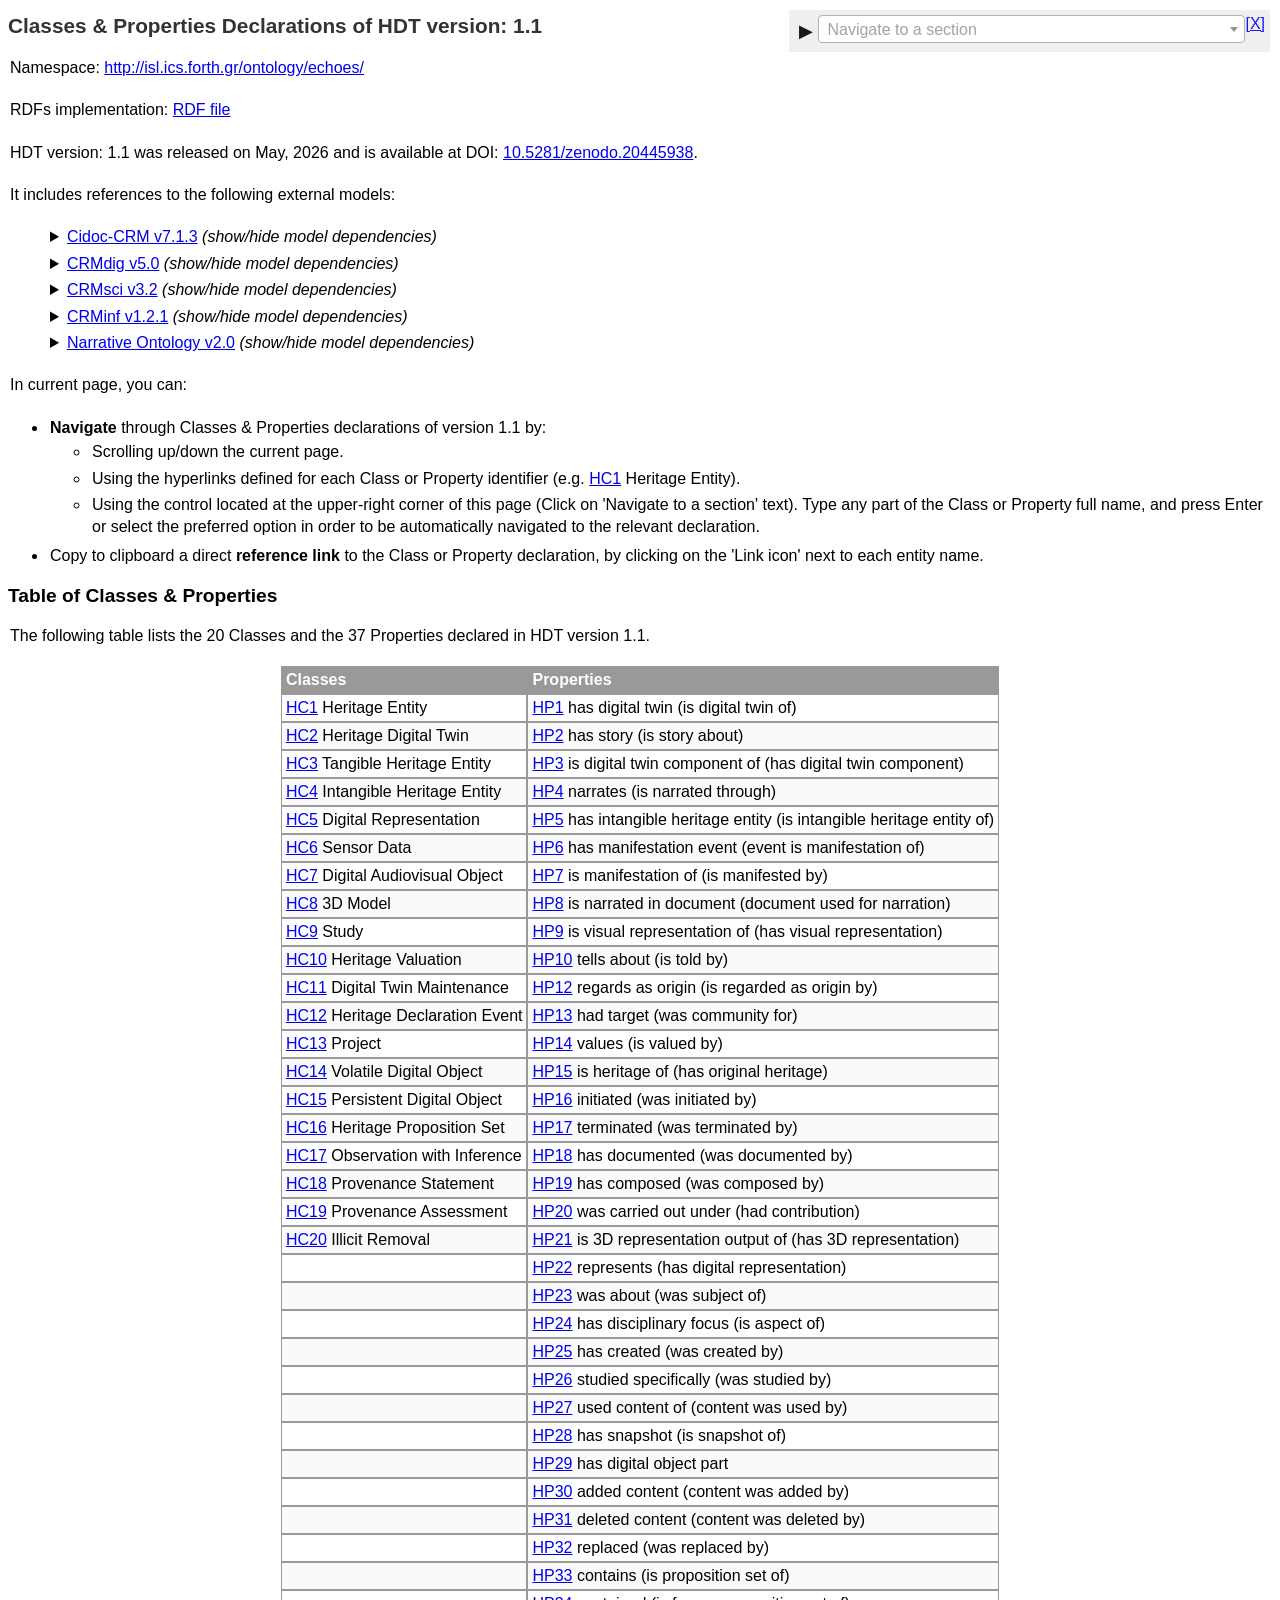
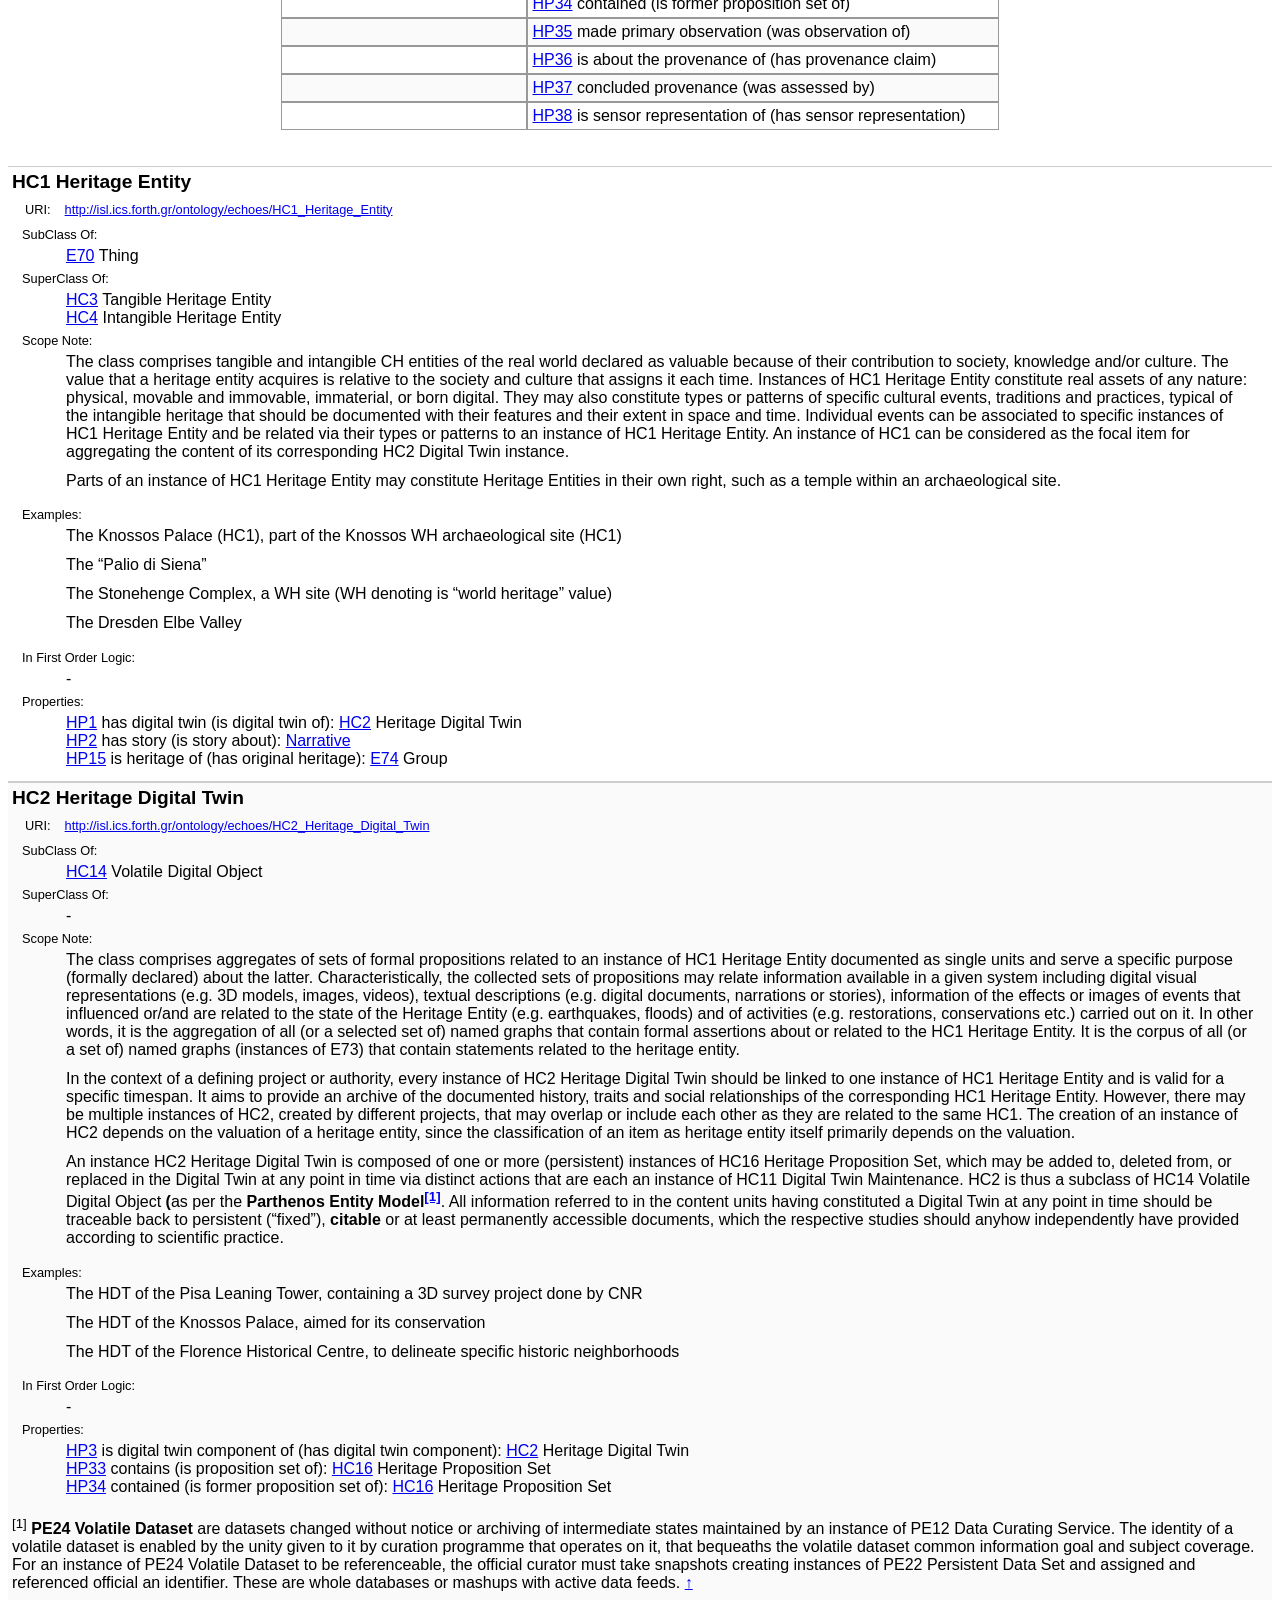
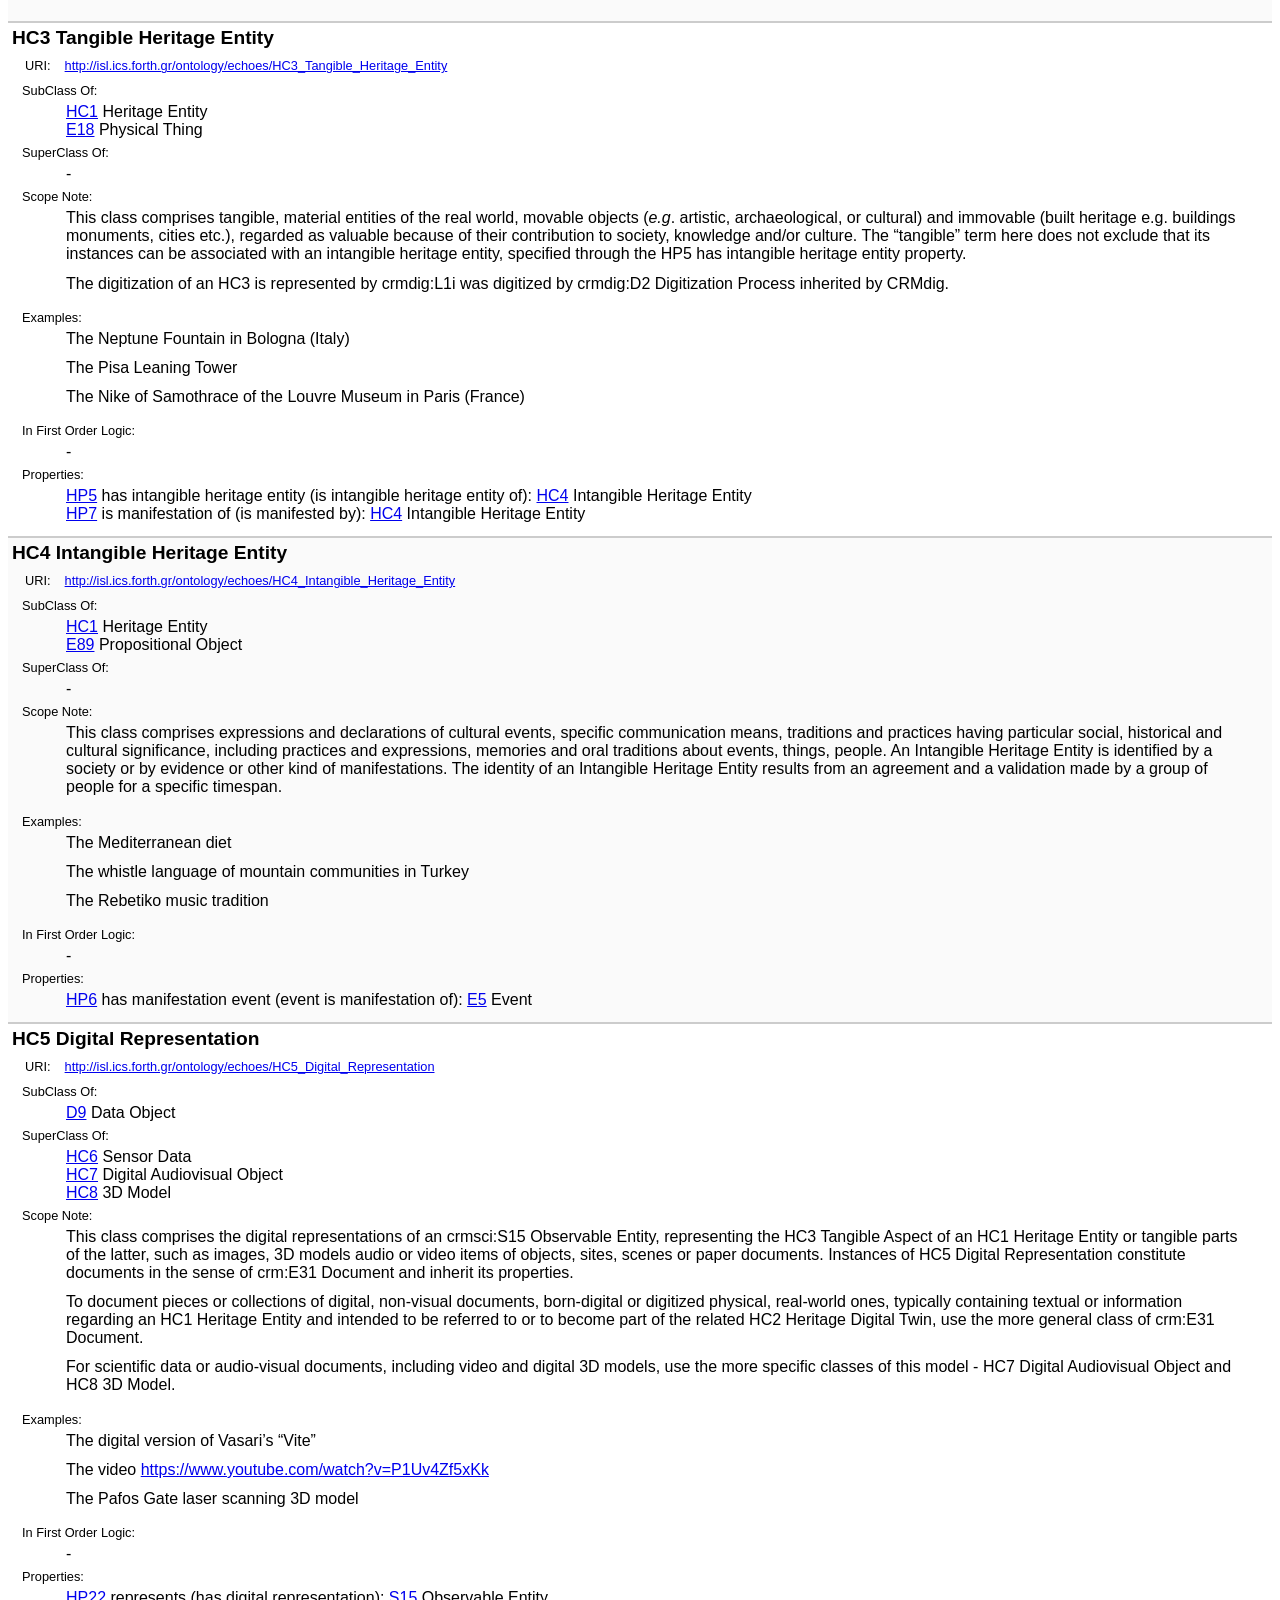
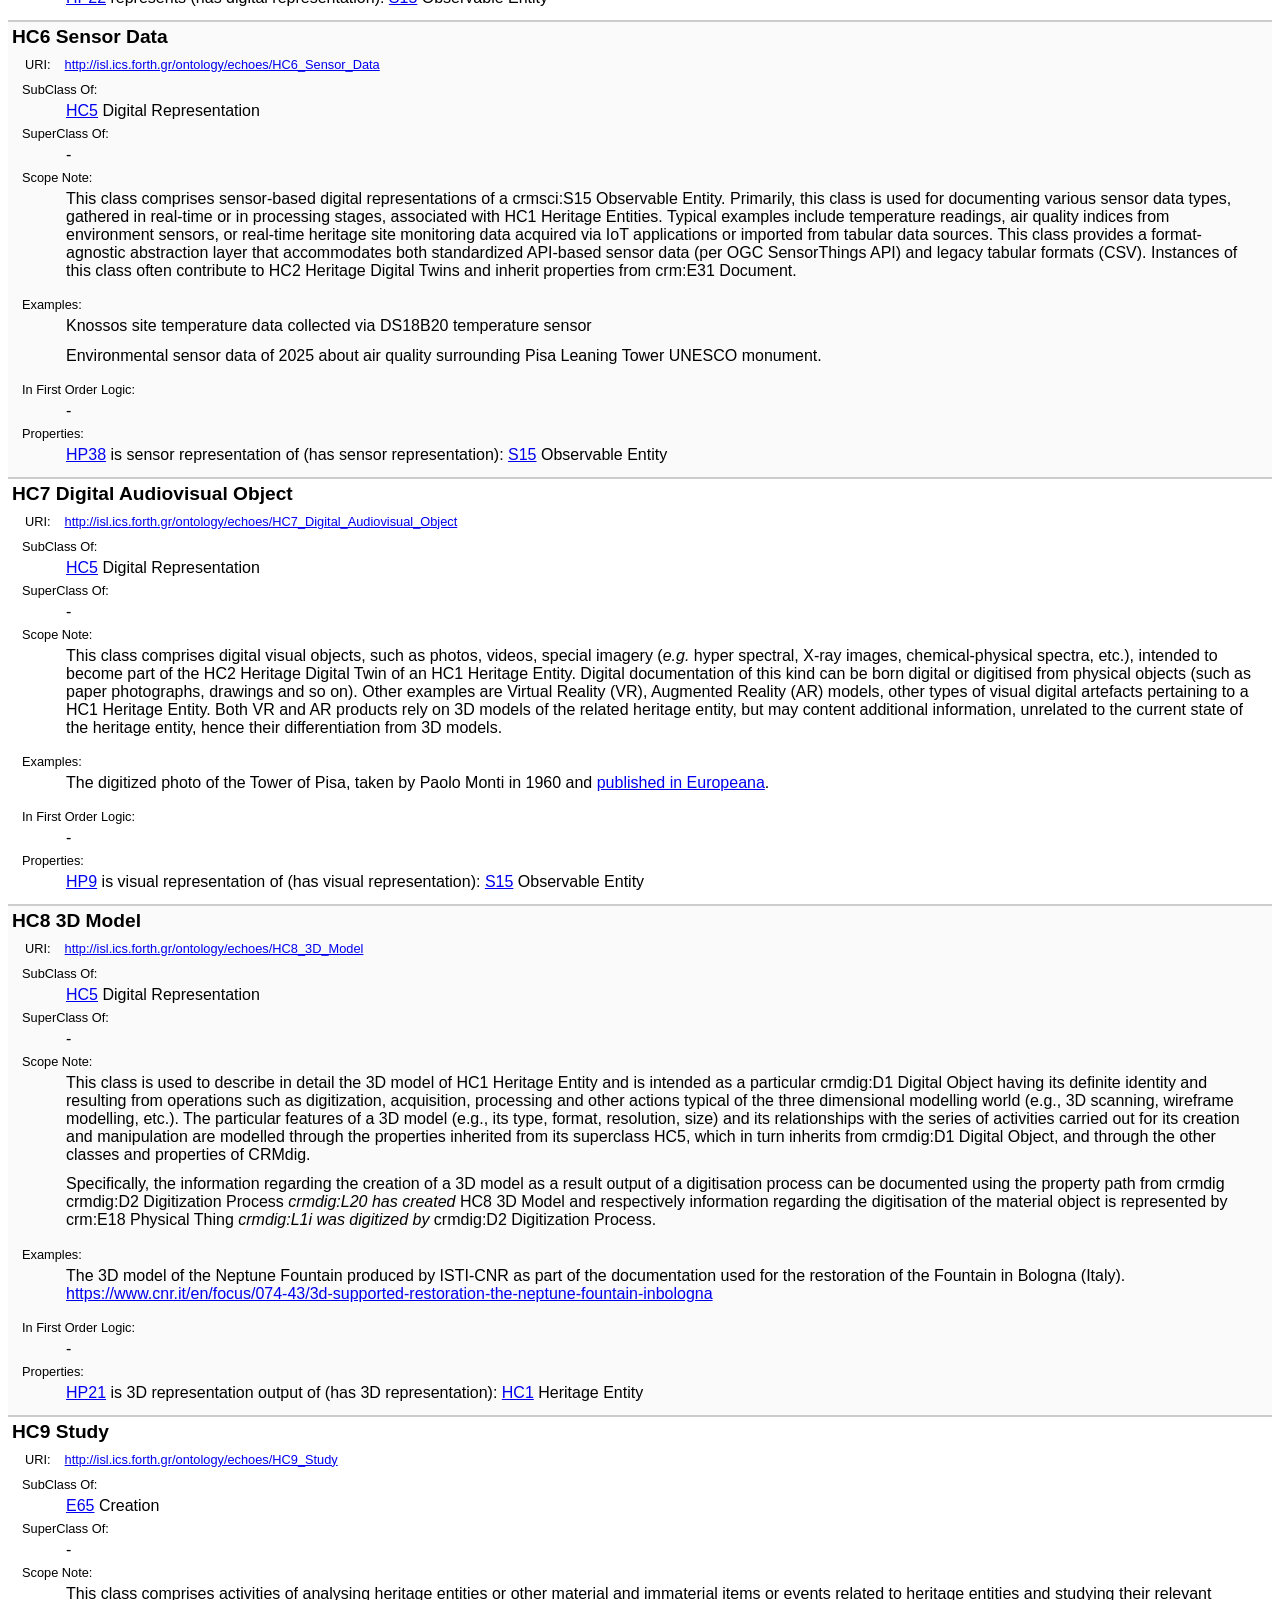
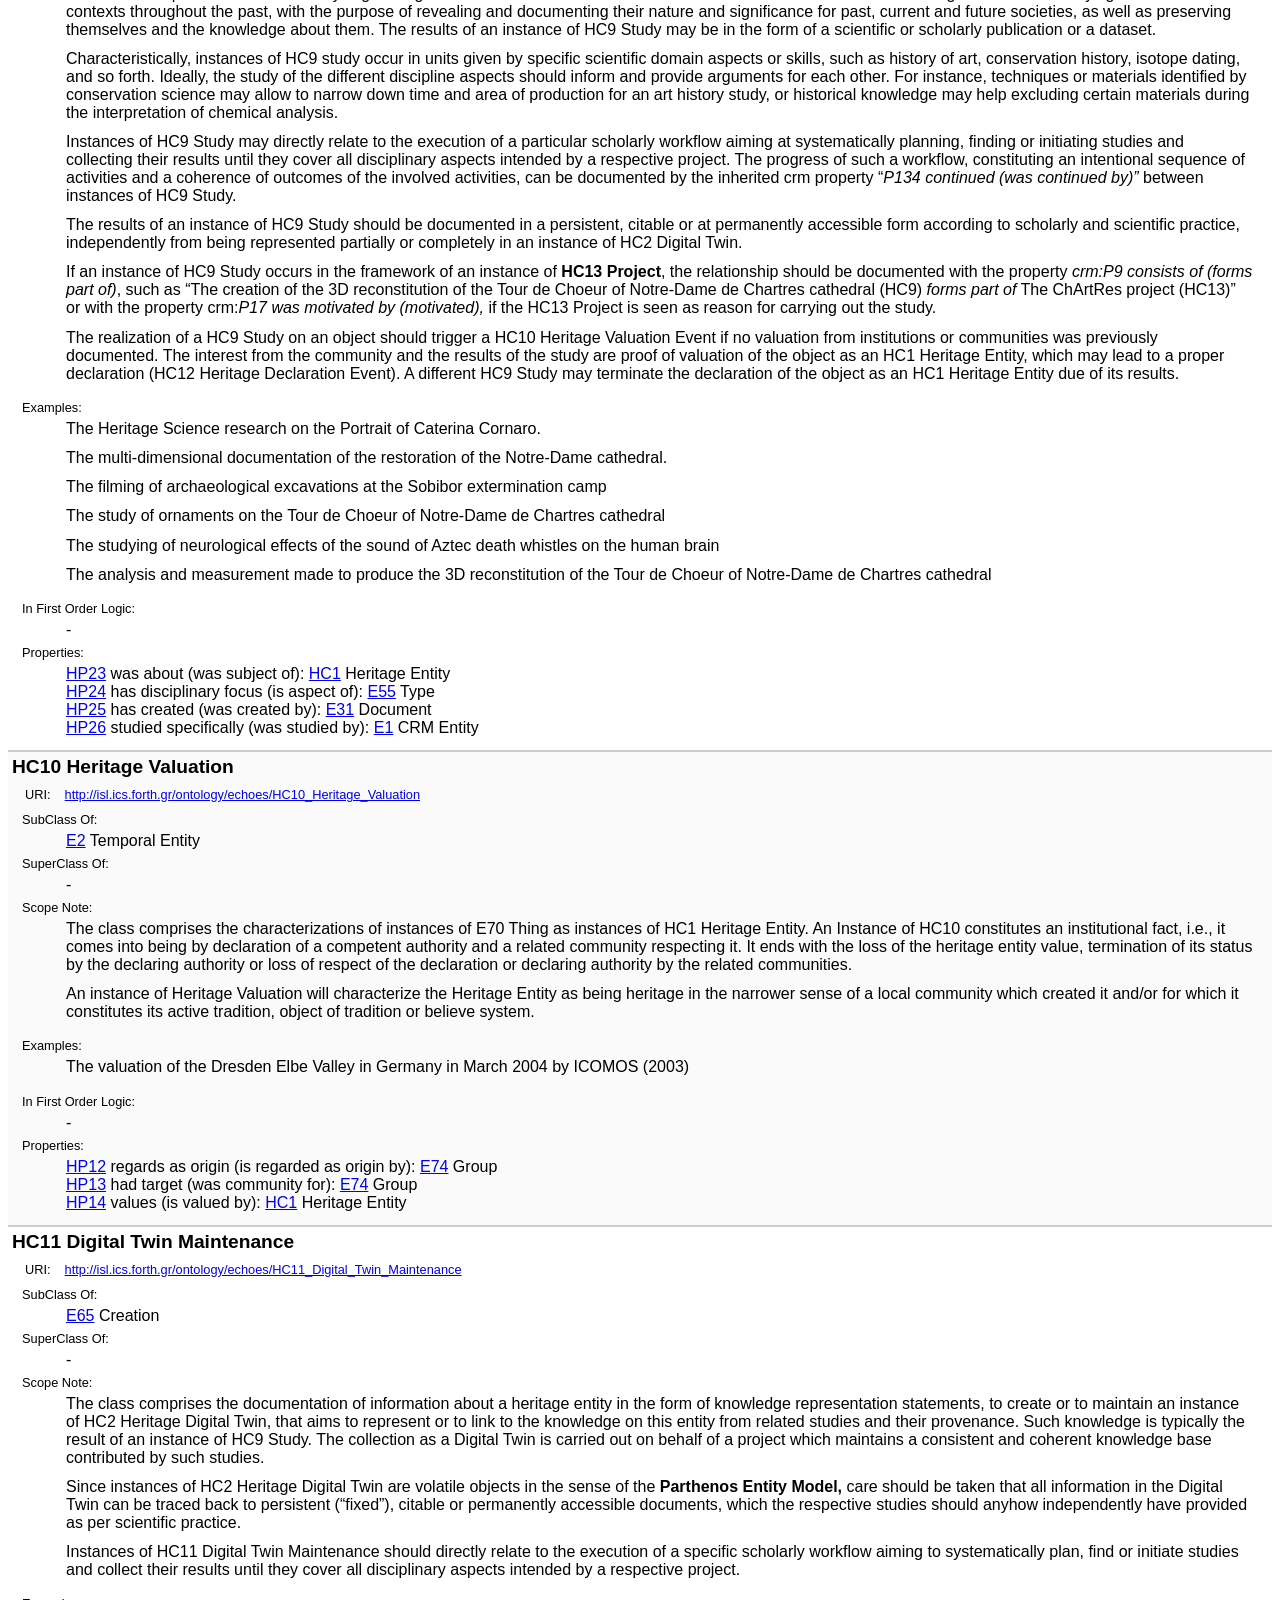
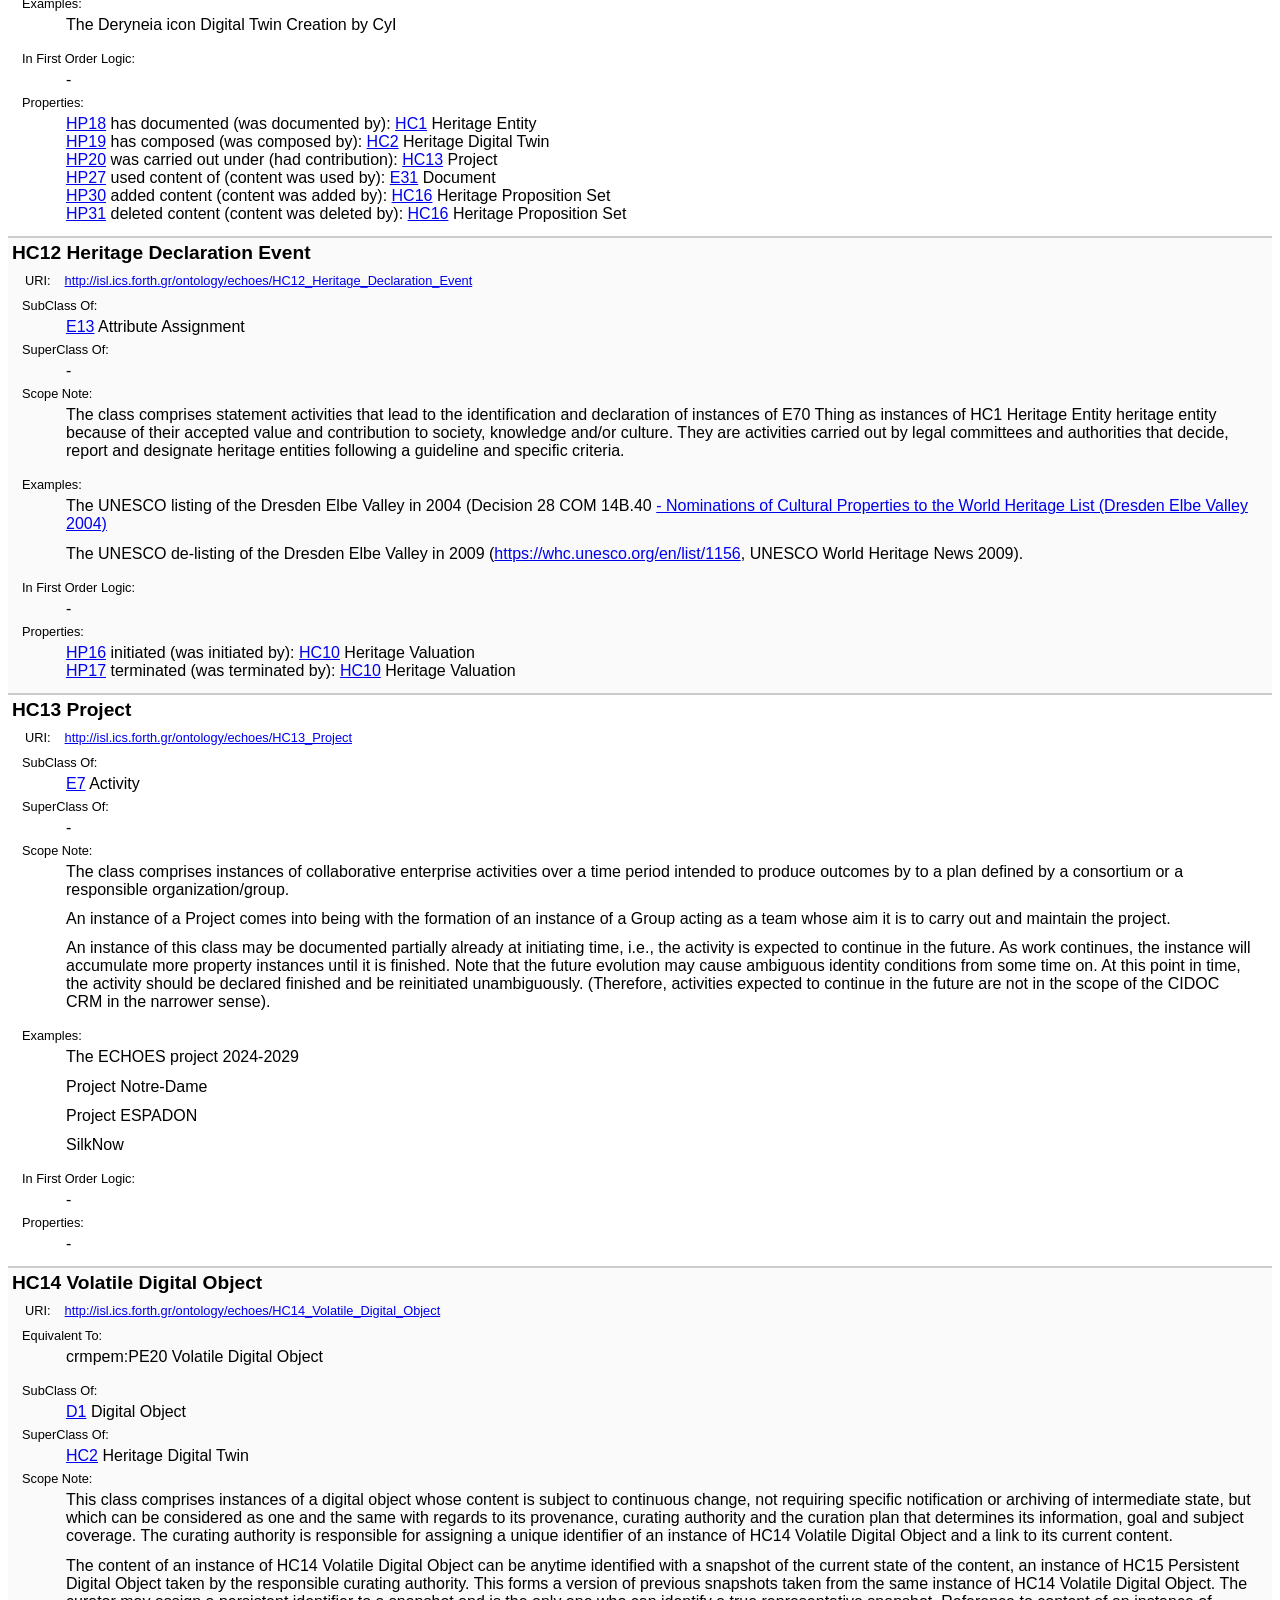
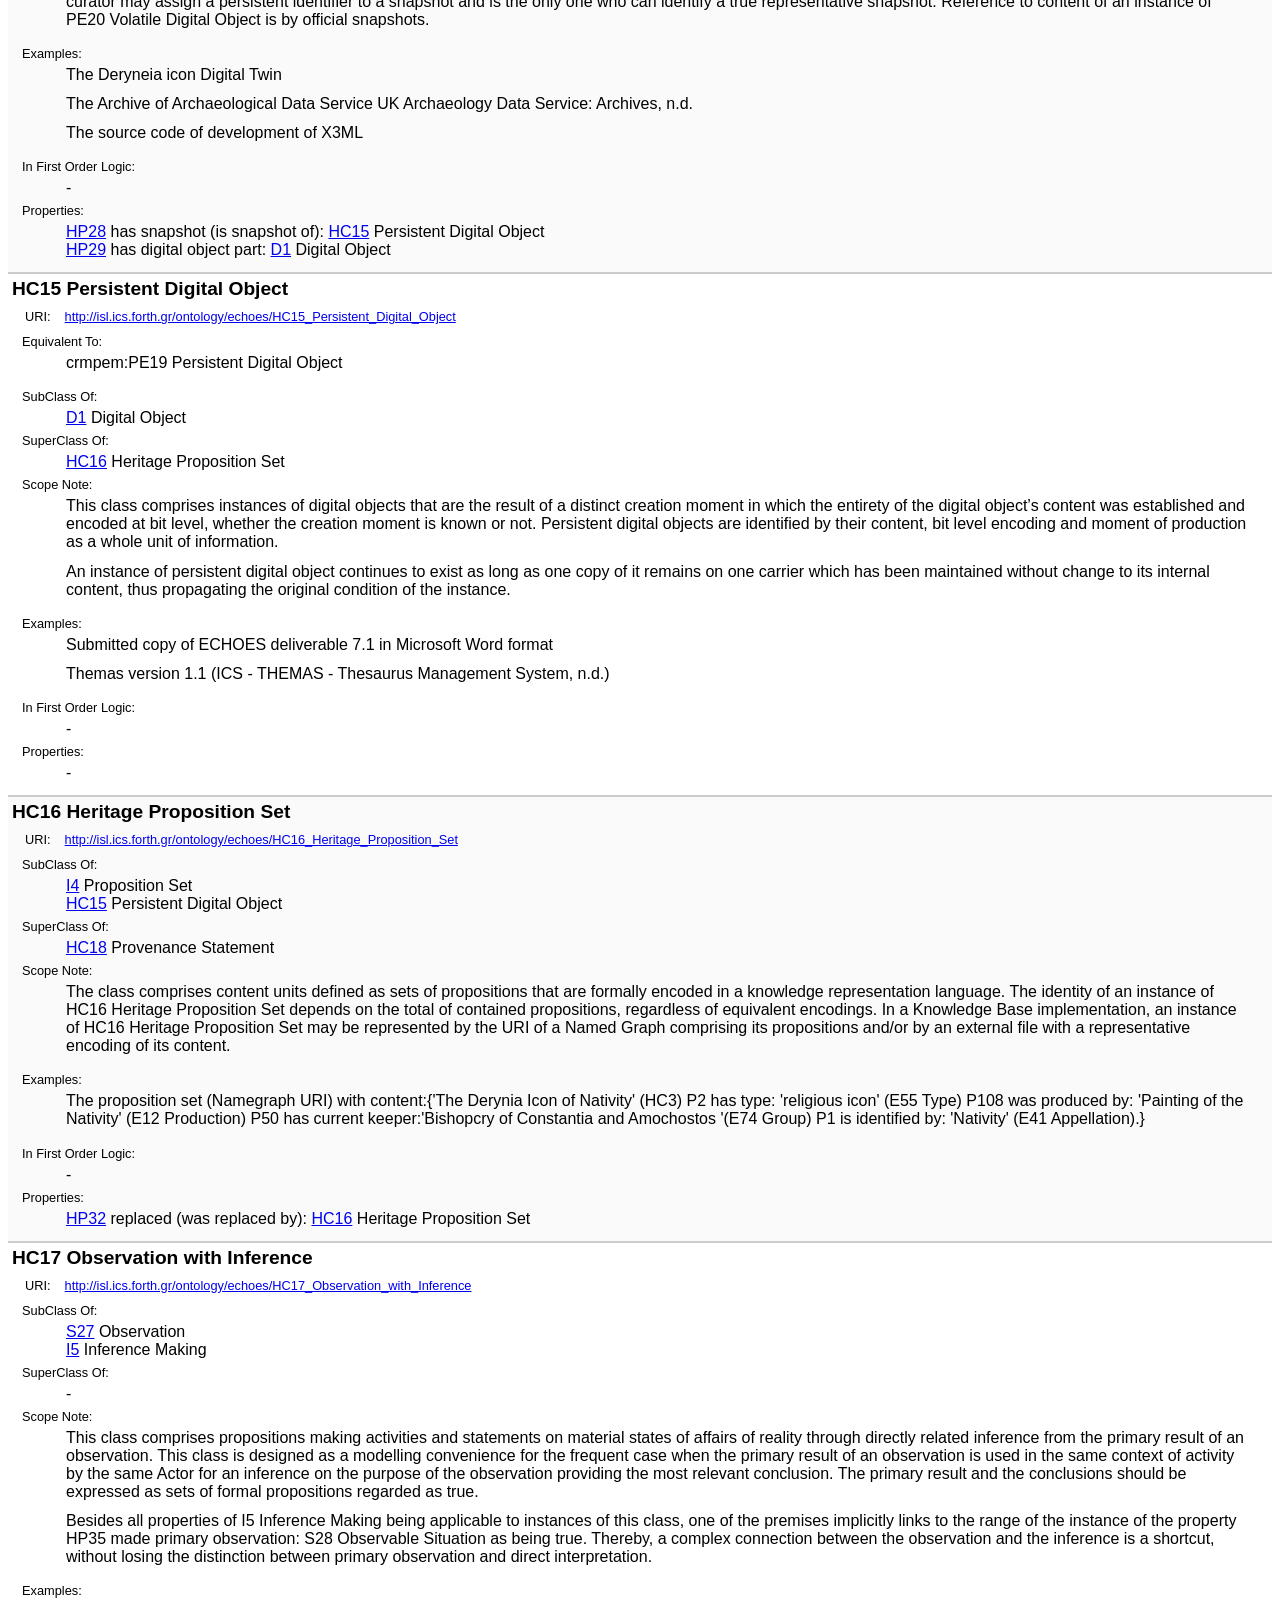
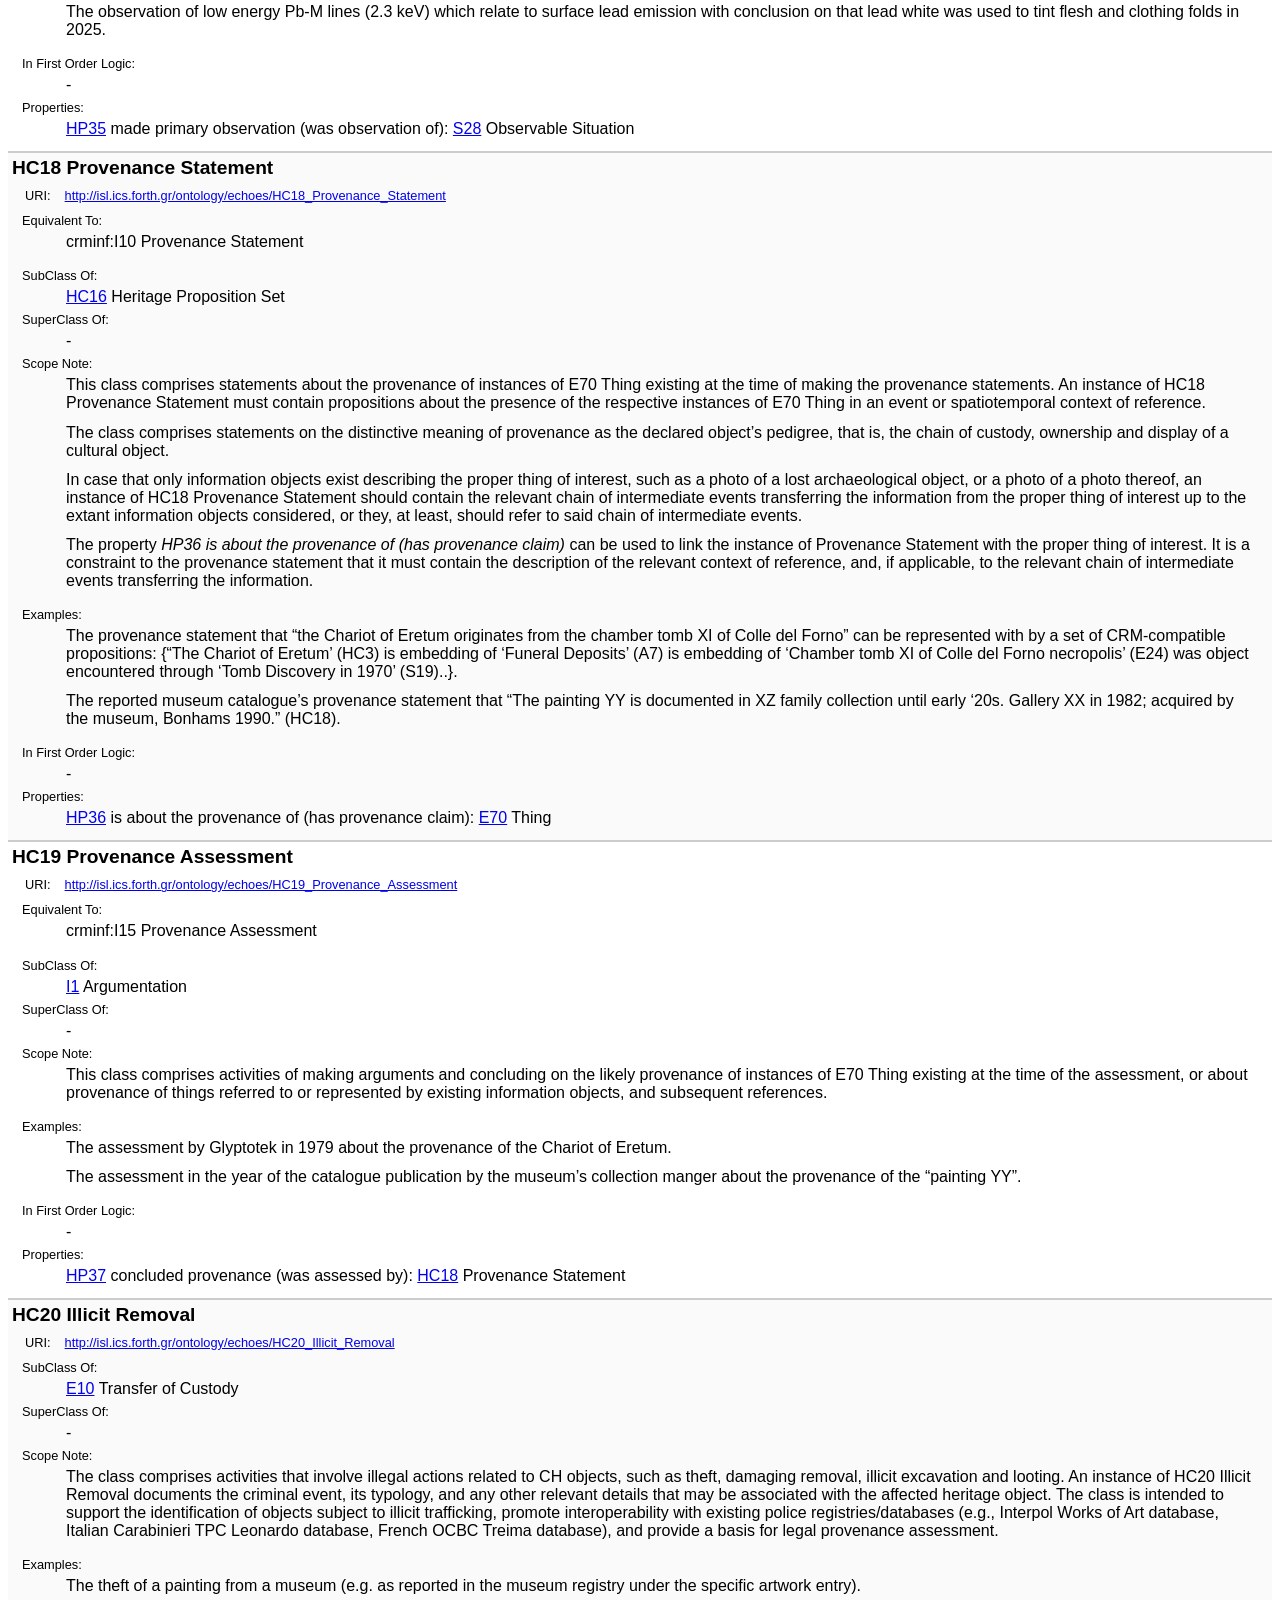
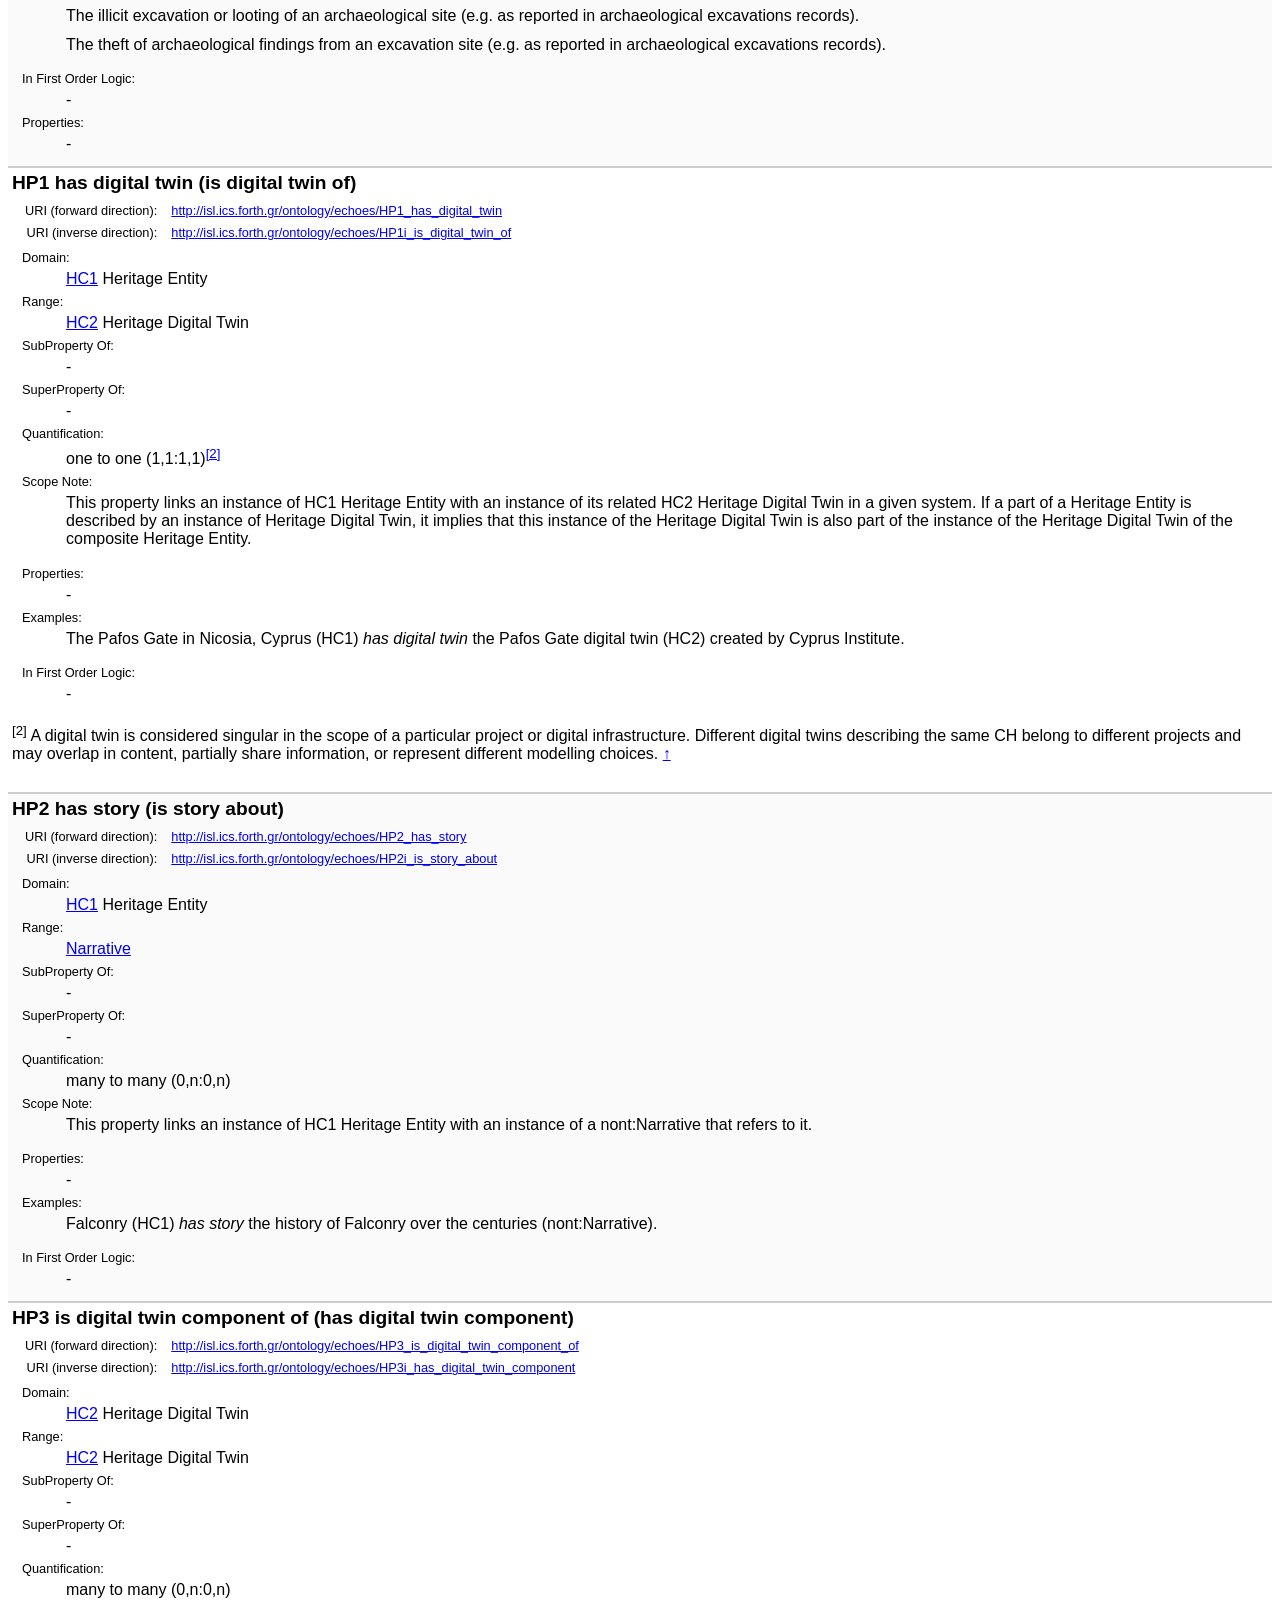
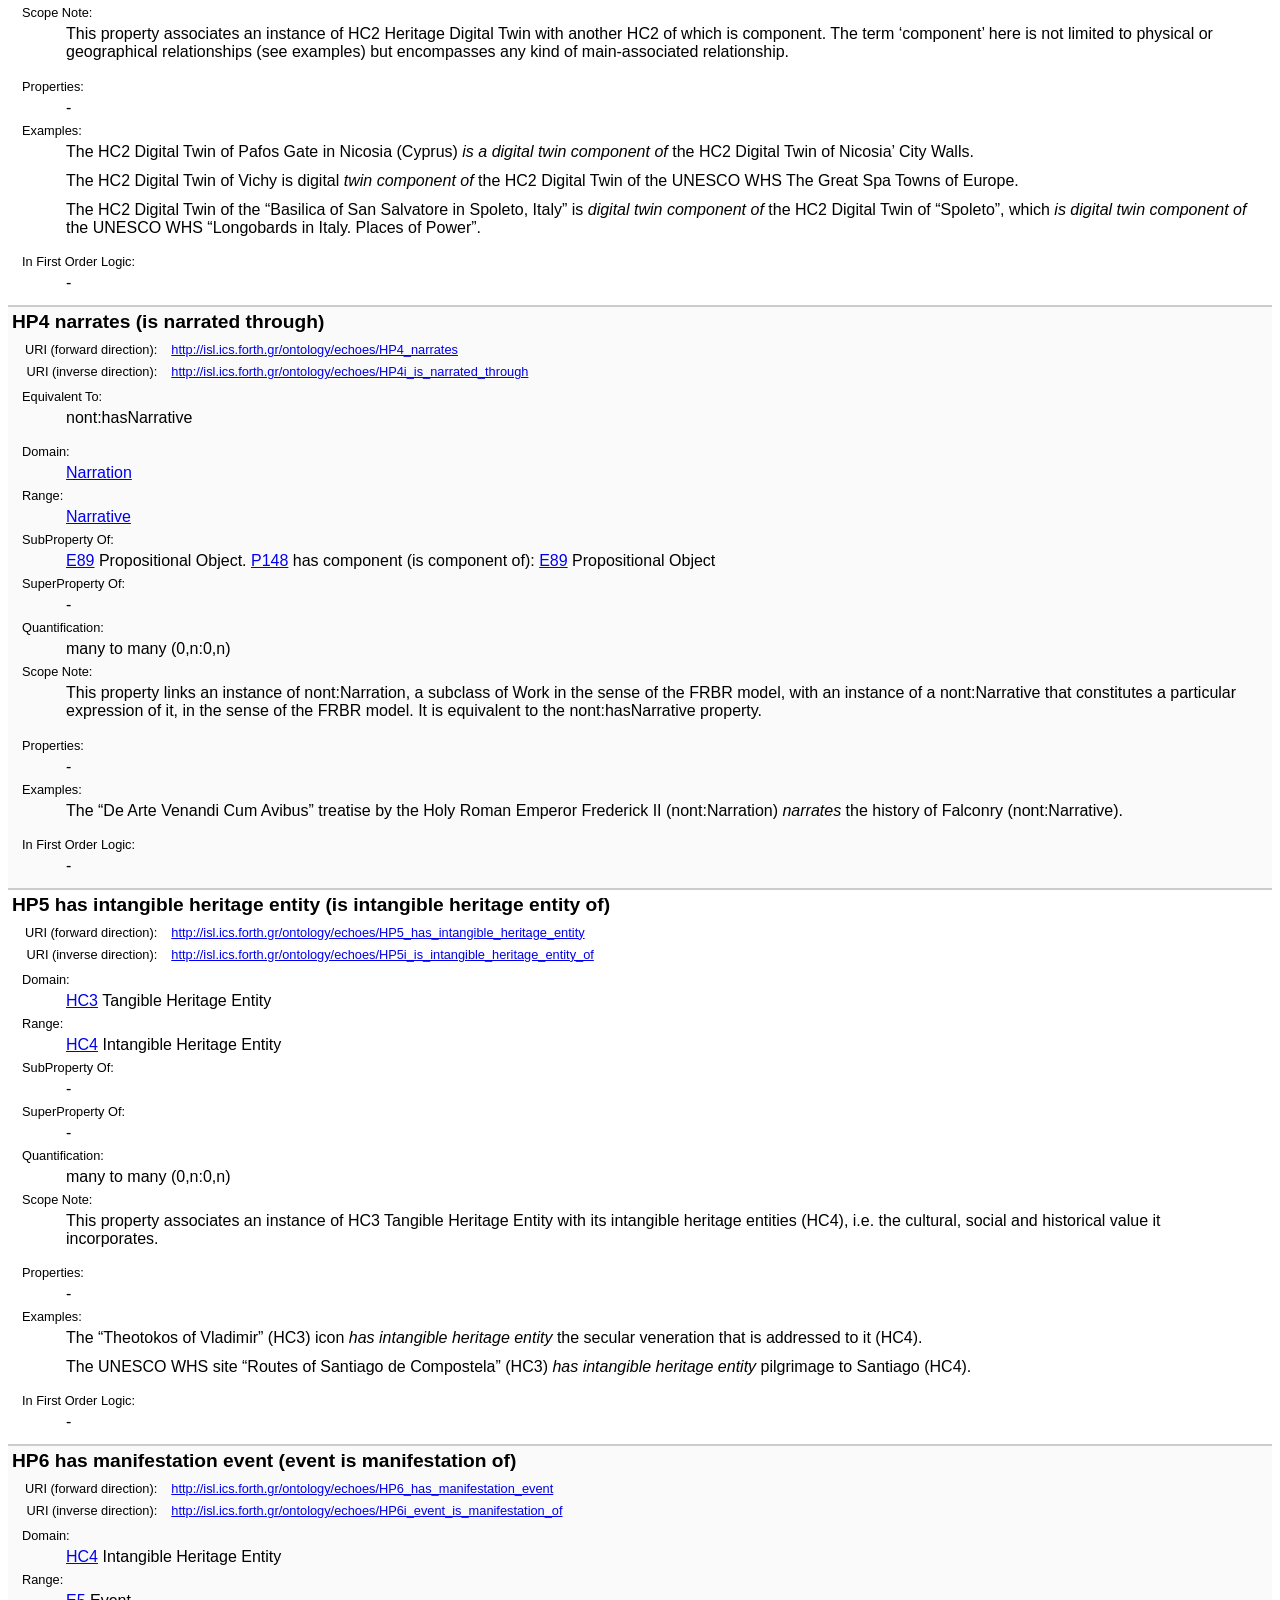
<file: index.html>
<!DOCTYPE html>
<html>
<head>
    <script>
        window.location.replace("html/HDT_v1.1.html");
    </script>
</head>
<body>
    Redirecting to the latest version of the HDTO ontology...
</body>
</html>
</file>
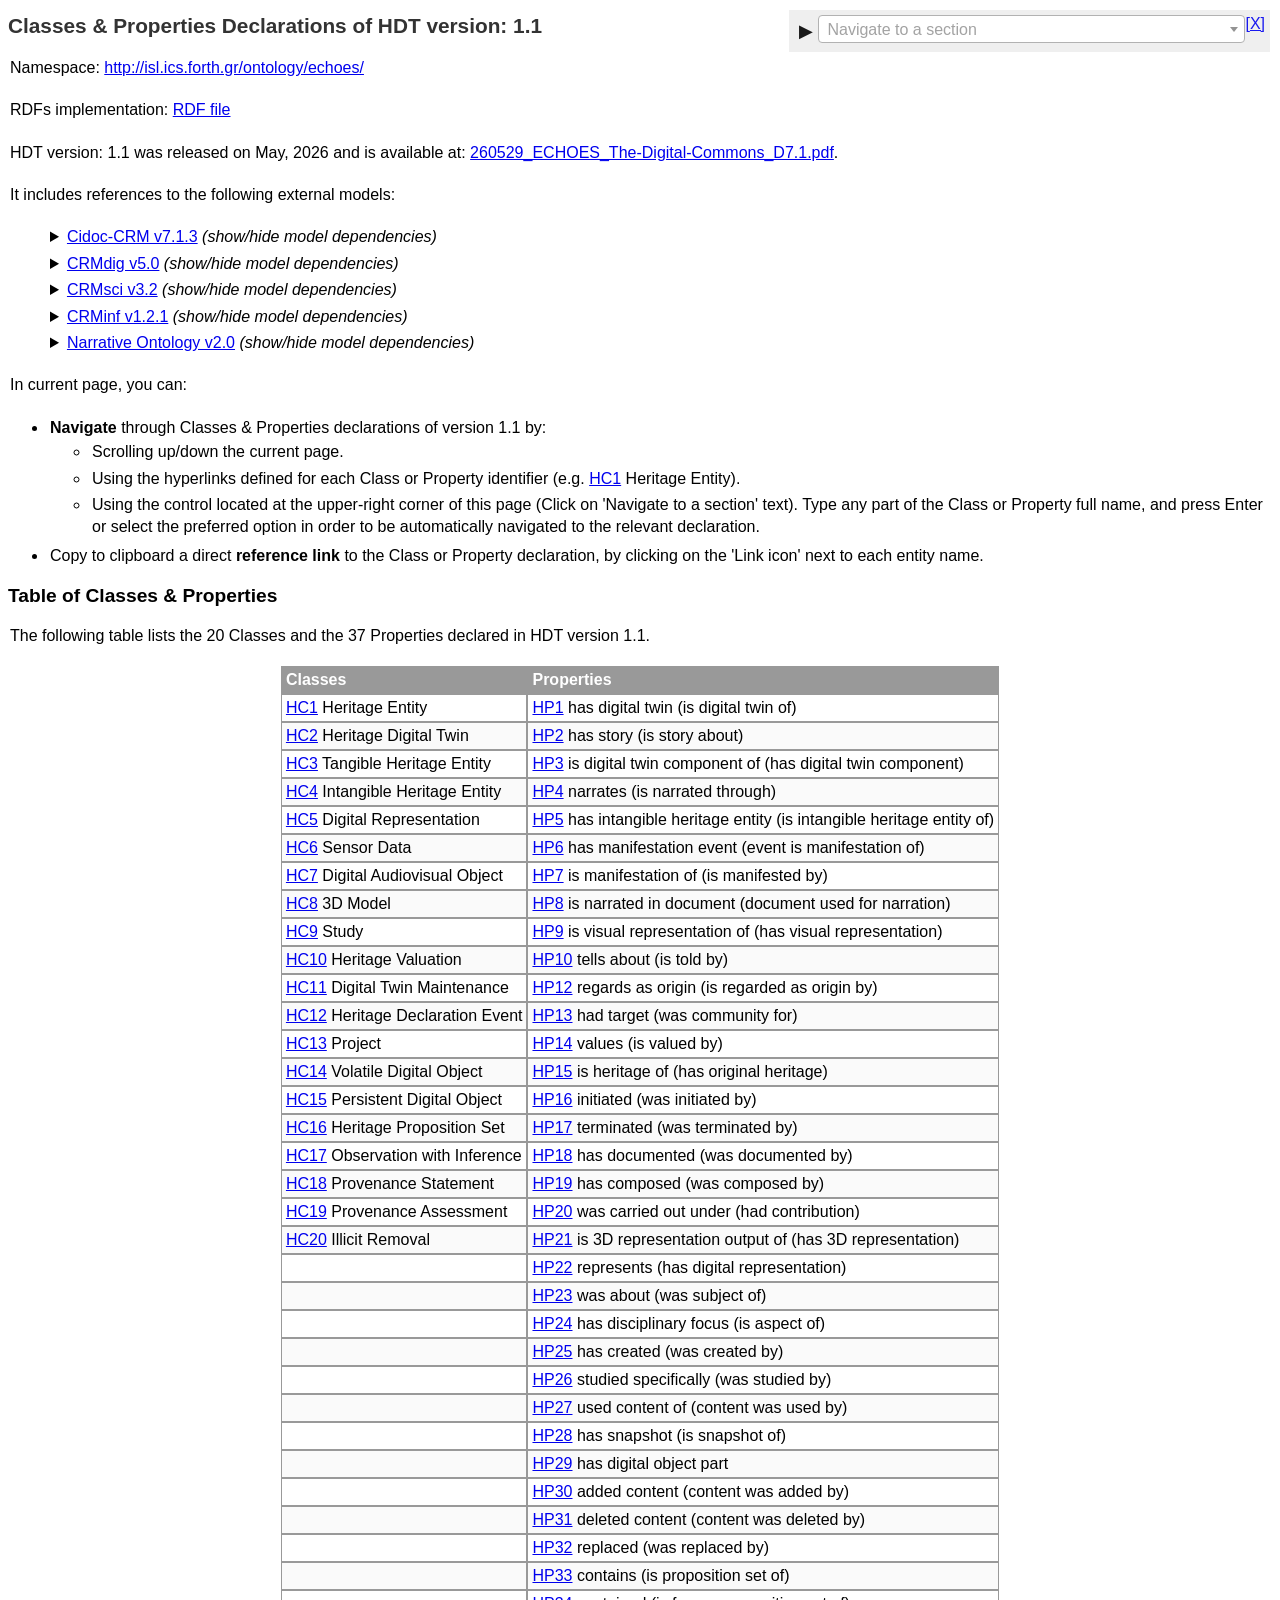
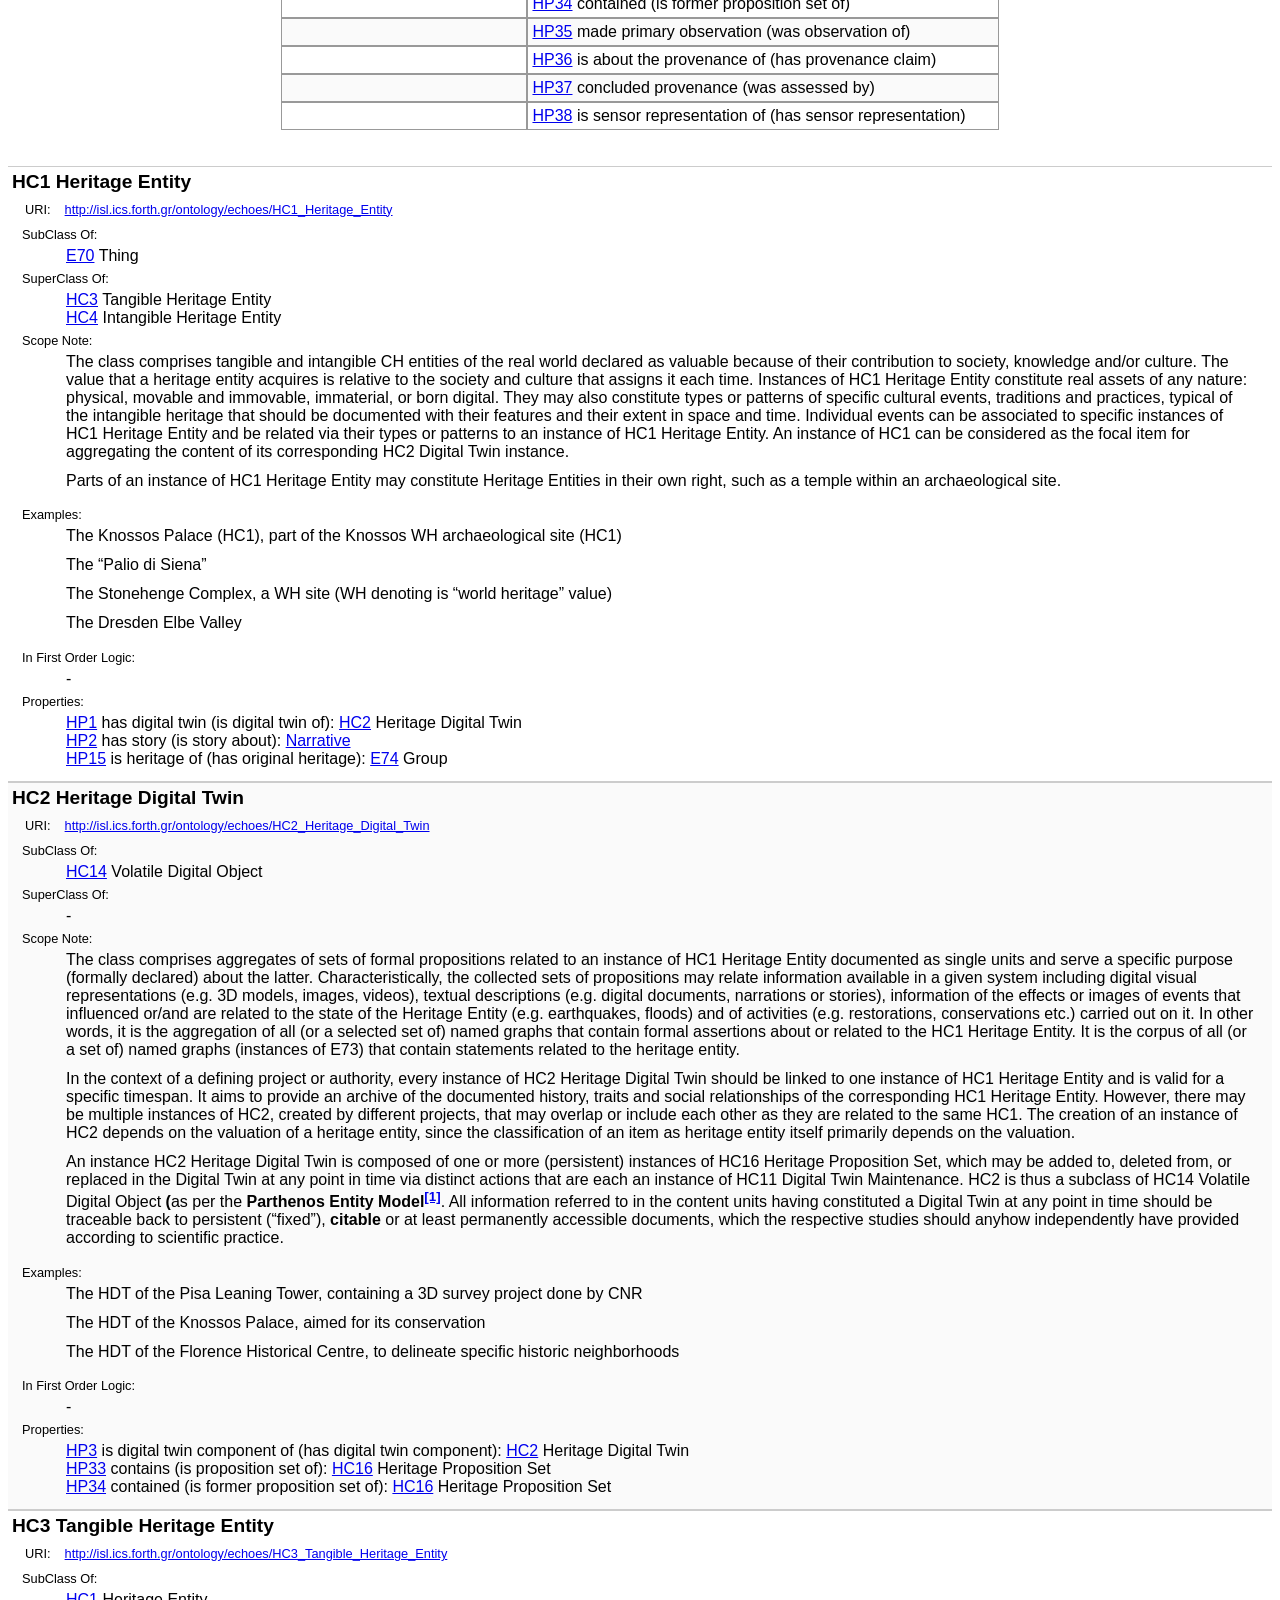
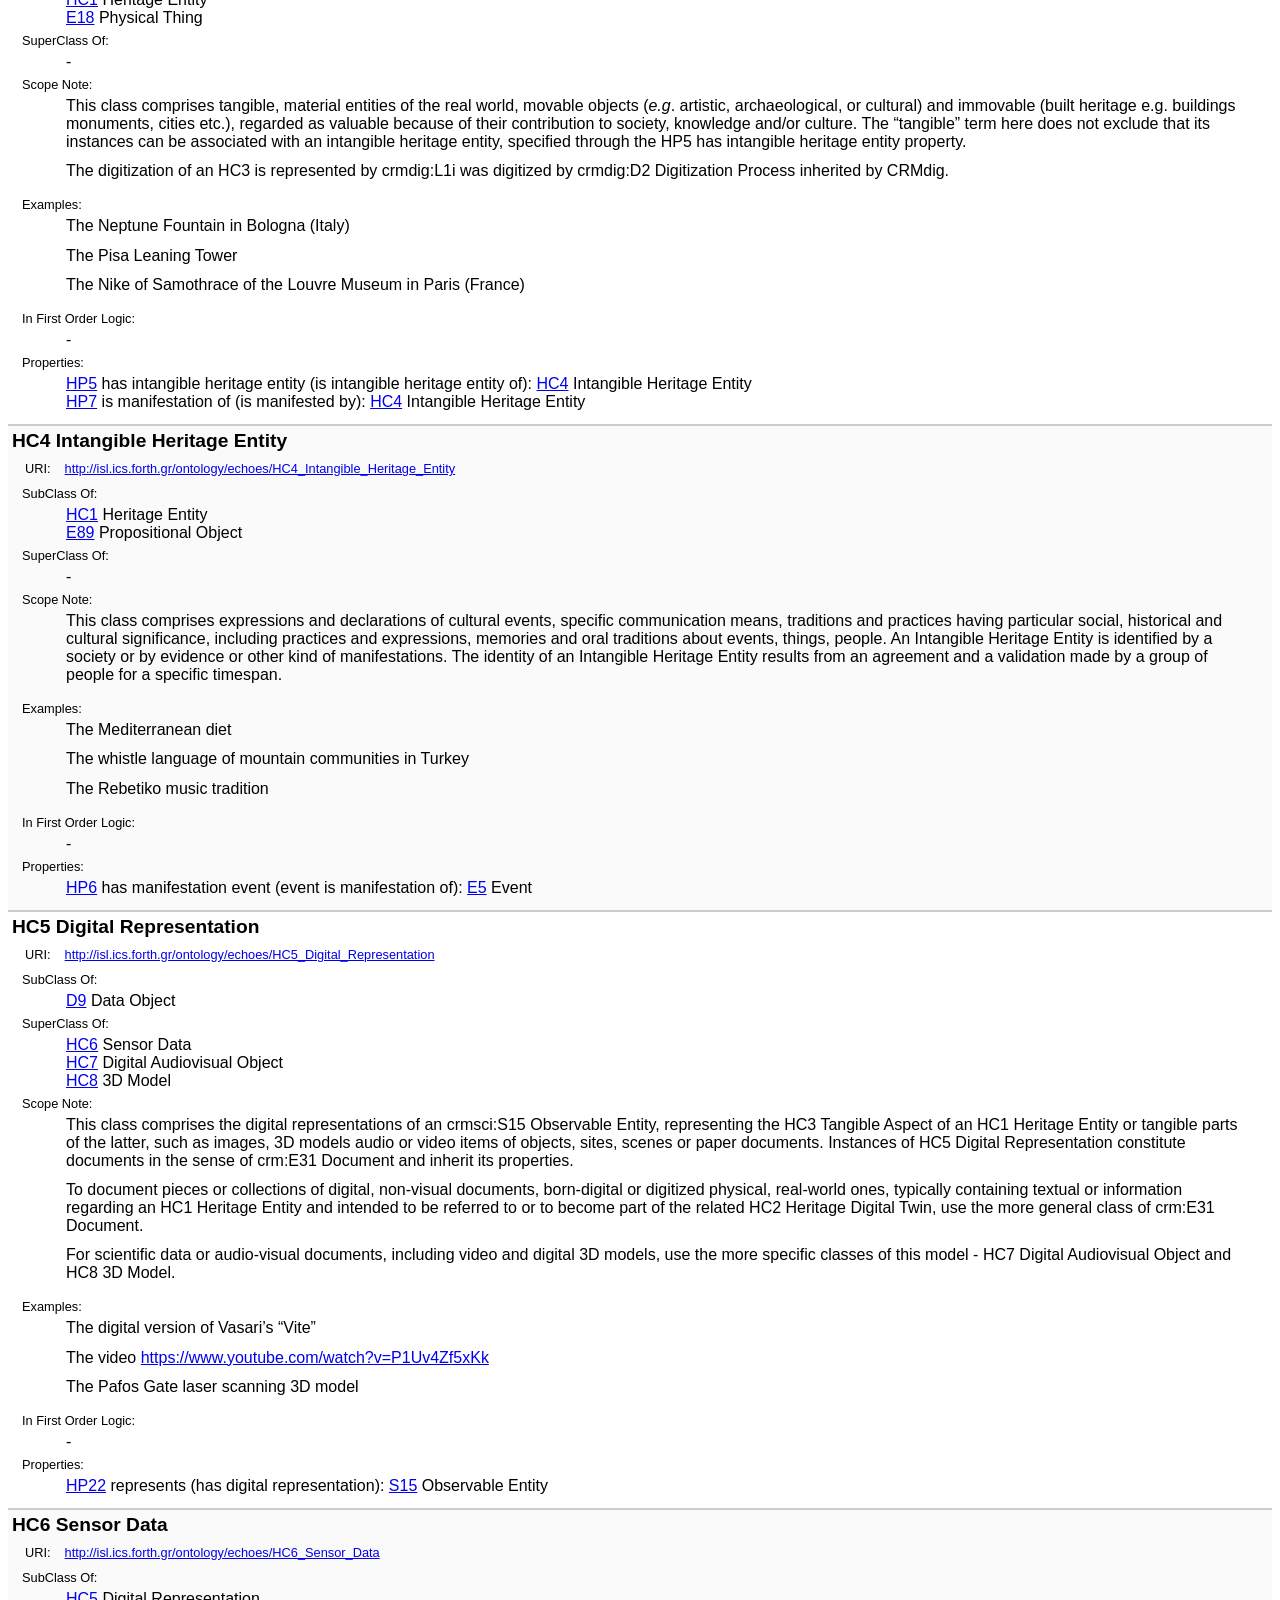
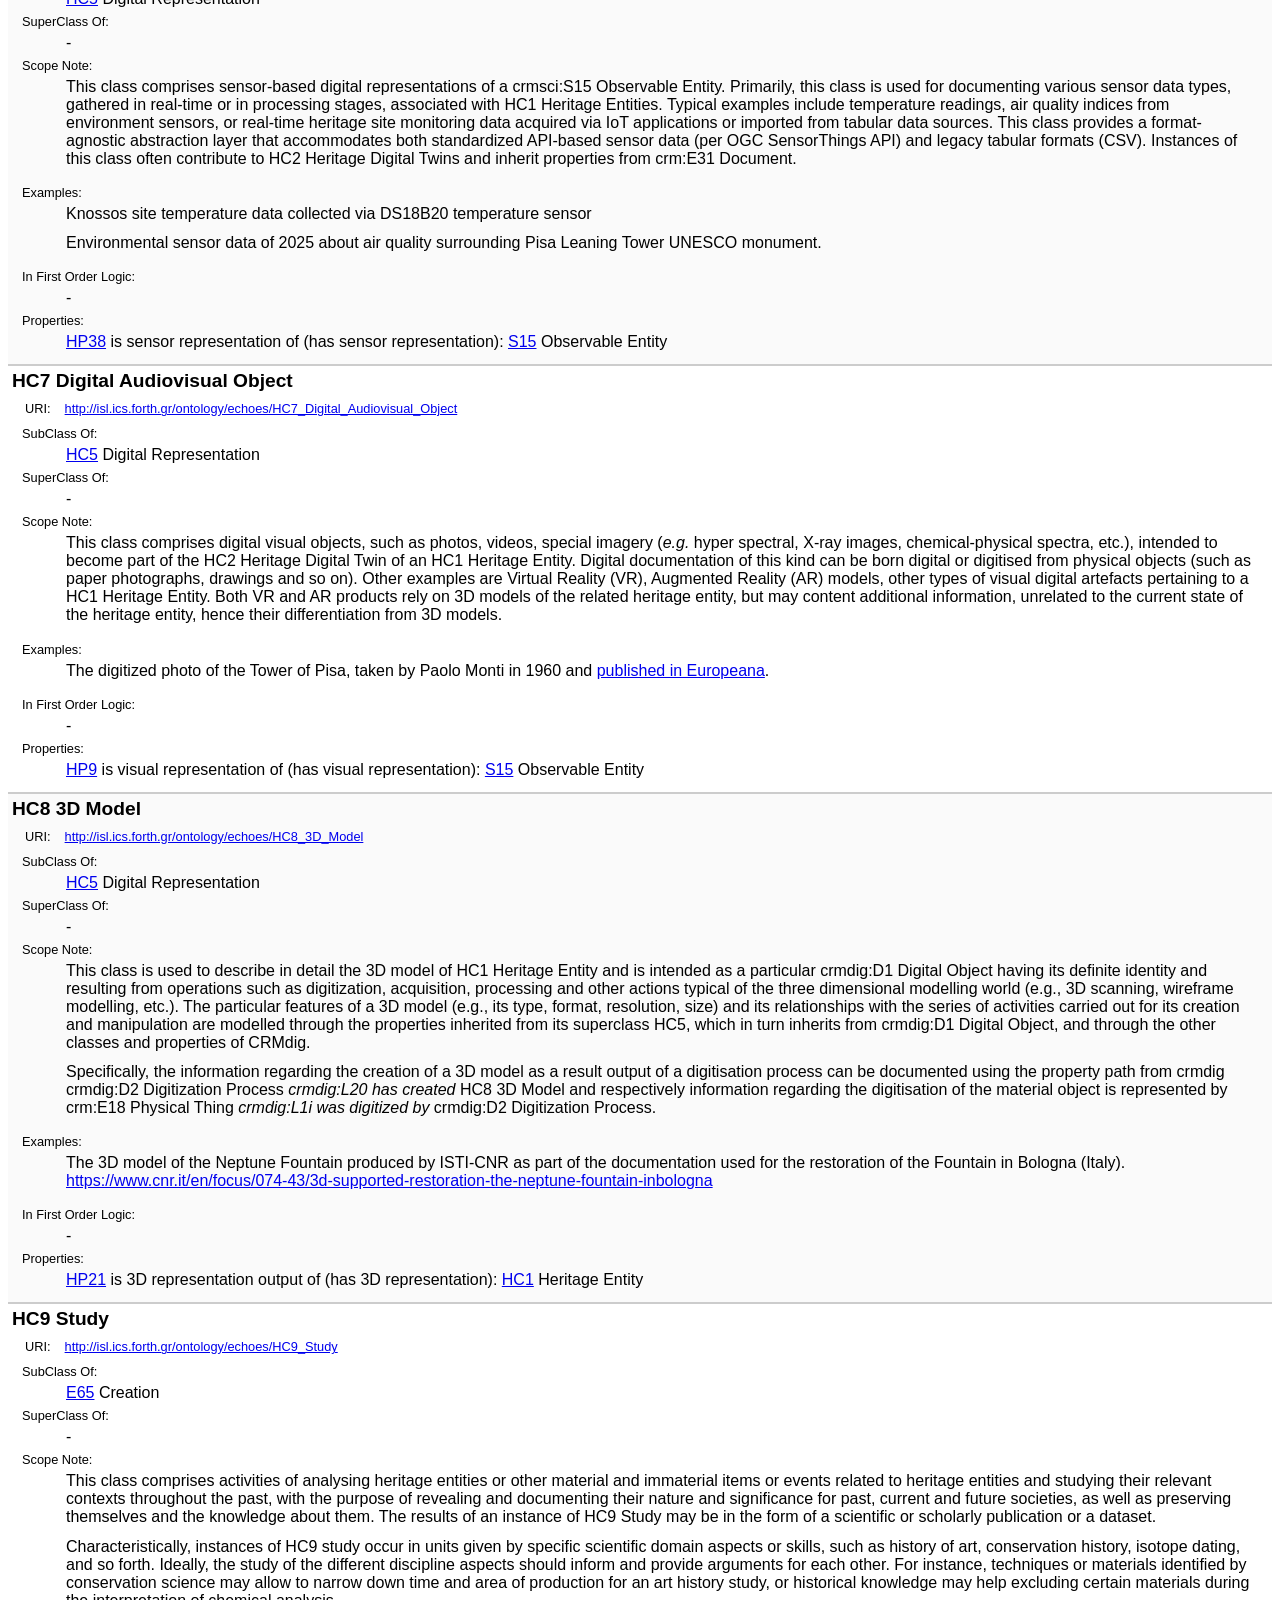
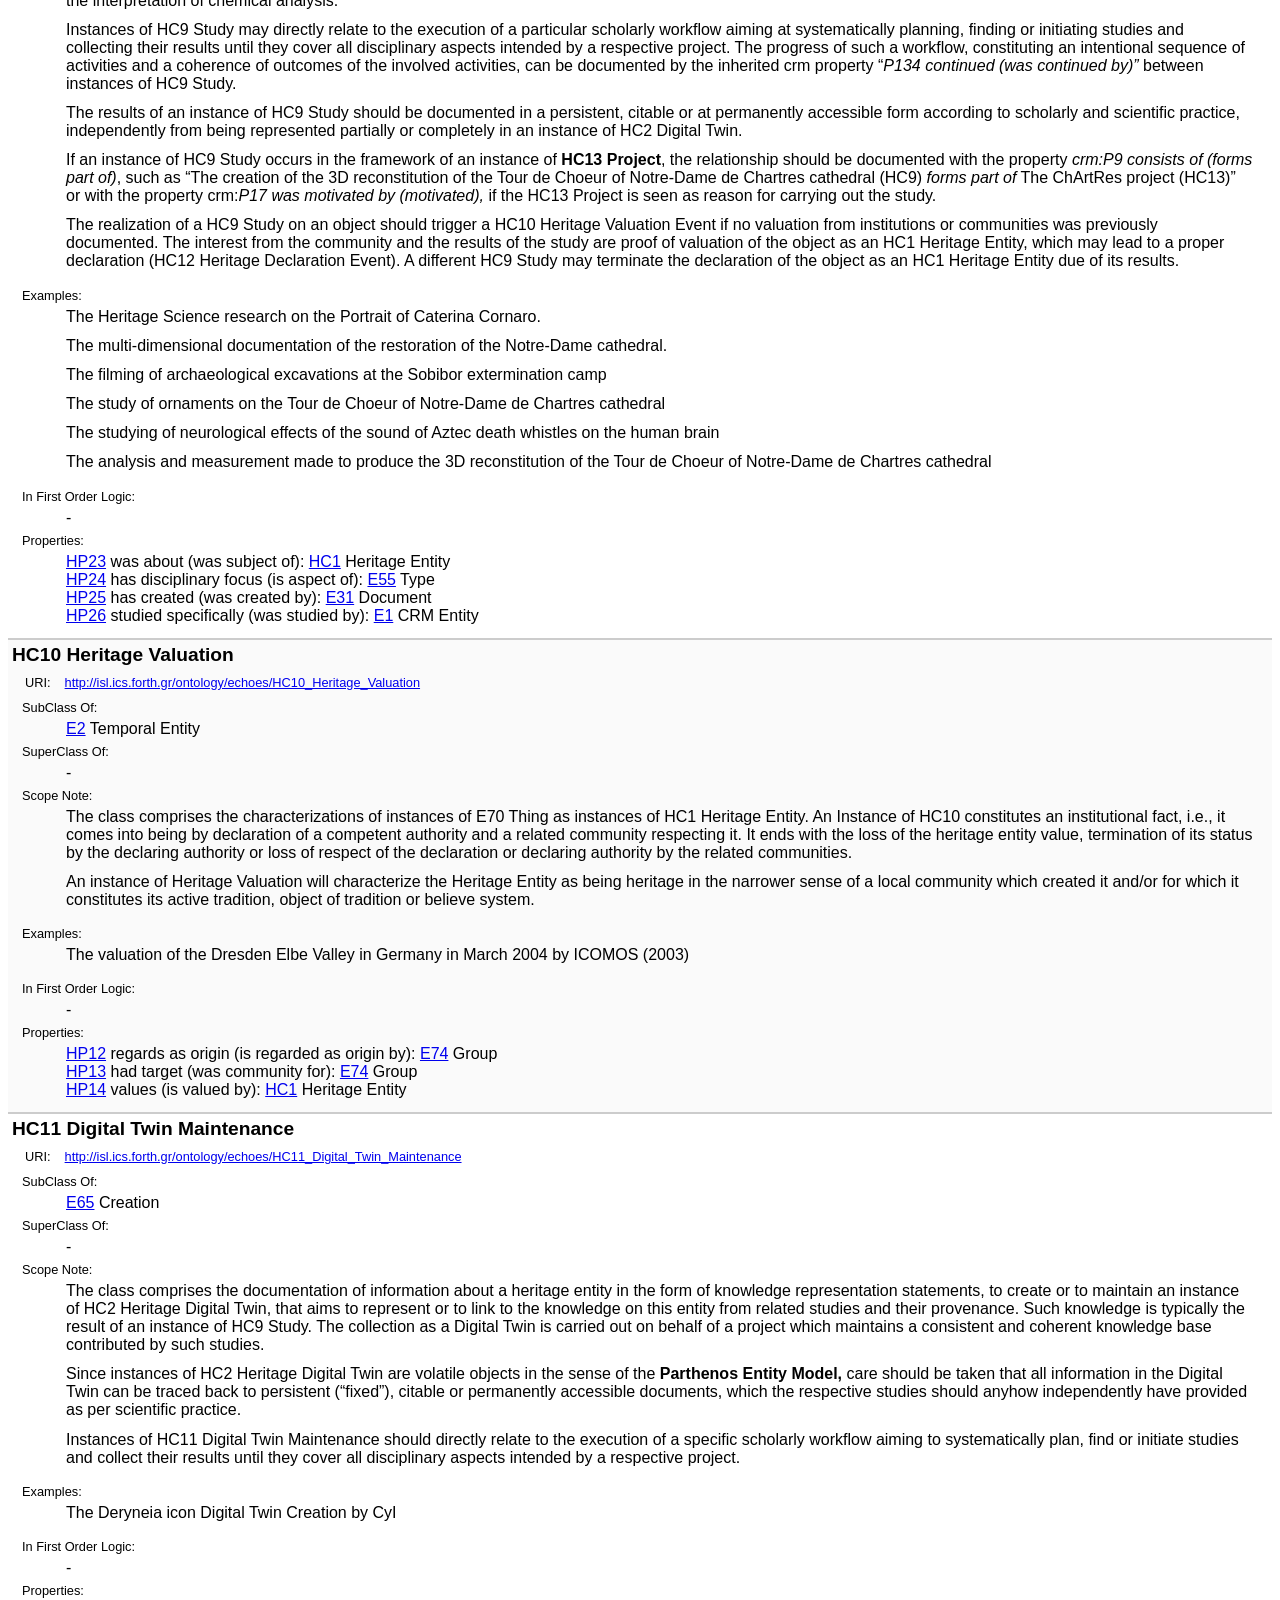
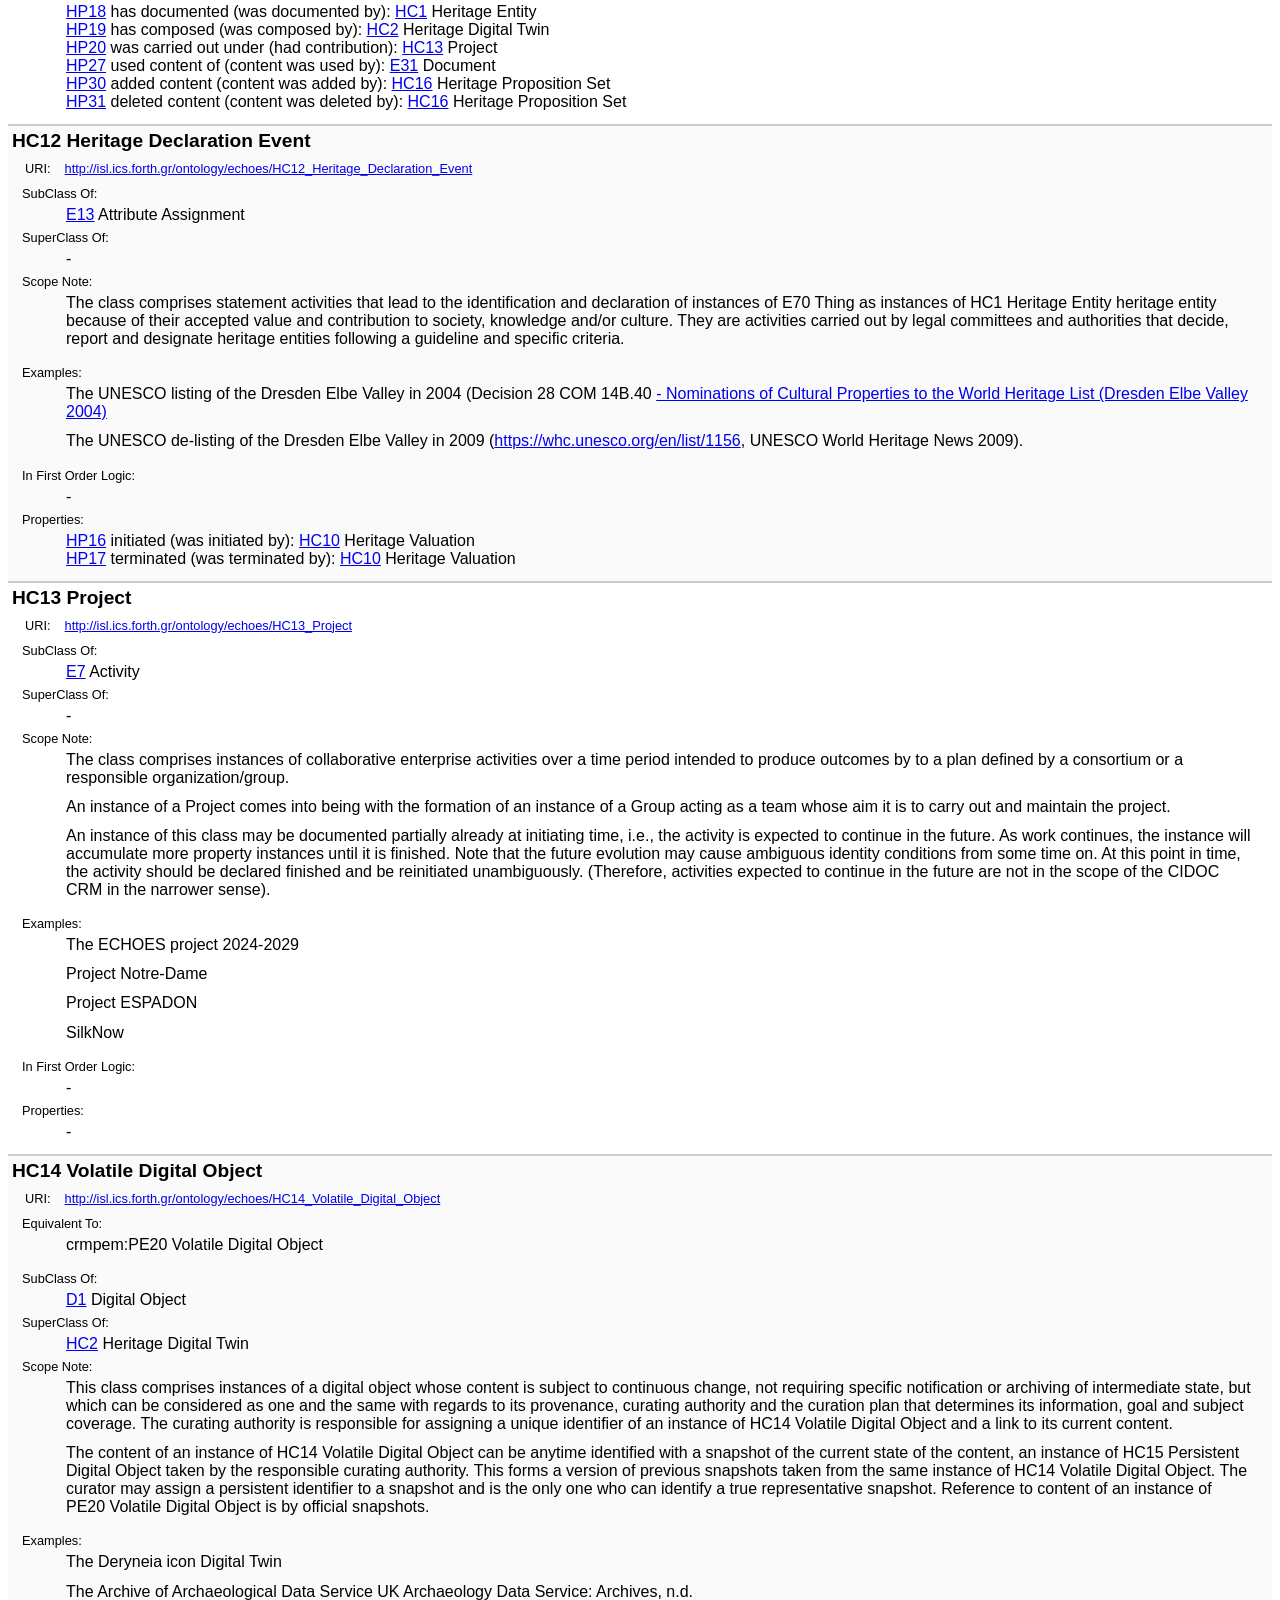
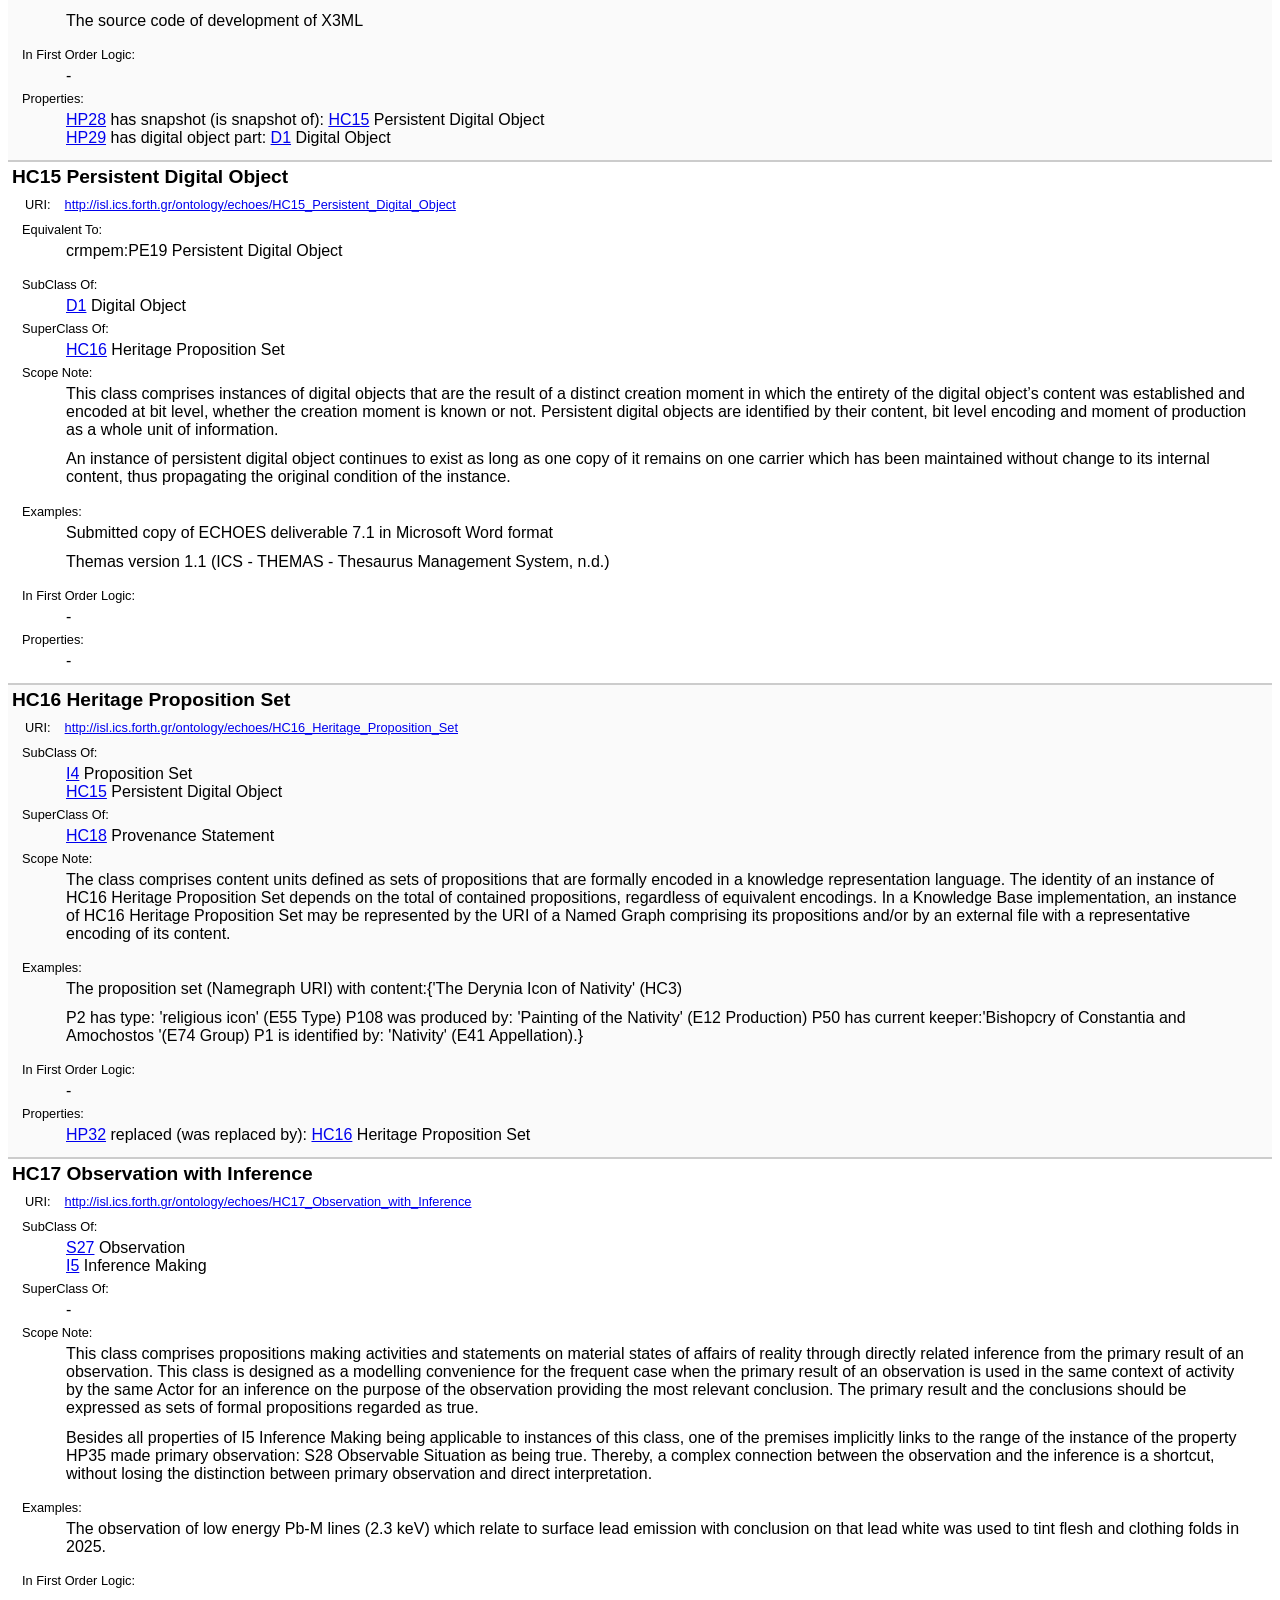
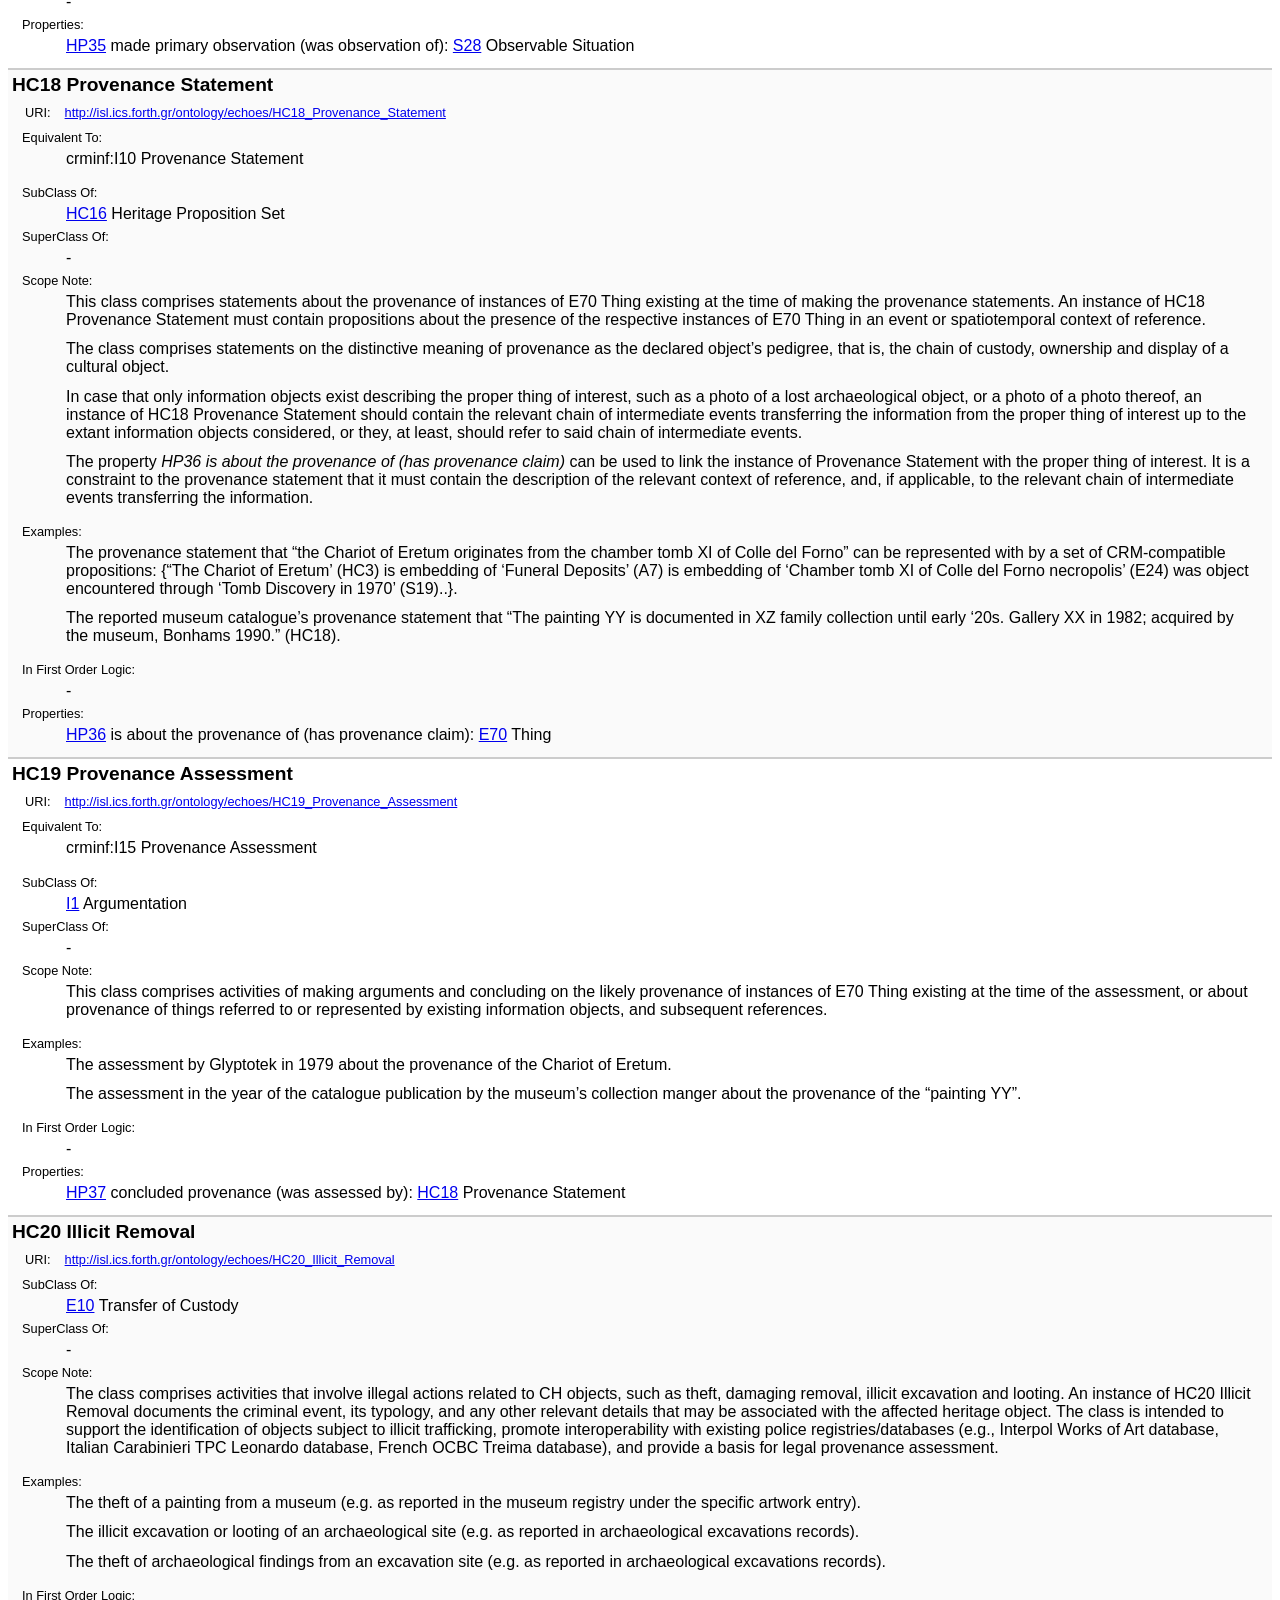
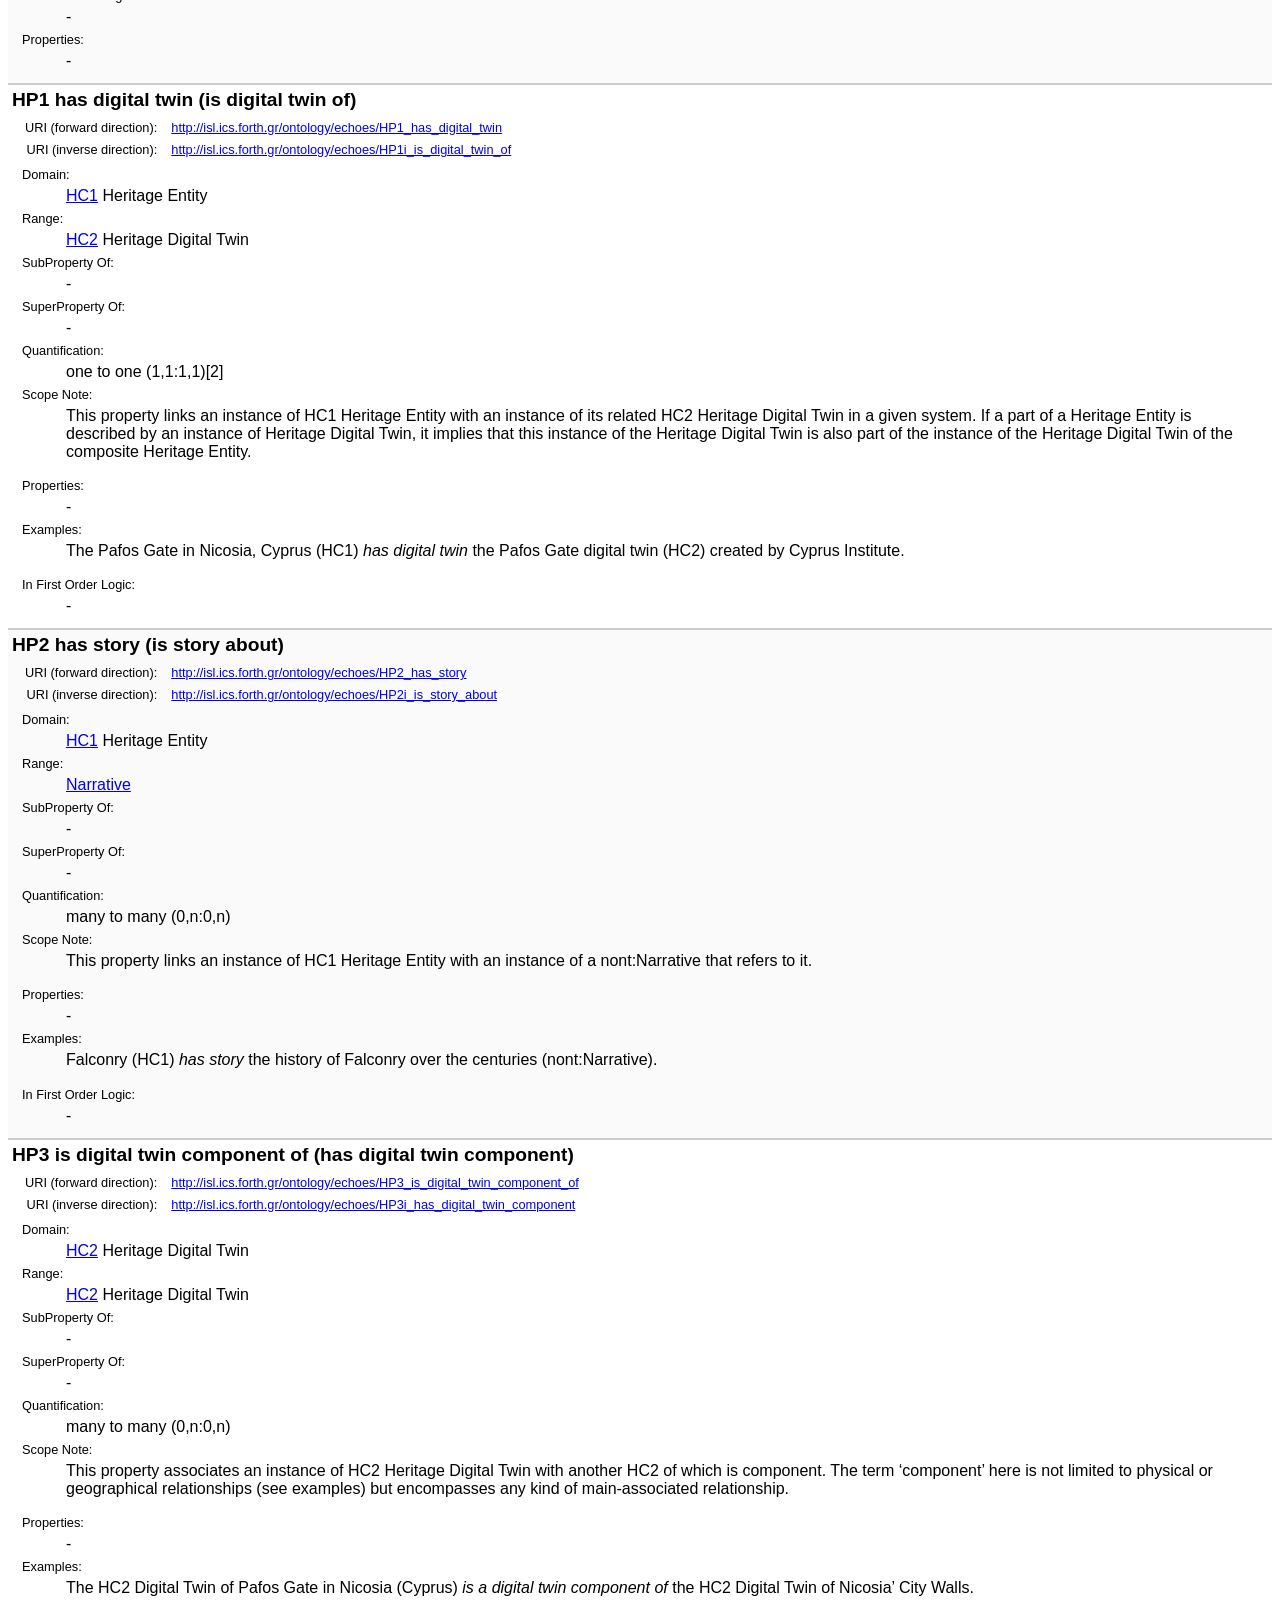
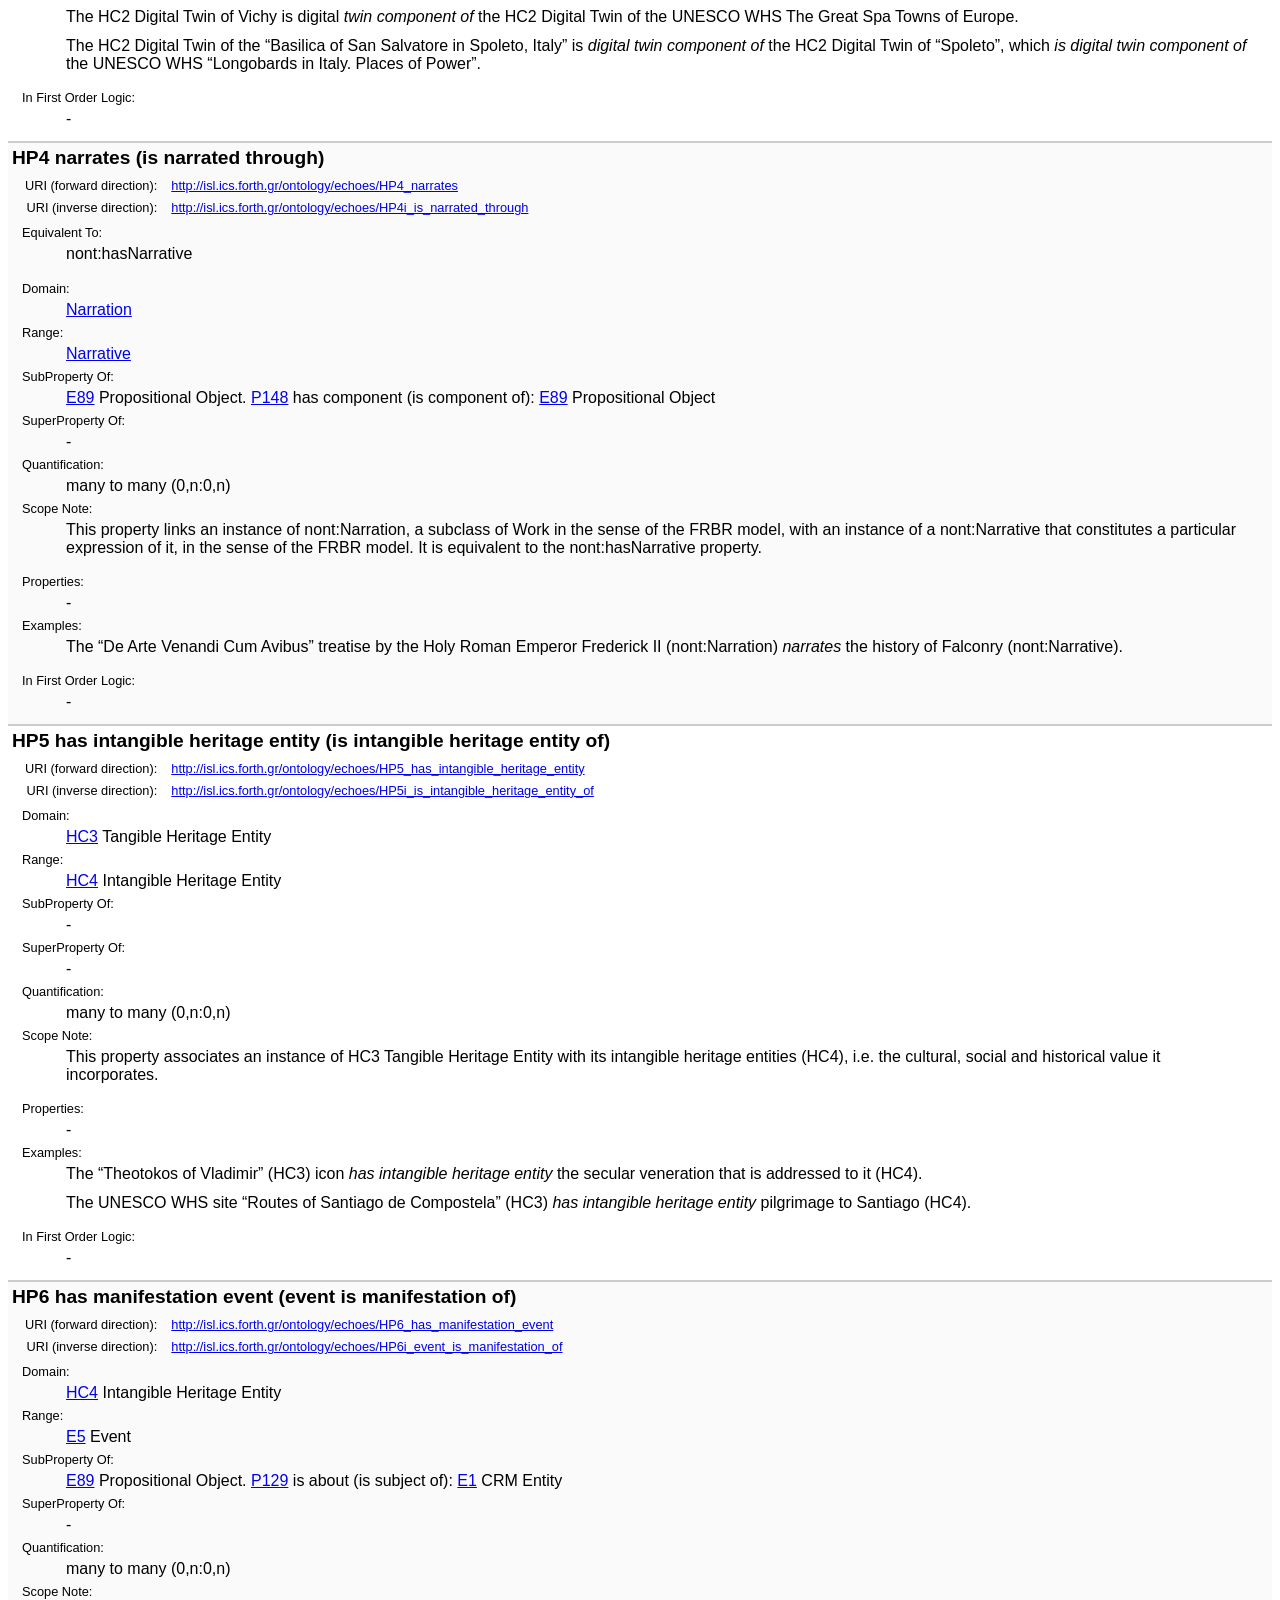
<file: docs/HDT_v1.1.html>
<!DOCTYPE html>
<html>

<head>
  <meta charset="utf-8" />
  <meta name="viewport" content="initial-scale=1.0, maximum-scale=1.0, width=device-width, user-scalable=no" />
  <title>Classes &amp; Properties Declarations of HDT version: 1.1</title>

  <link href="./common/select2/4.1.0-rc0/select2.min.css?v=20240229" rel="stylesheet" />



  <script src="./common/fontawesome/d933bfdcd9.js?v=20240229"></script>
  <script src="./common/jquery/3.6.0/jquery-3.6.0.min.js?v=20240229"></script>
  <script src="./common/select2/4.1.0-rc0/select2.min.js?v=20240229"></script>
  <script src="./common/cytoscape/3.19.0/cytoscape.min.js?v=20240229"></script>
  <link href="./common/cidoc_styles.css?v=20240229" rel="stylesheet" />
  <script src="./common/cidoc_scripts.js?v=20240229"></script>

</head>

<body>
  <!--
HDT XML/HTML representation.

Created by FORTH - ICS Thursday, February 29, 2024
-->
  <div id="modalbackground" class="modal">
    <div id="graphcontainer">
      <div id="graphlegend"><a href="javascript:void(0)" onclick="closeModals();" style="float:right;">Close
          [x]</a><span class="legend">
          <ul>
            <li><strong>Click</strong> on a node to navigate in version
              1.1</li>
            <li><strong>Right Click</strong> on a node to close graph and navigate to its definition. Click <a
                id="goToCurrent" href="javascript:void(0)" onclick="closeModals();">here</a> for <span
                id="currentGraphNode"> </span></li>
            <li><strong>Drag</strong> nodes in order to rearrange
            </li>
            <li><strong>Zoom out/in</strong> using e.g. mouse wheel
            </li>
            <li>
              Press <strong>Escape</strong> key, tap on a non graph area, or click <a href="javascript:void(0)"
                onclick="closeModals();">here</a> to exit.
            </li>
          </ul>
        </span></div>
      <div id="graph"> </div>
    </div>
    <div id="propertiesContainer"> </div>
  </div>
  <div id="translationsDiv" class="expanded">
    <div class="expandIcon">▶</div><select id="selectEntity">
      <option value="" />
      <option value="tableOfClassesAndProperties"><a href="tableOfClassesAndProperties">Table of Classes &amp;
          Properties</a></option>
      <option value="HC1"><a href="#HC1">HC1 Heritage Entity</a></option>
      <option value="HC2"><a href="#HC2">HC2 Heritage Digital Twin</a></option>
      <option value="HC3"><a href="#HC3">HC3 Tangible Heritage Entity</a></option>
      <option value="HC4"><a href="#HC4">HC4 Intangible Heritage Entity</a></option>
      <option value="HC5"><a href="#HC5">HC5 Digital Representation</a></option>
      <option value="HC6"><a href="#HC6">HC6 Sensor Data</a></option>
      <option value="HC7"><a href="#HC7">HC7 Digital Audiovisual Object</a></option>
      <option value="HC8"><a href="#HC8">HC8 3D Model</a></option>
      <option value="HC9"><a href="#HC9">HC9 Study</a></option>
      <option value="HC10"><a href="#HC10">HC10 Heritage Valuation</a></option>
      <option value="HC11"><a href="#HC11">HC11 Digital Twin Maintenance</a></option>
      <option value="HC12"><a href="#HC12">HC12 Heritage Declaration Event</a></option>
      <option value="HC13"><a href="#HC13">HC13 Project</a></option>
      <option value="HC14"><a href="#HC14">HC14 Volatile Digital Object</a></option>
      <option value="HC15"><a href="#HC15">HC15 Persistent Digital Object</a></option>
      <option value="HC16"><a href="#HC16">HC16 Heritage Proposition Set</a></option>
      <option value="HC17"><a href="#HC17">HC17 Observation with Inference</a></option>
      <option value="HC18"><a href="#HC18">HC18 Provenance Statement</a></option>
      <option value="HC19"><a href="#HC19">HC19 Provenance Assessment</a></option>
      <option value="HC20"><a href="#HC20">HC20 Illicit Removal</a></option>
      <option value="HP1"><a href="#HP1">HP1 has digital twin (is digital twin of)</a></option>
      <option value="HP2"><a href="#HP2">HP2 has story (is story about)</a></option>
      <option value="HP3"><a href="#HP3">HP3 is digital twin component of (has digital twin component)</a></option>
      <option value="HP4"><a href="#HP4">HP4 narrates (is narrated through)</a></option>
      <option value="HP5"><a href="#HP5">HP5 has intangible heritage entity (is intangible heritage entity of)</a>
      </option>
      <option value="HP6"><a href="#HP6">HP6 has manifestation event (event is manifestation of)</a></option>
      <option value="HP7"><a href="#HP7">HP7 is manifestation of (is manifested by)</a></option>
      <option value="HP8"><a href="#HP8">HP8 is narrated in document (document used for narration)</a></option>
      <option value="HP9"><a href="#HP9">HP9 is visual representation of (has visual representation)</a></option>
      <option value="HP10"><a href="#HP10">HP10 tells about (is told by)</a></option>
      <option value="HP12"><a href="#HP12">HP12 regards as origin (is regarded as origin by)</a></option>
      <option value="HP13"><a href="#HP13">HP13 had target (was community for)</a></option>
      <option value="HP14"><a href="#HP14">HP14 values (is valued by)</a></option>
      <option value="HP15"><a href="#HP15">HP15 is heritage of (has original heritage)</a></option>
      <option value="HP16"><a href="#HP16">HP16 initiated (was initiated by)</a></option>
      <option value="HP17"><a href="#HP17">HP17 terminated (was terminated by)</a></option>
      <option value="HP18"><a href="#HP18">HP18 has documented (was documented by)</a></option>
      <option value="HP19"><a href="#HP19">HP19 has composed (was composed by)</a></option>
      <option value="HP20"><a href="#HP20">HP20 was carried out under (had contribution)</a></option>
      <option value="HP21"><a href="#HP21">HP21 is 3D representation output of (has 3D representation)</a></option>
      <option value="HP22"><a href="#HP22">HP22 represents (has digital representation)</a></option>
      <option value="HP23"><a href="#HP23">HP23 was about (was subject of)</a></option>
      <option value="HP24"><a href="#HP24">HP24 has disciplinary focus (is aspect of)</a></option>
      <option value="HP25"><a href="#HP25">HP25 has created (was created by)</a></option>
      <option value="HP26"><a href="#HP26">HP26 studied specifically (was studied by)</a></option>
      <option value="HP27"><a href="#HP27">HP27 used content of (content was used by)</a></option>
      <option value="HP28"><a href="#HP28">HP28 has snapshot (is snapshot of)</a></option>
      <option value="HP29"><a href="#HP29">HP29 has digital object part</a></option>
      <option value="HP30"><a href="#HP30">HP30 added content (content was added by)</a></option>
      <option value="HP31"><a href="#HP31">HP31 deleted content (content was deleted by)</a></option>
      <option value="HP32"><a href="#HP32">HP32 replaced (was replaced by)</a></option>
      <option value="HP33"><a href="#HP33">HP33 contains (is proposition set of)</a></option>
      <option value="HP34"><a href="#HP34">HP34 contained (is former proposition set of)</a></option>
      <option value="HP35"><a href="#HP35">HP35 made primary observation (was observation of)</a></option>
      <option value="HP36"><a href="#HP36">HP36 is about the provenance of (has provenance claim)</a></option>
      <option value="HP37"><a href="#HP37">HP37 concluded provenance (was assessed by)</a></option>
      <option value="HP38"><a href="#HP38">HP38 is sensor representation of (has sensor representation)</a></option>
    </select><a id="closeSelectionBox" href="javascript:void(0)"
      title="Hide this navigation control - in order to make visible again refresh current page"
      onclick="hideNavigationControl();">[X]</a>
  </div>
  <h1>Classes &amp; Properties Declarations of HDT version: <span id="currentVersion">1.1</span></h1>
  <p class="pageIntro">Namespace: <a
      href="http://isl.ics.forth.gr/ontology/echoes/">http://isl.ics.forth.gr/ontology/echoes/</a></p>
  <p class="pageIntro">RDFs implementation: <a href="./HDT_v1.1.rdf">
      RDF file
    </a></p>
  <p class="pageIntro">HDT version: 1.1 was released on May, 2026 and is available at: <a
      href="https://zenodo.org/records/20445938">260529_ECHOES_The-Digital-Commons_D7.1.pdf</a>.</p>
  <p class="pageIntro">It includes references to the following external models:
  <ul class="pageIntro" style="list-style-type: none;">
    <li>
      <details>
        <summary><a href="http://www.cidoc-crm.org/cidoc-crm/">Cidoc-CRM v7.1.3</a><em> (show/hide model
            dependencies)</em></summary>
        <ul>
          <li><a href="http://www.cidoc-crm.org/cidoc-crm/E1_CRM_Entity">E1 CRM Entity</a></li>
          <li><a href="http://www.cidoc-crm.org/cidoc-crm/E2_Temporal_Entity">E2 Temporal Entity</a></li>
          <li><a href="http://www.cidoc-crm.org/cidoc-crm/E4_Period">E4 Period</a></li>
          <li><a href="http://www.cidoc-crm.org/cidoc-crm/E5_Event">E5 Event</a></li>
          <li><a href="http://www.cidoc-crm.org/cidoc-crm/E7_Activity">E7 Activity</a></li>
          <li><a href="http://www.cidoc-crm.org/cidoc-crm/E10_Transfer_of_Custody">E10 Transfer of Custody</a></li>
          <li><a href="http://www.cidoc-crm.org/cidoc-crm/E13_Attribute_Assignment">E13 Attribute Assignment</a></li>
          <li><a href="http://www.cidoc-crm.org/cidoc-crm/E18_Physical_Thing">E18 Physical Thing</a></li>
          <li><a href="http://www.cidoc-crm.org/cidoc-crm/E28_Conceptual_Object">E28 Conceptual Object</a></li>
          <li><a href="http://www.cidoc-crm.org/cidoc-crm/E31_Document">E31 Document</a></li>
          <li><a href="http://www.cidoc-crm.org/cidoc-crm/E36_Visual_Item">E36 Visual Item</a></li>
          <li><a href="http://www.cidoc-crm.org/cidoc-crm/E55_Type">E55 Type</a></li>
          <li><a href="http://www.cidoc-crm.org/cidoc-crm/E65_Creation">E65 Creation</a></li>
          <li><a href="http://www.cidoc-crm.org/cidoc-crm/E70_Thing">E70 Thing</a></li>
          <li><a href="http://www.cidoc-crm.org/cidoc-crm/E74_Group">E74 Group</a></li>
          <li><a href="http://www.cidoc-crm.org/cidoc-crm/E89_Propositional_Object">E89 Propositional Object</a></li>
          <li><a href="http://www.cidoc-crm.org/cidoc-crm/E90_Symbolic_Object">E90 Symbolic Object</a></li>
          <li><a href="http://www.cidoc-crm.org/cidoc-crm/P2_has_type">P2 has type (is type of)</a></li>
          <li><a href="http://www.cidoc-crm.org/cidoc-crm/P9i_forms_part_of">P9i forms part of (consists of)</a></li>
          <li><a href="http://www.cidoc-crm.org/cidoc-crm/P16_used_specific_object">P16 used specific object (was used
              for)</a></li>
          <li><a href="http://www.cidoc-crm.org/cidoc-crm/P94_has_created">P94 has created (was created by)</a></li>
          <li><a href="http://www.cidoc-crm.org/cidoc-crm/P106_is_composed_of">P106 is composed of (forms part of)</a>
          </li>
          <li><a href="http://www.cidoc-crm.org/cidoc-crm/P129_is_about">P129 is about (is subject of)</a></li>
          <li><a href="http://www.cidoc-crm.org/cidoc-crm/P130_shows_features_of">P130 shows features of (features are
              also found on)</a></li>
          <li><a href="http://www.cidoc-crm.org/cidoc-crm/P138_represents">P138 represents (has representation)</a></li>
          <li><a href="http://www.cidoc-crm.org/cidoc-crm/P148_has_component">P148 has component (is component of)</a>
          </li>
        </ul>
      </details>
    </li>
    <li>
      <details>
        <summary><a href="http://www.cidoc-crm.org/extensions/crmdig/">CRMdig v5.0</a><em> (show/hide model
            dependencies)</em></summary>
        <ul>
          <li><a href="http://www.cidoc-crm.org/extensions/crmdig/D1_Digital_Object">D1 Digital Object</a></li>
          <li><a href="http://www.cidoc-crm.org/extensions/crmdig/D9_Data_Object">D9 Data Object</a></li>
        </ul>
      </details>
    </li>
    <li>
      <details>
        <summary><a href="http://www.cidoc-crm.org/extensions/crmsci/">CRMsci v3.2</a><em> (show/hide model
            dependencies)</em></summary>
        <ul>
          <li><a href="http://www.cidoc-crm.org/extensions/crmsci/O36_expressed_the_observed_as">O36 expressed the
              observed as (was the expression of)</a></li>
          <li><a href="http://www.cidoc-crm.org/extensions/crmsci/S15_Observable_Entity">S15 Observable Entity</a></li>
          <li><a href="http://www.cidoc-crm.org/extensions/crmsci/S27_Observation">S27 Observation</a></li>
          <li><a href="http://www.cidoc-crm.org/extensions/crmsci/S28_Observable_Situation">S28 Observable Situation</a>
          </li>
        </ul>
      </details>
    </li>
    <li>
      <details>
        <summary><a href="http://www.cidoc-crm.org/extensions/crminf/">CRMinf v1.2.1</a><em> (show/hide model
            dependencies)</em></summary>
        <ul>
          <li><a href="http://www.cidoc-crm.org/extensions/crminf/I1_Argumentation">I1 Argumentation</a></li>
          <li><a href="http://www.cidoc-crm.org/extensions/crminf/I4_Proposition_Set">I4 Proposition Set</a></li>
          <li><a href="http://www.cidoc-crm.org/extensions/crminf/I5_Inference_Making">I5 Inference Making</a></li>
        </ul>
      </details>
    </li>
    <li>
      <details>
        <summary><a href="https://dlnarratives.eu/ontology#">Narrative Ontology v2.0</a><em> (show/hide model
            dependencies)</em></summary>
        <ul>
          <li><a href="https://dlnarratives.eu/ontology#Narrative">Narrative</a></li>
          <li><a href="https://dlnarratives.eu/ontology#Narration">Narration</a></li>
        </ul>
      </details>
    </li>
  </ul>
  </p>
  <p class="pageIntro">In current page, you can:</p>
  <ul class="pageIntro">
    <li><strong>Navigate</strong> through Classes &amp; Properties declarations of version 1.1 by:
      <ul>
        <li>Scrolling up/down the current page.</li>
        <li>Using the hyperlinks defined for each Class or Property identifier (e.g. <span><a href="#HC1">HC1</a>
            Heritage Entity</span>).</li>
        <li>Using the control located at the upper-right corner of this page (Click on 'Navigate to a section' text).
          Type any part of the Class or Property full name, and press Enter or select the preferred option in order to
          be automatically navigated to the relevant declaration.</li>
      </ul>
    </li>
    <li>
      Copy to clipboard a direct <strong>reference link</strong> to the Class or Property declaration, by clicking on
      the 'Link icon' <i class="fas fa-link"> </i> next to each entity name.
    </li>
  </ul><span class="tableReference" id="tableOfClassesAndProperties">Table of Classes &amp; Properties<a
      href="javascript:void(0)" class="refLink" id="refIdLinkFortableOfClassesAndProperties"
      title="Copy reference link to clipboard" onclick="copyToClipboard('tableOfClassesAndProperties');"><i
        class="fas fa-link"> </i>
      <div class="referenceUriTooltip" id="refIdTooltipLinkFortableOfClassesAndProperties">
        <div id="refIdTooltipTxtFortableOfClassesAndProperties" style="margin:5px;"> </div>
      </div>
    </a></span>
  <p class="pageIntro">The following table lists the 20 Classes and the 37 Properties declared in HDT version 1.1.</p>
  <table class="entitiesTable">
    <thead>
      <tr>
        <th>Classes</th>
        <th>Properties</th>
      </tr>
    </thead>
    <tbody>
      <tr>
        <td><span><a href="#HC1">HC1</a> Heritage Entity</span></td>
        <td><a href="#HP1">HP1</a> has digital twin (is digital twin of)</td>
      </tr>
      <tr>
        <td><span><a href="#HC2">HC2</a> Heritage Digital Twin</span></td>
        <td><a href="#HP2">HP2</a> has story (is story about)</td>
      </tr>
      <tr>
        <td><span><a href="#HC3">HC3</a> Tangible Heritage Entity</span></td>
        <td><a href="#HP3">HP3</a> is digital twin component of (has digital twin component)</td>
      </tr>
      <tr>
        <td><span><a href="#HC4">HC4</a> Intangible Heritage Entity</span></td>
        <td><a href="#HP4">HP4</a> narrates (is narrated through)</td>
      </tr>
      <tr>
        <td><span><a href="#HC5">HC5</a> Digital Representation</span></td>
        <td><a href="#HP5">HP5</a> has intangible heritage entity (is intangible heritage entity of)</td>
      </tr>
      <tr>
        <td><span><a href="#HC6">HC6</a> Sensor Data</span></td>
        <td><a href="#HP6">HP6</a> has manifestation event (event is manifestation of)</td>
      </tr>
      <tr>
        <td><span><a href="#HC7">HC7</a> Digital Audiovisual Object</span></td>
        <td><a href="#HP7">HP7</a> is manifestation of (is manifested by)</td>
      </tr>
      <tr>
        <td><span><a href="#HC8">HC8</a> 3D Model</span></td>
        <td><a href="#HP8">HP8</a> is narrated in document (document used for narration)</td>
      </tr>
      <tr>
        <td><span><a href="#HC9">HC9</a> Study</span></td>
        <td><a href="#HP9">HP9</a> is visual representation of (has visual representation)</td>
      </tr>
      <tr>
        <td><span><a href="#HC10">HC10</a> Heritage Valuation</span></td>
        <td><a href="#HP10">HP10</a> tells about (is told by)</td>
      </tr>
      <tr>
        <td><span><a href="#HC11">HC11</a> Digital Twin Maintenance</span></td>
        <td><a href="#HP12">HP12</a> regards as origin (is regarded as origin by)</td>
      </tr>
      <tr>
        <td><span><a href="#HC12">HC12</a> Heritage Declaration Event</span></td>
        <td><a href="#HP13">HP13</a> had target (was community for)</td>
      </tr>
      <tr>
        <td><span><a href="#HC13">HC13</a> Project</span></td>
        <td><a href="#HP14">HP14</a> values (is valued by)</td>
      </tr>
      <tr>
        <td><span><a href="#HC14">HC14</a> Volatile Digital Object</span></td>
        <td><a href="#HP15">HP15</a> is heritage of (has original heritage)</td>
      </tr>
      <tr>
        <td><span><a href="#HC15">HC15</a> Persistent Digital Object</span></td>
        <td><a href="#HP16">HP16</a> initiated (was initiated by)</td>
      </tr>
      <tr>
        <td><span><a href="#HC16">HC16</a> Heritage Proposition Set</span></td>
        <td><a href="#HP17">HP17</a> terminated (was terminated by)</td>
      </tr>
      <tr>
        <td><span><a href="#HC17">HC17</a> Observation with Inference</span></td>
        <td><a href="#HP18">HP18</a> has documented (was documented by)</td>
      </tr>
      <tr>
        <td><span><a href="#HC18">HC18</a> Provenance Statement</span></td>
        <td><a href="#HP19">HP19</a> has composed (was composed by)</td>
      </tr>
      <tr>
        <td><span><a href="#HC19">HC19</a> Provenance Assessment</span></td>
        <td><a href="#HP20">HP20</a> was carried out under (had contribution)</td>
      </tr>
      <tr>
        <td><span><a href="#HC20">HC20</a> Illicit Removal</span></td>
        <td><a href="#HP21">HP21</a> is 3D representation output of (has 3D representation)</td>
      </tr>
      <tr>
        <td />
        <td><a href="#HP22">HP22</a> represents (has digital representation)</td>
      </tr>
      <tr>
        <td />
        <td><a href="#HP23">HP23</a> was about (was subject of)</td>
      </tr>
      <tr>
        <td />
        <td><a href="#HP24">HP24</a> has disciplinary focus (is aspect of)</td>
      </tr>
      <tr>
        <td />
        <td><a href="#HP25">HP25</a> has created (was created by)</td>
      </tr>
      <tr>
        <td />
        <td><a href="#HP26">HP26</a> studied specifically (was studied by)</td>
      </tr>
      <tr>
        <td />
        <td><a href="#HP27">HP27</a> used content of (content was used by)</td>
      </tr>
      <tr>
        <td />
        <td><a href="#HP28">HP28</a> has snapshot (is snapshot of)</td>
      </tr>
      <tr>
        <td />
        <td><a href="#HP29">HP29</a> has digital object part</td>
      </tr>
      <tr>
        <td />
        <td><a href="#HP30">HP30</a> added content (content was added by)</td>
      </tr>
      <tr>
        <td />
        <td><a href="#HP31">HP31</a> deleted content (content was deleted by)</td>
      </tr>
      <tr>
        <td />
        <td><a href="#HP32">HP32</a> replaced (was replaced by)</td>
      </tr>
      <tr>
        <td />
        <td><a href="#HP33">HP33</a> contains (is proposition set of)</td>
      </tr>
      <tr>
        <td />
        <td><a href="#HP34">HP34</a> contained (is former proposition set of)</td>
      </tr>
      <tr>
        <td />
        <td><a href="#HP35">HP35</a> made primary observation (was observation of)</td>
      </tr>
      <tr>
        <td />
        <td><a href="#HP36">HP36</a> is about the provenance of (has provenance claim)</td>
      </tr>
      <tr>
        <td />
        <td><a href="#HP37">HP37</a> concluded provenance (was assessed by)</td>
      </tr>
      <tr>
        <td />
        <td><a href="#HP38">HP38</a> is sensor representation of (has sensor representation)</td>
      </tr>
    </tbody>
  </table><br><br>
  <table class="declarationsTable">
    <tr class="entity">
      <td>
        <table style="border: none;">
          <tbody>
            <tr>
              <td colspan="3" class="entity-first-cell"><span class="cls" id="HC1">HC1 Heritage Entity<a
                    href="javascript:void(0)" class="refLink" id="refIdLinkForHC1"
                    title="Copy reference link to clipboard" onclick="copyToClipboard('HC1');"><i class="fas fa-link">
                    </i>
                    <div class="referenceUriTooltip" id="refIdTooltipLinkForHC1">
                      <div style="margin:5px" id="refIdTooltipTxtForHC1"> </div>
                    </div>
                  </a></span></td>
            </tr>
            <tr>
              <td colspan="2">
                <table style="border:none;">
                  <tr>
                    <td style="text-align:right;"><span class="cardLabel">URI:</span></td>
                    <td><span class="cardLabel"><a
                          href="http://isl.ics.forth.gr/ontology/echoes/HC1_Heritage_Entity">http://isl.ics.forth.gr/ontology/echoes/HC1_Heritage_Entity</a><a
                          href="javascript:void(0)" class="refLink" title="Copy URI to clipboard"
                          onclick="copyURIToClipboard('Class URI', 'http://isl.ics.forth.gr/ontology/echoes/HC1_Heritage_Entity', 'HC1');"><i
                            class="fas fa-link"> </i>
                          <div class="referenceUriTooltip" id="refURITooltipLinkForHC1">
                            <div style="margin:5px" id="refURITooltipTxtForHC1"> </div>
                          </div>
                        </a></span></td>
                  </tr>
                </table>
              </td>
            </tr>
            <tr>
              <td colspan="2"><span class="cardLabel">SubClass Of:</span></td>
            </tr>
            <tr>
              <td class="col1" />
              <td class="col2"><span><a href="http://www.cidoc-crm.org/cidoc-crm/E70_Thing">E70</a> Thing</span></td>
              <td class="col3"><a href="#E70">E70</a> </td>
            </tr>
            <tr>
              <td colspan="2"><span class="cardLabel">SuperClass Of:</span></td>
            </tr>
            <tr>
              <td class="col1" />
              <td class="col2"><span><a href="#HC3">HC3</a> Tangible Heritage Entity</span><br><span><a
                    href="#HC4">HC4</a> Intangible Heritage Entity</span></td>
              <td class="col3"><a href="#HC3">HC3</a> <br><a href="#HC4">HC4</a> </td>
            </tr>
            <tr>
              <td colspan="2"><span class="cardLabel">Scope Note:</span></td>
            </tr>
            <tr>
              <td class="col1" />
              <td class="col2">
                <p>The class comprises tangible and intangible CH entities of the real world declared as valuable
                  because of their contribution to society, knowledge and/or culture. The value that a heritage entity
                  acquires is relative to the society and culture that assigns it each time. Instances of HC1 Heritage
                  Entity constitute real assets of any nature: physical, movable and immovable, immaterial, or born
                  digital. They may also constitute types or patterns of specific cultural events, traditions and
                  practices, typical of the intangible heritage that should be documented with their features and their
                  extent in space and time. Individual events can be associated to specific instances of HC1 Heritage
                  Entity and be related via their types or patterns to an instance of HC1 Heritage Entity. An instance
                  of HC1 can be considered as the focal item for aggregating the content of its corresponding HC2
                  Digital Twin instance.</p>
                <p>Parts of an instance of HC1 Heritage Entity may constitute Heritage Entities in their own right, such
                  as a temple within an archaeological site.</p>
              </td>
              <td class="col3" />
            </tr>
            <tr>
              <td colspan="2"><span class="cardLabel">Examples:</span></td>
            </tr>
            <tr>
              <td class="col1" />
              <td class="col2">
                <p>The Knossos Palace (HC1), part of the Knossos WH archaeological site (HC1)</p>
                <p>The “Palio di Siena”</p>
                <p>The Stonehenge Complex, a WH site (WH denoting is “world heritage” value)</p>
                <p>The Dresden Elbe Valley</p>
              </td>
              <td class="col3" />
            </tr>
            <tr>
              <td colspan="2"><span class="cardLabel">In First Order Logic:</span></td>
            </tr>
            <tr>
              <td class="col1" />
              <td class="col2" colspan="2"> - </td>
            </tr>
            <tr>
              <td colspan="2"><span class="cardLabel">Properties:</span></td>
            </tr>
            <tr>
              <td class="col1" />
              <td class="col2" colspan="2"><a href="#HP1">HP1</a> has digital twin (is digital twin of): <span><a
                    href="#HC2">HC2</a> Heritage Digital Twin</span><br><a href="#HP2">HP2</a> has story (is story
                about): <span><a href="https://dlnarratives.eu/ontology#Narrative">Narrative</a> </span><br><a
                  href="#HP15">HP15</a> is heritage of (has original heritage): <span><a
                    href="http://www.cidoc-crm.org/cidoc-crm/E74_Group">E74</a> Group</span></td>
            </tr>
          </tbody>
        </table>
      </td>
    </tr>
    <tr class="entity">
      <td>
        <table style="border: none;">
          <tbody>
            <tr>
              <td colspan="3" class="entity-first-cell"><span class="cls" id="HC2">HC2 Heritage Digital Twin<a
                    href="javascript:void(0)" class="refLink" id="refIdLinkForHC2"
                    title="Copy reference link to clipboard" onclick="copyToClipboard('HC2');"><i class="fas fa-link">
                    </i>
                    <div class="referenceUriTooltip" id="refIdTooltipLinkForHC2">
                      <div style="margin:5px" id="refIdTooltipTxtForHC2"> </div>
                    </div>
                  </a></span></td>
            </tr>
            <tr>
              <td colspan="2">
                <table style="border:none;">
                  <tr>
                    <td style="text-align:right;"><span class="cardLabel">URI:</span></td>
                    <td><span class="cardLabel"><a
                          href="http://isl.ics.forth.gr/ontology/echoes/HC2_Heritage_Digital_Twin">http://isl.ics.forth.gr/ontology/echoes/HC2_Heritage_Digital_Twin</a><a
                          href="javascript:void(0)" class="refLink" title="Copy URI to clipboard"
                          onclick="copyURIToClipboard('Class URI', 'http://isl.ics.forth.gr/ontology/echoes/HC2_Heritage_Digital_Twin', 'HC2');"><i
                            class="fas fa-link"> </i>
                          <div class="referenceUriTooltip" id="refURITooltipLinkForHC2">
                            <div style="margin:5px" id="refURITooltipTxtForHC2"> </div>
                          </div>
                        </a></span></td>
                  </tr>
                </table>
              </td>
            </tr>
            <tr>
              <td colspan="2"><span class="cardLabel">SubClass Of:</span></td>
            </tr>
            <tr>
              <td class="col1" />
              <td class="col2"><span><a href="#HC14">HC14</a> Volatile Digital Object</span></td>
              <td class="col3"><a href="#HC14">HC14</a> </td>
            </tr>
            <tr>
              <td colspan="2"><span class="cardLabel">SuperClass Of:</span></td>
            </tr>
            <tr>
              <td class="col1" />
              <td class="col2"> - </td>
              <td class="col3"> - </td>
            </tr>
            <tr>
              <td colspan="2"><span class="cardLabel">Scope Note:</span></td>
            </tr>
            <tr>
              <td class="col1" />
              <td class="col2">
                <p>The class comprises aggregates of sets of formal propositions related to an instance of HC1 Heritage
                  Entity documented as single units and serve a specific purpose (formally declared) about the latter.
                  Characteristically, the collected sets of propositions may relate information available in a given
                  system including digital visual representations (e.g. 3D models, images, videos), textual descriptions
                  (e.g. digital documents, narrations or stories), information of the effects or images of events that
                  influenced or/and are related to the state of the Heritage Entity (e.g. earthquakes, floods) and of
                  activities (e.g. restorations, conservations etc.) carried out on it. In other words, it is the
                  aggregation of all (or a selected set of) named graphs that contain formal assertions about or related
                  to the HC1 Heritage Entity. It is the corpus of all (or a set of) named graphs (instances of E73) that
                  contain statements related to the heritage entity.</p>
                <p>In the context of a defining project or authority, every instance of HC2 Heritage Digital Twin should
                  be linked to one instance of HC1 Heritage Entity and is valid for a specific timespan. It aims to
                  provide an archive of the documented history, traits and social relationships of the corresponding HC1
                  Heritage Entity. However, there may be multiple instances of HC2, created by different projects, that
                  may overlap or include each other as they are related to the same HC1. The creation of an instance of
                  HC2 depends on the valuation of a heritage entity, since the classification of an item as heritage
                  entity itself primarily depends on the valuation.</p>
                <p>An instance HC2 Heritage Digital Twin is composed of one or more (persistent) instances of HC16
                  Heritage Proposition Set, which may be added to, deleted from, or replaced in the Digital Twin at any
                  point in time via distinct actions that are each an instance of HC11 Digital Twin Maintenance. HC2 is
                  thus a subclass of HC14 Volatile Digital Object <strong>(</strong>as per the <strong>Parthenos Entity
                    Model<sup><a href="#footnote-1" id="footnote-ref-1">[1]</a></sup></strong>. All information referred
                  to in the content units having constituted a Digital Twin at any point in time should be traceable
                  back to persistent (“fixed”), <strong>citable</strong> or at least permanently accessible documents,
                  which the respective studies should anyhow independently have provided according to scientific
                  practice.</p>
              </td>
              <td class="col3" />
            </tr>
            <tr>
              <td colspan="2"><span class="cardLabel">Examples:</span></td>
            </tr>
            <tr>
              <td class="col1" />
              <td class="col2">
                <p>The HDT of the Pisa Leaning Tower, containing a 3D survey project done by CNR</p>
                <p>The HDT of the Knossos Palace, aimed for its conservation</p>
                <p>The HDT of the Florence Historical Centre, to delineate specific historic neighborhoods</p>
              </td>
              <td class="col3" />
            </tr>
            <tr>
              <td colspan="2"><span class="cardLabel">In First Order Logic:</span></td>
            </tr>
            <tr>
              <td class="col1" />
              <td class="col2" colspan="2"> - </td>
            </tr>
            <tr>
              <td colspan="2"><span class="cardLabel">Properties:</span></td>
            </tr>
            <tr>
              <td class="col1" />
              <td class="col2" colspan="2"><a href="#HP3">HP3</a> is digital twin component of (has digital twin
                component): <span><a href="#HC2">HC2</a> Heritage Digital Twin</span><br><a href="#HP33">HP33</a>
                contains (is proposition set of): <span><a href="#HC16">HC16</a> Heritage Proposition Set</span><br><a
                  href="#HP34">HP34</a> contained (is former proposition set of): <span><a href="#HC16">HC16</a>
                  Heritage Proposition Set</span></td>
            </tr>
          </tbody>
        </table>
      </td>
    </tr>
    <tr class="entity">
      <td>
        <table style="border: none;">
          <tbody>
            <tr>
              <td colspan="3" class="entity-first-cell"><span class="cls" id="HC3">HC3 Tangible Heritage Entity<a
                    href="javascript:void(0)" class="refLink" id="refIdLinkForHC3"
                    title="Copy reference link to clipboard" onclick="copyToClipboard('HC3');"><i class="fas fa-link">
                    </i>
                    <div class="referenceUriTooltip" id="refIdTooltipLinkForHC3">
                      <div style="margin:5px" id="refIdTooltipTxtForHC3"> </div>
                    </div>
                  </a></span></td>
            </tr>
            <tr>
              <td colspan="2">
                <table style="border:none;">
                  <tr>
                    <td style="text-align:right;"><span class="cardLabel">URI:</span></td>
                    <td><span class="cardLabel"><a
                          href="http://isl.ics.forth.gr/ontology/echoes/HC3_Tangible_Heritage_Entity">http://isl.ics.forth.gr/ontology/echoes/HC3_Tangible_Heritage_Entity</a><a
                          href="javascript:void(0)" class="refLink" title="Copy URI to clipboard"
                          onclick="copyURIToClipboard('Class URI', 'http://isl.ics.forth.gr/ontology/echoes/HC3_Tangible_Heritage_Entity', 'HC3');"><i
                            class="fas fa-link"> </i>
                          <div class="referenceUriTooltip" id="refURITooltipLinkForHC3">
                            <div style="margin:5px" id="refURITooltipTxtForHC3"> </div>
                          </div>
                        </a></span></td>
                  </tr>
                </table>
              </td>
            </tr>
            <tr>
              <td colspan="2"><span class="cardLabel">SubClass Of:</span></td>
            </tr>
            <tr>
              <td class="col1" />
              <td class="col2"><span><a href="#HC1">HC1</a> Heritage Entity</span><br><span><a
                    href="http://www.cidoc-crm.org/cidoc-crm/E18_Physical_Thing">E18</a> Physical Thing</span></td>
              <td class="col3"><a href="#HC1">HC1</a> <br><a href="#E18">E18</a> </td>
            </tr>
            <tr>
              <td colspan="2"><span class="cardLabel">SuperClass Of:</span></td>
            </tr>
            <tr>
              <td class="col1" />
              <td class="col2"> - </td>
              <td class="col3"> - </td>
            </tr>
            <tr>
              <td colspan="2"><span class="cardLabel">Scope Note:</span></td>
            </tr>
            <tr>
              <td class="col1" />
              <td class="col2">
                <p>This class comprises tangible, material entities of the real world, movable objects (<em>e.g</em>.
                  artistic, archaeological, or cultural) and immovable (built heritage e.g. buildings monuments, cities
                  etc.), regarded as valuable because of their contribution to society, knowledge and/or culture. The
                  “tangible” term here does not exclude that its instances can be associated with an intangible heritage
                  entity, specified through the HP5 has intangible heritage entity property.</p>
                <p>The digitization of an HC3 is represented by crmdig:L1i was digitized by crmdig:D2 Digitization
                  Process inherited by CRMdig.</p>
              </td>
              <td class="col3" />
            </tr>
            <tr>
              <td colspan="2"><span class="cardLabel">Examples:</span></td>
            </tr>
            <tr>
              <td class="col1" />
              <td class="col2">
                <p>The Neptune Fountain in Bologna (Italy)</p>
                <p>The Pisa Leaning Tower</p>
                <p>The Nike of Samothrace of the Louvre Museum in Paris (France)</p>
              </td>
              <td class="col3" />
            </tr>
            <tr>
              <td colspan="2"><span class="cardLabel">In First Order Logic:</span></td>
            </tr>
            <tr>
              <td class="col1" />
              <td class="col2" colspan="2"> - </td>
            </tr>
            <tr>
              <td colspan="2"><span class="cardLabel">Properties:</span></td>
            </tr>
            <tr>
              <td class="col1" />
              <td class="col2" colspan="2"><a href="#HP5">HP5</a> has intangible heritage entity (is intangible heritage
                entity of): <span><a href="#HC4">HC4</a> Intangible Heritage Entity</span><br><a href="#HP7">HP7</a> is
                manifestation of (is manifested by): <span><a href="#HC4">HC4</a> Intangible Heritage Entity</span></td>
            </tr>
          </tbody>
        </table>
      </td>
    </tr>
    <tr class="entity">
      <td>
        <table style="border: none;">
          <tbody>
            <tr>
              <td colspan="3" class="entity-first-cell"><span class="cls" id="HC4">HC4 Intangible Heritage Entity<a
                    href="javascript:void(0)" class="refLink" id="refIdLinkForHC4"
                    title="Copy reference link to clipboard" onclick="copyToClipboard('HC4');"><i class="fas fa-link">
                    </i>
                    <div class="referenceUriTooltip" id="refIdTooltipLinkForHC4">
                      <div style="margin:5px" id="refIdTooltipTxtForHC4"> </div>
                    </div>
                  </a></span></td>
            </tr>
            <tr>
              <td colspan="2">
                <table style="border:none;">
                  <tr>
                    <td style="text-align:right;"><span class="cardLabel">URI:</span></td>
                    <td><span class="cardLabel"><a
                          href="http://isl.ics.forth.gr/ontology/echoes/HC4_Intangible_Heritage_Entity">http://isl.ics.forth.gr/ontology/echoes/HC4_Intangible_Heritage_Entity</a><a
                          href="javascript:void(0)" class="refLink" title="Copy URI to clipboard"
                          onclick="copyURIToClipboard('Class URI', 'http://isl.ics.forth.gr/ontology/echoes/HC4_Intangible_Heritage_Entity', 'HC4');"><i
                            class="fas fa-link"> </i>
                          <div class="referenceUriTooltip" id="refURITooltipLinkForHC4">
                            <div style="margin:5px" id="refURITooltipTxtForHC4"> </div>
                          </div>
                        </a></span></td>
                  </tr>
                </table>
              </td>
            </tr>
            <tr>
              <td colspan="2"><span class="cardLabel">SubClass Of:</span></td>
            </tr>
            <tr>
              <td class="col1" />
              <td class="col2"><span><a href="#HC1">HC1</a> Heritage Entity</span><br><span><a
                    href="http://www.cidoc-crm.org/cidoc-crm/E89_Propositional_Object">E89</a> Propositional
                  Object</span></td>
              <td class="col3"><a href="#HC1">HC1</a> <br><a href="#E89">E89</a> </td>
            </tr>
            <tr>
              <td colspan="2"><span class="cardLabel">SuperClass Of:</span></td>
            </tr>
            <tr>
              <td class="col1" />
              <td class="col2"> - </td>
              <td class="col3"> - </td>
            </tr>
            <tr>
              <td colspan="2"><span class="cardLabel">Scope Note:</span></td>
            </tr>
            <tr>
              <td class="col1" />
              <td class="col2">
                <p>This class comprises expressions and declarations of cultural events, specific communication means,
                  traditions and practices having particular social, historical and cultural significance, including
                  practices and expressions, memories and oral traditions about events, things, people. An Intangible
                  Heritage Entity is identified by a society or by evidence or other kind of manifestations. The
                  identity of an Intangible Heritage Entity results from an agreement and a validation made by a group
                  of people for a specific timespan.</p>
              </td>
              <td class="col3" />
            </tr>
            <tr>
              <td colspan="2"><span class="cardLabel">Examples:</span></td>
            </tr>
            <tr>
              <td class="col1" />
              <td class="col2">
                <p>The Mediterranean diet</p>
                <p>The whistle language of mountain communities in Turkey</p>
                <p>The Rebetiko music tradition</p>
              </td>
              <td class="col3" />
            </tr>
            <tr>
              <td colspan="2"><span class="cardLabel">In First Order Logic:</span></td>
            </tr>
            <tr>
              <td class="col1" />
              <td class="col2" colspan="2"> - </td>
            </tr>
            <tr>
              <td colspan="2"><span class="cardLabel">Properties:</span></td>
            </tr>
            <tr>
              <td class="col1" />
              <td class="col2" colspan="2"><a href="#HP6">HP6</a> has manifestation event (event is manifestation of):
                <span><a href="http://www.cidoc-crm.org/cidoc-crm/E5_Event">E5</a> Event</span></td>
            </tr>
          </tbody>
        </table>
      </td>
    </tr>
    <tr class="entity">
      <td>
        <table style="border: none;">
          <tbody>
            <tr>
              <td colspan="3" class="entity-first-cell"><span class="cls" id="HC5">HC5 Digital Representation<a
                    href="javascript:void(0)" class="refLink" id="refIdLinkForHC5"
                    title="Copy reference link to clipboard" onclick="copyToClipboard('HC5');"><i class="fas fa-link">
                    </i>
                    <div class="referenceUriTooltip" id="refIdTooltipLinkForHC5">
                      <div style="margin:5px" id="refIdTooltipTxtForHC5"> </div>
                    </div>
                  </a></span></td>
            </tr>
            <tr>
              <td colspan="2">
                <table style="border:none;">
                  <tr>
                    <td style="text-align:right;"><span class="cardLabel">URI:</span></td>
                    <td><span class="cardLabel"><a
                          href="http://isl.ics.forth.gr/ontology/echoes/HC5_Digital_Representation">http://isl.ics.forth.gr/ontology/echoes/HC5_Digital_Representation</a><a
                          href="javascript:void(0)" class="refLink" title="Copy URI to clipboard"
                          onclick="copyURIToClipboard('Class URI', 'http://isl.ics.forth.gr/ontology/echoes/HC5_Digital_Representation', 'HC5');"><i
                            class="fas fa-link"> </i>
                          <div class="referenceUriTooltip" id="refURITooltipLinkForHC5">
                            <div style="margin:5px" id="refURITooltipTxtForHC5"> </div>
                          </div>
                        </a></span></td>
                  </tr>
                </table>
              </td>
            </tr>
            <tr>
              <td colspan="2"><span class="cardLabel">SubClass Of:</span></td>
            </tr>
            <tr>
              <td class="col1" />
              <td class="col2"><span><a href="http://www.cidoc-crm.org/extensions/crmdig/D9_Data_Object">D9</a> Data
                  Object</span></td>
              <td class="col3"><a href="#D9">D9</a> </td>
            </tr>
            <tr>
              <td colspan="2"><span class="cardLabel">SuperClass Of:</span></td>
            </tr>
            <tr>
              <td class="col1" />
              <td class="col2"><span><a href="#HC6">HC6</a> Sensor Data</span><br><span><a href="#HC7">HC7</a> Digital
                  Audiovisual Object</span><br><span><a href="#HC8">HC8</a> 3D Model</span></td>
              <td class="col3"><a href="#HC6">HC6</a> <br><a href="#HC7">HC7</a> <br><a href="#HC8">HC8</a> </td>
            </tr>
            <tr>
              <td colspan="2"><span class="cardLabel">Scope Note:</span></td>
            </tr>
            <tr>
              <td class="col1" />
              <td class="col2">
                <p>This class comprises the digital representations of an crmsci:S15 Observable Entity, representing the
                  HC3 Tangible Aspect of an HC1 Heritage Entity or tangible parts of the latter, such as images, 3D
                  models audio or video items of objects, sites, scenes or paper documents. Instances of HC5 Digital
                  Representation constitute documents in the sense of crm:E31 Document and inherit its properties.</p>
                <p>To document pieces or collections of digital, non-visual documents, born-digital or digitized
                  physical, real-world ones, typically containing textual or information regarding an HC1 Heritage
                  Entity and intended to be referred to or to become part of the related HC2 Heritage Digital Twin, use
                  the more general class of crm:E31 Document.</p>
                <p>For scientific data or audio-visual documents, including video and digital 3D models, use the more
                  specific classes of this model - HC7 Digital Audiovisual Object and HC8 3D Model.</p>
              </td>
              <td class="col3" />
            </tr>
            <tr>
              <td colspan="2"><span class="cardLabel">Examples:</span></td>
            </tr>
            <tr>
              <td class="col1" />
              <td class="col2">
                <p>The digital version of Vasari’s “Vite”</p>
                <p>The video <a
                    href="https://www.youtube.com/watch?v=P1Uv4Zf5xKk">https://www.youtube.com/watch?v=P1Uv4Zf5xKk</a>
                </p>
                <p>The Pafos Gate laser scanning 3D model</p>
              </td>
              <td class="col3" />
            </tr>
            <tr>
              <td colspan="2"><span class="cardLabel">In First Order Logic:</span></td>
            </tr>
            <tr>
              <td class="col1" />
              <td class="col2" colspan="2"> - </td>
            </tr>
            <tr>
              <td colspan="2"><span class="cardLabel">Properties:</span></td>
            </tr>
            <tr>
              <td class="col1" />
              <td class="col2" colspan="2"><a href="#HP22">HP22</a> represents (has digital representation): <span><a
                    href="http://www.cidoc-crm.org/extensions/crmsci/S15_Observable_Entity">S15</a> Observable
                  Entity</span></td>
            </tr>
          </tbody>
        </table>
      </td>
    </tr>
    <tr class="entity">
      <td>
        <table style="border: none;">
          <tbody>
            <tr>
              <td colspan="3" class="entity-first-cell"><span class="cls" id="HC6">HC6 Sensor Data<a
                    href="javascript:void(0)" class="refLink" id="refIdLinkForHC6"
                    title="Copy reference link to clipboard" onclick="copyToClipboard('HC6');"><i class="fas fa-link">
                    </i>
                    <div class="referenceUriTooltip" id="refIdTooltipLinkForHC6">
                      <div style="margin:5px" id="refIdTooltipTxtForHC6"> </div>
                    </div>
                  </a></span></td>
            </tr>
            <tr>
              <td colspan="2">
                <table style="border:none;">
                  <tr>
                    <td style="text-align:right;"><span class="cardLabel">URI:</span></td>
                    <td><span class="cardLabel"><a
                          href="http://isl.ics.forth.gr/ontology/echoes/HC6_Sensor_Data">http://isl.ics.forth.gr/ontology/echoes/HC6_Sensor_Data</a><a
                          href="javascript:void(0)" class="refLink" title="Copy URI to clipboard"
                          onclick="copyURIToClipboard('Class URI', 'http://isl.ics.forth.gr/ontology/echoes/HC6_Sensor_Data', 'HC6');"><i
                            class="fas fa-link"> </i>
                          <div class="referenceUriTooltip" id="refURITooltipLinkForHC6">
                            <div style="margin:5px" id="refURITooltipTxtForHC6"> </div>
                          </div>
                        </a></span></td>
                  </tr>
                </table>
              </td>
            </tr>
            <tr>
              <td colspan="2"><span class="cardLabel">SubClass Of:</span></td>
            </tr>
            <tr>
              <td class="col1" />
              <td class="col2"><span><a href="#HC5">HC5</a> Digital Representation</span></td>
              <td class="col3"><a href="#HC5">HC5</a> </td>
            </tr>
            <tr>
              <td colspan="2"><span class="cardLabel">SuperClass Of:</span></td>
            </tr>
            <tr>
              <td class="col1" />
              <td class="col2"> - </td>
              <td class="col3"> - </td>
            </tr>
            <tr>
              <td colspan="2"><span class="cardLabel">Scope Note:</span></td>
            </tr>
            <tr>
              <td class="col1" />
              <td class="col2">
                <p>This class comprises sensor-based digital representations of a crmsci:S15 Observable Entity.
                  Primarily, this class is used for documenting various sensor data types, gathered in real-time or in
                  processing stages, associated with HC1 Heritage Entities. Typical examples include temperature
                  readings, air quality indices from environment sensors, or real-time heritage site monitoring data
                  acquired via IoT applications or imported from tabular data sources. This class provides a
                  format-agnostic abstraction layer that accommodates both standardized API-based sensor data (per OGC
                  SensorThings API) and legacy tabular formats (CSV). Instances of this class often contribute to HC2
                  Heritage Digital Twins and inherit properties from crm:E31 Document.</p>
              </td>
              <td class="col3" />
            </tr>
            <tr>
              <td colspan="2"><span class="cardLabel">Examples:</span></td>
            </tr>
            <tr>
              <td class="col1" />
              <td class="col2">
                <p>Knossos site temperature data collected via DS18B20 temperature sensor</p>
                <p>Environmental sensor data of 2025 about air quality surrounding Pisa Leaning Tower UNESCO monument.
                </p>
              </td>
              <td class="col3" />
            </tr>
            <tr>
              <td colspan="2"><span class="cardLabel">In First Order Logic:</span></td>
            </tr>
            <tr>
              <td class="col1" />
              <td class="col2" colspan="2"> - </td>
            </tr>
            <tr>
              <td colspan="2"><span class="cardLabel">Properties:</span></td>
            </tr>
            <tr>
              <td class="col1" />
              <td class="col2" colspan="2"><a href="#HP38">HP38</a> is sensor representation of (has sensor
                representation): <span><a
                    href="http://www.cidoc-crm.org/extensions/crmsci/S15_Observable_Entity">S15</a> Observable
                  Entity</span></td>
            </tr>
          </tbody>
        </table>
      </td>
    </tr>
    <tr class="entity">
      <td>
        <table style="border: none;">
          <tbody>
            <tr>
              <td colspan="3" class="entity-first-cell"><span class="cls" id="HC7">HC7 Digital Audiovisual Object<a
                    href="javascript:void(0)" class="refLink" id="refIdLinkForHC7"
                    title="Copy reference link to clipboard" onclick="copyToClipboard('HC7');"><i class="fas fa-link">
                    </i>
                    <div class="referenceUriTooltip" id="refIdTooltipLinkForHC7">
                      <div style="margin:5px" id="refIdTooltipTxtForHC7"> </div>
                    </div>
                  </a></span></td>
            </tr>
            <tr>
              <td colspan="2">
                <table style="border:none;">
                  <tr>
                    <td style="text-align:right;"><span class="cardLabel">URI:</span></td>
                    <td><span class="cardLabel"><a
                          href="http://isl.ics.forth.gr/ontology/echoes/HC7_Digital_Audiovisual_Object">http://isl.ics.forth.gr/ontology/echoes/HC7_Digital_Audiovisual_Object</a><a
                          href="javascript:void(0)" class="refLink" title="Copy URI to clipboard"
                          onclick="copyURIToClipboard('Class URI', 'http://isl.ics.forth.gr/ontology/echoes/HC7_Digital_Audiovisual_Object', 'HC7');"><i
                            class="fas fa-link"> </i>
                          <div class="referenceUriTooltip" id="refURITooltipLinkForHC7">
                            <div style="margin:5px" id="refURITooltipTxtForHC7"> </div>
                          </div>
                        </a></span></td>
                  </tr>
                </table>
              </td>
            </tr>
            <tr>
              <td colspan="2"><span class="cardLabel">SubClass Of:</span></td>
            </tr>
            <tr>
              <td class="col1" />
              <td class="col2"><span><a href="#HC5">HC5</a> Digital Representation</span></td>
              <td class="col3"><a href="#HC5">HC5</a> </td>
            </tr>
            <tr>
              <td colspan="2"><span class="cardLabel">SuperClass Of:</span></td>
            </tr>
            <tr>
              <td class="col1" />
              <td class="col2"> - </td>
              <td class="col3"> - </td>
            </tr>
            <tr>
              <td colspan="2"><span class="cardLabel">Scope Note:</span></td>
            </tr>
            <tr>
              <td class="col1" />
              <td class="col2">
                <p>This class comprises digital visual objects, such as photos, videos, special imagery (<em>e.g. </em>
                  hyper spectral, X-ray images, chemical-physical spectra, etc.), intended to become part of the HC2
                  Heritage Digital Twin of an HC1 Heritage Entity. Digital documentation of this kind can be born
                  digital or digitised from physical objects (such as paper photographs, drawings and so on). Other
                  examples are Virtual Reality (VR), Augmented Reality (AR) models, other types of visual digital
                  artefacts pertaining to a HC1 Heritage Entity. Both VR and AR products rely on 3D models of the
                  related heritage entity, but may content additional information, unrelated to the current state of the
                  heritage entity, hence their differentiation from 3D models.</p>
              </td>
              <td class="col3" />
            </tr>
            <tr>
              <td colspan="2"><span class="cardLabel">Examples:</span></td>
            </tr>
            <tr>
              <td class="col1" />
              <td class="col2">
                <p>The digitized photo of the Tower of Pisa, taken by Paolo Monti in 1960 and <a
                    href="https://api.europeana.eu/thumbnail/v2/url.json?uri=http%3A%2F%2Fatena.beic.it%2Fwebclient%2FDeliveryManager%3Fpid%3D6363979%26custom_att_2%3Ddeeplink&amp;type=IMAGE">published
                    in Europeana</a>.</p>
              </td>
              <td class="col3" />
            </tr>
            <tr>
              <td colspan="2"><span class="cardLabel">In First Order Logic:</span></td>
            </tr>
            <tr>
              <td class="col1" />
              <td class="col2" colspan="2"> - </td>
            </tr>
            <tr>
              <td colspan="2"><span class="cardLabel">Properties:</span></td>
            </tr>
            <tr>
              <td class="col1" />
              <td class="col2" colspan="2"><a href="#HP9">HP9</a> is visual representation of (has visual
                representation): <span><a
                    href="http://www.cidoc-crm.org/extensions/crmsci/S15_Observable_Entity">S15</a> Observable
                  Entity</span></td>
            </tr>
          </tbody>
        </table>
      </td>
    </tr>
    <tr class="entity">
      <td>
        <table style="border: none;">
          <tbody>
            <tr>
              <td colspan="3" class="entity-first-cell"><span class="cls" id="HC8">HC8 3D Model<a
                    href="javascript:void(0)" class="refLink" id="refIdLinkForHC8"
                    title="Copy reference link to clipboard" onclick="copyToClipboard('HC8');"><i class="fas fa-link">
                    </i>
                    <div class="referenceUriTooltip" id="refIdTooltipLinkForHC8">
                      <div style="margin:5px" id="refIdTooltipTxtForHC8"> </div>
                    </div>
                  </a></span></td>
            </tr>
            <tr>
              <td colspan="2">
                <table style="border:none;">
                  <tr>
                    <td style="text-align:right;"><span class="cardLabel">URI:</span></td>
                    <td><span class="cardLabel"><a
                          href="http://isl.ics.forth.gr/ontology/echoes/HC8_3D_Model">http://isl.ics.forth.gr/ontology/echoes/HC8_3D_Model</a><a
                          href="javascript:void(0)" class="refLink" title="Copy URI to clipboard"
                          onclick="copyURIToClipboard('Class URI', 'http://isl.ics.forth.gr/ontology/echoes/HC8_3D_Model', 'HC8');"><i
                            class="fas fa-link"> </i>
                          <div class="referenceUriTooltip" id="refURITooltipLinkForHC8">
                            <div style="margin:5px" id="refURITooltipTxtForHC8"> </div>
                          </div>
                        </a></span></td>
                  </tr>
                </table>
              </td>
            </tr>
            <tr>
              <td colspan="2"><span class="cardLabel">SubClass Of:</span></td>
            </tr>
            <tr>
              <td class="col1" />
              <td class="col2"><span><a href="#HC5">HC5</a> Digital Representation</span></td>
              <td class="col3"><a href="#HC5">HC5</a> </td>
            </tr>
            <tr>
              <td colspan="2"><span class="cardLabel">SuperClass Of:</span></td>
            </tr>
            <tr>
              <td class="col1" />
              <td class="col2"> - </td>
              <td class="col3"> - </td>
            </tr>
            <tr>
              <td colspan="2"><span class="cardLabel">Scope Note:</span></td>
            </tr>
            <tr>
              <td class="col1" />
              <td class="col2">
                <p>This class is used to describe in detail the 3D model of HC1 Heritage Entity and is intended as a
                  particular crmdig:D1 Digital Object having its definite identity and resulting from operations such as
                  digitization, acquisition, processing and other actions typical of the three dimensional modelling
                  world (e.g., 3D scanning, wireframe modelling, etc.). The particular features of a 3D model (e.g., its
                  type, format, resolution, size) and its relationships with the series of activities carried out for
                  its creation and manipulation are modelled through the properties inherited from its superclass HC5,
                  which in turn inherits from crmdig:D1 Digital Object, and through the other classes and properties of
                  CRMdig.</p>
                <p>Specifically, the information regarding the creation of a 3D model as a result output of a
                  digitisation process can be documented using the property path from crmdig crmdig:D2 Digitization
                  Process <em>crmdig:L20 has created</em> HC8 3D Model and respectively information regarding the
                  digitisation of the material object is represented by crm:E18 Physical Thing <em>crmdig:L1i was
                    digitized by</em> crmdig:D2 Digitization Process.</p>
              </td>
              <td class="col3" />
            </tr>
            <tr>
              <td colspan="2"><span class="cardLabel">Examples:</span></td>
            </tr>
            <tr>
              <td class="col1" />
              <td class="col2">
                <p>The 3D model of the Neptune Fountain produced by ISTI-CNR as part of the documentation used for the
                  restoration of the Fountain in Bologna (Italy). <a
                    href="https://www.cnr.it/en/focus/074-43/3d-supported-restoration-the-neptune-fountain-inbologna">https://www.cnr.it/en/focus/074-43/3d-supported-restoration-the-neptune-fountain-inbologna</a>
                </p>
              </td>
              <td class="col3" />
            </tr>
            <tr>
              <td colspan="2"><span class="cardLabel">In First Order Logic:</span></td>
            </tr>
            <tr>
              <td class="col1" />
              <td class="col2" colspan="2"> - </td>
            </tr>
            <tr>
              <td colspan="2"><span class="cardLabel">Properties:</span></td>
            </tr>
            <tr>
              <td class="col1" />
              <td class="col2" colspan="2"><a href="#HP21">HP21</a> is 3D representation output of (has 3D
                representation): <span><a href="#HC1">HC1</a> Heritage Entity</span></td>
            </tr>
          </tbody>
        </table>
      </td>
    </tr>
    <tr class="entity">
      <td>
        <table style="border: none;">
          <tbody>
            <tr>
              <td colspan="3" class="entity-first-cell"><span class="cls" id="HC9">HC9 Study<a href="javascript:void(0)"
                    class="refLink" id="refIdLinkForHC9" title="Copy reference link to clipboard"
                    onclick="copyToClipboard('HC9');"><i class="fas fa-link"> </i>
                    <div class="referenceUriTooltip" id="refIdTooltipLinkForHC9">
                      <div style="margin:5px" id="refIdTooltipTxtForHC9"> </div>
                    </div>
                  </a></span></td>
            </tr>
            <tr>
              <td colspan="2">
                <table style="border:none;">
                  <tr>
                    <td style="text-align:right;"><span class="cardLabel">URI:</span></td>
                    <td><span class="cardLabel"><a
                          href="http://isl.ics.forth.gr/ontology/echoes/HC9_Study">http://isl.ics.forth.gr/ontology/echoes/HC9_Study</a><a
                          href="javascript:void(0)" class="refLink" title="Copy URI to clipboard"
                          onclick="copyURIToClipboard('Class URI', 'http://isl.ics.forth.gr/ontology/echoes/HC9_Study', 'HC9');"><i
                            class="fas fa-link"> </i>
                          <div class="referenceUriTooltip" id="refURITooltipLinkForHC9">
                            <div style="margin:5px" id="refURITooltipTxtForHC9"> </div>
                          </div>
                        </a></span></td>
                  </tr>
                </table>
              </td>
            </tr>
            <tr>
              <td colspan="2"><span class="cardLabel">SubClass Of:</span></td>
            </tr>
            <tr>
              <td class="col1" />
              <td class="col2"><span><a href="http://www.cidoc-crm.org/cidoc-crm/E65_Creation">E65</a> Creation</span>
              </td>
              <td class="col3"><a href="#E65">E65</a> </td>
            </tr>
            <tr>
              <td colspan="2"><span class="cardLabel">SuperClass Of:</span></td>
            </tr>
            <tr>
              <td class="col1" />
              <td class="col2"> - </td>
              <td class="col3"> - </td>
            </tr>
            <tr>
              <td colspan="2"><span class="cardLabel">Scope Note:</span></td>
            </tr>
            <tr>
              <td class="col1" />
              <td class="col2">
                <p>This class comprises activities of analysing heritage entities or other material and immaterial items
                  or events related to heritage entities and studying their relevant contexts throughout the past, with
                  the purpose of revealing and documenting their nature and significance for past, current and future
                  societies, as well as preserving themselves and the knowledge about them. The results of an instance
                  of HC9 Study may be in the form of a scientific or scholarly publication or a dataset.</p>
                <p>Characteristically, instances of HC9 study occur in units given by specific scientific domain aspects
                  or skills, such as history of art, conservation history, isotope dating, and so forth. Ideally, the
                  study of the different discipline aspects should inform and provide arguments for each other. For
                  instance, techniques or materials identified by conservation science may allow to narrow down time and
                  area of production for an art history study, or historical knowledge may help excluding certain
                  materials during the interpretation of chemical analysis.</p>
                <p>Instances of HC9 Study may directly relate to the execution of a particular scholarly workflow aiming
                  at systematically planning, finding or initiating studies and collecting their results until they
                  cover all disciplinary aspects intended by a respective project. The progress of such a workflow,
                  constituting an intentional sequence of activities and a coherence of outcomes of the involved
                  activities, can be documented by the inherited crm property “<em>P134 continued (was continued by)”
                  </em>between instances of HC9 Study.</p>
                <p>The results of an instance of HC9 Study should be documented in a persistent, citable or at
                  permanently accessible form according to scholarly and scientific practice, independently from being
                  represented partially or completely in an instance of HC2 Digital Twin.</p>
                <p>If an instance of HC9 Study occurs in the framework of an instance of <strong>HC13 Project</strong>,
                  the relationship should be documented with the property <em>crm:P9 consists of (forms part of)</em>,
                  such as “The creation of the 3D reconstitution of the Tour de Choeur of Notre-Dame de Chartres
                  cathedral (HC9) <em>forms part of</em> The ChArtRes project (HC13)” or with the property crm:<em>P17
                    was motivated by (motivated), </em>if the HC13 Project is seen as reason for carrying out the study.
                </p>
                <p>The realization of a HC9 Study on an object should trigger a HC10 Heritage Valuation Event if no
                  valuation from institutions or communities was previously documented. The interest from the community
                  and the results of the study are proof of valuation of the object as an HC1 Heritage Entity, which may
                  lead to a proper declaration (HC12 Heritage Declaration Event). A different HC9 Study may terminate
                  the declaration of the object as an HC1 Heritage Entity due of its results.</p>
              </td>
              <td class="col3" />
            </tr>
            <tr>
              <td colspan="2"><span class="cardLabel">Examples:</span></td>
            </tr>
            <tr>
              <td class="col1" />
              <td class="col2">
                <p>The Heritage Science research on the Portrait of Caterina Cornaro.</p>
                <p>The multi-dimensional documentation of the restoration of the Notre-Dame cathedral.</p>
                <p>The filming of archaeological excavations at the Sobibor extermination camp</p>
                <p>The study of ornaments on the Tour de Choeur of Notre-Dame de Chartres cathedral</p>
                <p>The studying of neurological effects of the sound of Aztec death whistles on the human brain</p>
                <p>The analysis and measurement made to produce the 3D reconstitution of the Tour de Choeur of
                  Notre-Dame de Chartres cathedral</p>
              </td>
              <td class="col3" />
            </tr>
            <tr>
              <td colspan="2"><span class="cardLabel">In First Order Logic:</span></td>
            </tr>
            <tr>
              <td class="col1" />
              <td class="col2" colspan="2"> - </td>
            </tr>
            <tr>
              <td colspan="2"><span class="cardLabel">Properties:</span></td>
            </tr>
            <tr>
              <td class="col1" />
              <td class="col2" colspan="2"><a href="#HP23">HP23</a> was about (was subject of): <span><a
                    href="#HC1">HC1</a> Heritage Entity</span><br><a href="#HP24">HP24</a> has disciplinary focus (is
                aspect of): <span><a href="http://www.cidoc-crm.org/cidoc-crm/E55_Type">E55</a> Type</span><br><a
                  href="#HP25">HP25</a> has created (was created by): <span><a
                    href="http://www.cidoc-crm.org/cidoc-crm/E31_Document">E31</a> Document</span><br><a
                  href="#HP26">HP26</a> studied specifically (was studied by): <span><a
                    href="http://www.cidoc-crm.org/cidoc-crm/E1_CRM_Entity">E1</a> CRM Entity</span></td>
            </tr>
          </tbody>
        </table>
      </td>
    </tr>
    <tr class="entity">
      <td>
        <table style="border: none;">
          <tbody>
            <tr>
              <td colspan="3" class="entity-first-cell"><span class="cls" id="HC10">HC10 Heritage Valuation<a
                    href="javascript:void(0)" class="refLink" id="refIdLinkForHC10"
                    title="Copy reference link to clipboard" onclick="copyToClipboard('HC10');"><i class="fas fa-link">
                    </i>
                    <div class="referenceUriTooltip" id="refIdTooltipLinkForHC10">
                      <div style="margin:5px" id="refIdTooltipTxtForHC10"> </div>
                    </div>
                  </a></span></td>
            </tr>
            <tr>
              <td colspan="2">
                <table style="border:none;">
                  <tr>
                    <td style="text-align:right;"><span class="cardLabel">URI:</span></td>
                    <td><span class="cardLabel"><a
                          href="http://isl.ics.forth.gr/ontology/echoes/HC10_Heritage_Valuation">http://isl.ics.forth.gr/ontology/echoes/HC10_Heritage_Valuation</a><a
                          href="javascript:void(0)" class="refLink" title="Copy URI to clipboard"
                          onclick="copyURIToClipboard('Class URI', 'http://isl.ics.forth.gr/ontology/echoes/HC10_Heritage_Valuation', 'HC10');"><i
                            class="fas fa-link"> </i>
                          <div class="referenceUriTooltip" id="refURITooltipLinkForHC10">
                            <div style="margin:5px" id="refURITooltipTxtForHC10"> </div>
                          </div>
                        </a></span></td>
                  </tr>
                </table>
              </td>
            </tr>
            <tr>
              <td colspan="2"><span class="cardLabel">SubClass Of:</span></td>
            </tr>
            <tr>
              <td class="col1" />
              <td class="col2"><span><a href="http://www.cidoc-crm.org/cidoc-crm/E2_Temporal_Entity">E2</a> Temporal
                  Entity</span></td>
              <td class="col3"><a href="#E2">E2</a> </td>
            </tr>
            <tr>
              <td colspan="2"><span class="cardLabel">SuperClass Of:</span></td>
            </tr>
            <tr>
              <td class="col1" />
              <td class="col2"> - </td>
              <td class="col3"> - </td>
            </tr>
            <tr>
              <td colspan="2"><span class="cardLabel">Scope Note:</span></td>
            </tr>
            <tr>
              <td class="col1" />
              <td class="col2">
                <p>The class comprises the characterizations of instances of E70 Thing as instances of HC1 Heritage
                  Entity. An Instance of HC10 constitutes an institutional fact, i.e., it comes into being by
                  declaration of a competent authority and a related community respecting it. It ends with the loss of
                  the heritage entity value, termination of its status by the declaring authority or loss of respect of
                  the declaration or declaring authority by the related communities.</p>
                <p>An instance of Heritage Valuation will characterize the Heritage Entity as being heritage in the
                  narrower sense of a local community which created it and/or for which it constitutes its active
                  tradition, object of tradition or believe system.</p>
              </td>
              <td class="col3" />
            </tr>
            <tr>
              <td colspan="2"><span class="cardLabel">Examples:</span></td>
            </tr>
            <tr>
              <td class="col1" />
              <td class="col2">
                <p>The valuation of the Dresden Elbe Valley in Germany in March 2004 by ICOMOS (2003)</p>
              </td>
              <td class="col3" />
            </tr>
            <tr>
              <td colspan="2"><span class="cardLabel">In First Order Logic:</span></td>
            </tr>
            <tr>
              <td class="col1" />
              <td class="col2" colspan="2"> - </td>
            </tr>
            <tr>
              <td colspan="2"><span class="cardLabel">Properties:</span></td>
            </tr>
            <tr>
              <td class="col1" />
              <td class="col2" colspan="2"><a href="#HP12">HP12</a> regards as origin (is regarded as origin by):
                <span><a href="http://www.cidoc-crm.org/cidoc-crm/E74_Group">E74</a> Group</span><br><a
                  href="#HP13">HP13</a> had target (was community for): <span><a
                    href="http://www.cidoc-crm.org/cidoc-crm/E74_Group">E74</a> Group</span><br><a href="#HP14">HP14</a>
                values (is valued by): <span><a href="#HC1">HC1</a> Heritage Entity</span></td>
            </tr>
          </tbody>
        </table>
      </td>
    </tr>
    <tr class="entity">
      <td>
        <table style="border: none;">
          <tbody>
            <tr>
              <td colspan="3" class="entity-first-cell"><span class="cls" id="HC11">HC11 Digital Twin Maintenance<a
                    href="javascript:void(0)" class="refLink" id="refIdLinkForHC11"
                    title="Copy reference link to clipboard" onclick="copyToClipboard('HC11');"><i class="fas fa-link">
                    </i>
                    <div class="referenceUriTooltip" id="refIdTooltipLinkForHC11">
                      <div style="margin:5px" id="refIdTooltipTxtForHC11"> </div>
                    </div>
                  </a></span></td>
            </tr>
            <tr>
              <td colspan="2">
                <table style="border:none;">
                  <tr>
                    <td style="text-align:right;"><span class="cardLabel">URI:</span></td>
                    <td><span class="cardLabel"><a
                          href="http://isl.ics.forth.gr/ontology/echoes/HC11_Digital_Twin_Maintenance">http://isl.ics.forth.gr/ontology/echoes/HC11_Digital_Twin_Maintenance</a><a
                          href="javascript:void(0)" class="refLink" title="Copy URI to clipboard"
                          onclick="copyURIToClipboard('Class URI', 'http://isl.ics.forth.gr/ontology/echoes/HC11_Digital_Twin_Maintenance', 'HC11');"><i
                            class="fas fa-link"> </i>
                          <div class="referenceUriTooltip" id="refURITooltipLinkForHC11">
                            <div style="margin:5px" id="refURITooltipTxtForHC11"> </div>
                          </div>
                        </a></span></td>
                  </tr>
                </table>
              </td>
            </tr>
            <tr>
              <td colspan="2"><span class="cardLabel">SubClass Of:</span></td>
            </tr>
            <tr>
              <td class="col1" />
              <td class="col2"><span><a href="http://www.cidoc-crm.org/cidoc-crm/E65_Creation">E65</a> Creation</span>
              </td>
              <td class="col3"><a href="#E65">E65</a> </td>
            </tr>
            <tr>
              <td colspan="2"><span class="cardLabel">SuperClass Of:</span></td>
            </tr>
            <tr>
              <td class="col1" />
              <td class="col2"> - </td>
              <td class="col3"> - </td>
            </tr>
            <tr>
              <td colspan="2"><span class="cardLabel">Scope Note:</span></td>
            </tr>
            <tr>
              <td class="col1" />
              <td class="col2">
                <p>The class comprises the documentation of information about a heritage entity in the form of knowledge
                  representation statements, to create or to maintain an instance of HC2 Heritage Digital Twin, that
                  aims to represent or to link to the knowledge on this entity from related studies and their
                  provenance. Such knowledge is typically the result of an instance of HC9 Study. The collection as a
                  Digital Twin is carried out on behalf of a project which maintains a consistent and coherent knowledge
                  base contributed by such studies.</p>
                <p>Since instances of HC2 Heritage Digital Twin are volatile objects in the sense of the
                  <strong>Parthenos Entity Model, </strong>care should be<strong> </strong>taken that all information in
                  the Digital Twin can be traced back to persistent (“fixed”), citable or permanently accessible
                  documents, which the respective studies should anyhow independently have provided as per scientific
                  practice.</p>
                <p>Instances of HC11 Digital Twin Maintenance should directly relate to the execution of a specific
                  scholarly workflow aiming to systematically plan, find or initiate studies and collect their results
                  until they cover all disciplinary aspects intended by a respective project.</p>
              </td>
              <td class="col3" />
            </tr>
            <tr>
              <td colspan="2"><span class="cardLabel">Examples:</span></td>
            </tr>
            <tr>
              <td class="col1" />
              <td class="col2">
                <p>The Deryneia icon Digital Twin Creation by CyI</p>
              </td>
              <td class="col3" />
            </tr>
            <tr>
              <td colspan="2"><span class="cardLabel">In First Order Logic:</span></td>
            </tr>
            <tr>
              <td class="col1" />
              <td class="col2" colspan="2"> - </td>
            </tr>
            <tr>
              <td colspan="2"><span class="cardLabel">Properties:</span></td>
            </tr>
            <tr>
              <td class="col1" />
              <td class="col2" colspan="2"><a href="#HP18">HP18</a> has documented (was documented by): <span><a
                    href="#HC1">HC1</a> Heritage Entity</span><br><a href="#HP19">HP19</a> has composed (was composed
                by): <span><a href="#HC2">HC2</a> Heritage Digital Twin</span><br><a href="#HP20">HP20</a> was carried
                out under (had contribution): <span><a href="#HC13">HC13</a> Project</span><br><a href="#HP27">HP27</a>
                used content of (content was used by): <span><a
                    href="http://www.cidoc-crm.org/cidoc-crm/E31_Document">E31</a> Document</span><br><a
                  href="#HP30">HP30</a> added content (content was added by): <span><a href="#HC16">HC16</a> Heritage
                  Proposition Set</span><br><a href="#HP31">HP31</a> deleted content (content was deleted by): <span><a
                    href="#HC16">HC16</a> Heritage Proposition Set</span></td>
            </tr>
          </tbody>
        </table>
      </td>
    </tr>
    <tr class="entity">
      <td>
        <table style="border: none;">
          <tbody>
            <tr>
              <td colspan="3" class="entity-first-cell"><span class="cls" id="HC12">HC12 Heritage Declaration Event<a
                    href="javascript:void(0)" class="refLink" id="refIdLinkForHC12"
                    title="Copy reference link to clipboard" onclick="copyToClipboard('HC12');"><i class="fas fa-link">
                    </i>
                    <div class="referenceUriTooltip" id="refIdTooltipLinkForHC12">
                      <div style="margin:5px" id="refIdTooltipTxtForHC12"> </div>
                    </div>
                  </a></span></td>
            </tr>
            <tr>
              <td colspan="2">
                <table style="border:none;">
                  <tr>
                    <td style="text-align:right;"><span class="cardLabel">URI:</span></td>
                    <td><span class="cardLabel"><a
                          href="http://isl.ics.forth.gr/ontology/echoes/HC12_Heritage_Declaration_Event">http://isl.ics.forth.gr/ontology/echoes/HC12_Heritage_Declaration_Event</a><a
                          href="javascript:void(0)" class="refLink" title="Copy URI to clipboard"
                          onclick="copyURIToClipboard('Class URI', 'http://isl.ics.forth.gr/ontology/echoes/HC12_Heritage_Declaration_Event', 'HC12');"><i
                            class="fas fa-link"> </i>
                          <div class="referenceUriTooltip" id="refURITooltipLinkForHC12">
                            <div style="margin:5px" id="refURITooltipTxtForHC12"> </div>
                          </div>
                        </a></span></td>
                  </tr>
                </table>
              </td>
            </tr>
            <tr>
              <td colspan="2"><span class="cardLabel">SubClass Of:</span></td>
            </tr>
            <tr>
              <td class="col1" />
              <td class="col2"><span><a href="http://www.cidoc-crm.org/cidoc-crm/E13_Attribute_Assignment">E13</a>
                  Attribute Assignment</span></td>
              <td class="col3"><a href="#E13">E13</a> </td>
            </tr>
            <tr>
              <td colspan="2"><span class="cardLabel">SuperClass Of:</span></td>
            </tr>
            <tr>
              <td class="col1" />
              <td class="col2"> - </td>
              <td class="col3"> - </td>
            </tr>
            <tr>
              <td colspan="2"><span class="cardLabel">Scope Note:</span></td>
            </tr>
            <tr>
              <td class="col1" />
              <td class="col2">
                <p>The class comprises statement activities that lead to the identification and declaration of instances
                  of E70 Thing as instances of HC1 Heritage Entity heritage entity because of their accepted value and
                  contribution to society, knowledge and/or culture. They are activities carried out by legal committees
                  and authorities that decide, report and designate heritage entities following a guideline and specific
                  criteria.</p>
              </td>
              <td class="col3" />
            </tr>
            <tr>
              <td colspan="2"><span class="cardLabel">Examples:</span></td>
            </tr>
            <tr>
              <td class="col1" />
              <td class="col2">
                <p>The UNESCO listing of the Dresden Elbe Valley in 2004 (Decision 28 COM 14B.40 <a
                    href="https://whc.unesco.org/en/decisions/123">- Nominations of Cultural Properties to the World
                    Heritage List (Dresden Elbe Valley 2004)</a></p>
                <p>The UNESCO de-listing of the Dresden Elbe Valley in 2009 (<a
                    href="https://whc.unesco.org/en/list/1156">https://whc.unesco.org/en/list/1156</a>, UNESCO World
                  Heritage News 2009).</p>
              </td>
              <td class="col3" />
            </tr>
            <tr>
              <td colspan="2"><span class="cardLabel">In First Order Logic:</span></td>
            </tr>
            <tr>
              <td class="col1" />
              <td class="col2" colspan="2"> - </td>
            </tr>
            <tr>
              <td colspan="2"><span class="cardLabel">Properties:</span></td>
            </tr>
            <tr>
              <td class="col1" />
              <td class="col2" colspan="2"><a href="#HP16">HP16</a> initiated (was initiated by): <span><a
                    href="#HC10">HC10</a> Heritage Valuation</span><br><a href="#HP17">HP17</a> terminated (was
                terminated by): <span><a href="#HC10">HC10</a> Heritage Valuation</span></td>
            </tr>
          </tbody>
        </table>
      </td>
    </tr>
    <tr class="entity">
      <td>
        <table style="border: none;">
          <tbody>
            <tr>
              <td colspan="3" class="entity-first-cell"><span class="cls" id="HC13">HC13 Project<a
                    href="javascript:void(0)" class="refLink" id="refIdLinkForHC13"
                    title="Copy reference link to clipboard" onclick="copyToClipboard('HC13');"><i class="fas fa-link">
                    </i>
                    <div class="referenceUriTooltip" id="refIdTooltipLinkForHC13">
                      <div style="margin:5px" id="refIdTooltipTxtForHC13"> </div>
                    </div>
                  </a></span></td>
            </tr>
            <tr>
              <td colspan="2">
                <table style="border:none;">
                  <tr>
                    <td style="text-align:right;"><span class="cardLabel">URI:</span></td>
                    <td><span class="cardLabel"><a
                          href="http://isl.ics.forth.gr/ontology/echoes/HC13_Project">http://isl.ics.forth.gr/ontology/echoes/HC13_Project</a><a
                          href="javascript:void(0)" class="refLink" title="Copy URI to clipboard"
                          onclick="copyURIToClipboard('Class URI', 'http://isl.ics.forth.gr/ontology/echoes/HC13_Project', 'HC13');"><i
                            class="fas fa-link"> </i>
                          <div class="referenceUriTooltip" id="refURITooltipLinkForHC13">
                            <div style="margin:5px" id="refURITooltipTxtForHC13"> </div>
                          </div>
                        </a></span></td>
                  </tr>
                </table>
              </td>
            </tr>
            <tr>
              <td colspan="2"><span class="cardLabel">SubClass Of:</span></td>
            </tr>
            <tr>
              <td class="col1" />
              <td class="col2"><span><a href="http://www.cidoc-crm.org/cidoc-crm/E7_Activity">E7</a> Activity</span>
              </td>
              <td class="col3"><a href="#E7">E7</a> </td>
            </tr>
            <tr>
              <td colspan="2"><span class="cardLabel">SuperClass Of:</span></td>
            </tr>
            <tr>
              <td class="col1" />
              <td class="col2"> - </td>
              <td class="col3"> - </td>
            </tr>
            <tr>
              <td colspan="2"><span class="cardLabel">Scope Note:</span></td>
            </tr>
            <tr>
              <td class="col1" />
              <td class="col2">
                <p>The class comprises instances of collaborative enterprise activities over a time period intended to
                  produce outcomes by to a plan defined by a consortium or a responsible organization/group.</p>
                <p>An instance of a Project comes into being with the formation of an instance of a Group acting as a
                  team whose aim it is to carry out and maintain the project.</p>
                <p>An instance of this class may be documented partially already at initiating time, i.e., the activity
                  is expected to continue in the future. As work continues, the instance will accumulate more property
                  instances until it is finished. Note that the future evolution may cause ambiguous identity conditions
                  from some time on. At this point in time, the activity should be declared finished and be reinitiated
                  unambiguously. (Therefore, activities expected to continue in the future are not in the scope of the
                  CIDOC CRM in the narrower sense).</p>
              </td>
              <td class="col3" />
            </tr>
            <tr>
              <td colspan="2"><span class="cardLabel">Examples:</span></td>
            </tr>
            <tr>
              <td class="col1" />
              <td class="col2">
                <p>The ECHOES project 2024-2029</p>
                <p>Project Notre-Dame</p>
                <p>Project ESPADON</p>
                <p>SilkNow</p>
              </td>
              <td class="col3" />
            </tr>
            <tr>
              <td colspan="2"><span class="cardLabel">In First Order Logic:</span></td>
            </tr>
            <tr>
              <td class="col1" />
              <td class="col2" colspan="2"> - </td>
            </tr>
            <tr>
              <td colspan="2"><span class="cardLabel">Properties:</span></td>
            </tr>
            <tr>
              <td class="col1" />
              <td class="col2" colspan="2"> - </td>
            </tr>
          </tbody>
        </table>
      </td>
    </tr>
    <tr class="entity">
      <td>
        <table style="border: none;">
          <tbody>
            <tr>
              <td colspan="3" class="entity-first-cell"><span class="cls" id="HC14">HC14 Volatile Digital Object<a
                    href="javascript:void(0)" class="refLink" id="refIdLinkForHC14"
                    title="Copy reference link to clipboard" onclick="copyToClipboard('HC14');"><i class="fas fa-link">
                    </i>
                    <div class="referenceUriTooltip" id="refIdTooltipLinkForHC14">
                      <div style="margin:5px" id="refIdTooltipTxtForHC14"> </div>
                    </div>
                  </a></span></td>
            </tr>
            <tr>
              <td colspan="2">
                <table style="border:none;">
                  <tr>
                    <td style="text-align:right;"><span class="cardLabel">URI:</span></td>
                    <td><span class="cardLabel"><a
                          href="http://isl.ics.forth.gr/ontology/echoes/HC14_Volatile_Digital_Object">http://isl.ics.forth.gr/ontology/echoes/HC14_Volatile_Digital_Object</a><a
                          href="javascript:void(0)" class="refLink" title="Copy URI to clipboard"
                          onclick="copyURIToClipboard('Class URI', 'http://isl.ics.forth.gr/ontology/echoes/HC14_Volatile_Digital_Object', 'HC14');"><i
                            class="fas fa-link"> </i>
                          <div class="referenceUriTooltip" id="refURITooltipLinkForHC14">
                            <div style="margin:5px" id="refURITooltipTxtForHC14"> </div>
                          </div>
                        </a></span></td>
                  </tr>
                </table>
              </td>
            </tr>
            <tr>
              <td colspan="2"><span class="cardLabel">Equivalent To:</span></td>
            </tr>
            <tr>
              <td class="col1" />
              <td class="col2">crmpem:PE20 Volatile Digital Object</p>
              </td>
              <td class="col3" />
            </tr>
            <tr>
              <td colspan="2"><span class="cardLabel">SubClass Of:</span></td>
            </tr>
            <tr>
              <td class="col1" />
              <td class="col2"><span><a href="http://www.cidoc-crm.org/extensions/crmdig/D1_Digital_Object">D1</a>
                  Digital Object</span></td>
              <td class="col3"><a href="#D1">D1</a> </td>
            </tr>
            <tr>
              <td colspan="2"><span class="cardLabel">SuperClass Of:</span></td>
            </tr>
            <tr>
              <td class="col1" />
              <td class="col2"><span><a href="#HC2">HC2</a> Heritage Digital Twin</span></td>
              <td class="col3"><a href="#HC2">HC2</a> </td>
            </tr>
            <tr>
              <td colspan="2"><span class="cardLabel">Scope Note:</span></td>
            </tr>
            <tr>
              <td class="col1" />
              <td class="col2">
                <p>This class comprises instances of a digital object whose content is subject to continuous change, not
                  requiring specific notification or archiving of intermediate state, but which can be considered as one
                  and the same with regards to its provenance, curating authority and the curation plan that determines
                  its information, goal and subject coverage. The curating authority is responsible for assigning a
                  unique identifier of an instance of HC14 Volatile Digital Object and a link to its current content.
                </p>
                <p>The content of an instance of HC14 Volatile Digital Object can be anytime identified with a snapshot
                  of the current state of the content, an instance of HC15<strong> </strong>Persistent Digital Object
                  taken by the responsible curating authority. This forms a version of previous snapshots taken from the
                  same instance of HC14 Volatile Digital Object. The curator may assign a persistent identifier to a
                  snapshot and is the only one who can identify a true representative snapshot. Reference to content of
                  an instance of PE20 Volatile Digital Object is by official snapshots.</p>
              </td>
              <td class="col3" />
            </tr>
            <tr>
              <td colspan="2"><span class="cardLabel">Examples:</span></td>
            </tr>
            <tr>
              <td class="col1" />
              <td class="col2">
                <p>The Deryneia icon Digital Twin</p>
                <p>The Archive of Archaeological Data Service UK Archaeology Data Service: Archives, n.d.</p>
                <p>The source code of development of X3ML</p>
              </td>
              <td class="col3" />
            </tr>
            <tr>
              <td colspan="2"><span class="cardLabel">In First Order Logic:</span></td>
            </tr>
            <tr>
              <td class="col1" />
              <td class="col2" colspan="2"> - </td>
            </tr>
            <tr>
              <td colspan="2"><span class="cardLabel">Properties:</span></td>
            </tr>
            <tr>
              <td class="col1" />
              <td class="col2" colspan="2"><a href="#HP28">HP28</a> has snapshot (is snapshot of): <span><a
                    href="#HC15">HC15</a> Persistent Digital Object</span><br><a href="#HP29">HP29</a> has digital
                object part: <span><a href="http://www.cidoc-crm.org/extensions/crmdig/D1_Digital_Object">D1</a> Digital
                  Object</span></td>
            </tr>
          </tbody>
        </table>
      </td>
    </tr>
    <tr class="entity">
      <td>
        <table style="border: none;">
          <tbody>
            <tr>
              <td colspan="3" class="entity-first-cell"><span class="cls" id="HC15">HC15 Persistent Digital Object<a
                    href="javascript:void(0)" class="refLink" id="refIdLinkForHC15"
                    title="Copy reference link to clipboard" onclick="copyToClipboard('HC15');"><i class="fas fa-link">
                    </i>
                    <div class="referenceUriTooltip" id="refIdTooltipLinkForHC15">
                      <div style="margin:5px" id="refIdTooltipTxtForHC15"> </div>
                    </div>
                  </a></span></td>
            </tr>
            <tr>
              <td colspan="2">
                <table style="border:none;">
                  <tr>
                    <td style="text-align:right;"><span class="cardLabel">URI:</span></td>
                    <td><span class="cardLabel"><a
                          href="http://isl.ics.forth.gr/ontology/echoes/HC15_Persistent_Digital_Object">http://isl.ics.forth.gr/ontology/echoes/HC15_Persistent_Digital_Object</a><a
                          href="javascript:void(0)" class="refLink" title="Copy URI to clipboard"
                          onclick="copyURIToClipboard('Class URI', 'http://isl.ics.forth.gr/ontology/echoes/HC15_Persistent_Digital_Object', 'HC15');"><i
                            class="fas fa-link"> </i>
                          <div class="referenceUriTooltip" id="refURITooltipLinkForHC15">
                            <div style="margin:5px" id="refURITooltipTxtForHC15"> </div>
                          </div>
                        </a></span></td>
                  </tr>
                </table>
              </td>
            </tr>
            <tr>
              <td colspan="2"><span class="cardLabel">Equivalent To:</span></td>
            </tr>
            <tr>
              <td class="col1" />
              <td class="col2">crmpem:PE19 Persistent Digital Object</p>
              </td>
              <td class="col3" />
            </tr>
            <tr>
              <td colspan="2"><span class="cardLabel">SubClass Of:</span></td>
            </tr>
            <tr>
              <td class="col1" />
              <td class="col2"><span><a href="http://www.cidoc-crm.org/extensions/crmdig/D1_Digital_Object">D1</a>
                  Digital Object</span></td>
              <td class="col3"><a href="#D1">D1</a> </td>
            </tr>
            <tr>
              <td colspan="2"><span class="cardLabel">SuperClass Of:</span></td>
            </tr>
            <tr>
              <td class="col1" />
              <td class="col2"><span><a href="#HC16">HC16</a> Heritage Proposition Set</span></td>
              <td class="col3"><a href="#HC16">HC16</a> </td>
            </tr>
            <tr>
              <td colspan="2"><span class="cardLabel">Scope Note:</span></td>
            </tr>
            <tr>
              <td class="col1" />
              <td class="col2">
                <p>This class comprises instances of digital objects that are the result of a distinct creation moment
                  in which the entirety of the digital object’s content was established and encoded at bit level,
                  whether the creation moment is known or not. Persistent digital objects are identified by their
                  content, bit level encoding and moment of production as a whole unit of information.</p>
                <p>An instance of persistent digital object continues to exist as long as one copy of it remains on one
                  carrier which has been maintained without change to its internal content, thus propagating the
                  original condition of the instance.</p>
              </td>
              <td class="col3" />
            </tr>
            <tr>
              <td colspan="2"><span class="cardLabel">Examples:</span></td>
            </tr>
            <tr>
              <td class="col1" />
              <td class="col2">
                <p>Submitted copy of ECHOES deliverable 7.1 in Microsoft Word format</p>
                <p>Themas version 1.1 (ICS - THEMAS - Thesaurus Management System, n.d.)</p>
              </td>
              <td class="col3" />
            </tr>
            <tr>
              <td colspan="2"><span class="cardLabel">In First Order Logic:</span></td>
            </tr>
            <tr>
              <td class="col1" />
              <td class="col2" colspan="2"> - </td>
            </tr>
            <tr>
              <td colspan="2"><span class="cardLabel">Properties:</span></td>
            </tr>
            <tr>
              <td class="col1" />
              <td class="col2" colspan="2"> - </td>
            </tr>
          </tbody>
        </table>
      </td>
    </tr>
    <tr class="entity">
      <td>
        <table style="border: none;">
          <tbody>
            <tr>
              <td colspan="3" class="entity-first-cell"><span class="cls" id="HC16">HC16 Heritage Proposition Set<a
                    href="javascript:void(0)" class="refLink" id="refIdLinkForHC16"
                    title="Copy reference link to clipboard" onclick="copyToClipboard('HC16');"><i class="fas fa-link">
                    </i>
                    <div class="referenceUriTooltip" id="refIdTooltipLinkForHC16">
                      <div style="margin:5px" id="refIdTooltipTxtForHC16"> </div>
                    </div>
                  </a></span></td>
            </tr>
            <tr>
              <td colspan="2">
                <table style="border:none;">
                  <tr>
                    <td style="text-align:right;"><span class="cardLabel">URI:</span></td>
                    <td><span class="cardLabel"><a
                          href="http://isl.ics.forth.gr/ontology/echoes/HC16_Heritage_Proposition_Set">http://isl.ics.forth.gr/ontology/echoes/HC16_Heritage_Proposition_Set</a><a
                          href="javascript:void(0)" class="refLink" title="Copy URI to clipboard"
                          onclick="copyURIToClipboard('Class URI', 'http://isl.ics.forth.gr/ontology/echoes/HC16_Heritage_Proposition_Set', 'HC16');"><i
                            class="fas fa-link"> </i>
                          <div class="referenceUriTooltip" id="refURITooltipLinkForHC16">
                            <div style="margin:5px" id="refURITooltipTxtForHC16"> </div>
                          </div>
                        </a></span></td>
                  </tr>
                </table>
              </td>
            </tr>
            <tr>
              <td colspan="2"><span class="cardLabel">SubClass Of:</span></td>
            </tr>
            <tr>
              <td class="col1" />
              <td class="col2"><span><a href="http://www.cidoc-crm.org/extensions/crminf/I4_Proposition_Set">I4</a>
                  Proposition Set</span><br><span><a href="#HC15">HC15</a> Persistent Digital Object</span></td>
              <td class="col3"><a href="#I4">I4</a> <br><a href="#HC15">HC15</a> </td>
            </tr>
            <tr>
              <td colspan="2"><span class="cardLabel">SuperClass Of:</span></td>
            </tr>
            <tr>
              <td class="col1" />
              <td class="col2"><span><a href="#HC18">HC18</a> Provenance Statement</span></td>
              <td class="col3"><a href="#HC18">HC18</a> </td>
            </tr>
            <tr>
              <td colspan="2"><span class="cardLabel">Scope Note:</span></td>
            </tr>
            <tr>
              <td class="col1" />
              <td class="col2">
                <p>The class comprises content units defined as sets of propositions that are formally encoded in a
                  knowledge representation language. The identity of an instance of HC16 Heritage Proposition Set
                  depends on the total of contained propositions, regardless of equivalent encodings. In a Knowledge
                  Base implementation, an instance of HC16 Heritage Proposition Set may be represented by the URI of a
                  Named Graph comprising its propositions and/or by an external file with a representative encoding of
                  its content.</p>
              </td>
              <td class="col3" />
            </tr>
            <tr>
              <td colspan="2"><span class="cardLabel">Examples:</span></td>
            </tr>
            <tr>
              <td class="col1" />
              <td class="col2">
                <p>The proposition set (Namegraph URI) with content:{'The Derynia Icon of Nativity' (HC3)</p>
                <p>P2 has type: 'religious icon' (E55 Type) P108 was produced by: 'Painting of the Nativity' (E12
                  Production) P50 has current keeper:'Bishopcry of Constantia and Amochostos '(E74 Group) P1 is
                  identified by: 'Nativity' (E41 Appellation).}</p>
              </td>
              <td class="col3" />
            </tr>
            <tr>
              <td colspan="2"><span class="cardLabel">In First Order Logic:</span></td>
            </tr>
            <tr>
              <td class="col1" />
              <td class="col2" colspan="2"> - </td>
            </tr>
            <tr>
              <td colspan="2"><span class="cardLabel">Properties:</span></td>
            </tr>
            <tr>
              <td class="col1" />
              <td class="col2" colspan="2"><a href="#HP32">HP32</a> replaced (was replaced by): <span><a
                    href="#HC16">HC16</a> Heritage Proposition Set</span></td>
            </tr>
          </tbody>
        </table>
      </td>
    </tr>
    <tr class="entity">
      <td>
        <table style="border: none;">
          <tbody>
            <tr>
              <td colspan="3" class="entity-first-cell"><span class="cls" id="HC17">HC17 Observation with Inference<a
                    href="javascript:void(0)" class="refLink" id="refIdLinkForHC17"
                    title="Copy reference link to clipboard" onclick="copyToClipboard('HC17');"><i class="fas fa-link">
                    </i>
                    <div class="referenceUriTooltip" id="refIdTooltipLinkForHC17">
                      <div style="margin:5px" id="refIdTooltipTxtForHC17"> </div>
                    </div>
                  </a></span></td>
            </tr>
            <tr>
              <td colspan="2">
                <table style="border:none;">
                  <tr>
                    <td style="text-align:right;"><span class="cardLabel">URI:</span></td>
                    <td><span class="cardLabel"><a
                          href="http://isl.ics.forth.gr/ontology/echoes/HC17_Observation_with_Inference">http://isl.ics.forth.gr/ontology/echoes/HC17_Observation_with_Inference</a><a
                          href="javascript:void(0)" class="refLink" title="Copy URI to clipboard"
                          onclick="copyURIToClipboard('Class URI', 'http://isl.ics.forth.gr/ontology/echoes/HC17_Observation_with_Inference', 'HC17');"><i
                            class="fas fa-link"> </i>
                          <div class="referenceUriTooltip" id="refURITooltipLinkForHC17">
                            <div style="margin:5px" id="refURITooltipTxtForHC17"> </div>
                          </div>
                        </a></span></td>
                  </tr>
                </table>
              </td>
            </tr>
            <tr>
              <td colspan="2"><span class="cardLabel">SubClass Of:</span></td>
            </tr>
            <tr>
              <td class="col1" />
              <td class="col2"><span><a href="http://www.cidoc-crm.org/extensions/crmsci/S27_Observation">S27</a>
                  Observation</span><br><span><a
                    href="http://www.cidoc-crm.org/extensions/crminf/I5_Inference_Making">I5</a> Inference Making</span>
              </td>
              <td class="col3"><a href="#S27">S27</a> <br><a href="#I5">I5</a> </td>
            </tr>
            <tr>
              <td colspan="2"><span class="cardLabel">SuperClass Of:</span></td>
            </tr>
            <tr>
              <td class="col1" />
              <td class="col2"> - </td>
              <td class="col3"> - </td>
            </tr>
            <tr>
              <td colspan="2"><span class="cardLabel">Scope Note:</span></td>
            </tr>
            <tr>
              <td class="col1" />
              <td class="col2">
                <p>This class comprises propositions making activities and statements on material states of affairs of
                  reality through directly related inference from the primary result of an observation. This class is
                  designed as a modelling convenience for the frequent case when the primary result of an observation is
                  used in the same context of activity by the same Actor for an inference on the purpose of the
                  observation providing the most relevant conclusion. The primary result and the conclusions should be
                  expressed as sets of formal propositions regarded as true.</p>
                <p>Besides all properties of I5 Inference Making being applicable to instances of this class, one of the
                  premises implicitly links to the range of the instance of the property HP35 made primary observation:
                  S28 Observable Situation as being true. Thereby, a complex connection between the observation and the
                  inference is a shortcut, without losing the distinction between primary observation and direct
                  interpretation.</p>
              </td>
              <td class="col3" />
            </tr>
            <tr>
              <td colspan="2"><span class="cardLabel">Examples:</span></td>
            </tr>
            <tr>
              <td class="col1" />
              <td class="col2">
                <p>The observation of low energy Pb-M lines (2.3 keV) which relate to surface lead emission with
                  conclusion on that lead white was used to tint flesh and clothing folds in 2025.</p>
              </td>
              <td class="col3" />
            </tr>
            <tr>
              <td colspan="2"><span class="cardLabel">In First Order Logic:</span></td>
            </tr>
            <tr>
              <td class="col1" />
              <td class="col2" colspan="2"> - </td>
            </tr>
            <tr>
              <td colspan="2"><span class="cardLabel">Properties:</span></td>
            </tr>
            <tr>
              <td class="col1" />
              <td class="col2" colspan="2"><a href="#HP35">HP35</a> made primary observation (was observation of):
                <span><a href="http://www.cidoc-crm.org/extensions/crmsci/S28_Observable_Situation">S28</a> Observable
                  Situation</span></td>
            </tr>
          </tbody>
        </table>
      </td>
    </tr>
    <tr class="entity">
      <td>
        <table style="border: none;">
          <tbody>
            <tr>
              <td colspan="3" class="entity-first-cell"><span class="cls" id="HC18">HC18 Provenance Statement<a
                    href="javascript:void(0)" class="refLink" id="refIdLinkForHC18"
                    title="Copy reference link to clipboard" onclick="copyToClipboard('HC18');"><i class="fas fa-link">
                    </i>
                    <div class="referenceUriTooltip" id="refIdTooltipLinkForHC18">
                      <div style="margin:5px" id="refIdTooltipTxtForHC18"> </div>
                    </div>
                  </a></span></td>
            </tr>
            <tr>
              <td colspan="2">
                <table style="border:none;">
                  <tr>
                    <td style="text-align:right;"><span class="cardLabel">URI:</span></td>
                    <td><span class="cardLabel"><a
                          href="http://isl.ics.forth.gr/ontology/echoes/HC18_Provenance_Statement">http://isl.ics.forth.gr/ontology/echoes/HC18_Provenance_Statement</a><a
                          href="javascript:void(0)" class="refLink" title="Copy URI to clipboard"
                          onclick="copyURIToClipboard('Class URI', 'http://isl.ics.forth.gr/ontology/echoes/HC18_Provenance_Statement', 'HC18');"><i
                            class="fas fa-link"> </i>
                          <div class="referenceUriTooltip" id="refURITooltipLinkForHC18">
                            <div style="margin:5px" id="refURITooltipTxtForHC18"> </div>
                          </div>
                        </a></span></td>
                  </tr>
                </table>
              </td>
            </tr>
            <tr>
              <td colspan="2"><span class="cardLabel">Equivalent To:</span></td>
            </tr>
            <tr>
              <td class="col1" />
              <td class="col2">crminf:I10 Provenance Statement</p>
              </td>
              <td class="col3" />
            </tr>
            <tr>
              <td colspan="2"><span class="cardLabel">SubClass Of:</span></td>
            </tr>
            <tr>
              <td class="col1" />
              <td class="col2"><span><a href="#HC16">HC16</a> Heritage Proposition Set</span></td>
              <td class="col3"><a href="#HC16">HC16</a> </td>
            </tr>
            <tr>
              <td colspan="2"><span class="cardLabel">SuperClass Of:</span></td>
            </tr>
            <tr>
              <td class="col1" />
              <td class="col2"> - </td>
              <td class="col3"> - </td>
            </tr>
            <tr>
              <td colspan="2"><span class="cardLabel">Scope Note:</span></td>
            </tr>
            <tr>
              <td class="col1" />
              <td class="col2">
                <p>This class comprises statements about the provenance of instances of E70 Thing existing at the time
                  of making the provenance statements. An instance of HC18 Provenance Statement must contain
                  propositions about the presence of the respective instances of E70 Thing in an event or spatiotemporal
                  context of reference.</p>
                <p>The class comprises statements on the distinctive meaning of provenance as the declared object’s
                  pedigree, that is, the chain of custody, ownership and display of a cultural object.</p>
                <p>In case that only information objects exist describing the proper thing of interest, such as a photo
                  of a lost archaeological object, or a photo of a photo thereof, an instance of HC18 Provenance
                  Statement should contain the relevant chain of intermediate events transferring the information from
                  the proper thing of interest up to the extant information objects considered, or they, at least,
                  should refer to said chain of intermediate events.</p>
                <p>The property <em>HP36</em> <em>is about the provenance of (has provenance claim)</em> can be used to
                  link the instance of Provenance Statement with the proper thing of interest. It is a constraint to the
                  provenance statement that it must contain the description of the relevant context of reference, and,
                  if applicable, to the relevant chain of intermediate events transferring the information.</p>
              </td>
              <td class="col3" />
            </tr>
            <tr>
              <td colspan="2"><span class="cardLabel">Examples:</span></td>
            </tr>
            <tr>
              <td class="col1" />
              <td class="col2">
                <p>The provenance statement that “the Chariot of Eretum originates from the chamber tomb XI of Colle del
                  Forno” can be represented with by a set of CRM-compatible propositions: {“The Chariot of Eretum’ (HC3)
                  is embedding of ‘Funeral Deposits’ (A7) is embedding of ‘Chamber tomb XI of Colle del Forno
                  necropolis’ (E24) was object encountered through ‘Tomb Discovery in 1970’ (S19)..}.</p>
                <p>The reported museum catalogue’s provenance statement that “The painting YY is documented in XZ family
                  collection until early ‘20s. Gallery XX in 1982; acquired by the museum, Bonhams 1990.” (HC18).</p>
              </td>
              <td class="col3" />
            </tr>
            <tr>
              <td colspan="2"><span class="cardLabel">In First Order Logic:</span></td>
            </tr>
            <tr>
              <td class="col1" />
              <td class="col2" colspan="2"> - </td>
            </tr>
            <tr>
              <td colspan="2"><span class="cardLabel">Properties:</span></td>
            </tr>
            <tr>
              <td class="col1" />
              <td class="col2" colspan="2"><a href="#HP36">HP36</a> is about the provenance of (has provenance claim):
                <span><a href="http://www.cidoc-crm.org/cidoc-crm/E70_Thing">E70</a> Thing</span></td>
            </tr>
          </tbody>
        </table>
      </td>
    </tr>
    <tr class="entity">
      <td>
        <table style="border: none;">
          <tbody>
            <tr>
              <td colspan="3" class="entity-first-cell"><span class="cls" id="HC19">HC19 Provenance Assessment<a
                    href="javascript:void(0)" class="refLink" id="refIdLinkForHC19"
                    title="Copy reference link to clipboard" onclick="copyToClipboard('HC19');"><i class="fas fa-link">
                    </i>
                    <div class="referenceUriTooltip" id="refIdTooltipLinkForHC19">
                      <div style="margin:5px" id="refIdTooltipTxtForHC19"> </div>
                    </div>
                  </a></span></td>
            </tr>
            <tr>
              <td colspan="2">
                <table style="border:none;">
                  <tr>
                    <td style="text-align:right;"><span class="cardLabel">URI:</span></td>
                    <td><span class="cardLabel"><a
                          href="http://isl.ics.forth.gr/ontology/echoes/HC19_Provenance_Assessment">http://isl.ics.forth.gr/ontology/echoes/HC19_Provenance_Assessment</a><a
                          href="javascript:void(0)" class="refLink" title="Copy URI to clipboard"
                          onclick="copyURIToClipboard('Class URI', 'http://isl.ics.forth.gr/ontology/echoes/HC19_Provenance_Assessment', 'HC19');"><i
                            class="fas fa-link"> </i>
                          <div class="referenceUriTooltip" id="refURITooltipLinkForHC19">
                            <div style="margin:5px" id="refURITooltipTxtForHC19"> </div>
                          </div>
                        </a></span></td>
                  </tr>
                </table>
              </td>
            </tr>
            <tr>
              <td colspan="2"><span class="cardLabel">Equivalent To:</span></td>
            </tr>
            <tr>
              <td class="col1" />
              <td class="col2">crminf:I15 Provenance Assessment</p>
              </td>
              <td class="col3" />
            </tr>
            <tr>
              <td colspan="2"><span class="cardLabel">SubClass Of:</span></td>
            </tr>
            <tr>
              <td class="col1" />
              <td class="col2"><span><a href="http://www.cidoc-crm.org/extensions/crminf/I1_Argumentation">I1</a>
                  Argumentation</span></td>
              <td class="col3"><a href="#I1">I1</a> </td>
            </tr>
            <tr>
              <td colspan="2"><span class="cardLabel">SuperClass Of:</span></td>
            </tr>
            <tr>
              <td class="col1" />
              <td class="col2"> - </td>
              <td class="col3"> - </td>
            </tr>
            <tr>
              <td colspan="2"><span class="cardLabel">Scope Note:</span></td>
            </tr>
            <tr>
              <td class="col1" />
              <td class="col2">
                <p>This class comprises activities of making arguments and concluding on the likely provenance of
                  instances of E70 Thing existing at the time of the assessment, or about provenance of things referred
                  to or represented by existing information objects, and subsequent references.</p>
              </td>
              <td class="col3" />
            </tr>
            <tr>
              <td colspan="2"><span class="cardLabel">Examples:</span></td>
            </tr>
            <tr>
              <td class="col1" />
              <td class="col2">
                <p>The assessment by Glyptotek in 1979 about the provenance of the Chariot of Eretum.</p>
                <p>The assessment in the year of the catalogue publication by the museum’s collection manger about the
                  provenance of the “painting YY”.</p>
              </td>
              <td class="col3" />
            </tr>
            <tr>
              <td colspan="2"><span class="cardLabel">In First Order Logic:</span></td>
            </tr>
            <tr>
              <td class="col1" />
              <td class="col2" colspan="2"> - </td>
            </tr>
            <tr>
              <td colspan="2"><span class="cardLabel">Properties:</span></td>
            </tr>
            <tr>
              <td class="col1" />
              <td class="col2" colspan="2"><a href="#HP37">HP37</a> concluded provenance (was assessed by): <span><a
                    href="#HC18">HC18</a> Provenance Statement</span></td>
            </tr>
          </tbody>
        </table>
      </td>
    </tr>
    <tr class="entity">
      <td>
        <table style="border: none;">
          <tbody>
            <tr>
              <td colspan="3" class="entity-first-cell"><span class="cls" id="HC20">HC20 Illicit Removal<a
                    href="javascript:void(0)" class="refLink" id="refIdLinkForHC20"
                    title="Copy reference link to clipboard" onclick="copyToClipboard('HC20');"><i class="fas fa-link">
                    </i>
                    <div class="referenceUriTooltip" id="refIdTooltipLinkForHC20">
                      <div style="margin:5px" id="refIdTooltipTxtForHC20"> </div>
                    </div>
                  </a></span></td>
            </tr>
            <tr>
              <td colspan="2">
                <table style="border:none;">
                  <tr>
                    <td style="text-align:right;"><span class="cardLabel">URI:</span></td>
                    <td><span class="cardLabel"><a
                          href="http://isl.ics.forth.gr/ontology/echoes/HC20_Illicit_Removal">http://isl.ics.forth.gr/ontology/echoes/HC20_Illicit_Removal</a><a
                          href="javascript:void(0)" class="refLink" title="Copy URI to clipboard"
                          onclick="copyURIToClipboard('Class URI', 'http://isl.ics.forth.gr/ontology/echoes/HC20_Illicit_Removal', 'HC20');"><i
                            class="fas fa-link"> </i>
                          <div class="referenceUriTooltip" id="refURITooltipLinkForHC20">
                            <div style="margin:5px" id="refURITooltipTxtForHC20"> </div>
                          </div>
                        </a></span></td>
                  </tr>
                </table>
              </td>
            </tr>
            <tr>
              <td colspan="2"><span class="cardLabel">SubClass Of:</span></td>
            </tr>
            <tr>
              <td class="col1" />
              <td class="col2"><span><a href="http://www.cidoc-crm.org/cidoc-crm/E10_Transfer_of_Custody">E10</a>
                  Transfer of Custody</span></td>
              <td class="col3"><a href="#E10">E10</a> </td>
            </tr>
            <tr>
              <td colspan="2"><span class="cardLabel">SuperClass Of:</span></td>
            </tr>
            <tr>
              <td class="col1" />
              <td class="col2"> - </td>
              <td class="col3"> - </td>
            </tr>
            <tr>
              <td colspan="2"><span class="cardLabel">Scope Note:</span></td>
            </tr>
            <tr>
              <td class="col1" />
              <td class="col2">
                <p>The class comprises activities that involve illegal actions related to CH objects, such as theft,
                  damaging removal, illicit excavation and looting. An instance of HC20 Illicit Removal documents the
                  criminal event, its typology, and any other relevant details that may be associated with the affected
                  heritage object. The class is intended to support the identification of objects subject to illicit
                  trafficking, promote interoperability with existing police registries/databases (e.g., Interpol Works
                  of Art database, Italian Carabinieri TPC Leonardo database, French OCBC Treima database), and provide
                  a basis for legal provenance assessment.</p>
              </td>
              <td class="col3" />
            </tr>
            <tr>
              <td colspan="2"><span class="cardLabel">Examples:</span></td>
            </tr>
            <tr>
              <td class="col1" />
              <td class="col2">
                <p>The theft of a painting from a museum (e.g. as reported in the museum registry under the specific
                  artwork entry).</p>
                <p>The illicit excavation or looting of an archaeological site (e.g. as reported in archaeological
                  excavations records).</p>
                <p>The theft of archaeological findings from an excavation site (e.g. as reported in archaeological
                  excavations records).</p>
              </td>
              <td class="col3" />
            </tr>
            <tr>
              <td colspan="2"><span class="cardLabel">In First Order Logic:</span></td>
            </tr>
            <tr>
              <td class="col1" />
              <td class="col2" colspan="2"> - </td>
            </tr>
            <tr>
              <td colspan="2"><span class="cardLabel">Properties:</span></td>
            </tr>
            <tr>
              <td class="col1" />
              <td class="col2" colspan="2"> - </td>
            </tr>
          </tbody>
        </table>
      </td>
    </tr>
    <tr class="entity">
      <td>
        <table style="border: none;">
          <tbody>
            <tr>
              <td colspan="3" class="entity-first-cell"><span class="prop" id="HP1">HP1 has digital twin (is digital
                  twin of)<a href="javascript:void(0)" class="refLink" id="refIdLinkForHP1"
                    title="Copy reference link to clipboard" onclick="copyToClipboard('HP1');"><i class="fas fa-link">
                    </i>
                    <div class="referenceUriTooltip" id="refIdTooltipLinkForHP1">
                      <div style="margin:5px" id="refIdTooltipTxtForHP1"> </div>
                    </div>
                  </a></span></td>
            </tr>
            <tr>
              <td colspan="2">
                <table style="border:none;">
                  <tr>
                    <td style="text-align:right;"><span class="cardLabel">URI (forward direction):</span></td>
                    <td><span class="cardLabel"><a
                          href="http://isl.ics.forth.gr/ontology/echoes/HP1_has_digital_twin">http://isl.ics.forth.gr/ontology/echoes/HP1_has_digital_twin</a><a
                          href="javascript:void(0)" class="refLink" title="Copy URI to clipboard"
                          onclick="copyURIToClipboard('Forward Direction URI', 'http://isl.ics.forth.gr/ontology/echoes/HP1_has_digital_twin', 'HP1');"><i
                            class="fas fa-link"> </i>
                          <div class="referenceUriTooltip" id="refURITooltipLinkForHP1">
                            <div style="margin:5px" id="refURITooltipTxtForHP1"> </div>
                          </div>
                        </a></span></td>
                  </tr>
                  <tr>
                    <td style="text-align:right;"><span class="cardLabel">URI (inverse direction):</span></td>
                    <td><span class="cardLabel"><a
                          href="http://isl.ics.forth.gr/ontology/echoes/HP1i_is_digital_twin_of">http://isl.ics.forth.gr/ontology/echoes/HP1i_is_digital_twin_of</a><a
                          href="javascript:void(0)" class="refLink" title="Copy URI to clipboard"
                          onclick="copyURIToClipboard('Inverse Direction URI', 'http://isl.ics.forth.gr/ontology/echoes/HP1i_is_digital_twin_of', 'HP1i');"><i
                            class="fas fa-link"> </i>
                          <div class="referenceUriTooltip" id="refURITooltipLinkForHP1i">
                            <div style="margin:5px" id="refURITooltipTxtForHP1i"> </div>
                          </div>
                        </a></span></td>
                  </tr>
                </table>
              </td>
            </tr>
            <tr>
              <td colspan="2"><span class="cardLabel">Domain:</span></td>
            </tr>
            <tr>
              <td class="col1" />
              <td class="col2"><span><a href="#HC1">HC1</a> Heritage Entity</span></td>
              <td class="col3"><a href="#HC1">HC1</a> </td>
            </tr>
            <tr>
              <td colspan="2"><span class="cardLabel">Range:</span></td>
            </tr>
            <tr>
              <td class="col1" />
              <td class="col2"><span><a href="#HC2">HC2</a> Heritage Digital Twin</span></td>
              <td class="col3"><a href="#HC2">HC2</a> </td>
            </tr>
            <tr>
              <td colspan="2"><span class="cardLabel">SubProperty Of:</span></td>
            </tr>
            <tr>
              <td class="col1" />
              <td class="col2"> - </td>
              <td class="col3"> - </td>
            </tr>
            <tr>
              <td colspan="2"><span class="cardLabel">SuperProperty Of:</span></td>
            </tr>
            <tr>
              <td class="col1" />
              <td class="col2"> - </td>
              <td class="col3"> - </td>
            </tr>
            <tr class="uniqueCount">
              <td colspan="2"><span class="cardLabel">Quantification:</span></td>
            </tr>
            <tr class="uniqueCount">
              <td class="col1" />
              <td class="col2 uniqueCount">one to one (1,1:1,1)[2]</td>
              <td class="col3" />
            </tr>
            <tr>
              <td colspan="2"><span class="cardLabel">Scope Note:</span></td>
            </tr>
            <tr>
              <td class="col1" />
              <td class="col2">
                <p>This property links an instance of HC1 Heritage Entity with an instance of its related HC2 Heritage
                  Digital Twin in a given system. If a part of a Heritage Entity is described by an instance of Heritage
                  Digital Twin, it implies that this instance of the Heritage Digital Twin is also part of the instance
                  of the Heritage Digital Twin of the composite Heritage Entity.</p>
              </td>
              <td class="col3" />
            </tr>
            <tr>
              <td colspan="2"><span class="cardLabel">Properties:</span></td>
            </tr>
            <tr>
              <td class="col1" />
              <td class="col2"> - </td>
              <td class="col3" />
            </tr>
            <tr>
              <td colspan="2"><span class="cardLabel">Examples:</span></td>
            </tr>
            <tr>
              <td class="col1" />
              <td class="col2">
                <p>The Pafos Gate in Nicosia, Cyprus (HC1) <em>has digital twin </em>the Pafos Gate digital twin (HC2)
                  created by Cyprus Institute.</p>
              </td>
              <td class="col3" />
            </tr>
            <tr>
              <td colspan="2"><span class="cardLabel">In First Order Logic:</span></td>
            </tr>
            <tr>
              <td class="col1" />
              <td class="col2" colspan="2"> - </td>
            </tr>
          </tbody>
        </table>
      </td>
    </tr>
    <tr class="entity">
      <td>
        <table style="border: none;">
          <tbody>
            <tr>
              <td colspan="3" class="entity-first-cell"><span class="prop" id="HP2">HP2 has story (is story about)<a
                    href="javascript:void(0)" class="refLink" id="refIdLinkForHP2"
                    title="Copy reference link to clipboard" onclick="copyToClipboard('HP2');"><i class="fas fa-link">
                    </i>
                    <div class="referenceUriTooltip" id="refIdTooltipLinkForHP2">
                      <div style="margin:5px" id="refIdTooltipTxtForHP2"> </div>
                    </div>
                  </a></span></td>
            </tr>
            <tr>
              <td colspan="2">
                <table style="border:none;">
                  <tr>
                    <td style="text-align:right;"><span class="cardLabel">URI (forward direction):</span></td>
                    <td><span class="cardLabel"><a
                          href="http://isl.ics.forth.gr/ontology/echoes/HP2_has_story">http://isl.ics.forth.gr/ontology/echoes/HP2_has_story</a><a
                          href="javascript:void(0)" class="refLink" title="Copy URI to clipboard"
                          onclick="copyURIToClipboard('Forward Direction URI', 'http://isl.ics.forth.gr/ontology/echoes/HP2_has_story', 'HP2');"><i
                            class="fas fa-link"> </i>
                          <div class="referenceUriTooltip" id="refURITooltipLinkForHP2">
                            <div style="margin:5px" id="refURITooltipTxtForHP2"> </div>
                          </div>
                        </a></span></td>
                  </tr>
                  <tr>
                    <td style="text-align:right;"><span class="cardLabel">URI (inverse direction):</span></td>
                    <td><span class="cardLabel"><a
                          href="http://isl.ics.forth.gr/ontology/echoes/HP2i_is_story_about">http://isl.ics.forth.gr/ontology/echoes/HP2i_is_story_about</a><a
                          href="javascript:void(0)" class="refLink" title="Copy URI to clipboard"
                          onclick="copyURIToClipboard('Inverse Direction URI', 'http://isl.ics.forth.gr/ontology/echoes/HP2i_is_story_about', 'HP2i');"><i
                            class="fas fa-link"> </i>
                          <div class="referenceUriTooltip" id="refURITooltipLinkForHP2i">
                            <div style="margin:5px" id="refURITooltipTxtForHP2i"> </div>
                          </div>
                        </a></span></td>
                  </tr>
                </table>
              </td>
            </tr>
            <tr>
              <td colspan="2"><span class="cardLabel">Domain:</span></td>
            </tr>
            <tr>
              <td class="col1" />
              <td class="col2"><span><a href="#HC1">HC1</a> Heritage Entity</span></td>
              <td class="col3"><a href="#HC1">HC1</a> </td>
            </tr>
            <tr>
              <td colspan="2"><span class="cardLabel">Range:</span></td>
            </tr>
            <tr>
              <td class="col1" />
              <td class="col2"><span><a href="https://dlnarratives.eu/ontology#Narrative">Narrative</a> </span></td>
              <td class="col3"><a href="#Narrative">Narrative</a> </td>
            </tr>
            <tr>
              <td colspan="2"><span class="cardLabel">SubProperty Of:</span></td>
            </tr>
            <tr>
              <td class="col1" />
              <td class="col2"> - </td>
              <td class="col3"> - </td>
            </tr>
            <tr>
              <td colspan="2"><span class="cardLabel">SuperProperty Of:</span></td>
            </tr>
            <tr>
              <td class="col1" />
              <td class="col2"> - </td>
              <td class="col3"> - </td>
            </tr>
            <tr class="uniqueCount">
              <td colspan="2"><span class="cardLabel">Quantification:</span></td>
            </tr>
            <tr class="uniqueCount">
              <td class="col1" />
              <td class="col2 uniqueCount">many to many (0,n:0,n)</td>
              <td class="col3" />
            </tr>
            <tr>
              <td colspan="2"><span class="cardLabel">Scope Note:</span></td>
            </tr>
            <tr>
              <td class="col1" />
              <td class="col2">
                <p>This property links an instance of HC1 Heritage Entity with an instance of a nont:Narrative that
                  refers to it.</p>
              </td>
              <td class="col3" />
            </tr>
            <tr>
              <td colspan="2"><span class="cardLabel">Properties:</span></td>
            </tr>
            <tr>
              <td class="col1" />
              <td class="col2"> - </td>
              <td class="col3" />
            </tr>
            <tr>
              <td colspan="2"><span class="cardLabel">Examples:</span></td>
            </tr>
            <tr>
              <td class="col1" />
              <td class="col2">
                <p>Falconry (HC1) <em>has story </em>the history of Falconry over the centuries (nont:Narrative).</p>
              </td>
              <td class="col3" />
            </tr>
            <tr>
              <td colspan="2"><span class="cardLabel">In First Order Logic:</span></td>
            </tr>
            <tr>
              <td class="col1" />
              <td class="col2" colspan="2"> - </td>
            </tr>
          </tbody>
        </table>
      </td>
    </tr>
    <tr class="entity">
      <td>
        <table style="border: none;">
          <tbody>
            <tr>
              <td colspan="3" class="entity-first-cell"><span class="prop" id="HP3">HP3 is digital twin component of
                  (has digital twin component)<a href="javascript:void(0)" class="refLink" id="refIdLinkForHP3"
                    title="Copy reference link to clipboard" onclick="copyToClipboard('HP3');"><i class="fas fa-link">
                    </i>
                    <div class="referenceUriTooltip" id="refIdTooltipLinkForHP3">
                      <div style="margin:5px" id="refIdTooltipTxtForHP3"> </div>
                    </div>
                  </a></span></td>
            </tr>
            <tr>
              <td colspan="2">
                <table style="border:none;">
                  <tr>
                    <td style="text-align:right;"><span class="cardLabel">URI (forward direction):</span></td>
                    <td><span class="cardLabel"><a
                          href="http://isl.ics.forth.gr/ontology/echoes/HP3_is_digital_twin_component_of">http://isl.ics.forth.gr/ontology/echoes/HP3_is_digital_twin_component_of</a><a
                          href="javascript:void(0)" class="refLink" title="Copy URI to clipboard"
                          onclick="copyURIToClipboard('Forward Direction URI', 'http://isl.ics.forth.gr/ontology/echoes/HP3_is_digital_twin_component_of', 'HP3');"><i
                            class="fas fa-link"> </i>
                          <div class="referenceUriTooltip" id="refURITooltipLinkForHP3">
                            <div style="margin:5px" id="refURITooltipTxtForHP3"> </div>
                          </div>
                        </a></span></td>
                  </tr>
                  <tr>
                    <td style="text-align:right;"><span class="cardLabel">URI (inverse direction):</span></td>
                    <td><span class="cardLabel"><a
                          href="http://isl.ics.forth.gr/ontology/echoes/HP3i_has_digital_twin_component">http://isl.ics.forth.gr/ontology/echoes/HP3i_has_digital_twin_component</a><a
                          href="javascript:void(0)" class="refLink" title="Copy URI to clipboard"
                          onclick="copyURIToClipboard('Inverse Direction URI', 'http://isl.ics.forth.gr/ontology/echoes/HP3i_has_digital_twin_component', 'HP3i');"><i
                            class="fas fa-link"> </i>
                          <div class="referenceUriTooltip" id="refURITooltipLinkForHP3i">
                            <div style="margin:5px" id="refURITooltipTxtForHP3i"> </div>
                          </div>
                        </a></span></td>
                  </tr>
                </table>
              </td>
            </tr>
            <tr>
              <td colspan="2"><span class="cardLabel">Domain:</span></td>
            </tr>
            <tr>
              <td class="col1" />
              <td class="col2"><span><a href="#HC2">HC2</a> Heritage Digital Twin</span></td>
              <td class="col3"><a href="#HC2">HC2</a> </td>
            </tr>
            <tr>
              <td colspan="2"><span class="cardLabel">Range:</span></td>
            </tr>
            <tr>
              <td class="col1" />
              <td class="col2"><span><a href="#HC2">HC2</a> Heritage Digital Twin</span></td>
              <td class="col3"><a href="#HC2">HC2</a> </td>
            </tr>
            <tr>
              <td colspan="2"><span class="cardLabel">SubProperty Of:</span></td>
            </tr>
            <tr>
              <td class="col1" />
              <td class="col2"> - </td>
              <td class="col3"> - </td>
            </tr>
            <tr>
              <td colspan="2"><span class="cardLabel">SuperProperty Of:</span></td>
            </tr>
            <tr>
              <td class="col1" />
              <td class="col2"> - </td>
              <td class="col3"> - </td>
            </tr>
            <tr class="uniqueCount">
              <td colspan="2"><span class="cardLabel">Quantification:</span></td>
            </tr>
            <tr class="uniqueCount">
              <td class="col1" />
              <td class="col2 uniqueCount">many to many (0,n:0,n)</td>
              <td class="col3" />
            </tr>
            <tr>
              <td colspan="2"><span class="cardLabel">Scope Note:</span></td>
            </tr>
            <tr>
              <td class="col1" />
              <td class="col2">
                <p>This property associates an instance of HC2 Heritage Digital Twin with another HC2 of which is
                  component. The term ‘component’ here is not limited to physical or geographical relationships (see
                  examples) but encompasses any kind of main-associated relationship.</p>
              </td>
              <td class="col3" />
            </tr>
            <tr>
              <td colspan="2"><span class="cardLabel">Properties:</span></td>
            </tr>
            <tr>
              <td class="col1" />
              <td class="col2"> - </td>
              <td class="col3" />
            </tr>
            <tr>
              <td colspan="2"><span class="cardLabel">Examples:</span></td>
            </tr>
            <tr>
              <td class="col1" />
              <td class="col2">
                <p>The HC2 Digital Twin of Pafos Gate in Nicosia (Cyprus) <em>is a digital twin component of </em>the
                  HC2 Digital Twin of Nicosia’ City Walls.</p>
                <p>The HC2 Digital Twin of Vichy is digital<em> twin component of</em> the HC2 Digital Twin of the
                  UNESCO WHS The Great Spa Towns of Europe.</p>
                <p>The HC2 Digital Twin of the “Basilica of San Salvatore in Spoleto, Italy” is <em>digital twin
                    component of</em> the HC2 Digital Twin of “Spoleto”, which <em>is digital twin component of</em> the
                  UNESCO WHS “Longobards in Italy. Places of Power”.</p>
              </td>
              <td class="col3" />
            </tr>
            <tr>
              <td colspan="2"><span class="cardLabel">In First Order Logic:</span></td>
            </tr>
            <tr>
              <td class="col1" />
              <td class="col2" colspan="2"> - </td>
            </tr>
          </tbody>
        </table>
      </td>
    </tr>
    <tr class="entity">
      <td>
        <table style="border: none;">
          <tbody>
            <tr>
              <td colspan="3" class="entity-first-cell"><span class="prop" id="HP4">HP4 narrates (is narrated through)<a
                    href="javascript:void(0)" class="refLink" id="refIdLinkForHP4"
                    title="Copy reference link to clipboard" onclick="copyToClipboard('HP4');"><i class="fas fa-link">
                    </i>
                    <div class="referenceUriTooltip" id="refIdTooltipLinkForHP4">
                      <div style="margin:5px" id="refIdTooltipTxtForHP4"> </div>
                    </div>
                  </a></span></td>
            </tr>
            <tr>
              <td colspan="2">
                <table style="border:none;">
                  <tr>
                    <td style="text-align:right;"><span class="cardLabel">URI (forward direction):</span></td>
                    <td><span class="cardLabel"><a
                          href="http://isl.ics.forth.gr/ontology/echoes/HP4_narrates">http://isl.ics.forth.gr/ontology/echoes/HP4_narrates</a><a
                          href="javascript:void(0)" class="refLink" title="Copy URI to clipboard"
                          onclick="copyURIToClipboard('Forward Direction URI', 'http://isl.ics.forth.gr/ontology/echoes/HP4_narrates', 'HP4');"><i
                            class="fas fa-link"> </i>
                          <div class="referenceUriTooltip" id="refURITooltipLinkForHP4">
                            <div style="margin:5px" id="refURITooltipTxtForHP4"> </div>
                          </div>
                        </a></span></td>
                  </tr>
                  <tr>
                    <td style="text-align:right;"><span class="cardLabel">URI (inverse direction):</span></td>
                    <td><span class="cardLabel"><a
                          href="http://isl.ics.forth.gr/ontology/echoes/HP4i_is_narrated_through">http://isl.ics.forth.gr/ontology/echoes/HP4i_is_narrated_through</a><a
                          href="javascript:void(0)" class="refLink" title="Copy URI to clipboard"
                          onclick="copyURIToClipboard('Inverse Direction URI', 'http://isl.ics.forth.gr/ontology/echoes/HP4i_is_narrated_through', 'HP4i');"><i
                            class="fas fa-link"> </i>
                          <div class="referenceUriTooltip" id="refURITooltipLinkForHP4i">
                            <div style="margin:5px" id="refURITooltipTxtForHP4i"> </div>
                          </div>
                        </a></span></td>
                  </tr>
                </table>
              </td>
            </tr>
            <tr>
              <td colspan="2"><span class="cardLabel">Equivalent To:</span></td>
            </tr>
            <tr>
              <td class="col1" />
              <td class="col2">nont:hasNarrative</p>
              </td>
              <td class="col3" />
            </tr>
            <tr>
              <td colspan="2"><span class="cardLabel">Domain:</span></td>
            </tr>
            <tr>
              <td class="col1" />
              <td class="col2"><span><a href="https://dlnarratives.eu/ontology#Narration">Narration</a> </span></td>
              <td class="col3"><a href="#Narration">Narration</a> </td>
            </tr>
            <tr>
              <td colspan="2"><span class="cardLabel">Range:</span></td>
            </tr>
            <tr>
              <td class="col1" />
              <td class="col2"><span><a href="https://dlnarratives.eu/ontology#Narrative">Narrative</a> </span></td>
              <td class="col3"><a href="#Narrative">Narrative</a> </td>
            </tr>
            <tr>
              <td colspan="2"><span class="cardLabel">SubProperty Of:</span></td>
            </tr>
            <tr>
              <td class="col1" />
              <td class="col2"><span><a href="http://www.cidoc-crm.org/cidoc-crm/E89_Propositional_Object">E89</a>
                  Propositional Object</span>. <span><a
                    href="http://www.cidoc-crm.org/cidoc-crm/P148_has_component">P148</a> has component (is component
                  of)</span>: <span><a href="http://www.cidoc-crm.org/cidoc-crm/E89_Propositional_Object">E89</a>
                  Propositional Object</span></td>
              <td class="col3"><span class="error">Error: </span><span class="errorText"> not found property reference
                  P148</span></td>
            </tr>
            <tr>
              <td colspan="2"><span class="cardLabel">SuperProperty Of:</span></td>
            </tr>
            <tr>
              <td class="col1" />
              <td class="col2"> - </td>
              <td class="col3"> - </td>
            </tr>
            <tr class="uniqueCount">
              <td colspan="2"><span class="cardLabel">Quantification:</span></td>
            </tr>
            <tr class="uniqueCount">
              <td class="col1" />
              <td class="col2 uniqueCount">many to many (0,n:0,n)</td>
              <td class="col3" />
            </tr>
            <tr>
              <td colspan="2"><span class="cardLabel">Scope Note:</span></td>
            </tr>
            <tr>
              <td class="col1" />
              <td class="col2">
                <p>This property links an instance of nont:Narration, a subclass of Work in the sense of the FRBR model,
                  with an instance of a nont:Narrative that constitutes a particular expression of it, in the sense of
                  the FRBR model. It is equivalent to the nont:hasNarrative property.</p>
              </td>
              <td class="col3" />
            </tr>
            <tr>
              <td colspan="2"><span class="cardLabel">Properties:</span></td>
            </tr>
            <tr>
              <td class="col1" />
              <td class="col2"> - </td>
              <td class="col3" />
            </tr>
            <tr>
              <td colspan="2"><span class="cardLabel">Examples:</span></td>
            </tr>
            <tr>
              <td class="col1" />
              <td class="col2">
                <p>The “De Arte Venandi Cum Avibus” treatise by the Holy Roman Emperor Frederick II (nont:Narration)
                  <em>narrates </em>the history of Falconry (nont:Narrative).</p>
              </td>
              <td class="col3" />
            </tr>
            <tr>
              <td colspan="2"><span class="cardLabel">In First Order Logic:</span></td>
            </tr>
            <tr>
              <td class="col1" />
              <td class="col2" colspan="2"> - </td>
            </tr>
          </tbody>
        </table>
      </td>
    </tr>
    <tr class="entity">
      <td>
        <table style="border: none;">
          <tbody>
            <tr>
              <td colspan="3" class="entity-first-cell"><span class="prop" id="HP5">HP5 has intangible heritage entity
                  (is intangible heritage entity of)<a href="javascript:void(0)" class="refLink" id="refIdLinkForHP5"
                    title="Copy reference link to clipboard" onclick="copyToClipboard('HP5');"><i class="fas fa-link">
                    </i>
                    <div class="referenceUriTooltip" id="refIdTooltipLinkForHP5">
                      <div style="margin:5px" id="refIdTooltipTxtForHP5"> </div>
                    </div>
                  </a></span></td>
            </tr>
            <tr>
              <td colspan="2">
                <table style="border:none;">
                  <tr>
                    <td style="text-align:right;"><span class="cardLabel">URI (forward direction):</span></td>
                    <td><span class="cardLabel"><a
                          href="http://isl.ics.forth.gr/ontology/echoes/HP5_has_intangible_heritage_entity">http://isl.ics.forth.gr/ontology/echoes/HP5_has_intangible_heritage_entity</a><a
                          href="javascript:void(0)" class="refLink" title="Copy URI to clipboard"
                          onclick="copyURIToClipboard('Forward Direction URI', 'http://isl.ics.forth.gr/ontology/echoes/HP5_has_intangible_heritage_entity', 'HP5');"><i
                            class="fas fa-link"> </i>
                          <div class="referenceUriTooltip" id="refURITooltipLinkForHP5">
                            <div style="margin:5px" id="refURITooltipTxtForHP5"> </div>
                          </div>
                        </a></span></td>
                  </tr>
                  <tr>
                    <td style="text-align:right;"><span class="cardLabel">URI (inverse direction):</span></td>
                    <td><span class="cardLabel"><a
                          href="http://isl.ics.forth.gr/ontology/echoes/HP5i_is_intangible_heritage_entity_of">http://isl.ics.forth.gr/ontology/echoes/HP5i_is_intangible_heritage_entity_of</a><a
                          href="javascript:void(0)" class="refLink" title="Copy URI to clipboard"
                          onclick="copyURIToClipboard('Inverse Direction URI', 'http://isl.ics.forth.gr/ontology/echoes/HP5i_is_intangible_heritage_entity_of', 'HP5i');"><i
                            class="fas fa-link"> </i>
                          <div class="referenceUriTooltip" id="refURITooltipLinkForHP5i">
                            <div style="margin:5px" id="refURITooltipTxtForHP5i"> </div>
                          </div>
                        </a></span></td>
                  </tr>
                </table>
              </td>
            </tr>
            <tr>
              <td colspan="2"><span class="cardLabel">Domain:</span></td>
            </tr>
            <tr>
              <td class="col1" />
              <td class="col2"><span><a href="#HC3">HC3</a> Tangible Heritage Entity</span></td>
              <td class="col3"><a href="#HC3">HC3</a> </td>
            </tr>
            <tr>
              <td colspan="2"><span class="cardLabel">Range:</span></td>
            </tr>
            <tr>
              <td class="col1" />
              <td class="col2"><span><a href="#HC4">HC4</a> Intangible Heritage Entity</span></td>
              <td class="col3"><a href="#HC4">HC4</a> </td>
            </tr>
            <tr>
              <td colspan="2"><span class="cardLabel">SubProperty Of:</span></td>
            </tr>
            <tr>
              <td class="col1" />
              <td class="col2"> - </td>
              <td class="col3"> - </td>
            </tr>
            <tr>
              <td colspan="2"><span class="cardLabel">SuperProperty Of:</span></td>
            </tr>
            <tr>
              <td class="col1" />
              <td class="col2"> - </td>
              <td class="col3"> - </td>
            </tr>
            <tr class="uniqueCount">
              <td colspan="2"><span class="cardLabel">Quantification:</span></td>
            </tr>
            <tr class="uniqueCount">
              <td class="col1" />
              <td class="col2 uniqueCount">many to many (0,n:0,n)</td>
              <td class="col3" />
            </tr>
            <tr>
              <td colspan="2"><span class="cardLabel">Scope Note:</span></td>
            </tr>
            <tr>
              <td class="col1" />
              <td class="col2">
                <p>This property associates an instance of HC3 Tangible Heritage Entity with its intangible heritage
                  entities (HC4), i.e. the cultural, social and historical value it incorporates.</p>
              </td>
              <td class="col3" />
            </tr>
            <tr>
              <td colspan="2"><span class="cardLabel">Properties:</span></td>
            </tr>
            <tr>
              <td class="col1" />
              <td class="col2"> - </td>
              <td class="col3" />
            </tr>
            <tr>
              <td colspan="2"><span class="cardLabel">Examples:</span></td>
            </tr>
            <tr>
              <td class="col1" />
              <td class="col2">
                <p>The “Theotokos of Vladimir” (HC3) icon <em>has intangible heritage entity </em>the secular veneration
                  that is addressed to it (HC4).</p>
                <p>The UNESCO WHS site “Routes of Santiago de Compostela” (HC3) <em>has intangible heritage entity
                  </em>pilgrimage to Santiago (HC4).</p>
              </td>
              <td class="col3" />
            </tr>
            <tr>
              <td colspan="2"><span class="cardLabel">In First Order Logic:</span></td>
            </tr>
            <tr>
              <td class="col1" />
              <td class="col2" colspan="2"> - </td>
            </tr>
          </tbody>
        </table>
      </td>
    </tr>
    <tr class="entity">
      <td>
        <table style="border: none;">
          <tbody>
            <tr>
              <td colspan="3" class="entity-first-cell"><span class="prop" id="HP6">HP6 has manifestation event (event
                  is manifestation of)<a href="javascript:void(0)" class="refLink" id="refIdLinkForHP6"
                    title="Copy reference link to clipboard" onclick="copyToClipboard('HP6');"><i class="fas fa-link">
                    </i>
                    <div class="referenceUriTooltip" id="refIdTooltipLinkForHP6">
                      <div style="margin:5px" id="refIdTooltipTxtForHP6"> </div>
                    </div>
                  </a></span></td>
            </tr>
            <tr>
              <td colspan="2">
                <table style="border:none;">
                  <tr>
                    <td style="text-align:right;"><span class="cardLabel">URI (forward direction):</span></td>
                    <td><span class="cardLabel"><a
                          href="http://isl.ics.forth.gr/ontology/echoes/HP6_has_manifestation_event">http://isl.ics.forth.gr/ontology/echoes/HP6_has_manifestation_event</a><a
                          href="javascript:void(0)" class="refLink" title="Copy URI to clipboard"
                          onclick="copyURIToClipboard('Forward Direction URI', 'http://isl.ics.forth.gr/ontology/echoes/HP6_has_manifestation_event', 'HP6');"><i
                            class="fas fa-link"> </i>
                          <div class="referenceUriTooltip" id="refURITooltipLinkForHP6">
                            <div style="margin:5px" id="refURITooltipTxtForHP6"> </div>
                          </div>
                        </a></span></td>
                  </tr>
                  <tr>
                    <td style="text-align:right;"><span class="cardLabel">URI (inverse direction):</span></td>
                    <td><span class="cardLabel"><a
                          href="http://isl.ics.forth.gr/ontology/echoes/HP6i_event_is_manifestation_of">http://isl.ics.forth.gr/ontology/echoes/HP6i_event_is_manifestation_of</a><a
                          href="javascript:void(0)" class="refLink" title="Copy URI to clipboard"
                          onclick="copyURIToClipboard('Inverse Direction URI', 'http://isl.ics.forth.gr/ontology/echoes/HP6i_event_is_manifestation_of', 'HP6i');"><i
                            class="fas fa-link"> </i>
                          <div class="referenceUriTooltip" id="refURITooltipLinkForHP6i">
                            <div style="margin:5px" id="refURITooltipTxtForHP6i"> </div>
                          </div>
                        </a></span></td>
                  </tr>
                </table>
              </td>
            </tr>
            <tr>
              <td colspan="2"><span class="cardLabel">Domain:</span></td>
            </tr>
            <tr>
              <td class="col1" />
              <td class="col2"><span><a href="#HC4">HC4</a> Intangible Heritage Entity</span></td>
              <td class="col3"><a href="#HC4">HC4</a> </td>
            </tr>
            <tr>
              <td colspan="2"><span class="cardLabel">Range:</span></td>
            </tr>
            <tr>
              <td class="col1" />
              <td class="col2"><span><a href="http://www.cidoc-crm.org/cidoc-crm/E5_Event">E5</a> Event</span></td>
              <td class="col3"><a href="#E5">E5</a> </td>
            </tr>
            <tr>
              <td colspan="2"><span class="cardLabel">SubProperty Of:</span></td>
            </tr>
            <tr>
              <td class="col1" />
              <td class="col2"><span><a href="http://www.cidoc-crm.org/cidoc-crm/E89_Propositional_Object">E89</a>
                  Propositional Object</span>. <span><a href="http://www.cidoc-crm.org/cidoc-crm/P129_is_about">P129</a>
                  is about (is subject of)</span>: <span><a
                    href="http://www.cidoc-crm.org/cidoc-crm/E1_CRM_Entity">E1</a> CRM Entity</span></td>
              <td class="col3"><span class="error">Error: </span><span class="errorText"> not found property reference
                  P129</span></td>
            </tr>
            <tr>
              <td colspan="2"><span class="cardLabel">SuperProperty Of:</span></td>
            </tr>
            <tr>
              <td class="col1" />
              <td class="col2"> - </td>
              <td class="col3"> - </td>
            </tr>
            <tr class="uniqueCount">
              <td colspan="2"><span class="cardLabel">Quantification:</span></td>
            </tr>
            <tr class="uniqueCount">
              <td class="col1" />
              <td class="col2 uniqueCount">many to many (0,n:0,n)</td>
              <td class="col3" />
            </tr>
            <tr>
              <td colspan="2"><span class="cardLabel">Scope Note:</span></td>
            </tr>
            <tr>
              <td class="col1" />
              <td class="col2">
                <p>This property associates an instance of HC4 Intangible Heritage Entity with the instances of the
                  crm:E5 Event (or of the unique and specific crm:E5 Event) through which the intangible entity
                  manifests itself in the physical world.</p>
              </td>
              <td class="col3" />
            </tr>
            <tr>
              <td colspan="2"><span class="cardLabel">Properties:</span></td>
            </tr>
            <tr>
              <td class="col1" />
              <td class="col2"> - </td>
              <td class="col3" />
            </tr>
            <tr>
              <td colspan="2"><span class="cardLabel">Examples:</span></td>
            </tr>
            <tr>
              <td class="col1" />
              <td class="col2">
                <p>The Palio di Siena (HC4) <em>has manifestation event </em>the historical horse race held in Siena on
                  17/8/2022 (E5).</p>
              </td>
              <td class="col3" />
            </tr>
            <tr>
              <td colspan="2"><span class="cardLabel">In First Order Logic:</span></td>
            </tr>
            <tr>
              <td class="col1" />
              <td class="col2" colspan="2"> - </td>
            </tr>
          </tbody>
        </table>
      </td>
    </tr>
    <tr class="entity">
      <td>
        <table style="border: none;">
          <tbody>
            <tr>
              <td colspan="3" class="entity-first-cell"><span class="prop" id="HP7">HP7 is manifestation of (is
                  manifested by)<a href="javascript:void(0)" class="refLink" id="refIdLinkForHP7"
                    title="Copy reference link to clipboard" onclick="copyToClipboard('HP7');"><i class="fas fa-link">
                    </i>
                    <div class="referenceUriTooltip" id="refIdTooltipLinkForHP7">
                      <div style="margin:5px" id="refIdTooltipTxtForHP7"> </div>
                    </div>
                  </a></span></td>
            </tr>
            <tr>
              <td colspan="2">
                <table style="border:none;">
                  <tr>
                    <td style="text-align:right;"><span class="cardLabel">URI (forward direction):</span></td>
                    <td><span class="cardLabel"><a
                          href="http://isl.ics.forth.gr/ontology/echoes/HP7_is_manifestation_of">http://isl.ics.forth.gr/ontology/echoes/HP7_is_manifestation_of</a><a
                          href="javascript:void(0)" class="refLink" title="Copy URI to clipboard"
                          onclick="copyURIToClipboard('Forward Direction URI', 'http://isl.ics.forth.gr/ontology/echoes/HP7_is_manifestation_of', 'HP7');"><i
                            class="fas fa-link"> </i>
                          <div class="referenceUriTooltip" id="refURITooltipLinkForHP7">
                            <div style="margin:5px" id="refURITooltipTxtForHP7"> </div>
                          </div>
                        </a></span></td>
                  </tr>
                  <tr>
                    <td style="text-align:right;"><span class="cardLabel">URI (inverse direction):</span></td>
                    <td><span class="cardLabel"><a
                          href="http://isl.ics.forth.gr/ontology/echoes/HP7i_is_manifested_by">http://isl.ics.forth.gr/ontology/echoes/HP7i_is_manifested_by</a><a
                          href="javascript:void(0)" class="refLink" title="Copy URI to clipboard"
                          onclick="copyURIToClipboard('Inverse Direction URI', 'http://isl.ics.forth.gr/ontology/echoes/HP7i_is_manifested_by', 'HP7i');"><i
                            class="fas fa-link"> </i>
                          <div class="referenceUriTooltip" id="refURITooltipLinkForHP7i">
                            <div style="margin:5px" id="refURITooltipTxtForHP7i"> </div>
                          </div>
                        </a></span></td>
                  </tr>
                </table>
              </td>
            </tr>
            <tr>
              <td colspan="2"><span class="cardLabel">Domain:</span></td>
            </tr>
            <tr>
              <td class="col1" />
              <td class="col2"><span><a href="#HC3">HC3</a> Tangible Heritage Entity</span></td>
              <td class="col3"><a href="#HC3">HC3</a> </td>
            </tr>
            <tr>
              <td colspan="2"><span class="cardLabel">Range:</span></td>
            </tr>
            <tr>
              <td class="col1" />
              <td class="col2"><span><a href="#HC4">HC4</a> Intangible Heritage Entity</span></td>
              <td class="col3"><a href="#HC4">HC4</a> </td>
            </tr>
            <tr>
              <td colspan="2"><span class="cardLabel">SubProperty Of:</span></td>
            </tr>
            <tr>
              <td class="col1" />
              <td class="col2"> - </td>
              <td class="col3"> - </td>
            </tr>
            <tr>
              <td colspan="2"><span class="cardLabel">SuperProperty Of:</span></td>
            </tr>
            <tr>
              <td class="col1" />
              <td class="col2"> - </td>
              <td class="col3"> - </td>
            </tr>
            <tr class="uniqueCount">
              <td colspan="2"><span class="cardLabel">Quantification:</span></td>
            </tr>
            <tr class="uniqueCount">
              <td class="col1" />
              <td class="col2 uniqueCount">many to many (0,n:0,n)</td>
              <td class="col3" />
            </tr>
            <tr>
              <td colspan="2"><span class="cardLabel">Scope Note:</span></td>
            </tr>
            <tr>
              <td class="col1" />
              <td class="col2">
                <p>This property associates instances of HC3 Tangible Heritage Entity with the HC4 Intangible Heritage
                  Entity of which they are the manifestation in the physical world.</p>
              </td>
              <td class="col3" />
            </tr>
            <tr>
              <td colspan="2"><span class="cardLabel">Properties:</span></td>
            </tr>
            <tr>
              <td class="col1" />
              <td class="col2"> - </td>
              <td class="col3" />
            </tr>
            <tr>
              <td colspan="2"><span class="cardLabel">Examples:</span></td>
            </tr>
            <tr>
              <td class="col1" />
              <td class="col2">
                <p>The set of graffiti engraved on the walls of the Church of the Holy Sepulchre in Jerusalem (HC3)
                  <em>is manifestation of </em>the pilgrimage of which the church is the destination (HC4).</p>
              </td>
              <td class="col3" />
            </tr>
            <tr>
              <td colspan="2"><span class="cardLabel">In First Order Logic:</span></td>
            </tr>
            <tr>
              <td class="col1" />
              <td class="col2" colspan="2"> - </td>
            </tr>
          </tbody>
        </table>
      </td>
    </tr>
    <tr class="entity">
      <td>
        <table style="border: none;">
          <tbody>
            <tr>
              <td colspan="3" class="entity-first-cell"><span class="prop" id="HP8">HP8 is narrated in document
                  (document used for narration)<a href="javascript:void(0)" class="refLink" id="refIdLinkForHP8"
                    title="Copy reference link to clipboard" onclick="copyToClipboard('HP8');"><i class="fas fa-link">
                    </i>
                    <div class="referenceUriTooltip" id="refIdTooltipLinkForHP8">
                      <div style="margin:5px" id="refIdTooltipTxtForHP8"> </div>
                    </div>
                  </a></span></td>
            </tr>
            <tr>
              <td colspan="2">
                <table style="border:none;">
                  <tr>
                    <td style="text-align:right;"><span class="cardLabel">URI (forward direction):</span></td>
                    <td><span class="cardLabel"><a
                          href="http://isl.ics.forth.gr/ontology/echoes/HP8_is_narrated_in_document">http://isl.ics.forth.gr/ontology/echoes/HP8_is_narrated_in_document</a><a
                          href="javascript:void(0)" class="refLink" title="Copy URI to clipboard"
                          onclick="copyURIToClipboard('Forward Direction URI', 'http://isl.ics.forth.gr/ontology/echoes/HP8_is_narrated_in_document', 'HP8');"><i
                            class="fas fa-link"> </i>
                          <div class="referenceUriTooltip" id="refURITooltipLinkForHP8">
                            <div style="margin:5px" id="refURITooltipTxtForHP8"> </div>
                          </div>
                        </a></span></td>
                  </tr>
                  <tr>
                    <td style="text-align:right;"><span class="cardLabel">URI (inverse direction):</span></td>
                    <td><span class="cardLabel"><a
                          href="http://isl.ics.forth.gr/ontology/echoes/HP8i_document_used_for_narration">http://isl.ics.forth.gr/ontology/echoes/HP8i_document_used_for_narration</a><a
                          href="javascript:void(0)" class="refLink" title="Copy URI to clipboard"
                          onclick="copyURIToClipboard('Inverse Direction URI', 'http://isl.ics.forth.gr/ontology/echoes/HP8i_document_used_for_narration', 'HP8i');"><i
                            class="fas fa-link"> </i>
                          <div class="referenceUriTooltip" id="refURITooltipLinkForHP8i">
                            <div style="margin:5px" id="refURITooltipTxtForHP8i"> </div>
                          </div>
                        </a></span></td>
                  </tr>
                </table>
              </td>
            </tr>
            <tr>
              <td colspan="2"><span class="cardLabel">Equivalent To:</span></td>
            </tr>
            <tr>
              <td class="col1" />
              <td class="col2">nont:hasText</p>
              </td>
              <td class="col3" />
            </tr>
            <tr>
              <td colspan="2"><span class="cardLabel">Domain:</span></td>
            </tr>
            <tr>
              <td class="col1" />
              <td class="col2"><span><a href="https://dlnarratives.eu/ontology#Narrative">Narrative</a> </span></td>
              <td class="col3"><a href="#Narrative">Narrative</a> </td>
            </tr>
            <tr>
              <td colspan="2"><span class="cardLabel">Range:</span></td>
            </tr>
            <tr>
              <td class="col1" />
              <td class="col2"><span><a href="http://www.cidoc-crm.org/cidoc-crm/E90_Symbolic_Object">E90</a> Symbolic
                  Object</span></td>
              <td class="col3"><a href="#E90">E90</a> </td>
            </tr>
            <tr>
              <td colspan="2"><span class="cardLabel">SubProperty Of:</span></td>
            </tr>
            <tr>
              <td class="col1" />
              <td class="col2"> - </td>
              <td class="col3"> - </td>
            </tr>
            <tr>
              <td colspan="2"><span class="cardLabel">SuperProperty Of:</span></td>
            </tr>
            <tr>
              <td class="col1" />
              <td class="col2"> - </td>
              <td class="col3"> - </td>
            </tr>
            <tr class="uniqueCount">
              <td colspan="2"><span class="cardLabel">Quantification:</span></td>
            </tr>
            <tr class="uniqueCount">
              <td class="col1" />
              <td class="col2 uniqueCount">many to many (0,n:0,n)</td>
              <td class="col3" />
            </tr>
            <tr>
              <td colspan="2"><span class="cardLabel">Scope Note:</span></td>
            </tr>
            <tr>
              <td class="col1" />
              <td class="col2">
                <p>This property associates an instance of nont:Narrative with instances of E90 Symbolic Object that
                  constitutes a particular version of it.</p>
              </td>
              <td class="col3" />
            </tr>
            <tr>
              <td colspan="2"><span class="cardLabel">Properties:</span></td>
            </tr>
            <tr>
              <td class="col1" />
              <td class="col2"> - </td>
              <td class="col3" />
            </tr>
            <tr>
              <td colspan="2"><span class="cardLabel">Examples:</span></td>
            </tr>
            <tr>
              <td class="col1" />
              <td class="col2">
                <p>The “De Arte Venandi Cum Avibus” treatise by the Holy Roman Emperor Frederick II (nont:Narrative)
                  <em>is narrated in document </em>the “MS. Lat. 419” manuscript, now in the library of the University
                  of Bologna (crm:E31).</p>
              </td>
              <td class="col3" />
            </tr>
            <tr>
              <td colspan="2"><span class="cardLabel">In First Order Logic:</span></td>
            </tr>
            <tr>
              <td class="col1" />
              <td class="col2" colspan="2"> - </td>
            </tr>
          </tbody>
        </table>
      </td>
    </tr>
    <tr class="entity">
      <td>
        <table style="border: none;">
          <tbody>
            <tr>
              <td colspan="3" class="entity-first-cell"><span class="prop" id="HP9">HP9 is visual representation of (has
                  visual representation)<a href="javascript:void(0)" class="refLink" id="refIdLinkForHP9"
                    title="Copy reference link to clipboard" onclick="copyToClipboard('HP9');"><i class="fas fa-link">
                    </i>
                    <div class="referenceUriTooltip" id="refIdTooltipLinkForHP9">
                      <div style="margin:5px" id="refIdTooltipTxtForHP9"> </div>
                    </div>
                  </a></span></td>
            </tr>
            <tr>
              <td colspan="2">
                <table style="border:none;">
                  <tr>
                    <td style="text-align:right;"><span class="cardLabel">URI (forward direction):</span></td>
                    <td><span class="cardLabel"><a
                          href="http://isl.ics.forth.gr/ontology/echoes/HP9_is_visual_representation_of">http://isl.ics.forth.gr/ontology/echoes/HP9_is_visual_representation_of</a><a
                          href="javascript:void(0)" class="refLink" title="Copy URI to clipboard"
                          onclick="copyURIToClipboard('Forward Direction URI', 'http://isl.ics.forth.gr/ontology/echoes/HP9_is_visual_representation_of', 'HP9');"><i
                            class="fas fa-link"> </i>
                          <div class="referenceUriTooltip" id="refURITooltipLinkForHP9">
                            <div style="margin:5px" id="refURITooltipTxtForHP9"> </div>
                          </div>
                        </a></span></td>
                  </tr>
                  <tr>
                    <td style="text-align:right;"><span class="cardLabel">URI (inverse direction):</span></td>
                    <td><span class="cardLabel"><a
                          href="http://isl.ics.forth.gr/ontology/echoes/HP9i_has_visual_representation">http://isl.ics.forth.gr/ontology/echoes/HP9i_has_visual_representation</a><a
                          href="javascript:void(0)" class="refLink" title="Copy URI to clipboard"
                          onclick="copyURIToClipboard('Inverse Direction URI', 'http://isl.ics.forth.gr/ontology/echoes/HP9i_has_visual_representation', 'HP9i');"><i
                            class="fas fa-link"> </i>
                          <div class="referenceUriTooltip" id="refURITooltipLinkForHP9i">
                            <div style="margin:5px" id="refURITooltipTxtForHP9i"> </div>
                          </div>
                        </a></span></td>
                  </tr>
                </table>
              </td>
            </tr>
            <tr>
              <td colspan="2"><span class="cardLabel">Domain:</span></td>
            </tr>
            <tr>
              <td class="col1" />
              <td class="col2"><span><a href="#HC7">HC7</a> Digital Audiovisual Object</span></td>
              <td class="col3"><a href="#HC7">HC7</a> </td>
            </tr>
            <tr>
              <td colspan="2"><span class="cardLabel">Range:</span></td>
            </tr>
            <tr>
              <td class="col1" />
              <td class="col2"><span><a href="http://www.cidoc-crm.org/extensions/crmsci/S15_Observable_Entity">S15</a>
                  Observable Entity</span></td>
              <td class="col3"><a href="#S15">S15</a> </td>
            </tr>
            <tr>
              <td colspan="2"><span class="cardLabel">SubProperty Of:</span></td>
            </tr>
            <tr>
              <td class="col1" />
              <td class="col2"><span><a href="#HC5">HC5</a> Digital Representation</span>. <a href="#HP22">HP22</a>
                represents (has digital representation): <span><a
                    href="http://www.cidoc-crm.org/extensions/crmsci/S15_Observable_Entity">S15</a> Observable
                  Entity</span></td>
              <td class="col3"><a href="#HP22">HP22</a> </td>
            </tr>
            <tr>
              <td colspan="2"><span class="cardLabel">SuperProperty Of:</span></td>
            </tr>
            <tr>
              <td class="col1" />
              <td class="col2"> - </td>
              <td class="col3"> - </td>
            </tr>
            <tr class="uniqueCount">
              <td colspan="2"><span class="cardLabel">Quantification:</span></td>
            </tr>
            <tr class="uniqueCount">
              <td class="col1" />
              <td class="col2 uniqueCount">many to many (0,n:0,n)</td>
              <td class="col3" />
            </tr>
            <tr>
              <td colspan="2"><span class="cardLabel">Scope Note:</span></td>
            </tr>
            <tr>
              <td class="col1" />
              <td class="col2">
                <p>This property associates an instance of crmsci:S15 Observable Entity with instances of HC7 Digital
                  Audiovisual Object in which it is visually represented.</p>
                <p>This property expresses the digitisation of the heritage entity by the use of techniques such as
                  digital photography, flatbed or infrared scanning.</p>
              </td>
              <td class="col3" />
            </tr>
            <tr>
              <td colspan="2"><span class="cardLabel">Properties:</span></td>
            </tr>
            <tr>
              <td class="col1" />
              <td class="col2"> - </td>
              <td class="col3" />
            </tr>
            <tr>
              <td colspan="2"><span class="cardLabel">Examples:</span></td>
            </tr>
            <tr>
              <td class="col1" />
              <td class="col2">
                <p>The Pisa Leaning Tower (S15) <em>has visual representation </em>the Europeana digital version of the
                  paper picture of the Pisa Leaning Tower taken by Paolo Monti in 1960 (HC7)</p>
                <p>(<a
                    href="https://www.europeana.eu/it/item/9200369/webclient_DeliveryManager_pid_6363979_c%20ustom_att_2_simple_viewer">https://www.europeana.eu/it/item/9200369/webclient_DeliveryManager_pid_6363979_c
                    ustom_att_2_simple_viewer</a>).</p>
              </td>
              <td class="col3" />
            </tr>
            <tr>
              <td colspan="2"><span class="cardLabel">In First Order Logic:</span></td>
            </tr>
            <tr>
              <td class="col1" />
              <td class="col2" colspan="2"> - </td>
            </tr>
          </tbody>
        </table>
      </td>
    </tr>
    <tr class="entity">
      <td>
        <table style="border: none;">
          <tbody>
            <tr>
              <td colspan="3" class="entity-first-cell"><span class="prop" id="HP10">HP10 tells about (is told by)<a
                    href="javascript:void(0)" class="refLink" id="refIdLinkForHP10"
                    title="Copy reference link to clipboard" onclick="copyToClipboard('HP10');"><i class="fas fa-link">
                    </i>
                    <div class="referenceUriTooltip" id="refIdTooltipLinkForHP10">
                      <div style="margin:5px" id="refIdTooltipTxtForHP10"> </div>
                    </div>
                  </a></span></td>
            </tr>
            <tr>
              <td colspan="2">
                <table style="border:none;">
                  <tr>
                    <td style="text-align:right;"><span class="cardLabel">URI (forward direction):</span></td>
                    <td><span class="cardLabel"><a
                          href="http://isl.ics.forth.gr/ontology/echoes/HP10_tells_about">http://isl.ics.forth.gr/ontology/echoes/HP10_tells_about</a><a
                          href="javascript:void(0)" class="refLink" title="Copy URI to clipboard"
                          onclick="copyURIToClipboard('Forward Direction URI', 'http://isl.ics.forth.gr/ontology/echoes/HP10_tells_about', 'HP10');"><i
                            class="fas fa-link"> </i>
                          <div class="referenceUriTooltip" id="refURITooltipLinkForHP10">
                            <div style="margin:5px" id="refURITooltipTxtForHP10"> </div>
                          </div>
                        </a></span></td>
                  </tr>
                  <tr>
                    <td style="text-align:right;"><span class="cardLabel">URI (inverse direction):</span></td>
                    <td><span class="cardLabel"><a
                          href="http://isl.ics.forth.gr/ontology/echoes/HP10i_is_told_by">http://isl.ics.forth.gr/ontology/echoes/HP10i_is_told_by</a><a
                          href="javascript:void(0)" class="refLink" title="Copy URI to clipboard"
                          onclick="copyURIToClipboard('Inverse Direction URI', 'http://isl.ics.forth.gr/ontology/echoes/HP10i_is_told_by', 'HP10i');"><i
                            class="fas fa-link"> </i>
                          <div class="referenceUriTooltip" id="refURITooltipLinkForHP10i">
                            <div style="margin:5px" id="refURITooltipTxtForHP10i"> </div>
                          </div>
                        </a></span></td>
                  </tr>
                </table>
              </td>
            </tr>
            <tr>
              <td colspan="2"><span class="cardLabel">Equivalent To:</span></td>
            </tr>
            <tr>
              <td class="col1" />
              <td class="col2">nont:hasEvent (inverse of nont:partOfNarrative)</p>
              </td>
              <td class="col3" />
            </tr>
            <tr>
              <td colspan="2"><span class="cardLabel">Domain:</span></td>
            </tr>
            <tr>
              <td class="col1" />
              <td class="col2"><span><a href="https://dlnarratives.eu/ontology#Narrative">Narrative</a> </span></td>
              <td class="col3"><a href="#Narrative">Narrative</a> </td>
            </tr>
            <tr>
              <td colspan="2"><span class="cardLabel">Range:</span></td>
            </tr>
            <tr>
              <td class="col1" />
              <td class="col2"><span><a href="http://www.cidoc-crm.org/cidoc-crm/E5_Event">E5</a> Event</span></td>
              <td class="col3"><a href="#E5">E5</a> </td>
            </tr>
            <tr>
              <td colspan="2"><span class="cardLabel">SubProperty Of:</span></td>
            </tr>
            <tr>
              <td class="col1" />
              <td class="col2"><span><a href="http://www.cidoc-crm.org/cidoc-crm/E89_Propositional_Object">E89</a>
                  Propositional Object</span>. <span><a href="http://www.cidoc-crm.org/cidoc-crm/P129_is_about">P129</a>
                  is about (is subject of)</span>: <span><a
                    href="http://www.cidoc-crm.org/cidoc-crm/E1_CRM_Entity">E1</a> CRM Entity</span></td>
              <td class="col3"><span class="error">Error: </span><span class="errorText"> not found property reference
                  P129</span></td>
            </tr>
            <tr>
              <td colspan="2"><span class="cardLabel">SuperProperty Of:</span></td>
            </tr>
            <tr>
              <td class="col1" />
              <td class="col2"> - </td>
              <td class="col3"> - </td>
            </tr>
            <tr class="uniqueCount">
              <td colspan="2"><span class="cardLabel">Quantification:</span></td>
            </tr>
            <tr class="uniqueCount">
              <td class="col1" />
              <td class="col2 uniqueCount">many to many (0,n:0,n)</td>
              <td class="col3" />
            </tr>
            <tr>
              <td colspan="2"><span class="cardLabel">Scope Note:</span></td>
            </tr>
            <tr>
              <td class="col1" />
              <td class="col2">
                <p>This property associates an instance of nont:Narrative with a specific, real or potentially real
                  event that is reported in it. Mythical events constitute instances of crm:E89 Propositional Objects
                  that have no well-defined identity in all their parts, but rather are represented by individual
                  versions, according to each narrative, around a core of common propositions.</p>
              </td>
              <td class="col3" />
            </tr>
            <tr>
              <td colspan="2"><span class="cardLabel">Properties:</span></td>
            </tr>
            <tr>
              <td class="col1" />
              <td class="col2"> - </td>
              <td class="col3" />
            </tr>
            <tr>
              <td colspan="2"><span class="cardLabel">Examples:</span></td>
            </tr>
            <tr>
              <td class="col1" />
              <td class="col2">
                <p>“The history of Falconry (nont:Narrative) <em>tells about </em>the writing of “De Arte Venandi Cum
                  Avibus” treatise by the Holy Roman Emperor Frederick II (E5).</p>
              </td>
              <td class="col3" />
            </tr>
            <tr>
              <td colspan="2"><span class="cardLabel">In First Order Logic:</span></td>
            </tr>
            <tr>
              <td class="col1" />
              <td class="col2" colspan="2"> - </td>
            </tr>
          </tbody>
        </table>
      </td>
    </tr>
    <tr class="entity">
      <td>
        <table style="border: none;">
          <tbody>
            <tr>
              <td colspan="3" class="entity-first-cell"><span class="prop" id="HP12">HP12 regards as origin (is regarded
                  as origin by)<a href="javascript:void(0)" class="refLink" id="refIdLinkForHP12"
                    title="Copy reference link to clipboard" onclick="copyToClipboard('HP12');"><i class="fas fa-link">
                    </i>
                    <div class="referenceUriTooltip" id="refIdTooltipLinkForHP12">
                      <div style="margin:5px" id="refIdTooltipTxtForHP12"> </div>
                    </div>
                  </a></span></td>
            </tr>
            <tr>
              <td colspan="2">
                <table style="border:none;">
                  <tr>
                    <td style="text-align:right;"><span class="cardLabel">URI (forward direction):</span></td>
                    <td><span class="cardLabel"><a
                          href="http://isl.ics.forth.gr/ontology/echoes/HP12_regards_as_origin">http://isl.ics.forth.gr/ontology/echoes/HP12_regards_as_origin</a><a
                          href="javascript:void(0)" class="refLink" title="Copy URI to clipboard"
                          onclick="copyURIToClipboard('Forward Direction URI', 'http://isl.ics.forth.gr/ontology/echoes/HP12_regards_as_origin', 'HP12');"><i
                            class="fas fa-link"> </i>
                          <div class="referenceUriTooltip" id="refURITooltipLinkForHP12">
                            <div style="margin:5px" id="refURITooltipTxtForHP12"> </div>
                          </div>
                        </a></span></td>
                  </tr>
                  <tr>
                    <td style="text-align:right;"><span class="cardLabel">URI (inverse direction):</span></td>
                    <td><span class="cardLabel"><a
                          href="http://isl.ics.forth.gr/ontology/echoes/HP12i_is_regarded_as_origin_by">http://isl.ics.forth.gr/ontology/echoes/HP12i_is_regarded_as_origin_by</a><a
                          href="javascript:void(0)" class="refLink" title="Copy URI to clipboard"
                          onclick="copyURIToClipboard('Inverse Direction URI', 'http://isl.ics.forth.gr/ontology/echoes/HP12i_is_regarded_as_origin_by', 'HP12i');"><i
                            class="fas fa-link"> </i>
                          <div class="referenceUriTooltip" id="refURITooltipLinkForHP12i">
                            <div style="margin:5px" id="refURITooltipTxtForHP12i"> </div>
                          </div>
                        </a></span></td>
                  </tr>
                </table>
              </td>
            </tr>
            <tr>
              <td colspan="2"><span class="cardLabel">Domain:</span></td>
            </tr>
            <tr>
              <td class="col1" />
              <td class="col2"><span><a href="#HC10">HC10</a> Heritage Valuation</span></td>
              <td class="col3"><a href="#HC10">HC10</a> </td>
            </tr>
            <tr>
              <td colspan="2"><span class="cardLabel">Range:</span></td>
            </tr>
            <tr>
              <td class="col1" />
              <td class="col2"><span><a href="http://www.cidoc-crm.org/cidoc-crm/E74_Group">E74</a> Group</span></td>
              <td class="col3"><a href="#E74">E74</a> </td>
            </tr>
            <tr>
              <td colspan="2"><span class="cardLabel">SubProperty Of:</span></td>
            </tr>
            <tr>
              <td class="col1" />
              <td class="col2"> - </td>
              <td class="col3"> - </td>
            </tr>
            <tr>
              <td colspan="2"><span class="cardLabel">SuperProperty Of:</span></td>
            </tr>
            <tr>
              <td class="col1" />
              <td class="col2"> - </td>
              <td class="col3"> - </td>
            </tr>
            <tr class="uniqueCount">
              <td colspan="2"><span class="cardLabel">Quantification:</span></td>
            </tr>
            <tr class="uniqueCount">
              <td class="col1" />
              <td class="col2 uniqueCount">many to many (0,n:0,n)</td>
              <td class="col3" />
            </tr>
            <tr>
              <td colspan="2"><span class="cardLabel">Scope Note:</span></td>
            </tr>
            <tr>
              <td class="col1" />
              <td class="col2">
                <p>This property links an instance of HC10 Heritage Valuation with an instance of E74 Group for which
                  the valued Heritage Entity is regarded to constitute direct heritage, by originating, being created,
                  valued and/or maintained in this Group.</p>
              </td>
              <td class="col3" />
            </tr>
            <tr>
              <td colspan="2"><span class="cardLabel">Properties:</span></td>
            </tr>
            <tr>
              <td class="col1" />
              <td class="col2"> - </td>
              <td class="col3" />
            </tr>
            <tr>
              <td colspan="2"><span class="cardLabel">Examples:</span></td>
            </tr>
            <tr>
              <td class="col1" />
              <td class="col2">
                <p>The valuation of the Al Aksa Mosque (HC10) <em>regards as origin </em>Muslim worshippers (crm:E74
                  Group).</p>
              </td>
              <td class="col3" />
            </tr>
            <tr>
              <td colspan="2"><span class="cardLabel">In First Order Logic:</span></td>
            </tr>
            <tr>
              <td class="col1" />
              <td class="col2" colspan="2"> - </td>
            </tr>
          </tbody>
        </table>
      </td>
    </tr>
    <tr class="entity">
      <td>
        <table style="border: none;">
          <tbody>
            <tr>
              <td colspan="3" class="entity-first-cell"><span class="prop" id="HP13">HP13 had target (was community
                  for)<a href="javascript:void(0)" class="refLink" id="refIdLinkForHP13"
                    title="Copy reference link to clipboard" onclick="copyToClipboard('HP13');"><i class="fas fa-link">
                    </i>
                    <div class="referenceUriTooltip" id="refIdTooltipLinkForHP13">
                      <div style="margin:5px" id="refIdTooltipTxtForHP13"> </div>
                    </div>
                  </a></span></td>
            </tr>
            <tr>
              <td colspan="2">
                <table style="border:none;">
                  <tr>
                    <td style="text-align:right;"><span class="cardLabel">URI (forward direction):</span></td>
                    <td><span class="cardLabel"><a
                          href="http://isl.ics.forth.gr/ontology/echoes/HP13_had_target">http://isl.ics.forth.gr/ontology/echoes/HP13_had_target</a><a
                          href="javascript:void(0)" class="refLink" title="Copy URI to clipboard"
                          onclick="copyURIToClipboard('Forward Direction URI', 'http://isl.ics.forth.gr/ontology/echoes/HP13_had_target', 'HP13');"><i
                            class="fas fa-link"> </i>
                          <div class="referenceUriTooltip" id="refURITooltipLinkForHP13">
                            <div style="margin:5px" id="refURITooltipTxtForHP13"> </div>
                          </div>
                        </a></span></td>
                  </tr>
                  <tr>
                    <td style="text-align:right;"><span class="cardLabel">URI (inverse direction):</span></td>
                    <td><span class="cardLabel"><a
                          href="http://isl.ics.forth.gr/ontology/echoes/HP13i_was_community_for">http://isl.ics.forth.gr/ontology/echoes/HP13i_was_community_for</a><a
                          href="javascript:void(0)" class="refLink" title="Copy URI to clipboard"
                          onclick="copyURIToClipboard('Inverse Direction URI', 'http://isl.ics.forth.gr/ontology/echoes/HP13i_was_community_for', 'HP13i');"><i
                            class="fas fa-link"> </i>
                          <div class="referenceUriTooltip" id="refURITooltipLinkForHP13i">
                            <div style="margin:5px" id="refURITooltipTxtForHP13i"> </div>
                          </div>
                        </a></span></td>
                  </tr>
                </table>
              </td>
            </tr>
            <tr>
              <td colspan="2"><span class="cardLabel">Domain:</span></td>
            </tr>
            <tr>
              <td class="col1" />
              <td class="col2"><span><a href="#HC10">HC10</a> Heritage Valuation</span></td>
              <td class="col3"><a href="#HC10">HC10</a> </td>
            </tr>
            <tr>
              <td colspan="2"><span class="cardLabel">Range:</span></td>
            </tr>
            <tr>
              <td class="col1" />
              <td class="col2"><span><a href="http://www.cidoc-crm.org/cidoc-crm/E74_Group">E74</a> Group</span></td>
              <td class="col3"><a href="#E74">E74</a> </td>
            </tr>
            <tr>
              <td colspan="2"><span class="cardLabel">SubProperty Of:</span></td>
            </tr>
            <tr>
              <td class="col1" />
              <td class="col2"> - </td>
              <td class="col3"> - </td>
            </tr>
            <tr>
              <td colspan="2"><span class="cardLabel">SuperProperty Of:</span></td>
            </tr>
            <tr>
              <td class="col1" />
              <td class="col2"> - </td>
              <td class="col3"> - </td>
            </tr>
            <tr class="uniqueCount">
              <td colspan="2"><span class="cardLabel">Quantification:</span></td>
            </tr>
            <tr class="uniqueCount">
              <td class="col1" />
              <td class="col2 uniqueCount">many to many (0,n:0,n)</td>
              <td class="col3" />
            </tr>
            <tr>
              <td colspan="2"><span class="cardLabel">Scope Note:</span></td>
            </tr>
            <tr>
              <td class="col1" />
              <td class="col2">
                <p>This property links an instance of HC10 Heritage Valuation with an instance of E74 Group which is
                  expected to value the respective entity as Heritage Entity following the declaration, in the case of
                  UNESCO the nations under the UNO.</p>
              </td>
              <td class="col3" />
            </tr>
            <tr>
              <td colspan="2"><span class="cardLabel">Properties:</span></td>
            </tr>
            <tr>
              <td class="col1" />
              <td class="col2"> - </td>
              <td class="col3" />
            </tr>
            <tr>
              <td colspan="2"><span class="cardLabel">Examples:</span></td>
            </tr>
            <tr>
              <td class="col1" />
              <td class="col2">
                <p>The valuation of the Icon of The Nativity by the Department of Antiquities in Cyprus (HC10) <em>had
                    target </em>the Cyprus and Greek Population (E74).</p>
              </td>
              <td class="col3" />
            </tr>
            <tr>
              <td colspan="2"><span class="cardLabel">In First Order Logic:</span></td>
            </tr>
            <tr>
              <td class="col1" />
              <td class="col2" colspan="2"> - </td>
            </tr>
          </tbody>
        </table>
      </td>
    </tr>
    <tr class="entity">
      <td>
        <table style="border: none;">
          <tbody>
            <tr>
              <td colspan="3" class="entity-first-cell"><span class="prop" id="HP14">HP14 values (is valued by)<a
                    href="javascript:void(0)" class="refLink" id="refIdLinkForHP14"
                    title="Copy reference link to clipboard" onclick="copyToClipboard('HP14');"><i class="fas fa-link">
                    </i>
                    <div class="referenceUriTooltip" id="refIdTooltipLinkForHP14">
                      <div style="margin:5px" id="refIdTooltipTxtForHP14"> </div>
                    </div>
                  </a></span></td>
            </tr>
            <tr>
              <td colspan="2">
                <table style="border:none;">
                  <tr>
                    <td style="text-align:right;"><span class="cardLabel">URI (forward direction):</span></td>
                    <td><span class="cardLabel"><a
                          href="http://isl.ics.forth.gr/ontology/echoes/HP14_values">http://isl.ics.forth.gr/ontology/echoes/HP14_values</a><a
                          href="javascript:void(0)" class="refLink" title="Copy URI to clipboard"
                          onclick="copyURIToClipboard('Forward Direction URI', 'http://isl.ics.forth.gr/ontology/echoes/HP14_values', 'HP14');"><i
                            class="fas fa-link"> </i>
                          <div class="referenceUriTooltip" id="refURITooltipLinkForHP14">
                            <div style="margin:5px" id="refURITooltipTxtForHP14"> </div>
                          </div>
                        </a></span></td>
                  </tr>
                  <tr>
                    <td style="text-align:right;"><span class="cardLabel">URI (inverse direction):</span></td>
                    <td><span class="cardLabel"><a
                          href="http://isl.ics.forth.gr/ontology/echoes/HP14i_is_valued_by">http://isl.ics.forth.gr/ontology/echoes/HP14i_is_valued_by</a><a
                          href="javascript:void(0)" class="refLink" title="Copy URI to clipboard"
                          onclick="copyURIToClipboard('Inverse Direction URI', 'http://isl.ics.forth.gr/ontology/echoes/HP14i_is_valued_by', 'HP14i');"><i
                            class="fas fa-link"> </i>
                          <div class="referenceUriTooltip" id="refURITooltipLinkForHP14i">
                            <div style="margin:5px" id="refURITooltipTxtForHP14i"> </div>
                          </div>
                        </a></span></td>
                  </tr>
                </table>
              </td>
            </tr>
            <tr>
              <td colspan="2"><span class="cardLabel">Domain:</span></td>
            </tr>
            <tr>
              <td class="col1" />
              <td class="col2"><span><a href="#HC10">HC10</a> Heritage Valuation</span></td>
              <td class="col3"><a href="#HC10">HC10</a> </td>
            </tr>
            <tr>
              <td colspan="2"><span class="cardLabel">Range:</span></td>
            </tr>
            <tr>
              <td class="col1" />
              <td class="col2"><span><a href="#HC1">HC1</a> Heritage Entity</span></td>
              <td class="col3"><a href="#HC1">HC1</a> </td>
            </tr>
            <tr>
              <td colspan="2"><span class="cardLabel">SubProperty Of:</span></td>
            </tr>
            <tr>
              <td class="col1" />
              <td class="col2"> - </td>
              <td class="col3"> - </td>
            </tr>
            <tr>
              <td colspan="2"><span class="cardLabel">SuperProperty Of:</span></td>
            </tr>
            <tr>
              <td class="col1" />
              <td class="col2"> - </td>
              <td class="col3"> - </td>
            </tr>
            <tr class="uniqueCount">
              <td colspan="2"><span class="cardLabel">Quantification:</span></td>
            </tr>
            <tr class="uniqueCount">
              <td class="col1" />
              <td class="col2 uniqueCount">many to one (1,1:0,n)</td>
              <td class="col3" />
            </tr>
            <tr>
              <td colspan="2"><span class="cardLabel">Scope Note:</span></td>
            </tr>
            <tr>
              <td class="col1" />
              <td class="col2">
                <p>This property links an instance of HC10 Heritage Valuation with an instance of a Heritage Entity the
                  valuation is about.</p>
              </td>
              <td class="col3" />
            </tr>
            <tr>
              <td colspan="2"><span class="cardLabel">Properties:</span></td>
            </tr>
            <tr>
              <td class="col1" />
              <td class="col2"> - </td>
              <td class="col3" />
            </tr>
            <tr>
              <td colspan="2"><span class="cardLabel">Examples:</span></td>
            </tr>
            <tr>
              <td class="col1" />
              <td class="col2">
                <p>The valuation of the Dresden Elbe Valley in March 2004 by ICOMOS (HC10) <em>values </em>the Dresden
                  Elbe Valley (HC1) (ICOMOS, 2003).</p>
              </td>
              <td class="col3" />
            </tr>
            <tr>
              <td colspan="2"><span class="cardLabel">In First Order Logic:</span></td>
            </tr>
            <tr>
              <td class="col1" />
              <td class="col2" colspan="2"> - </td>
            </tr>
          </tbody>
        </table>
      </td>
    </tr>
    <tr class="entity">
      <td>
        <table style="border: none;">
          <tbody>
            <tr>
              <td colspan="3" class="entity-first-cell"><span class="prop" id="HP15">HP15 is heritage of (has original
                  heritage)<a href="javascript:void(0)" class="refLink" id="refIdLinkForHP15"
                    title="Copy reference link to clipboard" onclick="copyToClipboard('HP15');"><i class="fas fa-link">
                    </i>
                    <div class="referenceUriTooltip" id="refIdTooltipLinkForHP15">
                      <div style="margin:5px" id="refIdTooltipTxtForHP15"> </div>
                    </div>
                  </a></span></td>
            </tr>
            <tr>
              <td colspan="2">
                <table style="border:none;">
                  <tr>
                    <td style="text-align:right;"><span class="cardLabel">URI (forward direction):</span></td>
                    <td><span class="cardLabel"><a
                          href="http://isl.ics.forth.gr/ontology/echoes/HP15_is_heritage_of">http://isl.ics.forth.gr/ontology/echoes/HP15_is_heritage_of</a><a
                          href="javascript:void(0)" class="refLink" title="Copy URI to clipboard"
                          onclick="copyURIToClipboard('Forward Direction URI', 'http://isl.ics.forth.gr/ontology/echoes/HP15_is_heritage_of', 'HP15');"><i
                            class="fas fa-link"> </i>
                          <div class="referenceUriTooltip" id="refURITooltipLinkForHP15">
                            <div style="margin:5px" id="refURITooltipTxtForHP15"> </div>
                          </div>
                        </a></span></td>
                  </tr>
                  <tr>
                    <td style="text-align:right;"><span class="cardLabel">URI (inverse direction):</span></td>
                    <td><span class="cardLabel"><a
                          href="http://isl.ics.forth.gr/ontology/echoes/HP15i_has_original_heritage">http://isl.ics.forth.gr/ontology/echoes/HP15i_has_original_heritage</a><a
                          href="javascript:void(0)" class="refLink" title="Copy URI to clipboard"
                          onclick="copyURIToClipboard('Inverse Direction URI', 'http://isl.ics.forth.gr/ontology/echoes/HP15i_has_original_heritage', 'HP15i');"><i
                            class="fas fa-link"> </i>
                          <div class="referenceUriTooltip" id="refURITooltipLinkForHP15i">
                            <div style="margin:5px" id="refURITooltipTxtForHP15i"> </div>
                          </div>
                        </a></span></td>
                  </tr>
                </table>
              </td>
            </tr>
            <tr>
              <td colspan="2"><span class="cardLabel">Domain:</span></td>
            </tr>
            <tr>
              <td class="col1" />
              <td class="col2"><span><a href="#HC1">HC1</a> Heritage Entity</span></td>
              <td class="col3"><a href="#HC1">HC1</a> </td>
            </tr>
            <tr>
              <td colspan="2"><span class="cardLabel">Range:</span></td>
            </tr>
            <tr>
              <td class="col1" />
              <td class="col2"><span><a href="http://www.cidoc-crm.org/cidoc-crm/E74_Group">E74</a> Group</span></td>
              <td class="col3"><a href="#E74">E74</a> </td>
            </tr>
            <tr>
              <td colspan="2"><span class="cardLabel">SubProperty Of:</span></td>
            </tr>
            <tr>
              <td class="col1" />
              <td class="col2"> - </td>
              <td class="col3"> - </td>
            </tr>
            <tr>
              <td colspan="2"><span class="cardLabel">SuperProperty Of:</span></td>
            </tr>
            <tr>
              <td class="col1" />
              <td class="col2"> - </td>
              <td class="col3"> - </td>
            </tr>
            <tr class="uniqueCount">
              <td colspan="2"><span class="cardLabel">Quantification:</span></td>
            </tr>
            <tr class="uniqueCount">
              <td class="col1" />
              <td class="col2 uniqueCount">many to many (0,n:0,n)</td>
              <td class="col3" />
            </tr>
            <tr>
              <td colspan="2"><span class="cardLabel">Scope Note:</span></td>
            </tr>
            <tr>
              <td class="col1" />
              <td class="col2">
                <p>This property links an instance of HC1 Heritage Entity with an instance of E74 Group for which the
                  valued Heritage Entity is regarded to constitute heritage, by originating, being created, valued
                  and/or maintained in this Group.</p>
                <p>This property is a shortcut for the full path from HC1 Heritage Entity<em> </em>through<em> HP14i is
                    valued by,</em> HC10 Heritage Valuation, <em>HP12i is regarded as origin by </em>to crm:E74 Group.
                </p>
              </td>
              <td class="col3" />
            </tr>
            <tr>
              <td colspan="2"><span class="cardLabel">Properties:</span></td>
            </tr>
            <tr>
              <td class="col1" />
              <td class="col2"> - </td>
              <td class="col3" />
            </tr>
            <tr>
              <td colspan="2"><span class="cardLabel">Examples:</span></td>
            </tr>
            <tr>
              <td class="col1" />
              <td class="col2">
                <p>The Dresden Elbe Valley (HC1) <em>is heritage of </em>the population of Dresden (E74).</p>
                <p>The Pisa Leaning Tower (HC1) <em>is heritage of </em>UNESCO World Heritage Listing.</p>
              </td>
              <td class="col3" />
            </tr>
            <tr>
              <td colspan="2"><span class="cardLabel">In First Order Logic:</span></td>
            </tr>
            <tr>
              <td class="col1" />
              <td class="col2" colspan="2"> - </td>
            </tr>
          </tbody>
        </table>
      </td>
    </tr>
    <tr class="entity">
      <td>
        <table style="border: none;">
          <tbody>
            <tr>
              <td colspan="3" class="entity-first-cell"><span class="prop" id="HP16">HP16 initiated (was initiated by)<a
                    href="javascript:void(0)" class="refLink" id="refIdLinkForHP16"
                    title="Copy reference link to clipboard" onclick="copyToClipboard('HP16');"><i class="fas fa-link">
                    </i>
                    <div class="referenceUriTooltip" id="refIdTooltipLinkForHP16">
                      <div style="margin:5px" id="refIdTooltipTxtForHP16"> </div>
                    </div>
                  </a></span></td>
            </tr>
            <tr>
              <td colspan="2">
                <table style="border:none;">
                  <tr>
                    <td style="text-align:right;"><span class="cardLabel">URI (forward direction):</span></td>
                    <td><span class="cardLabel"><a
                          href="http://isl.ics.forth.gr/ontology/echoes/HP16_initiated">http://isl.ics.forth.gr/ontology/echoes/HP16_initiated</a><a
                          href="javascript:void(0)" class="refLink" title="Copy URI to clipboard"
                          onclick="copyURIToClipboard('Forward Direction URI', 'http://isl.ics.forth.gr/ontology/echoes/HP16_initiated', 'HP16');"><i
                            class="fas fa-link"> </i>
                          <div class="referenceUriTooltip" id="refURITooltipLinkForHP16">
                            <div style="margin:5px" id="refURITooltipTxtForHP16"> </div>
                          </div>
                        </a></span></td>
                  </tr>
                  <tr>
                    <td style="text-align:right;"><span class="cardLabel">URI (inverse direction):</span></td>
                    <td><span class="cardLabel"><a
                          href="http://isl.ics.forth.gr/ontology/echoes/HP16i_was_initiated_by">http://isl.ics.forth.gr/ontology/echoes/HP16i_was_initiated_by</a><a
                          href="javascript:void(0)" class="refLink" title="Copy URI to clipboard"
                          onclick="copyURIToClipboard('Inverse Direction URI', 'http://isl.ics.forth.gr/ontology/echoes/HP16i_was_initiated_by', 'HP16i');"><i
                            class="fas fa-link"> </i>
                          <div class="referenceUriTooltip" id="refURITooltipLinkForHP16i">
                            <div style="margin:5px" id="refURITooltipTxtForHP16i"> </div>
                          </div>
                        </a></span></td>
                  </tr>
                </table>
              </td>
            </tr>
            <tr>
              <td colspan="2"><span class="cardLabel">Domain:</span></td>
            </tr>
            <tr>
              <td class="col1" />
              <td class="col2"><span><a href="#HC12">HC12</a> Heritage Declaration Event</span></td>
              <td class="col3"><a href="#HC12">HC12</a> </td>
            </tr>
            <tr>
              <td colspan="2"><span class="cardLabel">Range:</span></td>
            </tr>
            <tr>
              <td class="col1" />
              <td class="col2"><span><a href="#HC10">HC10</a> Heritage Valuation</span></td>
              <td class="col3"><a href="#HC10">HC10</a> </td>
            </tr>
            <tr>
              <td colspan="2"><span class="cardLabel">SubProperty Of:</span></td>
            </tr>
            <tr>
              <td class="col1" />
              <td class="col2"> - </td>
              <td class="col3"> - </td>
            </tr>
            <tr>
              <td colspan="2"><span class="cardLabel">SuperProperty Of:</span></td>
            </tr>
            <tr>
              <td class="col1" />
              <td class="col2"> - </td>
              <td class="col3"> - </td>
            </tr>
            <tr class="uniqueCount">
              <td colspan="2"><span class="cardLabel">Quantification:</span></td>
            </tr>
            <tr class="uniqueCount">
              <td class="col1" />
              <td class="col2 uniqueCount">one to one (1,1:1,1)</td>
              <td class="col3" />
            </tr>
            <tr>
              <td colspan="2"><span class="cardLabel">Scope Note:</span></td>
            </tr>
            <tr>
              <td class="col1" />
              <td class="col2">
                <p>This property links an instance of HC12 Heritage Declaration Event with an instance of HC10 Heritage
                  Valuation that thereby begins the treatment of the valued entity as being of with heritage value.</p>
              </td>
              <td class="col3" />
            </tr>
            <tr>
              <td colspan="2"><span class="cardLabel">Properties:</span></td>
            </tr>
            <tr>
              <td class="col1" />
              <td class="col2"> - </td>
              <td class="col3" />
            </tr>
            <tr>
              <td colspan="2"><span class="cardLabel">Examples:</span></td>
            </tr>
            <tr>
              <td class="col1" />
              <td class="col2">
                <p>The UNESCO listing of the Dresden Elbe Valley in 2004 (HC12) <em>initiated </em>the valuation of the
                  Dresden Elbe Valley in March 2004 (HC10) (Decision 28 COM 14B.40 - Nominations of Cultural Properties
                  to the World Heritage List (Dresden Elbe Valley 2004).</p>
              </td>
              <td class="col3" />
            </tr>
            <tr>
              <td colspan="2"><span class="cardLabel">In First Order Logic:</span></td>
            </tr>
            <tr>
              <td class="col1" />
              <td class="col2" colspan="2"> - </td>
            </tr>
          </tbody>
        </table>
      </td>
    </tr>
    <tr class="entity">
      <td>
        <table style="border: none;">
          <tbody>
            <tr>
              <td colspan="3" class="entity-first-cell"><span class="prop" id="HP17">HP17 terminated (was terminated
                  by)<a href="javascript:void(0)" class="refLink" id="refIdLinkForHP17"
                    title="Copy reference link to clipboard" onclick="copyToClipboard('HP17');"><i class="fas fa-link">
                    </i>
                    <div class="referenceUriTooltip" id="refIdTooltipLinkForHP17">
                      <div style="margin:5px" id="refIdTooltipTxtForHP17"> </div>
                    </div>
                  </a></span></td>
            </tr>
            <tr>
              <td colspan="2">
                <table style="border:none;">
                  <tr>
                    <td style="text-align:right;"><span class="cardLabel">URI (forward direction):</span></td>
                    <td><span class="cardLabel"><a
                          href="http://isl.ics.forth.gr/ontology/echoes/HP17_terminated">http://isl.ics.forth.gr/ontology/echoes/HP17_terminated</a><a
                          href="javascript:void(0)" class="refLink" title="Copy URI to clipboard"
                          onclick="copyURIToClipboard('Forward Direction URI', 'http://isl.ics.forth.gr/ontology/echoes/HP17_terminated', 'HP17');"><i
                            class="fas fa-link"> </i>
                          <div class="referenceUriTooltip" id="refURITooltipLinkForHP17">
                            <div style="margin:5px" id="refURITooltipTxtForHP17"> </div>
                          </div>
                        </a></span></td>
                  </tr>
                  <tr>
                    <td style="text-align:right;"><span class="cardLabel">URI (inverse direction):</span></td>
                    <td><span class="cardLabel"><a
                          href="http://isl.ics.forth.gr/ontology/echoes/HP17i_was_terminated_by">http://isl.ics.forth.gr/ontology/echoes/HP17i_was_terminated_by</a><a
                          href="javascript:void(0)" class="refLink" title="Copy URI to clipboard"
                          onclick="copyURIToClipboard('Inverse Direction URI', 'http://isl.ics.forth.gr/ontology/echoes/HP17i_was_terminated_by', 'HP17i');"><i
                            class="fas fa-link"> </i>
                          <div class="referenceUriTooltip" id="refURITooltipLinkForHP17i">
                            <div style="margin:5px" id="refURITooltipTxtForHP17i"> </div>
                          </div>
                        </a></span></td>
                  </tr>
                </table>
              </td>
            </tr>
            <tr>
              <td colspan="2"><span class="cardLabel">Domain:</span></td>
            </tr>
            <tr>
              <td class="col1" />
              <td class="col2"><span><a href="#HC12">HC12</a> Heritage Declaration Event</span></td>
              <td class="col3"><a href="#HC12">HC12</a> </td>
            </tr>
            <tr>
              <td colspan="2"><span class="cardLabel">Range:</span></td>
            </tr>
            <tr>
              <td class="col1" />
              <td class="col2"><span><a href="#HC10">HC10</a> Heritage Valuation</span></td>
              <td class="col3"><a href="#HC10">HC10</a> </td>
            </tr>
            <tr>
              <td colspan="2"><span class="cardLabel">SubProperty Of:</span></td>
            </tr>
            <tr>
              <td class="col1" />
              <td class="col2"> - </td>
              <td class="col3"> - </td>
            </tr>
            <tr>
              <td colspan="2"><span class="cardLabel">SuperProperty Of:</span></td>
            </tr>
            <tr>
              <td class="col1" />
              <td class="col2"> - </td>
              <td class="col3"> - </td>
            </tr>
            <tr class="uniqueCount">
              <td colspan="2"><span class="cardLabel">Quantification:</span></td>
            </tr>
            <tr class="uniqueCount">
              <td class="col1" />
              <td class="col2 uniqueCount">one to one (1,1:1,1)</td>
              <td class="col3" />
            </tr>
            <tr>
              <td colspan="2"><span class="cardLabel">Scope Note:</span></td>
            </tr>
            <tr>
              <td class="col1" />
              <td class="col2">
                <p>This property links an instance of HC12 Heritage Declaration Event with an instance of HC10 Heritage
                  Valuation that thereby ends the treatment of the valued entity with a heritage value.</p>
              </td>
              <td class="col3" />
            </tr>
            <tr>
              <td colspan="2"><span class="cardLabel">Properties:</span></td>
            </tr>
            <tr>
              <td class="col1" />
              <td class="col2"> - </td>
              <td class="col3" />
            </tr>
            <tr>
              <td colspan="2"><span class="cardLabel">Examples:</span></td>
            </tr>
            <tr>
              <td class="col1" />
              <td class="col2">
                <p>The UNESCO de-listing of the Dresden Elbe Valley in 2009 (HC12) <em>terminated </em>the valuation of
                  the Dresden Elbe Valley in 2004 (HC10) (https://whc.unesco.org/en/list/1156, UNESCO World Heritage
                  News 2009).</p>
              </td>
              <td class="col3" />
            </tr>
            <tr>
              <td colspan="2"><span class="cardLabel">In First Order Logic:</span></td>
            </tr>
            <tr>
              <td class="col1" />
              <td class="col2" colspan="2"> - </td>
            </tr>
          </tbody>
        </table>
      </td>
    </tr>
    <tr class="entity">
      <td>
        <table style="border: none;">
          <tbody>
            <tr>
              <td colspan="3" class="entity-first-cell"><span class="prop" id="HP18">HP18 has documented (was documented
                  by)<a href="javascript:void(0)" class="refLink" id="refIdLinkForHP18"
                    title="Copy reference link to clipboard" onclick="copyToClipboard('HP18');"><i class="fas fa-link">
                    </i>
                    <div class="referenceUriTooltip" id="refIdTooltipLinkForHP18">
                      <div style="margin:5px" id="refIdTooltipTxtForHP18"> </div>
                    </div>
                  </a></span></td>
            </tr>
            <tr>
              <td colspan="2">
                <table style="border:none;">
                  <tr>
                    <td style="text-align:right;"><span class="cardLabel">URI (forward direction):</span></td>
                    <td><span class="cardLabel"><a
                          href="http://isl.ics.forth.gr/ontology/echoes/HP18_has_documented">http://isl.ics.forth.gr/ontology/echoes/HP18_has_documented</a><a
                          href="javascript:void(0)" class="refLink" title="Copy URI to clipboard"
                          onclick="copyURIToClipboard('Forward Direction URI', 'http://isl.ics.forth.gr/ontology/echoes/HP18_has_documented', 'HP18');"><i
                            class="fas fa-link"> </i>
                          <div class="referenceUriTooltip" id="refURITooltipLinkForHP18">
                            <div style="margin:5px" id="refURITooltipTxtForHP18"> </div>
                          </div>
                        </a></span></td>
                  </tr>
                  <tr>
                    <td style="text-align:right;"><span class="cardLabel">URI (inverse direction):</span></td>
                    <td><span class="cardLabel"><a
                          href="http://isl.ics.forth.gr/ontology/echoes/HP18i_was_documented_by">http://isl.ics.forth.gr/ontology/echoes/HP18i_was_documented_by</a><a
                          href="javascript:void(0)" class="refLink" title="Copy URI to clipboard"
                          onclick="copyURIToClipboard('Inverse Direction URI', 'http://isl.ics.forth.gr/ontology/echoes/HP18i_was_documented_by', 'HP18i');"><i
                            class="fas fa-link"> </i>
                          <div class="referenceUriTooltip" id="refURITooltipLinkForHP18i">
                            <div style="margin:5px" id="refURITooltipTxtForHP18i"> </div>
                          </div>
                        </a></span></td>
                  </tr>
                </table>
              </td>
            </tr>
            <tr>
              <td colspan="2"><span class="cardLabel">Domain:</span></td>
            </tr>
            <tr>
              <td class="col1" />
              <td class="col2"><span><a href="#HC11">HC11</a> Digital Twin Maintenance</span></td>
              <td class="col3"><a href="#HC11">HC11</a> </td>
            </tr>
            <tr>
              <td colspan="2"><span class="cardLabel">Range:</span></td>
            </tr>
            <tr>
              <td class="col1" />
              <td class="col2"><span><a href="#HC1">HC1</a> Heritage Entity</span></td>
              <td class="col3"><a href="#HC1">HC1</a> </td>
            </tr>
            <tr>
              <td colspan="2"><span class="cardLabel">SubProperty Of:</span></td>
            </tr>
            <tr>
              <td class="col1" />
              <td class="col2"><span><a href="http://www.cidoc-crm.org/cidoc-crm/E7_Activity">E7</a> Activity</span>.
                <span><a href="http://www.cidoc-crm.org/cidoc-crm/P16_used_specific_object">P16</a> used specific object
                  (was used for)</span>: <span><a href="http://www.cidoc-crm.org/cidoc-crm/E70_Thing">E70</a>
                  Thing</span></td>
              <td class="col3"><span class="error">Error: </span><span class="errorText"> not found property reference
                  P16</span></td>
            </tr>
            <tr>
              <td colspan="2"><span class="cardLabel">SuperProperty Of:</span></td>
            </tr>
            <tr>
              <td class="col1" />
              <td class="col2"> - </td>
              <td class="col3"> - </td>
            </tr>
            <tr class="uniqueCount">
              <td colspan="2"><span class="cardLabel">Quantification:</span></td>
            </tr>
            <tr class="uniqueCount">
              <td class="col1" />
              <td class="col2 uniqueCount">many to one, necessary (1,1:0,n)</td>
              <td class="col3" />
            </tr>
            <tr>
              <td colspan="2"><span class="cardLabel">Scope Note:</span></td>
            </tr>
            <tr>
              <td class="col1" />
              <td class="col2">
                <p>This property links an instance of HC11 Digital Twin Maintenance with an instance of a Heritage
                  Entity that refers to.</p>
              </td>
              <td class="col3" />
            </tr>
            <tr>
              <td colspan="2"><span class="cardLabel">Properties:</span></td>
            </tr>
            <tr>
              <td class="col1" />
              <td class="col2"> - </td>
              <td class="col3" />
            </tr>
            <tr>
              <td colspan="2"><span class="cardLabel">Examples:</span></td>
            </tr>
            <tr>
              <td class="col1" />
              <td class="col2">
                <p>The ECHOES Project team CNRS Digital Twin Maintenance (HC11) <em>has documented</em> the Pafos Gate
                  in Nicosia (HC1).</p>
              </td>
              <td class="col3" />
            </tr>
            <tr>
              <td colspan="2"><span class="cardLabel">In First Order Logic:</span></td>
            </tr>
            <tr>
              <td class="col1" />
              <td class="col2" colspan="2"> - </td>
            </tr>
          </tbody>
        </table>
      </td>
    </tr>
    <tr class="entity">
      <td>
        <table style="border: none;">
          <tbody>
            <tr>
              <td colspan="3" class="entity-first-cell"><span class="prop" id="HP19">HP19 has composed (was composed
                  by)<a href="javascript:void(0)" class="refLink" id="refIdLinkForHP19"
                    title="Copy reference link to clipboard" onclick="copyToClipboard('HP19');"><i class="fas fa-link">
                    </i>
                    <div class="referenceUriTooltip" id="refIdTooltipLinkForHP19">
                      <div style="margin:5px" id="refIdTooltipTxtForHP19"> </div>
                    </div>
                  </a></span></td>
            </tr>
            <tr>
              <td colspan="2">
                <table style="border:none;">
                  <tr>
                    <td style="text-align:right;"><span class="cardLabel">URI (forward direction):</span></td>
                    <td><span class="cardLabel"><a
                          href="http://isl.ics.forth.gr/ontology/echoes/HP19_has_composed">http://isl.ics.forth.gr/ontology/echoes/HP19_has_composed</a><a
                          href="javascript:void(0)" class="refLink" title="Copy URI to clipboard"
                          onclick="copyURIToClipboard('Forward Direction URI', 'http://isl.ics.forth.gr/ontology/echoes/HP19_has_composed', 'HP19');"><i
                            class="fas fa-link"> </i>
                          <div class="referenceUriTooltip" id="refURITooltipLinkForHP19">
                            <div style="margin:5px" id="refURITooltipTxtForHP19"> </div>
                          </div>
                        </a></span></td>
                  </tr>
                  <tr>
                    <td style="text-align:right;"><span class="cardLabel">URI (inverse direction):</span></td>
                    <td><span class="cardLabel"><a
                          href="http://isl.ics.forth.gr/ontology/echoes/HP19i_was_composed_by">http://isl.ics.forth.gr/ontology/echoes/HP19i_was_composed_by</a><a
                          href="javascript:void(0)" class="refLink" title="Copy URI to clipboard"
                          onclick="copyURIToClipboard('Inverse Direction URI', 'http://isl.ics.forth.gr/ontology/echoes/HP19i_was_composed_by', 'HP19i');"><i
                            class="fas fa-link"> </i>
                          <div class="referenceUriTooltip" id="refURITooltipLinkForHP19i">
                            <div style="margin:5px" id="refURITooltipTxtForHP19i"> </div>
                          </div>
                        </a></span></td>
                  </tr>
                </table>
              </td>
            </tr>
            <tr>
              <td colspan="2"><span class="cardLabel">Domain:</span></td>
            </tr>
            <tr>
              <td class="col1" />
              <td class="col2"><span><a href="#HC11">HC11</a> Digital Twin Maintenance</span></td>
              <td class="col3"><a href="#HC11">HC11</a> </td>
            </tr>
            <tr>
              <td colspan="2"><span class="cardLabel">Range:</span></td>
            </tr>
            <tr>
              <td class="col1" />
              <td class="col2"><span><a href="#HC2">HC2</a> Heritage Digital Twin</span></td>
              <td class="col3"><a href="#HC2">HC2</a> </td>
            </tr>
            <tr>
              <td colspan="2"><span class="cardLabel">SubProperty Of:</span></td>
            </tr>
            <tr>
              <td class="col1" />
              <td class="col2"><span><a href="http://www.cidoc-crm.org/cidoc-crm/E65_Creation">E65</a> Creation</span>.
                <span><a href="http://www.cidoc-crm.org/cidoc-crm/P94_has_created">P94</a> has created (was created
                  by)</span>: <span><a href="http://www.cidoc-crm.org/cidoc-crm/E28_Conceptual_Object">E28</a>
                  Conceptual Object</span></td>
              <td class="col3"><span class="error">Error: </span><span class="errorText"> not found property reference
                  P94</span></td>
            </tr>
            <tr>
              <td colspan="2"><span class="cardLabel">SuperProperty Of:</span></td>
            </tr>
            <tr>
              <td class="col1" />
              <td class="col2"> - </td>
              <td class="col3"> - </td>
            </tr>
            <tr class="uniqueCount">
              <td colspan="2"><span class="cardLabel">Quantification:</span></td>
            </tr>
            <tr class="uniqueCount">
              <td class="col1" />
              <td class="col2 uniqueCount">many to one, necessary, dependent (1,1:1,n)</td>
              <td class="col3" />
            </tr>
            <tr>
              <td colspan="2"><span class="cardLabel">Scope Note:</span></td>
            </tr>
            <tr>
              <td class="col1" />
              <td class="col2">
                <p>This property links an instance of HC11 Digital Twin Maintenance with an instance of HC2 Digital Twin
                  it has composed or complemented.</p>
              </td>
              <td class="col3" />
            </tr>
            <tr>
              <td colspan="2"><span class="cardLabel">Properties:</span></td>
            </tr>
            <tr>
              <td class="col1" />
              <td class="col2"> - </td>
              <td class="col3" />
            </tr>
            <tr>
              <td colspan="2"><span class="cardLabel">Examples:</span></td>
            </tr>
            <tr>
              <td class="col1" />
              <td class="col2">
                <p>The ECHOES Project team CyI Maintenance (HC11) <em>has composed</em> the HDT of the Pafos Gate in
                  Nicosia (HC2).</p>
              </td>
              <td class="col3" />
            </tr>
            <tr>
              <td colspan="2"><span class="cardLabel">In First Order Logic:</span></td>
            </tr>
            <tr>
              <td class="col1" />
              <td class="col2" colspan="2"> - </td>
            </tr>
          </tbody>
        </table>
      </td>
    </tr>
    <tr class="entity">
      <td>
        <table style="border: none;">
          <tbody>
            <tr>
              <td colspan="3" class="entity-first-cell"><span class="prop" id="HP20">HP20 was carried out under (had
                  contribution)<a href="javascript:void(0)" class="refLink" id="refIdLinkForHP20"
                    title="Copy reference link to clipboard" onclick="copyToClipboard('HP20');"><i class="fas fa-link">
                    </i>
                    <div class="referenceUriTooltip" id="refIdTooltipLinkForHP20">
                      <div style="margin:5px" id="refIdTooltipTxtForHP20"> </div>
                    </div>
                  </a></span></td>
            </tr>
            <tr>
              <td colspan="2">
                <table style="border:none;">
                  <tr>
                    <td style="text-align:right;"><span class="cardLabel">URI (forward direction):</span></td>
                    <td><span class="cardLabel"><a
                          href="http://isl.ics.forth.gr/ontology/echoes/HP20_was_carried_out_under">http://isl.ics.forth.gr/ontology/echoes/HP20_was_carried_out_under</a><a
                          href="javascript:void(0)" class="refLink" title="Copy URI to clipboard"
                          onclick="copyURIToClipboard('Forward Direction URI', 'http://isl.ics.forth.gr/ontology/echoes/HP20_was_carried_out_under', 'HP20');"><i
                            class="fas fa-link"> </i>
                          <div class="referenceUriTooltip" id="refURITooltipLinkForHP20">
                            <div style="margin:5px" id="refURITooltipTxtForHP20"> </div>
                          </div>
                        </a></span></td>
                  </tr>
                  <tr>
                    <td style="text-align:right;"><span class="cardLabel">URI (inverse direction):</span></td>
                    <td><span class="cardLabel"><a
                          href="http://isl.ics.forth.gr/ontology/echoes/HP20i_had_contribution">http://isl.ics.forth.gr/ontology/echoes/HP20i_had_contribution</a><a
                          href="javascript:void(0)" class="refLink" title="Copy URI to clipboard"
                          onclick="copyURIToClipboard('Inverse Direction URI', 'http://isl.ics.forth.gr/ontology/echoes/HP20i_had_contribution', 'HP20i');"><i
                            class="fas fa-link"> </i>
                          <div class="referenceUriTooltip" id="refURITooltipLinkForHP20i">
                            <div style="margin:5px" id="refURITooltipTxtForHP20i"> </div>
                          </div>
                        </a></span></td>
                  </tr>
                </table>
              </td>
            </tr>
            <tr>
              <td colspan="2"><span class="cardLabel">Domain:</span></td>
            </tr>
            <tr>
              <td class="col1" />
              <td class="col2"><span><a href="#HC11">HC11</a> Digital Twin Maintenance</span></td>
              <td class="col3"><a href="#HC11">HC11</a> </td>
            </tr>
            <tr>
              <td colspan="2"><span class="cardLabel">Range:</span></td>
            </tr>
            <tr>
              <td class="col1" />
              <td class="col2"><span><a href="#HC13">HC13</a> Project</span></td>
              <td class="col3"><a href="#HC13">HC13</a> </td>
            </tr>
            <tr>
              <td colspan="2"><span class="cardLabel">SubProperty Of:</span></td>
            </tr>
            <tr>
              <td class="col1" />
              <td class="col2"><span><a href="http://www.cidoc-crm.org/cidoc-crm/E4_Period">E4</a> Period</span>.
                <span><a href="http://www.cidoc-crm.org/cidoc-crm/P9i_forms_part_of">P9i</a> forms part of (consists
                  of)</span>: <span><a href="http://www.cidoc-crm.org/cidoc-crm/E4_Period">E4</a> Period</span></td>
              <td class="col3"><span class="error">Error: </span><span class="errorText"> not found Inverse property
                  reference P9</span></td>
            </tr>
            <tr>
              <td colspan="2"><span class="cardLabel">SuperProperty Of:</span></td>
            </tr>
            <tr>
              <td class="col1" />
              <td class="col2"> - </td>
              <td class="col3"> - </td>
            </tr>
            <tr class="uniqueCount">
              <td colspan="2"><span class="cardLabel">Quantification:</span></td>
            </tr>
            <tr class="uniqueCount">
              <td class="col1" />
              <td class="col2 uniqueCount">many to one, necessary (1,1:0,n)</td>
              <td class="col3" />
            </tr>
            <tr>
              <td colspan="2"><span class="cardLabel">Scope Note:</span></td>
            </tr>
            <tr>
              <td class="col1" />
              <td class="col2">
                <p>This property links an instance of HC11 Digital Twin Maintenance with an instance of HC13 Project on
                  behalf of which the documentation and maintenance was carried out.</p>
              </td>
              <td class="col3" />
            </tr>
            <tr>
              <td colspan="2"><span class="cardLabel">Properties:</span></td>
            </tr>
            <tr>
              <td class="col1" />
              <td class="col2"> - </td>
              <td class="col3" />
            </tr>
            <tr>
              <td colspan="2"><span class="cardLabel">Examples:</span></td>
            </tr>
            <tr>
              <td class="col1" />
              <td class="col2">
                <p>The ECHOES Project team CNRS Maintenance (HC11) <em>was carried out under</em><strong> </strong>the
                  ECHOES project 2024-2029 (HC13).</p>
              </td>
              <td class="col3" />
            </tr>
            <tr>
              <td colspan="2"><span class="cardLabel">In First Order Logic:</span></td>
            </tr>
            <tr>
              <td class="col1" />
              <td class="col2" colspan="2"> - </td>
            </tr>
          </tbody>
        </table>
      </td>
    </tr>
    <tr class="entity">
      <td>
        <table style="border: none;">
          <tbody>
            <tr>
              <td colspan="3" class="entity-first-cell"><span class="prop" id="HP21">HP21 is 3D representation output of
                  (has 3D representation)<a href="javascript:void(0)" class="refLink" id="refIdLinkForHP21"
                    title="Copy reference link to clipboard" onclick="copyToClipboard('HP21');"><i class="fas fa-link">
                    </i>
                    <div class="referenceUriTooltip" id="refIdTooltipLinkForHP21">
                      <div style="margin:5px" id="refIdTooltipTxtForHP21"> </div>
                    </div>
                  </a></span></td>
            </tr>
            <tr>
              <td colspan="2">
                <table style="border:none;">
                  <tr>
                    <td style="text-align:right;"><span class="cardLabel">URI (forward direction):</span></td>
                    <td><span class="cardLabel"><a
                          href="http://isl.ics.forth.gr/ontology/echoes/HP21_is_3D_representation_output_of">http://isl.ics.forth.gr/ontology/echoes/HP21_is_3D_representation_output_of</a><a
                          href="javascript:void(0)" class="refLink" title="Copy URI to clipboard"
                          onclick="copyURIToClipboard('Forward Direction URI', 'http://isl.ics.forth.gr/ontology/echoes/HP21_is_3D_representation_output_of', 'HP21');"><i
                            class="fas fa-link"> </i>
                          <div class="referenceUriTooltip" id="refURITooltipLinkForHP21">
                            <div style="margin:5px" id="refURITooltipTxtForHP21"> </div>
                          </div>
                        </a></span></td>
                  </tr>
                  <tr>
                    <td style="text-align:right;"><span class="cardLabel">URI (inverse direction):</span></td>
                    <td><span class="cardLabel"><a
                          href="http://isl.ics.forth.gr/ontology/echoes/HP21i_has_3D_representation">http://isl.ics.forth.gr/ontology/echoes/HP21i_has_3D_representation</a><a
                          href="javascript:void(0)" class="refLink" title="Copy URI to clipboard"
                          onclick="copyURIToClipboard('Inverse Direction URI', 'http://isl.ics.forth.gr/ontology/echoes/HP21i_has_3D_representation', 'HP21i');"><i
                            class="fas fa-link"> </i>
                          <div class="referenceUriTooltip" id="refURITooltipLinkForHP21i">
                            <div style="margin:5px" id="refURITooltipTxtForHP21i"> </div>
                          </div>
                        </a></span></td>
                  </tr>
                </table>
              </td>
            </tr>
            <tr>
              <td colspan="2"><span class="cardLabel">Domain:</span></td>
            </tr>
            <tr>
              <td class="col1" />
              <td class="col2"><span><a href="#HC8">HC8</a> 3D Model</span></td>
              <td class="col3"><a href="#HC8">HC8</a> </td>
            </tr>
            <tr>
              <td colspan="2"><span class="cardLabel">Range:</span></td>
            </tr>
            <tr>
              <td class="col1" />
              <td class="col2"><span><a href="#HC1">HC1</a> Heritage Entity</span></td>
              <td class="col3"><a href="#HC1">HC1</a> </td>
            </tr>
            <tr>
              <td colspan="2"><span class="cardLabel">SubProperty Of:</span></td>
            </tr>
            <tr>
              <td class="col1" />
              <td class="col2"><span><a href="#HC5">HC5</a> Digital Representation</span>. <a href="#HP22">HP22</a>
                represents (has digital representation): <span><a
                    href="http://www.cidoc-crm.org/extensions/crmsci/S15_Observable_Entity">S15</a> Observable
                  Entity</span></td>
              <td class="col3"><a href="#HP22">HP22</a> </td>
            </tr>
            <tr>
              <td colspan="2"><span class="cardLabel">SuperProperty Of:</span></td>
            </tr>
            <tr>
              <td class="col1" />
              <td class="col2"> - </td>
              <td class="col3"> - </td>
            </tr>
            <tr class="uniqueCount">
              <td colspan="2"><span class="cardLabel">Quantification:</span></td>
            </tr>
            <tr class="uniqueCount">
              <td class="col1" />
              <td class="col2 uniqueCount">many to many (0,n:0,n)</td>
              <td class="col3" />
            </tr>
            <tr>
              <td colspan="2"><span class="cardLabel">Scope Note:</span></td>
            </tr>
            <tr>
              <td class="col1" />
              <td class="col2">
                <p>This property associates an instance of HC1 Heritage Entity with instances of HC8 3D Model in which
                  it is digitised and represented.</p>
              </td>
              <td class="col3" />
            </tr>
            <tr>
              <td colspan="2"><span class="cardLabel">Properties:</span></td>
            </tr>
            <tr>
              <td class="col1" />
              <td class="col2"> - </td>
              <td class="col3" />
            </tr>
            <tr>
              <td colspan="2"><span class="cardLabel">Examples:</span></td>
            </tr>
            <tr>
              <td class="col1" />
              <td class="col2">
                <p>The 3D model of the Neptune Fountain (HC8) <em>is 3D representation output of</em> the Neptune
                  Fountain in Bologna (HC1).</p>
              </td>
              <td class="col3" />
            </tr>
            <tr>
              <td colspan="2"><span class="cardLabel">In First Order Logic:</span></td>
            </tr>
            <tr>
              <td class="col1" />
              <td class="col2" colspan="2"> - </td>
            </tr>
          </tbody>
        </table>
      </td>
    </tr>
    <tr class="entity">
      <td>
        <table style="border: none;">
          <tbody>
            <tr>
              <td colspan="3" class="entity-first-cell"><span class="prop" id="HP22">HP22 represents (has digital
                  representation)<a href="javascript:void(0)" class="refLink" id="refIdLinkForHP22"
                    title="Copy reference link to clipboard" onclick="copyToClipboard('HP22');"><i class="fas fa-link">
                    </i>
                    <div class="referenceUriTooltip" id="refIdTooltipLinkForHP22">
                      <div style="margin:5px" id="refIdTooltipTxtForHP22"> </div>
                    </div>
                  </a></span></td>
            </tr>
            <tr>
              <td colspan="2">
                <table style="border:none;">
                  <tr>
                    <td style="text-align:right;"><span class="cardLabel">URI (forward direction):</span></td>
                    <td><span class="cardLabel"><a
                          href="http://isl.ics.forth.gr/ontology/echoes/HP22_represents">http://isl.ics.forth.gr/ontology/echoes/HP22_represents</a><a
                          href="javascript:void(0)" class="refLink" title="Copy URI to clipboard"
                          onclick="copyURIToClipboard('Forward Direction URI', 'http://isl.ics.forth.gr/ontology/echoes/HP22_represents', 'HP22');"><i
                            class="fas fa-link"> </i>
                          <div class="referenceUriTooltip" id="refURITooltipLinkForHP22">
                            <div style="margin:5px" id="refURITooltipTxtForHP22"> </div>
                          </div>
                        </a></span></td>
                  </tr>
                  <tr>
                    <td style="text-align:right;"><span class="cardLabel">URI (inverse direction):</span></td>
                    <td><span class="cardLabel"><a
                          href="http://isl.ics.forth.gr/ontology/echoes/HP22i_has_digital_representation">http://isl.ics.forth.gr/ontology/echoes/HP22i_has_digital_representation</a><a
                          href="javascript:void(0)" class="refLink" title="Copy URI to clipboard"
                          onclick="copyURIToClipboard('Inverse Direction URI', 'http://isl.ics.forth.gr/ontology/echoes/HP22i_has_digital_representation', 'HP22i');"><i
                            class="fas fa-link"> </i>
                          <div class="referenceUriTooltip" id="refURITooltipLinkForHP22i">
                            <div style="margin:5px" id="refURITooltipTxtForHP22i"> </div>
                          </div>
                        </a></span></td>
                  </tr>
                </table>
              </td>
            </tr>
            <tr>
              <td colspan="2"><span class="cardLabel">Domain:</span></td>
            </tr>
            <tr>
              <td class="col1" />
              <td class="col2"><span><a href="#HC5">HC5</a> Digital Representation</span></td>
              <td class="col3"><a href="#HC5">HC5</a> </td>
            </tr>
            <tr>
              <td colspan="2"><span class="cardLabel">Range:</span></td>
            </tr>
            <tr>
              <td class="col1" />
              <td class="col2"><span><a href="http://www.cidoc-crm.org/extensions/crmsci/S15_Observable_Entity">S15</a>
                  Observable Entity</span></td>
              <td class="col3"><a href="#S15">S15</a> </td>
            </tr>
            <tr>
              <td colspan="2"><span class="cardLabel">SubProperty Of:</span></td>
            </tr>
            <tr>
              <td class="col1" />
              <td class="col2"><span><a href="http://www.cidoc-crm.org/cidoc-crm/E36_Visual_Item">E36</a> Visual
                  Item</span>. <span><a href="http://www.cidoc-crm.org/cidoc-crm/P138_represents">P138</a> represents
                  (has representation)</span>: <span><a href="http://www.cidoc-crm.org/cidoc-crm/E1_CRM_Entity">E1</a>
                  CRM Entity</span></td>
              <td class="col3"><span class="error">Error: </span><span class="errorText"> not found property reference
                  P138</span></td>
            </tr>
            <tr>
              <td colspan="2"><span class="cardLabel">SuperProperty Of:</span></td>
            </tr>
            <tr>
              <td class="col1" />
              <td class="col2"><span><a href="#HC7">HC7</a> Digital Audiovisual Object</span>. <a href="#HP9">HP9</a> is
                visual representation of (has visual representation): <span><a
                    href="http://www.cidoc-crm.org/extensions/crmsci/S15_Observable_Entity">S15</a> Observable
                  Entity</span><br><span><a href="#HC8">HC8</a> 3D Model</span>. <a href="#HP21">HP21</a> is 3D
                representation output of (has 3D representation): <span><a href="#HC1">HC1</a> Heritage Entity</span>
              </td>
              <td class="col3"><a href="#HP9">HP9</a> <br><a href="#HP21">HP21</a> </td>
            </tr>
            <tr class="uniqueCount">
              <td colspan="2"><span class="cardLabel">Quantification:</span></td>
            </tr>
            <tr class="uniqueCount">
              <td class="col1" />
              <td class="col2 uniqueCount">many to many (0,n:0,n)</td>
              <td class="col3" />
            </tr>
            <tr>
              <td colspan="2"><span class="cardLabel">Scope Note:</span></td>
            </tr>
            <tr>
              <td class="col1" />
              <td class="col2">
                <p>This property associates an instance of crmsci:S15 Observable Entity with instances of HC5 Digital
                  Representation in which it is digitally represented.</p>
              </td>
              <td class="col3" />
            </tr>
            <tr>
              <td colspan="2"><span class="cardLabel">Properties:</span></td>
            </tr>
            <tr>
              <td class="col1" />
              <td class="col2"> - </td>
              <td class="col3" />
            </tr>
            <tr>
              <td colspan="2"><span class="cardLabel">Examples:</span></td>
            </tr>
            <tr>
              <td class="col1" />
              <td class="col2">
                <p>The digital version of Vasari’s “Vite” (HC5) <em>represents </em>the 'Vite' of Giorgio Vasari work
                  (S15).</p>
              </td>
              <td class="col3" />
            </tr>
            <tr>
              <td colspan="2"><span class="cardLabel">In First Order Logic:</span></td>
            </tr>
            <tr>
              <td class="col1" />
              <td class="col2" colspan="2"> - </td>
            </tr>
          </tbody>
        </table>
      </td>
    </tr>
    <tr class="entity">
      <td>
        <table style="border: none;">
          <tbody>
            <tr>
              <td colspan="3" class="entity-first-cell"><span class="prop" id="HP23">HP23 was about (was subject of)<a
                    href="javascript:void(0)" class="refLink" id="refIdLinkForHP23"
                    title="Copy reference link to clipboard" onclick="copyToClipboard('HP23');"><i class="fas fa-link">
                    </i>
                    <div class="referenceUriTooltip" id="refIdTooltipLinkForHP23">
                      <div style="margin:5px" id="refIdTooltipTxtForHP23"> </div>
                    </div>
                  </a></span></td>
            </tr>
            <tr>
              <td colspan="2">
                <table style="border:none;">
                  <tr>
                    <td style="text-align:right;"><span class="cardLabel">URI (forward direction):</span></td>
                    <td><span class="cardLabel"><a
                          href="http://isl.ics.forth.gr/ontology/echoes/HP23_was_about">http://isl.ics.forth.gr/ontology/echoes/HP23_was_about</a><a
                          href="javascript:void(0)" class="refLink" title="Copy URI to clipboard"
                          onclick="copyURIToClipboard('Forward Direction URI', 'http://isl.ics.forth.gr/ontology/echoes/HP23_was_about', 'HP23');"><i
                            class="fas fa-link"> </i>
                          <div class="referenceUriTooltip" id="refURITooltipLinkForHP23">
                            <div style="margin:5px" id="refURITooltipTxtForHP23"> </div>
                          </div>
                        </a></span></td>
                  </tr>
                  <tr>
                    <td style="text-align:right;"><span class="cardLabel">URI (inverse direction):</span></td>
                    <td><span class="cardLabel"><a
                          href="http://isl.ics.forth.gr/ontology/echoes/HP23i_was_subject_of">http://isl.ics.forth.gr/ontology/echoes/HP23i_was_subject_of</a><a
                          href="javascript:void(0)" class="refLink" title="Copy URI to clipboard"
                          onclick="copyURIToClipboard('Inverse Direction URI', 'http://isl.ics.forth.gr/ontology/echoes/HP23i_was_subject_of', 'HP23i');"><i
                            class="fas fa-link"> </i>
                          <div class="referenceUriTooltip" id="refURITooltipLinkForHP23i">
                            <div style="margin:5px" id="refURITooltipTxtForHP23i"> </div>
                          </div>
                        </a></span></td>
                  </tr>
                </table>
              </td>
            </tr>
            <tr>
              <td colspan="2"><span class="cardLabel">Domain:</span></td>
            </tr>
            <tr>
              <td class="col1" />
              <td class="col2"><span><a href="#HC9">HC9</a> Study</span></td>
              <td class="col3"><a href="#HC9">HC9</a> </td>
            </tr>
            <tr>
              <td colspan="2"><span class="cardLabel">Range:</span></td>
            </tr>
            <tr>
              <td class="col1" />
              <td class="col2"><span><a href="#HC1">HC1</a> Heritage Entity</span></td>
              <td class="col3"><a href="#HC1">HC1</a> </td>
            </tr>
            <tr>
              <td colspan="2"><span class="cardLabel">SubProperty Of:</span></td>
            </tr>
            <tr>
              <td class="col1" />
              <td class="col2"><span><a href="http://www.cidoc-crm.org/cidoc-crm/E7_Activity">E7</a> Activity</span>.
                <span><a href="http://www.cidoc-crm.org/cidoc-crm/P16_used_specific_object">P16</a> used specific object
                  (was used for)</span>: <span><a href="http://www.cidoc-crm.org/cidoc-crm/E70_Thing">E70</a>
                  Thing</span></td>
              <td class="col3"><span class="error">Error: </span><span class="errorText"> not found property reference
                  P16</span></td>
            </tr>
            <tr>
              <td colspan="2"><span class="cardLabel">SuperProperty Of:</span></td>
            </tr>
            <tr>
              <td class="col1" />
              <td class="col2"> - </td>
              <td class="col3"> - </td>
            </tr>
            <tr class="uniqueCount">
              <td colspan="2"><span class="cardLabel">Quantification:</span></td>
            </tr>
            <tr class="uniqueCount">
              <td class="col1" />
              <td class="col2 uniqueCount">many to many, necessary (1,n:0,n)</td>
              <td class="col3" />
            </tr>
            <tr>
              <td colspan="2"><span class="cardLabel">Scope Note:</span></td>
            </tr>
            <tr>
              <td class="col1" />
              <td class="col2">
                <p>This property associates an instance of HC9 Study with instances of HC1 Heritage Entity (their HC3
                  Tangible Heritage Entity and HC4 Intangible Heritage Entity) which were studied or related in relevant
                  ways to a more specific item the study was actually about.</p>
              </td>
              <td class="col3" />
            </tr>
            <tr>
              <td colspan="2"><span class="cardLabel">Properties:</span></td>
            </tr>
            <tr>
              <td class="col1" />
              <td class="col2"> - </td>
              <td class="col3" />
            </tr>
            <tr>
              <td colspan="2"><span class="cardLabel">Examples:</span></td>
            </tr>
            <tr>
              <td class="col1" />
              <td class="col2">
                <p>The multi-dimensional analysis and the memorization made during the restoration of Notre-Dame
                  cathedral (HC9) <em>was about</em> the Notre-Dame cathedral (HC1).</p>
              </td>
              <td class="col3" />
            </tr>
            <tr>
              <td colspan="2"><span class="cardLabel">In First Order Logic:</span></td>
            </tr>
            <tr>
              <td class="col1" />
              <td class="col2" colspan="2"> - </td>
            </tr>
          </tbody>
        </table>
      </td>
    </tr>
    <tr class="entity">
      <td>
        <table style="border: none;">
          <tbody>
            <tr>
              <td colspan="3" class="entity-first-cell"><span class="prop" id="HP24">HP24 has disciplinary focus (is
                  aspect of)<a href="javascript:void(0)" class="refLink" id="refIdLinkForHP24"
                    title="Copy reference link to clipboard" onclick="copyToClipboard('HP24');"><i class="fas fa-link">
                    </i>
                    <div class="referenceUriTooltip" id="refIdTooltipLinkForHP24">
                      <div style="margin:5px" id="refIdTooltipTxtForHP24"> </div>
                    </div>
                  </a></span></td>
            </tr>
            <tr>
              <td colspan="2">
                <table style="border:none;">
                  <tr>
                    <td style="text-align:right;"><span class="cardLabel">URI (forward direction):</span></td>
                    <td><span class="cardLabel"><a
                          href="http://isl.ics.forth.gr/ontology/echoes/HP24_has_disciplinary_focus">http://isl.ics.forth.gr/ontology/echoes/HP24_has_disciplinary_focus</a><a
                          href="javascript:void(0)" class="refLink" title="Copy URI to clipboard"
                          onclick="copyURIToClipboard('Forward Direction URI', 'http://isl.ics.forth.gr/ontology/echoes/HP24_has_disciplinary_focus', 'HP24');"><i
                            class="fas fa-link"> </i>
                          <div class="referenceUriTooltip" id="refURITooltipLinkForHP24">
                            <div style="margin:5px" id="refURITooltipTxtForHP24"> </div>
                          </div>
                        </a></span></td>
                  </tr>
                  <tr>
                    <td style="text-align:right;"><span class="cardLabel">URI (inverse direction):</span></td>
                    <td><span class="cardLabel"><a
                          href="http://isl.ics.forth.gr/ontology/echoes/HP24i_is_aspect_of">http://isl.ics.forth.gr/ontology/echoes/HP24i_is_aspect_of</a><a
                          href="javascript:void(0)" class="refLink" title="Copy URI to clipboard"
                          onclick="copyURIToClipboard('Inverse Direction URI', 'http://isl.ics.forth.gr/ontology/echoes/HP24i_is_aspect_of', 'HP24i');"><i
                            class="fas fa-link"> </i>
                          <div class="referenceUriTooltip" id="refURITooltipLinkForHP24i">
                            <div style="margin:5px" id="refURITooltipTxtForHP24i"> </div>
                          </div>
                        </a></span></td>
                  </tr>
                </table>
              </td>
            </tr>
            <tr>
              <td colspan="2"><span class="cardLabel">Domain:</span></td>
            </tr>
            <tr>
              <td class="col1" />
              <td class="col2"><span><a href="#HC9">HC9</a> Study</span></td>
              <td class="col3"><a href="#HC9">HC9</a> </td>
            </tr>
            <tr>
              <td colspan="2"><span class="cardLabel">Range:</span></td>
            </tr>
            <tr>
              <td class="col1" />
              <td class="col2"><span><a href="http://www.cidoc-crm.org/cidoc-crm/E55_Type">E55</a> Type</span></td>
              <td class="col3"><a href="#E55">E55</a> </td>
            </tr>
            <tr>
              <td colspan="2"><span class="cardLabel">SubProperty Of:</span></td>
            </tr>
            <tr>
              <td class="col1" />
              <td class="col2"><span><a href="http://www.cidoc-crm.org/cidoc-crm/E1_CRM_Entity">E1</a> CRM
                  Entity</span>. <span><a href="http://www.cidoc-crm.org/cidoc-crm/P2_has_type">P2</a> has type (is type
                  of)</span>: <span><a href="http://www.cidoc-crm.org/cidoc-crm/E55_Type">E55</a> Type</span></td>
              <td class="col3"><span class="error">Error: </span><span class="errorText"> not found property reference
                  P2</span></td>
            </tr>
            <tr>
              <td colspan="2"><span class="cardLabel">SuperProperty Of:</span></td>
            </tr>
            <tr>
              <td class="col1" />
              <td class="col2"> - </td>
              <td class="col3"> - </td>
            </tr>
            <tr class="uniqueCount">
              <td colspan="2"><span class="cardLabel">Quantification:</span></td>
            </tr>
            <tr class="uniqueCount">
              <td class="col1" />
              <td class="col2 uniqueCount">many to many, necessary (1,n:0,n)</td>
              <td class="col3" />
            </tr>
            <tr>
              <td colspan="2"><span class="cardLabel">Scope Note:</span></td>
            </tr>
            <tr>
              <td class="col1" />
              <td class="col2">
                <p>This property associates an instance of HC9 Study with the disciplinary aspect under which it
                  investigated the respective heritage entities or related items, such as art conservation, history of
                  art, C14 dating or anthropology.</p>
              </td>
              <td class="col3" />
            </tr>
            <tr>
              <td colspan="2"><span class="cardLabel">Properties:</span></td>
            </tr>
            <tr>
              <td class="col1" />
              <td class="col2"> - </td>
              <td class="col3" />
            </tr>
            <tr>
              <td colspan="2"><span class="cardLabel">Examples:</span></td>
            </tr>
            <tr>
              <td class="col1" />
              <td class="col2">
                <p>The Heritage Science based Art historical Investigation of the Derynia Icon (HC9) <em>has
                    disciplinary focus </em>Painting Techniques (E55).</p>
              </td>
              <td class="col3" />
            </tr>
            <tr>
              <td colspan="2"><span class="cardLabel">In First Order Logic:</span></td>
            </tr>
            <tr>
              <td class="col1" />
              <td class="col2" colspan="2"> - </td>
            </tr>
          </tbody>
        </table>
      </td>
    </tr>
    <tr class="entity">
      <td>
        <table style="border: none;">
          <tbody>
            <tr>
              <td colspan="3" class="entity-first-cell"><span class="prop" id="HP25">HP25 has created (was created by)<a
                    href="javascript:void(0)" class="refLink" id="refIdLinkForHP25"
                    title="Copy reference link to clipboard" onclick="copyToClipboard('HP25');"><i class="fas fa-link">
                    </i>
                    <div class="referenceUriTooltip" id="refIdTooltipLinkForHP25">
                      <div style="margin:5px" id="refIdTooltipTxtForHP25"> </div>
                    </div>
                  </a></span></td>
            </tr>
            <tr>
              <td colspan="2">
                <table style="border:none;">
                  <tr>
                    <td style="text-align:right;"><span class="cardLabel">URI (forward direction):</span></td>
                    <td><span class="cardLabel"><a
                          href="http://isl.ics.forth.gr/ontology/echoes/HP25_has_created">http://isl.ics.forth.gr/ontology/echoes/HP25_has_created</a><a
                          href="javascript:void(0)" class="refLink" title="Copy URI to clipboard"
                          onclick="copyURIToClipboard('Forward Direction URI', 'http://isl.ics.forth.gr/ontology/echoes/HP25_has_created', 'HP25');"><i
                            class="fas fa-link"> </i>
                          <div class="referenceUriTooltip" id="refURITooltipLinkForHP25">
                            <div style="margin:5px" id="refURITooltipTxtForHP25"> </div>
                          </div>
                        </a></span></td>
                  </tr>
                  <tr>
                    <td style="text-align:right;"><span class="cardLabel">URI (inverse direction):</span></td>
                    <td><span class="cardLabel"><a
                          href="http://isl.ics.forth.gr/ontology/echoes/HP25i_was_created_by">http://isl.ics.forth.gr/ontology/echoes/HP25i_was_created_by</a><a
                          href="javascript:void(0)" class="refLink" title="Copy URI to clipboard"
                          onclick="copyURIToClipboard('Inverse Direction URI', 'http://isl.ics.forth.gr/ontology/echoes/HP25i_was_created_by', 'HP25i');"><i
                            class="fas fa-link"> </i>
                          <div class="referenceUriTooltip" id="refURITooltipLinkForHP25i">
                            <div style="margin:5px" id="refURITooltipTxtForHP25i"> </div>
                          </div>
                        </a></span></td>
                  </tr>
                </table>
              </td>
            </tr>
            <tr>
              <td colspan="2"><span class="cardLabel">Domain:</span></td>
            </tr>
            <tr>
              <td class="col1" />
              <td class="col2"><span><a href="#HC9">HC9</a> Study</span></td>
              <td class="col3"><a href="#HC9">HC9</a> </td>
            </tr>
            <tr>
              <td colspan="2"><span class="cardLabel">Range:</span></td>
            </tr>
            <tr>
              <td class="col1" />
              <td class="col2"><span><a href="http://www.cidoc-crm.org/cidoc-crm/E31_Document">E31</a> Document</span>
              </td>
              <td class="col3"><a href="#E31">E31</a> </td>
            </tr>
            <tr>
              <td colspan="2"><span class="cardLabel">SubProperty Of:</span></td>
            </tr>
            <tr>
              <td class="col1" />
              <td class="col2"><span><a href="http://www.cidoc-crm.org/cidoc-crm/E65_Creation">E65</a> Creation</span>.
                <span><a href="http://www.cidoc-crm.org/cidoc-crm/P94_has_created">P94</a> has created (was created
                  by)</span>: <span><a href="http://www.cidoc-crm.org/cidoc-crm/E28_Conceptual_Object">E28</a>
                  Conceptual Object</span></td>
              <td class="col3"><span class="error">Error: </span><span class="errorText"> not found property reference
                  P94</span></td>
            </tr>
            <tr>
              <td colspan="2"><span class="cardLabel">SuperProperty Of:</span></td>
            </tr>
            <tr>
              <td class="col1" />
              <td class="col2"> - </td>
              <td class="col3"> - </td>
            </tr>
            <tr class="uniqueCount">
              <td colspan="2"><span class="cardLabel">Quantification:</span></td>
            </tr>
            <tr class="uniqueCount">
              <td class="col1" />
              <td class="col2 uniqueCount">one to many, necessary, dependent (1,n:1,1)</td>
              <td class="col3" />
            </tr>
            <tr>
              <td colspan="2"><span class="cardLabel">Scope Note:</span></td>
            </tr>
            <tr>
              <td class="col1" />
              <td class="col2">
                <p>This property associates an instance of HC9 Study with the resulting instance of crm:E31 Document in
                  a persistent (“fixed”), citable or at least permanently accessible form according to scholarly and
                  scientific practice, independently from being represented partially or completely within an instance
                  of HC2 Digital Twin.</p>
              </td>
              <td class="col3" />
            </tr>
            <tr>
              <td colspan="2"><span class="cardLabel">Properties:</span></td>
            </tr>
            <tr>
              <td class="col1" />
              <td class="col2"> - </td>
              <td class="col3" />
            </tr>
            <tr>
              <td colspan="2"><span class="cardLabel">Examples:</span></td>
            </tr>
            <tr>
              <td class="col1" />
              <td class="col2">
                <p>The filming of archaeological activities (HC9) on the remains of the Sobibor extermination camp (HC9)
                  <em>has created</em> the documentary film " Sheol " (HC7 or E31).</p>
                <p>The Heritage Science based Art historical Investigation of the Derynia Icon (HC9) <em>has created
                  </em>the scientific report<em> </em><a
                    href="https://dx.doi.org/10.2139/ssrn.5247574">http://dx.doi.org/10.2139/ssrn.5247574</a> (E31)</p>
              </td>
              <td class="col3" />
            </tr>
            <tr>
              <td colspan="2"><span class="cardLabel">In First Order Logic:</span></td>
            </tr>
            <tr>
              <td class="col1" />
              <td class="col2" colspan="2"> - </td>
            </tr>
          </tbody>
        </table>
      </td>
    </tr>
    <tr class="entity">
      <td>
        <table style="border: none;">
          <tbody>
            <tr>
              <td colspan="3" class="entity-first-cell"><span class="prop" id="HP26">HP26 studied specifically (was
                  studied by)<a href="javascript:void(0)" class="refLink" id="refIdLinkForHP26"
                    title="Copy reference link to clipboard" onclick="copyToClipboard('HP26');"><i class="fas fa-link">
                    </i>
                    <div class="referenceUriTooltip" id="refIdTooltipLinkForHP26">
                      <div style="margin:5px" id="refIdTooltipTxtForHP26"> </div>
                    </div>
                  </a></span></td>
            </tr>
            <tr>
              <td colspan="2">
                <table style="border:none;">
                  <tr>
                    <td style="text-align:right;"><span class="cardLabel">URI (forward direction):</span></td>
                    <td><span class="cardLabel"><a
                          href="http://isl.ics.forth.gr/ontology/echoes/HP26_studied_specifically">http://isl.ics.forth.gr/ontology/echoes/HP26_studied_specifically</a><a
                          href="javascript:void(0)" class="refLink" title="Copy URI to clipboard"
                          onclick="copyURIToClipboard('Forward Direction URI', 'http://isl.ics.forth.gr/ontology/echoes/HP26_studied_specifically', 'HP26');"><i
                            class="fas fa-link"> </i>
                          <div class="referenceUriTooltip" id="refURITooltipLinkForHP26">
                            <div style="margin:5px" id="refURITooltipTxtForHP26"> </div>
                          </div>
                        </a></span></td>
                  </tr>
                  <tr>
                    <td style="text-align:right;"><span class="cardLabel">URI (inverse direction):</span></td>
                    <td><span class="cardLabel"><a
                          href="http://isl.ics.forth.gr/ontology/echoes/HP26i_was_studied_by">http://isl.ics.forth.gr/ontology/echoes/HP26i_was_studied_by</a><a
                          href="javascript:void(0)" class="refLink" title="Copy URI to clipboard"
                          onclick="copyURIToClipboard('Inverse Direction URI', 'http://isl.ics.forth.gr/ontology/echoes/HP26i_was_studied_by', 'HP26i');"><i
                            class="fas fa-link"> </i>
                          <div class="referenceUriTooltip" id="refURITooltipLinkForHP26i">
                            <div style="margin:5px" id="refURITooltipTxtForHP26i"> </div>
                          </div>
                        </a></span></td>
                  </tr>
                </table>
              </td>
            </tr>
            <tr>
              <td colspan="2"><span class="cardLabel">Domain:</span></td>
            </tr>
            <tr>
              <td class="col1" />
              <td class="col2"><span><a href="#HC9">HC9</a> Study</span></td>
              <td class="col3"><a href="#HC9">HC9</a> </td>
            </tr>
            <tr>
              <td colspan="2"><span class="cardLabel">Range:</span></td>
            </tr>
            <tr>
              <td class="col1" />
              <td class="col2"><span><a href="http://www.cidoc-crm.org/cidoc-crm/E1_CRM_Entity">E1</a> CRM Entity</span>
              </td>
              <td class="col3"><a href="#E1">E1</a> </td>
            </tr>
            <tr>
              <td colspan="2"><span class="cardLabel">SubProperty Of:</span></td>
            </tr>
            <tr>
              <td class="col1" />
              <td class="col2"> - </td>
              <td class="col3"> - </td>
            </tr>
            <tr>
              <td colspan="2"><span class="cardLabel">SuperProperty Of:</span></td>
            </tr>
            <tr>
              <td class="col1" />
              <td class="col2"> - </td>
              <td class="col3"> - </td>
            </tr>
            <tr class="uniqueCount">
              <td colspan="2"><span class="cardLabel">Quantification:</span></td>
            </tr>
            <tr class="uniqueCount">
              <td class="col1" />
              <td class="col2 uniqueCount">many to many (0,n:0,n)</td>
              <td class="col3" />
            </tr>
            <tr>
              <td colspan="2"><span class="cardLabel">Scope Note:</span></td>
            </tr>
            <tr>
              <td class="col1" />
              <td class="col2">
                <p>This property associates an instance of HC9 Study with an item that was specifically investigated in
                  this study and related in some way to the instances of HC1 Heritage Entity the study was about, such
                  as instances of crm:E39 Actor or crm:E5 Event. This property should only be used, if the instance of
                  HC1 Heritage Entity documented by the property HP23 was about (was subject of) was not the direct
                  object of investigation.</p>
              </td>
              <td class="col3" />
            </tr>
            <tr>
              <td colspan="2"><span class="cardLabel">Properties:</span></td>
            </tr>
            <tr>
              <td class="col1" />
              <td class="col2"> - </td>
              <td class="col3" />
            </tr>
            <tr>
              <td colspan="2"><span class="cardLabel">Examples:</span></td>
            </tr>
            <tr>
              <td class="col1" />
              <td class="col2">
                <p>The multi-dimensional analysis and the memorization made during the restoration of Notre-Dame
                  cathedral (HC9) <em>studied</em> <em>specifically </em>the Notre-Dame cathedral (HC1).</p>
                <p>The Heritage Science based Art historical Investigation of the Derynia Icon (HC9) <em>studied
                    specifically</em> the icon material composition (E1).</p>
              </td>
              <td class="col3" />
            </tr>
            <tr>
              <td colspan="2"><span class="cardLabel">In First Order Logic:</span></td>
            </tr>
            <tr>
              <td class="col1" />
              <td class="col2" colspan="2"> - </td>
            </tr>
          </tbody>
        </table>
      </td>
    </tr>
    <tr class="entity">
      <td>
        <table style="border: none;">
          <tbody>
            <tr>
              <td colspan="3" class="entity-first-cell"><span class="prop" id="HP27">HP27 used content of (content was
                  used by)<a href="javascript:void(0)" class="refLink" id="refIdLinkForHP27"
                    title="Copy reference link to clipboard" onclick="copyToClipboard('HP27');"><i class="fas fa-link">
                    </i>
                    <div class="referenceUriTooltip" id="refIdTooltipLinkForHP27">
                      <div style="margin:5px" id="refIdTooltipTxtForHP27"> </div>
                    </div>
                  </a></span></td>
            </tr>
            <tr>
              <td colspan="2">
                <table style="border:none;">
                  <tr>
                    <td style="text-align:right;"><span class="cardLabel">URI (forward direction):</span></td>
                    <td><span class="cardLabel"><a
                          href="http://isl.ics.forth.gr/ontology/echoes/HP27_used_content_of">http://isl.ics.forth.gr/ontology/echoes/HP27_used_content_of</a><a
                          href="javascript:void(0)" class="refLink" title="Copy URI to clipboard"
                          onclick="copyURIToClipboard('Forward Direction URI', 'http://isl.ics.forth.gr/ontology/echoes/HP27_used_content_of', 'HP27');"><i
                            class="fas fa-link"> </i>
                          <div class="referenceUriTooltip" id="refURITooltipLinkForHP27">
                            <div style="margin:5px" id="refURITooltipTxtForHP27"> </div>
                          </div>
                        </a></span></td>
                  </tr>
                  <tr>
                    <td style="text-align:right;"><span class="cardLabel">URI (inverse direction):</span></td>
                    <td><span class="cardLabel"><a
                          href="http://isl.ics.forth.gr/ontology/echoes/HP27i_content_was_used_by">http://isl.ics.forth.gr/ontology/echoes/HP27i_content_was_used_by</a><a
                          href="javascript:void(0)" class="refLink" title="Copy URI to clipboard"
                          onclick="copyURIToClipboard('Inverse Direction URI', 'http://isl.ics.forth.gr/ontology/echoes/HP27i_content_was_used_by', 'HP27i');"><i
                            class="fas fa-link"> </i>
                          <div class="referenceUriTooltip" id="refURITooltipLinkForHP27i">
                            <div style="margin:5px" id="refURITooltipTxtForHP27i"> </div>
                          </div>
                        </a></span></td>
                  </tr>
                </table>
              </td>
            </tr>
            <tr>
              <td colspan="2"><span class="cardLabel">Domain:</span></td>
            </tr>
            <tr>
              <td class="col1" />
              <td class="col2"><span><a href="#HC11">HC11</a> Digital Twin Maintenance</span></td>
              <td class="col3"><a href="#HC11">HC11</a> </td>
            </tr>
            <tr>
              <td colspan="2"><span class="cardLabel">Range:</span></td>
            </tr>
            <tr>
              <td class="col1" />
              <td class="col2"><span><a href="http://www.cidoc-crm.org/cidoc-crm/E31_Document">E31</a> Document</span>
              </td>
              <td class="col3"><a href="#E31">E31</a> </td>
            </tr>
            <tr>
              <td colspan="2"><span class="cardLabel">SubProperty Of:</span></td>
            </tr>
            <tr>
              <td class="col1" />
              <td class="col2"><span><a href="http://www.cidoc-crm.org/cidoc-crm/E7_Activity">E7</a> Activity</span>.
                <span><a href="http://www.cidoc-crm.org/cidoc-crm/P16_used_specific_object">P16</a> used specific object
                  (was used for)</span>: <span><a href="http://www.cidoc-crm.org/cidoc-crm/E70_Thing">E70</a>
                  Thing</span></td>
              <td class="col3"><span class="error">Error: </span><span class="errorText"> not found property reference
                  P16</span></td>
            </tr>
            <tr>
              <td colspan="2"><span class="cardLabel">SuperProperty Of:</span></td>
            </tr>
            <tr>
              <td class="col1" />
              <td class="col2"> - </td>
              <td class="col3"> - </td>
            </tr>
            <tr class="uniqueCount">
              <td colspan="2"><span class="cardLabel">Quantification:</span></td>
            </tr>
            <tr class="uniqueCount">
              <td class="col1" />
              <td class="col2 uniqueCount">many to many, necessary (1,n:0,n)</td>
              <td class="col3" />
            </tr>
            <tr>
              <td colspan="2"><span class="cardLabel">Scope Note:</span></td>
            </tr>
            <tr>
              <td class="col1" />
              <td class="col2">
                <p>This property associates an instance of HC11 Digital Twin Maintenance with an instance of crm:E31
                  Document, typically results of an instance of HC9 Study, that were used for composing or complementing
                  an instance of HC2 Heritage Digital Twin.</p>
              </td>
              <td class="col3" />
            </tr>
            <tr>
              <td colspan="2"><span class="cardLabel">Properties:</span></td>
            </tr>
            <tr>
              <td class="col1" />
              <td class="col2"> - </td>
              <td class="col3" />
            </tr>
            <tr>
              <td colspan="2"><span class="cardLabel">Examples:</span></td>
            </tr>
            <tr>
              <td class="col1" />
              <td class="col2">
                <p>The creation of the HDT of the Tour de Coeur of Chartres cathedral (HC11), through the production of
                  a resource page (HC6) and digital photographs (HC7) <em>used content of </em>the study of the
                  ornaments of the Tour de Coeur of Notre-Dame de Chartres cathedral realised during the ROSER project
                  (E31).</p>
                <p>The Deryneia icon Digital Twin Creation by CyI (HC11) <em>used content of </em>the scientific
                  report<em> </em><a
                    href="https://dx.doi.org/10.2139/ssrn.5247574">http://dx.doi.org/10.2139/ssrn.5247574</a> (crm:E31).
                </p>
              </td>
              <td class="col3" />
            </tr>
            <tr>
              <td colspan="2"><span class="cardLabel">In First Order Logic:</span></td>
            </tr>
            <tr>
              <td class="col1" />
              <td class="col2" colspan="2"> - </td>
            </tr>
          </tbody>
        </table>
      </td>
    </tr>
    <tr class="entity">
      <td>
        <table style="border: none;">
          <tbody>
            <tr>
              <td colspan="3" class="entity-first-cell"><span class="prop" id="HP28">HP28 has snapshot (is snapshot
                  of)<a href="javascript:void(0)" class="refLink" id="refIdLinkForHP28"
                    title="Copy reference link to clipboard" onclick="copyToClipboard('HP28');"><i class="fas fa-link">
                    </i>
                    <div class="referenceUriTooltip" id="refIdTooltipLinkForHP28">
                      <div style="margin:5px" id="refIdTooltipTxtForHP28"> </div>
                    </div>
                  </a></span></td>
            </tr>
            <tr>
              <td colspan="2">
                <table style="border:none;">
                  <tr>
                    <td style="text-align:right;"><span class="cardLabel">URI (forward direction):</span></td>
                    <td><span class="cardLabel"><a
                          href="http://isl.ics.forth.gr/ontology/echoes/HP28_has_snapshot">http://isl.ics.forth.gr/ontology/echoes/HP28_has_snapshot</a><a
                          href="javascript:void(0)" class="refLink" title="Copy URI to clipboard"
                          onclick="copyURIToClipboard('Forward Direction URI', 'http://isl.ics.forth.gr/ontology/echoes/HP28_has_snapshot', 'HP28');"><i
                            class="fas fa-link"> </i>
                          <div class="referenceUriTooltip" id="refURITooltipLinkForHP28">
                            <div style="margin:5px" id="refURITooltipTxtForHP28"> </div>
                          </div>
                        </a></span></td>
                  </tr>
                  <tr>
                    <td style="text-align:right;"><span class="cardLabel">URI (inverse direction):</span></td>
                    <td><span class="cardLabel"><a
                          href="http://isl.ics.forth.gr/ontology/echoes/HP28i_is_snapshot_of">http://isl.ics.forth.gr/ontology/echoes/HP28i_is_snapshot_of</a><a
                          href="javascript:void(0)" class="refLink" title="Copy URI to clipboard"
                          onclick="copyURIToClipboard('Inverse Direction URI', 'http://isl.ics.forth.gr/ontology/echoes/HP28i_is_snapshot_of', 'HP28i');"><i
                            class="fas fa-link"> </i>
                          <div class="referenceUriTooltip" id="refURITooltipLinkForHP28i">
                            <div style="margin:5px" id="refURITooltipTxtForHP28i"> </div>
                          </div>
                        </a></span></td>
                  </tr>
                </table>
              </td>
            </tr>
            <tr>
              <td colspan="2"><span class="cardLabel">Equivalent To:</span></td>
            </tr>
            <tr>
              <td class="col1" />
              <td class="col2">crmpem:PP17 has snapshot (is snapshot of)</p>
              </td>
              <td class="col3" />
            </tr>
            <tr>
              <td colspan="2"><span class="cardLabel">Domain:</span></td>
            </tr>
            <tr>
              <td class="col1" />
              <td class="col2"><span><a href="#HC14">HC14</a> Volatile Digital Object</span></td>
              <td class="col3"><a href="#HC14">HC14</a> </td>
            </tr>
            <tr>
              <td colspan="2"><span class="cardLabel">Range:</span></td>
            </tr>
            <tr>
              <td class="col1" />
              <td class="col2"><span><a href="#HC15">HC15</a> Persistent Digital Object</span></td>
              <td class="col3"><a href="#HC15">HC15</a> </td>
            </tr>
            <tr>
              <td colspan="2"><span class="cardLabel">SubProperty Of:</span></td>
            </tr>
            <tr>
              <td class="col1" />
              <td class="col2"><span><a href="http://www.cidoc-crm.org/cidoc-crm/E70_Thing">E70</a> Thing</span>.
                <span><a href="http://www.cidoc-crm.org/cidoc-crm/P130_shows_features_of">P130</a> shows features of
                  (features are also found on)</span>: <span><a
                    href="http://www.cidoc-crm.org/cidoc-crm/E70_Thing">E70</a> Thing</span></td>
              <td class="col3"><span class="error">Error: </span><span class="errorText"> not found property reference
                  P130</span></td>
            </tr>
            <tr>
              <td colspan="2"><span class="cardLabel">SuperProperty Of:</span></td>
            </tr>
            <tr>
              <td class="col1" />
              <td class="col2"> - </td>
              <td class="col3"> - </td>
            </tr>
            <tr class="uniqueCount">
              <td colspan="2"><span class="cardLabel">Quantification:</span></td>
            </tr>
            <tr class="uniqueCount">
              <td class="col1" />
              <td class="col2 uniqueCount">many to many (0,n:0,n)</td>
              <td class="col3" />
            </tr>
            <tr>
              <td colspan="2"><span class="cardLabel">Scope Note:</span></td>
            </tr>
            <tr>
              <td class="col1" />
              <td class="col2">
                <p>This property associates an instance of HC14 Volatile Digital Object with an instance of HC15
                  Persistent Digital Object that captured the official content version of the volatile object at a given
                  point in time, which is equal to the time of creation of the associated persistent object (as to be
                  documented via an instance of crm:E65 Creation or a subclass of it and its properties).</p>
              </td>
              <td class="col3" />
            </tr>
            <tr>
              <td colspan="2"><span class="cardLabel">Properties:</span></td>
            </tr>
            <tr>
              <td class="col1" />
              <td class="col2"> - </td>
              <td class="col3" />
            </tr>
            <tr>
              <td colspan="2"><span class="cardLabel">Examples:</span></td>
            </tr>
            <tr>
              <td class="col1" />
              <td class="col2">
                <p>The submitted copy of ECHOES deliverable 7.1 in Microsoft Word format (HC15) is snapshot of the
                  ECHOES deliverable doc (HC14), before its 1st release.</p>
              </td>
              <td class="col3" />
            </tr>
            <tr>
              <td colspan="2"><span class="cardLabel">In First Order Logic:</span></td>
            </tr>
            <tr>
              <td class="col1" />
              <td class="col2" colspan="2"> - </td>
            </tr>
          </tbody>
        </table>
      </td>
    </tr>
    <tr class="entity">
      <td>
        <table style="border: none;">
          <tbody>
            <tr>
              <td colspan="3" class="entity-first-cell"><span class="prop" id="HP29">HP29 has digital object part<a
                    href="javascript:void(0)" class="refLink" id="refIdLinkForHP29"
                    title="Copy reference link to clipboard" onclick="copyToClipboard('HP29');"><i class="fas fa-link">
                    </i>
                    <div class="referenceUriTooltip" id="refIdTooltipLinkForHP29">
                      <div style="margin:5px" id="refIdTooltipTxtForHP29"> </div>
                    </div>
                  </a></span></td>
            </tr>
            <tr>
              <td colspan="2">
                <table style="border:none;">
                  <tr>
                    <td style="text-align:right;"><span class="cardLabel">URI (forward direction):</span></td>
                    <td><span class="cardLabel"><a
                          href="http://isl.ics.forth.gr/ontology/echoes/HP29_has_digital_object_part">http://isl.ics.forth.gr/ontology/echoes/HP29_has_digital_object_part</a><a
                          href="javascript:void(0)" class="refLink" title="Copy URI to clipboard"
                          onclick="copyURIToClipboard('Forward Direction URI', 'http://isl.ics.forth.gr/ontology/echoes/HP29_has_digital_object_part', 'HP29');"><i
                            class="fas fa-link"> </i>
                          <div class="referenceUriTooltip" id="refURITooltipLinkForHP29">
                            <div style="margin:5px" id="refURITooltipTxtForHP29"> </div>
                          </div>
                        </a></span></td>
                  </tr>
                  <tr>
                    <td style="text-align:right;"><span class="cardLabel">URI (inverse direction):</span></td>
                    <td><span class="cardLabel"> - </span></td>
                  </tr>
                </table>
              </td>
            </tr>
            <tr>
              <td colspan="2"><span class="cardLabel">Equivalent To:</span></td>
            </tr>
            <tr>
              <td class="col1" />
              <td class="col2">crmpem:PP18 has digital object part (is digital object part of)</p>
              </td>
              <td class="col3" />
            </tr>
            <tr>
              <td colspan="2"><span class="cardLabel">Domain:</span></td>
            </tr>
            <tr>
              <td class="col1" />
              <td class="col2"><span><a href="#HC14">HC14</a> Volatile Digital Object</span></td>
              <td class="col3"><a href="#HC14">HC14</a> </td>
            </tr>
            <tr>
              <td colspan="2"><span class="cardLabel">Range:</span></td>
            </tr>
            <tr>
              <td class="col1" />
              <td class="col2"><span><a href="http://www.cidoc-crm.org/extensions/crmdig/D1_Digital_Object">D1</a>
                  Digital Object</span></td>
              <td class="col3"><a href="#D1">D1</a> </td>
            </tr>
            <tr>
              <td colspan="2"><span class="cardLabel">SubProperty Of:</span></td>
            </tr>
            <tr>
              <td class="col1" />
              <td class="col2"><span><a href="http://www.cidoc-crm.org/cidoc-crm/E90_Symbolic_Object">E90</a> Symbolic
                  Object</span>. <span><a href="http://www.cidoc-crm.org/cidoc-crm/P106_is_composed_of">P106</a> is
                  composed of (forms part of)</span>: <span><a
                    href="http://www.cidoc-crm.org/cidoc-crm/E90_Symbolic_Object">E90</a> Symbolic Object</span></td>
              <td class="col3"><span class="error">Error: </span><span class="errorText"> not found property reference
                  P106</span></td>
            </tr>
            <tr>
              <td colspan="2"><span class="cardLabel">SuperProperty Of:</span></td>
            </tr>
            <tr>
              <td class="col1" />
              <td class="col2"> - </td>
              <td class="col3"> - </td>
            </tr>
            <tr class="uniqueCount">
              <td colspan="2"><span class="cardLabel">Quantification:</span></td>
            </tr>
            <tr class="uniqueCount">
              <td class="col1" />
              <td class="col2 uniqueCount">many to many (0,n:0,n)</td>
              <td class="col3" />
            </tr>
            <tr>
              <td colspan="2"><span class="cardLabel">Scope Note:</span></td>
            </tr>
            <tr>
              <td class="col1" />
              <td class="col2">
                <p>This property associates an instance of HC14 Volatile Digital Object with a structural part of that
                  instance. This structural part may be another instance of crmdig:D1 Digital object, be it also a HC14
                  Volatile Digital Object or in fact be an instance of HC15 Persistent Digital Object.</p>
              </td>
              <td class="col3" />
            </tr>
            <tr>
              <td colspan="2"><span class="cardLabel">Properties:</span></td>
            </tr>
            <tr>
              <td class="col1" />
              <td class="col2"> - </td>
              <td class="col3" />
            </tr>
            <tr>
              <td colspan="2"><span class="cardLabel">Examples:</span></td>
            </tr>
            <tr>
              <td class="col1" />
              <td class="col2">
                <p>The HDT of the Pisa Leaning Tower (HC2) <em>has digital part</em> a 3D survey project database
                  (crmdig:D1).</p>
              </td>
              <td class="col3" />
            </tr>
            <tr>
              <td colspan="2"><span class="cardLabel">In First Order Logic:</span></td>
            </tr>
            <tr>
              <td class="col1" />
              <td class="col2" colspan="2"> - </td>
            </tr>
          </tbody>
        </table>
      </td>
    </tr>
    <tr class="entity">
      <td>
        <table style="border: none;">
          <tbody>
            <tr>
              <td colspan="3" class="entity-first-cell"><span class="prop" id="HP30">HP30 added content (content was
                  added by)<a href="javascript:void(0)" class="refLink" id="refIdLinkForHP30"
                    title="Copy reference link to clipboard" onclick="copyToClipboard('HP30');"><i class="fas fa-link">
                    </i>
                    <div class="referenceUriTooltip" id="refIdTooltipLinkForHP30">
                      <div style="margin:5px" id="refIdTooltipTxtForHP30"> </div>
                    </div>
                  </a></span></td>
            </tr>
            <tr>
              <td colspan="2">
                <table style="border:none;">
                  <tr>
                    <td style="text-align:right;"><span class="cardLabel">URI (forward direction):</span></td>
                    <td><span class="cardLabel"><a
                          href="http://isl.ics.forth.gr/ontology/echoes/HP30_added_content">http://isl.ics.forth.gr/ontology/echoes/HP30_added_content</a><a
                          href="javascript:void(0)" class="refLink" title="Copy URI to clipboard"
                          onclick="copyURIToClipboard('Forward Direction URI', 'http://isl.ics.forth.gr/ontology/echoes/HP30_added_content', 'HP30');"><i
                            class="fas fa-link"> </i>
                          <div class="referenceUriTooltip" id="refURITooltipLinkForHP30">
                            <div style="margin:5px" id="refURITooltipTxtForHP30"> </div>
                          </div>
                        </a></span></td>
                  </tr>
                  <tr>
                    <td style="text-align:right;"><span class="cardLabel">URI (inverse direction):</span></td>
                    <td><span class="cardLabel"><a
                          href="http://isl.ics.forth.gr/ontology/echoes/HP30i_content_was_added_by">http://isl.ics.forth.gr/ontology/echoes/HP30i_content_was_added_by</a><a
                          href="javascript:void(0)" class="refLink" title="Copy URI to clipboard"
                          onclick="copyURIToClipboard('Inverse Direction URI', 'http://isl.ics.forth.gr/ontology/echoes/HP30i_content_was_added_by', 'HP30i');"><i
                            class="fas fa-link"> </i>
                          <div class="referenceUriTooltip" id="refURITooltipLinkForHP30i">
                            <div style="margin:5px" id="refURITooltipTxtForHP30i"> </div>
                          </div>
                        </a></span></td>
                  </tr>
                </table>
              </td>
            </tr>
            <tr>
              <td colspan="2"><span class="cardLabel">Domain:</span></td>
            </tr>
            <tr>
              <td class="col1" />
              <td class="col2"><span><a href="#HC11">HC11</a> Digital Twin Maintenance</span></td>
              <td class="col3"><a href="#HC11">HC11</a> </td>
            </tr>
            <tr>
              <td colspan="2"><span class="cardLabel">Range:</span></td>
            </tr>
            <tr>
              <td class="col1" />
              <td class="col2"><span><a href="#HC16">HC16</a> Heritage Proposition Set</span></td>
              <td class="col3"><a href="#HC16">HC16</a> </td>
            </tr>
            <tr>
              <td colspan="2"><span class="cardLabel">SubProperty Of:</span></td>
            </tr>
            <tr>
              <td class="col1" />
              <td class="col2"><span><a href="http://www.cidoc-crm.org/cidoc-crm/E7_Activity">E7</a> Activity</span>.
                <span><a href="http://www.cidoc-crm.org/cidoc-crm/P16_used_specific_object">P16</a> used specific object
                  (was used for)</span>: <span><a href="http://www.cidoc-crm.org/cidoc-crm/E70_Thing">E70</a>
                  Thing</span></td>
              <td class="col3"><span class="error">Error: </span><span class="errorText"> not found property reference
                  P16</span></td>
            </tr>
            <tr>
              <td colspan="2"><span class="cardLabel">SuperProperty Of:</span></td>
            </tr>
            <tr>
              <td class="col1" />
              <td class="col2"> - </td>
              <td class="col3"> - </td>
            </tr>
            <tr class="uniqueCount">
              <td colspan="2"><span class="cardLabel">Quantification:</span></td>
            </tr>
            <tr class="uniqueCount">
              <td class="col1" />
              <td class="col2 uniqueCount">many to many, necessary (1,n:0,n)</td>
              <td class="col3" />
            </tr>
            <tr>
              <td colspan="2"><span class="cardLabel">Scope Note:</span></td>
            </tr>
            <tr>
              <td class="col1" />
              <td class="col2">
                <p>This property associates an instance of HC11 Digital Twin Maintenance with an instance of HC16
                  Heritage Proposition Set that it has added to an instance of HC2 Digital Twin. In this way it composes
                  or complements an instance of HC2 Heritage Digital Twin.</p>
              </td>
              <td class="col3" />
            </tr>
            <tr>
              <td colspan="2"><span class="cardLabel">Properties:</span></td>
            </tr>
            <tr>
              <td class="col1" />
              <td class="col2"> - </td>
              <td class="col3" />
            </tr>
            <tr>
              <td colspan="2"><span class="cardLabel">Examples:</span></td>
            </tr>
            <tr>
              <td class="col1" />
              <td class="col2">
                <p>The Deryneia icon Digital Twin Creation by CyI (HC11) <em>added content</em> the proposition set
                  (Namegraph URI) with content:{'The Derynia Icon of Nativity' (HC3) crm:P2 has type: 'religious icon'
                  (crm:E55 Type) crm:P108 was produced by: 'Painting of the Nativity' (crm:E12 Production) P50 has
                  current keeper:'Bishopcry of Constantia and Amochostos '(crm:E74 Group) crm:P1 is identified by:
                  'Nativity' (crm:E41 Appellation)} (HC16).</p>
              </td>
              <td class="col3" />
            </tr>
            <tr>
              <td colspan="2"><span class="cardLabel">In First Order Logic:</span></td>
            </tr>
            <tr>
              <td class="col1" />
              <td class="col2" colspan="2"> - </td>
            </tr>
          </tbody>
        </table>
      </td>
    </tr>
    <tr class="entity">
      <td>
        <table style="border: none;">
          <tbody>
            <tr>
              <td colspan="3" class="entity-first-cell"><span class="prop" id="HP31">HP31 deleted content (content was
                  deleted by)<a href="javascript:void(0)" class="refLink" id="refIdLinkForHP31"
                    title="Copy reference link to clipboard" onclick="copyToClipboard('HP31');"><i class="fas fa-link">
                    </i>
                    <div class="referenceUriTooltip" id="refIdTooltipLinkForHP31">
                      <div style="margin:5px" id="refIdTooltipTxtForHP31"> </div>
                    </div>
                  </a></span></td>
            </tr>
            <tr>
              <td colspan="2">
                <table style="border:none;">
                  <tr>
                    <td style="text-align:right;"><span class="cardLabel">URI (forward direction):</span></td>
                    <td><span class="cardLabel"><a
                          href="http://isl.ics.forth.gr/ontology/echoes/HP31_deleted_content">http://isl.ics.forth.gr/ontology/echoes/HP31_deleted_content</a><a
                          href="javascript:void(0)" class="refLink" title="Copy URI to clipboard"
                          onclick="copyURIToClipboard('Forward Direction URI', 'http://isl.ics.forth.gr/ontology/echoes/HP31_deleted_content', 'HP31');"><i
                            class="fas fa-link"> </i>
                          <div class="referenceUriTooltip" id="refURITooltipLinkForHP31">
                            <div style="margin:5px" id="refURITooltipTxtForHP31"> </div>
                          </div>
                        </a></span></td>
                  </tr>
                  <tr>
                    <td style="text-align:right;"><span class="cardLabel">URI (inverse direction):</span></td>
                    <td><span class="cardLabel"><a
                          href="http://isl.ics.forth.gr/ontology/echoes/HP31i_content_was_deleted_by">http://isl.ics.forth.gr/ontology/echoes/HP31i_content_was_deleted_by</a><a
                          href="javascript:void(0)" class="refLink" title="Copy URI to clipboard"
                          onclick="copyURIToClipboard('Inverse Direction URI', 'http://isl.ics.forth.gr/ontology/echoes/HP31i_content_was_deleted_by', 'HP31i');"><i
                            class="fas fa-link"> </i>
                          <div class="referenceUriTooltip" id="refURITooltipLinkForHP31i">
                            <div style="margin:5px" id="refURITooltipTxtForHP31i"> </div>
                          </div>
                        </a></span></td>
                  </tr>
                </table>
              </td>
            </tr>
            <tr>
              <td colspan="2"><span class="cardLabel">Domain:</span></td>
            </tr>
            <tr>
              <td class="col1" />
              <td class="col2"><span><a href="#HC11">HC11</a> Digital Twin Maintenance</span></td>
              <td class="col3"><a href="#HC11">HC11</a> </td>
            </tr>
            <tr>
              <td colspan="2"><span class="cardLabel">Range:</span></td>
            </tr>
            <tr>
              <td class="col1" />
              <td class="col2"><span><a href="#HC16">HC16</a> Heritage Proposition Set</span></td>
              <td class="col3"><a href="#HC16">HC16</a> </td>
            </tr>
            <tr>
              <td colspan="2"><span class="cardLabel">SubProperty Of:</span></td>
            </tr>
            <tr>
              <td class="col1" />
              <td class="col2"><span><a href="http://www.cidoc-crm.org/cidoc-crm/E7_Activity">E7</a> Activity</span>.
                <span><a href="http://www.cidoc-crm.org/cidoc-crm/P16_used_specific_object">P16</a> used specific object
                  (was used for)</span>: <span><a href="http://www.cidoc-crm.org/cidoc-crm/E70_Thing">E70</a>
                  Thing</span></td>
              <td class="col3"><span class="error">Error: </span><span class="errorText"> not found property reference
                  P16</span></td>
            </tr>
            <tr>
              <td colspan="2"><span class="cardLabel">SuperProperty Of:</span></td>
            </tr>
            <tr>
              <td class="col1" />
              <td class="col2"> - </td>
              <td class="col3"> - </td>
            </tr>
            <tr class="uniqueCount">
              <td colspan="2"><span class="cardLabel">Quantification:</span></td>
            </tr>
            <tr class="uniqueCount">
              <td class="col1" />
              <td class="col2 uniqueCount">many to many, necessary (1,n:0,n)</td>
              <td class="col3" />
            </tr>
            <tr>
              <td colspan="2"><span class="cardLabel">Scope Note:</span></td>
            </tr>
            <tr>
              <td class="col1" />
              <td class="col2">
                <p>This property associates an instance of HC11 Digital Twin Maintenance with an instance of HC16
                  Heritage Proposition Set that it has deleted from. Typically, this is done in a single action with
                  adding one or more proposition sets that supersedes the deleted one. In this way it composes or
                  complements an instance of HC2 Heritage Digital Twin.</p>
                <p>Note that the deletion only means to replace the property <em>HP33 contains (is proposition set
                    of)</em> between the respective instance of HC2 Heritage Digital Twin and the “deleted”
                  <em>proposition set</em> by the property <em>HP34 contained (if former proposition set of), </em>and
                  not that the content unit has been purged from the archives.</p>
              </td>
              <td class="col3" />
            </tr>
            <tr>
              <td colspan="2"><span class="cardLabel">Properties:</span></td>
            </tr>
            <tr>
              <td class="col1" />
              <td class="col2"> - </td>
              <td class="col3" />
            </tr>
            <tr>
              <td colspan="2"><span class="cardLabel">Examples:</span></td>
            </tr>
            <tr>
              <td class="col1" />
              <td class="col2">
                <p>The Deryneia icon Digital Twin Creation by CyI (HC11) <em>deleted content</em> the proposition set
                  (Namegraph URI) with content:{'The Derynia Icon of Nativity' (HC3) crm:P2 has type: 'religious icon'
                  (crm:E55 Type) P108 was produced by: 'Painting of the Nativity' (crm:E12 Production) crm:P50 has
                  current keeper:'Bishopcry of Constantia '(E74 Group)} (HC16).</p>
              </td>
              <td class="col3" />
            </tr>
            <tr>
              <td colspan="2"><span class="cardLabel">In First Order Logic:</span></td>
            </tr>
            <tr>
              <td class="col1" />
              <td class="col2" colspan="2"> - </td>
            </tr>
          </tbody>
        </table>
      </td>
    </tr>
    <tr class="entity">
      <td>
        <table style="border: none;">
          <tbody>
            <tr>
              <td colspan="3" class="entity-first-cell"><span class="prop" id="HP32">HP32 replaced (was replaced by)<a
                    href="javascript:void(0)" class="refLink" id="refIdLinkForHP32"
                    title="Copy reference link to clipboard" onclick="copyToClipboard('HP32');"><i class="fas fa-link">
                    </i>
                    <div class="referenceUriTooltip" id="refIdTooltipLinkForHP32">
                      <div style="margin:5px" id="refIdTooltipTxtForHP32"> </div>
                    </div>
                  </a></span></td>
            </tr>
            <tr>
              <td colspan="2">
                <table style="border:none;">
                  <tr>
                    <td style="text-align:right;"><span class="cardLabel">URI (forward direction):</span></td>
                    <td><span class="cardLabel"><a
                          href="http://isl.ics.forth.gr/ontology/echoes/HP32_replaced">http://isl.ics.forth.gr/ontology/echoes/HP32_replaced</a><a
                          href="javascript:void(0)" class="refLink" title="Copy URI to clipboard"
                          onclick="copyURIToClipboard('Forward Direction URI', 'http://isl.ics.forth.gr/ontology/echoes/HP32_replaced', 'HP32');"><i
                            class="fas fa-link"> </i>
                          <div class="referenceUriTooltip" id="refURITooltipLinkForHP32">
                            <div style="margin:5px" id="refURITooltipTxtForHP32"> </div>
                          </div>
                        </a></span></td>
                  </tr>
                  <tr>
                    <td style="text-align:right;"><span class="cardLabel">URI (inverse direction):</span></td>
                    <td><span class="cardLabel"><a
                          href="http://isl.ics.forth.gr/ontology/echoes/HP32i_was_replaced_by">http://isl.ics.forth.gr/ontology/echoes/HP32i_was_replaced_by</a><a
                          href="javascript:void(0)" class="refLink" title="Copy URI to clipboard"
                          onclick="copyURIToClipboard('Inverse Direction URI', 'http://isl.ics.forth.gr/ontology/echoes/HP32i_was_replaced_by', 'HP32i');"><i
                            class="fas fa-link"> </i>
                          <div class="referenceUriTooltip" id="refURITooltipLinkForHP32i">
                            <div style="margin:5px" id="refURITooltipTxtForHP32i"> </div>
                          </div>
                        </a></span></td>
                  </tr>
                </table>
              </td>
            </tr>
            <tr>
              <td colspan="2"><span class="cardLabel">Domain:</span></td>
            </tr>
            <tr>
              <td class="col1" />
              <td class="col2"><span><a href="#HC16">HC16</a> Heritage Proposition Set</span></td>
              <td class="col3"><a href="#HC16">HC16</a> </td>
            </tr>
            <tr>
              <td colspan="2"><span class="cardLabel">Range:</span></td>
            </tr>
            <tr>
              <td class="col1" />
              <td class="col2"><span><a href="#HC16">HC16</a> Heritage Proposition Set</span></td>
              <td class="col3"><a href="#HC16">HC16</a> </td>
            </tr>
            <tr>
              <td colspan="2"><span class="cardLabel">SubProperty Of:</span></td>
            </tr>
            <tr>
              <td class="col1" />
              <td class="col2"> - </td>
              <td class="col3"> - </td>
            </tr>
            <tr>
              <td colspan="2"><span class="cardLabel">SuperProperty Of:</span></td>
            </tr>
            <tr>
              <td class="col1" />
              <td class="col2"> - </td>
              <td class="col3"> - </td>
            </tr>
            <tr class="uniqueCount">
              <td colspan="2"><span class="cardLabel">Quantification:</span></td>
            </tr>
            <tr class="uniqueCount">
              <td class="col1" />
              <td class="col2 uniqueCount">one to one (1,1:1,1)</td>
              <td class="col3" />
            </tr>
            <tr>
              <td colspan="2"><span class="cardLabel">Scope Note:</span></td>
            </tr>
            <tr>
              <td class="col1" />
              <td class="col2">
                <p>This property associates an instance of HC16 Heritage Proposition Set with an instance of HC16
                  Heritage Proposition Set, that was replaced by it in some instance of HC2 Heritage Digital Twin. In
                  detail, if an instance of HC11 Digital Twin Maintenance added a <em>proposition set</em> via <em>HP30
                    added content (content was added</em>) and deleted another one via <em>HP31 deleted content (content
                    was deleted by)</em> from a Digital Twin, this property allows to document that the deleted one is
                  replaced by the former, i.e., it constitutes a no more valid version.</p>
                <p>This property allows documenting directly a chain of previous versions of some<em> proposition
                    sets</em>, starting from the most recent one. The latter should be associated with the property
                  <em>HP33 contains (is proposition set of)</em> to the respective instance of HC2 Heritage Digital Twin
                  for which it is currently valid. All other <em>proposition set</em> in the same chain of versions
                  should be associated with the property <em>HP34 contained (if former proposition set of)</em> to the
                  respective instance of HC2 Heritage Digital Twin for which they had been previously valid.</p>
              </td>
              <td class="col3" />
            </tr>
            <tr>
              <td colspan="2"><span class="cardLabel">Properties:</span></td>
            </tr>
            <tr>
              <td class="col1" />
              <td class="col2"> - </td>
              <td class="col3" />
            </tr>
            <tr>
              <td colspan="2"><span class="cardLabel">Examples:</span></td>
            </tr>
            <tr>
              <td class="col1" />
              <td class="col2">
                <p>The proposition set with content:{'The Derynia Icon of Nativity' (HC3) crm:P2 has type: 'religious
                  icon' (crm:E55 Type) crm:P108 was produced by: 'Painting of the Nativity' (crm:E12 Production) crm:P50
                  has current keeper:'Bishopcry of Constantia and Amochostos '(crm:E74 Group) P1 is identified by:
                  'Nativity' (crm:E41 Appellation)} (HC16) <em>replaced </em>the proposition set with content:{'The
                  Derynia Icon of Nativity' (HC3) crm:P2 has type: 'icon' (crm:E55 Type) crm:P1 is identified by: 'The
                  Nativity' (crm:E41 Appellation)} (HC16)</p>
              </td>
              <td class="col3" />
            </tr>
            <tr>
              <td colspan="2"><span class="cardLabel">In First Order Logic:</span></td>
            </tr>
            <tr>
              <td class="col1" />
              <td class="col2" colspan="2"> - </td>
            </tr>
          </tbody>
        </table>
      </td>
    </tr>
    <tr class="entity">
      <td>
        <table style="border: none;">
          <tbody>
            <tr>
              <td colspan="3" class="entity-first-cell"><span class="prop" id="HP33">HP33 contains (is proposition set
                  of)<a href="javascript:void(0)" class="refLink" id="refIdLinkForHP33"
                    title="Copy reference link to clipboard" onclick="copyToClipboard('HP33');"><i class="fas fa-link">
                    </i>
                    <div class="referenceUriTooltip" id="refIdTooltipLinkForHP33">
                      <div style="margin:5px" id="refIdTooltipTxtForHP33"> </div>
                    </div>
                  </a></span></td>
            </tr>
            <tr>
              <td colspan="2">
                <table style="border:none;">
                  <tr>
                    <td style="text-align:right;"><span class="cardLabel">URI (forward direction):</span></td>
                    <td><span class="cardLabel"><a
                          href="http://isl.ics.forth.gr/ontology/echoes/HP33_contains">http://isl.ics.forth.gr/ontology/echoes/HP33_contains</a><a
                          href="javascript:void(0)" class="refLink" title="Copy URI to clipboard"
                          onclick="copyURIToClipboard('Forward Direction URI', 'http://isl.ics.forth.gr/ontology/echoes/HP33_contains', 'HP33');"><i
                            class="fas fa-link"> </i>
                          <div class="referenceUriTooltip" id="refURITooltipLinkForHP33">
                            <div style="margin:5px" id="refURITooltipTxtForHP33"> </div>
                          </div>
                        </a></span></td>
                  </tr>
                  <tr>
                    <td style="text-align:right;"><span class="cardLabel">URI (inverse direction):</span></td>
                    <td><span class="cardLabel"><a
                          href="http://isl.ics.forth.gr/ontology/echoes/HP33i_is_proposition_set_of">http://isl.ics.forth.gr/ontology/echoes/HP33i_is_proposition_set_of</a><a
                          href="javascript:void(0)" class="refLink" title="Copy URI to clipboard"
                          onclick="copyURIToClipboard('Inverse Direction URI', 'http://isl.ics.forth.gr/ontology/echoes/HP33i_is_proposition_set_of', 'HP33i');"><i
                            class="fas fa-link"> </i>
                          <div class="referenceUriTooltip" id="refURITooltipLinkForHP33i">
                            <div style="margin:5px" id="refURITooltipTxtForHP33i"> </div>
                          </div>
                        </a></span></td>
                  </tr>
                </table>
              </td>
            </tr>
            <tr>
              <td colspan="2"><span class="cardLabel">Domain:</span></td>
            </tr>
            <tr>
              <td class="col1" />
              <td class="col2"><span><a href="#HC2">HC2</a> Heritage Digital Twin</span></td>
              <td class="col3"><a href="#HC2">HC2</a> </td>
            </tr>
            <tr>
              <td colspan="2"><span class="cardLabel">Range:</span></td>
            </tr>
            <tr>
              <td class="col1" />
              <td class="col2"><span><a href="#HC16">HC16</a> Heritage Proposition Set</span></td>
              <td class="col3"><a href="#HC16">HC16</a> </td>
            </tr>
            <tr>
              <td colspan="2"><span class="cardLabel">SubProperty Of:</span></td>
            </tr>
            <tr>
              <td class="col1" />
              <td class="col2"> - </td>
              <td class="col3"> - </td>
            </tr>
            <tr>
              <td colspan="2"><span class="cardLabel">SuperProperty Of:</span></td>
            </tr>
            <tr>
              <td class="col1" />
              <td class="col2"> - </td>
              <td class="col3"> - </td>
            </tr>
            <tr class="uniqueCount">
              <td colspan="2"><span class="cardLabel">Quantification:</span></td>
            </tr>
            <tr class="uniqueCount">
              <td class="col1" />
              <td class="col2 uniqueCount">one to many, necessary (1,n:0,1)</td>
              <td class="col3" />
            </tr>
            <tr>
              <td colspan="2"><span class="cardLabel">Scope Note:</span></td>
            </tr>
            <tr>
              <td class="col1" />
              <td class="col2">
                <p>This property associates an instance of HC2 Heritage Digital Twin with an instance of HC16 Heritage
                  Proposition Set that constitutes a currently valid part of its content.</p>
              </td>
              <td class="col3" />
            </tr>
            <tr>
              <td colspan="2"><span class="cardLabel">Properties:</span></td>
            </tr>
            <tr>
              <td class="col1" />
              <td class="col2"> - </td>
              <td class="col3" />
            </tr>
            <tr>
              <td colspan="2"><span class="cardLabel">Examples:</span></td>
            </tr>
            <tr>
              <td class="col1" />
              <td class="col2">
                <p>The Deryneia icon Digital Twin (HC2) <em>contains</em> the proposition set with content:{'The Derynia
                  Icon of Nativity' (HC3) crm:P2 has type: 'religious icon' (crm:E55 Type) crm:P108 was produced by:
                  'Painting of the Nativity' (crm:E12 Production) crm:P50 has current keeper:'Bishopcry of Constantia
                  and Amochostos '(crm:E74 Group) crm:P1 is identified by: 'Nativity' (crm:E41 Appellation)} (HC16).</p>
              </td>
              <td class="col3" />
            </tr>
            <tr>
              <td colspan="2"><span class="cardLabel">In First Order Logic:</span></td>
            </tr>
            <tr>
              <td class="col1" />
              <td class="col2" colspan="2"> - </td>
            </tr>
          </tbody>
        </table>
      </td>
    </tr>
    <tr class="entity">
      <td>
        <table style="border: none;">
          <tbody>
            <tr>
              <td colspan="3" class="entity-first-cell"><span class="prop" id="HP34">HP34 contained (is former
                  proposition set of)<a href="javascript:void(0)" class="refLink" id="refIdLinkForHP34"
                    title="Copy reference link to clipboard" onclick="copyToClipboard('HP34');"><i class="fas fa-link">
                    </i>
                    <div class="referenceUriTooltip" id="refIdTooltipLinkForHP34">
                      <div style="margin:5px" id="refIdTooltipTxtForHP34"> </div>
                    </div>
                  </a></span></td>
            </tr>
            <tr>
              <td colspan="2">
                <table style="border:none;">
                  <tr>
                    <td style="text-align:right;"><span class="cardLabel">URI (forward direction):</span></td>
                    <td><span class="cardLabel"><a
                          href="http://isl.ics.forth.gr/ontology/echoes/HP34_contained">http://isl.ics.forth.gr/ontology/echoes/HP34_contained</a><a
                          href="javascript:void(0)" class="refLink" title="Copy URI to clipboard"
                          onclick="copyURIToClipboard('Forward Direction URI', 'http://isl.ics.forth.gr/ontology/echoes/HP34_contained', 'HP34');"><i
                            class="fas fa-link"> </i>
                          <div class="referenceUriTooltip" id="refURITooltipLinkForHP34">
                            <div style="margin:5px" id="refURITooltipTxtForHP34"> </div>
                          </div>
                        </a></span></td>
                  </tr>
                  <tr>
                    <td style="text-align:right;"><span class="cardLabel">URI (inverse direction):</span></td>
                    <td><span class="cardLabel"><a
                          href="http://isl.ics.forth.gr/ontology/echoes/HP34i_is_former_proposition_set_of">http://isl.ics.forth.gr/ontology/echoes/HP34i_is_former_proposition_set_of</a><a
                          href="javascript:void(0)" class="refLink" title="Copy URI to clipboard"
                          onclick="copyURIToClipboard('Inverse Direction URI', 'http://isl.ics.forth.gr/ontology/echoes/HP34i_is_former_proposition_set_of', 'HP34i');"><i
                            class="fas fa-link"> </i>
                          <div class="referenceUriTooltip" id="refURITooltipLinkForHP34i">
                            <div style="margin:5px" id="refURITooltipTxtForHP34i"> </div>
                          </div>
                        </a></span></td>
                  </tr>
                </table>
              </td>
            </tr>
            <tr>
              <td colspan="2"><span class="cardLabel">Domain:</span></td>
            </tr>
            <tr>
              <td class="col1" />
              <td class="col2"><span><a href="#HC2">HC2</a> Heritage Digital Twin</span></td>
              <td class="col3"><a href="#HC2">HC2</a> </td>
            </tr>
            <tr>
              <td colspan="2"><span class="cardLabel">Range:</span></td>
            </tr>
            <tr>
              <td class="col1" />
              <td class="col2"><span><a href="#HC16">HC16</a> Heritage Proposition Set</span></td>
              <td class="col3"><a href="#HC16">HC16</a> </td>
            </tr>
            <tr>
              <td colspan="2"><span class="cardLabel">SubProperty Of:</span></td>
            </tr>
            <tr>
              <td class="col1" />
              <td class="col2"> - </td>
              <td class="col3"> - </td>
            </tr>
            <tr>
              <td colspan="2"><span class="cardLabel">SuperProperty Of:</span></td>
            </tr>
            <tr>
              <td class="col1" />
              <td class="col2"> - </td>
              <td class="col3"> - </td>
            </tr>
            <tr class="uniqueCount">
              <td colspan="2"><span class="cardLabel">Quantification:</span></td>
            </tr>
            <tr class="uniqueCount">
              <td class="col1" />
              <td class="col2 uniqueCount">one to many (0,n:0,1)</td>
              <td class="col3" />
            </tr>
            <tr>
              <td colspan="2"><span class="cardLabel">Scope Note:</span></td>
            </tr>
            <tr>
              <td class="col1" />
              <td class="col2">
                <p>This property associates an instance of HC2 Heritage Digital Twin with an instance of HC16 Heritage
                  Proposition Set that constituted a former, now no more valid part of its content. This property is
                  necessary to maintain referential integrity for scholarly references to previous content of this
                  instance of HC2 Heritage Digital Twin.</p>
              </td>
              <td class="col3" />
            </tr>
            <tr>
              <td colspan="2"><span class="cardLabel">Properties:</span></td>
            </tr>
            <tr>
              <td class="col1" />
              <td class="col2"> - </td>
              <td class="col3" />
            </tr>
            <tr>
              <td colspan="2"><span class="cardLabel">Examples:</span></td>
            </tr>
            <tr>
              <td class="col1" />
              <td class="col2">
                <p>The Deryneia icon Digital Twin (HC2) <em>contained</em> the proposition set with content: {'The
                  Derynia Icon of Nativity' (HC3) crm:P2 has type: 'icon' (crm:E55 Type) crm:P1 is identified by: 'The
                  Nativity' (crm:E41 Appellation)} (HC16).</p>
              </td>
              <td class="col3" />
            </tr>
            <tr>
              <td colspan="2"><span class="cardLabel">In First Order Logic:</span></td>
            </tr>
            <tr>
              <td class="col1" />
              <td class="col2" colspan="2"> - </td>
            </tr>
          </tbody>
        </table>
      </td>
    </tr>
    <tr class="entity">
      <td>
        <table style="border: none;">
          <tbody>
            <tr>
              <td colspan="3" class="entity-first-cell"><span class="prop" id="HP35">HP35 made primary observation (was
                  observation of)<a href="javascript:void(0)" class="refLink" id="refIdLinkForHP35"
                    title="Copy reference link to clipboard" onclick="copyToClipboard('HP35');"><i class="fas fa-link">
                    </i>
                    <div class="referenceUriTooltip" id="refIdTooltipLinkForHP35">
                      <div style="margin:5px" id="refIdTooltipTxtForHP35"> </div>
                    </div>
                  </a></span></td>
            </tr>
            <tr>
              <td colspan="2">
                <table style="border:none;">
                  <tr>
                    <td style="text-align:right;"><span class="cardLabel">URI (forward direction):</span></td>
                    <td><span class="cardLabel"><a
                          href="http://isl.ics.forth.gr/ontology/echoes/HP35_made_primary_observation">http://isl.ics.forth.gr/ontology/echoes/HP35_made_primary_observation</a><a
                          href="javascript:void(0)" class="refLink" title="Copy URI to clipboard"
                          onclick="copyURIToClipboard('Forward Direction URI', 'http://isl.ics.forth.gr/ontology/echoes/HP35_made_primary_observation', 'HP35');"><i
                            class="fas fa-link"> </i>
                          <div class="referenceUriTooltip" id="refURITooltipLinkForHP35">
                            <div style="margin:5px" id="refURITooltipTxtForHP35"> </div>
                          </div>
                        </a></span></td>
                  </tr>
                  <tr>
                    <td style="text-align:right;"><span class="cardLabel">URI (inverse direction):</span></td>
                    <td><span class="cardLabel"><a
                          href="http://isl.ics.forth.gr/ontology/echoes/HP35i_was_observation_of">http://isl.ics.forth.gr/ontology/echoes/HP35i_was_observation_of</a><a
                          href="javascript:void(0)" class="refLink" title="Copy URI to clipboard"
                          onclick="copyURIToClipboard('Inverse Direction URI', 'http://isl.ics.forth.gr/ontology/echoes/HP35i_was_observation_of', 'HP35i');"><i
                            class="fas fa-link"> </i>
                          <div class="referenceUriTooltip" id="refURITooltipLinkForHP35i">
                            <div style="margin:5px" id="refURITooltipTxtForHP35i"> </div>
                          </div>
                        </a></span></td>
                  </tr>
                </table>
              </td>
            </tr>
            <tr>
              <td colspan="2"><span class="cardLabel">Domain:</span></td>
            </tr>
            <tr>
              <td class="col1" />
              <td class="col2"><span><a href="#HC17">HC17</a> Observation with Inference</span></td>
              <td class="col3"><a href="#HC17">HC17</a> </td>
            </tr>
            <tr>
              <td colspan="2"><span class="cardLabel">Range:</span></td>
            </tr>
            <tr>
              <td class="col1" />
              <td class="col2"><span><a
                    href="http://www.cidoc-crm.org/extensions/crmsci/S28_Observable_Situation">S28</a> Observable
                  Situation</span></td>
              <td class="col3"><a href="#S28">S28</a> </td>
            </tr>
            <tr>
              <td colspan="2"><span class="cardLabel">SubProperty Of:</span></td>
            </tr>
            <tr>
              <td class="col1" />
              <td class="col2"><span><a href="http://www.cidoc-crm.org/extensions/crmsci/S27_Observation">S27</a>
                  Observation</span>. <span><a
                    href="http://www.cidoc-crm.org/extensions/crmsci/O36_expressed_the_observed_as">O36</a> expressed
                  the observed as (was the expression of)</span>: <span><a
                    href="http://www.cidoc-crm.org/extensions/crmsci/S28_Observable_Situation">S28</a> Observable
                  Situation</span></td>
              <td class="col3"><span class="error">Error: </span><span class="errorText"> not found property reference
                  O36</span></td>
            </tr>
            <tr>
              <td colspan="2"><span class="cardLabel">SuperProperty Of:</span></td>
            </tr>
            <tr>
              <td class="col1" />
              <td class="col2"> - </td>
              <td class="col3"> - </td>
            </tr>
            <tr class="uniqueCount">
              <td colspan="2"><span class="cardLabel">Quantification:</span></td>
            </tr>
            <tr class="uniqueCount">
              <td class="col1" />
              <td class="col2 uniqueCount">many to one, necessary (1,1:0,n)</td>
              <td class="col3" />
            </tr>
            <tr>
              <td colspan="2"><span class="cardLabel">Scope Note:</span></td>
            </tr>
            <tr>
              <td class="col1" />
              <td class="col2">
                <p>This property associates an instance of HC17 Observation with Inference with an instance of
                  crmsci:S28 Observable Situation that constitutes the expression of the primary observation and premise
                  for the following implicit inference by the actors carrying out the respective activity.</p>
                <p>The alleged timespan of validity of the observed situation must be equal or within the overall
                  timespan of the domain instance used for this property. A narrower timespan of validity for the
                  observed situation can be documented via the property crmsci:S28 Observable Situation.
                  crminf:J24<sup><a href="#footnote-3" id="footnote-ref-3">[3]</a></sup> held at least for (is at least
                  validity of): crm:E52 Timespan.</p>
              </td>
              <td class="col3" />
            </tr>
            <tr>
              <td colspan="2"><span class="cardLabel">Properties:</span></td>
            </tr>
            <tr>
              <td class="col1" />
              <td class="col2"> - </td>
              <td class="col3" />
            </tr>
            <tr>
              <td colspan="2"><span class="cardLabel">Examples:</span></td>
            </tr>
            <tr>
              <td class="col1" />
              <td class="col2">
                <p>The observation of low energy Pb-M lines (2.3 keV) with conclusions on pigments identifications
                  (HC17) <em>made primary observation</em> the situation stated that “Lead white was used to tint flesh
                  and clothing folds. The cave, the star rays, Mary’s mattress edges, have several layers of lead white
                  (blue areas), magenta - a single surface layer” (crmsci:S28). [<em>This statement can be represented
                    by containing a set of CRM-compatible propositions].</em></p>
              </td>
              <td class="col3" />
            </tr>
            <tr>
              <td colspan="2"><span class="cardLabel">In First Order Logic:</span></td>
            </tr>
            <tr>
              <td class="col1" />
              <td class="col2" colspan="2"> - </td>
            </tr>
          </tbody>
        </table>
      </td>
    </tr>
    <tr class="entity">
      <td>
        <table style="border: none;">
          <tbody>
            <tr>
              <td colspan="3" class="entity-first-cell"><span class="prop" id="HP36">HP36 is about the provenance of
                  (has provenance claim)<a href="javascript:void(0)" class="refLink" id="refIdLinkForHP36"
                    title="Copy reference link to clipboard" onclick="copyToClipboard('HP36');"><i class="fas fa-link">
                    </i>
                    <div class="referenceUriTooltip" id="refIdTooltipLinkForHP36">
                      <div style="margin:5px" id="refIdTooltipTxtForHP36"> </div>
                    </div>
                  </a></span></td>
            </tr>
            <tr>
              <td colspan="2">
                <table style="border:none;">
                  <tr>
                    <td style="text-align:right;"><span class="cardLabel">URI (forward direction):</span></td>
                    <td><span class="cardLabel"><a
                          href="http://isl.ics.forth.gr/ontology/echoes/HP36_is_about_the_provenance_of">http://isl.ics.forth.gr/ontology/echoes/HP36_is_about_the_provenance_of</a><a
                          href="javascript:void(0)" class="refLink" title="Copy URI to clipboard"
                          onclick="copyURIToClipboard('Forward Direction URI', 'http://isl.ics.forth.gr/ontology/echoes/HP36_is_about_the_provenance_of', 'HP36');"><i
                            class="fas fa-link"> </i>
                          <div class="referenceUriTooltip" id="refURITooltipLinkForHP36">
                            <div style="margin:5px" id="refURITooltipTxtForHP36"> </div>
                          </div>
                        </a></span></td>
                  </tr>
                  <tr>
                    <td style="text-align:right;"><span class="cardLabel">URI (inverse direction):</span></td>
                    <td><span class="cardLabel"><a
                          href="http://isl.ics.forth.gr/ontology/echoes/HP36i_has_provenance_claim">http://isl.ics.forth.gr/ontology/echoes/HP36i_has_provenance_claim</a><a
                          href="javascript:void(0)" class="refLink" title="Copy URI to clipboard"
                          onclick="copyURIToClipboard('Inverse Direction URI', 'http://isl.ics.forth.gr/ontology/echoes/HP36i_has_provenance_claim', 'HP36i');"><i
                            class="fas fa-link"> </i>
                          <div class="referenceUriTooltip" id="refURITooltipLinkForHP36i">
                            <div style="margin:5px" id="refURITooltipTxtForHP36i"> </div>
                          </div>
                        </a></span></td>
                  </tr>
                </table>
              </td>
            </tr>
            <tr>
              <td colspan="2"><span class="cardLabel">Equivalent To:</span></td>
            </tr>
            <tr>
              <td class="col1" />
              <td class="col2">crminf:J20 is about the provenance of (has provenance claim)</p>
              </td>
              <td class="col3" />
            </tr>
            <tr>
              <td colspan="2"><span class="cardLabel">Domain:</span></td>
            </tr>
            <tr>
              <td class="col1" />
              <td class="col2"><span><a href="#HC18">HC18</a> Provenance Statement</span></td>
              <td class="col3"><a href="#HC18">HC18</a> </td>
            </tr>
            <tr>
              <td colspan="2"><span class="cardLabel">Range:</span></td>
            </tr>
            <tr>
              <td class="col1" />
              <td class="col2"><span><a href="http://www.cidoc-crm.org/cidoc-crm/E70_Thing">E70</a> Thing</span></td>
              <td class="col3"><a href="#E70">E70</a> </td>
            </tr>
            <tr>
              <td colspan="2"><span class="cardLabel">SubProperty Of:</span></td>
            </tr>
            <tr>
              <td class="col1" />
              <td class="col2"> - </td>
              <td class="col3"> - </td>
            </tr>
            <tr>
              <td colspan="2"><span class="cardLabel">SuperProperty Of:</span></td>
            </tr>
            <tr>
              <td class="col1" />
              <td class="col2"> - </td>
              <td class="col3"> - </td>
            </tr>
            <tr class="uniqueCount">
              <td colspan="2"><span class="cardLabel">Quantification:</span></td>
            </tr>
            <tr class="uniqueCount">
              <td class="col1" />
              <td class="col2 uniqueCount">many to many, necessary (1,n:0,n)</td>
              <td class="col3" />
            </tr>
            <tr>
              <td colspan="2"><span class="cardLabel">Scope Note:</span></td>
            </tr>
            <tr>
              <td class="col1" />
              <td class="col2">
                <p>This property associates an instance of HC18 Provenance Statement with an instance of crm:E70 Thing,
                  the provenance of which the statement describes.</p>
              </td>
              <td class="col3" />
            </tr>
            <tr>
              <td colspan="2"><span class="cardLabel">Properties:</span></td>
            </tr>
            <tr>
              <td class="col1" />
              <td class="col2"> - </td>
              <td class="col3" />
            </tr>
            <tr>
              <td colspan="2"><span class="cardLabel">Examples:</span></td>
            </tr>
            <tr>
              <td class="col1" />
              <td class="col2">
                <p>The provenance statement that “the Chariot of Eretum originates from the chamber tomb XI of Colle del
                  Forno” (HC18) <em>is about the provenance of </em>“the Chariot of Eretum (crm:E70).</p>
                <p>The provenance statement by the museum collection manager within the museum catalogue about the
                  provenance of the painting YY (HC19) <em>concluded provenance</em> that “The painting YY is documented
                  in XZ family collection until early ‘20s. Gallery XX in 1982; acquired by the museum, Bonhams 1990.”
                  (HC18).</p>
              </td>
              <td class="col3" />
            </tr>
            <tr>
              <td colspan="2"><span class="cardLabel">In First Order Logic:</span></td>
            </tr>
            <tr>
              <td class="col1" />
              <td class="col2" colspan="2"> - </td>
            </tr>
          </tbody>
        </table>
      </td>
    </tr>
    <tr class="entity">
      <td>
        <table style="border: none;">
          <tbody>
            <tr>
              <td colspan="3" class="entity-first-cell"><span class="prop" id="HP37">HP37 concluded provenance (was
                  assessed by)<a href="javascript:void(0)" class="refLink" id="refIdLinkForHP37"
                    title="Copy reference link to clipboard" onclick="copyToClipboard('HP37');"><i class="fas fa-link">
                    </i>
                    <div class="referenceUriTooltip" id="refIdTooltipLinkForHP37">
                      <div style="margin:5px" id="refIdTooltipTxtForHP37"> </div>
                    </div>
                  </a></span></td>
            </tr>
            <tr>
              <td colspan="2">
                <table style="border:none;">
                  <tr>
                    <td style="text-align:right;"><span class="cardLabel">URI (forward direction):</span></td>
                    <td><span class="cardLabel"><a
                          href="http://isl.ics.forth.gr/ontology/echoes/HP37_concluded_provenance">http://isl.ics.forth.gr/ontology/echoes/HP37_concluded_provenance</a><a
                          href="javascript:void(0)" class="refLink" title="Copy URI to clipboard"
                          onclick="copyURIToClipboard('Forward Direction URI', 'http://isl.ics.forth.gr/ontology/echoes/HP37_concluded_provenance', 'HP37');"><i
                            class="fas fa-link"> </i>
                          <div class="referenceUriTooltip" id="refURITooltipLinkForHP37">
                            <div style="margin:5px" id="refURITooltipTxtForHP37"> </div>
                          </div>
                        </a></span></td>
                  </tr>
                  <tr>
                    <td style="text-align:right;"><span class="cardLabel">URI (inverse direction):</span></td>
                    <td><span class="cardLabel"><a
                          href="http://isl.ics.forth.gr/ontology/echoes/HP37i_was_assessed_by">http://isl.ics.forth.gr/ontology/echoes/HP37i_was_assessed_by</a><a
                          href="javascript:void(0)" class="refLink" title="Copy URI to clipboard"
                          onclick="copyURIToClipboard('Inverse Direction URI', 'http://isl.ics.forth.gr/ontology/echoes/HP37i_was_assessed_by', 'HP37i');"><i
                            class="fas fa-link"> </i>
                          <div class="referenceUriTooltip" id="refURITooltipLinkForHP37i">
                            <div style="margin:5px" id="refURITooltipTxtForHP37i"> </div>
                          </div>
                        </a></span></td>
                  </tr>
                </table>
              </td>
            </tr>
            <tr>
              <td colspan="2"><span class="cardLabel">Equivalent To:</span></td>
            </tr>
            <tr>
              <td class="col1" />
              <td class="col2">crminf:J21 concluded provenance (was assessed by)</p>
              </td>
              <td class="col3" />
            </tr>
            <tr>
              <td colspan="2"><span class="cardLabel">Domain:</span></td>
            </tr>
            <tr>
              <td class="col1" />
              <td class="col2"><span><a href="#HC19">HC19</a> Provenance Assessment</span></td>
              <td class="col3"><a href="#HC19">HC19</a> </td>
            </tr>
            <tr>
              <td colspan="2"><span class="cardLabel">Range:</span></td>
            </tr>
            <tr>
              <td class="col1" />
              <td class="col2"><span><a href="#HC18">HC18</a> Provenance Statement</span></td>
              <td class="col3"><a href="#HC18">HC18</a> </td>
            </tr>
            <tr>
              <td colspan="2"><span class="cardLabel">SubProperty Of:</span></td>
            </tr>
            <tr>
              <td class="col1" />
              <td class="col2"> - </td>
              <td class="col3"> - </td>
            </tr>
            <tr>
              <td colspan="2"><span class="cardLabel">SuperProperty Of:</span></td>
            </tr>
            <tr>
              <td class="col1" />
              <td class="col2"> - </td>
              <td class="col3"> - </td>
            </tr>
            <tr class="uniqueCount">
              <td colspan="2"><span class="cardLabel">Quantification:</span></td>
            </tr>
            <tr class="uniqueCount">
              <td class="col1" />
              <td class="col2 uniqueCount">many to many, necessary (1,n:0,n)</td>
              <td class="col3" />
            </tr>
            <tr>
              <td colspan="2"><span class="cardLabel">Scope Note:</span></td>
            </tr>
            <tr>
              <td class="col1" />
              <td class="col2">
                <p>This property associates an instance of HC18 Provenance Statement that constitutes the conclusion of
                  the provenance.</p>
              </td>
              <td class="col3" />
            </tr>
            <tr>
              <td colspan="2"><span class="cardLabel">Properties:</span></td>
            </tr>
            <tr>
              <td class="col1" />
              <td class="col2"> - </td>
              <td class="col3" />
            </tr>
            <tr>
              <td colspan="2"><span class="cardLabel">Examples:</span></td>
            </tr>
            <tr>
              <td class="col1" />
              <td class="col2">
                <p>The assessment by Glyptotek in 1979 about the provenance of the Chariot of Eretum (HC19)
                  <em>concluded provenance</em> the provenance statement that “the Chariot of Eretum originates from the
                  chamber tomb XI of Colle del Forno” (HC18).</p>
              </td>
              <td class="col3" />
            </tr>
            <tr>
              <td colspan="2"><span class="cardLabel">In First Order Logic:</span></td>
            </tr>
            <tr>
              <td class="col1" />
              <td class="col2" colspan="2"> - </td>
            </tr>
          </tbody>
        </table>
      </td>
    </tr>
    <tr class="entity">
      <td>
        <table style="border: none;">
          <tbody>
            <tr>
              <td colspan="3" class="entity-first-cell"><span class="prop" id="HP38">HP38 is sensor representation of
                  (has sensor representation)<a href="javascript:void(0)" class="refLink" id="refIdLinkForHP38"
                    title="Copy reference link to clipboard" onclick="copyToClipboard('HP38');"><i class="fas fa-link">
                    </i>
                    <div class="referenceUriTooltip" id="refIdTooltipLinkForHP38">
                      <div style="margin:5px" id="refIdTooltipTxtForHP38"> </div>
                    </div>
                  </a></span></td>
            </tr>
            <tr>
              <td colspan="2">
                <table style="border:none;">
                  <tr>
                    <td style="text-align:right;"><span class="cardLabel">URI (forward direction):</span></td>
                    <td><span class="cardLabel"><a
                          href="http://isl.ics.forth.gr/ontology/echoes/HP38_is_sensor_representation_of">http://isl.ics.forth.gr/ontology/echoes/HP38_is_sensor_representation_of</a><a
                          href="javascript:void(0)" class="refLink" title="Copy URI to clipboard"
                          onclick="copyURIToClipboard('Forward Direction URI', 'http://isl.ics.forth.gr/ontology/echoes/HP38_is_sensor_representation_of', 'HP38');"><i
                            class="fas fa-link"> </i>
                          <div class="referenceUriTooltip" id="refURITooltipLinkForHP38">
                            <div style="margin:5px" id="refURITooltipTxtForHP38"> </div>
                          </div>
                        </a></span></td>
                  </tr>
                  <tr>
                    <td style="text-align:right;"><span class="cardLabel">URI (inverse direction):</span></td>
                    <td><span class="cardLabel"><a
                          href="http://isl.ics.forth.gr/ontology/echoes/HP38i_has_sensor_representation">http://isl.ics.forth.gr/ontology/echoes/HP38i_has_sensor_representation</a><a
                          href="javascript:void(0)" class="refLink" title="Copy URI to clipboard"
                          onclick="copyURIToClipboard('Inverse Direction URI', 'http://isl.ics.forth.gr/ontology/echoes/HP38i_has_sensor_representation', 'HP38i');"><i
                            class="fas fa-link"> </i>
                          <div class="referenceUriTooltip" id="refURITooltipLinkForHP38i">
                            <div style="margin:5px" id="refURITooltipTxtForHP38i"> </div>
                          </div>
                        </a></span></td>
                  </tr>
                </table>
              </td>
            </tr>
            <tr>
              <td colspan="2"><span class="cardLabel">Domain:</span></td>
            </tr>
            <tr>
              <td class="col1" />
              <td class="col2"><span><a href="#HC6">HC6</a> Sensor Data</span></td>
              <td class="col3"><a href="#HC6">HC6</a> </td>
            </tr>
            <tr>
              <td colspan="2"><span class="cardLabel">Range:</span></td>
            </tr>
            <tr>
              <td class="col1" />
              <td class="col2"><span><a href="http://www.cidoc-crm.org/extensions/crmsci/S15_Observable_Entity">S15</a>
                  Observable Entity</span></td>
              <td class="col3"><a href="#S15">S15</a> </td>
            </tr>
            <tr>
              <td colspan="2"><span class="cardLabel">SubProperty Of:</span></td>
            </tr>
            <tr>
              <td class="col1" />
              <td class="col2"> - </td>
              <td class="col3"> - </td>
            </tr>
            <tr>
              <td colspan="2"><span class="cardLabel">SuperProperty Of:</span></td>
            </tr>
            <tr>
              <td class="col1" />
              <td class="col2"> - </td>
              <td class="col3"> - </td>
            </tr>
            <tr class="uniqueCount">
              <td colspan="2"><span class="cardLabel">Quantification:</span></td>
            </tr>
            <tr class="uniqueCount">
              <td class="col1" />
              <td class="col2 uniqueCount">many to many (0,n:0,n)</td>
              <td class="col3" />
            </tr>
            <tr>
              <td colspan="2"><span class="cardLabel">Scope Note:</span></td>
            </tr>
            <tr>
              <td class="col1" />
              <td class="col2">
                <p>This property links a SensorThings API representation with a Thing that is being monitored within the
                  SensorThings data model. It establishes the association between a digital sensor representation and
                  the real-world entity (cultural heritage site, object, or system) it observes.</p>
              </td>
              <td class="col3" />
            </tr>
            <tr>
              <td colspan="2"><span class="cardLabel">Properties:</span></td>
            </tr>
            <tr>
              <td class="col1" />
              <td class="col2"> - </td>
              <td class="col3" />
            </tr>
            <tr>
              <td colspan="2"><span class="cardLabel">Examples:</span></td>
            </tr>
            <tr>
              <td class="col1" />
              <td class="col2">
                <p>The data of the Knossos Palace monitoring system (HC6) is sensor representation of the Knossos Palace
                  (S15).</p>
                <ol>
                  <li id="footnote-1">
                    <p><strong>PE24 Volatile Dataset</strong> are datasets changed without notice or archiving of
                      intermediate states maintained by an instance of PE12 Data Curating Service. The identity of a
                      volatile dataset is enabled by the unity given to it by curation programme that operates on it,
                      that bequeaths the volatile dataset common information goal and subject coverage. For an instance
                      of PE24 Volatile Dataset to be referenceable, the official curator must take snapshots creating
                      instances of PE22 Persistent Data Set and assigned and referenced official an identifier. These
                      are whole databases or mashups with active data feeds. <a href="#footnote-ref-1">↑</a></p>
                  </li>
                  <li id="footnote-2">
                    <p>A digital twin is considered singular in the scope of a particular project or digital
                      infrastructure. Different digital twins describing the same CH belong to different projects and
                      may overlap in content, partially share information, or represent different modelling choices. <a
                        href="#footnote-ref-2">↑</a></p>
                  </li>
                  <li id="footnote-3">
                    <p><a
                        href="https://cidoc-crm.org/Issue/ID-691-examples-for-the-property-j24-held-at-least-for">https://cidoc-crm.org/Issue/ID-691-examples-for-the-property-j24-held-at-least-for</a>
                      <a href="#footnote-ref-3">↑</a></p>
                  </li>
                </ol>
              </td>
              <td class="col3" />
            </tr>
            <tr>
              <td colspan="2"><span class="cardLabel">In First Order Logic:</span></td>
            </tr>
            <tr>
              <td class="col1" />
              <td class="col2" colspan="2"> - </td>
            </tr>
          </tbody>
        </table>
      </td>
    </tr>
  </table>
</body>

</html>
</file>
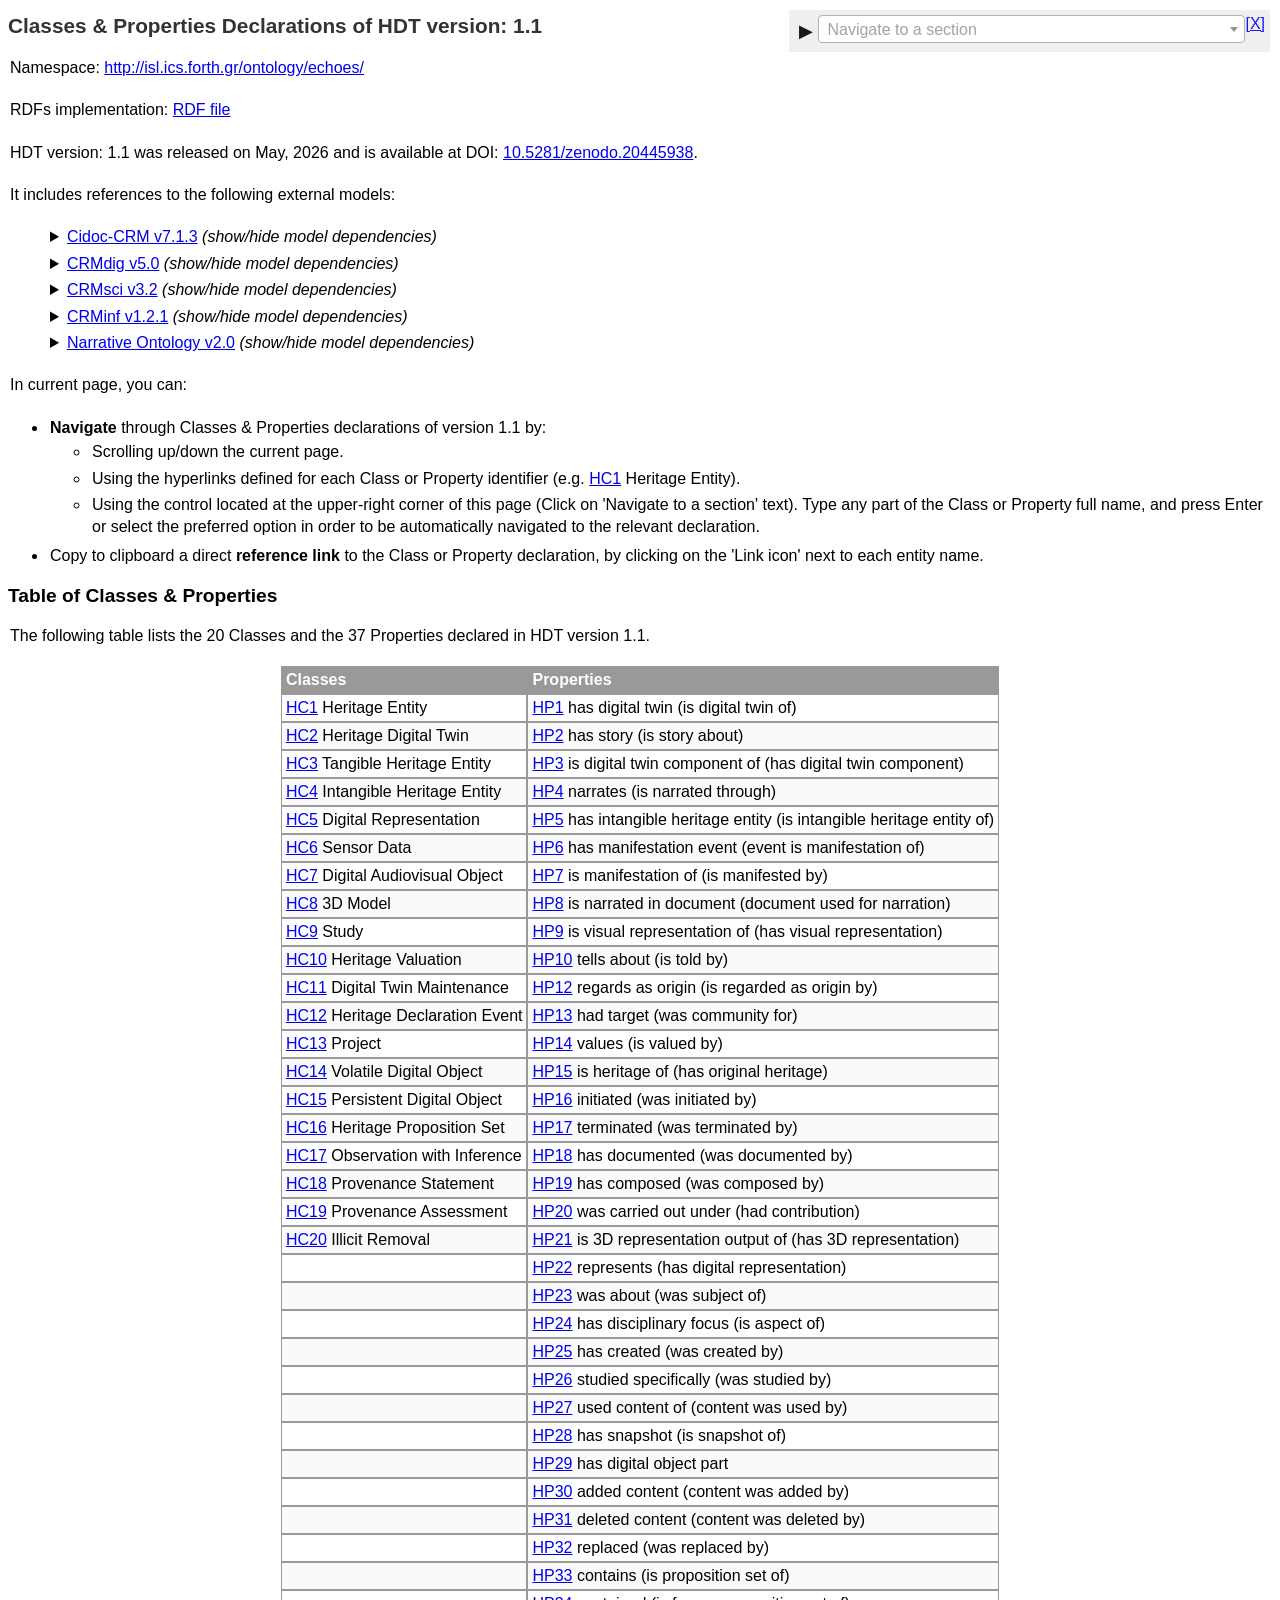
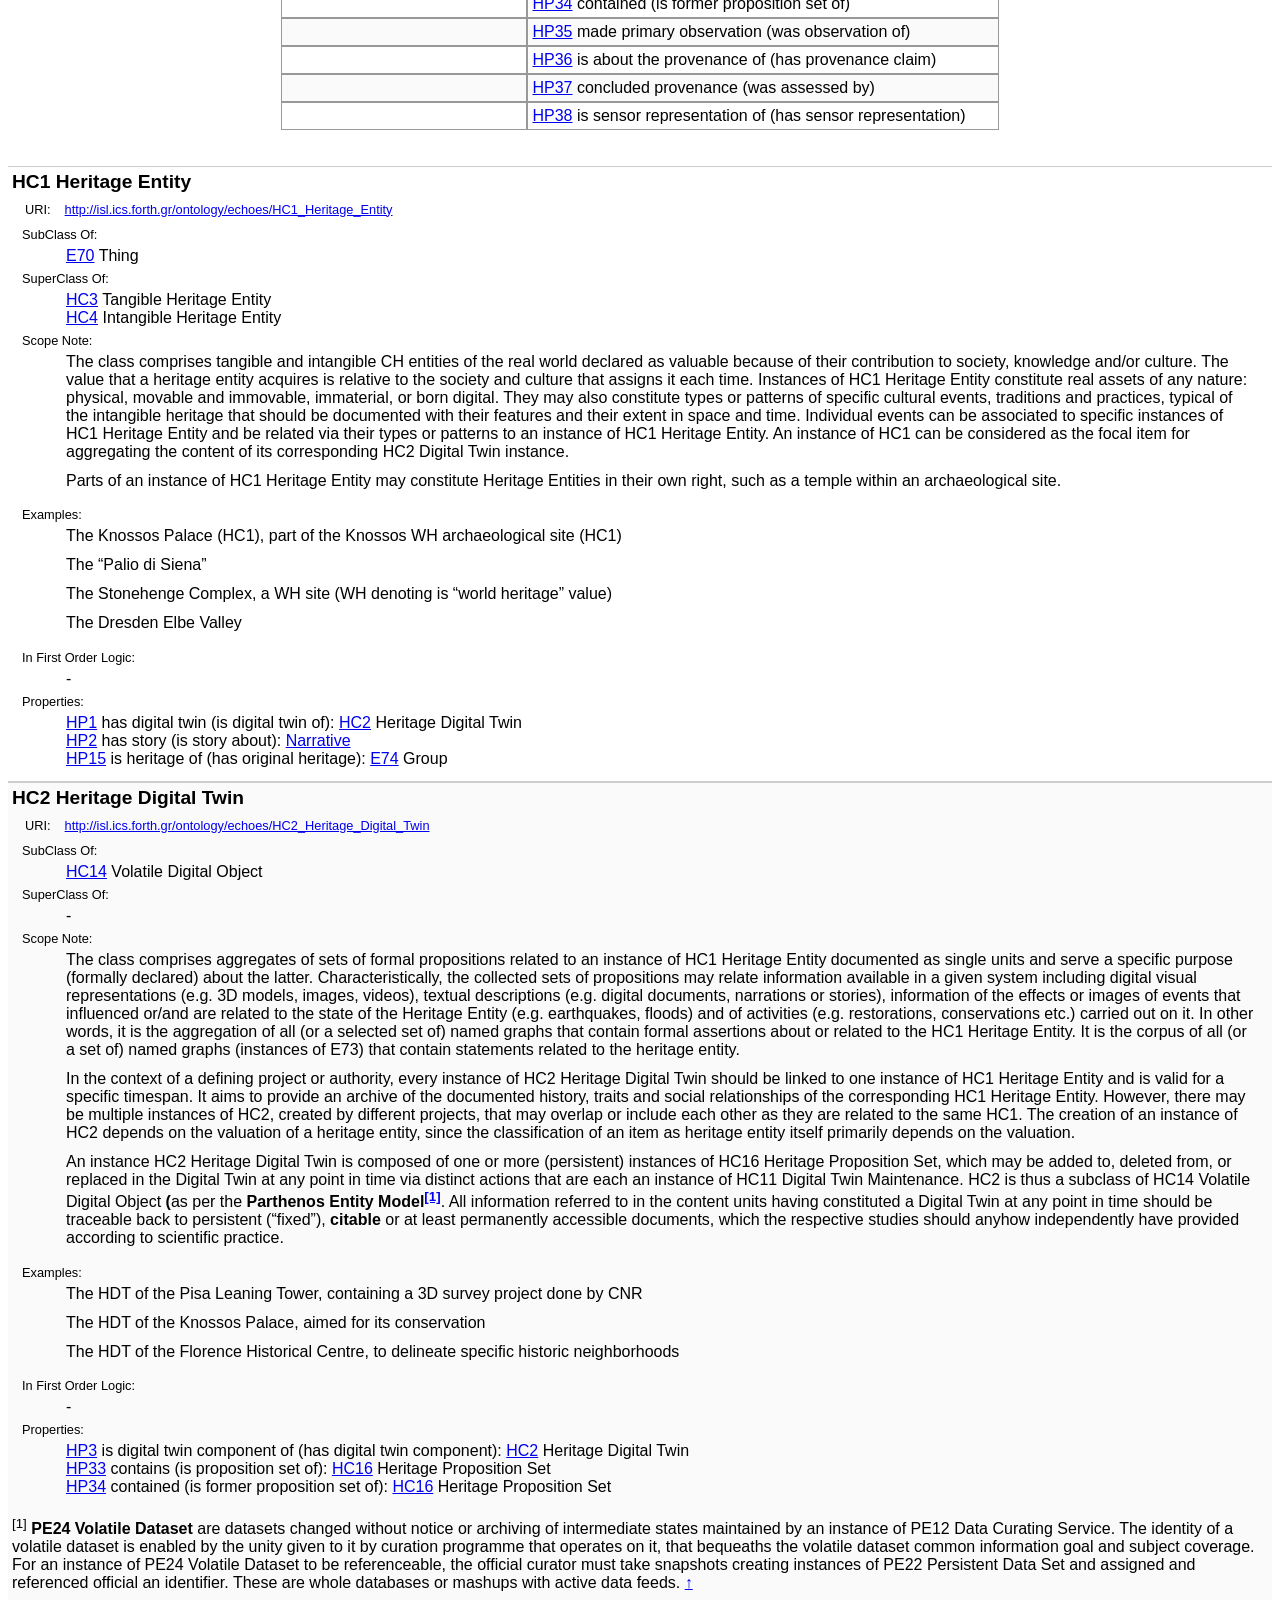
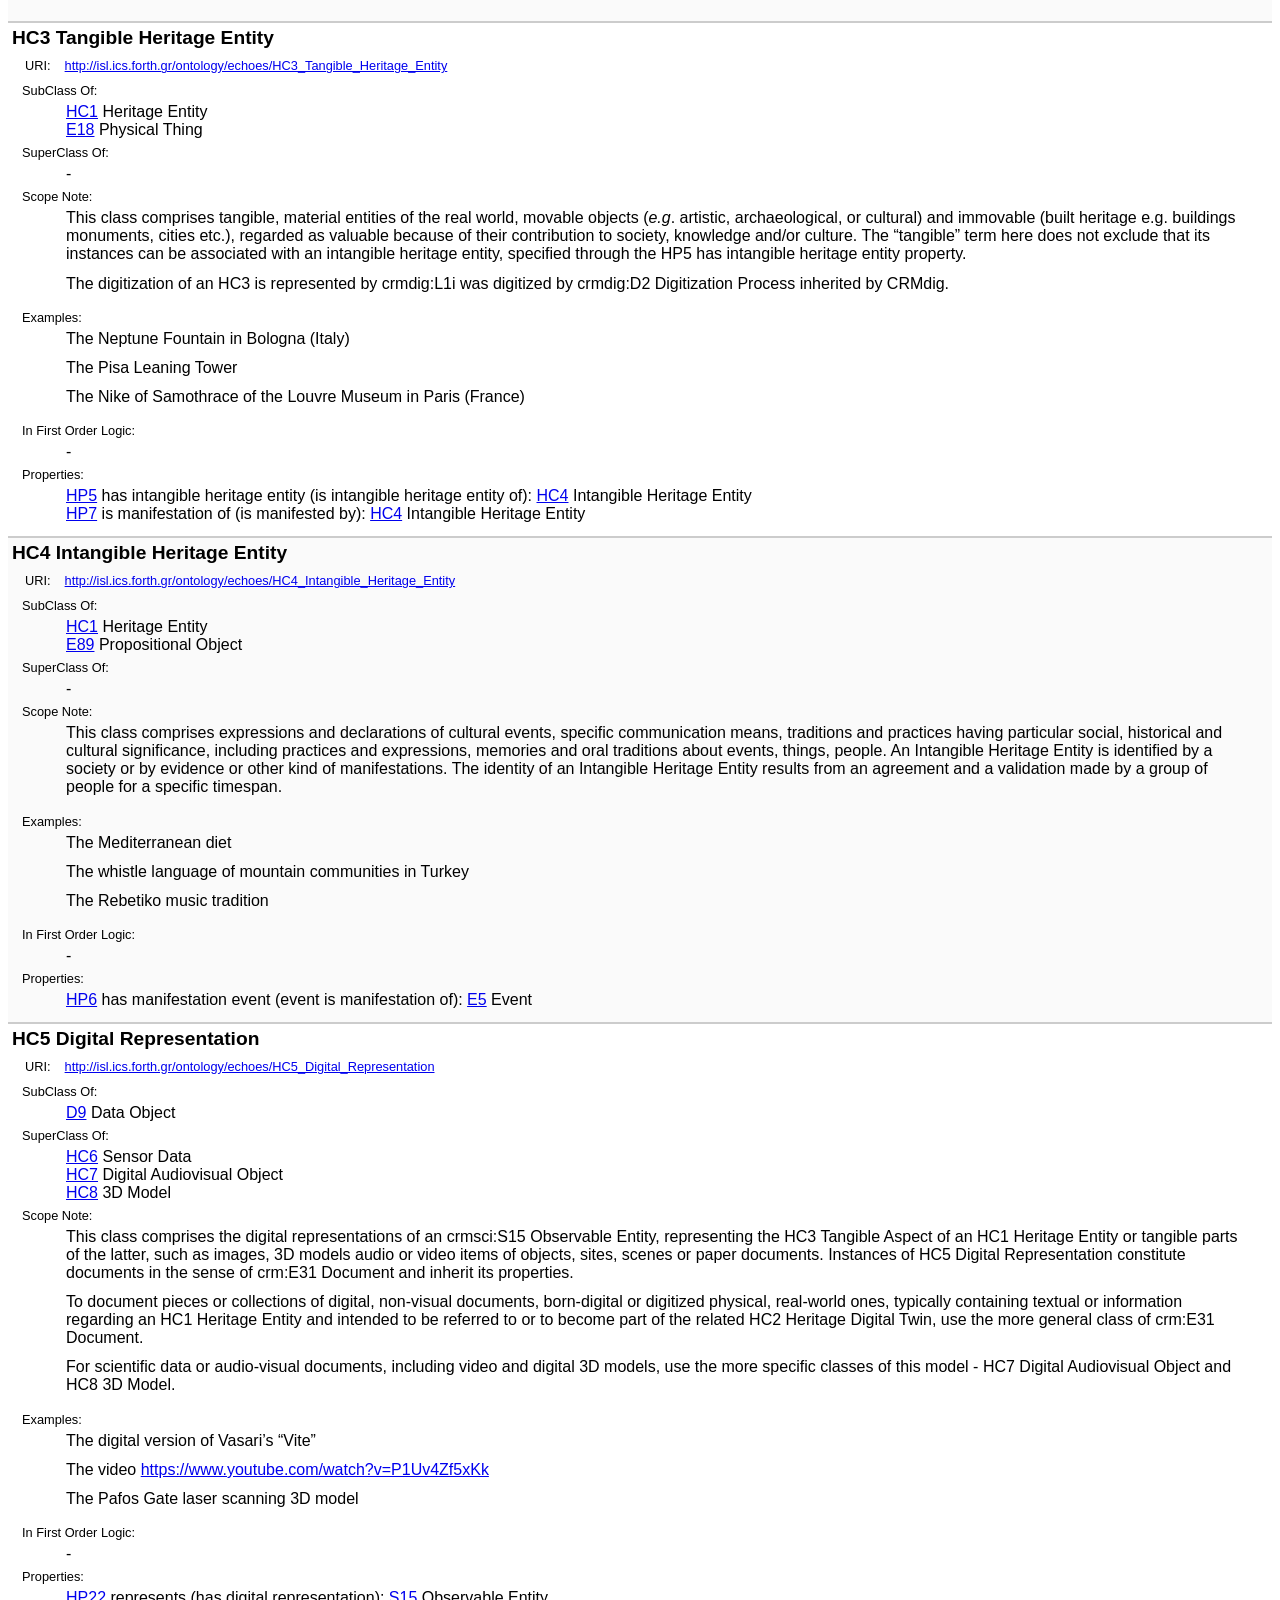
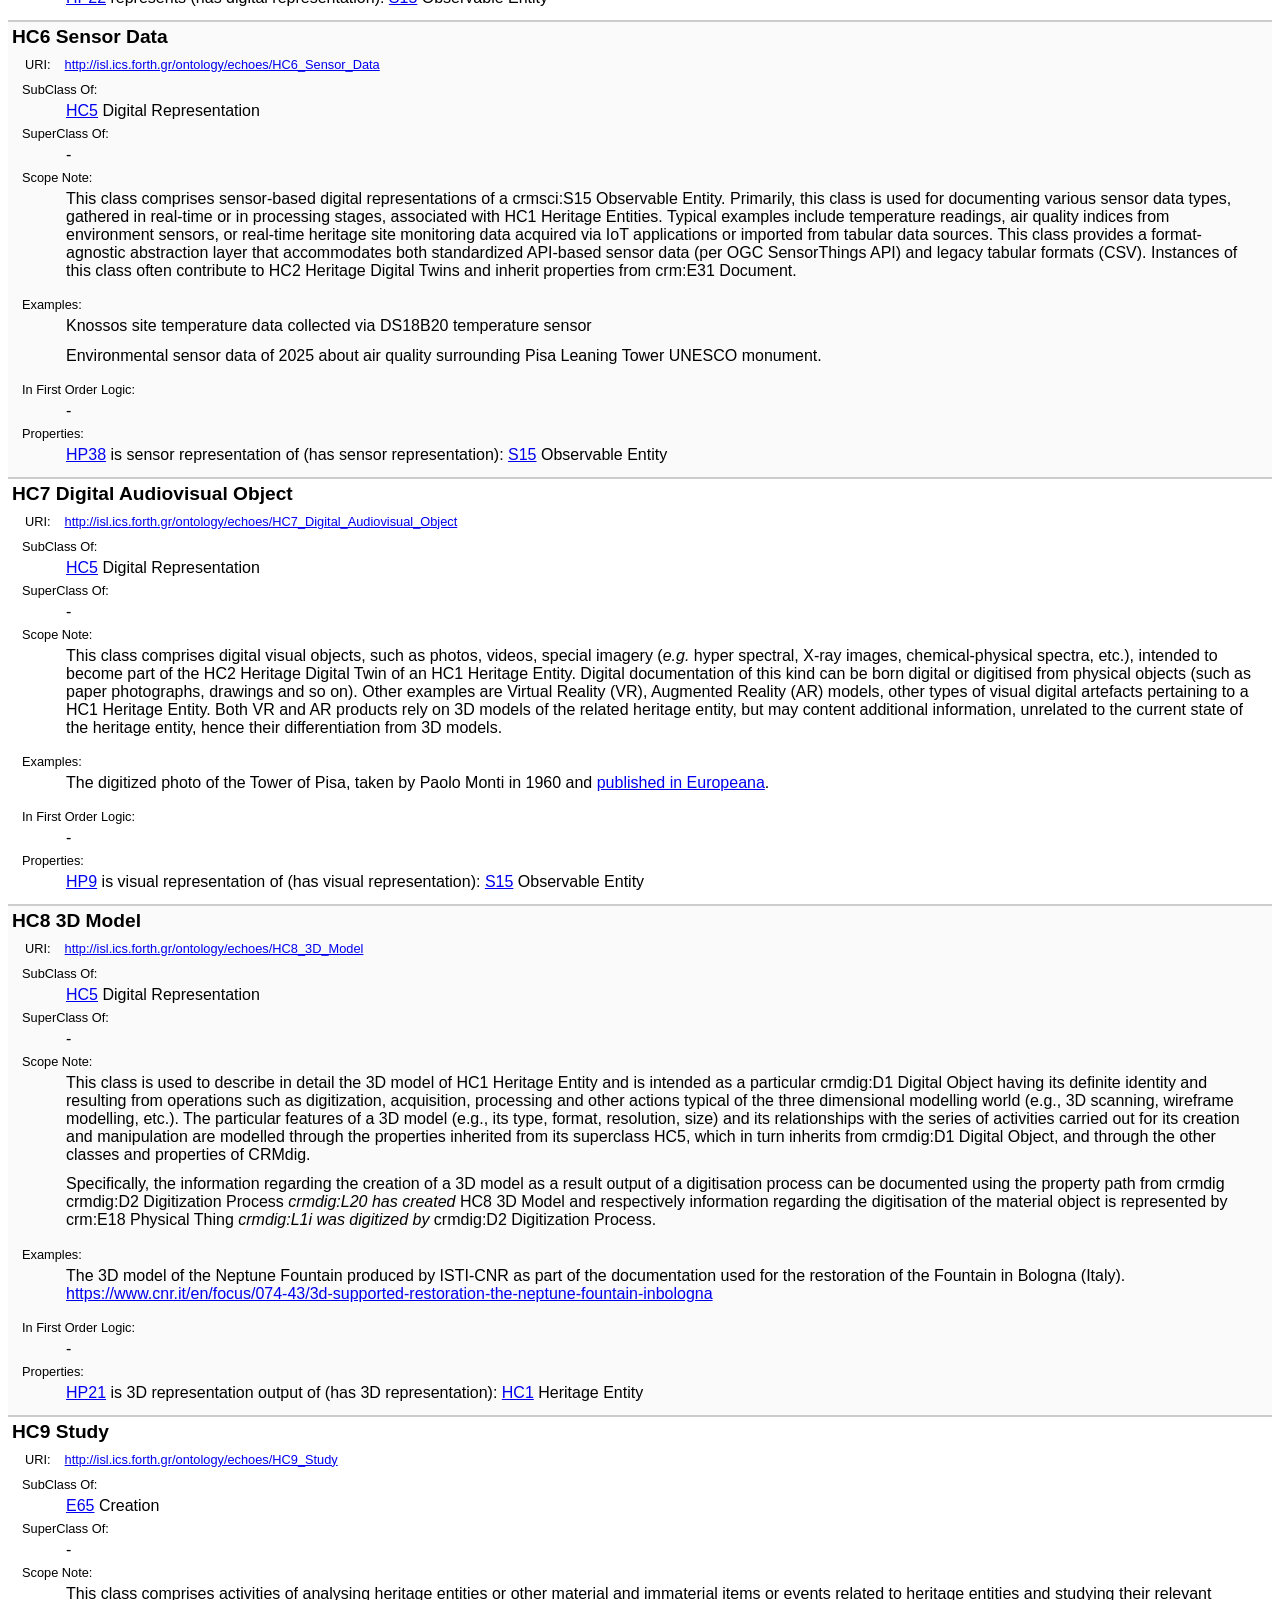
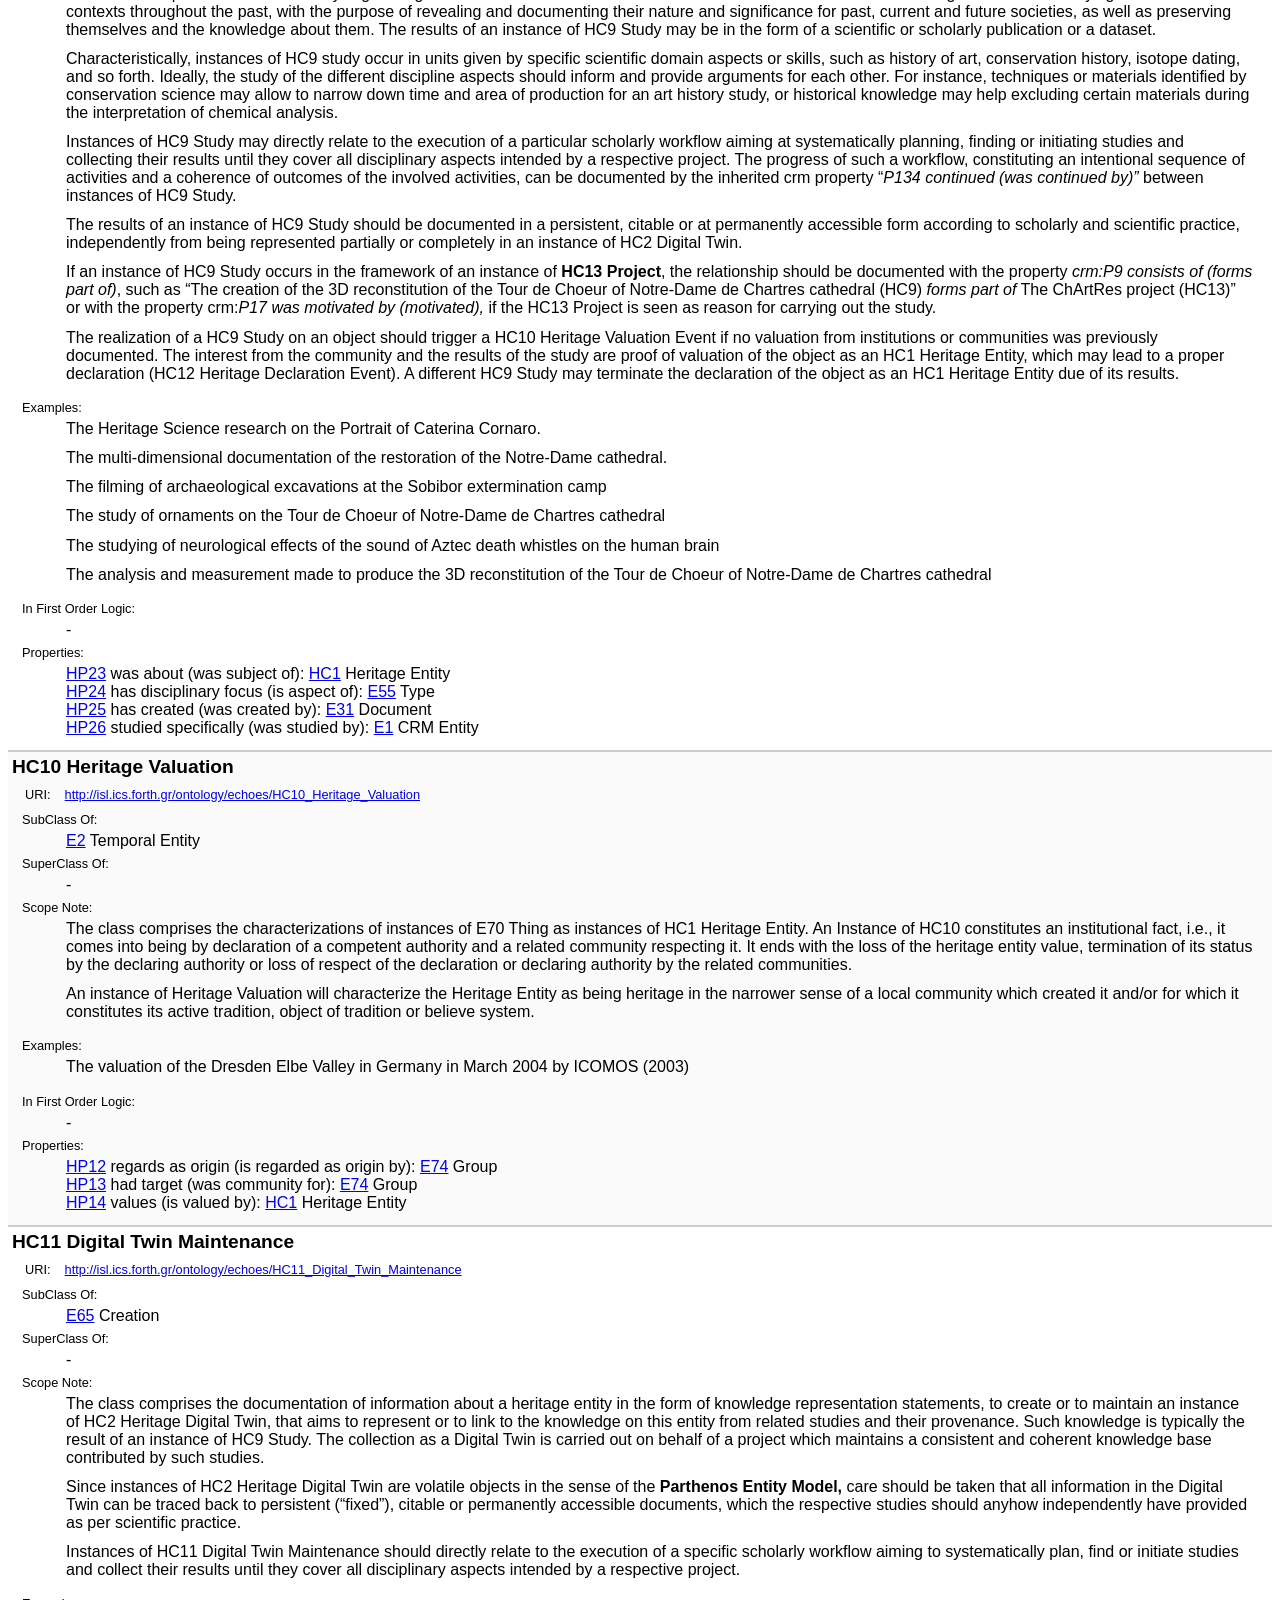
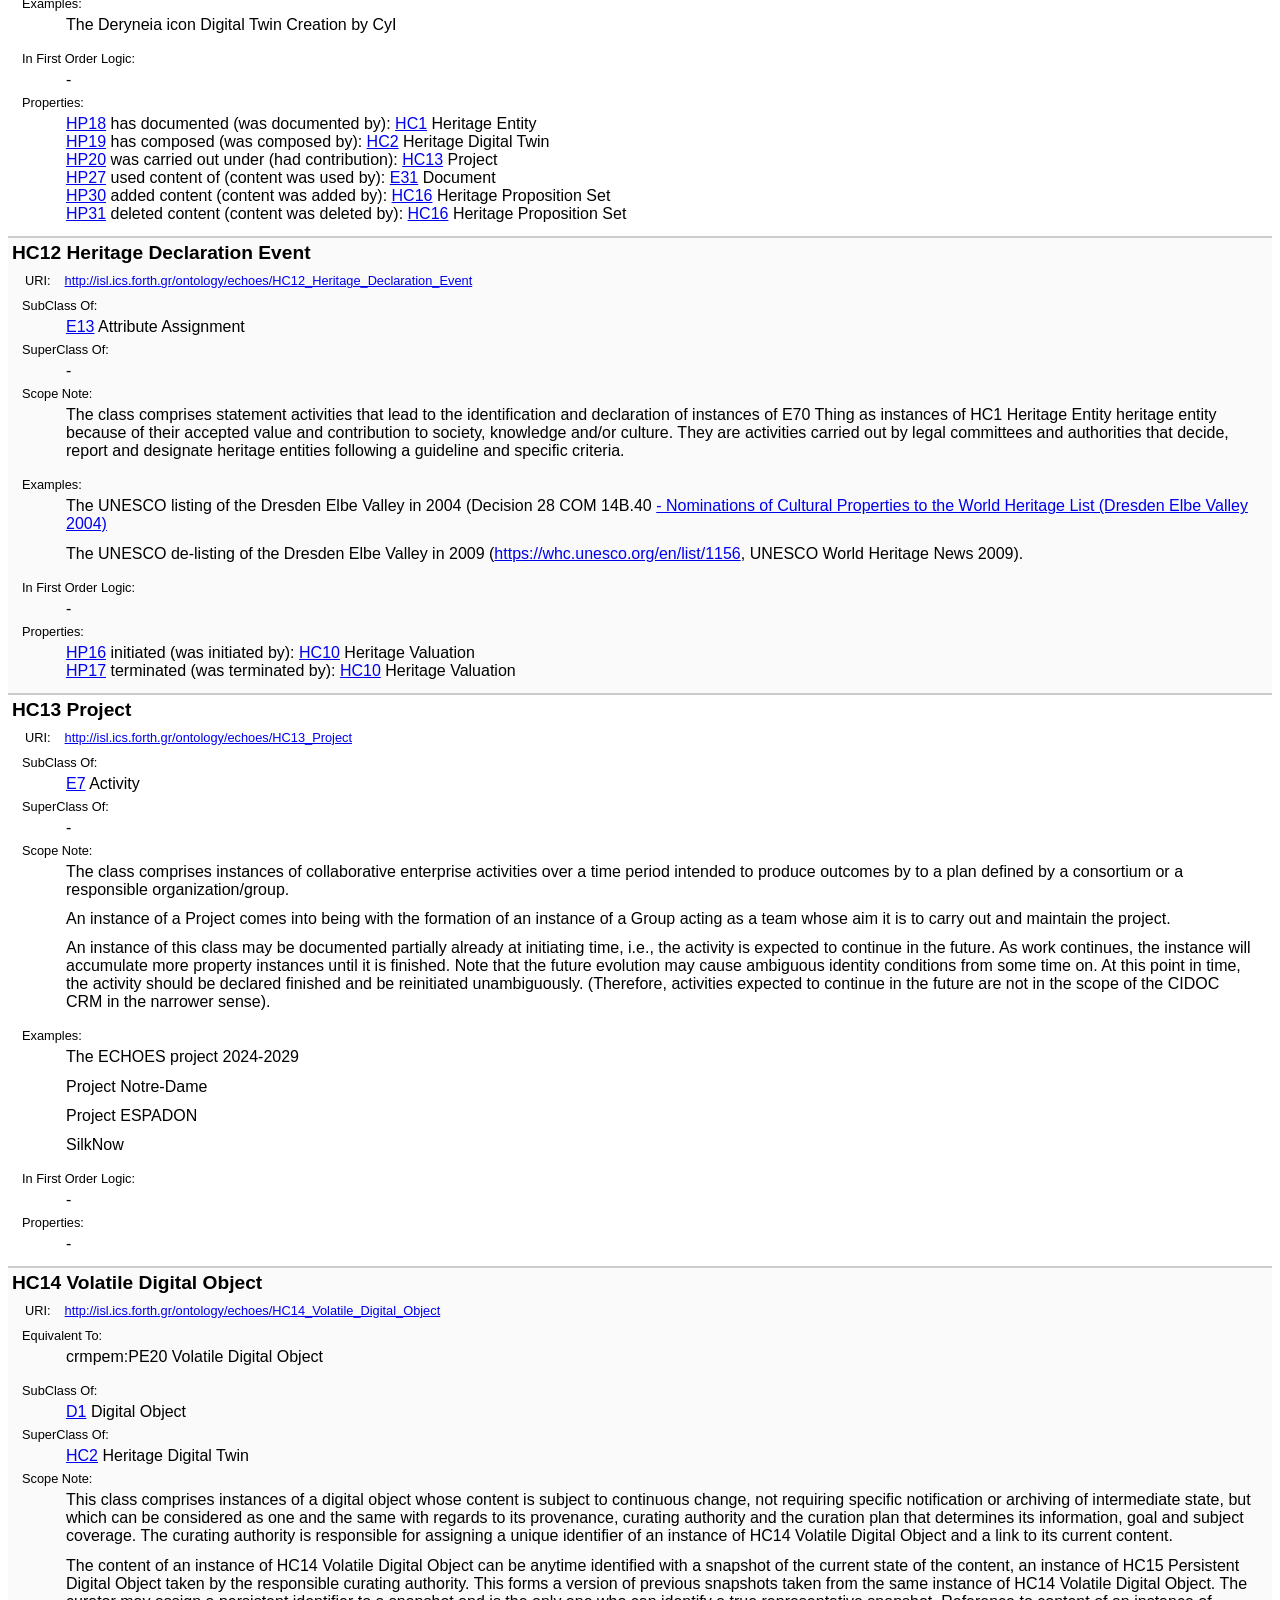
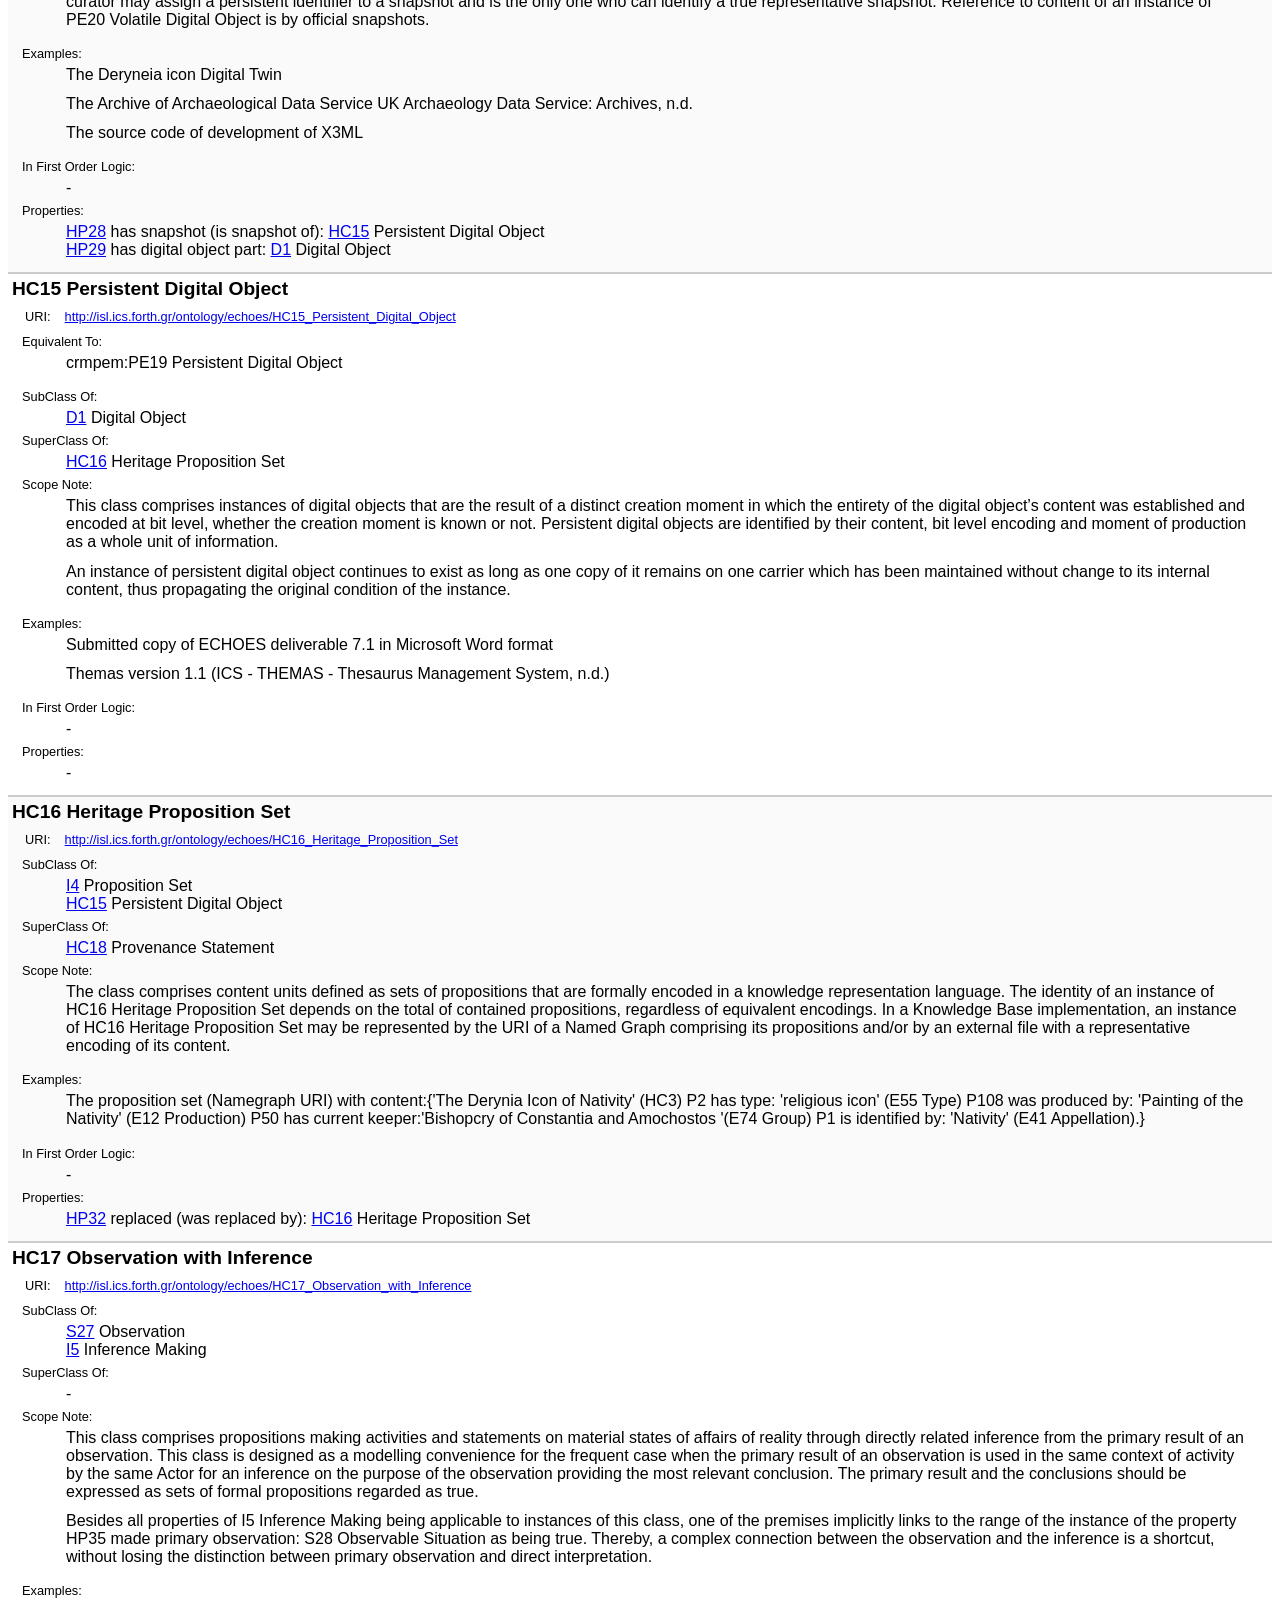
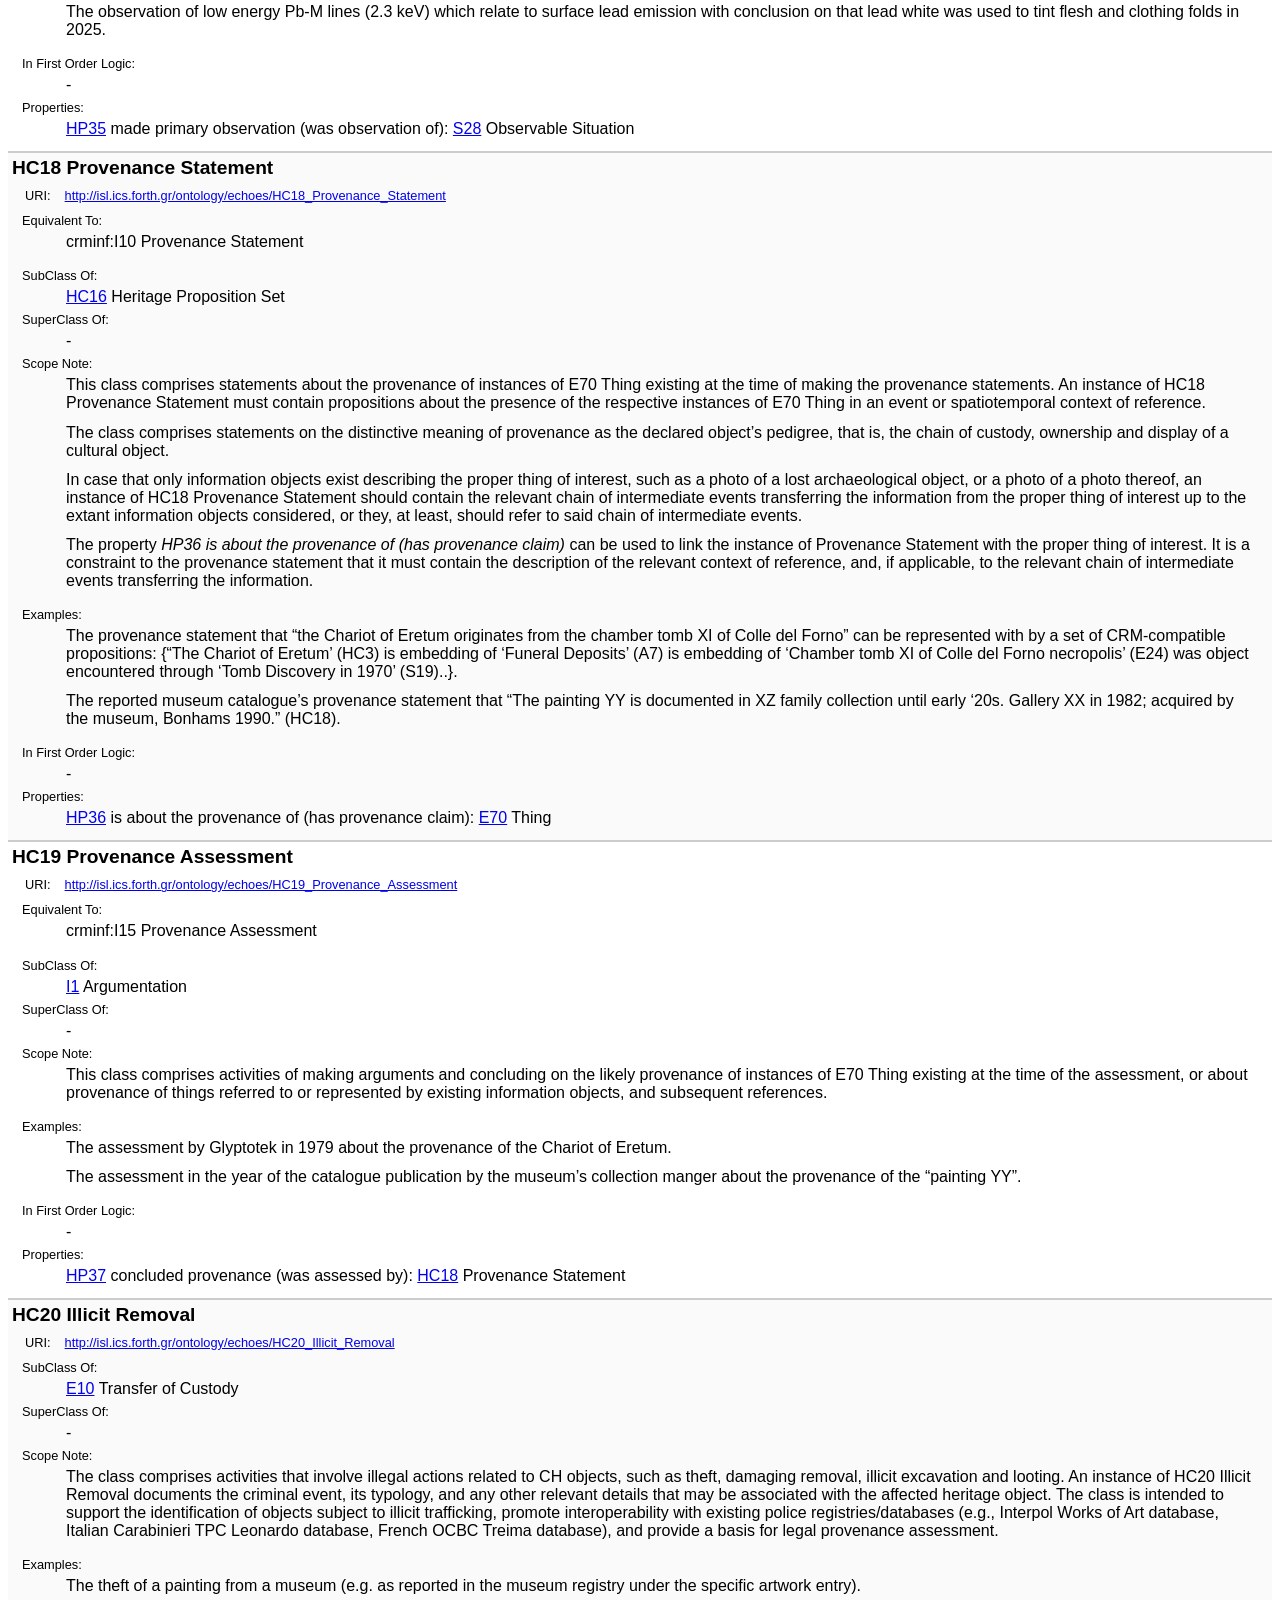
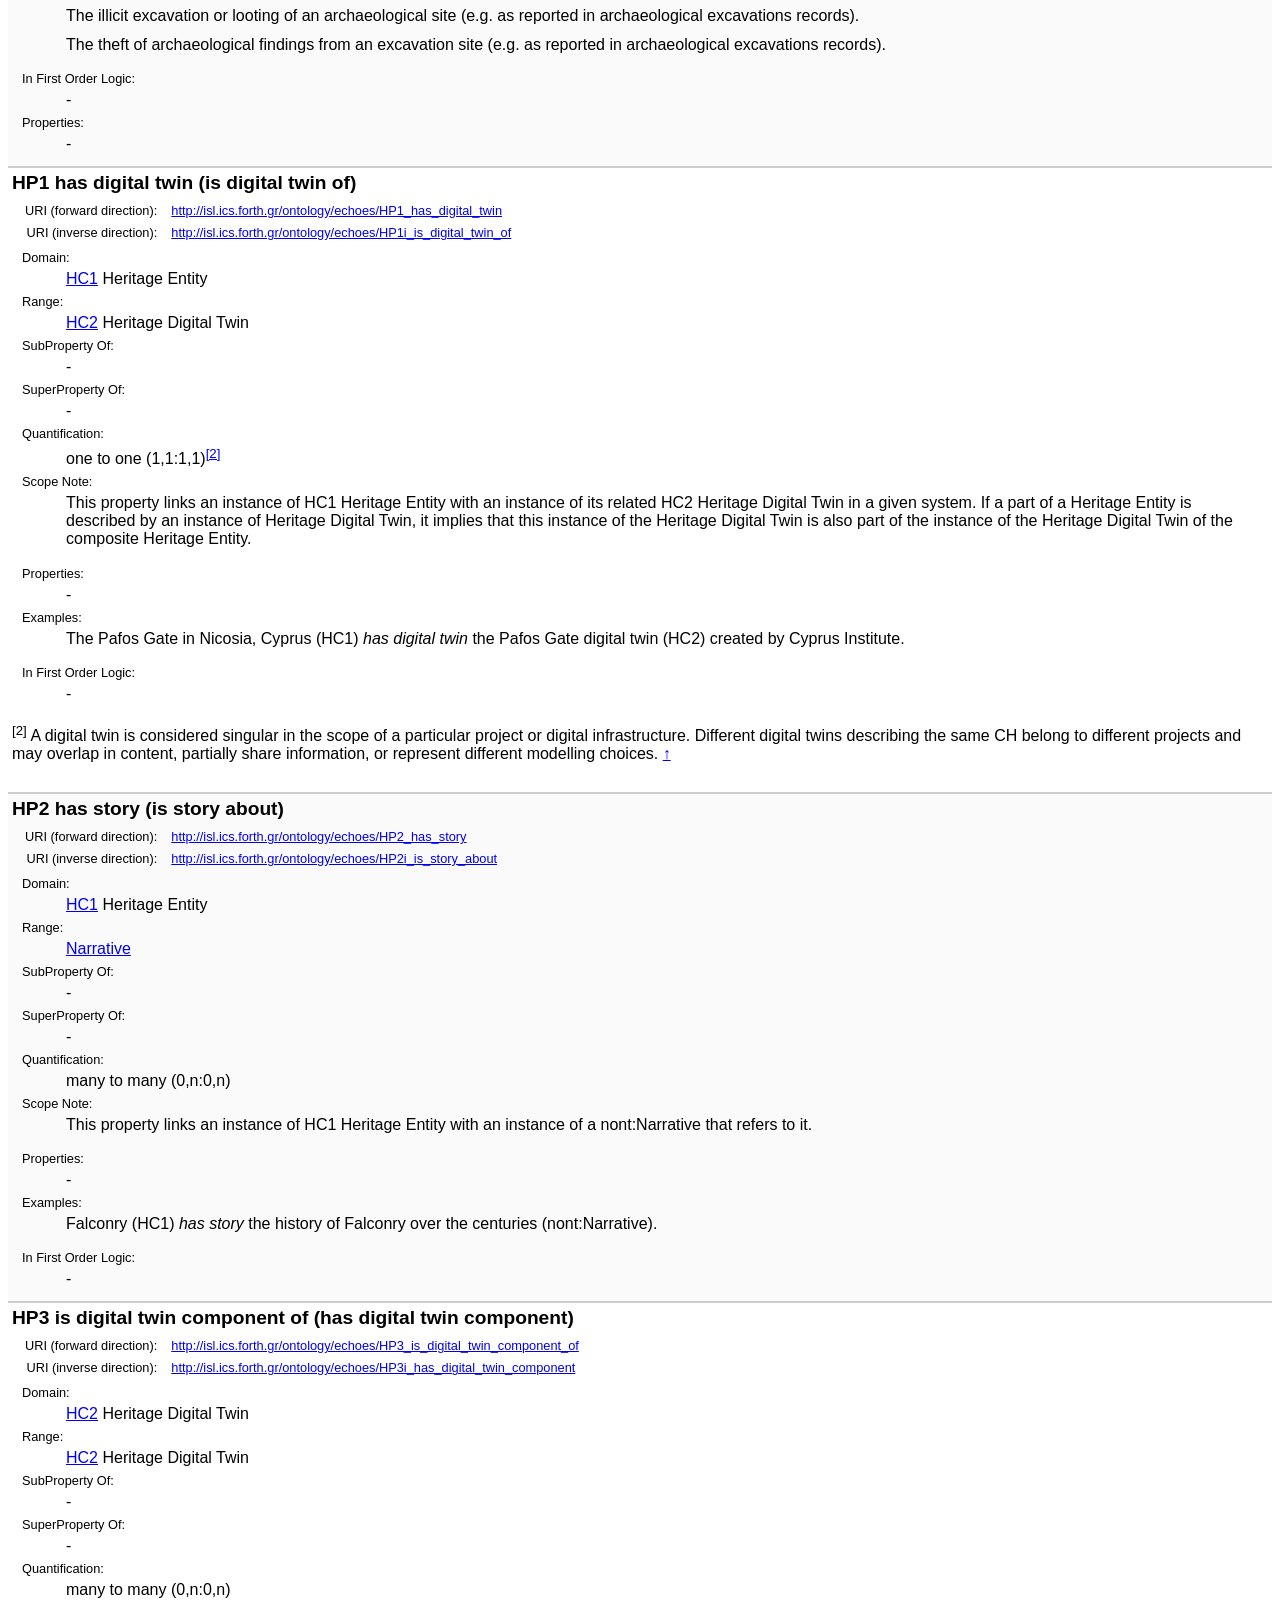
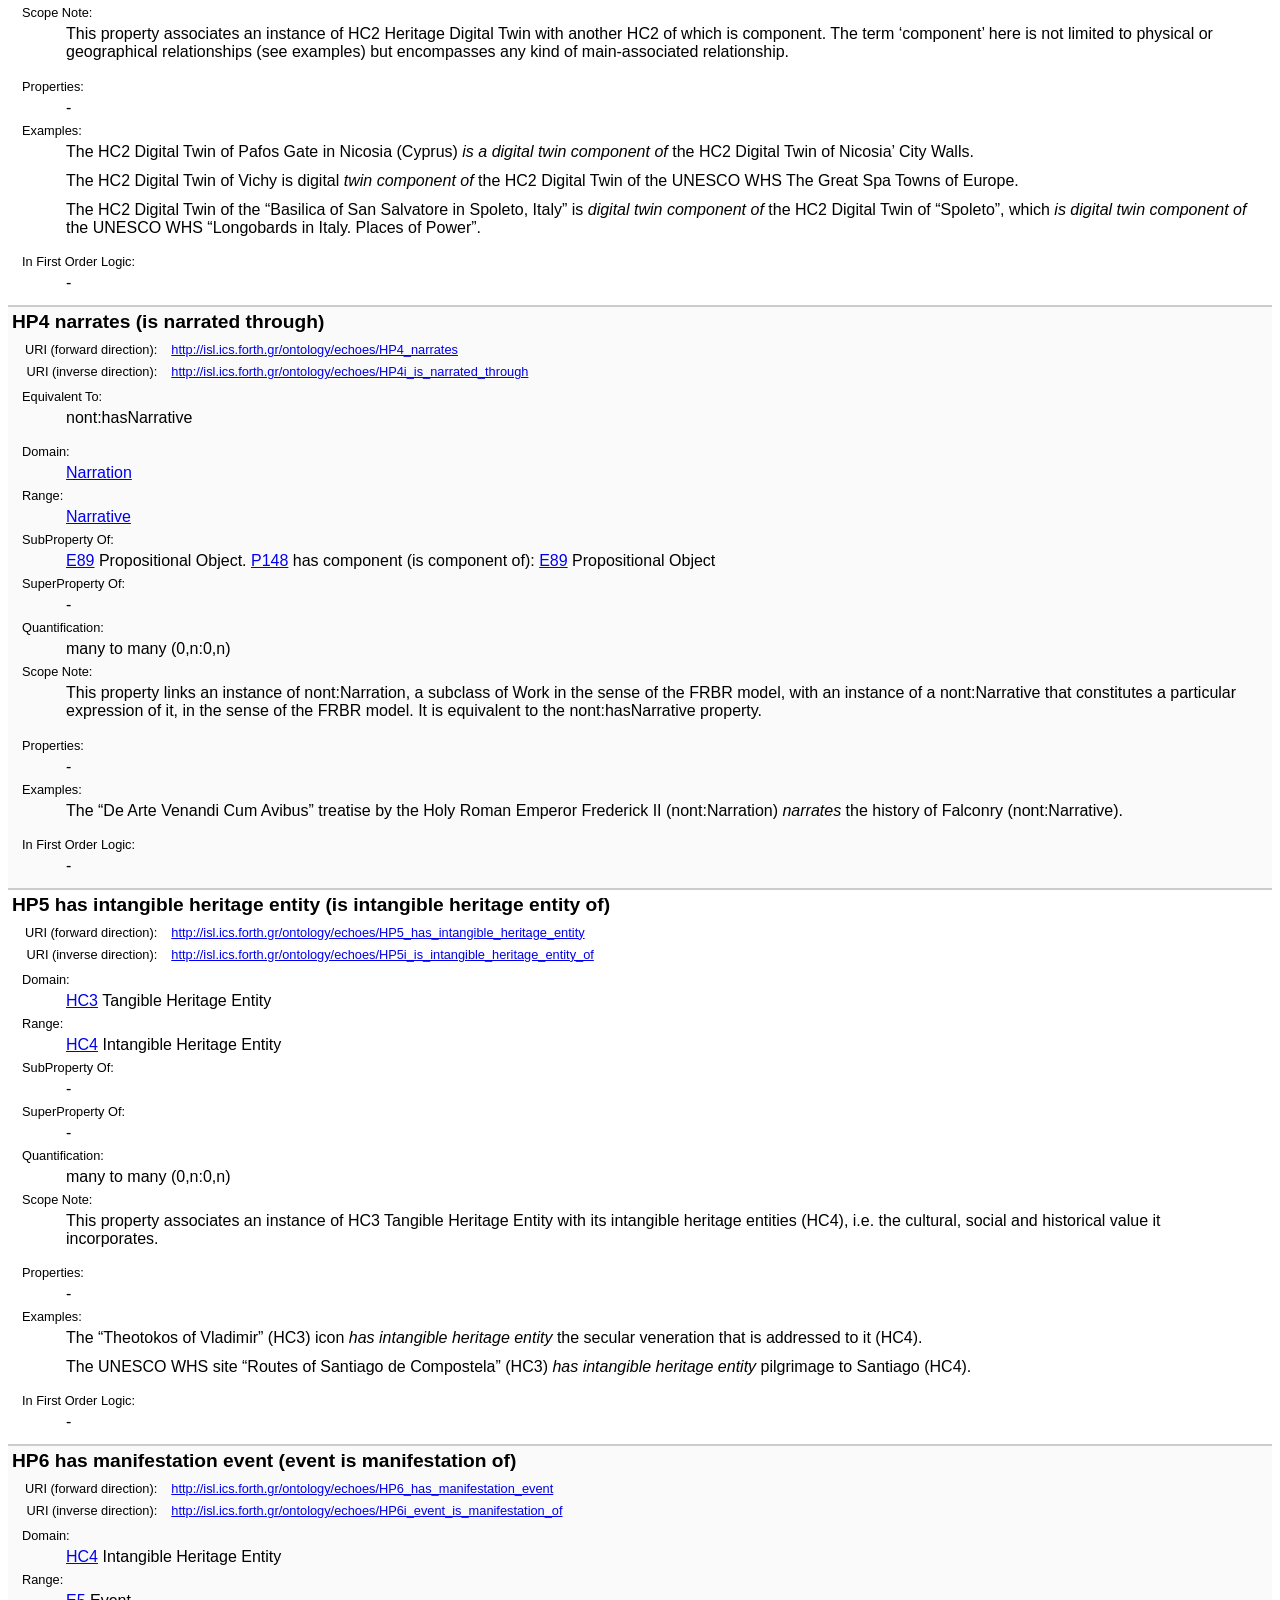
<file: html/HDT_v1.1.html>
<!DOCTYPE html>
<html>

<head>
  <meta charset="utf-8" />
  <meta name="viewport" content="initial-scale=1.0, maximum-scale=1.0, width=device-width, user-scalable=no" />
  <title>Classes &amp; Properties Declarations of HDT version: 1.1</title>

  <link href="./common/select2/4.1.0-rc0/select2.min.css?v=20260724" rel="stylesheet" />



  <script src="./common/fontawesome/d933bfdcd9.js?v=20260724"></script>
  <script src="./common/jquery/3.6.0/jquery-3.6.0.min.js?v=20260724"></script>
  <script src="./common/select2/4.1.0-rc0/select2.min.js?v=20260724"></script>
  <script src="./common/cytoscape/3.19.0/cytoscape.min.js?v=20260724"></script>
  <link href="./common/cidoc_styles.css?v=20260724" rel="stylesheet" />
  <script src="./common/cidoc_scripts.js?v=20260724"></script>

</head>

<body>
  <!--
HDT XML/HTML representation.

Created by FORTH - ICS on Thursday July 24, 2026
-->
  <div id="modalbackground" class="modal">
    <div id="graphcontainer">
      <div id="graphlegend"><a href="javascript:void(0)" onclick="closeModals();" style="float:right;">Close
          [x]</a><span class="legend">
          <ul>
            <li><strong>Click</strong> on a node to navigate in version
              1.1</li>
            <li><strong>Right Click</strong> on a node to close graph and navigate to its definition. Click <a
                id="goToCurrent" href="javascript:void(0)" onclick="closeModals();">here</a> for <span
                id="currentGraphNode"> </span></li>
            <li><strong>Drag</strong> nodes in order to rearrange
            </li>
            <li><strong>Zoom out/in</strong> using e.g. mouse wheel
            </li>
            <li>
              Press <strong>Escape</strong> key, tap on a non graph area, or click <a href="javascript:void(0)"
                onclick="closeModals();">here</a> to exit.
            </li>
          </ul>
        </span></div>
      <div id="graph"> </div>
    </div>
    <div id="propertiesContainer"> </div>
  </div>
  <div id="translationsDiv" class="expanded">
    <div class="expandIcon">▶</div><select id="selectEntity">
      <option value="" />
      <option value="tableOfClassesAndProperties"><a href="tableOfClassesAndProperties">Table of Classes &amp;
          Properties</a></option>
      <option value="HC1"><a href="#HC1">HC1 Heritage Entity</a></option>
      <option value="HC2"><a href="#HC2">HC2 Heritage Digital Twin</a></option>
      <option value="HC3"><a href="#HC3">HC3 Tangible Heritage Entity</a></option>
      <option value="HC4"><a href="#HC4">HC4 Intangible Heritage Entity</a></option>
      <option value="HC5"><a href="#HC5">HC5 Digital Representation</a></option>
      <option value="HC6"><a href="#HC6">HC6 Sensor Data</a></option>
      <option value="HC7"><a href="#HC7">HC7 Digital Audiovisual Object</a></option>
      <option value="HC8"><a href="#HC8">HC8 3D Model</a></option>
      <option value="HC9"><a href="#HC9">HC9 Study</a></option>
      <option value="HC10"><a href="#HC10">HC10 Heritage Valuation</a></option>
      <option value="HC11"><a href="#HC11">HC11 Digital Twin Maintenance</a></option>
      <option value="HC12"><a href="#HC12">HC12 Heritage Declaration Event</a></option>
      <option value="HC13"><a href="#HC13">HC13 Project</a></option>
      <option value="HC14"><a href="#HC14">HC14 Volatile Digital Object</a></option>
      <option value="HC15"><a href="#HC15">HC15 Persistent Digital Object</a></option>
      <option value="HC16"><a href="#HC16">HC16 Heritage Proposition Set</a></option>
      <option value="HC17"><a href="#HC17">HC17 Observation with Inference</a></option>
      <option value="HC18"><a href="#HC18">HC18 Provenance Statement</a></option>
      <option value="HC19"><a href="#HC19">HC19 Provenance Assessment</a></option>
      <option value="HC20"><a href="#HC20">HC20 Illicit Removal</a></option>
      <option value="HP1"><a href="#HP1">HP1 has digital twin (is digital twin of)</a></option>
      <option value="HP2"><a href="#HP2">HP2 has story (is story about)</a></option>
      <option value="HP3"><a href="#HP3">HP3 is digital twin component of (has digital twin component)</a></option>
      <option value="HP4"><a href="#HP4">HP4 narrates (is narrated through)</a></option>
      <option value="HP5"><a href="#HP5">HP5 has intangible heritage entity (is intangible heritage entity of)</a>
      </option>
      <option value="HP6"><a href="#HP6">HP6 has manifestation event (event is manifestation of)</a></option>
      <option value="HP7"><a href="#HP7">HP7 is manifestation of (is manifested by)</a></option>
      <option value="HP8"><a href="#HP8">HP8 is narrated in document (document used for narration)</a></option>
      <option value="HP9"><a href="#HP9">HP9 is visual representation of (has visual representation)</a></option>
      <option value="HP10"><a href="#HP10">HP10 tells about (is told by)</a></option>
      <option value="HP12"><a href="#HP12">HP12 regards as origin (is regarded as origin by)</a></option>
      <option value="HP13"><a href="#HP13">HP13 had target (was community for)</a></option>
      <option value="HP14"><a href="#HP14">HP14 values (is valued by)</a></option>
      <option value="HP15"><a href="#HP15">HP15 is heritage of (has original heritage)</a></option>
      <option value="HP16"><a href="#HP16">HP16 initiated (was initiated by)</a></option>
      <option value="HP17"><a href="#HP17">HP17 terminated (was terminated by)</a></option>
      <option value="HP18"><a href="#HP18">HP18 has documented (was documented by)</a></option>
      <option value="HP19"><a href="#HP19">HP19 has composed (was composed by)</a></option>
      <option value="HP20"><a href="#HP20">HP20 was carried out under (had contribution)</a></option>
      <option value="HP21"><a href="#HP21">HP21 is 3D representation output of (has 3D representation)</a></option>
      <option value="HP22"><a href="#HP22">HP22 represents (has digital representation)</a></option>
      <option value="HP23"><a href="#HP23">HP23 was about (was subject of)</a></option>
      <option value="HP24"><a href="#HP24">HP24 has disciplinary focus (is aspect of)</a></option>
      <option value="HP25"><a href="#HP25">HP25 has created (was created by)</a></option>
      <option value="HP26"><a href="#HP26">HP26 studied specifically (was studied by)</a></option>
      <option value="HP27"><a href="#HP27">HP27 used content of (content was used by)</a></option>
      <option value="HP28"><a href="#HP28">HP28 has snapshot (is snapshot of)</a></option>
      <option value="HP29"><a href="#HP29">HP29 has digital object part</a></option>
      <option value="HP30"><a href="#HP30">HP30 added content (content was added by)</a></option>
      <option value="HP31"><a href="#HP31">HP31 deleted content (content was deleted by)</a></option>
      <option value="HP32"><a href="#HP32">HP32 replaced (was replaced by)</a></option>
      <option value="HP33"><a href="#HP33">HP33 contains (is proposition set of)</a></option>
      <option value="HP34"><a href="#HP34">HP34 contained (is former proposition set of)</a></option>
      <option value="HP35"><a href="#HP35">HP35 made primary observation (was observation of)</a></option>
      <option value="HP36"><a href="#HP36">HP36 is about the provenance of (has provenance claim)</a></option>
      <option value="HP37"><a href="#HP37">HP37 concluded provenance (was assessed by)</a></option>
      <option value="HP38"><a href="#HP38">HP38 is sensor representation of (has sensor representation)</a></option>
    </select><a id="closeSelectionBox" href="javascript:void(0)"
      title="Hide this navigation control - in order to make visible again refresh current page"
      onclick="hideNavigationControl();">[X]</a>
  </div>
  <h1>Classes &amp; Properties Declarations of HDT version: <span id="currentVersion">1.1</span></h1>
  <p class="pageIntro">Namespace: <a
      href="http://isl.ics.forth.gr/ontology/echoes/">http://isl.ics.forth.gr/ontology/echoes/</a></p>
  <p class="pageIntro">RDFs implementation: <a href="../rdfs/HDT_v1.1.rdf">
      RDF file
    </a></p>
  <p class="pageIntro">HDT version: 1.1 was released on May, 2026 and is available at DOI: <a
      href="https://zenodo.org/records/20445938">10.5281/zenodo.20445938</a>.</p>
  <p class="pageIntro">It includes references to the following external models:
  <ul class="pageIntro" style="list-style-type: none;">
    <li>
      <details>
        <summary><a href="http://www.cidoc-crm.org/cidoc-crm/">Cidoc-CRM v7.1.3</a><em> (show/hide model
            dependencies)</em></summary>
        <ul>
          <li><a href="http://www.cidoc-crm.org/cidoc-crm/E1_CRM_Entity">E1 CRM Entity</a></li>
          <li><a href="http://www.cidoc-crm.org/cidoc-crm/E2_Temporal_Entity">E2 Temporal Entity</a></li>
          <li><a href="http://www.cidoc-crm.org/cidoc-crm/E4_Period">E4 Period</a></li>
          <li><a href="http://www.cidoc-crm.org/cidoc-crm/E5_Event">E5 Event</a></li>
          <li><a href="http://www.cidoc-crm.org/cidoc-crm/E7_Activity">E7 Activity</a></li>
          <li><a href="http://www.cidoc-crm.org/cidoc-crm/E10_Transfer_of_Custody">E10 Transfer of Custody</a></li>
          <li><a href="http://www.cidoc-crm.org/cidoc-crm/E13_Attribute_Assignment">E13 Attribute Assignment</a></li>
          <li><a href="http://www.cidoc-crm.org/cidoc-crm/E18_Physical_Thing">E18 Physical Thing</a></li>
          <li><a href="http://www.cidoc-crm.org/cidoc-crm/E28_Conceptual_Object">E28 Conceptual Object</a></li>
          <li><a href="http://www.cidoc-crm.org/cidoc-crm/E31_Document">E31 Document</a></li>
          <li><a href="http://www.cidoc-crm.org/cidoc-crm/E36_Visual_Item">E36 Visual Item</a></li>
          <li><a href="http://www.cidoc-crm.org/cidoc-crm/E55_Type">E55 Type</a></li>
          <li><a href="http://www.cidoc-crm.org/cidoc-crm/E65_Creation">E65 Creation</a></li>
          <li><a href="http://www.cidoc-crm.org/cidoc-crm/E70_Thing">E70 Thing</a></li>
          <li><a href="http://www.cidoc-crm.org/cidoc-crm/E74_Group">E74 Group</a></li>
          <li><a href="http://www.cidoc-crm.org/cidoc-crm/E89_Propositional_Object">E89 Propositional Object</a></li>
          <li><a href="http://www.cidoc-crm.org/cidoc-crm/E90_Symbolic_Object">E90 Symbolic Object</a></li>
          <li><a href="http://www.cidoc-crm.org/cidoc-crm/P2_has_type">P2 has type (is type of)</a></li>
          <li><a href="http://www.cidoc-crm.org/cidoc-crm/P9i_forms_part_of">P9i forms part of (consists of)</a></li>
          <li><a href="http://www.cidoc-crm.org/cidoc-crm/P16_used_specific_object">P16 used specific object (was used
              for)</a></li>
          <li><a href="http://www.cidoc-crm.org/cidoc-crm/P94_has_created">P94 has created (was created by)</a></li>
          <li><a href="http://www.cidoc-crm.org/cidoc-crm/P106_is_composed_of">P106 is composed of (forms part of)</a>
          </li>
          <li><a href="http://www.cidoc-crm.org/cidoc-crm/P129_is_about">P129 is about (is subject of)</a></li>
          <li><a href="http://www.cidoc-crm.org/cidoc-crm/P130_shows_features_of">P130 shows features of (features are
              also found on)</a></li>
          <li><a href="http://www.cidoc-crm.org/cidoc-crm/P138_represents">P138 represents (has representation)</a></li>
          <li><a href="http://www.cidoc-crm.org/cidoc-crm/P148_has_component">P148 has component (is component of)</a>
          </li>
        </ul>
      </details>
    </li>
    <li>
      <details>
        <summary><a href="http://www.cidoc-crm.org/extensions/crmdig/">CRMdig v5.0</a><em> (show/hide model
            dependencies)</em></summary>
        <ul>
          <li><a href="http://www.cidoc-crm.org/extensions/crmdig/D1_Digital_Object">D1 Digital Object</a></li>
          <li><a href="http://www.cidoc-crm.org/extensions/crmdig/D9_Data_Object">D9 Data Object</a></li>
        </ul>
      </details>
    </li>
    <li>
      <details>
        <summary><a href="http://www.cidoc-crm.org/extensions/crmsci/">CRMsci v3.2</a><em> (show/hide model
            dependencies)</em></summary>
        <ul>
          <li><a href="http://www.cidoc-crm.org/extensions/crmsci/O36_expressed_the_observed_as">O36 expressed the
              observed as (was the expression of)</a></li>
          <li><a href="http://www.cidoc-crm.org/extensions/crmsci/S15_Observable_Entity">S15 Observable Entity</a></li>
          <li><a href="http://www.cidoc-crm.org/extensions/crmsci/S27_Observation">S27 Observation</a></li>
          <li><a href="http://www.cidoc-crm.org/extensions/crmsci/S28_Observable_Situation">S28 Observable Situation</a>
          </li>
        </ul>
      </details>
    </li>
    <li>
      <details>
        <summary><a href="http://www.cidoc-crm.org/extensions/crminf/">CRMinf v1.2.1</a><em> (show/hide model
            dependencies)</em></summary>
        <ul>
          <li><a href="http://www.cidoc-crm.org/extensions/crminf/I1_Argumentation">I1 Argumentation</a></li>
          <li><a href="http://www.cidoc-crm.org/extensions/crminf/I4_Proposition_Set">I4 Proposition Set</a></li>
          <li><a href="http://www.cidoc-crm.org/extensions/crminf/I5_Inference_Making">I5 Inference Making</a></li>
        </ul>
      </details>
    </li>
    <li>
      <details>
        <summary><a href="https://dlnarratives.eu/ontology#">Narrative Ontology v2.0</a><em> (show/hide model
            dependencies)</em></summary>
        <ul>
          <li><a href="https://dlnarratives.eu/ontology#Narrative">Narrative</a></li>
          <li><a href="https://dlnarratives.eu/ontology#Narration">Narration</a></li>
        </ul>
      </details>
    </li>
  </ul>
  </p>
  <p class="pageIntro">In current page, you can:</p>
  <ul class="pageIntro">
    <li><strong>Navigate</strong> through Classes &amp; Properties declarations of version 1.1 by:
      <ul>
        <li>Scrolling up/down the current page.</li>
        <li>Using the hyperlinks defined for each Class or Property identifier (e.g. <span><a href="#HC1">HC1</a>
            Heritage Entity</span>).</li>
        <li>Using the control located at the upper-right corner of this page (Click on 'Navigate to a section' text).
          Type any part of the Class or Property full name, and press Enter or select the preferred option in order to
          be automatically navigated to the relevant declaration.</li>
      </ul>
    </li>
    <li>
      Copy to clipboard a direct <strong>reference link</strong> to the Class or Property declaration, by clicking on
      the 'Link icon' <i class="fas fa-link"> </i> next to each entity name.
    </li>
  </ul><span class="tableReference" id="tableOfClassesAndProperties">Table of Classes &amp; Properties<a
      href="javascript:void(0)" class="refLink" id="refIdLinkFortableOfClassesAndProperties"
      title="Copy reference link to clipboard" onclick="copyToClipboard('tableOfClassesAndProperties');"><i
        class="fas fa-link"> </i>
      <div class="referenceUriTooltip" id="refIdTooltipLinkFortableOfClassesAndProperties">
        <div id="refIdTooltipTxtFortableOfClassesAndProperties" style="margin:5px;"> </div>
      </div>
    </a></span>
  <p class="pageIntro">The following table lists the 20 Classes and the 37 Properties declared in HDT version 1.1.</p>
  <table class="entitiesTable">
    <thead>
      <tr>
        <th>Classes</th>
        <th>Properties</th>
      </tr>
    </thead>
    <tbody>
      <tr>
        <td><span><a href="#HC1">HC1</a> Heritage Entity</span></td>
        <td><a href="#HP1">HP1</a> has digital twin (is digital twin of)</td>
      </tr>
      <tr>
        <td><span><a href="#HC2">HC2</a> Heritage Digital Twin</span></td>
        <td><a href="#HP2">HP2</a> has story (is story about)</td>
      </tr>
      <tr>
        <td><span><a href="#HC3">HC3</a> Tangible Heritage Entity</span></td>
        <td><a href="#HP3">HP3</a> is digital twin component of (has digital twin component)</td>
      </tr>
      <tr>
        <td><span><a href="#HC4">HC4</a> Intangible Heritage Entity</span></td>
        <td><a href="#HP4">HP4</a> narrates (is narrated through)</td>
      </tr>
      <tr>
        <td><span><a href="#HC5">HC5</a> Digital Representation</span></td>
        <td><a href="#HP5">HP5</a> has intangible heritage entity (is intangible heritage entity of)</td>
      </tr>
      <tr>
        <td><span><a href="#HC6">HC6</a> Sensor Data</span></td>
        <td><a href="#HP6">HP6</a> has manifestation event (event is manifestation of)</td>
      </tr>
      <tr>
        <td><span><a href="#HC7">HC7</a> Digital Audiovisual Object</span></td>
        <td><a href="#HP7">HP7</a> is manifestation of (is manifested by)</td>
      </tr>
      <tr>
        <td><span><a href="#HC8">HC8</a> 3D Model</span></td>
        <td><a href="#HP8">HP8</a> is narrated in document (document used for narration)</td>
      </tr>
      <tr>
        <td><span><a href="#HC9">HC9</a> Study</span></td>
        <td><a href="#HP9">HP9</a> is visual representation of (has visual representation)</td>
      </tr>
      <tr>
        <td><span><a href="#HC10">HC10</a> Heritage Valuation</span></td>
        <td><a href="#HP10">HP10</a> tells about (is told by)</td>
      </tr>
      <tr>
        <td><span><a href="#HC11">HC11</a> Digital Twin Maintenance</span></td>
        <td><a href="#HP12">HP12</a> regards as origin (is regarded as origin by)</td>
      </tr>
      <tr>
        <td><span><a href="#HC12">HC12</a> Heritage Declaration Event</span></td>
        <td><a href="#HP13">HP13</a> had target (was community for)</td>
      </tr>
      <tr>
        <td><span><a href="#HC13">HC13</a> Project</span></td>
        <td><a href="#HP14">HP14</a> values (is valued by)</td>
      </tr>
      <tr>
        <td><span><a href="#HC14">HC14</a> Volatile Digital Object</span></td>
        <td><a href="#HP15">HP15</a> is heritage of (has original heritage)</td>
      </tr>
      <tr>
        <td><span><a href="#HC15">HC15</a> Persistent Digital Object</span></td>
        <td><a href="#HP16">HP16</a> initiated (was initiated by)</td>
      </tr>
      <tr>
        <td><span><a href="#HC16">HC16</a> Heritage Proposition Set</span></td>
        <td><a href="#HP17">HP17</a> terminated (was terminated by)</td>
      </tr>
      <tr>
        <td><span><a href="#HC17">HC17</a> Observation with Inference</span></td>
        <td><a href="#HP18">HP18</a> has documented (was documented by)</td>
      </tr>
      <tr>
        <td><span><a href="#HC18">HC18</a> Provenance Statement</span></td>
        <td><a href="#HP19">HP19</a> has composed (was composed by)</td>
      </tr>
      <tr>
        <td><span><a href="#HC19">HC19</a> Provenance Assessment</span></td>
        <td><a href="#HP20">HP20</a> was carried out under (had contribution)</td>
      </tr>
      <tr>
        <td><span><a href="#HC20">HC20</a> Illicit Removal</span></td>
        <td><a href="#HP21">HP21</a> is 3D representation output of (has 3D representation)</td>
      </tr>
      <tr>
        <td />
        <td><a href="#HP22">HP22</a> represents (has digital representation)</td>
      </tr>
      <tr>
        <td />
        <td><a href="#HP23">HP23</a> was about (was subject of)</td>
      </tr>
      <tr>
        <td />
        <td><a href="#HP24">HP24</a> has disciplinary focus (is aspect of)</td>
      </tr>
      <tr>
        <td />
        <td><a href="#HP25">HP25</a> has created (was created by)</td>
      </tr>
      <tr>
        <td />
        <td><a href="#HP26">HP26</a> studied specifically (was studied by)</td>
      </tr>
      <tr>
        <td />
        <td><a href="#HP27">HP27</a> used content of (content was used by)</td>
      </tr>
      <tr>
        <td />
        <td><a href="#HP28">HP28</a> has snapshot (is snapshot of)</td>
      </tr>
      <tr>
        <td />
        <td><a href="#HP29">HP29</a> has digital object part</td>
      </tr>
      <tr>
        <td />
        <td><a href="#HP30">HP30</a> added content (content was added by)</td>
      </tr>
      <tr>
        <td />
        <td><a href="#HP31">HP31</a> deleted content (content was deleted by)</td>
      </tr>
      <tr>
        <td />
        <td><a href="#HP32">HP32</a> replaced (was replaced by)</td>
      </tr>
      <tr>
        <td />
        <td><a href="#HP33">HP33</a> contains (is proposition set of)</td>
      </tr>
      <tr>
        <td />
        <td><a href="#HP34">HP34</a> contained (is former proposition set of)</td>
      </tr>
      <tr>
        <td />
        <td><a href="#HP35">HP35</a> made primary observation (was observation of)</td>
      </tr>
      <tr>
        <td />
        <td><a href="#HP36">HP36</a> is about the provenance of (has provenance claim)</td>
      </tr>
      <tr>
        <td />
        <td><a href="#HP37">HP37</a> concluded provenance (was assessed by)</td>
      </tr>
      <tr>
        <td />
        <td><a href="#HP38">HP38</a> is sensor representation of (has sensor representation)</td>
      </tr>
    </tbody>
  </table><br><br>
  <table class="declarationsTable">
    <tr class="entity">
      <td>
        <table style="border: none;">
          <tbody>
            <tr>
              <td colspan="3" class="entity-first-cell"><span class="cls" id="HC1">HC1 Heritage Entity<a
                    href="javascript:void(0)" class="refLink" id="refIdLinkForHC1"
                    title="Copy reference link to clipboard" onclick="copyToClipboard('HC1');"><i class="fas fa-link">
                    </i>
                    <div class="referenceUriTooltip" id="refIdTooltipLinkForHC1">
                      <div style="margin:5px" id="refIdTooltipTxtForHC1"> </div>
                    </div>
                  </a></span></td>
            </tr>
            <tr>
              <td colspan="2">
                <table style="border:none;">
                  <tr>
                    <td style="text-align:right;"><span class="cardLabel">URI:</span></td>
                    <td><span class="cardLabel"><a
                          href="http://isl.ics.forth.gr/ontology/echoes/HC1_Heritage_Entity">http://isl.ics.forth.gr/ontology/echoes/HC1_Heritage_Entity</a><a
                          href="javascript:void(0)" class="refLink" title="Copy URI to clipboard"
                          onclick="copyURIToClipboard('Class URI', 'http://isl.ics.forth.gr/ontology/echoes/HC1_Heritage_Entity', 'HC1');"><i
                            class="fas fa-link"> </i>
                          <div class="referenceUriTooltip" id="refURITooltipLinkForHC1">
                            <div style="margin:5px" id="refURITooltipTxtForHC1"> </div>
                          </div>
                        </a></span></td>
                  </tr>
                </table>
              </td>
            </tr>
            <tr>
              <td colspan="2"><span class="cardLabel">SubClass Of:</span></td>
            </tr>
            <tr>
              <td class="col1" />
              <td class="col2"><span><a href="http://www.cidoc-crm.org/cidoc-crm/E70_Thing">E70</a> Thing</span></td>
              <td class="col3"><a href="#E70">E70</a> </td>
            </tr>
            <tr>
              <td colspan="2"><span class="cardLabel">SuperClass Of:</span></td>
            </tr>
            <tr>
              <td class="col1" />
              <td class="col2"><span><a href="#HC3">HC3</a> Tangible Heritage Entity</span><br><span><a
                    href="#HC4">HC4</a> Intangible Heritage Entity</span></td>
              <td class="col3"><a href="#HC3">HC3</a> <br><a href="#HC4">HC4</a> </td>
            </tr>
            <tr>
              <td colspan="2"><span class="cardLabel">Scope Note:</span></td>
            </tr>
            <tr>
              <td class="col1" />
              <td class="col2">
                <p>The class comprises tangible and intangible CH entities of the real world declared as valuable
                  because of their contribution to society, knowledge and/or culture. The value that a heritage entity
                  acquires is relative to the society and culture that assigns it each time. Instances of HC1 Heritage
                  Entity constitute real assets of any nature: physical, movable and immovable, immaterial, or born
                  digital. They may also constitute types or patterns of specific cultural events, traditions and
                  practices, typical of the intangible heritage that should be documented with their features and their
                  extent in space and time. Individual events can be associated to specific instances of HC1 Heritage
                  Entity and be related via their types or patterns to an instance of HC1 Heritage Entity. An instance
                  of HC1 can be considered as the focal item for aggregating the content of its corresponding HC2
                  Digital Twin instance.</p>
                <p>Parts of an instance of HC1 Heritage Entity may constitute Heritage Entities in their own right, such
                  as a temple within an archaeological site.</p>
              </td>
              <td class="col3" />
            </tr>
            <tr>
              <td colspan="2"><span class="cardLabel">Examples:</span></td>
            </tr>
            <tr>
              <td class="col1" />
              <td class="col2">
                <p>The Knossos Palace (HC1), part of the Knossos WH archaeological site (HC1)</p>
                <p>The “Palio di Siena”</p>
                <p>The Stonehenge Complex, a WH site (WH denoting is “world heritage” value)</p>
                <p>The Dresden Elbe Valley</p>
              </td>
              <td class="col3" />
            </tr>
            <tr>
              <td colspan="2"><span class="cardLabel">In First Order Logic:</span></td>
            </tr>
            <tr>
              <td class="col1" />
              <td class="col2" colspan="2"> - </td>
            </tr>
            <tr>
              <td colspan="2"><span class="cardLabel">Properties:</span></td>
            </tr>
            <tr>
              <td class="col1" />
              <td class="col2" colspan="2"><a href="#HP1">HP1</a> has digital twin (is digital twin of): <span><a
                    href="#HC2">HC2</a> Heritage Digital Twin</span><br><a href="#HP2">HP2</a> has story (is story
                about): <span><a href="https://dlnarratives.eu/ontology#Narrative">Narrative</a> </span><br><a
                  href="#HP15">HP15</a> is heritage of (has original heritage): <span><a
                    href="http://www.cidoc-crm.org/cidoc-crm/E74_Group">E74</a> Group</span></td>
            </tr>
          </tbody>
        </table>
      </td>
    </tr>
    <tr class="entity">
      <td>
        <table style="border: none;">
          <tbody>
            <tr>
              <td colspan="3" class="entity-first-cell"><span class="cls" id="HC2">HC2 Heritage Digital Twin<a
                    href="javascript:void(0)" class="refLink" id="refIdLinkForHC2"
                    title="Copy reference link to clipboard" onclick="copyToClipboard('HC2');"><i class="fas fa-link">
                    </i>
                    <div class="referenceUriTooltip" id="refIdTooltipLinkForHC2">
                      <div style="margin:5px" id="refIdTooltipTxtForHC2"> </div>
                    </div>
                  </a></span></td>
            </tr>
            <tr>
              <td colspan="2">
                <table style="border:none;">
                  <tr>
                    <td style="text-align:right;"><span class="cardLabel">URI:</span></td>
                    <td><span class="cardLabel"><a
                          href="http://isl.ics.forth.gr/ontology/echoes/HC2_Heritage_Digital_Twin">http://isl.ics.forth.gr/ontology/echoes/HC2_Heritage_Digital_Twin</a><a
                          href="javascript:void(0)" class="refLink" title="Copy URI to clipboard"
                          onclick="copyURIToClipboard('Class URI', 'http://isl.ics.forth.gr/ontology/echoes/HC2_Heritage_Digital_Twin', 'HC2');"><i
                            class="fas fa-link"> </i>
                          <div class="referenceUriTooltip" id="refURITooltipLinkForHC2">
                            <div style="margin:5px" id="refURITooltipTxtForHC2"> </div>
                          </div>
                        </a></span></td>
                  </tr>
                </table>
              </td>
            </tr>
            <tr>
              <td colspan="2"><span class="cardLabel">SubClass Of:</span></td>
            </tr>
            <tr>
              <td class="col1" />
              <td class="col2"><span><a href="#HC14">HC14</a> Volatile Digital Object</span></td>
              <td class="col3"><a href="#HC14">HC14</a> </td>
            </tr>
            <tr>
              <td colspan="2"><span class="cardLabel">SuperClass Of:</span></td>
            </tr>
            <tr>
              <td class="col1" />
              <td class="col2"> - </td>
              <td class="col3"> - </td>
            </tr>
            <tr>
              <td colspan="2"><span class="cardLabel">Scope Note:</span></td>
            </tr>
            <tr>
              <td class="col1" />
              <td class="col2">
                <p>The class comprises aggregates of sets of formal propositions related to an instance of HC1 Heritage
                  Entity documented as single units and serve a specific purpose (formally declared) about the latter.
                  Characteristically, the collected sets of propositions may relate information available in a given
                  system including digital visual representations (e.g. 3D models, images, videos), textual descriptions
                  (e.g. digital documents, narrations or stories), information of the effects or images of events that
                  influenced or/and are related to the state of the Heritage Entity (e.g. earthquakes, floods) and of
                  activities (e.g. restorations, conservations etc.) carried out on it. In other words, it is the
                  aggregation of all (or a selected set of) named graphs that contain formal assertions about or related
                  to the HC1 Heritage Entity. It is the corpus of all (or a set of) named graphs (instances of E73) that
                  contain statements related to the heritage entity.</p>
                <p>In the context of a defining project or authority, every instance of HC2 Heritage Digital Twin should
                  be linked to one instance of HC1 Heritage Entity and is valid for a specific timespan. It aims to
                  provide an archive of the documented history, traits and social relationships of the corresponding HC1
                  Heritage Entity. However, there may be multiple instances of HC2, created by different projects, that
                  may overlap or include each other as they are related to the same HC1. The creation of an instance of
                  HC2 depends on the valuation of a heritage entity, since the classification of an item as heritage
                  entity itself primarily depends on the valuation.</p>
                <p>An instance HC2 Heritage Digital Twin is composed of one or more (persistent) instances of HC16
                  Heritage Proposition Set, which may be added to, deleted from, or replaced in the Digital Twin at any
                  point in time via distinct actions that are each an instance of HC11 Digital Twin Maintenance. HC2 is
                  thus a subclass of HC14 Volatile Digital Object <strong>(</strong>as per the <strong>Parthenos Entity
                    Model<sup><a href="#footnote-1" id="footnote-ref-1">[1]</a></sup></strong>. All information referred
                  to in the content units having constituted a Digital Twin at any point in time should be traceable
                  back to persistent (“fixed”), <strong>citable</strong> or at least permanently accessible documents,
                  which the respective studies should anyhow independently have provided according to scientific
                  practice.</p>
              </td>
              <td class="col3" />
            </tr>
            <tr>
              <td colspan="2"><span class="cardLabel">Examples:</span></td>
            </tr>
            <tr>
              <td class="col1" />
              <td class="col2">
                <p>The HDT of the Pisa Leaning Tower, containing a 3D survey project done by CNR</p>
                <p>The HDT of the Knossos Palace, aimed for its conservation</p>
                <p>The HDT of the Florence Historical Centre, to delineate specific historic neighborhoods</p>
              </td>
              <td class="col3" />
            </tr>
            <tr>
              <td colspan="2"><span class="cardLabel">In First Order Logic:</span></td>
            </tr>
            <tr>
              <td class="col1" />
              <td class="col2" colspan="2"> - </td>
            </tr>
            <tr>
              <td colspan="2"><span class="cardLabel">Properties:</span></td>
            </tr>
            <tr>
              <td class="col1" />
              <td class="col2" colspan="2"><a href="#HP3">HP3</a> is digital twin component of (has digital twin
                component): <span><a href="#HC2">HC2</a> Heritage Digital Twin</span><br><a href="#HP33">HP33</a>
                contains (is proposition set of): <span><a href="#HC16">HC16</a> Heritage Proposition Set</span><br><a
                  href="#HP34">HP34</a> contained (is former proposition set of): <span><a href="#HC16">HC16</a>
                  Heritage Proposition Set</span></td>
            </tr>
            <tr>
              <td colspan="3">
                <p><sup><a id="footnote-1">[1]</a></sup> <strong>PE24 Volatile Dataset</strong> are datasets changed
                  without notice or archiving of intermediate states maintained by an instance of PE12 Data Curating
                  Service. The identity of a volatile dataset is enabled by the unity given to it by curation programme
                  that operates on it, that bequeaths the volatile dataset common information goal and subject coverage.
                  For an instance of PE24 Volatile Dataset to be referenceable, the official curator must take snapshots
                  creating instances of PE22 Persistent Data Set and assigned and referenced official an identifier.
                  These are whole databases or mashups with active data feeds. <a href="#footnote-ref-1">↑</a></p>
              </td>
            </tr>
          </tbody>
        </table>
      </td>
    </tr>
    <tr class="entity">
      <td>
        <table style="border: none;">
          <tbody>
            <tr>
              <td colspan="3" class="entity-first-cell"><span class="cls" id="HC3">HC3 Tangible Heritage Entity<a
                    href="javascript:void(0)" class="refLink" id="refIdLinkForHC3"
                    title="Copy reference link to clipboard" onclick="copyToClipboard('HC3');"><i class="fas fa-link">
                    </i>
                    <div class="referenceUriTooltip" id="refIdTooltipLinkForHC3">
                      <div style="margin:5px" id="refIdTooltipTxtForHC3"> </div>
                    </div>
                  </a></span></td>
            </tr>
            <tr>
              <td colspan="2">
                <table style="border:none;">
                  <tr>
                    <td style="text-align:right;"><span class="cardLabel">URI:</span></td>
                    <td><span class="cardLabel"><a
                          href="http://isl.ics.forth.gr/ontology/echoes/HC3_Tangible_Heritage_Entity">http://isl.ics.forth.gr/ontology/echoes/HC3_Tangible_Heritage_Entity</a><a
                          href="javascript:void(0)" class="refLink" title="Copy URI to clipboard"
                          onclick="copyURIToClipboard('Class URI', 'http://isl.ics.forth.gr/ontology/echoes/HC3_Tangible_Heritage_Entity', 'HC3');"><i
                            class="fas fa-link"> </i>
                          <div class="referenceUriTooltip" id="refURITooltipLinkForHC3">
                            <div style="margin:5px" id="refURITooltipTxtForHC3"> </div>
                          </div>
                        </a></span></td>
                  </tr>
                </table>
              </td>
            </tr>
            <tr>
              <td colspan="2"><span class="cardLabel">SubClass Of:</span></td>
            </tr>
            <tr>
              <td class="col1" />
              <td class="col2"><span><a href="#HC1">HC1</a> Heritage Entity</span><br><span><a
                    href="http://www.cidoc-crm.org/cidoc-crm/E18_Physical_Thing">E18</a> Physical Thing</span></td>
              <td class="col3"><a href="#HC1">HC1</a> <br><a href="#E18">E18</a> </td>
            </tr>
            <tr>
              <td colspan="2"><span class="cardLabel">SuperClass Of:</span></td>
            </tr>
            <tr>
              <td class="col1" />
              <td class="col2"> - </td>
              <td class="col3"> - </td>
            </tr>
            <tr>
              <td colspan="2"><span class="cardLabel">Scope Note:</span></td>
            </tr>
            <tr>
              <td class="col1" />
              <td class="col2">
                <p>This class comprises tangible, material entities of the real world, movable objects (<em>e.g</em>.
                  artistic, archaeological, or cultural) and immovable (built heritage e.g. buildings monuments, cities
                  etc.), regarded as valuable because of their contribution to society, knowledge and/or culture. The
                  “tangible” term here does not exclude that its instances can be associated with an intangible heritage
                  entity, specified through the HP5 has intangible heritage entity property.</p>
                <p>The digitization of an HC3 is represented by crmdig:L1i was digitized by crmdig:D2 Digitization
                  Process inherited by CRMdig.</p>
              </td>
              <td class="col3" />
            </tr>
            <tr>
              <td colspan="2"><span class="cardLabel">Examples:</span></td>
            </tr>
            <tr>
              <td class="col1" />
              <td class="col2">
                <p>The Neptune Fountain in Bologna (Italy)</p>
                <p>The Pisa Leaning Tower</p>
                <p>The Nike of Samothrace of the Louvre Museum in Paris (France)</p>
              </td>
              <td class="col3" />
            </tr>
            <tr>
              <td colspan="2"><span class="cardLabel">In First Order Logic:</span></td>
            </tr>
            <tr>
              <td class="col1" />
              <td class="col2" colspan="2"> - </td>
            </tr>
            <tr>
              <td colspan="2"><span class="cardLabel">Properties:</span></td>
            </tr>
            <tr>
              <td class="col1" />
              <td class="col2" colspan="2"><a href="#HP5">HP5</a> has intangible heritage entity (is intangible heritage
                entity of): <span><a href="#HC4">HC4</a> Intangible Heritage Entity</span><br><a href="#HP7">HP7</a> is
                manifestation of (is manifested by): <span><a href="#HC4">HC4</a> Intangible Heritage Entity</span></td>
            </tr>
          </tbody>
        </table>
      </td>
    </tr>
    <tr class="entity">
      <td>
        <table style="border: none;">
          <tbody>
            <tr>
              <td colspan="3" class="entity-first-cell"><span class="cls" id="HC4">HC4 Intangible Heritage Entity<a
                    href="javascript:void(0)" class="refLink" id="refIdLinkForHC4"
                    title="Copy reference link to clipboard" onclick="copyToClipboard('HC4');"><i class="fas fa-link">
                    </i>
                    <div class="referenceUriTooltip" id="refIdTooltipLinkForHC4">
                      <div style="margin:5px" id="refIdTooltipTxtForHC4"> </div>
                    </div>
                  </a></span></td>
            </tr>
            <tr>
              <td colspan="2">
                <table style="border:none;">
                  <tr>
                    <td style="text-align:right;"><span class="cardLabel">URI:</span></td>
                    <td><span class="cardLabel"><a
                          href="http://isl.ics.forth.gr/ontology/echoes/HC4_Intangible_Heritage_Entity">http://isl.ics.forth.gr/ontology/echoes/HC4_Intangible_Heritage_Entity</a><a
                          href="javascript:void(0)" class="refLink" title="Copy URI to clipboard"
                          onclick="copyURIToClipboard('Class URI', 'http://isl.ics.forth.gr/ontology/echoes/HC4_Intangible_Heritage_Entity', 'HC4');"><i
                            class="fas fa-link"> </i>
                          <div class="referenceUriTooltip" id="refURITooltipLinkForHC4">
                            <div style="margin:5px" id="refURITooltipTxtForHC4"> </div>
                          </div>
                        </a></span></td>
                  </tr>
                </table>
              </td>
            </tr>
            <tr>
              <td colspan="2"><span class="cardLabel">SubClass Of:</span></td>
            </tr>
            <tr>
              <td class="col1" />
              <td class="col2"><span><a href="#HC1">HC1</a> Heritage Entity</span><br><span><a
                    href="http://www.cidoc-crm.org/cidoc-crm/E89_Propositional_Object">E89</a> Propositional
                  Object</span></td>
              <td class="col3"><a href="#HC1">HC1</a> <br><a href="#E89">E89</a> </td>
            </tr>
            <tr>
              <td colspan="2"><span class="cardLabel">SuperClass Of:</span></td>
            </tr>
            <tr>
              <td class="col1" />
              <td class="col2"> - </td>
              <td class="col3"> - </td>
            </tr>
            <tr>
              <td colspan="2"><span class="cardLabel">Scope Note:</span></td>
            </tr>
            <tr>
              <td class="col1" />
              <td class="col2">
                <p>This class comprises expressions and declarations of cultural events, specific communication means,
                  traditions and practices having particular social, historical and cultural significance, including
                  practices and expressions, memories and oral traditions about events, things, people. An Intangible
                  Heritage Entity is identified by a society or by evidence or other kind of manifestations. The
                  identity of an Intangible Heritage Entity results from an agreement and a validation made by a group
                  of people for a specific timespan.</p>
              </td>
              <td class="col3" />
            </tr>
            <tr>
              <td colspan="2"><span class="cardLabel">Examples:</span></td>
            </tr>
            <tr>
              <td class="col1" />
              <td class="col2">
                <p>The Mediterranean diet</p>
                <p>The whistle language of mountain communities in Turkey</p>
                <p>The Rebetiko music tradition</p>
              </td>
              <td class="col3" />
            </tr>
            <tr>
              <td colspan="2"><span class="cardLabel">In First Order Logic:</span></td>
            </tr>
            <tr>
              <td class="col1" />
              <td class="col2" colspan="2"> - </td>
            </tr>
            <tr>
              <td colspan="2"><span class="cardLabel">Properties:</span></td>
            </tr>
            <tr>
              <td class="col1" />
              <td class="col2" colspan="2"><a href="#HP6">HP6</a> has manifestation event (event is manifestation of):
                <span><a href="http://www.cidoc-crm.org/cidoc-crm/E5_Event">E5</a> Event</span>
              </td>
            </tr>
          </tbody>
        </table>
      </td>
    </tr>
    <tr class="entity">
      <td>
        <table style="border: none;">
          <tbody>
            <tr>
              <td colspan="3" class="entity-first-cell"><span class="cls" id="HC5">HC5 Digital Representation<a
                    href="javascript:void(0)" class="refLink" id="refIdLinkForHC5"
                    title="Copy reference link to clipboard" onclick="copyToClipboard('HC5');"><i class="fas fa-link">
                    </i>
                    <div class="referenceUriTooltip" id="refIdTooltipLinkForHC5">
                      <div style="margin:5px" id="refIdTooltipTxtForHC5"> </div>
                    </div>
                  </a></span></td>
            </tr>
            <tr>
              <td colspan="2">
                <table style="border:none;">
                  <tr>
                    <td style="text-align:right;"><span class="cardLabel">URI:</span></td>
                    <td><span class="cardLabel"><a
                          href="http://isl.ics.forth.gr/ontology/echoes/HC5_Digital_Representation">http://isl.ics.forth.gr/ontology/echoes/HC5_Digital_Representation</a><a
                          href="javascript:void(0)" class="refLink" title="Copy URI to clipboard"
                          onclick="copyURIToClipboard('Class URI', 'http://isl.ics.forth.gr/ontology/echoes/HC5_Digital_Representation', 'HC5');"><i
                            class="fas fa-link"> </i>
                          <div class="referenceUriTooltip" id="refURITooltipLinkForHC5">
                            <div style="margin:5px" id="refURITooltipTxtForHC5"> </div>
                          </div>
                        </a></span></td>
                  </tr>
                </table>
              </td>
            </tr>
            <tr>
              <td colspan="2"><span class="cardLabel">SubClass Of:</span></td>
            </tr>
            <tr>
              <td class="col1" />
              <td class="col2"><span><a href="http://www.cidoc-crm.org/extensions/crmdig/D9_Data_Object">D9</a> Data
                  Object</span></td>
              <td class="col3"><a href="#D9">D9</a> </td>
            </tr>
            <tr>
              <td colspan="2"><span class="cardLabel">SuperClass Of:</span></td>
            </tr>
            <tr>
              <td class="col1" />
              <td class="col2"><span><a href="#HC6">HC6</a> Sensor Data</span><br><span><a href="#HC7">HC7</a> Digital
                  Audiovisual Object</span><br><span><a href="#HC8">HC8</a> 3D Model</span></td>
              <td class="col3"><a href="#HC6">HC6</a> <br><a href="#HC7">HC7</a> <br><a href="#HC8">HC8</a> </td>
            </tr>
            <tr>
              <td colspan="2"><span class="cardLabel">Scope Note:</span></td>
            </tr>
            <tr>
              <td class="col1" />
              <td class="col2">
                <p>This class comprises the digital representations of an crmsci:S15 Observable Entity, representing the
                  HC3 Tangible Aspect of an HC1 Heritage Entity or tangible parts of the latter, such as images, 3D
                  models audio or video items of objects, sites, scenes or paper documents. Instances of HC5 Digital
                  Representation constitute documents in the sense of crm:E31 Document and inherit its properties.</p>
                <p>To document pieces or collections of digital, non-visual documents, born-digital or digitized
                  physical, real-world ones, typically containing textual or information regarding an HC1 Heritage
                  Entity and intended to be referred to or to become part of the related HC2 Heritage Digital Twin, use
                  the more general class of crm:E31 Document.</p>
                <p>For scientific data or audio-visual documents, including video and digital 3D models, use the more
                  specific classes of this model - HC7 Digital Audiovisual Object and HC8 3D Model.</p>
              </td>
              <td class="col3" />
            </tr>
            <tr>
              <td colspan="2"><span class="cardLabel">Examples:</span></td>
            </tr>
            <tr>
              <td class="col1" />
              <td class="col2">
                <p>The digital version of Vasari’s “Vite”</p>
                <p>The video <a
                    href="https://www.youtube.com/watch?v=P1Uv4Zf5xKk">https://www.youtube.com/watch?v=P1Uv4Zf5xKk</a>
                </p>
                <p>The Pafos Gate laser scanning 3D model</p>
              </td>
              <td class="col3" />
            </tr>
            <tr>
              <td colspan="2"><span class="cardLabel">In First Order Logic:</span></td>
            </tr>
            <tr>
              <td class="col1" />
              <td class="col2" colspan="2"> - </td>
            </tr>
            <tr>
              <td colspan="2"><span class="cardLabel">Properties:</span></td>
            </tr>
            <tr>
              <td class="col1" />
              <td class="col2" colspan="2"><a href="#HP22">HP22</a> represents (has digital representation): <span><a
                    href="http://www.cidoc-crm.org/extensions/crmsci/S15_Observable_Entity">S15</a> Observable
                  Entity</span></td>
            </tr>
          </tbody>
        </table>
      </td>
    </tr>
    <tr class="entity">
      <td>
        <table style="border: none;">
          <tbody>
            <tr>
              <td colspan="3" class="entity-first-cell"><span class="cls" id="HC6">HC6 Sensor Data<a
                    href="javascript:void(0)" class="refLink" id="refIdLinkForHC6"
                    title="Copy reference link to clipboard" onclick="copyToClipboard('HC6');"><i class="fas fa-link">
                    </i>
                    <div class="referenceUriTooltip" id="refIdTooltipLinkForHC6">
                      <div style="margin:5px" id="refIdTooltipTxtForHC6"> </div>
                    </div>
                  </a></span></td>
            </tr>
            <tr>
              <td colspan="2">
                <table style="border:none;">
                  <tr>
                    <td style="text-align:right;"><span class="cardLabel">URI:</span></td>
                    <td><span class="cardLabel"><a
                          href="http://isl.ics.forth.gr/ontology/echoes/HC6_Sensor_Data">http://isl.ics.forth.gr/ontology/echoes/HC6_Sensor_Data</a><a
                          href="javascript:void(0)" class="refLink" title="Copy URI to clipboard"
                          onclick="copyURIToClipboard('Class URI', 'http://isl.ics.forth.gr/ontology/echoes/HC6_Sensor_Data', 'HC6');"><i
                            class="fas fa-link"> </i>
                          <div class="referenceUriTooltip" id="refURITooltipLinkForHC6">
                            <div style="margin:5px" id="refURITooltipTxtForHC6"> </div>
                          </div>
                        </a></span></td>
                  </tr>
                </table>
              </td>
            </tr>
            <tr>
              <td colspan="2"><span class="cardLabel">SubClass Of:</span></td>
            </tr>
            <tr>
              <td class="col1" />
              <td class="col2"><span><a href="#HC5">HC5</a> Digital Representation</span></td>
              <td class="col3"><a href="#HC5">HC5</a> </td>
            </tr>
            <tr>
              <td colspan="2"><span class="cardLabel">SuperClass Of:</span></td>
            </tr>
            <tr>
              <td class="col1" />
              <td class="col2"> - </td>
              <td class="col3"> - </td>
            </tr>
            <tr>
              <td colspan="2"><span class="cardLabel">Scope Note:</span></td>
            </tr>
            <tr>
              <td class="col1" />
              <td class="col2">
                <p>This class comprises sensor-based digital representations of a crmsci:S15 Observable Entity.
                  Primarily, this class is used for documenting various sensor data types, gathered in real-time or in
                  processing stages, associated with HC1 Heritage Entities. Typical examples include temperature
                  readings, air quality indices from environment sensors, or real-time heritage site monitoring data
                  acquired via IoT applications or imported from tabular data sources. This class provides a
                  format-agnostic abstraction layer that accommodates both standardized API-based sensor data (per OGC
                  SensorThings API) and legacy tabular formats (CSV). Instances of this class often contribute to HC2
                  Heritage Digital Twins and inherit properties from crm:E31 Document.</p>
              </td>
              <td class="col3" />
            </tr>
            <tr>
              <td colspan="2"><span class="cardLabel">Examples:</span></td>
            </tr>
            <tr>
              <td class="col1" />
              <td class="col2">
                <p>Knossos site temperature data collected via DS18B20 temperature sensor</p>
                <p>Environmental sensor data of 2025 about air quality surrounding Pisa Leaning Tower UNESCO monument.
                </p>
              </td>
              <td class="col3" />
            </tr>
            <tr>
              <td colspan="2"><span class="cardLabel">In First Order Logic:</span></td>
            </tr>
            <tr>
              <td class="col1" />
              <td class="col2" colspan="2"> - </td>
            </tr>
            <tr>
              <td colspan="2"><span class="cardLabel">Properties:</span></td>
            </tr>
            <tr>
              <td class="col1" />
              <td class="col2" colspan="2"><a href="#HP38">HP38</a> is sensor representation of (has sensor
                representation): <span><a
                    href="http://www.cidoc-crm.org/extensions/crmsci/S15_Observable_Entity">S15</a> Observable
                  Entity</span></td>
            </tr>
          </tbody>
        </table>
      </td>
    </tr>
    <tr class="entity">
      <td>
        <table style="border: none;">
          <tbody>
            <tr>
              <td colspan="3" class="entity-first-cell"><span class="cls" id="HC7">HC7 Digital Audiovisual Object<a
                    href="javascript:void(0)" class="refLink" id="refIdLinkForHC7"
                    title="Copy reference link to clipboard" onclick="copyToClipboard('HC7');"><i class="fas fa-link">
                    </i>
                    <div class="referenceUriTooltip" id="refIdTooltipLinkForHC7">
                      <div style="margin:5px" id="refIdTooltipTxtForHC7"> </div>
                    </div>
                  </a></span></td>
            </tr>
            <tr>
              <td colspan="2">
                <table style="border:none;">
                  <tr>
                    <td style="text-align:right;"><span class="cardLabel">URI:</span></td>
                    <td><span class="cardLabel"><a
                          href="http://isl.ics.forth.gr/ontology/echoes/HC7_Digital_Audiovisual_Object">http://isl.ics.forth.gr/ontology/echoes/HC7_Digital_Audiovisual_Object</a><a
                          href="javascript:void(0)" class="refLink" title="Copy URI to clipboard"
                          onclick="copyURIToClipboard('Class URI', 'http://isl.ics.forth.gr/ontology/echoes/HC7_Digital_Audiovisual_Object', 'HC7');"><i
                            class="fas fa-link"> </i>
                          <div class="referenceUriTooltip" id="refURITooltipLinkForHC7">
                            <div style="margin:5px" id="refURITooltipTxtForHC7"> </div>
                          </div>
                        </a></span></td>
                  </tr>
                </table>
              </td>
            </tr>
            <tr>
              <td colspan="2"><span class="cardLabel">SubClass Of:</span></td>
            </tr>
            <tr>
              <td class="col1" />
              <td class="col2"><span><a href="#HC5">HC5</a> Digital Representation</span></td>
              <td class="col3"><a href="#HC5">HC5</a> </td>
            </tr>
            <tr>
              <td colspan="2"><span class="cardLabel">SuperClass Of:</span></td>
            </tr>
            <tr>
              <td class="col1" />
              <td class="col2"> - </td>
              <td class="col3"> - </td>
            </tr>
            <tr>
              <td colspan="2"><span class="cardLabel">Scope Note:</span></td>
            </tr>
            <tr>
              <td class="col1" />
              <td class="col2">
                <p>This class comprises digital visual objects, such as photos, videos, special imagery (<em>e.g.
                  </em>hyper spectral, X-ray images, chemical-physical spectra, etc.), intended to become part of the
                  HC2 Heritage Digital Twin of an HC1 Heritage Entity. Digital documentation of this kind can be born
                  digital or digitised from physical objects (such as paper photographs, drawings and so on). Other
                  examples are Virtual Reality (VR), Augmented Reality (AR) models, other types of visual digital
                  artefacts pertaining to a HC1 Heritage Entity. Both VR and AR products rely on 3D models of the
                  related heritage entity, but may content additional information, unrelated to the current state of the
                  heritage entity, hence their differentiation from 3D models.</p>
              </td>
              <td class="col3" />
            </tr>
            <tr>
              <td colspan="2"><span class="cardLabel">Examples:</span></td>
            </tr>
            <tr>
              <td class="col1" />
              <td class="col2">
                <p>The digitized photo of the Tower of Pisa, taken by Paolo Monti in 1960 and <a
                    href="https://api.europeana.eu/thumbnail/v2/url.json?uri=http%3A%2F%2Fatena.beic.it%2Fwebclient%2FDeliveryManager%3Fpid%3D6363979%26custom_att_2%3Ddeeplink&amp;type=IMAGE">published
                    in Europeana</a>.</p>
              </td>
              <td class="col3" />
            </tr>
            <tr>
              <td colspan="2"><span class="cardLabel">In First Order Logic:</span></td>
            </tr>
            <tr>
              <td class="col1" />
              <td class="col2" colspan="2"> - </td>
            </tr>
            <tr>
              <td colspan="2"><span class="cardLabel">Properties:</span></td>
            </tr>
            <tr>
              <td class="col1" />
              <td class="col2" colspan="2"><a href="#HP9">HP9</a> is visual representation of (has visual
                representation): <span><a
                    href="http://www.cidoc-crm.org/extensions/crmsci/S15_Observable_Entity">S15</a> Observable
                  Entity</span></td>
            </tr>
          </tbody>
        </table>
      </td>
    </tr>
    <tr class="entity">
      <td>
        <table style="border: none;">
          <tbody>
            <tr>
              <td colspan="3" class="entity-first-cell"><span class="cls" id="HC8">HC8 3D Model<a
                    href="javascript:void(0)" class="refLink" id="refIdLinkForHC8"
                    title="Copy reference link to clipboard" onclick="copyToClipboard('HC8');"><i class="fas fa-link">
                    </i>
                    <div class="referenceUriTooltip" id="refIdTooltipLinkForHC8">
                      <div style="margin:5px" id="refIdTooltipTxtForHC8"> </div>
                    </div>
                  </a></span></td>
            </tr>
            <tr>
              <td colspan="2">
                <table style="border:none;">
                  <tr>
                    <td style="text-align:right;"><span class="cardLabel">URI:</span></td>
                    <td><span class="cardLabel"><a
                          href="http://isl.ics.forth.gr/ontology/echoes/HC8_3D_Model">http://isl.ics.forth.gr/ontology/echoes/HC8_3D_Model</a><a
                          href="javascript:void(0)" class="refLink" title="Copy URI to clipboard"
                          onclick="copyURIToClipboard('Class URI', 'http://isl.ics.forth.gr/ontology/echoes/HC8_3D_Model', 'HC8');"><i
                            class="fas fa-link"> </i>
                          <div class="referenceUriTooltip" id="refURITooltipLinkForHC8">
                            <div style="margin:5px" id="refURITooltipTxtForHC8"> </div>
                          </div>
                        </a></span></td>
                  </tr>
                </table>
              </td>
            </tr>
            <tr>
              <td colspan="2"><span class="cardLabel">SubClass Of:</span></td>
            </tr>
            <tr>
              <td class="col1" />
              <td class="col2"><span><a href="#HC5">HC5</a> Digital Representation</span></td>
              <td class="col3"><a href="#HC5">HC5</a> </td>
            </tr>
            <tr>
              <td colspan="2"><span class="cardLabel">SuperClass Of:</span></td>
            </tr>
            <tr>
              <td class="col1" />
              <td class="col2"> - </td>
              <td class="col3"> - </td>
            </tr>
            <tr>
              <td colspan="2"><span class="cardLabel">Scope Note:</span></td>
            </tr>
            <tr>
              <td class="col1" />
              <td class="col2">
                <p>This class is used to describe in detail the 3D model of HC1 Heritage Entity and is intended as a
                  particular crmdig:D1 Digital Object having its definite identity and resulting from operations such as
                  digitization, acquisition, processing and other actions typical of the three dimensional modelling
                  world (e.g., 3D scanning, wireframe modelling, etc.). The particular features of a 3D model (e.g., its
                  type, format, resolution, size) and its relationships with the series of activities carried out for
                  its creation and manipulation are modelled through the properties inherited from its superclass HC5,
                  which in turn inherits from crmdig:D1 Digital Object, and through the other classes and properties of
                  CRMdig.</p>
                <p>Specifically, the information regarding the creation of a 3D model as a result output of a
                  digitisation process can be documented using the property path from crmdig crmdig:D2 Digitization
                  Process <em>crmdig:L20 has created</em> HC8 3D Model and respectively information regarding the
                  digitisation of the material object is represented by crm:E18 Physical Thing <em>crmdig:L1i was
                    digitized by</em> crmdig:D2 Digitization Process.</p>
              </td>
              <td class="col3" />
            </tr>
            <tr>
              <td colspan="2"><span class="cardLabel">Examples:</span></td>
            </tr>
            <tr>
              <td class="col1" />
              <td class="col2">
                <p>The 3D model of the Neptune Fountain produced by ISTI-CNR as part of the documentation used for the
                  restoration of the Fountain in Bologna (Italy). <a
                    href="https://www.cnr.it/en/focus/074-43/3d-supported-restoration-the-neptune-fountain-inbologna">https://www.cnr.it/en/focus/074-43/3d-supported-restoration-the-neptune-fountain-inbologna</a>
                </p>
              </td>
              <td class="col3" />
            </tr>
            <tr>
              <td colspan="2"><span class="cardLabel">In First Order Logic:</span></td>
            </tr>
            <tr>
              <td class="col1" />
              <td class="col2" colspan="2"> - </td>
            </tr>
            <tr>
              <td colspan="2"><span class="cardLabel">Properties:</span></td>
            </tr>
            <tr>
              <td class="col1" />
              <td class="col2" colspan="2"><a href="#HP21">HP21</a> is 3D representation output of (has 3D
                representation): <span><a href="#HC1">HC1</a> Heritage Entity</span></td>
            </tr>
          </tbody>
        </table>
      </td>
    </tr>
    <tr class="entity">
      <td>
        <table style="border: none;">
          <tbody>
            <tr>
              <td colspan="3" class="entity-first-cell"><span class="cls" id="HC9">HC9 Study<a href="javascript:void(0)"
                    class="refLink" id="refIdLinkForHC9" title="Copy reference link to clipboard"
                    onclick="copyToClipboard('HC9');"><i class="fas fa-link"> </i>
                    <div class="referenceUriTooltip" id="refIdTooltipLinkForHC9">
                      <div style="margin:5px" id="refIdTooltipTxtForHC9"> </div>
                    </div>
                  </a></span></td>
            </tr>
            <tr>
              <td colspan="2">
                <table style="border:none;">
                  <tr>
                    <td style="text-align:right;"><span class="cardLabel">URI:</span></td>
                    <td><span class="cardLabel"><a
                          href="http://isl.ics.forth.gr/ontology/echoes/HC9_Study">http://isl.ics.forth.gr/ontology/echoes/HC9_Study</a><a
                          href="javascript:void(0)" class="refLink" title="Copy URI to clipboard"
                          onclick="copyURIToClipboard('Class URI', 'http://isl.ics.forth.gr/ontology/echoes/HC9_Study', 'HC9');"><i
                            class="fas fa-link"> </i>
                          <div class="referenceUriTooltip" id="refURITooltipLinkForHC9">
                            <div style="margin:5px" id="refURITooltipTxtForHC9"> </div>
                          </div>
                        </a></span></td>
                  </tr>
                </table>
              </td>
            </tr>
            <tr>
              <td colspan="2"><span class="cardLabel">SubClass Of:</span></td>
            </tr>
            <tr>
              <td class="col1" />
              <td class="col2"><span><a href="http://www.cidoc-crm.org/cidoc-crm/E65_Creation">E65</a> Creation</span>
              </td>
              <td class="col3"><a href="#E65">E65</a> </td>
            </tr>
            <tr>
              <td colspan="2"><span class="cardLabel">SuperClass Of:</span></td>
            </tr>
            <tr>
              <td class="col1" />
              <td class="col2"> - </td>
              <td class="col3"> - </td>
            </tr>
            <tr>
              <td colspan="2"><span class="cardLabel">Scope Note:</span></td>
            </tr>
            <tr>
              <td class="col1" />
              <td class="col2">
                <p>This class comprises activities of analysing heritage entities or other material and immaterial items
                  or events related to heritage entities and studying their relevant contexts throughout the past, with
                  the purpose of revealing and documenting their nature and significance for past, current and future
                  societies, as well as preserving themselves and the knowledge about them. The results of an instance
                  of HC9 Study may be in the form of a scientific or scholarly publication or a dataset.</p>
                <p>Characteristically, instances of HC9 study occur in units given by specific scientific domain aspects
                  or skills, such as history of art, conservation history, isotope dating, and so forth. Ideally, the
                  study of the different discipline aspects should inform and provide arguments for each other. For
                  instance, techniques or materials identified by conservation science may allow to narrow down time and
                  area of production for an art history study, or historical knowledge may help excluding certain
                  materials during the interpretation of chemical analysis.</p>
                <p>Instances of HC9 Study may directly relate to the execution of a particular scholarly workflow aiming
                  at systematically planning, finding or initiating studies and collecting their results until they
                  cover all disciplinary aspects intended by a respective project. The progress of such a workflow,
                  constituting an intentional sequence of activities and a coherence of outcomes of the involved
                  activities, can be documented by the inherited crm property “<em>P134 continued (was continued by)”
                  </em>between instances of HC9 Study.</p>
                <p>The results of an instance of HC9 Study should be documented in a persistent, citable or at
                  permanently accessible form according to scholarly and scientific practice, independently from being
                  represented partially or completely in an instance of HC2 Digital Twin.</p>
                <p>If an instance of HC9 Study occurs in the framework of an instance of <strong>HC13 Project</strong>,
                  the relationship should be documented with the property <em>crm:P9 consists of (forms part of)</em>,
                  such as “The creation of the 3D reconstitution of the Tour de Choeur of Notre-Dame de Chartres
                  cathedral (HC9) <em>forms part of</em> The ChArtRes project (HC13)” or with the property crm:<em>P17
                    was motivated by (motivated), </em>if the HC13 Project is seen as reason for carrying out the study.
                </p>
                <p>The realization of a HC9 Study on an object should trigger a HC10 Heritage Valuation Event if no
                  valuation from institutions or communities was previously documented. The interest from the community
                  and the results of the study are proof of valuation of the object as an HC1 Heritage Entity, which may
                  lead to a proper declaration (HC12 Heritage Declaration Event). A different HC9 Study may terminate
                  the declaration of the object as an HC1 Heritage Entity due of its results.</p>
              </td>
              <td class="col3" />
            </tr>
            <tr>
              <td colspan="2"><span class="cardLabel">Examples:</span></td>
            </tr>
            <tr>
              <td class="col1" />
              <td class="col2">
                <p>The Heritage Science research on the Portrait of Caterina Cornaro.</p>
                <p>The multi-dimensional documentation of the restoration of the Notre-Dame cathedral.</p>
                <p>The filming of archaeological excavations at the Sobibor extermination camp</p>
                <p>The study of ornaments on the Tour de Choeur of Notre-Dame de Chartres cathedral</p>
                <p>The studying of neurological effects of the sound of Aztec death whistles on the human brain</p>
                <p>The analysis and measurement made to produce the 3D reconstitution of the Tour de Choeur of
                  Notre-Dame de Chartres cathedral</p>
              </td>
              <td class="col3" />
            </tr>
            <tr>
              <td colspan="2"><span class="cardLabel">In First Order Logic:</span></td>
            </tr>
            <tr>
              <td class="col1" />
              <td class="col2" colspan="2"> - </td>
            </tr>
            <tr>
              <td colspan="2"><span class="cardLabel">Properties:</span></td>
            </tr>
            <tr>
              <td class="col1" />
              <td class="col2" colspan="2"><a href="#HP23">HP23</a> was about (was subject of): <span><a
                    href="#HC1">HC1</a> Heritage Entity</span><br><a href="#HP24">HP24</a> has disciplinary focus (is
                aspect of): <span><a href="http://www.cidoc-crm.org/cidoc-crm/E55_Type">E55</a> Type</span><br><a
                  href="#HP25">HP25</a> has created (was created by): <span><a
                    href="http://www.cidoc-crm.org/cidoc-crm/E31_Document">E31</a> Document</span><br><a
                  href="#HP26">HP26</a> studied specifically (was studied by): <span><a
                    href="http://www.cidoc-crm.org/cidoc-crm/E1_CRM_Entity">E1</a> CRM Entity</span></td>
            </tr>
          </tbody>
        </table>
      </td>
    </tr>
    <tr class="entity">
      <td>
        <table style="border: none;">
          <tbody>
            <tr>
              <td colspan="3" class="entity-first-cell"><span class="cls" id="HC10">HC10 Heritage Valuation<a
                    href="javascript:void(0)" class="refLink" id="refIdLinkForHC10"
                    title="Copy reference link to clipboard" onclick="copyToClipboard('HC10');"><i class="fas fa-link">
                    </i>
                    <div class="referenceUriTooltip" id="refIdTooltipLinkForHC10">
                      <div style="margin:5px" id="refIdTooltipTxtForHC10"> </div>
                    </div>
                  </a></span></td>
            </tr>
            <tr>
              <td colspan="2">
                <table style="border:none;">
                  <tr>
                    <td style="text-align:right;"><span class="cardLabel">URI:</span></td>
                    <td><span class="cardLabel"><a
                          href="http://isl.ics.forth.gr/ontology/echoes/HC10_Heritage_Valuation">http://isl.ics.forth.gr/ontology/echoes/HC10_Heritage_Valuation</a><a
                          href="javascript:void(0)" class="refLink" title="Copy URI to clipboard"
                          onclick="copyURIToClipboard('Class URI', 'http://isl.ics.forth.gr/ontology/echoes/HC10_Heritage_Valuation', 'HC10');"><i
                            class="fas fa-link"> </i>
                          <div class="referenceUriTooltip" id="refURITooltipLinkForHC10">
                            <div style="margin:5px" id="refURITooltipTxtForHC10"> </div>
                          </div>
                        </a></span></td>
                  </tr>
                </table>
              </td>
            </tr>
            <tr>
              <td colspan="2"><span class="cardLabel">SubClass Of:</span></td>
            </tr>
            <tr>
              <td class="col1" />
              <td class="col2"><span><a href="http://www.cidoc-crm.org/cidoc-crm/E2_Temporal_Entity">E2</a> Temporal
                  Entity</span></td>
              <td class="col3"><a href="#E2">E2</a> </td>
            </tr>
            <tr>
              <td colspan="2"><span class="cardLabel">SuperClass Of:</span></td>
            </tr>
            <tr>
              <td class="col1" />
              <td class="col2"> - </td>
              <td class="col3"> - </td>
            </tr>
            <tr>
              <td colspan="2"><span class="cardLabel">Scope Note:</span></td>
            </tr>
            <tr>
              <td class="col1" />
              <td class="col2">
                <p>The class comprises the characterizations of instances of E70 Thing as instances of HC1 Heritage
                  Entity. An Instance of HC10 constitutes an institutional fact, i.e., it comes into being by
                  declaration of a competent authority and a related community respecting it. It ends with the loss of
                  the heritage entity value, termination of its status by the declaring authority or loss of respect of
                  the declaration or declaring authority by the related communities.</p>
                <p>An instance of Heritage Valuation will characterize the Heritage Entity as being heritage in the
                  narrower sense of a local community which created it and/or for which it constitutes its active
                  tradition, object of tradition or believe system.</p>
              </td>
              <td class="col3" />
            </tr>
            <tr>
              <td colspan="2"><span class="cardLabel">Examples:</span></td>
            </tr>
            <tr>
              <td class="col1" />
              <td class="col2">
                <p>The valuation of the Dresden Elbe Valley in Germany in March 2004 by ICOMOS (2003)</p>
              </td>
              <td class="col3" />
            </tr>
            <tr>
              <td colspan="2"><span class="cardLabel">In First Order Logic:</span></td>
            </tr>
            <tr>
              <td class="col1" />
              <td class="col2" colspan="2"> - </td>
            </tr>
            <tr>
              <td colspan="2"><span class="cardLabel">Properties:</span></td>
            </tr>
            <tr>
              <td class="col1" />
              <td class="col2" colspan="2"><a href="#HP12">HP12</a> regards as origin (is regarded as origin by):
                <span><a href="http://www.cidoc-crm.org/cidoc-crm/E74_Group">E74</a> Group</span><br><a
                  href="#HP13">HP13</a> had target (was community for): <span><a
                    href="http://www.cidoc-crm.org/cidoc-crm/E74_Group">E74</a> Group</span><br><a href="#HP14">HP14</a>
                values (is valued by): <span><a href="#HC1">HC1</a> Heritage Entity</span>
              </td>
            </tr>
          </tbody>
        </table>
      </td>
    </tr>
    <tr class="entity">
      <td>
        <table style="border: none;">
          <tbody>
            <tr>
              <td colspan="3" class="entity-first-cell"><span class="cls" id="HC11">HC11 Digital Twin Maintenance<a
                    href="javascript:void(0)" class="refLink" id="refIdLinkForHC11"
                    title="Copy reference link to clipboard" onclick="copyToClipboard('HC11');"><i class="fas fa-link">
                    </i>
                    <div class="referenceUriTooltip" id="refIdTooltipLinkForHC11">
                      <div style="margin:5px" id="refIdTooltipTxtForHC11"> </div>
                    </div>
                  </a></span></td>
            </tr>
            <tr>
              <td colspan="2">
                <table style="border:none;">
                  <tr>
                    <td style="text-align:right;"><span class="cardLabel">URI:</span></td>
                    <td><span class="cardLabel"><a
                          href="http://isl.ics.forth.gr/ontology/echoes/HC11_Digital_Twin_Maintenance">http://isl.ics.forth.gr/ontology/echoes/HC11_Digital_Twin_Maintenance</a><a
                          href="javascript:void(0)" class="refLink" title="Copy URI to clipboard"
                          onclick="copyURIToClipboard('Class URI', 'http://isl.ics.forth.gr/ontology/echoes/HC11_Digital_Twin_Maintenance', 'HC11');"><i
                            class="fas fa-link"> </i>
                          <div class="referenceUriTooltip" id="refURITooltipLinkForHC11">
                            <div style="margin:5px" id="refURITooltipTxtForHC11"> </div>
                          </div>
                        </a></span></td>
                  </tr>
                </table>
              </td>
            </tr>
            <tr>
              <td colspan="2"><span class="cardLabel">SubClass Of:</span></td>
            </tr>
            <tr>
              <td class="col1" />
              <td class="col2"><span><a href="http://www.cidoc-crm.org/cidoc-crm/E65_Creation">E65</a> Creation</span>
              </td>
              <td class="col3"><a href="#E65">E65</a> </td>
            </tr>
            <tr>
              <td colspan="2"><span class="cardLabel">SuperClass Of:</span></td>
            </tr>
            <tr>
              <td class="col1" />
              <td class="col2"> - </td>
              <td class="col3"> - </td>
            </tr>
            <tr>
              <td colspan="2"><span class="cardLabel">Scope Note:</span></td>
            </tr>
            <tr>
              <td class="col1" />
              <td class="col2">
                <p>The class comprises the documentation of information about a heritage entity in the form of knowledge
                  representation statements, to create or to maintain an instance of HC2 Heritage Digital Twin, that
                  aims to represent or to link to the knowledge on this entity from related studies and their
                  provenance. Such knowledge is typically the result of an instance of HC9 Study. The collection as a
                  Digital Twin is carried out on behalf of a project which maintains a consistent and coherent knowledge
                  base contributed by such studies.</p>
                <p>Since instances of HC2 Heritage Digital Twin are volatile objects in the sense of the
                  <strong>Parthenos Entity Model, </strong>care should be taken that all information in the Digital Twin
                  can be traced back to persistent (“fixed”), citable or permanently accessible documents, which the
                  respective studies should anyhow independently have provided as per scientific practice.
                </p>
                <p>Instances of HC11 Digital Twin Maintenance should directly relate to the execution of a specific
                  scholarly workflow aiming to systematically plan, find or initiate studies and collect their results
                  until they cover all disciplinary aspects intended by a respective project.</p>
              </td>
              <td class="col3" />
            </tr>
            <tr>
              <td colspan="2"><span class="cardLabel">Examples:</span></td>
            </tr>
            <tr>
              <td class="col1" />
              <td class="col2">
                <p>The Deryneia icon Digital Twin Creation by CyI</p>
              </td>
              <td class="col3" />
            </tr>
            <tr>
              <td colspan="2"><span class="cardLabel">In First Order Logic:</span></td>
            </tr>
            <tr>
              <td class="col1" />
              <td class="col2" colspan="2"> - </td>
            </tr>
            <tr>
              <td colspan="2"><span class="cardLabel">Properties:</span></td>
            </tr>
            <tr>
              <td class="col1" />
              <td class="col2" colspan="2"><a href="#HP18">HP18</a> has documented (was documented by): <span><a
                    href="#HC1">HC1</a> Heritage Entity</span><br><a href="#HP19">HP19</a> has composed (was composed
                by): <span><a href="#HC2">HC2</a> Heritage Digital Twin</span><br><a href="#HP20">HP20</a> was carried
                out under (had contribution): <span><a href="#HC13">HC13</a> Project</span><br><a href="#HP27">HP27</a>
                used content of (content was used by): <span><a
                    href="http://www.cidoc-crm.org/cidoc-crm/E31_Document">E31</a> Document</span><br><a
                  href="#HP30">HP30</a> added content (content was added by): <span><a href="#HC16">HC16</a> Heritage
                  Proposition Set</span><br><a href="#HP31">HP31</a> deleted content (content was deleted by): <span><a
                    href="#HC16">HC16</a> Heritage Proposition Set</span></td>
            </tr>
          </tbody>
        </table>
      </td>
    </tr>
    <tr class="entity">
      <td>
        <table style="border: none;">
          <tbody>
            <tr>
              <td colspan="3" class="entity-first-cell"><span class="cls" id="HC12">HC12 Heritage Declaration Event<a
                    href="javascript:void(0)" class="refLink" id="refIdLinkForHC12"
                    title="Copy reference link to clipboard" onclick="copyToClipboard('HC12');"><i class="fas fa-link">
                    </i>
                    <div class="referenceUriTooltip" id="refIdTooltipLinkForHC12">
                      <div style="margin:5px" id="refIdTooltipTxtForHC12"> </div>
                    </div>
                  </a></span></td>
            </tr>
            <tr>
              <td colspan="2">
                <table style="border:none;">
                  <tr>
                    <td style="text-align:right;"><span class="cardLabel">URI:</span></td>
                    <td><span class="cardLabel"><a
                          href="http://isl.ics.forth.gr/ontology/echoes/HC12_Heritage_Declaration_Event">http://isl.ics.forth.gr/ontology/echoes/HC12_Heritage_Declaration_Event</a><a
                          href="javascript:void(0)" class="refLink" title="Copy URI to clipboard"
                          onclick="copyURIToClipboard('Class URI', 'http://isl.ics.forth.gr/ontology/echoes/HC12_Heritage_Declaration_Event', 'HC12');"><i
                            class="fas fa-link"> </i>
                          <div class="referenceUriTooltip" id="refURITooltipLinkForHC12">
                            <div style="margin:5px" id="refURITooltipTxtForHC12"> </div>
                          </div>
                        </a></span></td>
                  </tr>
                </table>
              </td>
            </tr>
            <tr>
              <td colspan="2"><span class="cardLabel">SubClass Of:</span></td>
            </tr>
            <tr>
              <td class="col1" />
              <td class="col2"><span><a href="http://www.cidoc-crm.org/cidoc-crm/E13_Attribute_Assignment">E13</a>
                  Attribute Assignment</span></td>
              <td class="col3"><a href="#E13">E13</a> </td>
            </tr>
            <tr>
              <td colspan="2"><span class="cardLabel">SuperClass Of:</span></td>
            </tr>
            <tr>
              <td class="col1" />
              <td class="col2"> - </td>
              <td class="col3"> - </td>
            </tr>
            <tr>
              <td colspan="2"><span class="cardLabel">Scope Note:</span></td>
            </tr>
            <tr>
              <td class="col1" />
              <td class="col2">
                <p>The class comprises statement activities that lead to the identification and declaration of instances
                  of E70 Thing as instances of HC1 Heritage Entity heritage entity because of their accepted value and
                  contribution to society, knowledge and/or culture. They are activities carried out by legal committees
                  and authorities that decide, report and designate heritage entities following a guideline and specific
                  criteria.</p>
              </td>
              <td class="col3" />
            </tr>
            <tr>
              <td colspan="2"><span class="cardLabel">Examples:</span></td>
            </tr>
            <tr>
              <td class="col1" />
              <td class="col2">
                <p>The UNESCO listing of the Dresden Elbe Valley in 2004 (Decision 28 COM 14B.40 <a
                    href="https://whc.unesco.org/en/decisions/123">- Nominations of Cultural Properties to the World
                    Heritage List (Dresden Elbe Valley 2004)</a></p>
                <p>The UNESCO de-listing of the Dresden Elbe Valley in 2009 (<a
                    href="https://whc.unesco.org/en/list/1156">https://whc.unesco.org/en/list/1156</a>, UNESCO World
                  Heritage News 2009).</p>
              </td>
              <td class="col3" />
            </tr>
            <tr>
              <td colspan="2"><span class="cardLabel">In First Order Logic:</span></td>
            </tr>
            <tr>
              <td class="col1" />
              <td class="col2" colspan="2"> - </td>
            </tr>
            <tr>
              <td colspan="2"><span class="cardLabel">Properties:</span></td>
            </tr>
            <tr>
              <td class="col1" />
              <td class="col2" colspan="2"><a href="#HP16">HP16</a> initiated (was initiated by): <span><a
                    href="#HC10">HC10</a> Heritage Valuation</span><br><a href="#HP17">HP17</a> terminated (was
                terminated by): <span><a href="#HC10">HC10</a> Heritage Valuation</span></td>
            </tr>
          </tbody>
        </table>
      </td>
    </tr>
    <tr class="entity">
      <td>
        <table style="border: none;">
          <tbody>
            <tr>
              <td colspan="3" class="entity-first-cell"><span class="cls" id="HC13">HC13 Project<a
                    href="javascript:void(0)" class="refLink" id="refIdLinkForHC13"
                    title="Copy reference link to clipboard" onclick="copyToClipboard('HC13');"><i class="fas fa-link">
                    </i>
                    <div class="referenceUriTooltip" id="refIdTooltipLinkForHC13">
                      <div style="margin:5px" id="refIdTooltipTxtForHC13"> </div>
                    </div>
                  </a></span></td>
            </tr>
            <tr>
              <td colspan="2">
                <table style="border:none;">
                  <tr>
                    <td style="text-align:right;"><span class="cardLabel">URI:</span></td>
                    <td><span class="cardLabel"><a
                          href="http://isl.ics.forth.gr/ontology/echoes/HC13_Project">http://isl.ics.forth.gr/ontology/echoes/HC13_Project</a><a
                          href="javascript:void(0)" class="refLink" title="Copy URI to clipboard"
                          onclick="copyURIToClipboard('Class URI', 'http://isl.ics.forth.gr/ontology/echoes/HC13_Project', 'HC13');"><i
                            class="fas fa-link"> </i>
                          <div class="referenceUriTooltip" id="refURITooltipLinkForHC13">
                            <div style="margin:5px" id="refURITooltipTxtForHC13"> </div>
                          </div>
                        </a></span></td>
                  </tr>
                </table>
              </td>
            </tr>
            <tr>
              <td colspan="2"><span class="cardLabel">SubClass Of:</span></td>
            </tr>
            <tr>
              <td class="col1" />
              <td class="col2"><span><a href="http://www.cidoc-crm.org/cidoc-crm/E7_Activity">E7</a> Activity</span>
              </td>
              <td class="col3"><a href="#E7">E7</a> </td>
            </tr>
            <tr>
              <td colspan="2"><span class="cardLabel">SuperClass Of:</span></td>
            </tr>
            <tr>
              <td class="col1" />
              <td class="col2"> - </td>
              <td class="col3"> - </td>
            </tr>
            <tr>
              <td colspan="2"><span class="cardLabel">Scope Note:</span></td>
            </tr>
            <tr>
              <td class="col1" />
              <td class="col2">
                <p>The class comprises instances of collaborative enterprise activities over a time period intended to
                  produce outcomes by to a plan defined by a consortium or a responsible organization/group.</p>
                <p>An instance of a Project comes into being with the formation of an instance of a Group acting as a
                  team whose aim it is to carry out and maintain the project.</p>
                <p>An instance of this class may be documented partially already at initiating time, i.e., the activity
                  is expected to continue in the future. As work continues, the instance will accumulate more property
                  instances until it is finished. Note that the future evolution may cause ambiguous identity conditions
                  from some time on. At this point in time, the activity should be declared finished and be reinitiated
                  unambiguously. (Therefore, activities expected to continue in the future are not in the scope of the
                  CIDOC CRM in the narrower sense).</p>
              </td>
              <td class="col3" />
            </tr>
            <tr>
              <td colspan="2"><span class="cardLabel">Examples:</span></td>
            </tr>
            <tr>
              <td class="col1" />
              <td class="col2">
                <p>The ECHOES project 2024-2029</p>
                <p>Project Notre-Dame</p>
                <p>Project ESPADON</p>
                <p>SilkNow</p>
              </td>
              <td class="col3" />
            </tr>
            <tr>
              <td colspan="2"><span class="cardLabel">In First Order Logic:</span></td>
            </tr>
            <tr>
              <td class="col1" />
              <td class="col2" colspan="2"> - </td>
            </tr>
            <tr>
              <td colspan="2"><span class="cardLabel">Properties:</span></td>
            </tr>
            <tr>
              <td class="col1" />
              <td class="col2" colspan="2"> - </td>
            </tr>
          </tbody>
        </table>
      </td>
    </tr>
    <tr class="entity">
      <td>
        <table style="border: none;">
          <tbody>
            <tr>
              <td colspan="3" class="entity-first-cell"><span class="cls" id="HC14">HC14 Volatile Digital Object<a
                    href="javascript:void(0)" class="refLink" id="refIdLinkForHC14"
                    title="Copy reference link to clipboard" onclick="copyToClipboard('HC14');"><i class="fas fa-link">
                    </i>
                    <div class="referenceUriTooltip" id="refIdTooltipLinkForHC14">
                      <div style="margin:5px" id="refIdTooltipTxtForHC14"> </div>
                    </div>
                  </a></span></td>
            </tr>
            <tr>
              <td colspan="2">
                <table style="border:none;">
                  <tr>
                    <td style="text-align:right;"><span class="cardLabel">URI:</span></td>
                    <td><span class="cardLabel"><a
                          href="http://isl.ics.forth.gr/ontology/echoes/HC14_Volatile_Digital_Object">http://isl.ics.forth.gr/ontology/echoes/HC14_Volatile_Digital_Object</a><a
                          href="javascript:void(0)" class="refLink" title="Copy URI to clipboard"
                          onclick="copyURIToClipboard('Class URI', 'http://isl.ics.forth.gr/ontology/echoes/HC14_Volatile_Digital_Object', 'HC14');"><i
                            class="fas fa-link"> </i>
                          <div class="referenceUriTooltip" id="refURITooltipLinkForHC14">
                            <div style="margin:5px" id="refURITooltipTxtForHC14"> </div>
                          </div>
                        </a></span></td>
                  </tr>
                </table>
              </td>
            </tr>
            <tr>
              <td colspan="2"><span class="cardLabel">Equivalent To:</span></td>
            </tr>
            <tr>
              <td class="col1" />
              <td class="col2">
                <p>crmpem:PE20 Volatile Digital Object</p>
              </td>
              <td class="col3" />
            </tr>
            <tr>
              <td colspan="2"><span class="cardLabel">SubClass Of:</span></td>
            </tr>
            <tr>
              <td class="col1" />
              <td class="col2"><span><a href="http://www.cidoc-crm.org/extensions/crmdig/D1_Digital_Object">D1</a>
                  Digital Object</span></td>
              <td class="col3"><a href="#D1">D1</a> </td>
            </tr>
            <tr>
              <td colspan="2"><span class="cardLabel">SuperClass Of:</span></td>
            </tr>
            <tr>
              <td class="col1" />
              <td class="col2"><span><a href="#HC2">HC2</a> Heritage Digital Twin</span></td>
              <td class="col3"><a href="#HC2">HC2</a> </td>
            </tr>
            <tr>
              <td colspan="2"><span class="cardLabel">Scope Note:</span></td>
            </tr>
            <tr>
              <td class="col1" />
              <td class="col2">
                <p>This class comprises instances of a digital object whose content is subject to continuous change, not
                  requiring specific notification or archiving of intermediate state, but which can be considered as one
                  and the same with regards to its provenance, curating authority and the curation plan that determines
                  its information, goal and subject coverage. The curating authority is responsible for assigning a
                  unique identifier of an instance of HC14 Volatile Digital Object and a link to its current content.
                </p>
                <p>The content of an instance of HC14 Volatile Digital Object can be anytime identified with a snapshot
                  of the current state of the content, an instance of HC15 Persistent Digital Object taken by the
                  responsible curating authority. This forms a version of previous snapshots taken from the same
                  instance of HC14 Volatile Digital Object. The curator may assign a persistent identifier to a snapshot
                  and is the only one who can identify a true representative snapshot. Reference to content of an
                  instance of PE20 Volatile Digital Object is by official snapshots.</p>
              </td>
              <td class="col3" />
            </tr>
            <tr>
              <td colspan="2"><span class="cardLabel">Examples:</span></td>
            </tr>
            <tr>
              <td class="col1" />
              <td class="col2">
                <p>The Deryneia icon Digital Twin</p>
                <p>The Archive of Archaeological Data Service UK Archaeology Data Service: Archives, n.d.</p>
                <p>The source code of development of X3ML</p>
              </td>
              <td class="col3" />
            </tr>
            <tr>
              <td colspan="2"><span class="cardLabel">In First Order Logic:</span></td>
            </tr>
            <tr>
              <td class="col1" />
              <td class="col2" colspan="2"> - </td>
            </tr>
            <tr>
              <td colspan="2"><span class="cardLabel">Properties:</span></td>
            </tr>
            <tr>
              <td class="col1" />
              <td class="col2" colspan="2"><a href="#HP28">HP28</a> has snapshot (is snapshot of): <span><a
                    href="#HC15">HC15</a> Persistent Digital Object</span><br><a href="#HP29">HP29</a> has digital
                object part: <span><a href="http://www.cidoc-crm.org/extensions/crmdig/D1_Digital_Object">D1</a> Digital
                  Object</span></td>
            </tr>
          </tbody>
        </table>
      </td>
    </tr>
    <tr class="entity">
      <td>
        <table style="border: none;">
          <tbody>
            <tr>
              <td colspan="3" class="entity-first-cell"><span class="cls" id="HC15">HC15 Persistent Digital Object<a
                    href="javascript:void(0)" class="refLink" id="refIdLinkForHC15"
                    title="Copy reference link to clipboard" onclick="copyToClipboard('HC15');"><i class="fas fa-link">
                    </i>
                    <div class="referenceUriTooltip" id="refIdTooltipLinkForHC15">
                      <div style="margin:5px" id="refIdTooltipTxtForHC15"> </div>
                    </div>
                  </a></span></td>
            </tr>
            <tr>
              <td colspan="2">
                <table style="border:none;">
                  <tr>
                    <td style="text-align:right;"><span class="cardLabel">URI:</span></td>
                    <td><span class="cardLabel"><a
                          href="http://isl.ics.forth.gr/ontology/echoes/HC15_Persistent_Digital_Object">http://isl.ics.forth.gr/ontology/echoes/HC15_Persistent_Digital_Object</a><a
                          href="javascript:void(0)" class="refLink" title="Copy URI to clipboard"
                          onclick="copyURIToClipboard('Class URI', 'http://isl.ics.forth.gr/ontology/echoes/HC15_Persistent_Digital_Object', 'HC15');"><i
                            class="fas fa-link"> </i>
                          <div class="referenceUriTooltip" id="refURITooltipLinkForHC15">
                            <div style="margin:5px" id="refURITooltipTxtForHC15"> </div>
                          </div>
                        </a></span></td>
                  </tr>
                </table>
              </td>
            </tr>
            <tr>
              <td colspan="2"><span class="cardLabel">Equivalent To:</span></td>
            </tr>
            <tr>
              <td class="col1" />
              <td class="col2">crmpem:PE19 Persistent Digital Object</p>
              </td>
              <td class="col3" />
            </tr>
            <tr>
              <td colspan="2"><span class="cardLabel">SubClass Of:</span></td>
            </tr>
            <tr>
              <td class="col1" />
              <td class="col2"><span><a href="http://www.cidoc-crm.org/extensions/crmdig/D1_Digital_Object">D1</a>
                  Digital Object</span></td>
              <td class="col3"><a href="#D1">D1</a> </td>
            </tr>
            <tr>
              <td colspan="2"><span class="cardLabel">SuperClass Of:</span></td>
            </tr>
            <tr>
              <td class="col1" />
              <td class="col2"><span><a href="#HC16">HC16</a> Heritage Proposition Set</span></td>
              <td class="col3"><a href="#HC16">HC16</a> </td>
            </tr>
            <tr>
              <td colspan="2"><span class="cardLabel">Scope Note:</span></td>
            </tr>
            <tr>
              <td class="col1" />
              <td class="col2">
                <p>This class comprises instances of digital objects that are the result of a distinct creation moment
                  in which the entirety of the digital object’s content was established and encoded at bit level,
                  whether the creation moment is known or not. Persistent digital objects are identified by their
                  content, bit level encoding and moment of production as a whole unit of information.</p>
                <p>An instance of persistent digital object continues to exist as long as one copy of it remains on one
                  carrier which has been maintained without change to its internal content, thus propagating the
                  original condition of the instance.</p>
              </td>
              <td class="col3" />
            </tr>
            <tr>
              <td colspan="2"><span class="cardLabel">Examples:</span></td>
            </tr>
            <tr>
              <td class="col1" />
              <td class="col2">
                <p>Submitted copy of ECHOES deliverable 7.1 in Microsoft Word format</p>
                <p>Themas version 1.1 (ICS - THEMAS - Thesaurus Management System, n.d.)</p>
              </td>
              <td class="col3" />
            </tr>
            <tr>
              <td colspan="2"><span class="cardLabel">In First Order Logic:</span></td>
            </tr>
            <tr>
              <td class="col1" />
              <td class="col2" colspan="2"> - </td>
            </tr>
            <tr>
              <td colspan="2"><span class="cardLabel">Properties:</span></td>
            </tr>
            <tr>
              <td class="col1" />
              <td class="col2" colspan="2"> - </td>
            </tr>
          </tbody>
        </table>
      </td>
    </tr>
    <tr class="entity">
      <td>
        <table style="border: none;">
          <tbody>
            <tr>
              <td colspan="3" class="entity-first-cell"><span class="cls" id="HC16">HC16 Heritage Proposition Set<a
                    href="javascript:void(0)" class="refLink" id="refIdLinkForHC16"
                    title="Copy reference link to clipboard" onclick="copyToClipboard('HC16');"><i class="fas fa-link">
                    </i>
                    <div class="referenceUriTooltip" id="refIdTooltipLinkForHC16">
                      <div style="margin:5px" id="refIdTooltipTxtForHC16"> </div>
                    </div>
                  </a></span></td>
            </tr>
            <tr>
              <td colspan="2">
                <table style="border:none;">
                  <tr>
                    <td style="text-align:right;"><span class="cardLabel">URI:</span></td>
                    <td><span class="cardLabel"><a
                          href="http://isl.ics.forth.gr/ontology/echoes/HC16_Heritage_Proposition_Set">http://isl.ics.forth.gr/ontology/echoes/HC16_Heritage_Proposition_Set</a><a
                          href="javascript:void(0)" class="refLink" title="Copy URI to clipboard"
                          onclick="copyURIToClipboard('Class URI', 'http://isl.ics.forth.gr/ontology/echoes/HC16_Heritage_Proposition_Set', 'HC16');"><i
                            class="fas fa-link"> </i>
                          <div class="referenceUriTooltip" id="refURITooltipLinkForHC16">
                            <div style="margin:5px" id="refURITooltipTxtForHC16"> </div>
                          </div>
                        </a></span></td>
                  </tr>
                </table>
              </td>
            </tr>
            <tr>
              <td colspan="2"><span class="cardLabel">SubClass Of:</span></td>
            </tr>
            <tr>
              <td class="col1" />
              <td class="col2"><span><a href="http://www.cidoc-crm.org/extensions/crminf/I4_Proposition_Set">I4</a>
                  Proposition Set</span><br><span><a href="#HC15">HC15</a> Persistent Digital Object</span></td>
              <td class="col3"><a href="#I4">I4</a> <br><a href="#HC15">HC15</a> </td>
            </tr>
            <tr>
              <td colspan="2"><span class="cardLabel">SuperClass Of:</span></td>
            </tr>
            <tr>
              <td class="col1" />
              <td class="col2"><span><a href="#HC18">HC18</a> Provenance Statement</span></td>
              <td class="col3"><a href="#HC18">HC18</a> </td>
            </tr>
            <tr>
              <td colspan="2"><span class="cardLabel">Scope Note:</span></td>
            </tr>
            <tr>
              <td class="col1" />
              <td class="col2">
                <p>The class comprises content units defined as sets of propositions that are formally encoded in a
                  knowledge representation language. The identity of an instance of HC16 Heritage Proposition Set
                  depends on the total of contained propositions, regardless of equivalent encodings. In a Knowledge
                  Base implementation, an instance of HC16 Heritage Proposition Set may be represented by the URI of a
                  Named Graph comprising its propositions and/or by an external file with a representative encoding of
                  its content.</p>
              </td>
              <td class="col3" />
            </tr>
            <tr>
              <td colspan="2"><span class="cardLabel">Examples:</span></td>
            </tr>
            <tr>
              <td class="col1" />
              <td class="col2">
                <p>The proposition set (Namegraph URI) with content:{'The Derynia Icon of Nativity' (HC3) P2 has type:
                  'religious icon' (E55 Type) P108 was produced by: 'Painting of the Nativity' (E12 Production) P50 has
                  current keeper:'Bishopcry of Constantia and Amochostos '(E74 Group) P1 is identified by: 'Nativity'
                  (E41 Appellation).}</p>
              </td>
              <td class="col3" />
            </tr>
            <tr>
              <td colspan="2"><span class="cardLabel">In First Order Logic:</span></td>
            </tr>
            <tr>
              <td class="col1" />
              <td class="col2" colspan="2"> - </td>
            </tr>
            <tr>
              <td colspan="2"><span class="cardLabel">Properties:</span></td>
            </tr>
            <tr>
              <td class="col1" />
              <td class="col2" colspan="2"><a href="#HP32">HP32</a> replaced (was replaced by): <span><a
                    href="#HC16">HC16</a> Heritage Proposition Set</span></td>
            </tr>
          </tbody>
        </table>
      </td>
    </tr>
    <tr class="entity">
      <td>
        <table style="border: none;">
          <tbody>
            <tr>
              <td colspan="3" class="entity-first-cell"><span class="cls" id="HC17">HC17 Observation with Inference<a
                    href="javascript:void(0)" class="refLink" id="refIdLinkForHC17"
                    title="Copy reference link to clipboard" onclick="copyToClipboard('HC17');"><i class="fas fa-link">
                    </i>
                    <div class="referenceUriTooltip" id="refIdTooltipLinkForHC17">
                      <div style="margin:5px" id="refIdTooltipTxtForHC17"> </div>
                    </div>
                  </a></span></td>
            </tr>
            <tr>
              <td colspan="2">
                <table style="border:none;">
                  <tr>
                    <td style="text-align:right;"><span class="cardLabel">URI:</span></td>
                    <td><span class="cardLabel"><a
                          href="http://isl.ics.forth.gr/ontology/echoes/HC17_Observation_with_Inference">http://isl.ics.forth.gr/ontology/echoes/HC17_Observation_with_Inference</a><a
                          href="javascript:void(0)" class="refLink" title="Copy URI to clipboard"
                          onclick="copyURIToClipboard('Class URI', 'http://isl.ics.forth.gr/ontology/echoes/HC17_Observation_with_Inference', 'HC17');"><i
                            class="fas fa-link"> </i>
                          <div class="referenceUriTooltip" id="refURITooltipLinkForHC17">
                            <div style="margin:5px" id="refURITooltipTxtForHC17"> </div>
                          </div>
                        </a></span></td>
                  </tr>
                </table>
              </td>
            </tr>
            <tr>
              <td colspan="2"><span class="cardLabel">SubClass Of:</span></td>
            </tr>
            <tr>
              <td class="col1" />
              <td class="col2"><span><a href="http://www.cidoc-crm.org/extensions/crmsci/S27_Observation">S27</a>
                  Observation</span><br><span><a
                    href="http://www.cidoc-crm.org/extensions/crminf/I5_Inference_Making">I5</a> Inference Making</span>
              </td>
              <td class="col3"><a href="#S27">S27</a> <br><a href="#I5">I5</a> </td>
            </tr>
            <tr>
              <td colspan="2"><span class="cardLabel">SuperClass Of:</span></td>
            </tr>
            <tr>
              <td class="col1" />
              <td class="col2"> - </td>
              <td class="col3"> - </td>
            </tr>
            <tr>
              <td colspan="2"><span class="cardLabel">Scope Note:</span></td>
            </tr>
            <tr>
              <td class="col1" />
              <td class="col2">
                <p>This class comprises propositions making activities and statements on material states of affairs of
                  reality through directly related inference from the primary result of an observation. This class is
                  designed as a modelling convenience for the frequent case when the primary result of an observation is
                  used in the same context of activity by the same Actor for an inference on the purpose of the
                  observation providing the most relevant conclusion. The primary result and the conclusions should be
                  expressed as sets of formal propositions regarded as true.</p>
                <p>Besides all properties of I5 Inference Making being applicable to instances of this class, one of the
                  premises implicitly links to the range of the instance of the property HP35 made primary observation:
                  S28 Observable Situation as being true. Thereby, a complex connection between the observation and the
                  inference is a shortcut, without losing the distinction between primary observation and direct
                  interpretation.</p>
              </td>
              <td class="col3" />
            </tr>
            <tr>
              <td colspan="2"><span class="cardLabel">Examples:</span></td>
            </tr>
            <tr>
              <td class="col1" />
              <td class="col2">
                <p>The observation of low energy Pb-M lines (2.3 keV) which relate to surface lead emission with
                  conclusion on that lead white was used to tint flesh and clothing folds in 2025.</p>
              </td>
              <td class="col3" />
            </tr>
            <tr>
              <td colspan="2"><span class="cardLabel">In First Order Logic:</span></td>
            </tr>
            <tr>
              <td class="col1" />
              <td class="col2" colspan="2"> - </td>
            </tr>
            <tr>
              <td colspan="2"><span class="cardLabel">Properties:</span></td>
            </tr>
            <tr>
              <td class="col1" />
              <td class="col2" colspan="2"><a href="#HP35">HP35</a> made primary observation (was observation of):
                <span><a href="http://www.cidoc-crm.org/extensions/crmsci/S28_Observable_Situation">S28</a> Observable
                  Situation</span>
              </td>
            </tr>
          </tbody>
        </table>
      </td>
    </tr>
    <tr class="entity">
      <td>
        <table style="border: none;">
          <tbody>
            <tr>
              <td colspan="3" class="entity-first-cell"><span class="cls" id="HC18">HC18 Provenance Statement<a
                    href="javascript:void(0)" class="refLink" id="refIdLinkForHC18"
                    title="Copy reference link to clipboard" onclick="copyToClipboard('HC18');"><i class="fas fa-link">
                    </i>
                    <div class="referenceUriTooltip" id="refIdTooltipLinkForHC18">
                      <div style="margin:5px" id="refIdTooltipTxtForHC18"> </div>
                    </div>
                  </a></span></td>
            </tr>
            <tr>
              <td colspan="2">
                <table style="border:none;">
                  <tr>
                    <td style="text-align:right;"><span class="cardLabel">URI:</span></td>
                    <td><span class="cardLabel"><a
                          href="http://isl.ics.forth.gr/ontology/echoes/HC18_Provenance_Statement">http://isl.ics.forth.gr/ontology/echoes/HC18_Provenance_Statement</a><a
                          href="javascript:void(0)" class="refLink" title="Copy URI to clipboard"
                          onclick="copyURIToClipboard('Class URI', 'http://isl.ics.forth.gr/ontology/echoes/HC18_Provenance_Statement', 'HC18');"><i
                            class="fas fa-link"> </i>
                          <div class="referenceUriTooltip" id="refURITooltipLinkForHC18">
                            <div style="margin:5px" id="refURITooltipTxtForHC18"> </div>
                          </div>
                        </a></span></td>
                  </tr>
                </table>
              </td>
            </tr>
            <tr>
              <td colspan="2"><span class="cardLabel">Equivalent To:</span></td>
            </tr>
            <tr>
              <td class="col1" />
              <td class="col2">
                <p>crminf:I10 Provenance Statement</p>
              </td>
              <td class="col3" />
            </tr>
            <tr>
              <td colspan="2"><span class="cardLabel">SubClass Of:</span></td>
            </tr>
            <tr>
              <td class="col1" />
              <td class="col2"><span><a href="#HC16">HC16</a> Heritage Proposition Set</span></td>
              <td class="col3"><a href="#HC16">HC16</a> </td>
            </tr>
            <tr>
              <td colspan="2"><span class="cardLabel">SuperClass Of:</span></td>
            </tr>
            <tr>
              <td class="col1" />
              <td class="col2"> - </td>
              <td class="col3"> - </td>
            </tr>
            <tr>
              <td colspan="2"><span class="cardLabel">Scope Note:</span></td>
            </tr>
            <tr>
              <td class="col1" />
              <td class="col2">
                <p>This class comprises statements about the provenance of instances of E70 Thing existing at the time
                  of making the provenance statements. An instance of HC18 Provenance Statement must contain
                  propositions about the presence of the respective instances of E70 Thing in an event or spatiotemporal
                  context of reference.</p>
                <p>The class comprises statements on the distinctive meaning of provenance as the declared object’s
                  pedigree, that is, the chain of custody, ownership and display of a cultural object.</p>
                <p>In case that only information objects exist describing the proper thing of interest, such as a photo
                  of a lost archaeological object, or a photo of a photo thereof, an instance of HC18 Provenance
                  Statement should contain the relevant chain of intermediate events transferring the information from
                  the proper thing of interest up to the extant information objects considered, or they, at least,
                  should refer to said chain of intermediate events.</p>
                <p>The property <em>HP36 is about the provenance of (has provenance claim) </em>can be used to link the
                  instance of Provenance Statement with the proper thing of interest. It is a constraint to the
                  provenance statement that it must contain the description of the relevant context of reference, and,
                  if applicable, to the relevant chain of intermediate events transferring the information.</p>
              </td>
              <td class="col3" />
            </tr>
            <tr>
              <td colspan="2"><span class="cardLabel">Examples:</span></td>
            </tr>
            <tr>
              <td class="col1" />
              <td class="col2">
                <p>The provenance statement that “the Chariot of Eretum originates from the chamber tomb XI of Colle del
                  Forno” can be represented with by a set of CRM-compatible propositions: {“The Chariot of Eretum’ (HC3)
                  is embedding of ‘Funeral Deposits’ (A7) is embedding of ‘Chamber tomb XI of Colle del Forno
                  necropolis’ (E24) was object encountered through ‘Tomb Discovery in 1970’ (S19)..}.</p>
                <p>The reported museum catalogue’s provenance statement that “The painting YY is documented in XZ family
                  collection until early ‘20s. Gallery XX in 1982; acquired by the museum, Bonhams 1990.” (HC18).</p>
              </td>
              <td class="col3" />
            </tr>
            <tr>
              <td colspan="2"><span class="cardLabel">In First Order Logic:</span></td>
            </tr>
            <tr>
              <td class="col1" />
              <td class="col2" colspan="2"> - </td>
            </tr>
            <tr>
              <td colspan="2"><span class="cardLabel">Properties:</span></td>
            </tr>
            <tr>
              <td class="col1" />
              <td class="col2" colspan="2"><a href="#HP36">HP36</a> is about the provenance of (has provenance claim):
                <span><a href="http://www.cidoc-crm.org/cidoc-crm/E70_Thing">E70</a> Thing</span>
              </td>
            </tr>
          </tbody>
        </table>
      </td>
    </tr>
    <tr class="entity">
      <td>
        <table style="border: none;">
          <tbody>
            <tr>
              <td colspan="3" class="entity-first-cell"><span class="cls" id="HC19">HC19 Provenance Assessment<a
                    href="javascript:void(0)" class="refLink" id="refIdLinkForHC19"
                    title="Copy reference link to clipboard" onclick="copyToClipboard('HC19');"><i class="fas fa-link">
                    </i>
                    <div class="referenceUriTooltip" id="refIdTooltipLinkForHC19">
                      <div style="margin:5px" id="refIdTooltipTxtForHC19"> </div>
                    </div>
                  </a></span></td>
            </tr>
            <tr>
              <td colspan="2">
                <table style="border:none;">
                  <tr>
                    <td style="text-align:right;"><span class="cardLabel">URI:</span></td>
                    <td><span class="cardLabel"><a
                          href="http://isl.ics.forth.gr/ontology/echoes/HC19_Provenance_Assessment">http://isl.ics.forth.gr/ontology/echoes/HC19_Provenance_Assessment</a><a
                          href="javascript:void(0)" class="refLink" title="Copy URI to clipboard"
                          onclick="copyURIToClipboard('Class URI', 'http://isl.ics.forth.gr/ontology/echoes/HC19_Provenance_Assessment', 'HC19');"><i
                            class="fas fa-link"> </i>
                          <div class="referenceUriTooltip" id="refURITooltipLinkForHC19">
                            <div style="margin:5px" id="refURITooltipTxtForHC19"> </div>
                          </div>
                        </a></span></td>
                  </tr>
                </table>
              </td>
            </tr>
            <tr>
              <td colspan="2"><span class="cardLabel">Equivalent To:</span></td>
            </tr>
            <tr>
              <td class="col1" />
              <td class="col2">
                <p>crminf:I15 Provenance Assessment</p>
              </td>
              <td class="col3" />
            </tr>
            <tr>
              <td colspan="2"><span class="cardLabel">SubClass Of:</span></td>
            </tr>
            <tr>
              <td class="col1" />
              <td class="col2"><span><a href="http://www.cidoc-crm.org/extensions/crminf/I1_Argumentation">I1</a>
                  Argumentation</span></td>
              <td class="col3"><a href="#I1">I1</a> </td>
            </tr>
            <tr>
              <td colspan="2"><span class="cardLabel">SuperClass Of:</span></td>
            </tr>
            <tr>
              <td class="col1" />
              <td class="col2"> - </td>
              <td class="col3"> - </td>
            </tr>
            <tr>
              <td colspan="2"><span class="cardLabel">Scope Note:</span></td>
            </tr>
            <tr>
              <td class="col1" />
              <td class="col2">
                <p>This class comprises activities of making arguments and concluding on the likely provenance of
                  instances of E70 Thing existing at the time of the assessment, or about provenance of things referred
                  to or represented by existing information objects, and subsequent references.</p>
              </td>
              <td class="col3" />
            </tr>
            <tr>
              <td colspan="2"><span class="cardLabel">Examples:</span></td>
            </tr>
            <tr>
              <td class="col1" />
              <td class="col2">
                <p>The assessment by Glyptotek in 1979 about the provenance of the Chariot of Eretum.</p>
                <p>The assessment in the year of the catalogue publication by the museum’s collection manger about the
                  provenance of the “painting YY”.</p>
              </td>
              <td class="col3" />
            </tr>
            <tr>
              <td colspan="2"><span class="cardLabel">In First Order Logic:</span></td>
            </tr>
            <tr>
              <td class="col1" />
              <td class="col2" colspan="2"> - </td>
            </tr>
            <tr>
              <td colspan="2"><span class="cardLabel">Properties:</span></td>
            </tr>
            <tr>
              <td class="col1" />
              <td class="col2" colspan="2"><a href="#HP37">HP37</a> concluded provenance (was assessed by): <span><a
                    href="#HC18">HC18</a> Provenance Statement</span></td>
            </tr>
          </tbody>
        </table>
      </td>
    </tr>
    <tr class="entity">
      <td>
        <table style="border: none;">
          <tbody>
            <tr>
              <td colspan="3" class="entity-first-cell"><span class="cls" id="HC20">HC20 Illicit Removal<a
                    href="javascript:void(0)" class="refLink" id="refIdLinkForHC20"
                    title="Copy reference link to clipboard" onclick="copyToClipboard('HC20');"><i class="fas fa-link">
                    </i>
                    <div class="referenceUriTooltip" id="refIdTooltipLinkForHC20">
                      <div style="margin:5px" id="refIdTooltipTxtForHC20"> </div>
                    </div>
                  </a></span></td>
            </tr>
            <tr>
              <td colspan="2">
                <table style="border:none;">
                  <tr>
                    <td style="text-align:right;"><span class="cardLabel">URI:</span></td>
                    <td><span class="cardLabel"><a
                          href="http://isl.ics.forth.gr/ontology/echoes/HC20_Illicit_Removal">http://isl.ics.forth.gr/ontology/echoes/HC20_Illicit_Removal</a><a
                          href="javascript:void(0)" class="refLink" title="Copy URI to clipboard"
                          onclick="copyURIToClipboard('Class URI', 'http://isl.ics.forth.gr/ontology/echoes/HC20_Illicit_Removal', 'HC20');"><i
                            class="fas fa-link"> </i>
                          <div class="referenceUriTooltip" id="refURITooltipLinkForHC20">
                            <div style="margin:5px" id="refURITooltipTxtForHC20"> </div>
                          </div>
                        </a></span></td>
                  </tr>
                </table>
              </td>
            </tr>
            <tr>
              <td colspan="2"><span class="cardLabel">SubClass Of:</span></td>
            </tr>
            <tr>
              <td class="col1" />
              <td class="col2"><span><a href="http://www.cidoc-crm.org/cidoc-crm/E10_Transfer_of_Custody">E10</a>
                  Transfer of Custody</span></td>
              <td class="col3"><a href="#E10">E10</a> </td>
            </tr>
            <tr>
              <td colspan="2"><span class="cardLabel">SuperClass Of:</span></td>
            </tr>
            <tr>
              <td class="col1" />
              <td class="col2"> - </td>
              <td class="col3"> - </td>
            </tr>
            <tr>
              <td colspan="2"><span class="cardLabel">Scope Note:</span></td>
            </tr>
            <tr>
              <td class="col1" />
              <td class="col2">
                <p>The class comprises activities that involve illegal actions related to CH objects, such as theft,
                  damaging removal, illicit excavation and looting. An instance of HC20 Illicit Removal documents the
                  criminal event, its typology, and any other relevant details that may be associated with the affected
                  heritage object. The class is intended to support the identification of objects subject to illicit
                  trafficking, promote interoperability with existing police registries/databases (e.g., Interpol Works
                  of Art database, Italian Carabinieri TPC Leonardo database, French OCBC Treima database), and provide
                  a basis for legal provenance assessment.</p>
              </td>
              <td class="col3" />
            </tr>
            <tr>
              <td colspan="2"><span class="cardLabel">Examples:</span></td>
            </tr>
            <tr>
              <td class="col1" />
              <td class="col2">
                <p>The theft of a painting from a museum (e.g. as reported in the museum registry under the specific
                  artwork entry).</p>
                <p>The illicit excavation or looting of an archaeological site (e.g. as reported in archaeological
                  excavations records).</p>
                <p>The theft of archaeological findings from an excavation site (e.g. as reported in archaeological
                  excavations records).</p>
              </td>
              <td class="col3" />
            </tr>
            <tr>
              <td colspan="2"><span class="cardLabel">In First Order Logic:</span></td>
            </tr>
            <tr>
              <td class="col1" />
              <td class="col2" colspan="2"> - </td>
            </tr>
            <tr>
              <td colspan="2"><span class="cardLabel">Properties:</span></td>
            </tr>
            <tr>
              <td class="col1" />
              <td class="col2" colspan="2"> - </td>
            </tr>
          </tbody>
        </table>
      </td>
    </tr>
    <tr class="entity">
      <td>
        <table style="border: none;">
          <tbody>
            <tr>
              <td colspan="3" class="entity-first-cell"><span class="prop" id="HP1">HP1 has digital twin (is digital
                  twin of)<a href="javascript:void(0)" class="refLink" id="refIdLinkForHP1"
                    title="Copy reference link to clipboard" onclick="copyToClipboard('HP1');"><i class="fas fa-link">
                    </i>
                    <div class="referenceUriTooltip" id="refIdTooltipLinkForHP1">
                      <div style="margin:5px" id="refIdTooltipTxtForHP1"> </div>
                    </div>
                  </a></span></td>
            </tr>
            <tr>
              <td colspan="2">
                <table style="border:none;">
                  <tr>
                    <td style="text-align:right;"><span class="cardLabel">URI (forward direction):</span></td>
                    <td><span class="cardLabel"><a
                          href="http://isl.ics.forth.gr/ontology/echoes/HP1_has_digital_twin">http://isl.ics.forth.gr/ontology/echoes/HP1_has_digital_twin</a><a
                          href="javascript:void(0)" class="refLink" title="Copy URI to clipboard"
                          onclick="copyURIToClipboard('Forward Direction URI', 'http://isl.ics.forth.gr/ontology/echoes/HP1_has_digital_twin', 'HP1');"><i
                            class="fas fa-link"> </i>
                          <div class="referenceUriTooltip" id="refURITooltipLinkForHP1">
                            <div style="margin:5px" id="refURITooltipTxtForHP1"> </div>
                          </div>
                        </a></span></td>
                  </tr>
                  <tr>
                    <td style="text-align:right;"><span class="cardLabel">URI (inverse direction):</span></td>
                    <td><span class="cardLabel"><a
                          href="http://isl.ics.forth.gr/ontology/echoes/HP1i_is_digital_twin_of">http://isl.ics.forth.gr/ontology/echoes/HP1i_is_digital_twin_of</a><a
                          href="javascript:void(0)" class="refLink" title="Copy URI to clipboard"
                          onclick="copyURIToClipboard('Inverse Direction URI', 'http://isl.ics.forth.gr/ontology/echoes/HP1i_is_digital_twin_of', 'HP1i');"><i
                            class="fas fa-link"> </i>
                          <div class="referenceUriTooltip" id="refURITooltipLinkForHP1i">
                            <div style="margin:5px" id="refURITooltipTxtForHP1i"> </div>
                          </div>
                        </a></span></td>
                  </tr>
                </table>
              </td>
            </tr>
            <tr>
              <td colspan="2"><span class="cardLabel">Domain:</span></td>
            </tr>
            <tr>
              <td class="col1" />
              <td class="col2"><span><a href="#HC1">HC1</a> Heritage Entity</span></td>
              <td class="col3"><a href="#HC1">HC1</a> </td>
            </tr>
            <tr>
              <td colspan="2"><span class="cardLabel">Range:</span></td>
            </tr>
            <tr>
              <td class="col1" />
              <td class="col2"><span><a href="#HC2">HC2</a> Heritage Digital Twin</span></td>
              <td class="col3"><a href="#HC2">HC2</a> </td>
            </tr>
            <tr>
              <td colspan="2"><span class="cardLabel">SubProperty Of:</span></td>
            </tr>
            <tr>
              <td class="col1" />
              <td class="col2"> - </td>
              <td class="col3"> - </td>
            </tr>
            <tr>
              <td colspan="2"><span class="cardLabel">SuperProperty Of:</span></td>
            </tr>
            <tr>
              <td class="col1" />
              <td class="col2"> - </td>
              <td class="col3"> - </td>
            </tr>
            <tr class="uniqueCount">
              <td colspan="2"><span class="cardLabel">Quantification:</span></td>
            </tr>
            <tr class="uniqueCount">
              <td class="col1" />
              <td class="col2 uniqueCount">one to one (1,1:1,1)<sup><a href="#footnote-2"
                    id="footnote-ref-2">[2]</a></sup></td>
              <td class="col3" />
            </tr>
            <tr>
              <td colspan="2"><span class="cardLabel">Scope Note:</span></td>
            </tr>
            <tr>
              <td class="col1" />
              <td class="col2">
                <p>This property links an instance of HC1 Heritage Entity with an instance of its related HC2 Heritage
                  Digital Twin in a given system. If a part of a Heritage Entity is described by an instance of Heritage
                  Digital Twin, it implies that this instance of the Heritage Digital Twin is also part of the instance
                  of the Heritage Digital Twin of the composite Heritage Entity.</p>
              </td>
              <td class="col3" />
            </tr>
            <tr>
              <td colspan="2"><span class="cardLabel">Properties:</span></td>
            </tr>
            <tr>
              <td class="col1" />
              <td class="col2"> - </td>
              <td class="col3" />
            </tr>
            <tr>
              <td colspan="2"><span class="cardLabel">Examples:</span></td>
            </tr>
            <tr>
              <td class="col1" />
              <td class="col2">
                <p>The Pafos Gate in Nicosia, Cyprus (HC1) <em>has digital twin </em>the Pafos Gate digital twin (HC2)
                  created by Cyprus Institute.</p>
              </td>
              <td class="col3" />
            </tr>
            <tr>
              <td colspan="2"><span class="cardLabel">In First Order Logic:</span></td>
            </tr>
            <tr>
              <td class="col1" />
              <td class="col2" colspan="2"> - </td>
            </tr>
            <tr>
              <td colspan="3">
                <p><sup><a id="footnote-2">[2]</a></sup> A digital twin is considered singular in the scope of a
                  particular project or digital infrastructure. Different digital twins describing the same CH belong to
                  different projects and may overlap in content, partially share information, or represent different
                  modelling choices. <a href="#footnote-ref-2">↑</a></p>
              </td>
            </tr>
          </tbody>
        </table>
      </td>
    </tr>
    <tr class="entity">
      <td>
        <table style="border: none;">
          <tbody>
            <tr>
              <td colspan="3" class="entity-first-cell"><span class="prop" id="HP2">HP2 has story (is story about)<a
                    href="javascript:void(0)" class="refLink" id="refIdLinkForHP2"
                    title="Copy reference link to clipboard" onclick="copyToClipboard('HP2');"><i class="fas fa-link">
                    </i>
                    <div class="referenceUriTooltip" id="refIdTooltipLinkForHP2">
                      <div style="margin:5px" id="refIdTooltipTxtForHP2"> </div>
                    </div>
                  </a></span></td>
            </tr>
            <tr>
              <td colspan="2">
                <table style="border:none;">
                  <tr>
                    <td style="text-align:right;"><span class="cardLabel">URI (forward direction):</span></td>
                    <td><span class="cardLabel"><a
                          href="http://isl.ics.forth.gr/ontology/echoes/HP2_has_story">http://isl.ics.forth.gr/ontology/echoes/HP2_has_story</a><a
                          href="javascript:void(0)" class="refLink" title="Copy URI to clipboard"
                          onclick="copyURIToClipboard('Forward Direction URI', 'http://isl.ics.forth.gr/ontology/echoes/HP2_has_story', 'HP2');"><i
                            class="fas fa-link"> </i>
                          <div class="referenceUriTooltip" id="refURITooltipLinkForHP2">
                            <div style="margin:5px" id="refURITooltipTxtForHP2"> </div>
                          </div>
                        </a></span></td>
                  </tr>
                  <tr>
                    <td style="text-align:right;"><span class="cardLabel">URI (inverse direction):</span></td>
                    <td><span class="cardLabel"><a
                          href="http://isl.ics.forth.gr/ontology/echoes/HP2i_is_story_about">http://isl.ics.forth.gr/ontology/echoes/HP2i_is_story_about</a><a
                          href="javascript:void(0)" class="refLink" title="Copy URI to clipboard"
                          onclick="copyURIToClipboard('Inverse Direction URI', 'http://isl.ics.forth.gr/ontology/echoes/HP2i_is_story_about', 'HP2i');"><i
                            class="fas fa-link"> </i>
                          <div class="referenceUriTooltip" id="refURITooltipLinkForHP2i">
                            <div style="margin:5px" id="refURITooltipTxtForHP2i"> </div>
                          </div>
                        </a></span></td>
                  </tr>
                </table>
              </td>
            </tr>
            <tr>
              <td colspan="2"><span class="cardLabel">Domain:</span></td>
            </tr>
            <tr>
              <td class="col1" />
              <td class="col2"><span><a href="#HC1">HC1</a> Heritage Entity</span></td>
              <td class="col3"><a href="#HC1">HC1</a> </td>
            </tr>
            <tr>
              <td colspan="2"><span class="cardLabel">Range:</span></td>
            </tr>
            <tr>
              <td class="col1" />
              <td class="col2"><span><a href="https://dlnarratives.eu/ontology#Narrative">Narrative</a> </span></td>
              <td class="col3"><a href="#Narrative">Narrative</a> </td>
            </tr>
            <tr>
              <td colspan="2"><span class="cardLabel">SubProperty Of:</span></td>
            </tr>
            <tr>
              <td class="col1" />
              <td class="col2"> - </td>
              <td class="col3"> - </td>
            </tr>
            <tr>
              <td colspan="2"><span class="cardLabel">SuperProperty Of:</span></td>
            </tr>
            <tr>
              <td class="col1" />
              <td class="col2"> - </td>
              <td class="col3"> - </td>
            </tr>
            <tr class="uniqueCount">
              <td colspan="2"><span class="cardLabel">Quantification:</span></td>
            </tr>
            <tr class="uniqueCount">
              <td class="col1" />
              <td class="col2 uniqueCount">many to many (0,n:0,n)</td>
              <td class="col3" />
            </tr>
            <tr>
              <td colspan="2"><span class="cardLabel">Scope Note:</span></td>
            </tr>
            <tr>
              <td class="col1" />
              <td class="col2">
                <p>This property links an instance of HC1 Heritage Entity with an instance of a nont:Narrative that
                  refers to it.</p>
              </td>
              <td class="col3" />
            </tr>
            <tr>
              <td colspan="2"><span class="cardLabel">Properties:</span></td>
            </tr>
            <tr>
              <td class="col1" />
              <td class="col2"> - </td>
              <td class="col3" />
            </tr>
            <tr>
              <td colspan="2"><span class="cardLabel">Examples:</span></td>
            </tr>
            <tr>
              <td class="col1" />
              <td class="col2">
                <p>Falconry (HC1) <em>has story </em>the history of Falconry over the centuries (nont:Narrative).</p>
              </td>
              <td class="col3" />
            </tr>
            <tr>
              <td colspan="2"><span class="cardLabel">In First Order Logic:</span></td>
            </tr>
            <tr>
              <td class="col1" />
              <td class="col2" colspan="2"> - </td>
            </tr>
          </tbody>
        </table>
      </td>
    </tr>
    <tr class="entity">
      <td>
        <table style="border: none;">
          <tbody>
            <tr>
              <td colspan="3" class="entity-first-cell"><span class="prop" id="HP3">HP3 is digital twin component of
                  (has digital twin component)<a href="javascript:void(0)" class="refLink" id="refIdLinkForHP3"
                    title="Copy reference link to clipboard" onclick="copyToClipboard('HP3');"><i class="fas fa-link">
                    </i>
                    <div class="referenceUriTooltip" id="refIdTooltipLinkForHP3">
                      <div style="margin:5px" id="refIdTooltipTxtForHP3"> </div>
                    </div>
                  </a></span></td>
            </tr>
            <tr>
              <td colspan="2">
                <table style="border:none;">
                  <tr>
                    <td style="text-align:right;"><span class="cardLabel">URI (forward direction):</span></td>
                    <td><span class="cardLabel"><a
                          href="http://isl.ics.forth.gr/ontology/echoes/HP3_is_digital_twin_component_of">http://isl.ics.forth.gr/ontology/echoes/HP3_is_digital_twin_component_of</a><a
                          href="javascript:void(0)" class="refLink" title="Copy URI to clipboard"
                          onclick="copyURIToClipboard('Forward Direction URI', 'http://isl.ics.forth.gr/ontology/echoes/HP3_is_digital_twin_component_of', 'HP3');"><i
                            class="fas fa-link"> </i>
                          <div class="referenceUriTooltip" id="refURITooltipLinkForHP3">
                            <div style="margin:5px" id="refURITooltipTxtForHP3"> </div>
                          </div>
                        </a></span></td>
                  </tr>
                  <tr>
                    <td style="text-align:right;"><span class="cardLabel">URI (inverse direction):</span></td>
                    <td><span class="cardLabel"><a
                          href="http://isl.ics.forth.gr/ontology/echoes/HP3i_has_digital_twin_component">http://isl.ics.forth.gr/ontology/echoes/HP3i_has_digital_twin_component</a><a
                          href="javascript:void(0)" class="refLink" title="Copy URI to clipboard"
                          onclick="copyURIToClipboard('Inverse Direction URI', 'http://isl.ics.forth.gr/ontology/echoes/HP3i_has_digital_twin_component', 'HP3i');"><i
                            class="fas fa-link"> </i>
                          <div class="referenceUriTooltip" id="refURITooltipLinkForHP3i">
                            <div style="margin:5px" id="refURITooltipTxtForHP3i"> </div>
                          </div>
                        </a></span></td>
                  </tr>
                </table>
              </td>
            </tr>
            <tr>
              <td colspan="2"><span class="cardLabel">Domain:</span></td>
            </tr>
            <tr>
              <td class="col1" />
              <td class="col2"><span><a href="#HC2">HC2</a> Heritage Digital Twin</span></td>
              <td class="col3"><a href="#HC2">HC2</a> </td>
            </tr>
            <tr>
              <td colspan="2"><span class="cardLabel">Range:</span></td>
            </tr>
            <tr>
              <td class="col1" />
              <td class="col2"><span><a href="#HC2">HC2</a> Heritage Digital Twin</span></td>
              <td class="col3"><a href="#HC2">HC2</a> </td>
            </tr>
            <tr>
              <td colspan="2"><span class="cardLabel">SubProperty Of:</span></td>
            </tr>
            <tr>
              <td class="col1" />
              <td class="col2"> - </td>
              <td class="col3"> - </td>
            </tr>
            <tr>
              <td colspan="2"><span class="cardLabel">SuperProperty Of:</span></td>
            </tr>
            <tr>
              <td class="col1" />
              <td class="col2"> - </td>
              <td class="col3"> - </td>
            </tr>
            <tr class="uniqueCount">
              <td colspan="2"><span class="cardLabel">Quantification:</span></td>
            </tr>
            <tr class="uniqueCount">
              <td class="col1" />
              <td class="col2 uniqueCount">many to many (0,n:0,n)</td>
              <td class="col3" />
            </tr>
            <tr>
              <td colspan="2"><span class="cardLabel">Scope Note:</span></td>
            </tr>
            <tr>
              <td class="col1" />
              <td class="col2">
                <p>This property associates an instance of HC2 Heritage Digital Twin with another HC2 of which is
                  component. The term ‘component’ here is not limited to physical or geographical relationships (see
                  examples) but encompasses any kind of main-associated relationship.</p>
              </td>
              <td class="col3" />
            </tr>
            <tr>
              <td colspan="2"><span class="cardLabel">Properties:</span></td>
            </tr>
            <tr>
              <td class="col1" />
              <td class="col2"> - </td>
              <td class="col3" />
            </tr>
            <tr>
              <td colspan="2"><span class="cardLabel">Examples:</span></td>
            </tr>
            <tr>
              <td class="col1" />
              <td class="col2">
                <p>The HC2 Digital Twin of Pafos Gate in Nicosia (Cyprus) <em>is a digital twin component of </em>the
                  HC2 Digital Twin of Nicosia’ City Walls.</p>
                <p>The HC2 Digital Twin of Vichy is digital<em> twin component of</em> the HC2 Digital Twin of the
                  UNESCO WHS The Great Spa Towns of Europe.</p>
                <p>The HC2 Digital Twin of the “Basilica of San Salvatore in Spoleto, Italy” is <em>digital twin
                    component of</em> the HC2 Digital Twin of “Spoleto”, which <em>is digital twin component of</em> the
                  UNESCO WHS “Longobards in Italy. Places of Power”.</p>
              </td>
              <td class="col3" />
            </tr>
            <tr>
              <td colspan="2"><span class="cardLabel">In First Order Logic:</span></td>
            </tr>
            <tr>
              <td class="col1" />
              <td class="col2" colspan="2"> - </td>
            </tr>
          </tbody>
        </table>
      </td>
    </tr>
    <tr class="entity">
      <td>
        <table style="border: none;">
          <tbody>
            <tr>
              <td colspan="3" class="entity-first-cell"><span class="prop" id="HP4">HP4 narrates (is narrated through)<a
                    href="javascript:void(0)" class="refLink" id="refIdLinkForHP4"
                    title="Copy reference link to clipboard" onclick="copyToClipboard('HP4');"><i class="fas fa-link">
                    </i>
                    <div class="referenceUriTooltip" id="refIdTooltipLinkForHP4">
                      <div style="margin:5px" id="refIdTooltipTxtForHP4"> </div>
                    </div>
                  </a></span></td>
            </tr>
            <tr>
              <td colspan="2">
                <table style="border:none;">
                  <tr>
                    <td style="text-align:right;"><span class="cardLabel">URI (forward direction):</span></td>
                    <td><span class="cardLabel"><a
                          href="http://isl.ics.forth.gr/ontology/echoes/HP4_narrates">http://isl.ics.forth.gr/ontology/echoes/HP4_narrates</a><a
                          href="javascript:void(0)" class="refLink" title="Copy URI to clipboard"
                          onclick="copyURIToClipboard('Forward Direction URI', 'http://isl.ics.forth.gr/ontology/echoes/HP4_narrates', 'HP4');"><i
                            class="fas fa-link"> </i>
                          <div class="referenceUriTooltip" id="refURITooltipLinkForHP4">
                            <div style="margin:5px" id="refURITooltipTxtForHP4"> </div>
                          </div>
                        </a></span></td>
                  </tr>
                  <tr>
                    <td style="text-align:right;"><span class="cardLabel">URI (inverse direction):</span></td>
                    <td><span class="cardLabel"><a
                          href="http://isl.ics.forth.gr/ontology/echoes/HP4i_is_narrated_through">http://isl.ics.forth.gr/ontology/echoes/HP4i_is_narrated_through</a><a
                          href="javascript:void(0)" class="refLink" title="Copy URI to clipboard"
                          onclick="copyURIToClipboard('Inverse Direction URI', 'http://isl.ics.forth.gr/ontology/echoes/HP4i_is_narrated_through', 'HP4i');"><i
                            class="fas fa-link"> </i>
                          <div class="referenceUriTooltip" id="refURITooltipLinkForHP4i">
                            <div style="margin:5px" id="refURITooltipTxtForHP4i"> </div>
                          </div>
                        </a></span></td>
                  </tr>
                </table>
              </td>
            </tr>
            <tr>
              <td colspan="2"><span class="cardLabel">Equivalent To:</span></td>
            </tr>
            <tr>
              <td class="col1" />
              <td class="col2">
                <p>nont:hasNarrative</p>
              </td>
              <td class="col3" />
            </tr>
            <tr>
              <td colspan="2"><span class="cardLabel">Domain:</span></td>
            </tr>
            <tr>
              <td class="col1" />
              <td class="col2"><span><a href="https://dlnarratives.eu/ontology#Narration">Narration</a> </span></td>
              <td class="col3"><a href="#Narration">Narration</a> </td>
            </tr>
            <tr>
              <td colspan="2"><span class="cardLabel">Range:</span></td>
            </tr>
            <tr>
              <td class="col1" />
              <td class="col2"><span><a href="https://dlnarratives.eu/ontology#Narrative">Narrative</a> </span></td>
              <td class="col3"><a href="#Narrative">Narrative</a> </td>
            </tr>
            <tr>
              <td colspan="2"><span class="cardLabel">SubProperty Of:</span></td>
            </tr>
            <tr>
              <td class="col1" />
              <td class="col2"><span><a href="http://www.cidoc-crm.org/cidoc-crm/E89_Propositional_Object">E89</a>
                  Propositional Object</span>. <span><a
                    href="http://www.cidoc-crm.org/cidoc-crm/P148_has_component">P148</a> has component (is component
                  of)</span>: <span><a href="http://www.cidoc-crm.org/cidoc-crm/E89_Propositional_Object">E89</a>
                  Propositional Object</span></td>
              <td class="col3"><span class="error">Error: </span><span class="errorText"> not found property reference
                  P148</span></td>
            </tr>
            <tr>
              <td colspan="2"><span class="cardLabel">SuperProperty Of:</span></td>
            </tr>
            <tr>
              <td class="col1" />
              <td class="col2"> - </td>
              <td class="col3"> - </td>
            </tr>
            <tr class="uniqueCount">
              <td colspan="2"><span class="cardLabel">Quantification:</span></td>
            </tr>
            <tr class="uniqueCount">
              <td class="col1" />
              <td class="col2 uniqueCount">many to many (0,n:0,n)</td>
              <td class="col3" />
            </tr>
            <tr>
              <td colspan="2"><span class="cardLabel">Scope Note:</span></td>
            </tr>
            <tr>
              <td class="col1" />
              <td class="col2">
                <p>This property links an instance of nont:Narration, a subclass of Work in the sense of the FRBR model,
                  with an instance of a nont:Narrative that constitutes a particular expression of it, in the sense of
                  the FRBR model. It is equivalent to the nont:hasNarrative property.</p>
              </td>
              <td class="col3" />
            </tr>
            <tr>
              <td colspan="2"><span class="cardLabel">Properties:</span></td>
            </tr>
            <tr>
              <td class="col1" />
              <td class="col2"> - </td>
              <td class="col3" />
            </tr>
            <tr>
              <td colspan="2"><span class="cardLabel">Examples:</span></td>
            </tr>
            <tr>
              <td class="col1" />
              <td class="col2">
                <p>The “De Arte Venandi Cum Avibus” treatise by the Holy Roman Emperor Frederick II (nont:Narration)
                  <em>narrates </em>the history of Falconry (nont:Narrative).
                </p>
              </td>
              <td class="col3" />
            </tr>
            <tr>
              <td colspan="2"><span class="cardLabel">In First Order Logic:</span></td>
            </tr>
            <tr>
              <td class="col1" />
              <td class="col2" colspan="2"> - </td>
            </tr>
          </tbody>
        </table>
      </td>
    </tr>
    <tr class="entity">
      <td>
        <table style="border: none;">
          <tbody>
            <tr>
              <td colspan="3" class="entity-first-cell"><span class="prop" id="HP5">HP5 has intangible heritage entity
                  (is intangible heritage entity of)<a href="javascript:void(0)" class="refLink" id="refIdLinkForHP5"
                    title="Copy reference link to clipboard" onclick="copyToClipboard('HP5');"><i class="fas fa-link">
                    </i>
                    <div class="referenceUriTooltip" id="refIdTooltipLinkForHP5">
                      <div style="margin:5px" id="refIdTooltipTxtForHP5"> </div>
                    </div>
                  </a></span></td>
            </tr>
            <tr>
              <td colspan="2">
                <table style="border:none;">
                  <tr>
                    <td style="text-align:right;"><span class="cardLabel">URI (forward direction):</span></td>
                    <td><span class="cardLabel"><a
                          href="http://isl.ics.forth.gr/ontology/echoes/HP5_has_intangible_heritage_entity">http://isl.ics.forth.gr/ontology/echoes/HP5_has_intangible_heritage_entity</a><a
                          href="javascript:void(0)" class="refLink" title="Copy URI to clipboard"
                          onclick="copyURIToClipboard('Forward Direction URI', 'http://isl.ics.forth.gr/ontology/echoes/HP5_has_intangible_heritage_entity', 'HP5');"><i
                            class="fas fa-link"> </i>
                          <div class="referenceUriTooltip" id="refURITooltipLinkForHP5">
                            <div style="margin:5px" id="refURITooltipTxtForHP5"> </div>
                          </div>
                        </a></span></td>
                  </tr>
                  <tr>
                    <td style="text-align:right;"><span class="cardLabel">URI (inverse direction):</span></td>
                    <td><span class="cardLabel"><a
                          href="http://isl.ics.forth.gr/ontology/echoes/HP5i_is_intangible_heritage_entity_of">http://isl.ics.forth.gr/ontology/echoes/HP5i_is_intangible_heritage_entity_of</a><a
                          href="javascript:void(0)" class="refLink" title="Copy URI to clipboard"
                          onclick="copyURIToClipboard('Inverse Direction URI', 'http://isl.ics.forth.gr/ontology/echoes/HP5i_is_intangible_heritage_entity_of', 'HP5i');"><i
                            class="fas fa-link"> </i>
                          <div class="referenceUriTooltip" id="refURITooltipLinkForHP5i">
                            <div style="margin:5px" id="refURITooltipTxtForHP5i"> </div>
                          </div>
                        </a></span></td>
                  </tr>
                </table>
              </td>
            </tr>
            <tr>
              <td colspan="2"><span class="cardLabel">Domain:</span></td>
            </tr>
            <tr>
              <td class="col1" />
              <td class="col2"><span><a href="#HC3">HC3</a> Tangible Heritage Entity</span></td>
              <td class="col3"><a href="#HC3">HC3</a> </td>
            </tr>
            <tr>
              <td colspan="2"><span class="cardLabel">Range:</span></td>
            </tr>
            <tr>
              <td class="col1" />
              <td class="col2"><span><a href="#HC4">HC4</a> Intangible Heritage Entity</span></td>
              <td class="col3"><a href="#HC4">HC4</a> </td>
            </tr>
            <tr>
              <td colspan="2"><span class="cardLabel">SubProperty Of:</span></td>
            </tr>
            <tr>
              <td class="col1" />
              <td class="col2"> - </td>
              <td class="col3"> - </td>
            </tr>
            <tr>
              <td colspan="2"><span class="cardLabel">SuperProperty Of:</span></td>
            </tr>
            <tr>
              <td class="col1" />
              <td class="col2"> - </td>
              <td class="col3"> - </td>
            </tr>
            <tr class="uniqueCount">
              <td colspan="2"><span class="cardLabel">Quantification:</span></td>
            </tr>
            <tr class="uniqueCount">
              <td class="col1" />
              <td class="col2 uniqueCount">many to many (0,n:0,n)</td>
              <td class="col3" />
            </tr>
            <tr>
              <td colspan="2"><span class="cardLabel">Scope Note:</span></td>
            </tr>
            <tr>
              <td class="col1" />
              <td class="col2">
                <p>This property associates an instance of HC3 Tangible Heritage Entity with its intangible heritage
                  entities (HC4), i.e. the cultural, social and historical value it incorporates.</p>
              </td>
              <td class="col3" />
            </tr>
            <tr>
              <td colspan="2"><span class="cardLabel">Properties:</span></td>
            </tr>
            <tr>
              <td class="col1" />
              <td class="col2"> - </td>
              <td class="col3" />
            </tr>
            <tr>
              <td colspan="2"><span class="cardLabel">Examples:</span></td>
            </tr>
            <tr>
              <td class="col1" />
              <td class="col2">
                <p>The “Theotokos of Vladimir” (HC3) icon <em>has intangible heritage entity </em>the secular veneration
                  that is addressed to it (HC4).</p>
                <p>The UNESCO WHS site “Routes of Santiago de Compostela” (HC3) <em>has intangible heritage entity
                  </em>pilgrimage to Santiago (HC4).</p>
              </td>
              <td class="col3" />
            </tr>
            <tr>
              <td colspan="2"><span class="cardLabel">In First Order Logic:</span></td>
            </tr>
            <tr>
              <td class="col1" />
              <td class="col2" colspan="2"> - </td>
            </tr>
          </tbody>
        </table>
      </td>
    </tr>
    <tr class="entity">
      <td>
        <table style="border: none;">
          <tbody>
            <tr>
              <td colspan="3" class="entity-first-cell"><span class="prop" id="HP6">HP6 has manifestation event (event
                  is manifestation of)<a href="javascript:void(0)" class="refLink" id="refIdLinkForHP6"
                    title="Copy reference link to clipboard" onclick="copyToClipboard('HP6');"><i class="fas fa-link">
                    </i>
                    <div class="referenceUriTooltip" id="refIdTooltipLinkForHP6">
                      <div style="margin:5px" id="refIdTooltipTxtForHP6"> </div>
                    </div>
                  </a></span></td>
            </tr>
            <tr>
              <td colspan="2">
                <table style="border:none;">
                  <tr>
                    <td style="text-align:right;"><span class="cardLabel">URI (forward direction):</span></td>
                    <td><span class="cardLabel"><a
                          href="http://isl.ics.forth.gr/ontology/echoes/HP6_has_manifestation_event">http://isl.ics.forth.gr/ontology/echoes/HP6_has_manifestation_event</a><a
                          href="javascript:void(0)" class="refLink" title="Copy URI to clipboard"
                          onclick="copyURIToClipboard('Forward Direction URI', 'http://isl.ics.forth.gr/ontology/echoes/HP6_has_manifestation_event', 'HP6');"><i
                            class="fas fa-link"> </i>
                          <div class="referenceUriTooltip" id="refURITooltipLinkForHP6">
                            <div style="margin:5px" id="refURITooltipTxtForHP6"> </div>
                          </div>
                        </a></span></td>
                  </tr>
                  <tr>
                    <td style="text-align:right;"><span class="cardLabel">URI (inverse direction):</span></td>
                    <td><span class="cardLabel"><a
                          href="http://isl.ics.forth.gr/ontology/echoes/HP6i_event_is_manifestation_of">http://isl.ics.forth.gr/ontology/echoes/HP6i_event_is_manifestation_of</a><a
                          href="javascript:void(0)" class="refLink" title="Copy URI to clipboard"
                          onclick="copyURIToClipboard('Inverse Direction URI', 'http://isl.ics.forth.gr/ontology/echoes/HP6i_event_is_manifestation_of', 'HP6i');"><i
                            class="fas fa-link"> </i>
                          <div class="referenceUriTooltip" id="refURITooltipLinkForHP6i">
                            <div style="margin:5px" id="refURITooltipTxtForHP6i"> </div>
                          </div>
                        </a></span></td>
                  </tr>
                </table>
              </td>
            </tr>
            <tr>
              <td colspan="2"><span class="cardLabel">Domain:</span></td>
            </tr>
            <tr>
              <td class="col1" />
              <td class="col2"><span><a href="#HC4">HC4</a> Intangible Heritage Entity</span></td>
              <td class="col3"><a href="#HC4">HC4</a> </td>
            </tr>
            <tr>
              <td colspan="2"><span class="cardLabel">Range:</span></td>
            </tr>
            <tr>
              <td class="col1" />
              <td class="col2"><span><a href="http://www.cidoc-crm.org/cidoc-crm/E5_Event">E5</a> Event</span></td>
              <td class="col3"><a href="#E5">E5</a> </td>
            </tr>
            <tr>
              <td colspan="2"><span class="cardLabel">SubProperty Of:</span></td>
            </tr>
            <tr>
              <td class="col1" />
              <td class="col2"><span><a href="http://www.cidoc-crm.org/cidoc-crm/E89_Propositional_Object">E89</a>
                  Propositional Object</span>. <span><a href="http://www.cidoc-crm.org/cidoc-crm/P129_is_about">P129</a>
                  is about (is subject of)</span>: <span><a
                    href="http://www.cidoc-crm.org/cidoc-crm/E1_CRM_Entity">E1</a> CRM Entity</span></td>
              <td class="col3"><span class="error">Error: </span><span class="errorText"> not found property reference
                  P129</span></td>
            </tr>
            <tr>
              <td colspan="2"><span class="cardLabel">SuperProperty Of:</span></td>
            </tr>
            <tr>
              <td class="col1" />
              <td class="col2"> - </td>
              <td class="col3"> - </td>
            </tr>
            <tr class="uniqueCount">
              <td colspan="2"><span class="cardLabel">Quantification:</span></td>
            </tr>
            <tr class="uniqueCount">
              <td class="col1" />
              <td class="col2 uniqueCount">many to many (0,n:0,n)</td>
              <td class="col3" />
            </tr>
            <tr>
              <td colspan="2"><span class="cardLabel">Scope Note:</span></td>
            </tr>
            <tr>
              <td class="col1" />
              <td class="col2">
                <p>This property associates an instance of HC4 Intangible Heritage Entity with the instances of the
                  crm:E5 Event (or of the unique and specific crm:E5 Event) through which the intangible entity
                  manifests itself in the physical world.</p>
              </td>
              <td class="col3" />
            </tr>
            <tr>
              <td colspan="2"><span class="cardLabel">Properties:</span></td>
            </tr>
            <tr>
              <td class="col1" />
              <td class="col2"> - </td>
              <td class="col3" />
            </tr>
            <tr>
              <td colspan="2"><span class="cardLabel">Examples:</span></td>
            </tr>
            <tr>
              <td class="col1" />
              <td class="col2">
                <p>The Palio di Siena (HC4) <em>has manifestation event </em>the historical horse race held in Siena on
                  17/8/2022 (E5).</p>
              </td>
              <td class="col3" />
            </tr>
            <tr>
              <td colspan="2"><span class="cardLabel">In First Order Logic:</span></td>
            </tr>
            <tr>
              <td class="col1" />
              <td class="col2" colspan="2"> - </td>
            </tr>
          </tbody>
        </table>
      </td>
    </tr>
    <tr class="entity">
      <td>
        <table style="border: none;">
          <tbody>
            <tr>
              <td colspan="3" class="entity-first-cell"><span class="prop" id="HP7">HP7 is manifestation of (is
                  manifested by)<a href="javascript:void(0)" class="refLink" id="refIdLinkForHP7"
                    title="Copy reference link to clipboard" onclick="copyToClipboard('HP7');"><i class="fas fa-link">
                    </i>
                    <div class="referenceUriTooltip" id="refIdTooltipLinkForHP7">
                      <div style="margin:5px" id="refIdTooltipTxtForHP7"> </div>
                    </div>
                  </a></span></td>
            </tr>
            <tr>
              <td colspan="2">
                <table style="border:none;">
                  <tr>
                    <td style="text-align:right;"><span class="cardLabel">URI (forward direction):</span></td>
                    <td><span class="cardLabel"><a
                          href="http://isl.ics.forth.gr/ontology/echoes/HP7_is_manifestation_of">http://isl.ics.forth.gr/ontology/echoes/HP7_is_manifestation_of</a><a
                          href="javascript:void(0)" class="refLink" title="Copy URI to clipboard"
                          onclick="copyURIToClipboard('Forward Direction URI', 'http://isl.ics.forth.gr/ontology/echoes/HP7_is_manifestation_of', 'HP7');"><i
                            class="fas fa-link"> </i>
                          <div class="referenceUriTooltip" id="refURITooltipLinkForHP7">
                            <div style="margin:5px" id="refURITooltipTxtForHP7"> </div>
                          </div>
                        </a></span></td>
                  </tr>
                  <tr>
                    <td style="text-align:right;"><span class="cardLabel">URI (inverse direction):</span></td>
                    <td><span class="cardLabel"><a
                          href="http://isl.ics.forth.gr/ontology/echoes/HP7i_is_manifested_by">http://isl.ics.forth.gr/ontology/echoes/HP7i_is_manifested_by</a><a
                          href="javascript:void(0)" class="refLink" title="Copy URI to clipboard"
                          onclick="copyURIToClipboard('Inverse Direction URI', 'http://isl.ics.forth.gr/ontology/echoes/HP7i_is_manifested_by', 'HP7i');"><i
                            class="fas fa-link"> </i>
                          <div class="referenceUriTooltip" id="refURITooltipLinkForHP7i">
                            <div style="margin:5px" id="refURITooltipTxtForHP7i"> </div>
                          </div>
                        </a></span></td>
                  </tr>
                </table>
              </td>
            </tr>
            <tr>
              <td colspan="2"><span class="cardLabel">Domain:</span></td>
            </tr>
            <tr>
              <td class="col1" />
              <td class="col2"><span><a href="#HC3">HC3</a> Tangible Heritage Entity</span></td>
              <td class="col3"><a href="#HC3">HC3</a> </td>
            </tr>
            <tr>
              <td colspan="2"><span class="cardLabel">Range:</span></td>
            </tr>
            <tr>
              <td class="col1" />
              <td class="col2"><span><a href="#HC4">HC4</a> Intangible Heritage Entity</span></td>
              <td class="col3"><a href="#HC4">HC4</a> </td>
            </tr>
            <tr>
              <td colspan="2"><span class="cardLabel">SubProperty Of:</span></td>
            </tr>
            <tr>
              <td class="col1" />
              <td class="col2"> - </td>
              <td class="col3"> - </td>
            </tr>
            <tr>
              <td colspan="2"><span class="cardLabel">SuperProperty Of:</span></td>
            </tr>
            <tr>
              <td class="col1" />
              <td class="col2"> - </td>
              <td class="col3"> - </td>
            </tr>
            <tr class="uniqueCount">
              <td colspan="2"><span class="cardLabel">Quantification:</span></td>
            </tr>
            <tr class="uniqueCount">
              <td class="col1" />
              <td class="col2 uniqueCount">many to many (0,n:0,n)</td>
              <td class="col3" />
            </tr>
            <tr>
              <td colspan="2"><span class="cardLabel">Scope Note:</span></td>
            </tr>
            <tr>
              <td class="col1" />
              <td class="col2">
                <p>This property associates instances of HC3 Tangible Heritage Entity with the HC4 Intangible Heritage
                  Entity of which they are the manifestation in the physical world.</p>
              </td>
              <td class="col3" />
            </tr>
            <tr>
              <td colspan="2"><span class="cardLabel">Properties:</span></td>
            </tr>
            <tr>
              <td class="col1" />
              <td class="col2"> - </td>
              <td class="col3" />
            </tr>
            <tr>
              <td colspan="2"><span class="cardLabel">Examples:</span></td>
            </tr>
            <tr>
              <td class="col1" />
              <td class="col2">
                <p>The set of graffiti engraved on the walls of the Church of the Holy Sepulchre in Jerusalem (HC3)
                  <em>is manifestation of </em>the pilgrimage of which the church is the destination (HC4).
                </p>
              </td>
              <td class="col3" />
            </tr>
            <tr>
              <td colspan="2"><span class="cardLabel">In First Order Logic:</span></td>
            </tr>
            <tr>
              <td class="col1" />
              <td class="col2" colspan="2"> - </td>
            </tr>
          </tbody>
        </table>
      </td>
    </tr>
    <tr class="entity">
      <td>
        <table style="border: none;">
          <tbody>
            <tr>
              <td colspan="3" class="entity-first-cell"><span class="prop" id="HP8">HP8 is narrated in document
                  (document used for narration)<a href="javascript:void(0)" class="refLink" id="refIdLinkForHP8"
                    title="Copy reference link to clipboard" onclick="copyToClipboard('HP8');"><i class="fas fa-link">
                    </i>
                    <div class="referenceUriTooltip" id="refIdTooltipLinkForHP8">
                      <div style="margin:5px" id="refIdTooltipTxtForHP8"> </div>
                    </div>
                  </a></span></td>
            </tr>
            <tr>
              <td colspan="2">
                <table style="border:none;">
                  <tr>
                    <td style="text-align:right;"><span class="cardLabel">URI (forward direction):</span></td>
                    <td><span class="cardLabel"><a
                          href="http://isl.ics.forth.gr/ontology/echoes/HP8_is_narrated_in_document">http://isl.ics.forth.gr/ontology/echoes/HP8_is_narrated_in_document</a><a
                          href="javascript:void(0)" class="refLink" title="Copy URI to clipboard"
                          onclick="copyURIToClipboard('Forward Direction URI', 'http://isl.ics.forth.gr/ontology/echoes/HP8_is_narrated_in_document', 'HP8');"><i
                            class="fas fa-link"> </i>
                          <div class="referenceUriTooltip" id="refURITooltipLinkForHP8">
                            <div style="margin:5px" id="refURITooltipTxtForHP8"> </div>
                          </div>
                        </a></span></td>
                  </tr>
                  <tr>
                    <td style="text-align:right;"><span class="cardLabel">URI (inverse direction):</span></td>
                    <td><span class="cardLabel"><a
                          href="http://isl.ics.forth.gr/ontology/echoes/HP8i_document_used_for_narration">http://isl.ics.forth.gr/ontology/echoes/HP8i_document_used_for_narration</a><a
                          href="javascript:void(0)" class="refLink" title="Copy URI to clipboard"
                          onclick="copyURIToClipboard('Inverse Direction URI', 'http://isl.ics.forth.gr/ontology/echoes/HP8i_document_used_for_narration', 'HP8i');"><i
                            class="fas fa-link"> </i>
                          <div class="referenceUriTooltip" id="refURITooltipLinkForHP8i">
                            <div style="margin:5px" id="refURITooltipTxtForHP8i"> </div>
                          </div>
                        </a></span></td>
                  </tr>
                </table>
              </td>
            </tr>
            <tr>
              <td colspan="2"><span class="cardLabel">Equivalent To:</span></td>
            </tr>
            <tr>
              <td class="col1" />
              <td class="col2">nont:hasText</p>
              </td>
              <td class="col3" />
            </tr>
            <tr>
              <td colspan="2"><span class="cardLabel">Domain:</span></td>
            </tr>
            <tr>
              <td class="col1" />
              <td class="col2"><span><a href="https://dlnarratives.eu/ontology#Narrative">Narrative</a> </span></td>
              <td class="col3"><a href="#Narrative">Narrative</a> </td>
            </tr>
            <tr>
              <td colspan="2"><span class="cardLabel">Range:</span></td>
            </tr>
            <tr>
              <td class="col1" />
              <td class="col2"><span><a href="http://www.cidoc-crm.org/cidoc-crm/E90_Symbolic_Object">E90</a> Symbolic
                  Object</span></td>
              <td class="col3"><a href="#E90">E90</a> </td>
            </tr>
            <tr>
              <td colspan="2"><span class="cardLabel">SubProperty Of:</span></td>
            </tr>
            <tr>
              <td class="col1" />
              <td class="col2"> - </td>
              <td class="col3"> - </td>
            </tr>
            <tr>
              <td colspan="2"><span class="cardLabel">SuperProperty Of:</span></td>
            </tr>
            <tr>
              <td class="col1" />
              <td class="col2"> - </td>
              <td class="col3"> - </td>
            </tr>
            <tr class="uniqueCount">
              <td colspan="2"><span class="cardLabel">Quantification:</span></td>
            </tr>
            <tr class="uniqueCount">
              <td class="col1" />
              <td class="col2 uniqueCount">many to many (0,n:0,n)</td>
              <td class="col3" />
            </tr>
            <tr>
              <td colspan="2"><span class="cardLabel">Scope Note:</span></td>
            </tr>
            <tr>
              <td class="col1" />
              <td class="col2">
                <p>This property associates an instance of nont:Narrative with instances of E90 Symbolic Object that
                  constitutes a particular version of it.</p>
              </td>
              <td class="col3" />
            </tr>
            <tr>
              <td colspan="2"><span class="cardLabel">Properties:</span></td>
            </tr>
            <tr>
              <td class="col1" />
              <td class="col2"> - </td>
              <td class="col3" />
            </tr>
            <tr>
              <td colspan="2"><span class="cardLabel">Examples:</span></td>
            </tr>
            <tr>
              <td class="col1" />
              <td class="col2">
                <p>The “De Arte Venandi Cum Avibus” treatise by the Holy Roman Emperor Frederick II (nont:Narrative)
                  <em>is narrated in document </em>the “MS. Lat. 419” manuscript, now in the library of the University
                  of Bologna (crm:E31).
                </p>
              </td>
              <td class="col3" />
            </tr>
            <tr>
              <td colspan="2"><span class="cardLabel">In First Order Logic:</span></td>
            </tr>
            <tr>
              <td class="col1" />
              <td class="col2" colspan="2"> - </td>
            </tr>
          </tbody>
        </table>
      </td>
    </tr>
    <tr class="entity">
      <td>
        <table style="border: none;">
          <tbody>
            <tr>
              <td colspan="3" class="entity-first-cell"><span class="prop" id="HP9">HP9 is visual representation of (has
                  visual representation)<a href="javascript:void(0)" class="refLink" id="refIdLinkForHP9"
                    title="Copy reference link to clipboard" onclick="copyToClipboard('HP9');"><i class="fas fa-link">
                    </i>
                    <div class="referenceUriTooltip" id="refIdTooltipLinkForHP9">
                      <div style="margin:5px" id="refIdTooltipTxtForHP9"> </div>
                    </div>
                  </a></span></td>
            </tr>
            <tr>
              <td colspan="2">
                <table style="border:none;">
                  <tr>
                    <td style="text-align:right;"><span class="cardLabel">URI (forward direction):</span></td>
                    <td><span class="cardLabel"><a
                          href="http://isl.ics.forth.gr/ontology/echoes/HP9_is_visual_representation_of">http://isl.ics.forth.gr/ontology/echoes/HP9_is_visual_representation_of</a><a
                          href="javascript:void(0)" class="refLink" title="Copy URI to clipboard"
                          onclick="copyURIToClipboard('Forward Direction URI', 'http://isl.ics.forth.gr/ontology/echoes/HP9_is_visual_representation_of', 'HP9');"><i
                            class="fas fa-link"> </i>
                          <div class="referenceUriTooltip" id="refURITooltipLinkForHP9">
                            <div style="margin:5px" id="refURITooltipTxtForHP9"> </div>
                          </div>
                        </a></span></td>
                  </tr>
                  <tr>
                    <td style="text-align:right;"><span class="cardLabel">URI (inverse direction):</span></td>
                    <td><span class="cardLabel"><a
                          href="http://isl.ics.forth.gr/ontology/echoes/HP9i_has_visual_representation">http://isl.ics.forth.gr/ontology/echoes/HP9i_has_visual_representation</a><a
                          href="javascript:void(0)" class="refLink" title="Copy URI to clipboard"
                          onclick="copyURIToClipboard('Inverse Direction URI', 'http://isl.ics.forth.gr/ontology/echoes/HP9i_has_visual_representation', 'HP9i');"><i
                            class="fas fa-link"> </i>
                          <div class="referenceUriTooltip" id="refURITooltipLinkForHP9i">
                            <div style="margin:5px" id="refURITooltipTxtForHP9i"> </div>
                          </div>
                        </a></span></td>
                  </tr>
                </table>
              </td>
            </tr>
            <tr>
              <td colspan="2"><span class="cardLabel">Domain:</span></td>
            </tr>
            <tr>
              <td class="col1" />
              <td class="col2"><span><a href="#HC7">HC7</a> Digital Audiovisual Object</span></td>
              <td class="col3"><a href="#HC7">HC7</a> </td>
            </tr>
            <tr>
              <td colspan="2"><span class="cardLabel">Range:</span></td>
            </tr>
            <tr>
              <td class="col1" />
              <td class="col2"><span><a href="http://www.cidoc-crm.org/extensions/crmsci/S15_Observable_Entity">S15</a>
                  Observable Entity</span></td>
              <td class="col3"><a href="#S15">S15</a> </td>
            </tr>
            <tr>
              <td colspan="2"><span class="cardLabel">SubProperty Of:</span></td>
            </tr>
            <tr>
              <td class="col1" />
              <td class="col2"><span><a href="#HC5">HC5</a> Digital Representation</span>. <a href="#HP22">HP22</a>
                represents (has digital representation): <span><a
                    href="http://www.cidoc-crm.org/extensions/crmsci/S15_Observable_Entity">S15</a> Observable
                  Entity</span></td>
              <td class="col3"><a href="#HP22">HP22</a> </td>
            </tr>
            <tr>
              <td colspan="2"><span class="cardLabel">SuperProperty Of:</span></td>
            </tr>
            <tr>
              <td class="col1" />
              <td class="col2"> - </td>
              <td class="col3"> - </td>
            </tr>
            <tr class="uniqueCount">
              <td colspan="2"><span class="cardLabel">Quantification:</span></td>
            </tr>
            <tr class="uniqueCount">
              <td class="col1" />
              <td class="col2 uniqueCount">many to many (0,n:0,n)</td>
              <td class="col3" />
            </tr>
            <tr>
              <td colspan="2"><span class="cardLabel">Scope Note:</span></td>
            </tr>
            <tr>
              <td class="col1" />
              <td class="col2">
                <p>This property associates an instance of crmsci:S15 Observable Entity with instances of HC7 Digital
                  Audiovisual Object in which it is visually represented.</p>
                <p>This property expresses the digitisation of the heritage entity by the use of techniques such as
                  digital photography, flatbed or infrared scanning.</p>
              </td>
              <td class="col3" />
            </tr>
            <tr>
              <td colspan="2"><span class="cardLabel">Properties:</span></td>
            </tr>
            <tr>
              <td class="col1" />
              <td class="col2"> - </td>
              <td class="col3" />
            </tr>
            <tr>
              <td colspan="2"><span class="cardLabel">Examples:</span></td>
            </tr>
            <tr>
              <td class="col1" />
              <td class="col2">
                <p>The Pisa Leaning Tower (S15) <em>has visual representation </em>the Europeana digital version of the
                  paper picture of the Pisa Leaning Tower taken by Paolo Monti in 1960 (HC7)</p>
                <p>(<a
                    href="https://www.europeana.eu/it/item/9200369/webclient_DeliveryManager_pid_6363979_custom_att_2_simple_viewer">https://www.europeana.eu/it/item/9200369/webclient_DeliveryManager_pid_6363979_custom_att_2_simple_viewer</a>).
                </p>
              </td>
              <td class="col3" />
            </tr>
            <tr>
              <td colspan="2"><span class="cardLabel">In First Order Logic:</span></td>
            </tr>
            <tr>
              <td class="col1" />
              <td class="col2" colspan="2"> - </td>
            </tr>
          </tbody>
        </table>
      </td>
    </tr>
    <tr class="entity">
      <td>
        <table style="border: none;">
          <tbody>
            <tr>
              <td colspan="3" class="entity-first-cell"><span class="prop" id="HP10">HP10 tells about (is told by)<a
                    href="javascript:void(0)" class="refLink" id="refIdLinkForHP10"
                    title="Copy reference link to clipboard" onclick="copyToClipboard('HP10');"><i class="fas fa-link">
                    </i>
                    <div class="referenceUriTooltip" id="refIdTooltipLinkForHP10">
                      <div style="margin:5px" id="refIdTooltipTxtForHP10"> </div>
                    </div>
                  </a></span></td>
            </tr>
            <tr>
              <td colspan="2">
                <table style="border:none;">
                  <tr>
                    <td style="text-align:right;"><span class="cardLabel">URI (forward direction):</span></td>
                    <td><span class="cardLabel"><a
                          href="http://isl.ics.forth.gr/ontology/echoes/HP10_tells_about">http://isl.ics.forth.gr/ontology/echoes/HP10_tells_about</a><a
                          href="javascript:void(0)" class="refLink" title="Copy URI to clipboard"
                          onclick="copyURIToClipboard('Forward Direction URI', 'http://isl.ics.forth.gr/ontology/echoes/HP10_tells_about', 'HP10');"><i
                            class="fas fa-link"> </i>
                          <div class="referenceUriTooltip" id="refURITooltipLinkForHP10">
                            <div style="margin:5px" id="refURITooltipTxtForHP10"> </div>
                          </div>
                        </a></span></td>
                  </tr>
                  <tr>
                    <td style="text-align:right;"><span class="cardLabel">URI (inverse direction):</span></td>
                    <td><span class="cardLabel"><a
                          href="http://isl.ics.forth.gr/ontology/echoes/HP10i_is_told_by">http://isl.ics.forth.gr/ontology/echoes/HP10i_is_told_by</a><a
                          href="javascript:void(0)" class="refLink" title="Copy URI to clipboard"
                          onclick="copyURIToClipboard('Inverse Direction URI', 'http://isl.ics.forth.gr/ontology/echoes/HP10i_is_told_by', 'HP10i');"><i
                            class="fas fa-link"> </i>
                          <div class="referenceUriTooltip" id="refURITooltipLinkForHP10i">
                            <div style="margin:5px" id="refURITooltipTxtForHP10i"> </div>
                          </div>
                        </a></span></td>
                  </tr>
                </table>
              </td>
            </tr>
            <tr>
              <td colspan="2"><span class="cardLabel">Equivalent To:</span></td>
            </tr>
            <tr>
              <td class="col1" />
              <td class="col2">
                <p>nont:hasEvent (inverse of nont:partOfNarrative)</p>
              </td>
              <td class="col3" />
            </tr>
            <tr>
              <td colspan="2"><span class="cardLabel">Domain:</span></td>
            </tr>
            <tr>
              <td class="col1" />
              <td class="col2"><span><a href="https://dlnarratives.eu/ontology#Narrative">Narrative</a> </span></td>
              <td class="col3"><a href="#Narrative">Narrative</a> </td>
            </tr>
            <tr>
              <td colspan="2"><span class="cardLabel">Range:</span></td>
            </tr>
            <tr>
              <td class="col1" />
              <td class="col2"><span><a href="http://www.cidoc-crm.org/cidoc-crm/E5_Event">E5</a> Event</span></td>
              <td class="col3"><a href="#E5">E5</a> </td>
            </tr>
            <tr>
              <td colspan="2"><span class="cardLabel">SubProperty Of:</span></td>
            </tr>
            <tr>
              <td class="col1" />
              <td class="col2"><span><a href="http://www.cidoc-crm.org/cidoc-crm/E89_Propositional_Object">E89</a>
                  Propositional Object</span>. <span><a href="http://www.cidoc-crm.org/cidoc-crm/P129_is_about">P129</a>
                  is about (is subject of)</span>: <span><a
                    href="http://www.cidoc-crm.org/cidoc-crm/E1_CRM_Entity">E1</a> CRM Entity</span></td>
              <td class="col3"><span class="error">Error: </span><span class="errorText"> not found property reference
                  P129</span></td>
            </tr>
            <tr>
              <td colspan="2"><span class="cardLabel">SuperProperty Of:</span></td>
            </tr>
            <tr>
              <td class="col1" />
              <td class="col2"> - </td>
              <td class="col3"> - </td>
            </tr>
            <tr class="uniqueCount">
              <td colspan="2"><span class="cardLabel">Quantification:</span></td>
            </tr>
            <tr class="uniqueCount">
              <td class="col1" />
              <td class="col2 uniqueCount">many to many (0,n:0,n)</td>
              <td class="col3" />
            </tr>
            <tr>
              <td colspan="2"><span class="cardLabel">Scope Note:</span></td>
            </tr>
            <tr>
              <td class="col1" />
              <td class="col2">
                <p>This property associates an instance of nont:Narrative with a specific, real or potentially real
                  event that is reported in it. Mythical events constitute instances of crm:E89 Propositional Objects
                  that have no well-defined identity in all their parts, but rather are represented by individual
                  versions, according to each narrative, around a core of common propositions.</p>
              </td>
              <td class="col3" />
            </tr>
            <tr>
              <td colspan="2"><span class="cardLabel">Properties:</span></td>
            </tr>
            <tr>
              <td class="col1" />
              <td class="col2"> - </td>
              <td class="col3" />
            </tr>
            <tr>
              <td colspan="2"><span class="cardLabel">Examples:</span></td>
            </tr>
            <tr>
              <td class="col1" />
              <td class="col2">
                <p>“The history of Falconry (nont:Narrative) <em>tells about </em>the writing of “De Arte Venandi Cum
                  Avibus” treatise by the Holy Roman Emperor Frederick II (E5).</p>
              </td>
              <td class="col3" />
            </tr>
            <tr>
              <td colspan="2"><span class="cardLabel">In First Order Logic:</span></td>
            </tr>
            <tr>
              <td class="col1" />
              <td class="col2" colspan="2"> - </td>
            </tr>
          </tbody>
        </table>
      </td>
    </tr>
    <tr class="entity">
      <td>
        <table style="border: none;">
          <tbody>
            <tr>
              <td colspan="3" class="entity-first-cell"><span class="prop" id="HP12">HP12 regards as origin (is regarded
                  as origin by)<a href="javascript:void(0)" class="refLink" id="refIdLinkForHP12"
                    title="Copy reference link to clipboard" onclick="copyToClipboard('HP12');"><i class="fas fa-link">
                    </i>
                    <div class="referenceUriTooltip" id="refIdTooltipLinkForHP12">
                      <div style="margin:5px" id="refIdTooltipTxtForHP12"> </div>
                    </div>
                  </a></span></td>
            </tr>
            <tr>
              <td colspan="2">
                <table style="border:none;">
                  <tr>
                    <td style="text-align:right;"><span class="cardLabel">URI (forward direction):</span></td>
                    <td><span class="cardLabel"><a
                          href="http://isl.ics.forth.gr/ontology/echoes/HP12_regards_as_origin">http://isl.ics.forth.gr/ontology/echoes/HP12_regards_as_origin</a><a
                          href="javascript:void(0)" class="refLink" title="Copy URI to clipboard"
                          onclick="copyURIToClipboard('Forward Direction URI', 'http://isl.ics.forth.gr/ontology/echoes/HP12_regards_as_origin', 'HP12');"><i
                            class="fas fa-link"> </i>
                          <div class="referenceUriTooltip" id="refURITooltipLinkForHP12">
                            <div style="margin:5px" id="refURITooltipTxtForHP12"> </div>
                          </div>
                        </a></span></td>
                  </tr>
                  <tr>
                    <td style="text-align:right;"><span class="cardLabel">URI (inverse direction):</span></td>
                    <td><span class="cardLabel"><a
                          href="http://isl.ics.forth.gr/ontology/echoes/HP12i_is_regarded_as_origin_by">http://isl.ics.forth.gr/ontology/echoes/HP12i_is_regarded_as_origin_by</a><a
                          href="javascript:void(0)" class="refLink" title="Copy URI to clipboard"
                          onclick="copyURIToClipboard('Inverse Direction URI', 'http://isl.ics.forth.gr/ontology/echoes/HP12i_is_regarded_as_origin_by', 'HP12i');"><i
                            class="fas fa-link"> </i>
                          <div class="referenceUriTooltip" id="refURITooltipLinkForHP12i">
                            <div style="margin:5px" id="refURITooltipTxtForHP12i"> </div>
                          </div>
                        </a></span></td>
                  </tr>
                </table>
              </td>
            </tr>
            <tr>
              <td colspan="2"><span class="cardLabel">Domain:</span></td>
            </tr>
            <tr>
              <td class="col1" />
              <td class="col2"><span><a href="#HC10">HC10</a> Heritage Valuation</span></td>
              <td class="col3"><a href="#HC10">HC10</a> </td>
            </tr>
            <tr>
              <td colspan="2"><span class="cardLabel">Range:</span></td>
            </tr>
            <tr>
              <td class="col1" />
              <td class="col2"><span><a href="http://www.cidoc-crm.org/cidoc-crm/E74_Group">E74</a> Group</span></td>
              <td class="col3"><a href="#E74">E74</a> </td>
            </tr>
            <tr>
              <td colspan="2"><span class="cardLabel">SubProperty Of:</span></td>
            </tr>
            <tr>
              <td class="col1" />
              <td class="col2"> - </td>
              <td class="col3"> - </td>
            </tr>
            <tr>
              <td colspan="2"><span class="cardLabel">SuperProperty Of:</span></td>
            </tr>
            <tr>
              <td class="col1" />
              <td class="col2"> - </td>
              <td class="col3"> - </td>
            </tr>
            <tr class="uniqueCount">
              <td colspan="2"><span class="cardLabel">Quantification:</span></td>
            </tr>
            <tr class="uniqueCount">
              <td class="col1" />
              <td class="col2 uniqueCount">many to many (0,n:0,n)</td>
              <td class="col3" />
            </tr>
            <tr>
              <td colspan="2"><span class="cardLabel">Scope Note:</span></td>
            </tr>
            <tr>
              <td class="col1" />
              <td class="col2">
                <p>This property links an instance of HC10 Heritage Valuation with an instance of E74 Group for which
                  the valued Heritage Entity is regarded to constitute direct heritage, by originating, being created,
                  valued and/or maintained in this Group.</p>
              </td>
              <td class="col3" />
            </tr>
            <tr>
              <td colspan="2"><span class="cardLabel">Properties:</span></td>
            </tr>
            <tr>
              <td class="col1" />
              <td class="col2"> - </td>
              <td class="col3" />
            </tr>
            <tr>
              <td colspan="2"><span class="cardLabel">Examples:</span></td>
            </tr>
            <tr>
              <td class="col1" />
              <td class="col2">
                <p>The valuation of the Al Aksa Mosque (HC10) <em>regards as origin </em>Muslim worshippers (crm:E74
                  Group).</p>
              </td>
              <td class="col3" />
            </tr>
            <tr>
              <td colspan="2"><span class="cardLabel">In First Order Logic:</span></td>
            </tr>
            <tr>
              <td class="col1" />
              <td class="col2" colspan="2"> - </td>
            </tr>
          </tbody>
        </table>
      </td>
    </tr>
    <tr class="entity">
      <td>
        <table style="border: none;">
          <tbody>
            <tr>
              <td colspan="3" class="entity-first-cell"><span class="prop" id="HP13">HP13 had target (was community
                  for)<a href="javascript:void(0)" class="refLink" id="refIdLinkForHP13"
                    title="Copy reference link to clipboard" onclick="copyToClipboard('HP13');"><i class="fas fa-link">
                    </i>
                    <div class="referenceUriTooltip" id="refIdTooltipLinkForHP13">
                      <div style="margin:5px" id="refIdTooltipTxtForHP13"> </div>
                    </div>
                  </a></span></td>
            </tr>
            <tr>
              <td colspan="2">
                <table style="border:none;">
                  <tr>
                    <td style="text-align:right;"><span class="cardLabel">URI (forward direction):</span></td>
                    <td><span class="cardLabel"><a
                          href="http://isl.ics.forth.gr/ontology/echoes/HP13_had_target">http://isl.ics.forth.gr/ontology/echoes/HP13_had_target</a><a
                          href="javascript:void(0)" class="refLink" title="Copy URI to clipboard"
                          onclick="copyURIToClipboard('Forward Direction URI', 'http://isl.ics.forth.gr/ontology/echoes/HP13_had_target', 'HP13');"><i
                            class="fas fa-link"> </i>
                          <div class="referenceUriTooltip" id="refURITooltipLinkForHP13">
                            <div style="margin:5px" id="refURITooltipTxtForHP13"> </div>
                          </div>
                        </a></span></td>
                  </tr>
                  <tr>
                    <td style="text-align:right;"><span class="cardLabel">URI (inverse direction):</span></td>
                    <td><span class="cardLabel"><a
                          href="http://isl.ics.forth.gr/ontology/echoes/HP13i_was_community_for">http://isl.ics.forth.gr/ontology/echoes/HP13i_was_community_for</a><a
                          href="javascript:void(0)" class="refLink" title="Copy URI to clipboard"
                          onclick="copyURIToClipboard('Inverse Direction URI', 'http://isl.ics.forth.gr/ontology/echoes/HP13i_was_community_for', 'HP13i');"><i
                            class="fas fa-link"> </i>
                          <div class="referenceUriTooltip" id="refURITooltipLinkForHP13i">
                            <div style="margin:5px" id="refURITooltipTxtForHP13i"> </div>
                          </div>
                        </a></span></td>
                  </tr>
                </table>
              </td>
            </tr>
            <tr>
              <td colspan="2"><span class="cardLabel">Domain:</span></td>
            </tr>
            <tr>
              <td class="col1" />
              <td class="col2"><span><a href="#HC10">HC10</a> Heritage Valuation</span></td>
              <td class="col3"><a href="#HC10">HC10</a> </td>
            </tr>
            <tr>
              <td colspan="2"><span class="cardLabel">Range:</span></td>
            </tr>
            <tr>
              <td class="col1" />
              <td class="col2"><span><a href="http://www.cidoc-crm.org/cidoc-crm/E74_Group">E74</a> Group</span></td>
              <td class="col3"><a href="#E74">E74</a> </td>
            </tr>
            <tr>
              <td colspan="2"><span class="cardLabel">SubProperty Of:</span></td>
            </tr>
            <tr>
              <td class="col1" />
              <td class="col2"> - </td>
              <td class="col3"> - </td>
            </tr>
            <tr>
              <td colspan="2"><span class="cardLabel">SuperProperty Of:</span></td>
            </tr>
            <tr>
              <td class="col1" />
              <td class="col2"> - </td>
              <td class="col3"> - </td>
            </tr>
            <tr class="uniqueCount">
              <td colspan="2"><span class="cardLabel">Quantification:</span></td>
            </tr>
            <tr class="uniqueCount">
              <td class="col1" />
              <td class="col2 uniqueCount">many to many (0,n:0,n)</td>
              <td class="col3" />
            </tr>
            <tr>
              <td colspan="2"><span class="cardLabel">Scope Note:</span></td>
            </tr>
            <tr>
              <td class="col1" />
              <td class="col2">
                <p>This property links an instance of HC10 Heritage Valuation with an instance of E74 Group which is
                  expected to value the respective entity as Heritage Entity following the declaration, in the case of
                  UNESCO the nations under the UNO.</p>
              </td>
              <td class="col3" />
            </tr>
            <tr>
              <td colspan="2"><span class="cardLabel">Properties:</span></td>
            </tr>
            <tr>
              <td class="col1" />
              <td class="col2"> - </td>
              <td class="col3" />
            </tr>
            <tr>
              <td colspan="2"><span class="cardLabel">Examples:</span></td>
            </tr>
            <tr>
              <td class="col1" />
              <td class="col2">
                <p>The valuation of the Icon of The Nativity by the Department of Antiquities in Cyprus (HC10) <em>had
                    target </em>the Cyprus and Greek Population (E74).</p>
              </td>
              <td class="col3" />
            </tr>
            <tr>
              <td colspan="2"><span class="cardLabel">In First Order Logic:</span></td>
            </tr>
            <tr>
              <td class="col1" />
              <td class="col2" colspan="2"> - </td>
            </tr>
          </tbody>
        </table>
      </td>
    </tr>
    <tr class="entity">
      <td>
        <table style="border: none;">
          <tbody>
            <tr>
              <td colspan="3" class="entity-first-cell"><span class="prop" id="HP14">HP14 values (is valued by)<a
                    href="javascript:void(0)" class="refLink" id="refIdLinkForHP14"
                    title="Copy reference link to clipboard" onclick="copyToClipboard('HP14');"><i class="fas fa-link">
                    </i>
                    <div class="referenceUriTooltip" id="refIdTooltipLinkForHP14">
                      <div style="margin:5px" id="refIdTooltipTxtForHP14"> </div>
                    </div>
                  </a></span></td>
            </tr>
            <tr>
              <td colspan="2">
                <table style="border:none;">
                  <tr>
                    <td style="text-align:right;"><span class="cardLabel">URI (forward direction):</span></td>
                    <td><span class="cardLabel"><a
                          href="http://isl.ics.forth.gr/ontology/echoes/HP14_values">http://isl.ics.forth.gr/ontology/echoes/HP14_values</a><a
                          href="javascript:void(0)" class="refLink" title="Copy URI to clipboard"
                          onclick="copyURIToClipboard('Forward Direction URI', 'http://isl.ics.forth.gr/ontology/echoes/HP14_values', 'HP14');"><i
                            class="fas fa-link"> </i>
                          <div class="referenceUriTooltip" id="refURITooltipLinkForHP14">
                            <div style="margin:5px" id="refURITooltipTxtForHP14"> </div>
                          </div>
                        </a></span></td>
                  </tr>
                  <tr>
                    <td style="text-align:right;"><span class="cardLabel">URI (inverse direction):</span></td>
                    <td><span class="cardLabel"><a
                          href="http://isl.ics.forth.gr/ontology/echoes/HP14i_is_valued_by">http://isl.ics.forth.gr/ontology/echoes/HP14i_is_valued_by</a><a
                          href="javascript:void(0)" class="refLink" title="Copy URI to clipboard"
                          onclick="copyURIToClipboard('Inverse Direction URI', 'http://isl.ics.forth.gr/ontology/echoes/HP14i_is_valued_by', 'HP14i');"><i
                            class="fas fa-link"> </i>
                          <div class="referenceUriTooltip" id="refURITooltipLinkForHP14i">
                            <div style="margin:5px" id="refURITooltipTxtForHP14i"> </div>
                          </div>
                        </a></span></td>
                  </tr>
                </table>
              </td>
            </tr>
            <tr>
              <td colspan="2"><span class="cardLabel">Domain:</span></td>
            </tr>
            <tr>
              <td class="col1" />
              <td class="col2"><span><a href="#HC10">HC10</a> Heritage Valuation</span></td>
              <td class="col3"><a href="#HC10">HC10</a> </td>
            </tr>
            <tr>
              <td colspan="2"><span class="cardLabel">Range:</span></td>
            </tr>
            <tr>
              <td class="col1" />
              <td class="col2"><span><a href="#HC1">HC1</a> Heritage Entity</span></td>
              <td class="col3"><a href="#HC1">HC1</a> </td>
            </tr>
            <tr>
              <td colspan="2"><span class="cardLabel">SubProperty Of:</span></td>
            </tr>
            <tr>
              <td class="col1" />
              <td class="col2"> - </td>
              <td class="col3"> - </td>
            </tr>
            <tr>
              <td colspan="2"><span class="cardLabel">SuperProperty Of:</span></td>
            </tr>
            <tr>
              <td class="col1" />
              <td class="col2"> - </td>
              <td class="col3"> - </td>
            </tr>
            <tr class="uniqueCount">
              <td colspan="2"><span class="cardLabel">Quantification:</span></td>
            </tr>
            <tr class="uniqueCount">
              <td class="col1" />
              <td class="col2 uniqueCount">many to one (1,1:0,n)</td>
              <td class="col3" />
            </tr>
            <tr>
              <td colspan="2"><span class="cardLabel">Scope Note:</span></td>
            </tr>
            <tr>
              <td class="col1" />
              <td class="col2">
                <p>This property links an instance of HC10 Heritage Valuation with an instance of a Heritage Entity the
                  valuation is about.</p>
              </td>
              <td class="col3" />
            </tr>
            <tr>
              <td colspan="2"><span class="cardLabel">Properties:</span></td>
            </tr>
            <tr>
              <td class="col1" />
              <td class="col2"> - </td>
              <td class="col3" />
            </tr>
            <tr>
              <td colspan="2"><span class="cardLabel">Examples:</span></td>
            </tr>
            <tr>
              <td class="col1" />
              <td class="col2">
                <p>The valuation of the Dresden Elbe Valley in March 2004 by ICOMOS (HC10) <em>values </em>the Dresden
                  Elbe Valley (HC1) (ICOMOS, 2003).</p>
              </td>
              <td class="col3" />
            </tr>
            <tr>
              <td colspan="2"><span class="cardLabel">In First Order Logic:</span></td>
            </tr>
            <tr>
              <td class="col1" />
              <td class="col2" colspan="2"> - </td>
            </tr>
          </tbody>
        </table>
      </td>
    </tr>
    <tr class="entity">
      <td>
        <table style="border: none;">
          <tbody>
            <tr>
              <td colspan="3" class="entity-first-cell"><span class="prop" id="HP15">HP15 is heritage of (has original
                  heritage)<a href="javascript:void(0)" class="refLink" id="refIdLinkForHP15"
                    title="Copy reference link to clipboard" onclick="copyToClipboard('HP15');"><i class="fas fa-link">
                    </i>
                    <div class="referenceUriTooltip" id="refIdTooltipLinkForHP15">
                      <div style="margin:5px" id="refIdTooltipTxtForHP15"> </div>
                    </div>
                  </a></span></td>
            </tr>
            <tr>
              <td colspan="2">
                <table style="border:none;">
                  <tr>
                    <td style="text-align:right;"><span class="cardLabel">URI (forward direction):</span></td>
                    <td><span class="cardLabel"><a
                          href="http://isl.ics.forth.gr/ontology/echoes/HP15_is_heritage_of">http://isl.ics.forth.gr/ontology/echoes/HP15_is_heritage_of</a><a
                          href="javascript:void(0)" class="refLink" title="Copy URI to clipboard"
                          onclick="copyURIToClipboard('Forward Direction URI', 'http://isl.ics.forth.gr/ontology/echoes/HP15_is_heritage_of', 'HP15');"><i
                            class="fas fa-link"> </i>
                          <div class="referenceUriTooltip" id="refURITooltipLinkForHP15">
                            <div style="margin:5px" id="refURITooltipTxtForHP15"> </div>
                          </div>
                        </a></span></td>
                  </tr>
                  <tr>
                    <td style="text-align:right;"><span class="cardLabel">URI (inverse direction):</span></td>
                    <td><span class="cardLabel"><a
                          href="http://isl.ics.forth.gr/ontology/echoes/HP15i_has_original_heritage">http://isl.ics.forth.gr/ontology/echoes/HP15i_has_original_heritage</a><a
                          href="javascript:void(0)" class="refLink" title="Copy URI to clipboard"
                          onclick="copyURIToClipboard('Inverse Direction URI', 'http://isl.ics.forth.gr/ontology/echoes/HP15i_has_original_heritage', 'HP15i');"><i
                            class="fas fa-link"> </i>
                          <div class="referenceUriTooltip" id="refURITooltipLinkForHP15i">
                            <div style="margin:5px" id="refURITooltipTxtForHP15i"> </div>
                          </div>
                        </a></span></td>
                  </tr>
                </table>
              </td>
            </tr>
            <tr>
              <td colspan="2"><span class="cardLabel">Domain:</span></td>
            </tr>
            <tr>
              <td class="col1" />
              <td class="col2"><span><a href="#HC1">HC1</a> Heritage Entity</span></td>
              <td class="col3"><a href="#HC1">HC1</a> </td>
            </tr>
            <tr>
              <td colspan="2"><span class="cardLabel">Range:</span></td>
            </tr>
            <tr>
              <td class="col1" />
              <td class="col2"><span><a href="http://www.cidoc-crm.org/cidoc-crm/E74_Group">E74</a> Group</span></td>
              <td class="col3"><a href="#E74">E74</a> </td>
            </tr>
            <tr>
              <td colspan="2"><span class="cardLabel">SubProperty Of:</span></td>
            </tr>
            <tr>
              <td class="col1" />
              <td class="col2"> - </td>
              <td class="col3"> - </td>
            </tr>
            <tr>
              <td colspan="2"><span class="cardLabel">SuperProperty Of:</span></td>
            </tr>
            <tr>
              <td class="col1" />
              <td class="col2"> - </td>
              <td class="col3"> - </td>
            </tr>
            <tr class="uniqueCount">
              <td colspan="2"><span class="cardLabel">Quantification:</span></td>
            </tr>
            <tr class="uniqueCount">
              <td class="col1" />
              <td class="col2 uniqueCount">many to many (0,n:0,n)</td>
              <td class="col3" />
            </tr>
            <tr>
              <td colspan="2"><span class="cardLabel">Scope Note:</span></td>
            </tr>
            <tr>
              <td class="col1" />
              <td class="col2">
                <p>This property links an instance of HC1 Heritage Entity with an instance of E74 Group for which the
                  valued Heritage Entity is regarded to constitute heritage, by originating, being created, valued
                  and/or maintained in this Group.</p>
                <p>This property is a shortcut for the full path from HC1 Heritage Entity through <em>HP14i is valued
                    by, </em>HC10 Heritage Valuation, <em>HP12i is regarded as origin by </em>to crm:E74 Group.
                </p>
              </td>
              <td class="col3" />
            </tr>
            <tr>
              <td colspan="2"><span class="cardLabel">Properties:</span></td>
            </tr>
            <tr>
              <td class="col1" />
              <td class="col2"> - </td>
              <td class="col3" />
            </tr>
            <tr>
              <td colspan="2"><span class="cardLabel">Examples:</span></td>
            </tr>
            <tr>
              <td class="col1" />
              <td class="col2">
                <p>The Dresden Elbe Valley (HC1) <em>is heritage of </em>the population of Dresden (E74).</p>
                <p>The Pisa Leaning Tower (HC1) <em>is heritage of </em>UNESCO World Heritage Listing.</p>
              </td>
              <td class="col3" />
            </tr>
            <tr>
              <td colspan="2"><span class="cardLabel">In First Order Logic:</span></td>
            </tr>
            <tr>
              <td class="col1" />
              <td class="col2" colspan="2"> - </td>
            </tr>
          </tbody>
        </table>
      </td>
    </tr>
    <tr class="entity">
      <td>
        <table style="border: none;">
          <tbody>
            <tr>
              <td colspan="3" class="entity-first-cell"><span class="prop" id="HP16">HP16 initiated (was initiated by)<a
                    href="javascript:void(0)" class="refLink" id="refIdLinkForHP16"
                    title="Copy reference link to clipboard" onclick="copyToClipboard('HP16');"><i class="fas fa-link">
                    </i>
                    <div class="referenceUriTooltip" id="refIdTooltipLinkForHP16">
                      <div style="margin:5px" id="refIdTooltipTxtForHP16"> </div>
                    </div>
                  </a></span></td>
            </tr>
            <tr>
              <td colspan="2">
                <table style="border:none;">
                  <tr>
                    <td style="text-align:right;"><span class="cardLabel">URI (forward direction):</span></td>
                    <td><span class="cardLabel"><a
                          href="http://isl.ics.forth.gr/ontology/echoes/HP16_initiated">http://isl.ics.forth.gr/ontology/echoes/HP16_initiated</a><a
                          href="javascript:void(0)" class="refLink" title="Copy URI to clipboard"
                          onclick="copyURIToClipboard('Forward Direction URI', 'http://isl.ics.forth.gr/ontology/echoes/HP16_initiated', 'HP16');"><i
                            class="fas fa-link"> </i>
                          <div class="referenceUriTooltip" id="refURITooltipLinkForHP16">
                            <div style="margin:5px" id="refURITooltipTxtForHP16"> </div>
                          </div>
                        </a></span></td>
                  </tr>
                  <tr>
                    <td style="text-align:right;"><span class="cardLabel">URI (inverse direction):</span></td>
                    <td><span class="cardLabel"><a
                          href="http://isl.ics.forth.gr/ontology/echoes/HP16i_was_initiated_by">http://isl.ics.forth.gr/ontology/echoes/HP16i_was_initiated_by</a><a
                          href="javascript:void(0)" class="refLink" title="Copy URI to clipboard"
                          onclick="copyURIToClipboard('Inverse Direction URI', 'http://isl.ics.forth.gr/ontology/echoes/HP16i_was_initiated_by', 'HP16i');"><i
                            class="fas fa-link"> </i>
                          <div class="referenceUriTooltip" id="refURITooltipLinkForHP16i">
                            <div style="margin:5px" id="refURITooltipTxtForHP16i"> </div>
                          </div>
                        </a></span></td>
                  </tr>
                </table>
              </td>
            </tr>
            <tr>
              <td colspan="2"><span class="cardLabel">Domain:</span></td>
            </tr>
            <tr>
              <td class="col1" />
              <td class="col2"><span><a href="#HC12">HC12</a> Heritage Declaration Event</span></td>
              <td class="col3"><a href="#HC12">HC12</a> </td>
            </tr>
            <tr>
              <td colspan="2"><span class="cardLabel">Range:</span></td>
            </tr>
            <tr>
              <td class="col1" />
              <td class="col2"><span><a href="#HC10">HC10</a> Heritage Valuation</span></td>
              <td class="col3"><a href="#HC10">HC10</a> </td>
            </tr>
            <tr>
              <td colspan="2"><span class="cardLabel">SubProperty Of:</span></td>
            </tr>
            <tr>
              <td class="col1" />
              <td class="col2"> - </td>
              <td class="col3"> - </td>
            </tr>
            <tr>
              <td colspan="2"><span class="cardLabel">SuperProperty Of:</span></td>
            </tr>
            <tr>
              <td class="col1" />
              <td class="col2"> - </td>
              <td class="col3"> - </td>
            </tr>
            <tr class="uniqueCount">
              <td colspan="2"><span class="cardLabel">Quantification:</span></td>
            </tr>
            <tr class="uniqueCount">
              <td class="col1" />
              <td class="col2 uniqueCount">one to one (1,1:1,1)</td>
              <td class="col3" />
            </tr>
            <tr>
              <td colspan="2"><span class="cardLabel">Scope Note:</span></td>
            </tr>
            <tr>
              <td class="col1" />
              <td class="col2">
                <p>This property links an instance of HC12 Heritage Declaration Event with an instance of HC10 Heritage
                  Valuation that thereby begins the treatment of the valued entity as being of with heritage value.</p>
              </td>
              <td class="col3" />
            </tr>
            <tr>
              <td colspan="2"><span class="cardLabel">Properties:</span></td>
            </tr>
            <tr>
              <td class="col1" />
              <td class="col2"> - </td>
              <td class="col3" />
            </tr>
            <tr>
              <td colspan="2"><span class="cardLabel">Examples:</span></td>
            </tr>
            <tr>
              <td class="col1" />
              <td class="col2">
                <p>The UNESCO listing of the Dresden Elbe Valley in 2004 (HC12) <em>initiated </em>the valuation of the
                  Dresden Elbe Valley in March 2004 (HC10) (Decision 28 COM 14B.40 - Nominations of Cultural Properties
                  to the World Heritage List (Dresden Elbe Valley 2004).</p>
              </td>
              <td class="col3" />
            </tr>
            <tr>
              <td colspan="2"><span class="cardLabel">In First Order Logic:</span></td>
            </tr>
            <tr>
              <td class="col1" />
              <td class="col2" colspan="2"> - </td>
            </tr>
          </tbody>
        </table>
      </td>
    </tr>
    <tr class="entity">
      <td>
        <table style="border: none;">
          <tbody>
            <tr>
              <td colspan="3" class="entity-first-cell"><span class="prop" id="HP17">HP17 terminated (was terminated
                  by)<a href="javascript:void(0)" class="refLink" id="refIdLinkForHP17"
                    title="Copy reference link to clipboard" onclick="copyToClipboard('HP17');"><i class="fas fa-link">
                    </i>
                    <div class="referenceUriTooltip" id="refIdTooltipLinkForHP17">
                      <div style="margin:5px" id="refIdTooltipTxtForHP17"> </div>
                    </div>
                  </a></span></td>
            </tr>
            <tr>
              <td colspan="2">
                <table style="border:none;">
                  <tr>
                    <td style="text-align:right;"><span class="cardLabel">URI (forward direction):</span></td>
                    <td><span class="cardLabel"><a
                          href="http://isl.ics.forth.gr/ontology/echoes/HP17_terminated">http://isl.ics.forth.gr/ontology/echoes/HP17_terminated</a><a
                          href="javascript:void(0)" class="refLink" title="Copy URI to clipboard"
                          onclick="copyURIToClipboard('Forward Direction URI', 'http://isl.ics.forth.gr/ontology/echoes/HP17_terminated', 'HP17');"><i
                            class="fas fa-link"> </i>
                          <div class="referenceUriTooltip" id="refURITooltipLinkForHP17">
                            <div style="margin:5px" id="refURITooltipTxtForHP17"> </div>
                          </div>
                        </a></span></td>
                  </tr>
                  <tr>
                    <td style="text-align:right;"><span class="cardLabel">URI (inverse direction):</span></td>
                    <td><span class="cardLabel"><a
                          href="http://isl.ics.forth.gr/ontology/echoes/HP17i_was_terminated_by">http://isl.ics.forth.gr/ontology/echoes/HP17i_was_terminated_by</a><a
                          href="javascript:void(0)" class="refLink" title="Copy URI to clipboard"
                          onclick="copyURIToClipboard('Inverse Direction URI', 'http://isl.ics.forth.gr/ontology/echoes/HP17i_was_terminated_by', 'HP17i');"><i
                            class="fas fa-link"> </i>
                          <div class="referenceUriTooltip" id="refURITooltipLinkForHP17i">
                            <div style="margin:5px" id="refURITooltipTxtForHP17i"> </div>
                          </div>
                        </a></span></td>
                  </tr>
                </table>
              </td>
            </tr>
            <tr>
              <td colspan="2"><span class="cardLabel">Domain:</span></td>
            </tr>
            <tr>
              <td class="col1" />
              <td class="col2"><span><a href="#HC12">HC12</a> Heritage Declaration Event</span></td>
              <td class="col3"><a href="#HC12">HC12</a> </td>
            </tr>
            <tr>
              <td colspan="2"><span class="cardLabel">Range:</span></td>
            </tr>
            <tr>
              <td class="col1" />
              <td class="col2"><span><a href="#HC10">HC10</a> Heritage Valuation</span></td>
              <td class="col3"><a href="#HC10">HC10</a> </td>
            </tr>
            <tr>
              <td colspan="2"><span class="cardLabel">SubProperty Of:</span></td>
            </tr>
            <tr>
              <td class="col1" />
              <td class="col2"> - </td>
              <td class="col3"> - </td>
            </tr>
            <tr>
              <td colspan="2"><span class="cardLabel">SuperProperty Of:</span></td>
            </tr>
            <tr>
              <td class="col1" />
              <td class="col2"> - </td>
              <td class="col3"> - </td>
            </tr>
            <tr class="uniqueCount">
              <td colspan="2"><span class="cardLabel">Quantification:</span></td>
            </tr>
            <tr class="uniqueCount">
              <td class="col1" />
              <td class="col2 uniqueCount">one to one (1,1:1,1)</td>
              <td class="col3" />
            </tr>
            <tr>
              <td colspan="2"><span class="cardLabel">Scope Note:</span></td>
            </tr>
            <tr>
              <td class="col1" />
              <td class="col2">
                <p>This property links an instance of HC12 Heritage Declaration Event with an instance of HC10 Heritage
                  Valuation that thereby ends the treatment of the valued entity with a heritage value.</p>
              </td>
              <td class="col3" />
            </tr>
            <tr>
              <td colspan="2"><span class="cardLabel">Properties:</span></td>
            </tr>
            <tr>
              <td class="col1" />
              <td class="col2"> - </td>
              <td class="col3" />
            </tr>
            <tr>
              <td colspan="2"><span class="cardLabel">Examples:</span></td>
            </tr>
            <tr>
              <td class="col1" />
              <td class="col2">
                <p>The UNESCO de-listing of the Dresden Elbe Valley in 2009 (HC12) <em>terminated </em>the valuation of
                  the Dresden Elbe Valley in 2004 (HC10) (<a
                    href="https://whc.unesco.org/en/list/1156">https://whc.unesco.org/en/list/1156</a>, UNESCO World
                  Heritage News 2009).
				</p>
              </td>
              <td class="col3" />
            </tr>
            <tr>
              <td colspan="2"><span class="cardLabel">In First Order Logic:</span></td>
            </tr>
            <tr>
              <td class="col1" />
              <td class="col2" colspan="2"> - </td>
            </tr>
          </tbody>
        </table>
      </td>
    </tr>
    <tr class="entity">
      <td>
        <table style="border: none;">
          <tbody>
            <tr>
              <td colspan="3" class="entity-first-cell"><span class="prop" id="HP18">HP18 has documented (was documented
                  by)<a href="javascript:void(0)" class="refLink" id="refIdLinkForHP18"
                    title="Copy reference link to clipboard" onclick="copyToClipboard('HP18');"><i class="fas fa-link">
                    </i>
                    <div class="referenceUriTooltip" id="refIdTooltipLinkForHP18">
                      <div style="margin:5px" id="refIdTooltipTxtForHP18"> </div>
                    </div>
                  </a></span></td>
            </tr>
            <tr>
              <td colspan="2">
                <table style="border:none;">
                  <tr>
                    <td style="text-align:right;"><span class="cardLabel">URI (forward direction):</span></td>
                    <td><span class="cardLabel"><a
                          href="http://isl.ics.forth.gr/ontology/echoes/HP18_has_documented">http://isl.ics.forth.gr/ontology/echoes/HP18_has_documented</a><a
                          href="javascript:void(0)" class="refLink" title="Copy URI to clipboard"
                          onclick="copyURIToClipboard('Forward Direction URI', 'http://isl.ics.forth.gr/ontology/echoes/HP18_has_documented', 'HP18');"><i
                            class="fas fa-link"> </i>
                          <div class="referenceUriTooltip" id="refURITooltipLinkForHP18">
                            <div style="margin:5px" id="refURITooltipTxtForHP18"> </div>
                          </div>
                        </a></span></td>
                  </tr>
                  <tr>
                    <td style="text-align:right;"><span class="cardLabel">URI (inverse direction):</span></td>
                    <td><span class="cardLabel"><a
                          href="http://isl.ics.forth.gr/ontology/echoes/HP18i_was_documented_by">http://isl.ics.forth.gr/ontology/echoes/HP18i_was_documented_by</a><a
                          href="javascript:void(0)" class="refLink" title="Copy URI to clipboard"
                          onclick="copyURIToClipboard('Inverse Direction URI', 'http://isl.ics.forth.gr/ontology/echoes/HP18i_was_documented_by', 'HP18i');"><i
                            class="fas fa-link"> </i>
                          <div class="referenceUriTooltip" id="refURITooltipLinkForHP18i">
                            <div style="margin:5px" id="refURITooltipTxtForHP18i"> </div>
                          </div>
                        </a></span></td>
                  </tr>
                </table>
              </td>
            </tr>
            <tr>
              <td colspan="2"><span class="cardLabel">Domain:</span></td>
            </tr>
            <tr>
              <td class="col1" />
              <td class="col2"><span><a href="#HC11">HC11</a> Digital Twin Maintenance</span></td>
              <td class="col3"><a href="#HC11">HC11</a> </td>
            </tr>
            <tr>
              <td colspan="2"><span class="cardLabel">Range:</span></td>
            </tr>
            <tr>
              <td class="col1" />
              <td class="col2"><span><a href="#HC1">HC1</a> Heritage Entity</span></td>
              <td class="col3"><a href="#HC1">HC1</a> </td>
            </tr>
            <tr>
              <td colspan="2"><span class="cardLabel">SubProperty Of:</span></td>
            </tr>
            <tr>
              <td class="col1" />
              <td class="col2"><span><a href="http://www.cidoc-crm.org/cidoc-crm/E7_Activity">E7</a> Activity</span>.
                <span><a href="http://www.cidoc-crm.org/cidoc-crm/P16_used_specific_object">P16</a> used specific object
                  (was used for)</span>: <span><a href="http://www.cidoc-crm.org/cidoc-crm/E70_Thing">E70</a>
                  Thing</span>
              </td>
              <td class="col3"><span class="error">Error: </span><span class="errorText"> not found property reference
                  P16</span></td>
            </tr>
            <tr>
              <td colspan="2"><span class="cardLabel">SuperProperty Of:</span></td>
            </tr>
            <tr>
              <td class="col1" />
              <td class="col2"> - </td>
              <td class="col3"> - </td>
            </tr>
            <tr class="uniqueCount">
              <td colspan="2"><span class="cardLabel">Quantification:</span></td>
            </tr>
            <tr class="uniqueCount">
              <td class="col1" />
              <td class="col2 uniqueCount">many to one, necessary (1,1:0,n)</td>
              <td class="col3" />
            </tr>
            <tr>
              <td colspan="2"><span class="cardLabel">Scope Note:</span></td>
            </tr>
            <tr>
              <td class="col1" />
              <td class="col2">
                <p>This property links an instance of HC11 Digital Twin Maintenance with an instance of a Heritage
                  Entity that refers to.</p>
              </td>
              <td class="col3" />
            </tr>
            <tr>
              <td colspan="2"><span class="cardLabel">Properties:</span></td>
            </tr>
            <tr>
              <td class="col1" />
              <td class="col2"> - </td>
              <td class="col3" />
            </tr>
            <tr>
              <td colspan="2"><span class="cardLabel">Examples:</span></td>
            </tr>
            <tr>
              <td class="col1" />
              <td class="col2">
                <p>The ECHOES Project team CNRS Digital Twin Maintenance (HC11) <em>has documented</em> the Pafos Gate
                  in Nicosia (HC1).</p>
              </td>
              <td class="col3" />
            </tr>
            <tr>
              <td colspan="2"><span class="cardLabel">In First Order Logic:</span></td>
            </tr>
            <tr>
              <td class="col1" />
              <td class="col2" colspan="2"> - </td>
            </tr>
          </tbody>
        </table>
      </td>
    </tr>
    <tr class="entity">
      <td>
        <table style="border: none;">
          <tbody>
            <tr>
              <td colspan="3" class="entity-first-cell"><span class="prop" id="HP19">HP19 has composed (was composed
                  by)<a href="javascript:void(0)" class="refLink" id="refIdLinkForHP19"
                    title="Copy reference link to clipboard" onclick="copyToClipboard('HP19');"><i class="fas fa-link">
                    </i>
                    <div class="referenceUriTooltip" id="refIdTooltipLinkForHP19">
                      <div style="margin:5px" id="refIdTooltipTxtForHP19"> </div>
                    </div>
                  </a></span></td>
            </tr>
            <tr>
              <td colspan="2">
                <table style="border:none;">
                  <tr>
                    <td style="text-align:right;"><span class="cardLabel">URI (forward direction):</span></td>
                    <td><span class="cardLabel"><a
                          href="http://isl.ics.forth.gr/ontology/echoes/HP19_has_composed">http://isl.ics.forth.gr/ontology/echoes/HP19_has_composed</a><a
                          href="javascript:void(0)" class="refLink" title="Copy URI to clipboard"
                          onclick="copyURIToClipboard('Forward Direction URI', 'http://isl.ics.forth.gr/ontology/echoes/HP19_has_composed', 'HP19');"><i
                            class="fas fa-link"> </i>
                          <div class="referenceUriTooltip" id="refURITooltipLinkForHP19">
                            <div style="margin:5px" id="refURITooltipTxtForHP19"> </div>
                          </div>
                        </a></span></td>
                  </tr>
                  <tr>
                    <td style="text-align:right;"><span class="cardLabel">URI (inverse direction):</span></td>
                    <td><span class="cardLabel"><a
                          href="http://isl.ics.forth.gr/ontology/echoes/HP19i_was_composed_by">http://isl.ics.forth.gr/ontology/echoes/HP19i_was_composed_by</a><a
                          href="javascript:void(0)" class="refLink" title="Copy URI to clipboard"
                          onclick="copyURIToClipboard('Inverse Direction URI', 'http://isl.ics.forth.gr/ontology/echoes/HP19i_was_composed_by', 'HP19i');"><i
                            class="fas fa-link"> </i>
                          <div class="referenceUriTooltip" id="refURITooltipLinkForHP19i">
                            <div style="margin:5px" id="refURITooltipTxtForHP19i"> </div>
                          </div>
                        </a></span></td>
                  </tr>
                </table>
              </td>
            </tr>
            <tr>
              <td colspan="2"><span class="cardLabel">Domain:</span></td>
            </tr>
            <tr>
              <td class="col1" />
              <td class="col2"><span><a href="#HC11">HC11</a> Digital Twin Maintenance</span></td>
              <td class="col3"><a href="#HC11">HC11</a> </td>
            </tr>
            <tr>
              <td colspan="2"><span class="cardLabel">Range:</span></td>
            </tr>
            <tr>
              <td class="col1" />
              <td class="col2"><span><a href="#HC2">HC2</a> Heritage Digital Twin</span></td>
              <td class="col3"><a href="#HC2">HC2</a> </td>
            </tr>
            <tr>
              <td colspan="2"><span class="cardLabel">SubProperty Of:</span></td>
            </tr>
            <tr>
              <td class="col1" />
              <td class="col2"><span><a href="http://www.cidoc-crm.org/cidoc-crm/E65_Creation">E65</a> Creation</span>.
                <span><a href="http://www.cidoc-crm.org/cidoc-crm/P94_has_created">P94</a> has created (was created
                  by)</span>: <span><a href="http://www.cidoc-crm.org/cidoc-crm/E28_Conceptual_Object">E28</a>
                  Conceptual Object</span>
              </td>
              <td class="col3"><span class="error">Error: </span><span class="errorText"> not found property reference
                  P94</span></td>
            </tr>
            <tr>
              <td colspan="2"><span class="cardLabel">SuperProperty Of:</span></td>
            </tr>
            <tr>
              <td class="col1" />
              <td class="col2"> - </td>
              <td class="col3"> - </td>
            </tr>
            <tr class="uniqueCount">
              <td colspan="2"><span class="cardLabel">Quantification:</span></td>
            </tr>
            <tr class="uniqueCount">
              <td class="col1" />
              <td class="col2 uniqueCount">many to one, necessary, dependent (1,1:1,n)</td>
              <td class="col3" />
            </tr>
            <tr>
              <td colspan="2"><span class="cardLabel">Scope Note:</span></td>
            </tr>
            <tr>
              <td class="col1" />
              <td class="col2">
                <p>This property links an instance of HC11 Digital Twin Maintenance with an instance of HC2 Digital Twin
                  it has composed or complemented.</p>
              </td>
              <td class="col3" />
            </tr>
            <tr>
              <td colspan="2"><span class="cardLabel">Properties:</span></td>
            </tr>
            <tr>
              <td class="col1" />
              <td class="col2"> - </td>
              <td class="col3" />
            </tr>
            <tr>
              <td colspan="2"><span class="cardLabel">Examples:</span></td>
            </tr>
            <tr>
              <td class="col1" />
              <td class="col2">
                <p>The ECHOES Project team CyI Maintenance (HC11) <em>has composed</em> the HDT of the Pafos Gate in
                  Nicosia (HC2).</p>
              </td>
              <td class="col3" />
            </tr>
            <tr>
              <td colspan="2"><span class="cardLabel">In First Order Logic:</span></td>
            </tr>
            <tr>
              <td class="col1" />
              <td class="col2" colspan="2"> - </td>
            </tr>
          </tbody>
        </table>
      </td>
    </tr>
    <tr class="entity">
      <td>
        <table style="border: none;">
          <tbody>
            <tr>
              <td colspan="3" class="entity-first-cell"><span class="prop" id="HP20">HP20 was carried out under (had
                  contribution)<a href="javascript:void(0)" class="refLink" id="refIdLinkForHP20"
                    title="Copy reference link to clipboard" onclick="copyToClipboard('HP20');"><i class="fas fa-link">
                    </i>
                    <div class="referenceUriTooltip" id="refIdTooltipLinkForHP20">
                      <div style="margin:5px" id="refIdTooltipTxtForHP20"> </div>
                    </div>
                  </a></span></td>
            </tr>
            <tr>
              <td colspan="2">
                <table style="border:none;">
                  <tr>
                    <td style="text-align:right;"><span class="cardLabel">URI (forward direction):</span></td>
                    <td><span class="cardLabel"><a
                          href="http://isl.ics.forth.gr/ontology/echoes/HP20_was_carried_out_under">http://isl.ics.forth.gr/ontology/echoes/HP20_was_carried_out_under</a><a
                          href="javascript:void(0)" class="refLink" title="Copy URI to clipboard"
                          onclick="copyURIToClipboard('Forward Direction URI', 'http://isl.ics.forth.gr/ontology/echoes/HP20_was_carried_out_under', 'HP20');"><i
                            class="fas fa-link"> </i>
                          <div class="referenceUriTooltip" id="refURITooltipLinkForHP20">
                            <div style="margin:5px" id="refURITooltipTxtForHP20"> </div>
                          </div>
                        </a></span></td>
                  </tr>
                  <tr>
                    <td style="text-align:right;"><span class="cardLabel">URI (inverse direction):</span></td>
                    <td><span class="cardLabel"><a
                          href="http://isl.ics.forth.gr/ontology/echoes/HP20i_had_contribution">http://isl.ics.forth.gr/ontology/echoes/HP20i_had_contribution</a><a
                          href="javascript:void(0)" class="refLink" title="Copy URI to clipboard"
                          onclick="copyURIToClipboard('Inverse Direction URI', 'http://isl.ics.forth.gr/ontology/echoes/HP20i_had_contribution', 'HP20i');"><i
                            class="fas fa-link"> </i>
                          <div class="referenceUriTooltip" id="refURITooltipLinkForHP20i">
                            <div style="margin:5px" id="refURITooltipTxtForHP20i"> </div>
                          </div>
                        </a></span></td>
                  </tr>
                </table>
              </td>
            </tr>
            <tr>
              <td colspan="2"><span class="cardLabel">Domain:</span></td>
            </tr>
            <tr>
              <td class="col1" />
              <td class="col2"><span><a href="#HC11">HC11</a> Digital Twin Maintenance</span></td>
              <td class="col3"><a href="#HC11">HC11</a> </td>
            </tr>
            <tr>
              <td colspan="2"><span class="cardLabel">Range:</span></td>
            </tr>
            <tr>
              <td class="col1" />
              <td class="col2"><span><a href="#HC13">HC13</a> Project</span></td>
              <td class="col3"><a href="#HC13">HC13</a> </td>
            </tr>
            <tr>
              <td colspan="2"><span class="cardLabel">SubProperty Of:</span></td>
            </tr>
            <tr>
              <td class="col1" />
              <td class="col2"><span><a href="http://www.cidoc-crm.org/cidoc-crm/E4_Period">E4</a> Period</span>.
                <span><a href="http://www.cidoc-crm.org/cidoc-crm/P9i_forms_part_of">P9i</a> forms part of (consists
                  of)</span>: <span><a href="http://www.cidoc-crm.org/cidoc-crm/E4_Period">E4</a> Period</span>
              </td>
              <td class="col3"><span class="error">Error: </span><span class="errorText"> not found Inverse property
                  reference P9</span></td>
            </tr>
            <tr>
              <td colspan="2"><span class="cardLabel">SuperProperty Of:</span></td>
            </tr>
            <tr>
              <td class="col1" />
              <td class="col2"> - </td>
              <td class="col3"> - </td>
            </tr>
            <tr class="uniqueCount">
              <td colspan="2"><span class="cardLabel">Quantification:</span></td>
            </tr>
            <tr class="uniqueCount">
              <td class="col1" />
              <td class="col2 uniqueCount">many to one, necessary (1,1:0,n)</td>
              <td class="col3" />
            </tr>
            <tr>
              <td colspan="2"><span class="cardLabel">Scope Note:</span></td>
            </tr>
            <tr>
              <td class="col1" />
              <td class="col2">
                <p>This property links an instance of HC11 Digital Twin Maintenance with an instance of HC13 Project on
                  behalf of which the documentation and maintenance was carried out.</p>
              </td>
              <td class="col3" />
            </tr>
            <tr>
              <td colspan="2"><span class="cardLabel">Properties:</span></td>
            </tr>
            <tr>
              <td class="col1" />
              <td class="col2"> - </td>
              <td class="col3" />
            </tr>
            <tr>
              <td colspan="2"><span class="cardLabel">Examples:</span></td>
            </tr>
            <tr>
              <td class="col1" />
              <td class="col2">
                <p>The ECHOES Project team CNRS Maintenance (HC11) <em>was carried out under </em>the ECHOES project
                  2024-2029 (HC13).</p>
              </td>
              <td class="col3" />
            </tr>
            <tr>
              <td colspan="2"><span class="cardLabel">In First Order Logic:</span></td>
            </tr>
            <tr>
              <td class="col1" />
              <td class="col2" colspan="2"> - </td>
            </tr>
          </tbody>
        </table>
      </td>
    </tr>
    <tr class="entity">
      <td>
        <table style="border: none;">
          <tbody>
            <tr>
              <td colspan="3" class="entity-first-cell"><span class="prop" id="HP21">HP21 is 3D representation output of
                  (has 3D representation)<a href="javascript:void(0)" class="refLink" id="refIdLinkForHP21"
                    title="Copy reference link to clipboard" onclick="copyToClipboard('HP21');"><i class="fas fa-link">
                    </i>
                    <div class="referenceUriTooltip" id="refIdTooltipLinkForHP21">
                      <div style="margin:5px" id="refIdTooltipTxtForHP21"> </div>
                    </div>
                  </a></span></td>
            </tr>
            <tr>
              <td colspan="2">
                <table style="border:none;">
                  <tr>
                    <td style="text-align:right;"><span class="cardLabel">URI (forward direction):</span></td>
                    <td><span class="cardLabel"><a
                          href="http://isl.ics.forth.gr/ontology/echoes/HP21_is_3D_representation_output_of">http://isl.ics.forth.gr/ontology/echoes/HP21_is_3D_representation_output_of</a><a
                          href="javascript:void(0)" class="refLink" title="Copy URI to clipboard"
                          onclick="copyURIToClipboard('Forward Direction URI', 'http://isl.ics.forth.gr/ontology/echoes/HP21_is_3D_representation_output_of', 'HP21');"><i
                            class="fas fa-link"> </i>
                          <div class="referenceUriTooltip" id="refURITooltipLinkForHP21">
                            <div style="margin:5px" id="refURITooltipTxtForHP21"> </div>
                          </div>
                        </a></span></td>
                  </tr>
                  <tr>
                    <td style="text-align:right;"><span class="cardLabel">URI (inverse direction):</span></td>
                    <td><span class="cardLabel"><a
                          href="http://isl.ics.forth.gr/ontology/echoes/HP21i_has_3D_representation">http://isl.ics.forth.gr/ontology/echoes/HP21i_has_3D_representation</a><a
                          href="javascript:void(0)" class="refLink" title="Copy URI to clipboard"
                          onclick="copyURIToClipboard('Inverse Direction URI', 'http://isl.ics.forth.gr/ontology/echoes/HP21i_has_3D_representation', 'HP21i');"><i
                            class="fas fa-link"> </i>
                          <div class="referenceUriTooltip" id="refURITooltipLinkForHP21i">
                            <div style="margin:5px" id="refURITooltipTxtForHP21i"> </div>
                          </div>
                        </a></span></td>
                  </tr>
                </table>
              </td>
            </tr>
            <tr>
              <td colspan="2"><span class="cardLabel">Domain:</span></td>
            </tr>
            <tr>
              <td class="col1" />
              <td class="col2"><span><a href="#HC8">HC8</a> 3D Model</span></td>
              <td class="col3"><a href="#HC8">HC8</a> </td>
            </tr>
            <tr>
              <td colspan="2"><span class="cardLabel">Range:</span></td>
            </tr>
            <tr>
              <td class="col1" />
              <td class="col2"><span><a href="#HC1">HC1</a> Heritage Entity</span></td>
              <td class="col3"><a href="#HC1">HC1</a> </td>
            </tr>
            <tr>
              <td colspan="2"><span class="cardLabel">SubProperty Of:</span></td>
            </tr>
            <tr>
              <td class="col1" />
              <td class="col2"><span><a href="#HC5">HC5</a> Digital Representation</span>. <a href="#HP22">HP22</a>
                represents (has digital representation): <span><a
                    href="http://www.cidoc-crm.org/extensions/crmsci/S15_Observable_Entity">S15</a> Observable
                  Entity</span></td>
              <td class="col3"><a href="#HP22">HP22</a> </td>
            </tr>
            <tr>
              <td colspan="2"><span class="cardLabel">SuperProperty Of:</span></td>
            </tr>
            <tr>
              <td class="col1" />
              <td class="col2"> - </td>
              <td class="col3"> - </td>
            </tr>
            <tr class="uniqueCount">
              <td colspan="2"><span class="cardLabel">Quantification:</span></td>
            </tr>
            <tr class="uniqueCount">
              <td class="col1" />
              <td class="col2 uniqueCount">many to many (0,n:0,n)</td>
              <td class="col3" />
            </tr>
            <tr>
              <td colspan="2"><span class="cardLabel">Scope Note:</span></td>
            </tr>
            <tr>
              <td class="col1" />
              <td class="col2">
                <p>This property associates an instance of HC1 Heritage Entity with instances of HC8 3D Model in which
                  it is digitised and represented.</p>
              </td>
              <td class="col3" />
            </tr>
            <tr>
              <td colspan="2"><span class="cardLabel">Properties:</span></td>
            </tr>
            <tr>
              <td class="col1" />
              <td class="col2"> - </td>
              <td class="col3" />
            </tr>
            <tr>
              <td colspan="2"><span class="cardLabel">Examples:</span></td>
            </tr>
            <tr>
              <td class="col1" />
              <td class="col2">
                <p>The 3D model of the Neptune Fountain (HC8) <em>is 3D representation output of</em> the Neptune
                  Fountain in Bologna (HC1).</p>
              </td>
              <td class="col3" />
            </tr>
            <tr>
              <td colspan="2"><span class="cardLabel">In First Order Logic:</span></td>
            </tr>
            <tr>
              <td class="col1" />
              <td class="col2" colspan="2"> - </td>
            </tr>
          </tbody>
        </table>
      </td>
    </tr>
    <tr class="entity">
      <td>
        <table style="border: none;">
          <tbody>
            <tr>
              <td colspan="3" class="entity-first-cell"><span class="prop" id="HP22">HP22 represents (has digital
                  representation)<a href="javascript:void(0)" class="refLink" id="refIdLinkForHP22"
                    title="Copy reference link to clipboard" onclick="copyToClipboard('HP22');"><i class="fas fa-link">
                    </i>
                    <div class="referenceUriTooltip" id="refIdTooltipLinkForHP22">
                      <div style="margin:5px" id="refIdTooltipTxtForHP22"> </div>
                    </div>
                  </a></span></td>
            </tr>
            <tr>
              <td colspan="2">
                <table style="border:none;">
                  <tr>
                    <td style="text-align:right;"><span class="cardLabel">URI (forward direction):</span></td>
                    <td><span class="cardLabel"><a
                          href="http://isl.ics.forth.gr/ontology/echoes/HP22_represents">http://isl.ics.forth.gr/ontology/echoes/HP22_represents</a><a
                          href="javascript:void(0)" class="refLink" title="Copy URI to clipboard"
                          onclick="copyURIToClipboard('Forward Direction URI', 'http://isl.ics.forth.gr/ontology/echoes/HP22_represents', 'HP22');"><i
                            class="fas fa-link"> </i>
                          <div class="referenceUriTooltip" id="refURITooltipLinkForHP22">
                            <div style="margin:5px" id="refURITooltipTxtForHP22"> </div>
                          </div>
                        </a></span></td>
                  </tr>
                  <tr>
                    <td style="text-align:right;"><span class="cardLabel">URI (inverse direction):</span></td>
                    <td><span class="cardLabel"><a
                          href="http://isl.ics.forth.gr/ontology/echoes/HP22i_has_digital_representation">http://isl.ics.forth.gr/ontology/echoes/HP22i_has_digital_representation</a><a
                          href="javascript:void(0)" class="refLink" title="Copy URI to clipboard"
                          onclick="copyURIToClipboard('Inverse Direction URI', 'http://isl.ics.forth.gr/ontology/echoes/HP22i_has_digital_representation', 'HP22i');"><i
                            class="fas fa-link"> </i>
                          <div class="referenceUriTooltip" id="refURITooltipLinkForHP22i">
                            <div style="margin:5px" id="refURITooltipTxtForHP22i"> </div>
                          </div>
                        </a></span></td>
                  </tr>
                </table>
              </td>
            </tr>
            <tr>
              <td colspan="2"><span class="cardLabel">Domain:</span></td>
            </tr>
            <tr>
              <td class="col1" />
              <td class="col2"><span><a href="#HC5">HC5</a> Digital Representation</span></td>
              <td class="col3"><a href="#HC5">HC5</a> </td>
            </tr>
            <tr>
              <td colspan="2"><span class="cardLabel">Range:</span></td>
            </tr>
            <tr>
              <td class="col1" />
              <td class="col2"><span><a href="http://www.cidoc-crm.org/extensions/crmsci/S15_Observable_Entity">S15</a>
                  Observable Entity</span></td>
              <td class="col3"><a href="#S15">S15</a> </td>
            </tr>
            <tr>
              <td colspan="2"><span class="cardLabel">SubProperty Of:</span></td>
            </tr>
            <tr>
              <td class="col1" />
              <td class="col2"><span><a href="http://www.cidoc-crm.org/cidoc-crm/E36_Visual_Item">E36</a> Visual
                  Item</span>. <span><a href="http://www.cidoc-crm.org/cidoc-crm/P138_represents">P138</a> represents
                  (has representation)</span>: <span><a href="http://www.cidoc-crm.org/cidoc-crm/E1_CRM_Entity">E1</a>
                  CRM Entity</span></td>
              <td class="col3"><span class="error">Error: </span><span class="errorText"> not found property reference
                  P138</span></td>
            </tr>
            <tr>
              <td colspan="2"><span class="cardLabel">SuperProperty Of:</span></td>
            </tr>
            <tr>
              <td class="col1" />
              <td class="col2"><span><a href="#HC7">HC7</a> Digital Audiovisual Object</span>. <a href="#HP9">HP9</a> is
                visual representation of (has visual representation): <span><a
                    href="http://www.cidoc-crm.org/extensions/crmsci/S15_Observable_Entity">S15</a> Observable
                  Entity</span><br><span><a href="#HC8">HC8</a> 3D Model</span>. <a href="#HP21">HP21</a> is 3D
                representation output of (has 3D representation): <span><a href="#HC1">HC1</a> Heritage Entity</span>
              </td>
              <td class="col3"><a href="#HP9">HP9</a> <br><a href="#HP21">HP21</a> </td>
            </tr>
            <tr class="uniqueCount">
              <td colspan="2"><span class="cardLabel">Quantification:</span></td>
            </tr>
            <tr class="uniqueCount">
              <td class="col1" />
              <td class="col2 uniqueCount">many to many (0,n:0,n)</td>
              <td class="col3" />
            </tr>
            <tr>
              <td colspan="2"><span class="cardLabel">Scope Note:</span></td>
            </tr>
            <tr>
              <td class="col1" />
              <td class="col2">
                <p>This property associates an instance of crmsci:S15 Observable Entity with instances of HC5 Digital
                  Representation in which it is digitally represented.</p>
              </td>
              <td class="col3" />
            </tr>
            <tr>
              <td colspan="2"><span class="cardLabel">Properties:</span></td>
            </tr>
            <tr>
              <td class="col1" />
              <td class="col2"> - </td>
              <td class="col3" />
            </tr>
            <tr>
              <td colspan="2"><span class="cardLabel">Examples:</span></td>
            </tr>
            <tr>
              <td class="col1" />
              <td class="col2">
                <p>The digital version of Vasari’s “Vite” (HC5) <em>represents </em>the 'Vite' of Giorgio Vasari work
                  (S15).</p>
              </td>
              <td class="col3" />
            </tr>
            <tr>
              <td colspan="2"><span class="cardLabel">In First Order Logic:</span></td>
            </tr>
            <tr>
              <td class="col1" />
              <td class="col2" colspan="2"> - </td>
            </tr>
          </tbody>
        </table>
      </td>
    </tr>
    <tr class="entity">
      <td>
        <table style="border: none;">
          <tbody>
            <tr>
              <td colspan="3" class="entity-first-cell"><span class="prop" id="HP23">HP23 was about (was subject of)<a
                    href="javascript:void(0)" class="refLink" id="refIdLinkForHP23"
                    title="Copy reference link to clipboard" onclick="copyToClipboard('HP23');"><i class="fas fa-link">
                    </i>
                    <div class="referenceUriTooltip" id="refIdTooltipLinkForHP23">
                      <div style="margin:5px" id="refIdTooltipTxtForHP23"> </div>
                    </div>
                  </a></span></td>
            </tr>
            <tr>
              <td colspan="2">
                <table style="border:none;">
                  <tr>
                    <td style="text-align:right;"><span class="cardLabel">URI (forward direction):</span></td>
                    <td><span class="cardLabel"><a
                          href="http://isl.ics.forth.gr/ontology/echoes/HP23_was_about">http://isl.ics.forth.gr/ontology/echoes/HP23_was_about</a><a
                          href="javascript:void(0)" class="refLink" title="Copy URI to clipboard"
                          onclick="copyURIToClipboard('Forward Direction URI', 'http://isl.ics.forth.gr/ontology/echoes/HP23_was_about', 'HP23');"><i
                            class="fas fa-link"> </i>
                          <div class="referenceUriTooltip" id="refURITooltipLinkForHP23">
                            <div style="margin:5px" id="refURITooltipTxtForHP23"> </div>
                          </div>
                        </a></span></td>
                  </tr>
                  <tr>
                    <td style="text-align:right;"><span class="cardLabel">URI (inverse direction):</span></td>
                    <td><span class="cardLabel"><a
                          href="http://isl.ics.forth.gr/ontology/echoes/HP23i_was_subject_of">http://isl.ics.forth.gr/ontology/echoes/HP23i_was_subject_of</a><a
                          href="javascript:void(0)" class="refLink" title="Copy URI to clipboard"
                          onclick="copyURIToClipboard('Inverse Direction URI', 'http://isl.ics.forth.gr/ontology/echoes/HP23i_was_subject_of', 'HP23i');"><i
                            class="fas fa-link"> </i>
                          <div class="referenceUriTooltip" id="refURITooltipLinkForHP23i">
                            <div style="margin:5px" id="refURITooltipTxtForHP23i"> </div>
                          </div>
                        </a></span></td>
                  </tr>
                </table>
              </td>
            </tr>
            <tr>
              <td colspan="2"><span class="cardLabel">Domain:</span></td>
            </tr>
            <tr>
              <td class="col1" />
              <td class="col2"><span><a href="#HC9">HC9</a> Study</span></td>
              <td class="col3"><a href="#HC9">HC9</a> </td>
            </tr>
            <tr>
              <td colspan="2"><span class="cardLabel">Range:</span></td>
            </tr>
            <tr>
              <td class="col1" />
              <td class="col2"><span><a href="#HC1">HC1</a> Heritage Entity</span></td>
              <td class="col3"><a href="#HC1">HC1</a> </td>
            </tr>
            <tr>
              <td colspan="2"><span class="cardLabel">SubProperty Of:</span></td>
            </tr>
            <tr>
              <td class="col1" />
              <td class="col2"><span><a href="http://www.cidoc-crm.org/cidoc-crm/E7_Activity">E7</a> Activity</span>.
                <span><a href="http://www.cidoc-crm.org/cidoc-crm/P16_used_specific_object">P16</a> used specific object
                  (was used for)</span>: <span><a href="http://www.cidoc-crm.org/cidoc-crm/E70_Thing">E70</a>
                  Thing</span>
              </td>
              <td class="col3"><span class="error">Error: </span><span class="errorText"> not found property reference
                  P16</span></td>
            </tr>
            <tr>
              <td colspan="2"><span class="cardLabel">SuperProperty Of:</span></td>
            </tr>
            <tr>
              <td class="col1" />
              <td class="col2"> - </td>
              <td class="col3"> - </td>
            </tr>
            <tr class="uniqueCount">
              <td colspan="2"><span class="cardLabel">Quantification:</span></td>
            </tr>
            <tr class="uniqueCount">
              <td class="col1" />
              <td class="col2 uniqueCount">many to many, necessary (1,n:0,n)</td>
              <td class="col3" />
            </tr>
            <tr>
              <td colspan="2"><span class="cardLabel">Scope Note:</span></td>
            </tr>
            <tr>
              <td class="col1" />
              <td class="col2">
                <p>This property associates an instance of HC9 Study with instances of HC1 Heritage Entity (their HC3
                  Tangible Heritage Entity and HC4 Intangible Heritage Entity) which were studied or related in relevant
                  ways to a more specific item the study was actually about.</p>
              </td>
              <td class="col3" />
            </tr>
            <tr>
              <td colspan="2"><span class="cardLabel">Properties:</span></td>
            </tr>
            <tr>
              <td class="col1" />
              <td class="col2"> - </td>
              <td class="col3" />
            </tr>
            <tr>
              <td colspan="2"><span class="cardLabel">Examples:</span></td>
            </tr>
            <tr>
              <td class="col1" />
              <td class="col2">
                <p>The multi-dimensional analysis and the memorization made during the restoration of Notre-Dame
                  cathedral (HC9) <em>was about</em> the Notre-Dame cathedral (HC1).</p>
              </td>
              <td class="col3" />
            </tr>
            <tr>
              <td colspan="2"><span class="cardLabel">In First Order Logic:</span></td>
            </tr>
            <tr>
              <td class="col1" />
              <td class="col2" colspan="2"> - </td>
            </tr>
          </tbody>
        </table>
      </td>
    </tr>
    <tr class="entity">
      <td>
        <table style="border: none;">
          <tbody>
            <tr>
              <td colspan="3" class="entity-first-cell"><span class="prop" id="HP24">HP24 has disciplinary focus (is
                  aspect of)<a href="javascript:void(0)" class="refLink" id="refIdLinkForHP24"
                    title="Copy reference link to clipboard" onclick="copyToClipboard('HP24');"><i class="fas fa-link">
                    </i>
                    <div class="referenceUriTooltip" id="refIdTooltipLinkForHP24">
                      <div style="margin:5px" id="refIdTooltipTxtForHP24"> </div>
                    </div>
                  </a></span></td>
            </tr>
            <tr>
              <td colspan="2">
                <table style="border:none;">
                  <tr>
                    <td style="text-align:right;"><span class="cardLabel">URI (forward direction):</span></td>
                    <td><span class="cardLabel"><a
                          href="http://isl.ics.forth.gr/ontology/echoes/HP24_has_disciplinary_focus">http://isl.ics.forth.gr/ontology/echoes/HP24_has_disciplinary_focus</a><a
                          href="javascript:void(0)" class="refLink" title="Copy URI to clipboard"
                          onclick="copyURIToClipboard('Forward Direction URI', 'http://isl.ics.forth.gr/ontology/echoes/HP24_has_disciplinary_focus', 'HP24');"><i
                            class="fas fa-link"> </i>
                          <div class="referenceUriTooltip" id="refURITooltipLinkForHP24">
                            <div style="margin:5px" id="refURITooltipTxtForHP24"> </div>
                          </div>
                        </a></span></td>
                  </tr>
                  <tr>
                    <td style="text-align:right;"><span class="cardLabel">URI (inverse direction):</span></td>
                    <td><span class="cardLabel"><a
                          href="http://isl.ics.forth.gr/ontology/echoes/HP24i_is_aspect_of">http://isl.ics.forth.gr/ontology/echoes/HP24i_is_aspect_of</a><a
                          href="javascript:void(0)" class="refLink" title="Copy URI to clipboard"
                          onclick="copyURIToClipboard('Inverse Direction URI', 'http://isl.ics.forth.gr/ontology/echoes/HP24i_is_aspect_of', 'HP24i');"><i
                            class="fas fa-link"> </i>
                          <div class="referenceUriTooltip" id="refURITooltipLinkForHP24i">
                            <div style="margin:5px" id="refURITooltipTxtForHP24i"> </div>
                          </div>
                        </a></span></td>
                  </tr>
                </table>
              </td>
            </tr>
            <tr>
              <td colspan="2"><span class="cardLabel">Domain:</span></td>
            </tr>
            <tr>
              <td class="col1" />
              <td class="col2"><span><a href="#HC9">HC9</a> Study</span></td>
              <td class="col3"><a href="#HC9">HC9</a> </td>
            </tr>
            <tr>
              <td colspan="2"><span class="cardLabel">Range:</span></td>
            </tr>
            <tr>
              <td class="col1" />
              <td class="col2"><span><a href="http://www.cidoc-crm.org/cidoc-crm/E55_Type">E55</a> Type</span></td>
              <td class="col3"><a href="#E55">E55</a> </td>
            </tr>
            <tr>
              <td colspan="2"><span class="cardLabel">SubProperty Of:</span></td>
            </tr>
            <tr>
              <td class="col1" />
              <td class="col2"><span><a href="http://www.cidoc-crm.org/cidoc-crm/E1_CRM_Entity">E1</a> CRM
                  Entity</span>. <span><a href="http://www.cidoc-crm.org/cidoc-crm/P2_has_type">P2</a> has type (is type
                  of)</span>: <span><a href="http://www.cidoc-crm.org/cidoc-crm/E55_Type">E55</a> Type</span></td>
              <td class="col3"><span class="error">Error: </span><span class="errorText"> not found property reference
                  P2</span></td>
            </tr>
            <tr>
              <td colspan="2"><span class="cardLabel">SuperProperty Of:</span></td>
            </tr>
            <tr>
              <td class="col1" />
              <td class="col2"> - </td>
              <td class="col3"> - </td>
            </tr>
            <tr class="uniqueCount">
              <td colspan="2"><span class="cardLabel">Quantification:</span></td>
            </tr>
            <tr class="uniqueCount">
              <td class="col1" />
              <td class="col2 uniqueCount">many to many, necessary (1,n:0,n)</td>
              <td class="col3" />
            </tr>
            <tr>
              <td colspan="2"><span class="cardLabel">Scope Note:</span></td>
            </tr>
            <tr>
              <td class="col1" />
              <td class="col2">
                <p>This property associates an instance of HC9 Study with the disciplinary aspect under which it
                  investigated the respective heritage entities or related items, such as art conservation, history of
                  art, C14 dating or anthropology.</p>
              </td>
              <td class="col3" />
            </tr>
            <tr>
              <td colspan="2"><span class="cardLabel">Properties:</span></td>
            </tr>
            <tr>
              <td class="col1" />
              <td class="col2"> - </td>
              <td class="col3" />
            </tr>
            <tr>
              <td colspan="2"><span class="cardLabel">Examples:</span></td>
            </tr>
            <tr>
              <td class="col1" />
              <td class="col2">
                <p>The Heritage Science based Art historical Investigation of the Derynia Icon (HC9) <em>has
                    disciplinary focus </em>Painting Techniques (E55).</p>
              </td>
              <td class="col3" />
            </tr>
            <tr>
              <td colspan="2"><span class="cardLabel">In First Order Logic:</span></td>
            </tr>
            <tr>
              <td class="col1" />
              <td class="col2" colspan="2"> - </td>
            </tr>
          </tbody>
        </table>
      </td>
    </tr>
    <tr class="entity">
      <td>
        <table style="border: none;">
          <tbody>
            <tr>
              <td colspan="3" class="entity-first-cell"><span class="prop" id="HP25">HP25 has created (was created by)<a
                    href="javascript:void(0)" class="refLink" id="refIdLinkForHP25"
                    title="Copy reference link to clipboard" onclick="copyToClipboard('HP25');"><i class="fas fa-link">
                    </i>
                    <div class="referenceUriTooltip" id="refIdTooltipLinkForHP25">
                      <div style="margin:5px" id="refIdTooltipTxtForHP25"> </div>
                    </div>
                  </a></span></td>
            </tr>
            <tr>
              <td colspan="2">
                <table style="border:none;">
                  <tr>
                    <td style="text-align:right;"><span class="cardLabel">URI (forward direction):</span></td>
                    <td><span class="cardLabel"><a
                          href="http://isl.ics.forth.gr/ontology/echoes/HP25_has_created">http://isl.ics.forth.gr/ontology/echoes/HP25_has_created</a><a
                          href="javascript:void(0)" class="refLink" title="Copy URI to clipboard"
                          onclick="copyURIToClipboard('Forward Direction URI', 'http://isl.ics.forth.gr/ontology/echoes/HP25_has_created', 'HP25');"><i
                            class="fas fa-link"> </i>
                          <div class="referenceUriTooltip" id="refURITooltipLinkForHP25">
                            <div style="margin:5px" id="refURITooltipTxtForHP25"> </div>
                          </div>
                        </a></span></td>
                  </tr>
                  <tr>
                    <td style="text-align:right;"><span class="cardLabel">URI (inverse direction):</span></td>
                    <td><span class="cardLabel"><a
                          href="http://isl.ics.forth.gr/ontology/echoes/HP25i_was_created_by">http://isl.ics.forth.gr/ontology/echoes/HP25i_was_created_by</a><a
                          href="javascript:void(0)" class="refLink" title="Copy URI to clipboard"
                          onclick="copyURIToClipboard('Inverse Direction URI', 'http://isl.ics.forth.gr/ontology/echoes/HP25i_was_created_by', 'HP25i');"><i
                            class="fas fa-link"> </i>
                          <div class="referenceUriTooltip" id="refURITooltipLinkForHP25i">
                            <div style="margin:5px" id="refURITooltipTxtForHP25i"> </div>
                          </div>
                        </a></span></td>
                  </tr>
                </table>
              </td>
            </tr>
            <tr>
              <td colspan="2"><span class="cardLabel">Domain:</span></td>
            </tr>
            <tr>
              <td class="col1" />
              <td class="col2"><span><a href="#HC9">HC9</a> Study</span></td>
              <td class="col3"><a href="#HC9">HC9</a> </td>
            </tr>
            <tr>
              <td colspan="2"><span class="cardLabel">Range:</span></td>
            </tr>
            <tr>
              <td class="col1" />
              <td class="col2"><span><a href="http://www.cidoc-crm.org/cidoc-crm/E31_Document">E31</a> Document</span>
              </td>
              <td class="col3"><a href="#E31">E31</a> </td>
            </tr>
            <tr>
              <td colspan="2"><span class="cardLabel">SubProperty Of:</span></td>
            </tr>
            <tr>
              <td class="col1" />
              <td class="col2"><span><a href="http://www.cidoc-crm.org/cidoc-crm/E65_Creation">E65</a> Creation</span>.
                <span><a href="http://www.cidoc-crm.org/cidoc-crm/P94_has_created">P94</a> has created (was created
                  by)</span>: <span><a href="http://www.cidoc-crm.org/cidoc-crm/E28_Conceptual_Object">E28</a>
                  Conceptual Object</span>
              </td>
              <td class="col3"><span class="error">Error: </span><span class="errorText"> not found property reference
                  P94</span></td>
            </tr>
            <tr>
              <td colspan="2"><span class="cardLabel">SuperProperty Of:</span></td>
            </tr>
            <tr>
              <td class="col1" />
              <td class="col2"> - </td>
              <td class="col3"> - </td>
            </tr>
            <tr class="uniqueCount">
              <td colspan="2"><span class="cardLabel">Quantification:</span></td>
            </tr>
            <tr class="uniqueCount">
              <td class="col1" />
              <td class="col2 uniqueCount">one to many, necessary, dependent (1,n:1,1)</td>
              <td class="col3" />
            </tr>
            <tr>
              <td colspan="2"><span class="cardLabel">Scope Note:</span></td>
            </tr>
            <tr>
              <td class="col1" />
              <td class="col2">
                <p>This property associates an instance of HC9 Study with the resulting instance of crm:E31 Document in
                  a persistent (“fixed”), citable or at least permanently accessible form according to scholarly and
                  scientific practice, independently from being represented partially or completely within an instance
                  of HC2 Digital Twin.</p>
              </td>
              <td class="col3" />
            </tr>
            <tr>
              <td colspan="2"><span class="cardLabel">Properties:</span></td>
            </tr>
            <tr>
              <td class="col1" />
              <td class="col2"> - </td>
              <td class="col3" />
            </tr>
            <tr>
              <td colspan="2"><span class="cardLabel">Examples:</span></td>
            </tr>
            <tr>
              <td class="col1" />
              <td class="col2">
                <p>The filming of archaeological activities (HC9) on the remains of the Sobibor extermination camp (HC9)
                  <em>has created</em> the documentary film " Sheol " (HC7 or E31).
                </p>
                <p>The Heritage Science based Art historical Investigation of the Derynia Icon (HC9) <em>has created
                  </em>the scientific report<a
                    href="https://dx.doi.org/10.2139/ssrn.5247574">http://dx.doi.org/10.2139/ssrn.5247574</a> (E31)</p>
              </td>
              <td class="col3" />
            </tr>
            <tr>
              <td colspan="2"><span class="cardLabel">In First Order Logic:</span></td>
            </tr>
            <tr>
              <td class="col1" />
              <td class="col2" colspan="2"> - </td>
            </tr>
          </tbody>
        </table>
      </td>
    </tr>
    <tr class="entity">
      <td>
        <table style="border: none;">
          <tbody>
            <tr>
              <td colspan="3" class="entity-first-cell"><span class="prop" id="HP26">HP26 studied specifically (was
                  studied by)<a href="javascript:void(0)" class="refLink" id="refIdLinkForHP26"
                    title="Copy reference link to clipboard" onclick="copyToClipboard('HP26');"><i class="fas fa-link">
                    </i>
                    <div class="referenceUriTooltip" id="refIdTooltipLinkForHP26">
                      <div style="margin:5px" id="refIdTooltipTxtForHP26"> </div>
                    </div>
                  </a></span></td>
            </tr>
            <tr>
              <td colspan="2">
                <table style="border:none;">
                  <tr>
                    <td style="text-align:right;"><span class="cardLabel">URI (forward direction):</span></td>
                    <td><span class="cardLabel"><a
                          href="http://isl.ics.forth.gr/ontology/echoes/HP26_studied_specifically">http://isl.ics.forth.gr/ontology/echoes/HP26_studied_specifically</a><a
                          href="javascript:void(0)" class="refLink" title="Copy URI to clipboard"
                          onclick="copyURIToClipboard('Forward Direction URI', 'http://isl.ics.forth.gr/ontology/echoes/HP26_studied_specifically', 'HP26');"><i
                            class="fas fa-link"> </i>
                          <div class="referenceUriTooltip" id="refURITooltipLinkForHP26">
                            <div style="margin:5px" id="refURITooltipTxtForHP26"> </div>
                          </div>
                        </a></span></td>
                  </tr>
                  <tr>
                    <td style="text-align:right;"><span class="cardLabel">URI (inverse direction):</span></td>
                    <td><span class="cardLabel"><a
                          href="http://isl.ics.forth.gr/ontology/echoes/HP26i_was_studied_by">http://isl.ics.forth.gr/ontology/echoes/HP26i_was_studied_by</a><a
                          href="javascript:void(0)" class="refLink" title="Copy URI to clipboard"
                          onclick="copyURIToClipboard('Inverse Direction URI', 'http://isl.ics.forth.gr/ontology/echoes/HP26i_was_studied_by', 'HP26i');"><i
                            class="fas fa-link"> </i>
                          <div class="referenceUriTooltip" id="refURITooltipLinkForHP26i">
                            <div style="margin:5px" id="refURITooltipTxtForHP26i"> </div>
                          </div>
                        </a></span></td>
                  </tr>
                </table>
              </td>
            </tr>
            <tr>
              <td colspan="2"><span class="cardLabel">Domain:</span></td>
            </tr>
            <tr>
              <td class="col1" />
              <td class="col2"><span><a href="#HC9">HC9</a> Study</span></td>
              <td class="col3"><a href="#HC9">HC9</a> </td>
            </tr>
            <tr>
              <td colspan="2"><span class="cardLabel">Range:</span></td>
            </tr>
            <tr>
              <td class="col1" />
              <td class="col2"><span><a href="http://www.cidoc-crm.org/cidoc-crm/E1_CRM_Entity">E1</a> CRM Entity</span>
              </td>
              <td class="col3"><a href="#E1">E1</a> </td>
            </tr>
            <tr>
              <td colspan="2"><span class="cardLabel">SubProperty Of:</span></td>
            </tr>
            <tr>
              <td class="col1" />
              <td class="col2"> - </td>
              <td class="col3"> - </td>
            </tr>
            <tr>
              <td colspan="2"><span class="cardLabel">SuperProperty Of:</span></td>
            </tr>
            <tr>
              <td class="col1" />
              <td class="col2"> - </td>
              <td class="col3"> - </td>
            </tr>
            <tr class="uniqueCount">
              <td colspan="2"><span class="cardLabel">Quantification:</span></td>
            </tr>
            <tr class="uniqueCount">
              <td class="col1" />
              <td class="col2 uniqueCount">many to many (0,n:0,n)</td>
              <td class="col3" />
            </tr>
            <tr>
              <td colspan="2"><span class="cardLabel">Scope Note:</span></td>
            </tr>
            <tr>
              <td class="col1" />
              <td class="col2">
                <p>This property associates an instance of HC9 Study with an item that was specifically investigated in
                  this study and related in some way to the instances of HC1 Heritage Entity the study was about, such
                  as instances of crm:E39 Actor or crm:E5 Event. This property should only be used, if the instance of
                  HC1 Heritage Entity documented by the property HP23 was about (was subject of) was not the direct
                  object of investigation.</p>
              </td>
              <td class="col3" />
            </tr>
            <tr>
              <td colspan="2"><span class="cardLabel">Properties:</span></td>
            </tr>
            <tr>
              <td class="col1" />
              <td class="col2"> - </td>
              <td class="col3" />
            </tr>
            <tr>
              <td colspan="2"><span class="cardLabel">Examples:</span></td>
            </tr>
            <tr>
              <td class="col1" />
              <td class="col2">
                <p>The multi-dimensional analysis and the memorization made during the restoration of Notre-Dame
                  cathedral (HC9) <em>studied specifically </em>the Notre-Dame cathedral (HC1).</p>
                <p>The Heritage Science based Art historical Investigation of the Derynia Icon (HC9) <em>studied
                    specifically</em> the icon material composition (E1).</p>
              </td>
              <td class="col3" />
            </tr>
            <tr>
              <td colspan="2"><span class="cardLabel">In First Order Logic:</span></td>
            </tr>
            <tr>
              <td class="col1" />
              <td class="col2" colspan="2"> - </td>
            </tr>
          </tbody>
        </table>
      </td>
    </tr>
    <tr class="entity">
      <td>
        <table style="border: none;">
          <tbody>
            <tr>
              <td colspan="3" class="entity-first-cell"><span class="prop" id="HP27">HP27 used content of (content was
                  used by)<a href="javascript:void(0)" class="refLink" id="refIdLinkForHP27"
                    title="Copy reference link to clipboard" onclick="copyToClipboard('HP27');"><i class="fas fa-link">
                    </i>
                    <div class="referenceUriTooltip" id="refIdTooltipLinkForHP27">
                      <div style="margin:5px" id="refIdTooltipTxtForHP27"> </div>
                    </div>
                  </a></span></td>
            </tr>
            <tr>
              <td colspan="2">
                <table style="border:none;">
                  <tr>
                    <td style="text-align:right;"><span class="cardLabel">URI (forward direction):</span></td>
                    <td><span class="cardLabel"><a
                          href="http://isl.ics.forth.gr/ontology/echoes/HP27_used_content_of">http://isl.ics.forth.gr/ontology/echoes/HP27_used_content_of</a><a
                          href="javascript:void(0)" class="refLink" title="Copy URI to clipboard"
                          onclick="copyURIToClipboard('Forward Direction URI', 'http://isl.ics.forth.gr/ontology/echoes/HP27_used_content_of', 'HP27');"><i
                            class="fas fa-link"> </i>
                          <div class="referenceUriTooltip" id="refURITooltipLinkForHP27">
                            <div style="margin:5px" id="refURITooltipTxtForHP27"> </div>
                          </div>
                        </a></span></td>
                  </tr>
                  <tr>
                    <td style="text-align:right;"><span class="cardLabel">URI (inverse direction):</span></td>
                    <td><span class="cardLabel"><a
                          href="http://isl.ics.forth.gr/ontology/echoes/HP27i_content_was_used_by">http://isl.ics.forth.gr/ontology/echoes/HP27i_content_was_used_by</a><a
                          href="javascript:void(0)" class="refLink" title="Copy URI to clipboard"
                          onclick="copyURIToClipboard('Inverse Direction URI', 'http://isl.ics.forth.gr/ontology/echoes/HP27i_content_was_used_by', 'HP27i');"><i
                            class="fas fa-link"> </i>
                          <div class="referenceUriTooltip" id="refURITooltipLinkForHP27i">
                            <div style="margin:5px" id="refURITooltipTxtForHP27i"> </div>
                          </div>
                        </a></span></td>
                  </tr>
                </table>
              </td>
            </tr>
            <tr>
              <td colspan="2"><span class="cardLabel">Domain:</span></td>
            </tr>
            <tr>
              <td class="col1" />
              <td class="col2"><span><a href="#HC11">HC11</a> Digital Twin Maintenance</span></td>
              <td class="col3"><a href="#HC11">HC11</a> </td>
            </tr>
            <tr>
              <td colspan="2"><span class="cardLabel">Range:</span></td>
            </tr>
            <tr>
              <td class="col1" />
              <td class="col2"><span><a href="http://www.cidoc-crm.org/cidoc-crm/E31_Document">E31</a> Document</span>
              </td>
              <td class="col3"><a href="#E31">E31</a> </td>
            </tr>
            <tr>
              <td colspan="2"><span class="cardLabel">SubProperty Of:</span></td>
            </tr>
            <tr>
              <td class="col1" />
              <td class="col2"><span><a href="http://www.cidoc-crm.org/cidoc-crm/E7_Activity">E7</a> Activity</span>.
                <span><a href="http://www.cidoc-crm.org/cidoc-crm/P16_used_specific_object">P16</a> used specific object
                  (was used for)</span>: <span><a href="http://www.cidoc-crm.org/cidoc-crm/E70_Thing">E70</a>
                  Thing</span>
              </td>
              <td class="col3"><span class="error">Error: </span><span class="errorText"> not found property reference
                  P16</span></td>
            </tr>
            <tr>
              <td colspan="2"><span class="cardLabel">SuperProperty Of:</span></td>
            </tr>
            <tr>
              <td class="col1" />
              <td class="col2"> - </td>
              <td class="col3"> - </td>
            </tr>
            <tr class="uniqueCount">
              <td colspan="2"><span class="cardLabel">Quantification:</span></td>
            </tr>
            <tr class="uniqueCount">
              <td class="col1" />
              <td class="col2 uniqueCount">many to many, necessary (1,n:0,n)</td>
              <td class="col3" />
            </tr>
            <tr>
              <td colspan="2"><span class="cardLabel">Scope Note:</span></td>
            </tr>
            <tr>
              <td class="col1" />
              <td class="col2">
                <p>This property associates an instance of HC11 Digital Twin Maintenance with an instance of crm:E31
                  Document, typically results of an instance of HC9 Study, that were used for composing or complementing
                  an instance of HC2 Heritage Digital Twin.</p>
              </td>
              <td class="col3" />
            </tr>
            <tr>
              <td colspan="2"><span class="cardLabel">Properties:</span></td>
            </tr>
            <tr>
              <td class="col1" />
              <td class="col2"> - </td>
              <td class="col3" />
            </tr>
            <tr>
              <td colspan="2"><span class="cardLabel">Examples:</span></td>
            </tr>
            <tr>
              <td class="col1" />
              <td class="col2">
                <p>The creation of the HDT of the Tour de Coeur of Chartres cathedral (HC11), through the production of
                  a resource page (HC6) and digital photographs (HC7) <em>used content of </em>the study of the
                  ornaments of the Tour de Coeur of Notre-Dame de Chartres cathedral realised during the ROSER project
                  (E31).</p>
                <p>The Deryneia icon Digital Twin Creation by CyI (HC11) <em>used content of </em>the scientific report
                  <a href="https://dx.doi.org/10.2139/ssrn.5247574">http://dx.doi.org/10.2139/ssrn.5247574</a>
                  (crm:E31).</p>
              </td>
              <td class="col3" />
            </tr>
            <tr>
              <td colspan="2"><span class="cardLabel">In First Order Logic:</span></td>
            </tr>
            <tr>
              <td class="col1" />
              <td class="col2" colspan="2"> - </td>
            </tr>
          </tbody>
        </table>
      </td>
    </tr>
    <tr class="entity">
      <td>
        <table style="border: none;">
          <tbody>
            <tr>
              <td colspan="3" class="entity-first-cell"><span class="prop" id="HP28">HP28 has snapshot (is snapshot
                  of)<a href="javascript:void(0)" class="refLink" id="refIdLinkForHP28"
                    title="Copy reference link to clipboard" onclick="copyToClipboard('HP28');"><i class="fas fa-link">
                    </i>
                    <div class="referenceUriTooltip" id="refIdTooltipLinkForHP28">
                      <div style="margin:5px" id="refIdTooltipTxtForHP28"> </div>
                    </div>
                  </a></span></td>
            </tr>
            <tr>
              <td colspan="2">
                <table style="border:none;">
                  <tr>
                    <td style="text-align:right;"><span class="cardLabel">URI (forward direction):</span></td>
                    <td><span class="cardLabel"><a
                          href="http://isl.ics.forth.gr/ontology/echoes/HP28_has_snapshot">http://isl.ics.forth.gr/ontology/echoes/HP28_has_snapshot</a><a
                          href="javascript:void(0)" class="refLink" title="Copy URI to clipboard"
                          onclick="copyURIToClipboard('Forward Direction URI', 'http://isl.ics.forth.gr/ontology/echoes/HP28_has_snapshot', 'HP28');"><i
                            class="fas fa-link"> </i>
                          <div class="referenceUriTooltip" id="refURITooltipLinkForHP28">
                            <div style="margin:5px" id="refURITooltipTxtForHP28"> </div>
                          </div>
                        </a></span></td>
                  </tr>
                  <tr>
                    <td style="text-align:right;"><span class="cardLabel">URI (inverse direction):</span></td>
                    <td><span class="cardLabel"><a
                          href="http://isl.ics.forth.gr/ontology/echoes/HP28i_is_snapshot_of">http://isl.ics.forth.gr/ontology/echoes/HP28i_is_snapshot_of</a><a
                          href="javascript:void(0)" class="refLink" title="Copy URI to clipboard"
                          onclick="copyURIToClipboard('Inverse Direction URI', 'http://isl.ics.forth.gr/ontology/echoes/HP28i_is_snapshot_of', 'HP28i');"><i
                            class="fas fa-link"> </i>
                          <div class="referenceUriTooltip" id="refURITooltipLinkForHP28i">
                            <div style="margin:5px" id="refURITooltipTxtForHP28i"> </div>
                          </div>
                        </a></span></td>
                  </tr>
                </table>
              </td>
            </tr>
            <tr>
              <td colspan="2"><span class="cardLabel">Equivalent To:</span></td>
            </tr>
            <tr>
              <td class="col1" />
              <td class="col2">crmpem:PP17 has snapshot (is snapshot of)</p>
              </td>
              <td class="col3" />
            </tr>
            <tr>
              <td colspan="2"><span class="cardLabel">Domain:</span></td>
            </tr>
            <tr>
              <td class="col1" />
              <td class="col2"><span><a href="#HC14">HC14</a> Volatile Digital Object</span></td>
              <td class="col3"><a href="#HC14">HC14</a> </td>
            </tr>
            <tr>
              <td colspan="2"><span class="cardLabel">Range:</span></td>
            </tr>
            <tr>
              <td class="col1" />
              <td class="col2"><span><a href="#HC15">HC15</a> Persistent Digital Object</span></td>
              <td class="col3"><a href="#HC15">HC15</a> </td>
            </tr>
            <tr>
              <td colspan="2"><span class="cardLabel">SubProperty Of:</span></td>
            </tr>
            <tr>
              <td class="col1" />
              <td class="col2"><span><a href="http://www.cidoc-crm.org/cidoc-crm/E70_Thing">E70</a> Thing</span>.
                <span><a href="http://www.cidoc-crm.org/cidoc-crm/P130_shows_features_of">P130</a> shows features of
                  (features are also found on)</span>: <span><a
                    href="http://www.cidoc-crm.org/cidoc-crm/E70_Thing">E70</a> Thing</span>
              </td>
              <td class="col3"><span class="error">Error: </span><span class="errorText"> not found property reference
                  P130</span></td>
            </tr>
            <tr>
              <td colspan="2"><span class="cardLabel">SuperProperty Of:</span></td>
            </tr>
            <tr>
              <td class="col1" />
              <td class="col2"> - </td>
              <td class="col3"> - </td>
            </tr>
            <tr class="uniqueCount">
              <td colspan="2"><span class="cardLabel">Quantification:</span></td>
            </tr>
            <tr class="uniqueCount">
              <td class="col1" />
              <td class="col2 uniqueCount">many to many (0,n:0,n)</td>
              <td class="col3" />
            </tr>
            <tr>
              <td colspan="2"><span class="cardLabel">Scope Note:</span></td>
            </tr>
            <tr>
              <td class="col1" />
              <td class="col2">
                <p>This property associates an instance of HC14 Volatile Digital Object with an instance of HC15
                  Persistent Digital Object that captured the official content version of the volatile object at a given
                  point in time, which is equal to the time of creation of the associated persistent object (as to be
                  documented via an instance of crm:E65 Creation or a subclass of it and its properties).</p>
              </td>
              <td class="col3" />
            </tr>
            <tr>
              <td colspan="2"><span class="cardLabel">Properties:</span></td>
            </tr>
            <tr>
              <td class="col1" />
              <td class="col2"> - </td>
              <td class="col3" />
            </tr>
            <tr>
              <td colspan="2"><span class="cardLabel">Examples:</span></td>
            </tr>
            <tr>
              <td class="col1" />
              <td class="col2">
                <p>The submitted copy of ECHOES deliverable 7.1 in Microsoft Word format (HC15) is snapshot of the
                  ECHOES deliverable doc (HC14), before its 1st release.</p>
              </td>
              <td class="col3" />
            </tr>
            <tr>
              <td colspan="2"><span class="cardLabel">In First Order Logic:</span></td>
            </tr>
            <tr>
              <td class="col1" />
              <td class="col2" colspan="2"> - </td>
            </tr>
          </tbody>
        </table>
      </td>
    </tr>
    <tr class="entity">
      <td>
        <table style="border: none;">
          <tbody>
            <tr>
              <td colspan="3" class="entity-first-cell"><span class="prop" id="HP29">HP29 has digital object part<a
                    href="javascript:void(0)" class="refLink" id="refIdLinkForHP29"
                    title="Copy reference link to clipboard" onclick="copyToClipboard('HP29');"><i class="fas fa-link">
                    </i>
                    <div class="referenceUriTooltip" id="refIdTooltipLinkForHP29">
                      <div style="margin:5px" id="refIdTooltipTxtForHP29"> </div>
                    </div>
                  </a></span></td>
            </tr>
            <tr>
              <td colspan="2">
                <table style="border:none;">
                  <tr>
                    <td style="text-align:right;"><span class="cardLabel">URI (forward direction):</span></td>
                    <td><span class="cardLabel"><a
                          href="http://isl.ics.forth.gr/ontology/echoes/HP29_has_digital_object_part">http://isl.ics.forth.gr/ontology/echoes/HP29_has_digital_object_part</a><a
                          href="javascript:void(0)" class="refLink" title="Copy URI to clipboard"
                          onclick="copyURIToClipboard('Forward Direction URI', 'http://isl.ics.forth.gr/ontology/echoes/HP29_has_digital_object_part', 'HP29');"><i
                            class="fas fa-link"> </i>
                          <div class="referenceUriTooltip" id="refURITooltipLinkForHP29">
                            <div style="margin:5px" id="refURITooltipTxtForHP29"> </div>
                          </div>
                        </a></span></td>
                  </tr>
                  <tr>
                    <td style="text-align:right;"><span class="cardLabel">URI (inverse direction):</span></td>
                    <td><span class="cardLabel"> - </span></td>
                  </tr>
                </table>
              </td>
            </tr>
            <tr>
              <td colspan="2"><span class="cardLabel">Equivalent To:</span></td>
            </tr>
            <tr>
              <td class="col1" />
              <td class="col2">crmpem:PP18 has digital object part (is digital object part of)</p>
              </td>
              <td class="col3" />
            </tr>
            <tr>
              <td colspan="2"><span class="cardLabel">Domain:</span></td>
            </tr>
            <tr>
              <td class="col1" />
              <td class="col2"><span><a href="#HC14">HC14</a> Volatile Digital Object</span></td>
              <td class="col3"><a href="#HC14">HC14</a> </td>
            </tr>
            <tr>
              <td colspan="2"><span class="cardLabel">Range:</span></td>
            </tr>
            <tr>
              <td class="col1" />
              <td class="col2"><span><a href="http://www.cidoc-crm.org/extensions/crmdig/D1_Digital_Object">D1</a>
                  Digital Object</span></td>
              <td class="col3"><a href="#D1">D1</a> </td>
            </tr>
            <tr>
              <td colspan="2"><span class="cardLabel">SubProperty Of:</span></td>
            </tr>
            <tr>
              <td class="col1" />
              <td class="col2"><span><a href="http://www.cidoc-crm.org/cidoc-crm/E90_Symbolic_Object">E90</a> Symbolic
                  Object</span>. <span><a href="http://www.cidoc-crm.org/cidoc-crm/P106_is_composed_of">P106</a> is
                  composed of (forms part of)</span>: <span><a
                    href="http://www.cidoc-crm.org/cidoc-crm/E90_Symbolic_Object">E90</a> Symbolic Object</span></td>
              <td class="col3"><span class="error">Error: </span><span class="errorText"> not found property reference
                  P106</span></td>
            </tr>
            <tr>
              <td colspan="2"><span class="cardLabel">SuperProperty Of:</span></td>
            </tr>
            <tr>
              <td class="col1" />
              <td class="col2"> - </td>
              <td class="col3"> - </td>
            </tr>
            <tr class="uniqueCount">
              <td colspan="2"><span class="cardLabel">Quantification:</span></td>
            </tr>
            <tr class="uniqueCount">
              <td class="col1" />
              <td class="col2 uniqueCount">many to many (0,n:0,n)</td>
              <td class="col3" />
            </tr>
            <tr>
              <td colspan="2"><span class="cardLabel">Scope Note:</span></td>
            </tr>
            <tr>
              <td class="col1" />
              <td class="col2">
                <p>This property associates an instance of HC14 Volatile Digital Object with a structural part of that
                  instance. This structural part may be another instance of crmdig:D1 Digital object, be it also a HC14
                  Volatile Digital Object or in fact be an instance of HC15 Persistent Digital Object.</p>
              </td>
              <td class="col3" />
            </tr>
            <tr>
              <td colspan="2"><span class="cardLabel">Properties:</span></td>
            </tr>
            <tr>
              <td class="col1" />
              <td class="col2"> - </td>
              <td class="col3" />
            </tr>
            <tr>
              <td colspan="2"><span class="cardLabel">Examples:</span></td>
            </tr>
            <tr>
              <td class="col1" />
              <td class="col2">
                <p>The HDT of the Pisa Leaning Tower (HC2) <em>has digital part</em> a 3D survey project database
                  (crmdig:D1).</p>
              </td>
              <td class="col3" />
            </tr>
            <tr>
              <td colspan="2"><span class="cardLabel">In First Order Logic:</span></td>
            </tr>
            <tr>
              <td class="col1" />
              <td class="col2" colspan="2"> - </td>
            </tr>
          </tbody>
        </table>
      </td>
    </tr>
    <tr class="entity">
      <td>
        <table style="border: none;">
          <tbody>
            <tr>
              <td colspan="3" class="entity-first-cell"><span class="prop" id="HP30">HP30 added content (content was
                  added by)<a href="javascript:void(0)" class="refLink" id="refIdLinkForHP30"
                    title="Copy reference link to clipboard" onclick="copyToClipboard('HP30');"><i class="fas fa-link">
                    </i>
                    <div class="referenceUriTooltip" id="refIdTooltipLinkForHP30">
                      <div style="margin:5px" id="refIdTooltipTxtForHP30"> </div>
                    </div>
                  </a></span></td>
            </tr>
            <tr>
              <td colspan="2">
                <table style="border:none;">
                  <tr>
                    <td style="text-align:right;"><span class="cardLabel">URI (forward direction):</span></td>
                    <td><span class="cardLabel"><a
                          href="http://isl.ics.forth.gr/ontology/echoes/HP30_added_content">http://isl.ics.forth.gr/ontology/echoes/HP30_added_content</a><a
                          href="javascript:void(0)" class="refLink" title="Copy URI to clipboard"
                          onclick="copyURIToClipboard('Forward Direction URI', 'http://isl.ics.forth.gr/ontology/echoes/HP30_added_content', 'HP30');"><i
                            class="fas fa-link"> </i>
                          <div class="referenceUriTooltip" id="refURITooltipLinkForHP30">
                            <div style="margin:5px" id="refURITooltipTxtForHP30"> </div>
                          </div>
                        </a></span></td>
                  </tr>
                  <tr>
                    <td style="text-align:right;"><span class="cardLabel">URI (inverse direction):</span></td>
                    <td><span class="cardLabel"><a
                          href="http://isl.ics.forth.gr/ontology/echoes/HP30i_content_was_added_by">http://isl.ics.forth.gr/ontology/echoes/HP30i_content_was_added_by</a><a
                          href="javascript:void(0)" class="refLink" title="Copy URI to clipboard"
                          onclick="copyURIToClipboard('Inverse Direction URI', 'http://isl.ics.forth.gr/ontology/echoes/HP30i_content_was_added_by', 'HP30i');"><i
                            class="fas fa-link"> </i>
                          <div class="referenceUriTooltip" id="refURITooltipLinkForHP30i">
                            <div style="margin:5px" id="refURITooltipTxtForHP30i"> </div>
                          </div>
                        </a></span></td>
                  </tr>
                </table>
              </td>
            </tr>
            <tr>
              <td colspan="2"><span class="cardLabel">Domain:</span></td>
            </tr>
            <tr>
              <td class="col1" />
              <td class="col2"><span><a href="#HC11">HC11</a> Digital Twin Maintenance</span></td>
              <td class="col3"><a href="#HC11">HC11</a> </td>
            </tr>
            <tr>
              <td colspan="2"><span class="cardLabel">Range:</span></td>
            </tr>
            <tr>
              <td class="col1" />
              <td class="col2"><span><a href="#HC16">HC16</a> Heritage Proposition Set</span></td>
              <td class="col3"><a href="#HC16">HC16</a> </td>
            </tr>
            <tr>
              <td colspan="2"><span class="cardLabel">SubProperty Of:</span></td>
            </tr>
            <tr>
              <td class="col1" />
              <td class="col2"><span><a href="http://www.cidoc-crm.org/cidoc-crm/E7_Activity">E7</a> Activity</span>.
                <span><a href="http://www.cidoc-crm.org/cidoc-crm/P16_used_specific_object">P16</a> used specific object
                  (was used for)</span>: <span><a href="http://www.cidoc-crm.org/cidoc-crm/E70_Thing">E70</a>
                  Thing</span>
              </td>
              <td class="col3"><span class="error">Error: </span><span class="errorText"> not found property reference
                  P16</span></td>
            </tr>
            <tr>
              <td colspan="2"><span class="cardLabel">SuperProperty Of:</span></td>
            </tr>
            <tr>
              <td class="col1" />
              <td class="col2"> - </td>
              <td class="col3"> - </td>
            </tr>
            <tr class="uniqueCount">
              <td colspan="2"><span class="cardLabel">Quantification:</span></td>
            </tr>
            <tr class="uniqueCount">
              <td class="col1" />
              <td class="col2 uniqueCount">many to many, necessary (1,n:0,n)</td>
              <td class="col3" />
            </tr>
            <tr>
              <td colspan="2"><span class="cardLabel">Scope Note:</span></td>
            </tr>
            <tr>
              <td class="col1" />
              <td class="col2">
                <p>This property associates an instance of HC11 Digital Twin Maintenance with an instance of HC16
                  Heritage Proposition Set that it has added to an instance of HC2 Digital Twin. In this way it composes
                  or complements an instance of HC2 Heritage Digital Twin.</p>
              </td>
              <td class="col3" />
            </tr>
            <tr>
              <td colspan="2"><span class="cardLabel">Properties:</span></td>
            </tr>
            <tr>
              <td class="col1" />
              <td class="col2"> - </td>
              <td class="col3" />
            </tr>
            <tr>
              <td colspan="2"><span class="cardLabel">Examples:</span></td>
            </tr>
            <tr>
              <td class="col1" />
              <td class="col2">
                <p>The Deryneia icon Digital Twin Creation by CyI (HC11) <em>added content</em> the proposition set
                  (Namegraph URI) with content:{'The Derynia Icon of Nativity' (HC3) crm:P2 has type: 'religious icon'
                  (crm:E55 Type) crm:P108 was produced by: 'Painting of the Nativity' (crm:E12 Production) P50 has
                  current keeper:'Bishopcry of Constantia and Amochostos '(crm:E74 Group) crm:P1 is identified by:
                  'Nativity' (crm:E41 Appellation)} (HC16).</p>
              </td>
              <td class="col3" />
            </tr>
            <tr>
              <td colspan="2"><span class="cardLabel">In First Order Logic:</span></td>
            </tr>
            <tr>
              <td class="col1" />
              <td class="col2" colspan="2"> - </td>
            </tr>
          </tbody>
        </table>
      </td>
    </tr>
    <tr class="entity">
      <td>
        <table style="border: none;">
          <tbody>
            <tr>
              <td colspan="3" class="entity-first-cell"><span class="prop" id="HP31">HP31 deleted content (content was
                  deleted by)<a href="javascript:void(0)" class="refLink" id="refIdLinkForHP31"
                    title="Copy reference link to clipboard" onclick="copyToClipboard('HP31');"><i class="fas fa-link">
                    </i>
                    <div class="referenceUriTooltip" id="refIdTooltipLinkForHP31">
                      <div style="margin:5px" id="refIdTooltipTxtForHP31"> </div>
                    </div>
                  </a></span></td>
            </tr>
            <tr>
              <td colspan="2">
                <table style="border:none;">
                  <tr>
                    <td style="text-align:right;"><span class="cardLabel">URI (forward direction):</span></td>
                    <td><span class="cardLabel"><a
                          href="http://isl.ics.forth.gr/ontology/echoes/HP31_deleted_content">http://isl.ics.forth.gr/ontology/echoes/HP31_deleted_content</a><a
                          href="javascript:void(0)" class="refLink" title="Copy URI to clipboard"
                          onclick="copyURIToClipboard('Forward Direction URI', 'http://isl.ics.forth.gr/ontology/echoes/HP31_deleted_content', 'HP31');"><i
                            class="fas fa-link"> </i>
                          <div class="referenceUriTooltip" id="refURITooltipLinkForHP31">
                            <div style="margin:5px" id="refURITooltipTxtForHP31"> </div>
                          </div>
                        </a></span></td>
                  </tr>
                  <tr>
                    <td style="text-align:right;"><span class="cardLabel">URI (inverse direction):</span></td>
                    <td><span class="cardLabel"><a
                          href="http://isl.ics.forth.gr/ontology/echoes/HP31i_content_was_deleted_by">http://isl.ics.forth.gr/ontology/echoes/HP31i_content_was_deleted_by</a><a
                          href="javascript:void(0)" class="refLink" title="Copy URI to clipboard"
                          onclick="copyURIToClipboard('Inverse Direction URI', 'http://isl.ics.forth.gr/ontology/echoes/HP31i_content_was_deleted_by', 'HP31i');"><i
                            class="fas fa-link"> </i>
                          <div class="referenceUriTooltip" id="refURITooltipLinkForHP31i">
                            <div style="margin:5px" id="refURITooltipTxtForHP31i"> </div>
                          </div>
                        </a></span></td>
                  </tr>
                </table>
              </td>
            </tr>
            <tr>
              <td colspan="2"><span class="cardLabel">Domain:</span></td>
            </tr>
            <tr>
              <td class="col1" />
              <td class="col2"><span><a href="#HC11">HC11</a> Digital Twin Maintenance</span></td>
              <td class="col3"><a href="#HC11">HC11</a> </td>
            </tr>
            <tr>
              <td colspan="2"><span class="cardLabel">Range:</span></td>
            </tr>
            <tr>
              <td class="col1" />
              <td class="col2"><span><a href="#HC16">HC16</a> Heritage Proposition Set</span></td>
              <td class="col3"><a href="#HC16">HC16</a> </td>
            </tr>
            <tr>
              <td colspan="2"><span class="cardLabel">SubProperty Of:</span></td>
            </tr>
            <tr>
              <td class="col1" />
              <td class="col2"><span><a href="http://www.cidoc-crm.org/cidoc-crm/E7_Activity">E7</a> Activity</span>.
                <span><a href="http://www.cidoc-crm.org/cidoc-crm/P16_used_specific_object">P16</a> used specific object
                  (was used for)</span>: <span><a href="http://www.cidoc-crm.org/cidoc-crm/E70_Thing">E70</a>
                  Thing</span>
              </td>
              <td class="col3"><span class="error">Error: </span><span class="errorText"> not found property reference
                  P16</span></td>
            </tr>
            <tr>
              <td colspan="2"><span class="cardLabel">SuperProperty Of:</span></td>
            </tr>
            <tr>
              <td class="col1" />
              <td class="col2"> - </td>
              <td class="col3"> - </td>
            </tr>
            <tr class="uniqueCount">
              <td colspan="2"><span class="cardLabel">Quantification:</span></td>
            </tr>
            <tr class="uniqueCount">
              <td class="col1" />
              <td class="col2 uniqueCount">many to many, necessary (1,n:0,n)</td>
              <td class="col3" />
            </tr>
            <tr>
              <td colspan="2"><span class="cardLabel">Scope Note:</span></td>
            </tr>
            <tr>
              <td class="col1" />
              <td class="col2">
                <p>This property associates an instance of HC11 Digital Twin Maintenance with an instance of HC16
                  Heritage Proposition Set that it has deleted from. Typically, this is done in a single action with
                  adding one or more proposition sets that supersedes the deleted one. In this way it composes or
                  complements an instance of HC2 Heritage Digital Twin.</p>
                <p>Note that the deletion only means to replace the property <em>HP33 contains (is proposition set of)
                  </em>between the respective instance of HC2 Heritage Digital Twin and the “deleted” <em>proposition
                    set </em>by the property <em>HP34 contained (if former proposition set of), </em>and not that the
                  content unit has been purged from the archives.
                </p>
              </td>
              <td class="col3" />
            </tr>
            <tr>
              <td colspan="2"><span class="cardLabel">Properties:</span></td>
            </tr>
            <tr>
              <td class="col1" />
              <td class="col2"> - </td>
              <td class="col3" />
            </tr>
            <tr>
              <td colspan="2"><span class="cardLabel">Examples:</span></td>
            </tr>
            <tr>
              <td class="col1" />
              <td class="col2">
                <p>The Deryneia icon Digital Twin Creation by CyI (HC11) <em>deleted content</em> the proposition set
                  (Namegraph URI) with content:{'The Derynia Icon of Nativity' (HC3) crm:P2 has type: 'religious icon'
                  (crm:E55 Type) P108 was produced by: 'Painting of the Nativity' (crm:E12 Production) crm:P50 has
                  current keeper:'Bishopcry of Constantia '(E74 Group)} (HC16).</p>
              </td>
              <td class="col3" />
            </tr>
            <tr>
              <td colspan="2"><span class="cardLabel">In First Order Logic:</span></td>
            </tr>
            <tr>
              <td class="col1" />
              <td class="col2" colspan="2"> - </td>
            </tr>
          </tbody>
        </table>
      </td>
    </tr>
    <tr class="entity">
      <td>
        <table style="border: none;">
          <tbody>
            <tr>
              <td colspan="3" class="entity-first-cell"><span class="prop" id="HP32">HP32 replaced (was replaced by)<a
                    href="javascript:void(0)" class="refLink" id="refIdLinkForHP32"
                    title="Copy reference link to clipboard" onclick="copyToClipboard('HP32');"><i class="fas fa-link">
                    </i>
                    <div class="referenceUriTooltip" id="refIdTooltipLinkForHP32">
                      <div style="margin:5px" id="refIdTooltipTxtForHP32"> </div>
                    </div>
                  </a></span></td>
            </tr>
            <tr>
              <td colspan="2">
                <table style="border:none;">
                  <tr>
                    <td style="text-align:right;"><span class="cardLabel">URI (forward direction):</span></td>
                    <td><span class="cardLabel"><a
                          href="http://isl.ics.forth.gr/ontology/echoes/HP32_replaced">http://isl.ics.forth.gr/ontology/echoes/HP32_replaced</a><a
                          href="javascript:void(0)" class="refLink" title="Copy URI to clipboard"
                          onclick="copyURIToClipboard('Forward Direction URI', 'http://isl.ics.forth.gr/ontology/echoes/HP32_replaced', 'HP32');"><i
                            class="fas fa-link"> </i>
                          <div class="referenceUriTooltip" id="refURITooltipLinkForHP32">
                            <div style="margin:5px" id="refURITooltipTxtForHP32"> </div>
                          </div>
                        </a></span></td>
                  </tr>
                  <tr>
                    <td style="text-align:right;"><span class="cardLabel">URI (inverse direction):</span></td>
                    <td><span class="cardLabel"><a
                          href="http://isl.ics.forth.gr/ontology/echoes/HP32i_was_replaced_by">http://isl.ics.forth.gr/ontology/echoes/HP32i_was_replaced_by</a><a
                          href="javascript:void(0)" class="refLink" title="Copy URI to clipboard"
                          onclick="copyURIToClipboard('Inverse Direction URI', 'http://isl.ics.forth.gr/ontology/echoes/HP32i_was_replaced_by', 'HP32i');"><i
                            class="fas fa-link"> </i>
                          <div class="referenceUriTooltip" id="refURITooltipLinkForHP32i">
                            <div style="margin:5px" id="refURITooltipTxtForHP32i"> </div>
                          </div>
                        </a></span></td>
                  </tr>
                </table>
              </td>
            </tr>
            <tr>
              <td colspan="2"><span class="cardLabel">Domain:</span></td>
            </tr>
            <tr>
              <td class="col1" />
              <td class="col2"><span><a href="#HC16">HC16</a> Heritage Proposition Set</span></td>
              <td class="col3"><a href="#HC16">HC16</a> </td>
            </tr>
            <tr>
              <td colspan="2"><span class="cardLabel">Range:</span></td>
            </tr>
            <tr>
              <td class="col1" />
              <td class="col2"><span><a href="#HC16">HC16</a> Heritage Proposition Set</span></td>
              <td class="col3"><a href="#HC16">HC16</a> </td>
            </tr>
            <tr>
              <td colspan="2"><span class="cardLabel">SubProperty Of:</span></td>
            </tr>
            <tr>
              <td class="col1" />
              <td class="col2"> - </td>
              <td class="col3"> - </td>
            </tr>
            <tr>
              <td colspan="2"><span class="cardLabel">SuperProperty Of:</span></td>
            </tr>
            <tr>
              <td class="col1" />
              <td class="col2"> - </td>
              <td class="col3"> - </td>
            </tr>
            <tr class="uniqueCount">
              <td colspan="2"><span class="cardLabel">Quantification:</span></td>
            </tr>
            <tr class="uniqueCount">
              <td class="col1" />
              <td class="col2 uniqueCount">one to one (1,1:1,1)</td>
              <td class="col3" />
            </tr>
            <tr>
              <td colspan="2"><span class="cardLabel">Scope Note:</span></td>
            </tr>
            <tr>
              <td class="col1" />
              <td class="col2">
                <p>This property associates an instance of HC16 Heritage Proposition Set with an instance of HC16
                  Heritage Proposition Set, that was replaced by it in some instance of HC2 Heritage Digital Twin. In
                  detail, if an instance of HC11 Digital Twin Maintenance added a <em>proposition set</em> via <em>HP30
                    added content (content was added</em>) and deleted another one via <em>HP31 deleted content (content
                    was deleted by)</em> from a Digital Twin, this property allows to document that the deleted one is
                  replaced by the former, i.e., it constitutes a no more valid version.</p>
                <p>This property allows documenting directly a chain of previous versions of some<em> proposition
                    sets</em>, starting from the most recent one. The latter should be associated with the property
                  <em>HP33 contains (is proposition set of)</em> to the respective instance of HC2 Heritage Digital Twin
                  for which it is currently valid. All other <em>proposition set</em> in the same chain of versions
                  should be associated with the property <em>HP34 contained (if former proposition set of)</em> to the
                  respective instance of HC2 Heritage Digital Twin for which they had been previously valid.
                </p>
              </td>
              <td class="col3" />
            </tr>
            <tr>
              <td colspan="2"><span class="cardLabel">Properties:</span></td>
            </tr>
            <tr>
              <td class="col1" />
              <td class="col2"> - </td>
              <td class="col3" />
            </tr>
            <tr>
              <td colspan="2"><span class="cardLabel">Examples:</span></td>
            </tr>
            <tr>
              <td class="col1" />
              <td class="col2">
                <p>The proposition set with content:{'The Derynia Icon of Nativity' (HC3) crm:P2 has type: 'religious
                  icon' (crm:E55 Type) crm:P108 was produced by: 'Painting of the Nativity' (crm:E12 Production) crm:P50
                  has current keeper:'Bishopcry of Constantia and Amochostos '(crm:E74 Group) P1 is identified by:
                  'Nativity' (crm:E41 Appellation)} (HC16) <em>replaced </em>the proposition set with content:{'The
                  Derynia Icon of Nativity' (HC3) crm:P2 has type: 'icon' (crm:E55 Type) crm:P1 is identified by: 'The
                  Nativity' (crm:E41 Appellation)} (HC16)</p>
              </td>
              <td class="col3" />
            </tr>
            <tr>
              <td colspan="2"><span class="cardLabel">In First Order Logic:</span></td>
            </tr>
            <tr>
              <td class="col1" />
              <td class="col2" colspan="2"> - </td>
            </tr>
          </tbody>
        </table>
      </td>
    </tr>
    <tr class="entity">
      <td>
        <table style="border: none;">
          <tbody>
            <tr>
              <td colspan="3" class="entity-first-cell"><span class="prop" id="HP33">HP33 contains (is proposition set
                  of)<a href="javascript:void(0)" class="refLink" id="refIdLinkForHP33"
                    title="Copy reference link to clipboard" onclick="copyToClipboard('HP33');"><i class="fas fa-link">
                    </i>
                    <div class="referenceUriTooltip" id="refIdTooltipLinkForHP33">
                      <div style="margin:5px" id="refIdTooltipTxtForHP33"> </div>
                    </div>
                  </a></span></td>
            </tr>
            <tr>
              <td colspan="2">
                <table style="border:none;">
                  <tr>
                    <td style="text-align:right;"><span class="cardLabel">URI (forward direction):</span></td>
                    <td><span class="cardLabel"><a
                          href="http://isl.ics.forth.gr/ontology/echoes/HP33_contains">http://isl.ics.forth.gr/ontology/echoes/HP33_contains</a><a
                          href="javascript:void(0)" class="refLink" title="Copy URI to clipboard"
                          onclick="copyURIToClipboard('Forward Direction URI', 'http://isl.ics.forth.gr/ontology/echoes/HP33_contains', 'HP33');"><i
                            class="fas fa-link"> </i>
                          <div class="referenceUriTooltip" id="refURITooltipLinkForHP33">
                            <div style="margin:5px" id="refURITooltipTxtForHP33"> </div>
                          </div>
                        </a></span></td>
                  </tr>
                  <tr>
                    <td style="text-align:right;"><span class="cardLabel">URI (inverse direction):</span></td>
                    <td><span class="cardLabel"><a
                          href="http://isl.ics.forth.gr/ontology/echoes/HP33i_is_proposition_set_of">http://isl.ics.forth.gr/ontology/echoes/HP33i_is_proposition_set_of</a><a
                          href="javascript:void(0)" class="refLink" title="Copy URI to clipboard"
                          onclick="copyURIToClipboard('Inverse Direction URI', 'http://isl.ics.forth.gr/ontology/echoes/HP33i_is_proposition_set_of', 'HP33i');"><i
                            class="fas fa-link"> </i>
                          <div class="referenceUriTooltip" id="refURITooltipLinkForHP33i">
                            <div style="margin:5px" id="refURITooltipTxtForHP33i"> </div>
                          </div>
                        </a></span></td>
                  </tr>
                </table>
              </td>
            </tr>
            <tr>
              <td colspan="2"><span class="cardLabel">Domain:</span></td>
            </tr>
            <tr>
              <td class="col1" />
              <td class="col2"><span><a href="#HC2">HC2</a> Heritage Digital Twin</span></td>
              <td class="col3"><a href="#HC2">HC2</a> </td>
            </tr>
            <tr>
              <td colspan="2"><span class="cardLabel">Range:</span></td>
            </tr>
            <tr>
              <td class="col1" />
              <td class="col2"><span><a href="#HC16">HC16</a> Heritage Proposition Set</span></td>
              <td class="col3"><a href="#HC16">HC16</a> </td>
            </tr>
            <tr>
              <td colspan="2"><span class="cardLabel">SubProperty Of:</span></td>
            </tr>
            <tr>
              <td class="col1" />
              <td class="col2"> - </td>
              <td class="col3"> - </td>
            </tr>
            <tr>
              <td colspan="2"><span class="cardLabel">SuperProperty Of:</span></td>
            </tr>
            <tr>
              <td class="col1" />
              <td class="col2"> - </td>
              <td class="col3"> - </td>
            </tr>
            <tr class="uniqueCount">
              <td colspan="2"><span class="cardLabel">Quantification:</span></td>
            </tr>
            <tr class="uniqueCount">
              <td class="col1" />
              <td class="col2 uniqueCount">one to many, necessary (1,n:0,1)</td>
              <td class="col3" />
            </tr>
            <tr>
              <td colspan="2"><span class="cardLabel">Scope Note:</span></td>
            </tr>
            <tr>
              <td class="col1" />
              <td class="col2">
                <p>This property associates an instance of HC2 Heritage Digital Twin with an instance of HC16 Heritage
                  Proposition Set that constitutes a currently valid part of its content.</p>
              </td>
              <td class="col3" />
            </tr>
            <tr>
              <td colspan="2"><span class="cardLabel">Properties:</span></td>
            </tr>
            <tr>
              <td class="col1" />
              <td class="col2"> - </td>
              <td class="col3" />
            </tr>
            <tr>
              <td colspan="2"><span class="cardLabel">Examples:</span></td>
            </tr>
            <tr>
              <td class="col1" />
              <td class="col2">
                <p>The Deryneia icon Digital Twin (HC2) <em>contains</em> the proposition set with content:{'The Derynia
                  Icon of Nativity' (HC3) crm:P2 has type: 'religious icon' (crm:E55 Type) crm:P108 was produced by:
                  'Painting of the Nativity' (crm:E12 Production) crm:P50 has current keeper:'Bishopcry of Constantia
                  and Amochostos '(crm:E74 Group) crm:P1 is identified by: 'Nativity' (crm:E41 Appellation)} (HC16).</p>
              </td>
              <td class="col3" />
            </tr>
            <tr>
              <td colspan="2"><span class="cardLabel">In First Order Logic:</span></td>
            </tr>
            <tr>
              <td class="col1" />
              <td class="col2" colspan="2"> - </td>
            </tr>
          </tbody>
        </table>
      </td>
    </tr>
    <tr class="entity">
      <td>
        <table style="border: none;">
          <tbody>
            <tr>
              <td colspan="3" class="entity-first-cell"><span class="prop" id="HP34">HP34 contained (is former
                  proposition set of)<a href="javascript:void(0)" class="refLink" id="refIdLinkForHP34"
                    title="Copy reference link to clipboard" onclick="copyToClipboard('HP34');"><i class="fas fa-link">
                    </i>
                    <div class="referenceUriTooltip" id="refIdTooltipLinkForHP34">
                      <div style="margin:5px" id="refIdTooltipTxtForHP34"> </div>
                    </div>
                  </a></span></td>
            </tr>
            <tr>
              <td colspan="2">
                <table style="border:none;">
                  <tr>
                    <td style="text-align:right;"><span class="cardLabel">URI (forward direction):</span></td>
                    <td><span class="cardLabel"><a
                          href="http://isl.ics.forth.gr/ontology/echoes/HP34_contained">http://isl.ics.forth.gr/ontology/echoes/HP34_contained</a><a
                          href="javascript:void(0)" class="refLink" title="Copy URI to clipboard"
                          onclick="copyURIToClipboard('Forward Direction URI', 'http://isl.ics.forth.gr/ontology/echoes/HP34_contained', 'HP34');"><i
                            class="fas fa-link"> </i>
                          <div class="referenceUriTooltip" id="refURITooltipLinkForHP34">
                            <div style="margin:5px" id="refURITooltipTxtForHP34"> </div>
                          </div>
                        </a></span></td>
                  </tr>
                  <tr>
                    <td style="text-align:right;"><span class="cardLabel">URI (inverse direction):</span></td>
                    <td><span class="cardLabel"><a
                          href="http://isl.ics.forth.gr/ontology/echoes/HP34i_is_former_proposition_set_of">http://isl.ics.forth.gr/ontology/echoes/HP34i_is_former_proposition_set_of</a><a
                          href="javascript:void(0)" class="refLink" title="Copy URI to clipboard"
                          onclick="copyURIToClipboard('Inverse Direction URI', 'http://isl.ics.forth.gr/ontology/echoes/HP34i_is_former_proposition_set_of', 'HP34i');"><i
                            class="fas fa-link"> </i>
                          <div class="referenceUriTooltip" id="refURITooltipLinkForHP34i">
                            <div style="margin:5px" id="refURITooltipTxtForHP34i"> </div>
                          </div>
                        </a></span></td>
                  </tr>
                </table>
              </td>
            </tr>
            <tr>
              <td colspan="2"><span class="cardLabel">Domain:</span></td>
            </tr>
            <tr>
              <td class="col1" />
              <td class="col2"><span><a href="#HC2">HC2</a> Heritage Digital Twin</span></td>
              <td class="col3"><a href="#HC2">HC2</a> </td>
            </tr>
            <tr>
              <td colspan="2"><span class="cardLabel">Range:</span></td>
            </tr>
            <tr>
              <td class="col1" />
              <td class="col2"><span><a href="#HC16">HC16</a> Heritage Proposition Set</span></td>
              <td class="col3"><a href="#HC16">HC16</a> </td>
            </tr>
            <tr>
              <td colspan="2"><span class="cardLabel">SubProperty Of:</span></td>
            </tr>
            <tr>
              <td class="col1" />
              <td class="col2"> - </td>
              <td class="col3"> - </td>
            </tr>
            <tr>
              <td colspan="2"><span class="cardLabel">SuperProperty Of:</span></td>
            </tr>
            <tr>
              <td class="col1" />
              <td class="col2"> - </td>
              <td class="col3"> - </td>
            </tr>
            <tr class="uniqueCount">
              <td colspan="2"><span class="cardLabel">Quantification:</span></td>
            </tr>
            <tr class="uniqueCount">
              <td class="col1" />
              <td class="col2 uniqueCount">one to many (0,n:0,1)</td>
              <td class="col3" />
            </tr>
            <tr>
              <td colspan="2"><span class="cardLabel">Scope Note:</span></td>
            </tr>
            <tr>
              <td class="col1" />
              <td class="col2">
                <p>This property associates an instance of HC2 Heritage Digital Twin with an instance of HC16 Heritage
                  Proposition Set that constituted a former, now no more valid part of its content. This property is
                  necessary to maintain referential integrity for scholarly references to previous content of this
                  instance of HC2 Heritage Digital Twin.</p>
              </td>
              <td class="col3" />
            </tr>
            <tr>
              <td colspan="2"><span class="cardLabel">Properties:</span></td>
            </tr>
            <tr>
              <td class="col1" />
              <td class="col2"> - </td>
              <td class="col3" />
            </tr>
            <tr>
              <td colspan="2"><span class="cardLabel">Examples:</span></td>
            </tr>
            <tr>
              <td class="col1" />
              <td class="col2">
                <p>The Deryneia icon Digital Twin (HC2) <em>contained</em> the proposition set with content: {'The
                  Derynia Icon of Nativity' (HC3) crm:P2 has type: 'icon' (crm:E55 Type) crm:P1 is identified by: 'The
                  Nativity' (crm:E41 Appellation)} (HC16).</p>
              </td>
              <td class="col3" />
            </tr>
            <tr>
              <td colspan="2"><span class="cardLabel">In First Order Logic:</span></td>
            </tr>
            <tr>
              <td class="col1" />
              <td class="col2" colspan="2"> - </td>
            </tr>
          </tbody>
        </table>
      </td>
    </tr>
    <tr class="entity">
      <td>
        <table style="border: none;">
          <tbody>
            <tr>
              <td colspan="3" class="entity-first-cell"><span class="prop" id="HP35">HP35 made primary observation (was
                  observation of)<a href="javascript:void(0)" class="refLink" id="refIdLinkForHP35"
                    title="Copy reference link to clipboard" onclick="copyToClipboard('HP35');"><i class="fas fa-link">
                    </i>
                    <div class="referenceUriTooltip" id="refIdTooltipLinkForHP35">
                      <div style="margin:5px" id="refIdTooltipTxtForHP35"> </div>
                    </div>
                  </a></span></td>
            </tr>
            <tr>
              <td colspan="2">
                <table style="border:none;">
                  <tr>
                    <td style="text-align:right;"><span class="cardLabel">URI (forward direction):</span></td>
                    <td><span class="cardLabel"><a
                          href="http://isl.ics.forth.gr/ontology/echoes/HP35_made_primary_observation">http://isl.ics.forth.gr/ontology/echoes/HP35_made_primary_observation</a><a
                          href="javascript:void(0)" class="refLink" title="Copy URI to clipboard"
                          onclick="copyURIToClipboard('Forward Direction URI', 'http://isl.ics.forth.gr/ontology/echoes/HP35_made_primary_observation', 'HP35');"><i
                            class="fas fa-link"> </i>
                          <div class="referenceUriTooltip" id="refURITooltipLinkForHP35">
                            <div style="margin:5px" id="refURITooltipTxtForHP35"> </div>
                          </div>
                        </a></span></td>
                  </tr>
                  <tr>
                    <td style="text-align:right;"><span class="cardLabel">URI (inverse direction):</span></td>
                    <td><span class="cardLabel"><a
                          href="http://isl.ics.forth.gr/ontology/echoes/HP35i_was_observation_of">http://isl.ics.forth.gr/ontology/echoes/HP35i_was_observation_of</a><a
                          href="javascript:void(0)" class="refLink" title="Copy URI to clipboard"
                          onclick="copyURIToClipboard('Inverse Direction URI', 'http://isl.ics.forth.gr/ontology/echoes/HP35i_was_observation_of', 'HP35i');"><i
                            class="fas fa-link"> </i>
                          <div class="referenceUriTooltip" id="refURITooltipLinkForHP35i">
                            <div style="margin:5px" id="refURITooltipTxtForHP35i"> </div>
                          </div>
                        </a></span></td>
                  </tr>
                </table>
              </td>
            </tr>
            <tr>
              <td colspan="2"><span class="cardLabel">Domain:</span></td>
            </tr>
            <tr>
              <td class="col1" />
              <td class="col2"><span><a href="#HC17">HC17</a> Observation with Inference</span></td>
              <td class="col3"><a href="#HC17">HC17</a> </td>
            </tr>
            <tr>
              <td colspan="2"><span class="cardLabel">Range:</span></td>
            </tr>
            <tr>
              <td class="col1" />
              <td class="col2"><span><a
                    href="http://www.cidoc-crm.org/extensions/crmsci/S28_Observable_Situation">S28</a> Observable
                  Situation</span></td>
              <td class="col3"><a href="#S28">S28</a> </td>
            </tr>
            <tr>
              <td colspan="2"><span class="cardLabel">SubProperty Of:</span></td>
            </tr>
            <tr>
              <td class="col1" />
              <td class="col2"><span><a href="http://www.cidoc-crm.org/extensions/crmsci/S27_Observation">S27</a>
                  Observation</span>. <span><a
                    href="http://www.cidoc-crm.org/extensions/crmsci/O36_expressed_the_observed_as">O36</a> expressed
                  the observed as (was the expression of)</span>: <span><a
                    href="http://www.cidoc-crm.org/extensions/crmsci/S28_Observable_Situation">S28</a> Observable
                  Situation</span></td>
              <td class="col3"><span class="error">Error: </span><span class="errorText"> not found property reference
                  O36</span></td>
            </tr>
            <tr>
              <td colspan="2"><span class="cardLabel">SuperProperty Of:</span></td>
            </tr>
            <tr>
              <td class="col1" />
              <td class="col2"> - </td>
              <td class="col3"> - </td>
            </tr>
            <tr class="uniqueCount">
              <td colspan="2"><span class="cardLabel">Quantification:</span></td>
            </tr>
            <tr class="uniqueCount">
              <td class="col1" />
              <td class="col2 uniqueCount">many to one, necessary (1,1:0,n)</td>
              <td class="col3" />
            </tr>
            <tr>
              <td colspan="2"><span class="cardLabel">Scope Note:</span></td>
            </tr>
            <tr>
              <td class="col1" />
              <td class="col2">
                <p>This property associates an instance of HC17 Observation with Inference with an instance of
                  crmsci:S28 Observable Situation that constitutes the expression of the primary observation and premise
                  for the following implicit inference by the actors carrying out the respective activity.</p>
                <p>The alleged timespan of validity of the observed situation must be equal or within the overall
                  timespan of the domain instance used for this property. A narrower timespan of validity for the
                  observed situation can be documented via the property crmsci:S28 Observable Situation.
                  crminf:J24<sup><a href="#footnote-3" id="footnote-ref-3">[3]</a></sup> held at least for (is at least
                  validity of): crm:E52 Timespan.</p>
              </td>
              <td class="col3" />
            </tr>
            <tr>
              <td colspan="2"><span class="cardLabel">Properties:</span></td>
            </tr>
            <tr>
              <td class="col1" />
              <td class="col2"> - </td>
              <td class="col3" />
            </tr>
            <tr>
              <td colspan="2"><span class="cardLabel">Examples:</span></td>
            </tr>
            <tr>
              <td class="col1" />
              <td class="col2">
                <p>The observation of low energy Pb-M lines (2.3 keV) with conclusions on pigments identifications
                  (HC17) <em>made primary observation</em> the situation stated that “Lead white was used to tint flesh
                  and clothing folds. The cave, the star rays, Mary’s mattress edges, have several layers of lead white
                  (blue areas), magenta - a single surface layer” (crmsci:S28). [<em>This statement can be represented
                    by containing a set of CRM-compatible propositions].</em></p>
              </td>
              <td class="col3" />
            </tr>
            <tr>
              <td colspan="2"><span class="cardLabel">In First Order Logic:</span></td>
            </tr>
            <tr>
              <td class="col1" />
              <td class="col2" colspan="2"> - </td>
            </tr>
            <tr>
              <td colspan="3">
                <p><sup><a id="footnote-3">[3]</a></sup> <a
                    href="https://cidoc-crm.org/Issue/ID-691-examples-for-the-property-j24-held-at-least-for">https://cidoc-crm.org/Issue/ID-691-examples-for-the-property-j24-held-at-least-for</a>
                  <a href="#footnote-ref-3">↑</a>
                </p>
              </td>
            </tr>
          </tbody>
        </table>
      </td>
    </tr>
    <tr class="entity">
      <td>
        <table style="border: none;">
          <tbody>
            <tr>
              <td colspan="3" class="entity-first-cell"><span class="prop" id="HP36">HP36 is about the provenance of
                  (has provenance claim)<a href="javascript:void(0)" class="refLink" id="refIdLinkForHP36"
                    title="Copy reference link to clipboard" onclick="copyToClipboard('HP36');"><i class="fas fa-link">
                    </i>
                    <div class="referenceUriTooltip" id="refIdTooltipLinkForHP36">
                      <div style="margin:5px" id="refIdTooltipTxtForHP36"> </div>
                    </div>
                  </a></span></td>
            </tr>
            <tr>
              <td colspan="2">
                <table style="border:none;">
                  <tr>
                    <td style="text-align:right;"><span class="cardLabel">URI (forward direction):</span></td>
                    <td><span class="cardLabel"><a
                          href="http://isl.ics.forth.gr/ontology/echoes/HP36_is_about_the_provenance_of">http://isl.ics.forth.gr/ontology/echoes/HP36_is_about_the_provenance_of</a><a
                          href="javascript:void(0)" class="refLink" title="Copy URI to clipboard"
                          onclick="copyURIToClipboard('Forward Direction URI', 'http://isl.ics.forth.gr/ontology/echoes/HP36_is_about_the_provenance_of', 'HP36');"><i
                            class="fas fa-link"> </i>
                          <div class="referenceUriTooltip" id="refURITooltipLinkForHP36">
                            <div style="margin:5px" id="refURITooltipTxtForHP36"> </div>
                          </div>
                        </a></span></td>
                  </tr>
                  <tr>
                    <td style="text-align:right;"><span class="cardLabel">URI (inverse direction):</span></td>
                    <td><span class="cardLabel"><a
                          href="http://isl.ics.forth.gr/ontology/echoes/HP36i_has_provenance_claim">http://isl.ics.forth.gr/ontology/echoes/HP36i_has_provenance_claim</a><a
                          href="javascript:void(0)" class="refLink" title="Copy URI to clipboard"
                          onclick="copyURIToClipboard('Inverse Direction URI', 'http://isl.ics.forth.gr/ontology/echoes/HP36i_has_provenance_claim', 'HP36i');"><i
                            class="fas fa-link"> </i>
                          <div class="referenceUriTooltip" id="refURITooltipLinkForHP36i">
                            <div style="margin:5px" id="refURITooltipTxtForHP36i"> </div>
                          </div>
                        </a></span></td>
                  </tr>
                </table>
              </td>
            </tr>
            <tr>
              <td colspan="2"><span class="cardLabel">Equivalent To:</span></td>
            </tr>
            <tr>
              <td class="col1" />
              <td class="col2">crminf:J20 is about the provenance of (has provenance claim)</p>
              </td>
              <td class="col3" />
            </tr>
            <tr>
              <td colspan="2"><span class="cardLabel">Domain:</span></td>
            </tr>
            <tr>
              <td class="col1" />
              <td class="col2"><span><a href="#HC18">HC18</a> Provenance Statement</span></td>
              <td class="col3"><a href="#HC18">HC18</a> </td>
            </tr>
            <tr>
              <td colspan="2"><span class="cardLabel">Range:</span></td>
            </tr>
            <tr>
              <td class="col1" />
              <td class="col2"><span><a href="http://www.cidoc-crm.org/cidoc-crm/E70_Thing">E70</a> Thing</span></td>
              <td class="col3"><a href="#E70">E70</a> </td>
            </tr>
            <tr>
              <td colspan="2"><span class="cardLabel">SubProperty Of:</span></td>
            </tr>
            <tr>
              <td class="col1" />
              <td class="col2"> - </td>
              <td class="col3"> - </td>
            </tr>
            <tr>
              <td colspan="2"><span class="cardLabel">SuperProperty Of:</span></td>
            </tr>
            <tr>
              <td class="col1" />
              <td class="col2"> - </td>
              <td class="col3"> - </td>
            </tr>
            <tr class="uniqueCount">
              <td colspan="2"><span class="cardLabel">Quantification:</span></td>
            </tr>
            <tr class="uniqueCount">
              <td class="col1" />
              <td class="col2 uniqueCount">many to many, necessary (1,n:0,n)</td>
              <td class="col3" />
            </tr>
            <tr>
              <td colspan="2"><span class="cardLabel">Scope Note:</span></td>
            </tr>
            <tr>
              <td class="col1" />
              <td class="col2">
                <p>This property associates an instance of HC18 Provenance Statement with an instance of crm:E70 Thing,
                  the provenance of which the statement describes.</p>
              </td>
              <td class="col3" />
            </tr>
            <tr>
              <td colspan="2"><span class="cardLabel">Properties:</span></td>
            </tr>
            <tr>
              <td class="col1" />
              <td class="col2"> - </td>
              <td class="col3" />
            </tr>
            <tr>
              <td colspan="2"><span class="cardLabel">Examples:</span></td>
            </tr>
            <tr>
              <td class="col1" />
              <td class="col2">
                <p>The provenance statement that “the Chariot of Eretum originates from the chamber tomb XI of Colle del
                  Forno” (HC18) <em>is about the provenance of </em>“the Chariot of Eretum (crm:E70).</p>
                <p>The provenance statement by the museum collection manager within the museum catalogue about the
                  provenance of the painting YY (HC19) <em>concluded provenance</em> that “The painting YY is documented
                  in XZ family collection until early ‘20s. Gallery XX in 1982; acquired by the museum, Bonhams 1990.”
                  (HC18).</p>
              </td>
              <td class="col3" />
            </tr>
            <tr>
              <td colspan="2"><span class="cardLabel">In First Order Logic:</span></td>
            </tr>
            <tr>
              <td class="col1" />
              <td class="col2" colspan="2"> - </td>
            </tr>
          </tbody>
        </table>
      </td>
    </tr>
    <tr class="entity">
      <td>
        <table style="border: none;">
          <tbody>
            <tr>
              <td colspan="3" class="entity-first-cell"><span class="prop" id="HP37">HP37 concluded provenance (was
                  assessed by)<a href="javascript:void(0)" class="refLink" id="refIdLinkForHP37"
                    title="Copy reference link to clipboard" onclick="copyToClipboard('HP37');"><i class="fas fa-link">
                    </i>
                    <div class="referenceUriTooltip" id="refIdTooltipLinkForHP37">
                      <div style="margin:5px" id="refIdTooltipTxtForHP37"> </div>
                    </div>
                  </a></span></td>
            </tr>
            <tr>
              <td colspan="2">
                <table style="border:none;">
                  <tr>
                    <td style="text-align:right;"><span class="cardLabel">URI (forward direction):</span></td>
                    <td><span class="cardLabel"><a
                          href="http://isl.ics.forth.gr/ontology/echoes/HP37_concluded_provenance">http://isl.ics.forth.gr/ontology/echoes/HP37_concluded_provenance</a><a
                          href="javascript:void(0)" class="refLink" title="Copy URI to clipboard"
                          onclick="copyURIToClipboard('Forward Direction URI', 'http://isl.ics.forth.gr/ontology/echoes/HP37_concluded_provenance', 'HP37');"><i
                            class="fas fa-link"> </i>
                          <div class="referenceUriTooltip" id="refURITooltipLinkForHP37">
                            <div style="margin:5px" id="refURITooltipTxtForHP37"> </div>
                          </div>
                        </a></span></td>
                  </tr>
                  <tr>
                    <td style="text-align:right;"><span class="cardLabel">URI (inverse direction):</span></td>
                    <td><span class="cardLabel"><a
                          href="http://isl.ics.forth.gr/ontology/echoes/HP37i_was_assessed_by">http://isl.ics.forth.gr/ontology/echoes/HP37i_was_assessed_by</a><a
                          href="javascript:void(0)" class="refLink" title="Copy URI to clipboard"
                          onclick="copyURIToClipboard('Inverse Direction URI', 'http://isl.ics.forth.gr/ontology/echoes/HP37i_was_assessed_by', 'HP37i');"><i
                            class="fas fa-link"> </i>
                          <div class="referenceUriTooltip" id="refURITooltipLinkForHP37i">
                            <div style="margin:5px" id="refURITooltipTxtForHP37i"> </div>
                          </div>
                        </a></span></td>
                  </tr>
                </table>
              </td>
            </tr>
            <tr>
              <td colspan="2"><span class="cardLabel">Equivalent To:</span></td>
            </tr>
            <tr>
              <td class="col1" />
              <td class="col2">crminf:J21 concluded provenance (was assessed by)</p>
              </td>
              <td class="col3" />
            </tr>
            <tr>
              <td colspan="2"><span class="cardLabel">Domain:</span></td>
            </tr>
            <tr>
              <td class="col1" />
              <td class="col2"><span><a href="#HC19">HC19</a> Provenance Assessment</span></td>
              <td class="col3"><a href="#HC19">HC19</a> </td>
            </tr>
            <tr>
              <td colspan="2"><span class="cardLabel">Range:</span></td>
            </tr>
            <tr>
              <td class="col1" />
              <td class="col2"><span><a href="#HC18">HC18</a> Provenance Statement</span></td>
              <td class="col3"><a href="#HC18">HC18</a> </td>
            </tr>
            <tr>
              <td colspan="2"><span class="cardLabel">SubProperty Of:</span></td>
            </tr>
            <tr>
              <td class="col1" />
              <td class="col2"> - </td>
              <td class="col3"> - </td>
            </tr>
            <tr>
              <td colspan="2"><span class="cardLabel">SuperProperty Of:</span></td>
            </tr>
            <tr>
              <td class="col1" />
              <td class="col2"> - </td>
              <td class="col3"> - </td>
            </tr>
            <tr class="uniqueCount">
              <td colspan="2"><span class="cardLabel">Quantification:</span></td>
            </tr>
            <tr class="uniqueCount">
              <td class="col1" />
              <td class="col2 uniqueCount">many to many, necessary (1,n:0,n)</td>
              <td class="col3" />
            </tr>
            <tr>
              <td colspan="2"><span class="cardLabel">Scope Note:</span></td>
            </tr>
            <tr>
              <td class="col1" />
              <td class="col2">
                <p>This property associates an instance of HC18 Provenance Statement that constitutes the conclusion of
                  the provenance.</p>
              </td>
              <td class="col3" />
            </tr>
            <tr>
              <td colspan="2"><span class="cardLabel">Properties:</span></td>
            </tr>
            <tr>
              <td class="col1" />
              <td class="col2"> - </td>
              <td class="col3" />
            </tr>
            <tr>
              <td colspan="2"><span class="cardLabel">Examples:</span></td>
            </tr>
            <tr>
              <td class="col1" />
              <td class="col2">
                <p>The assessment by Glyptotek in 1979 about the provenance of the Chariot of Eretum (HC19)
                  <em>concluded provenance</em> the provenance statement that “the Chariot of Eretum originates from the
                  chamber tomb XI of Colle del Forno” (HC18).
                </p>
              </td>
              <td class="col3" />
            </tr>
            <tr>
              <td colspan="2"><span class="cardLabel">In First Order Logic:</span></td>
            </tr>
            <tr>
              <td class="col1" />
              <td class="col2" colspan="2"> - </td>
            </tr>
          </tbody>
        </table>
      </td>
    </tr>
    <tr class="entity">
      <td>
        <table style="border: none;">
          <tbody>
            <tr>
              <td colspan="3" class="entity-first-cell"><span class="prop" id="HP38">HP38 is sensor representation of
                  (has sensor representation)<a href="javascript:void(0)" class="refLink" id="refIdLinkForHP38"
                    title="Copy reference link to clipboard" onclick="copyToClipboard('HP38');"><i class="fas fa-link">
                    </i>
                    <div class="referenceUriTooltip" id="refIdTooltipLinkForHP38">
                      <div style="margin:5px" id="refIdTooltipTxtForHP38"> </div>
                    </div>
                  </a></span></td>
            </tr>
            <tr>
              <td colspan="2">
                <table style="border:none;">
                  <tr>
                    <td style="text-align:right;"><span class="cardLabel">URI (forward direction):</span></td>
                    <td><span class="cardLabel"><a
                          href="http://isl.ics.forth.gr/ontology/echoes/HP38_is_sensor_representation_of">http://isl.ics.forth.gr/ontology/echoes/HP38_is_sensor_representation_of</a><a
                          href="javascript:void(0)" class="refLink" title="Copy URI to clipboard"
                          onclick="copyURIToClipboard('Forward Direction URI', 'http://isl.ics.forth.gr/ontology/echoes/HP38_is_sensor_representation_of', 'HP38');"><i
                            class="fas fa-link"> </i>
                          <div class="referenceUriTooltip" id="refURITooltipLinkForHP38">
                            <div style="margin:5px" id="refURITooltipTxtForHP38"> </div>
                          </div>
                        </a></span></td>
                  </tr>
                  <tr>
                    <td style="text-align:right;"><span class="cardLabel">URI (inverse direction):</span></td>
                    <td><span class="cardLabel"><a
                          href="http://isl.ics.forth.gr/ontology/echoes/HP38i_has_sensor_representation">http://isl.ics.forth.gr/ontology/echoes/HP38i_has_sensor_representation</a><a
                          href="javascript:void(0)" class="refLink" title="Copy URI to clipboard"
                          onclick="copyURIToClipboard('Inverse Direction URI', 'http://isl.ics.forth.gr/ontology/echoes/HP38i_has_sensor_representation', 'HP38i');"><i
                            class="fas fa-link"> </i>
                          <div class="referenceUriTooltip" id="refURITooltipLinkForHP38i">
                            <div style="margin:5px" id="refURITooltipTxtForHP38i"> </div>
                          </div>
                        </a></span></td>
                  </tr>
                </table>
              </td>
            </tr>
            <tr>
              <td colspan="2"><span class="cardLabel">Domain:</span></td>
            </tr>
            <tr>
              <td class="col1" />
              <td class="col2"><span><a href="#HC6">HC6</a> Sensor Data</span></td>
              <td class="col3"><a href="#HC6">HC6</a> </td>
            </tr>
            <tr>
              <td colspan="2"><span class="cardLabel">Range:</span></td>
            </tr>
            <tr>
              <td class="col1" />
              <td class="col2"><span><a href="http://www.cidoc-crm.org/extensions/crmsci/S15_Observable_Entity">S15</a>
                  Observable Entity</span></td>
              <td class="col3"><a href="#S15">S15</a> </td>
            </tr>
            <tr>
              <td colspan="2"><span class="cardLabel">SubProperty Of:</span></td>
            </tr>
            <tr>
              <td class="col1" />
              <td class="col2"> - </td>
              <td class="col3"> - </td>
            </tr>
            <tr>
              <td colspan="2"><span class="cardLabel">SuperProperty Of:</span></td>
            </tr>
            <tr>
              <td class="col1" />
              <td class="col2"> - </td>
              <td class="col3"> - </td>
            </tr>
            <tr class="uniqueCount">
              <td colspan="2"><span class="cardLabel">Quantification:</span></td>
            </tr>
            <tr class="uniqueCount">
              <td class="col1" />
              <td class="col2 uniqueCount">many to many (0,n:0,n)</td>
              <td class="col3" />
            </tr>
            <tr>
              <td colspan="2"><span class="cardLabel">Scope Note:</span></td>
            </tr>
            <tr>
              <td class="col1" />
              <td class="col2">
                <p>This property links a SensorThings API representation with a Thing that is being monitored within the
                  SensorThings data model. It establishes the association between a digital sensor representation and
                  the real-world entity (cultural heritage site, object, or system) it observes.</p>
              </td>
              <td class="col3" />
            </tr>
            <tr>
              <td colspan="2"><span class="cardLabel">Properties:</span></td>
            </tr>
            <tr>
              <td class="col1" />
              <td class="col2"> - </td>
              <td class="col3" />
            </tr>
            <tr>
              <td colspan="2"><span class="cardLabel">Examples:</span></td>
            </tr>
            <tr>
              <td class="col1" />
              <td class="col2">
                <p>The data of the Knossos Palace monitoring system (HC6) is sensor representation of the Knossos Palace
                  (S15).</p>
              </td>
              <td class="col3" />
            </tr>
            <tr>
              <td colspan="2"><span class="cardLabel">In First Order Logic:</span></td>
            </tr>
            <tr>
              <td class="col1" />
              <td class="col2" colspan="2"> - </td>
            </tr>
          </tbody>
        </table>
      </td>
    </tr>
  </table>
</body>

</html>
</file>
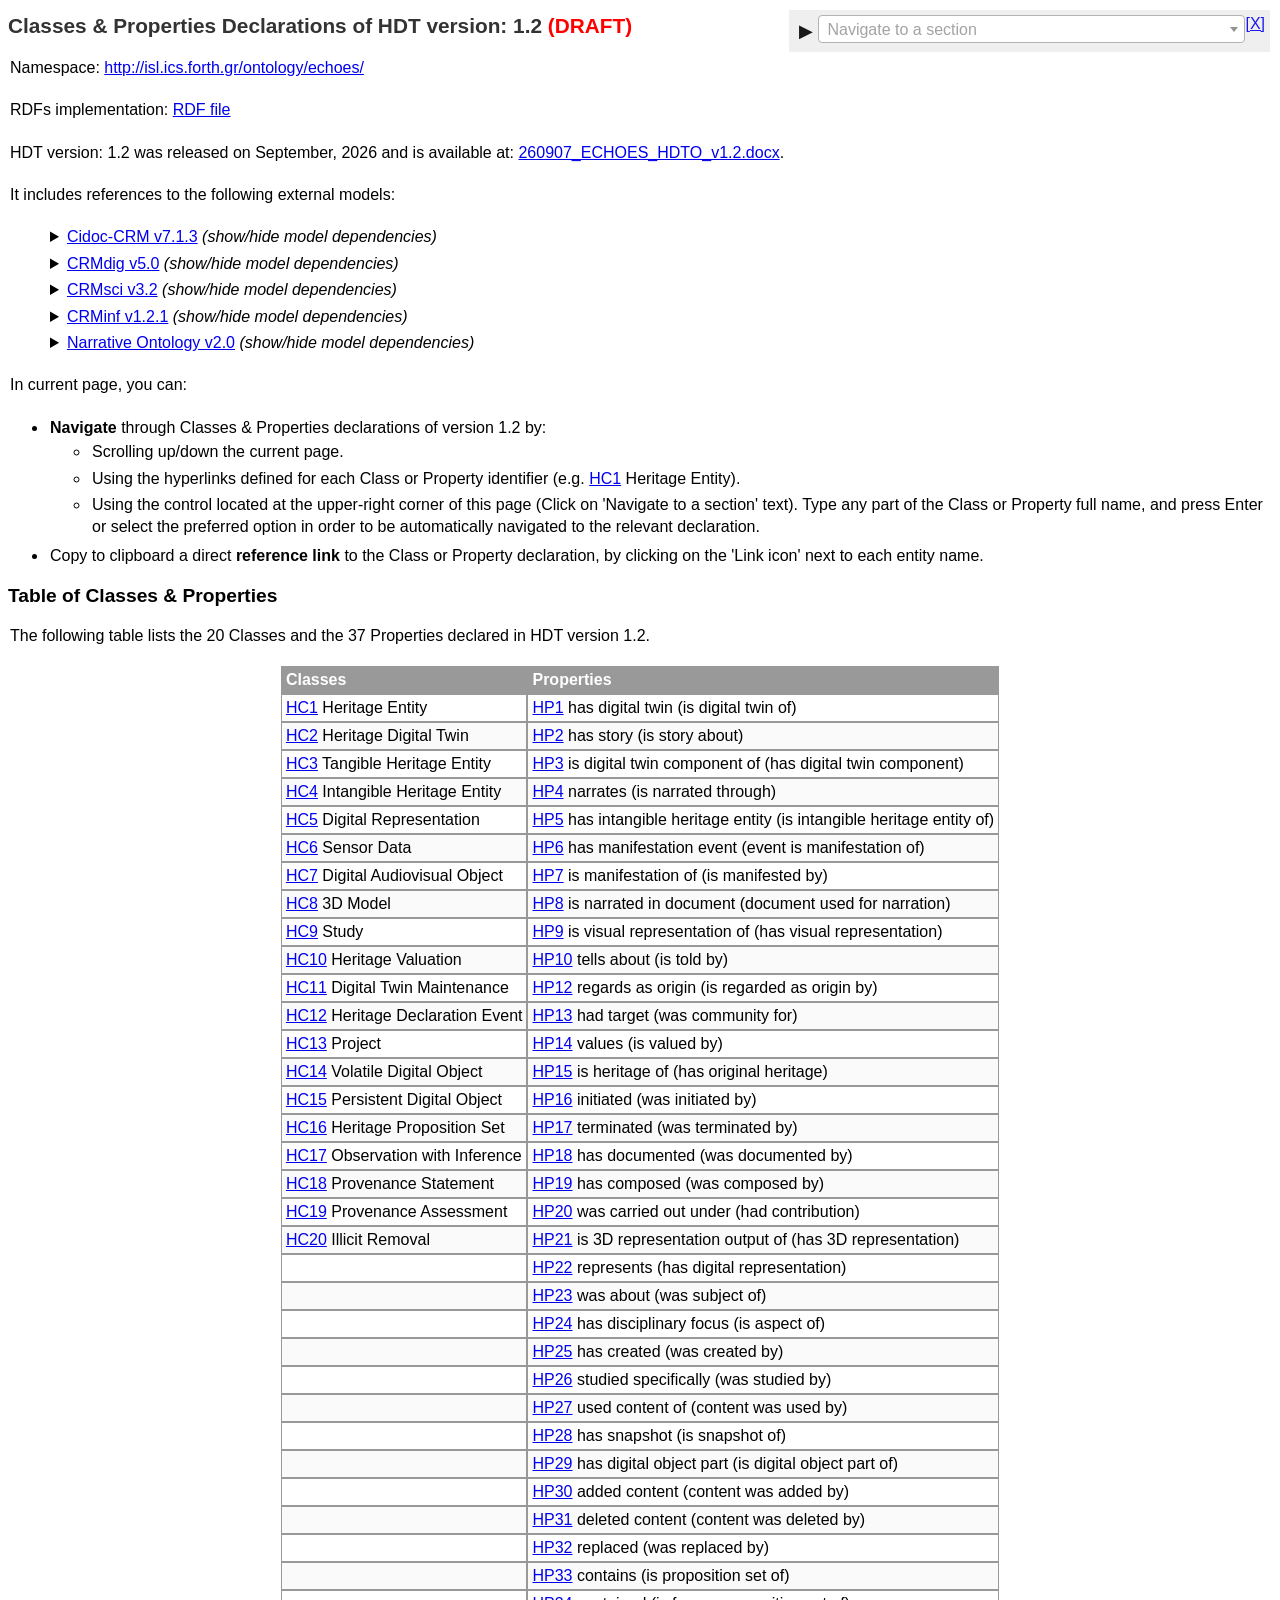
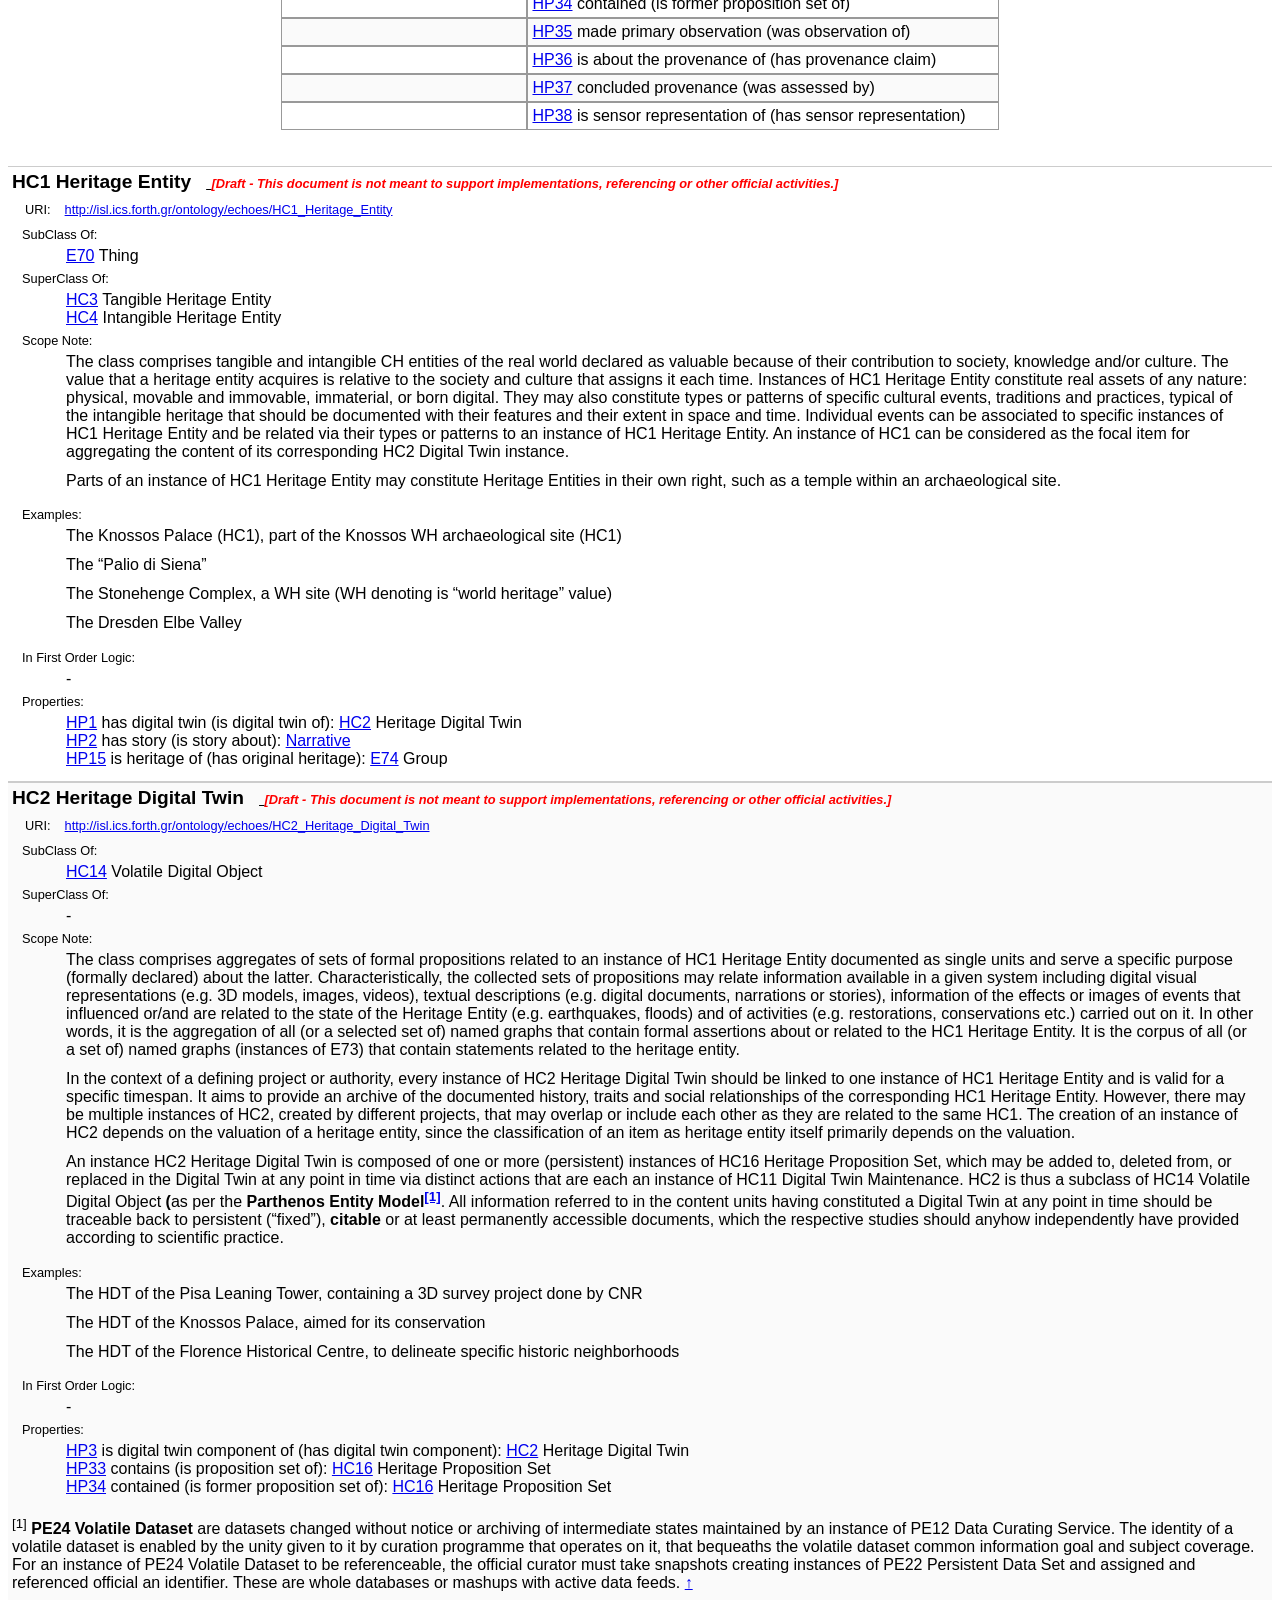
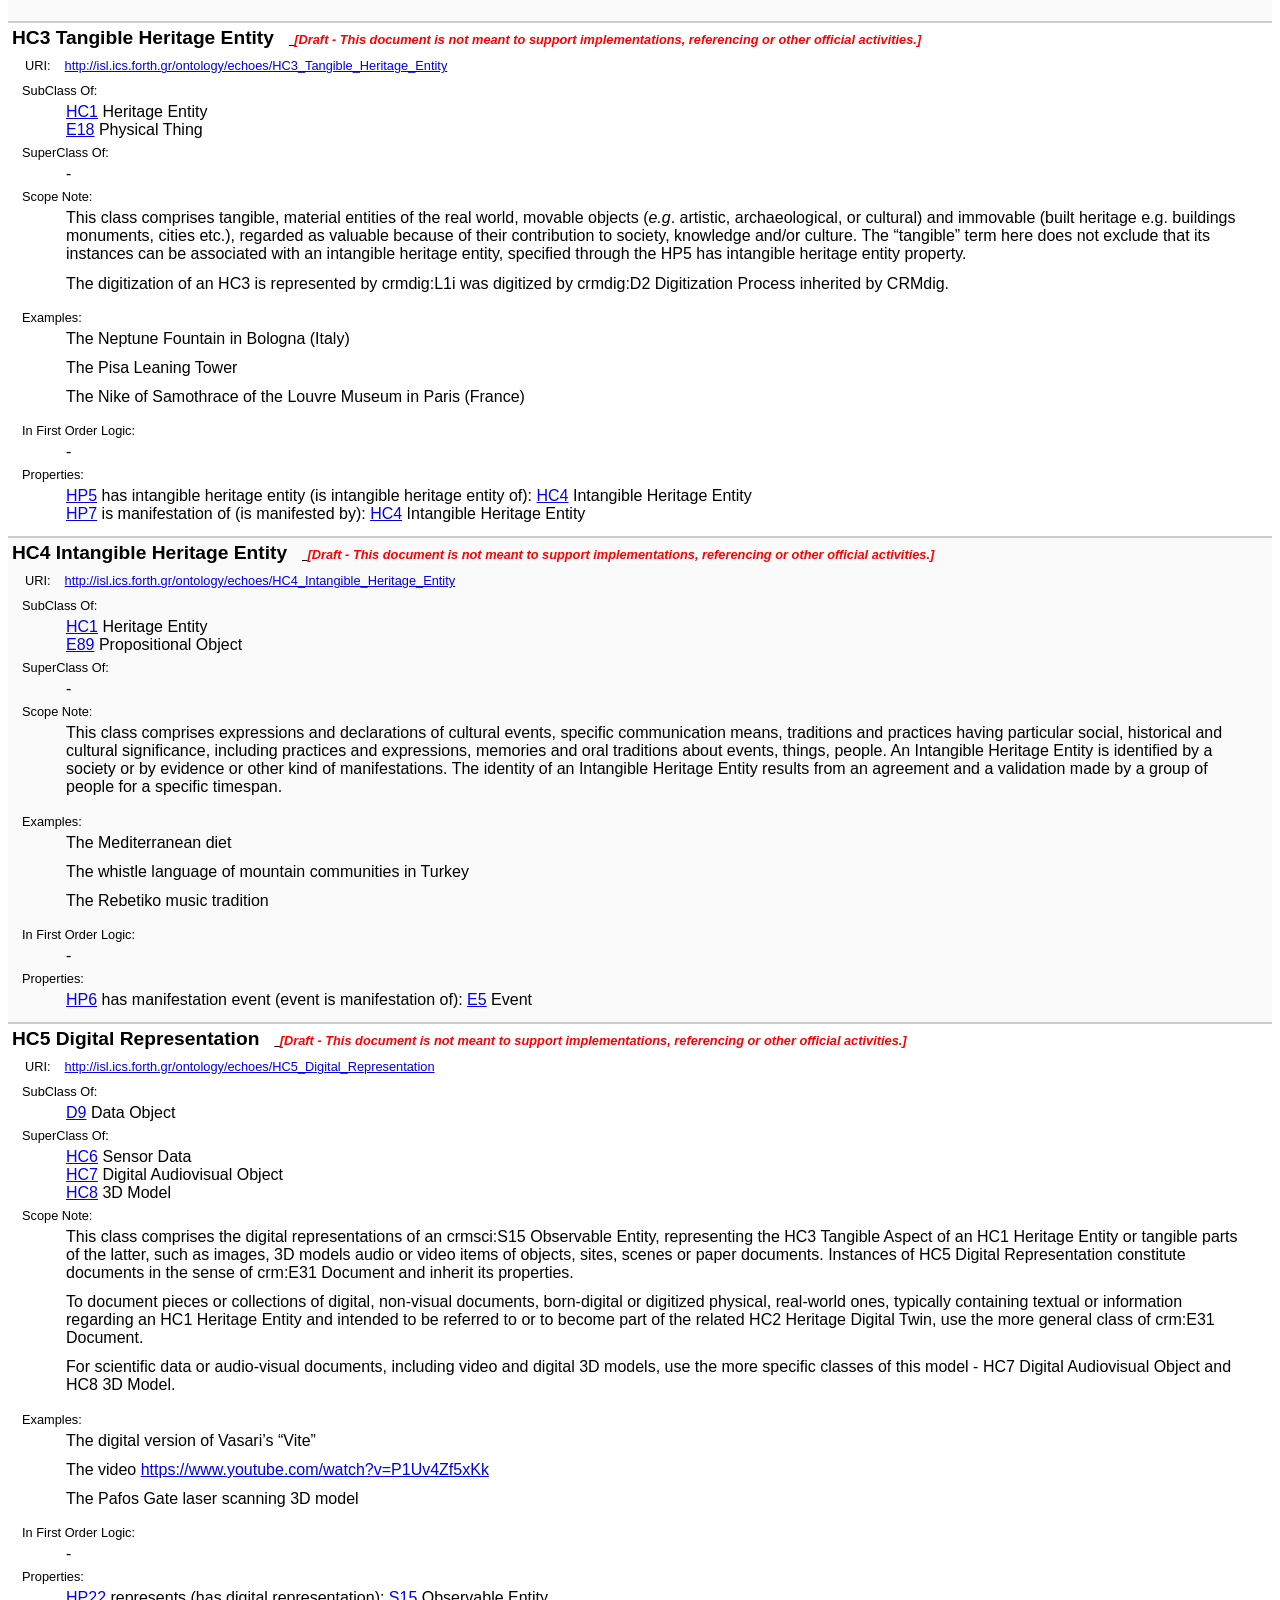
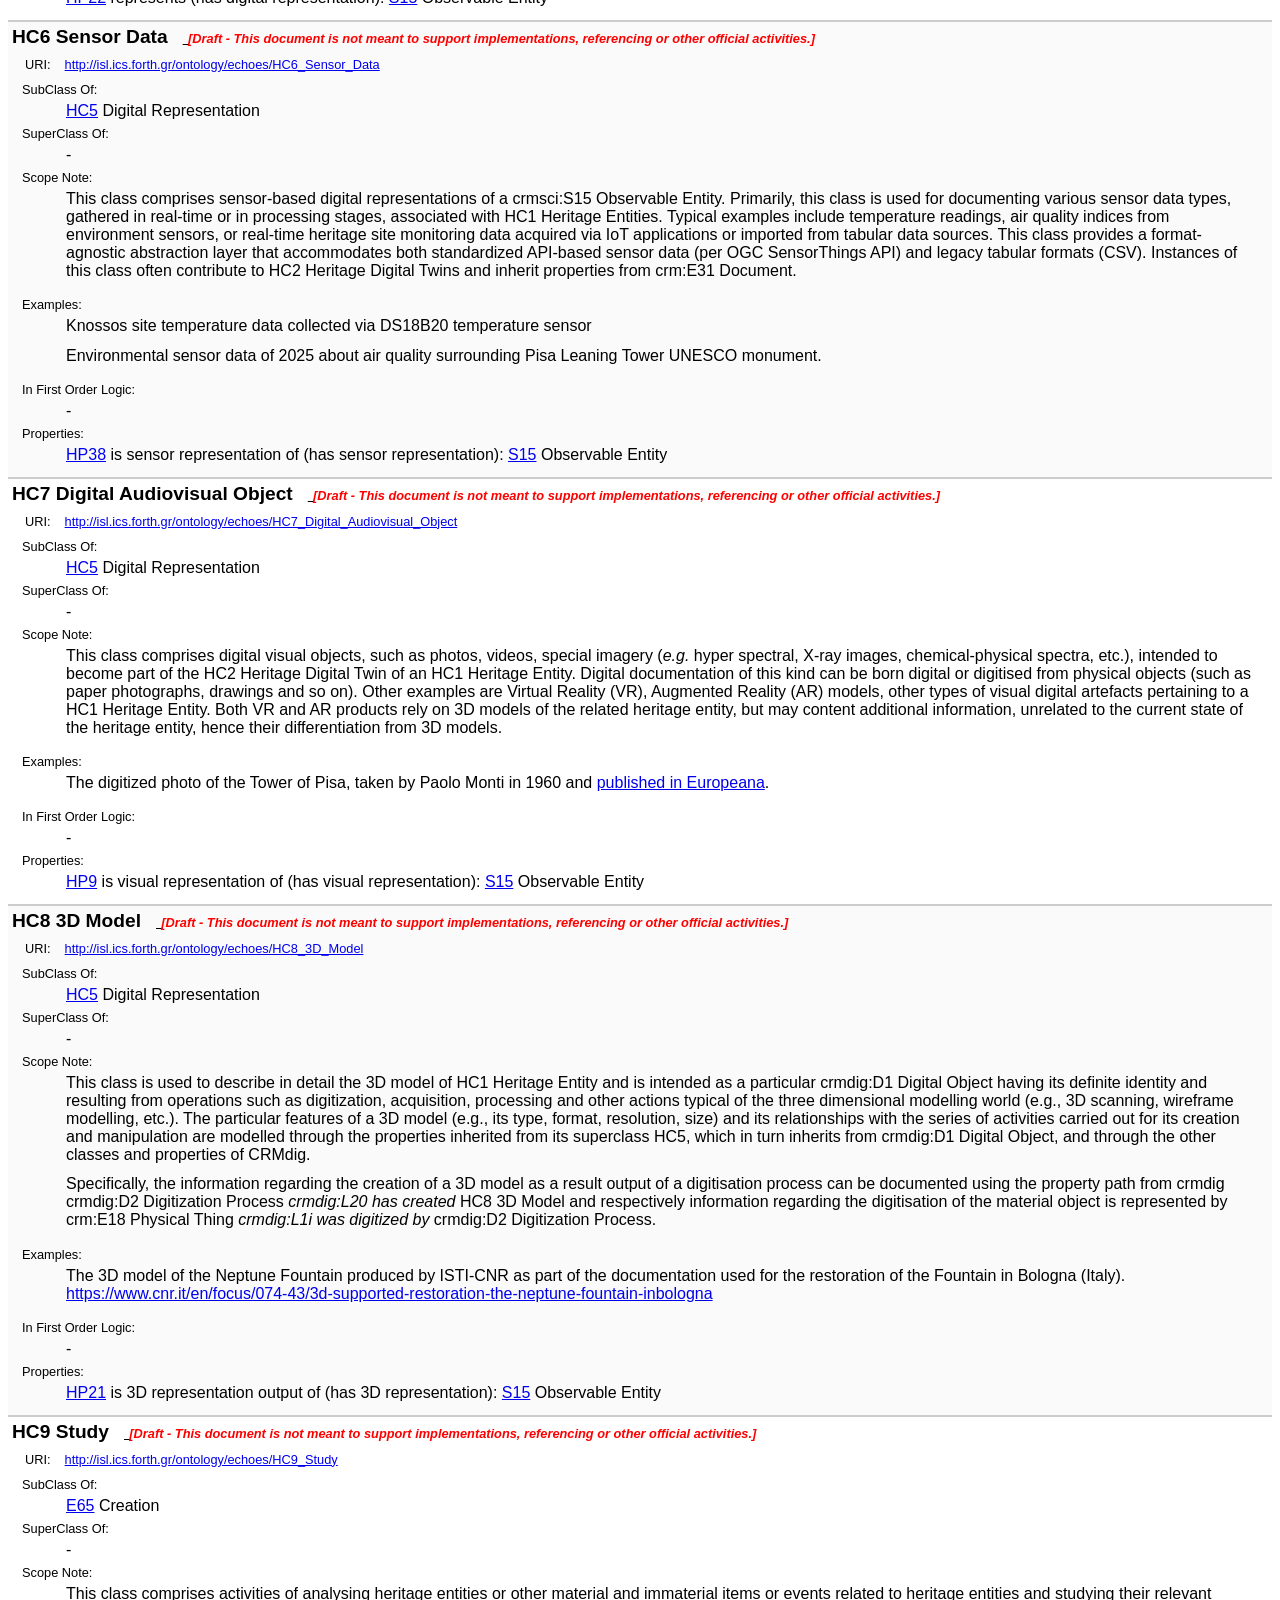
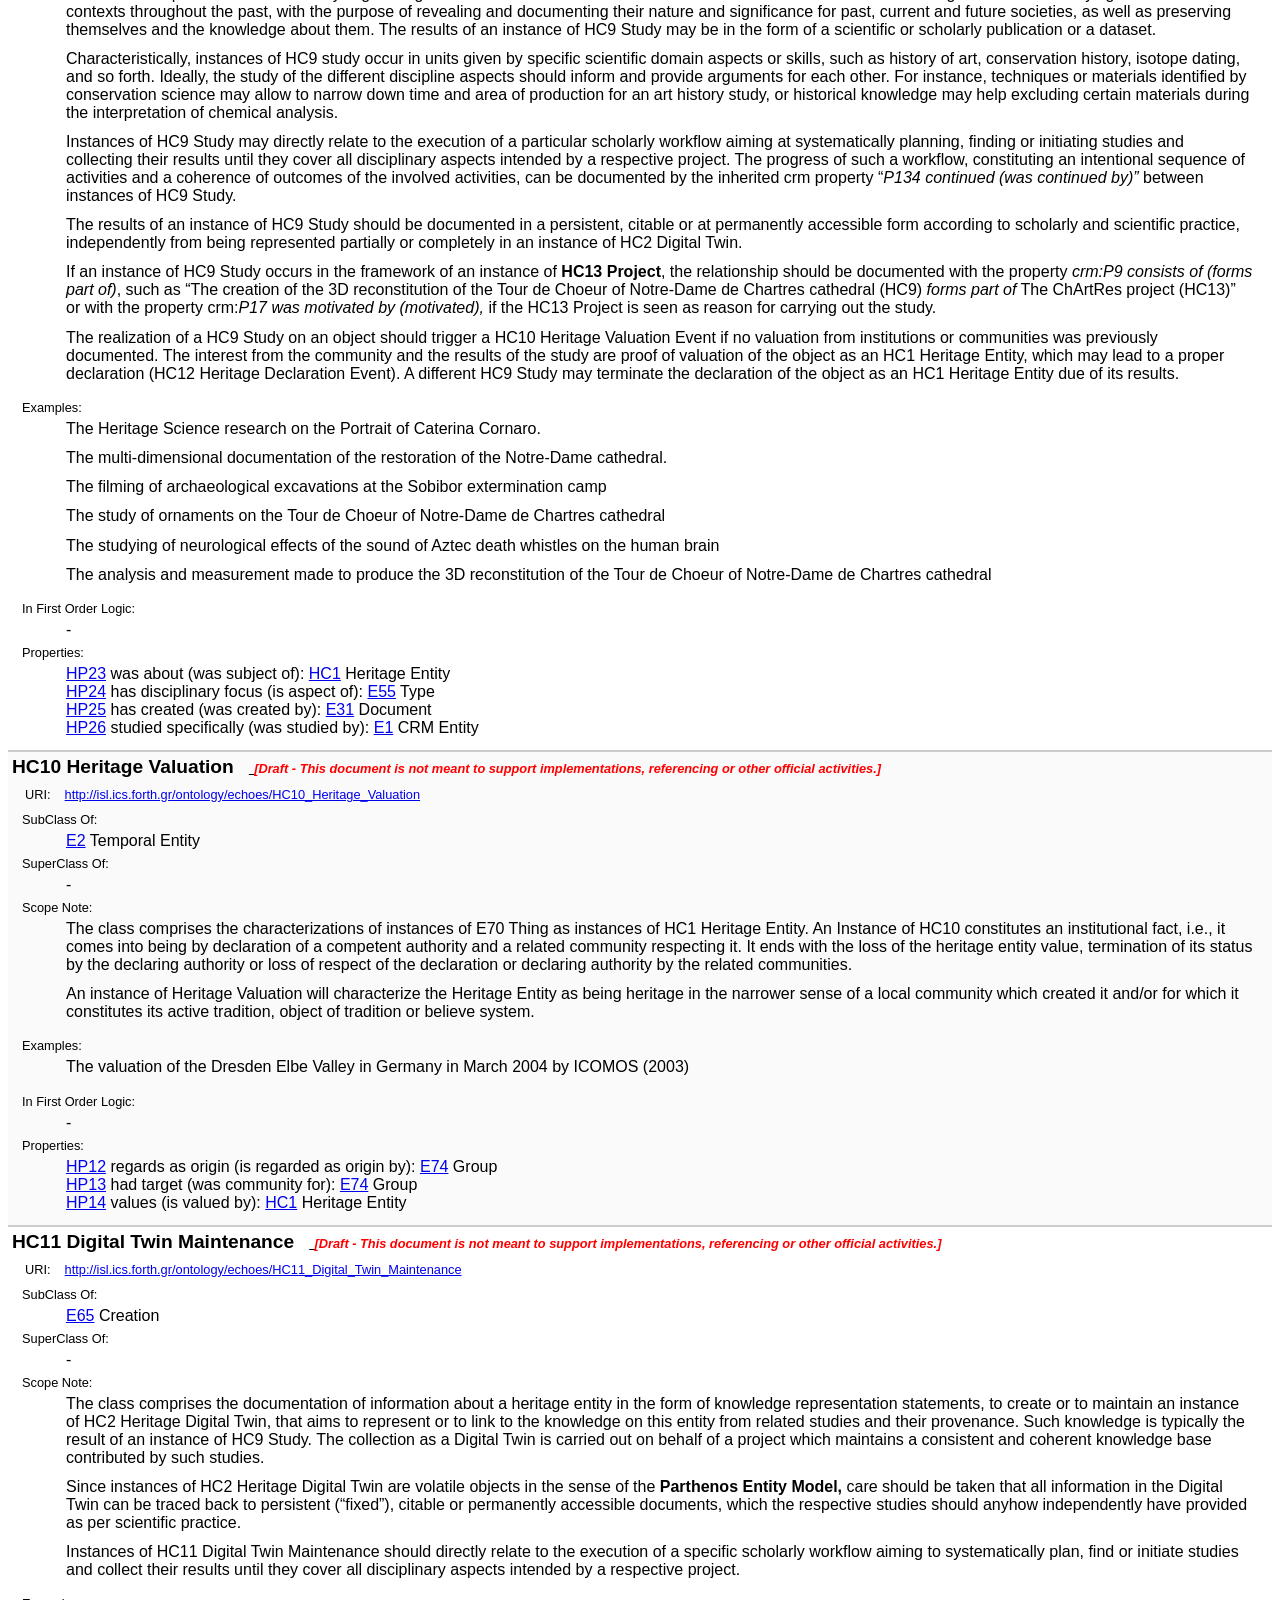
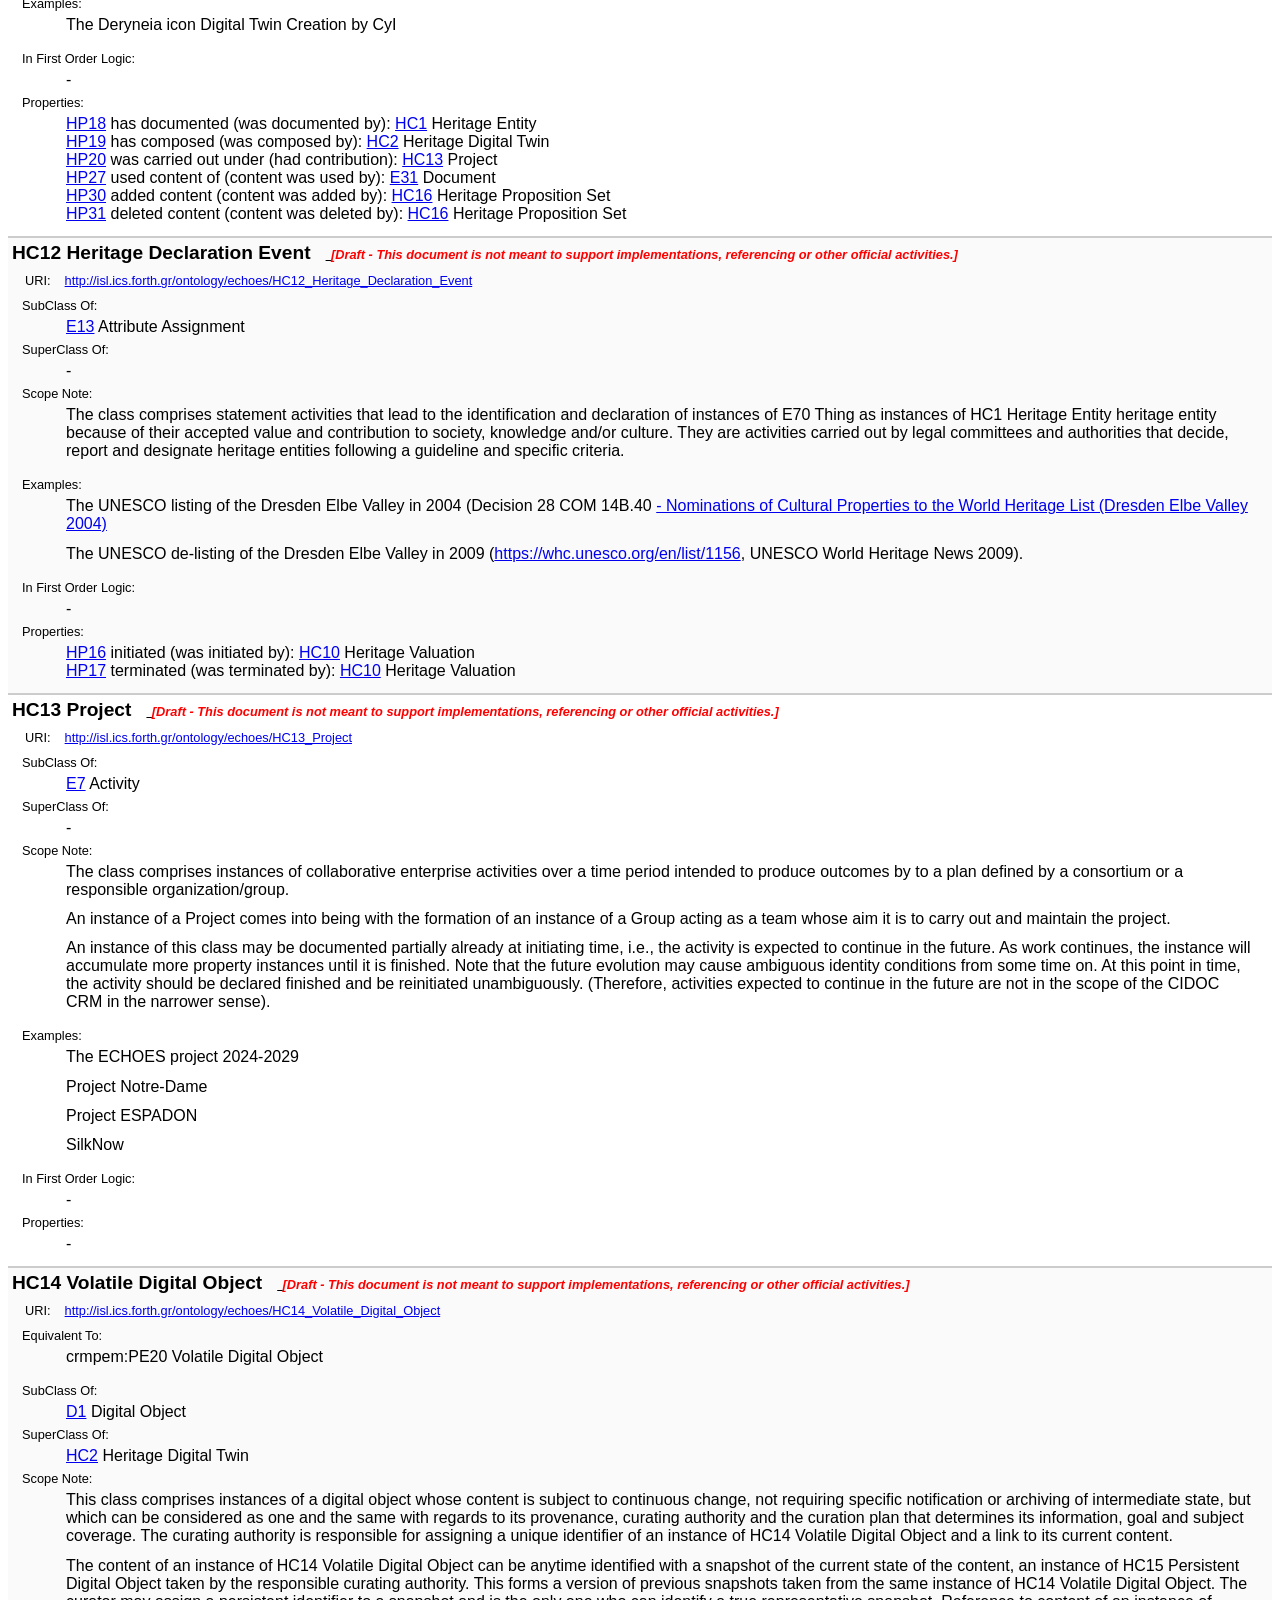
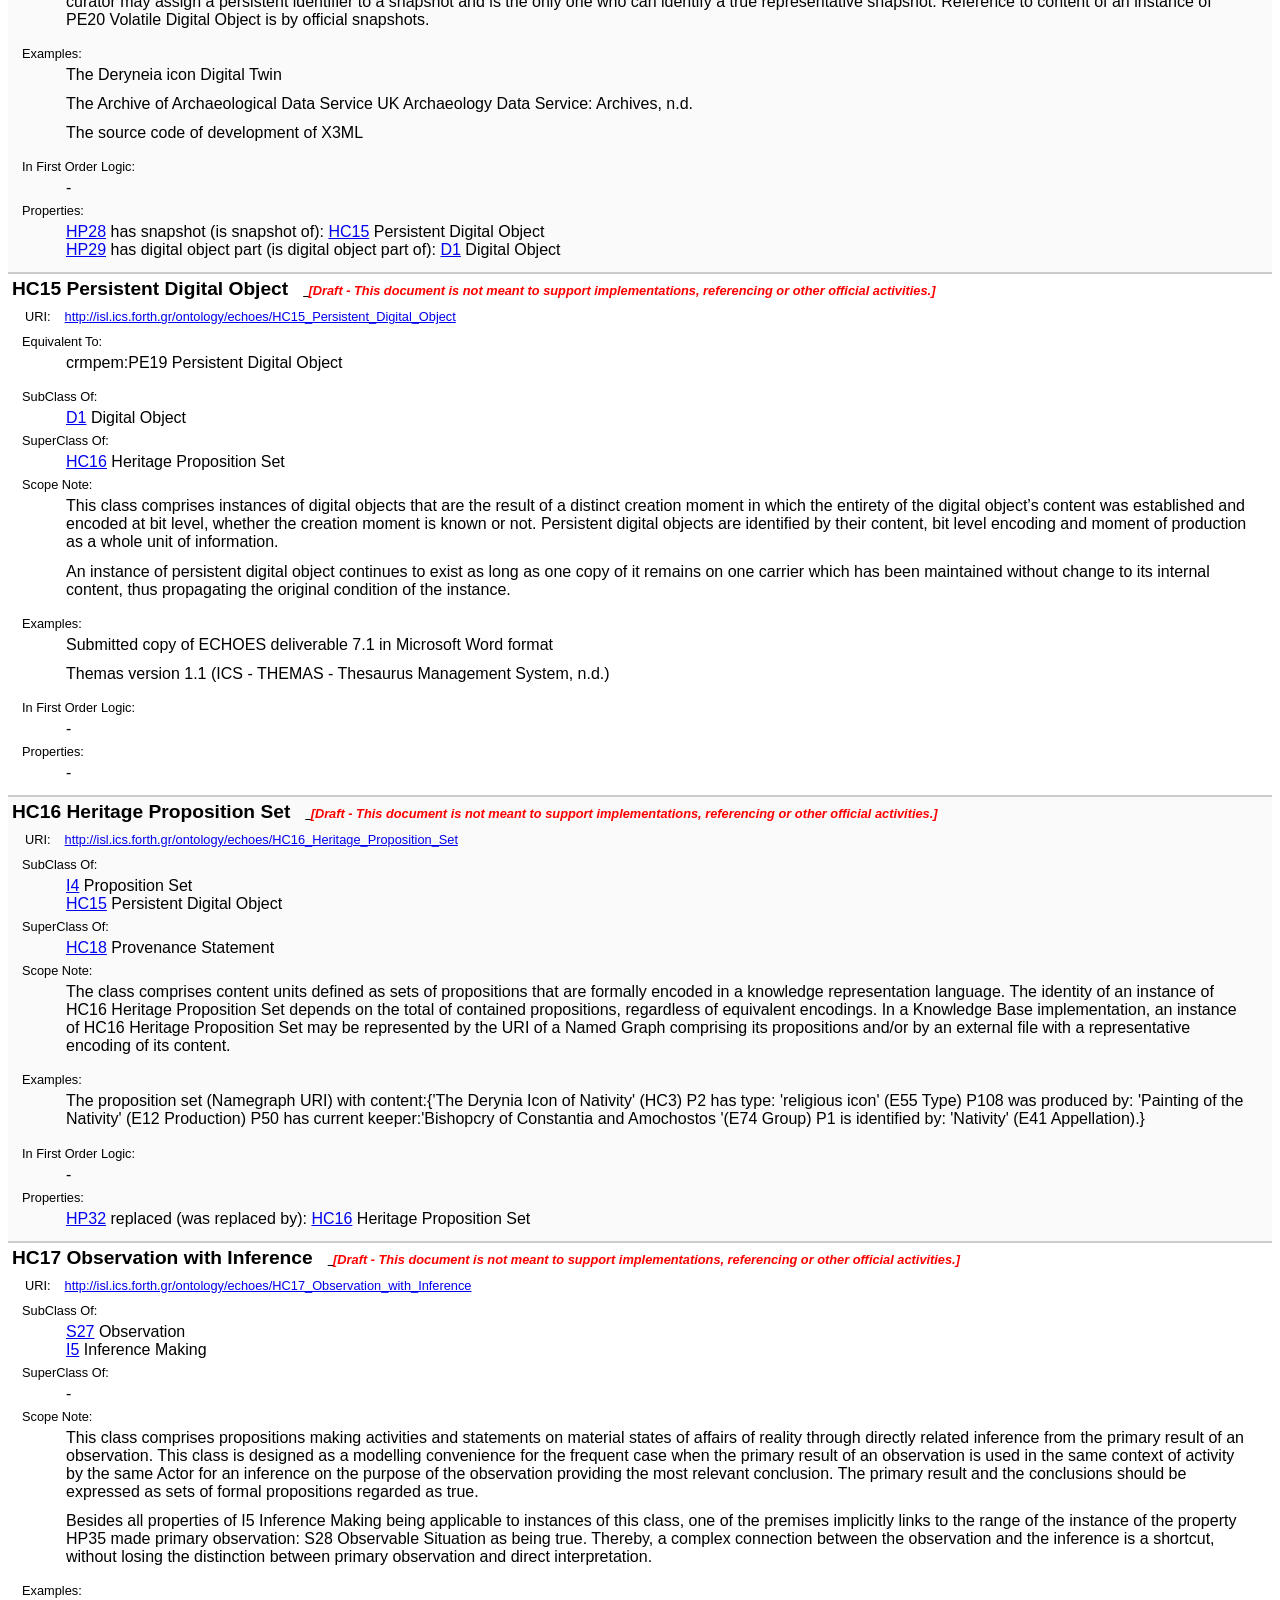
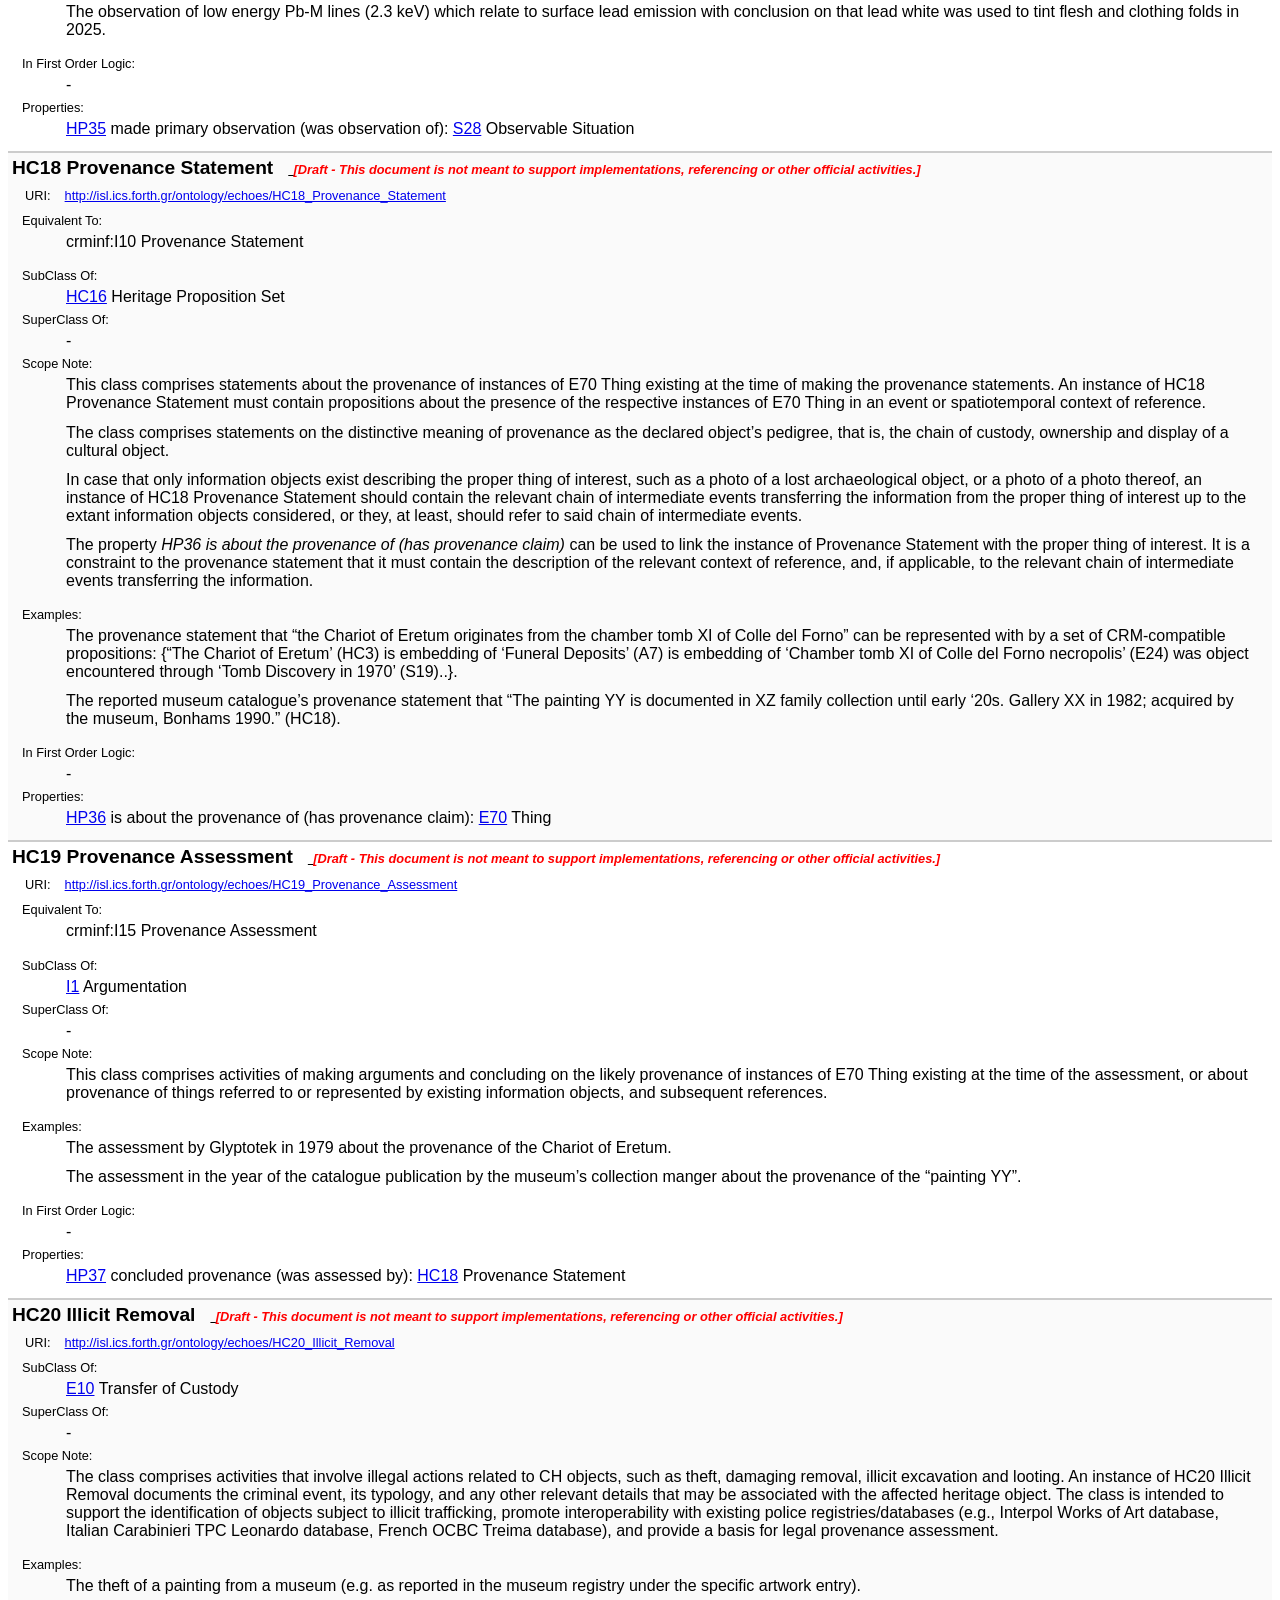
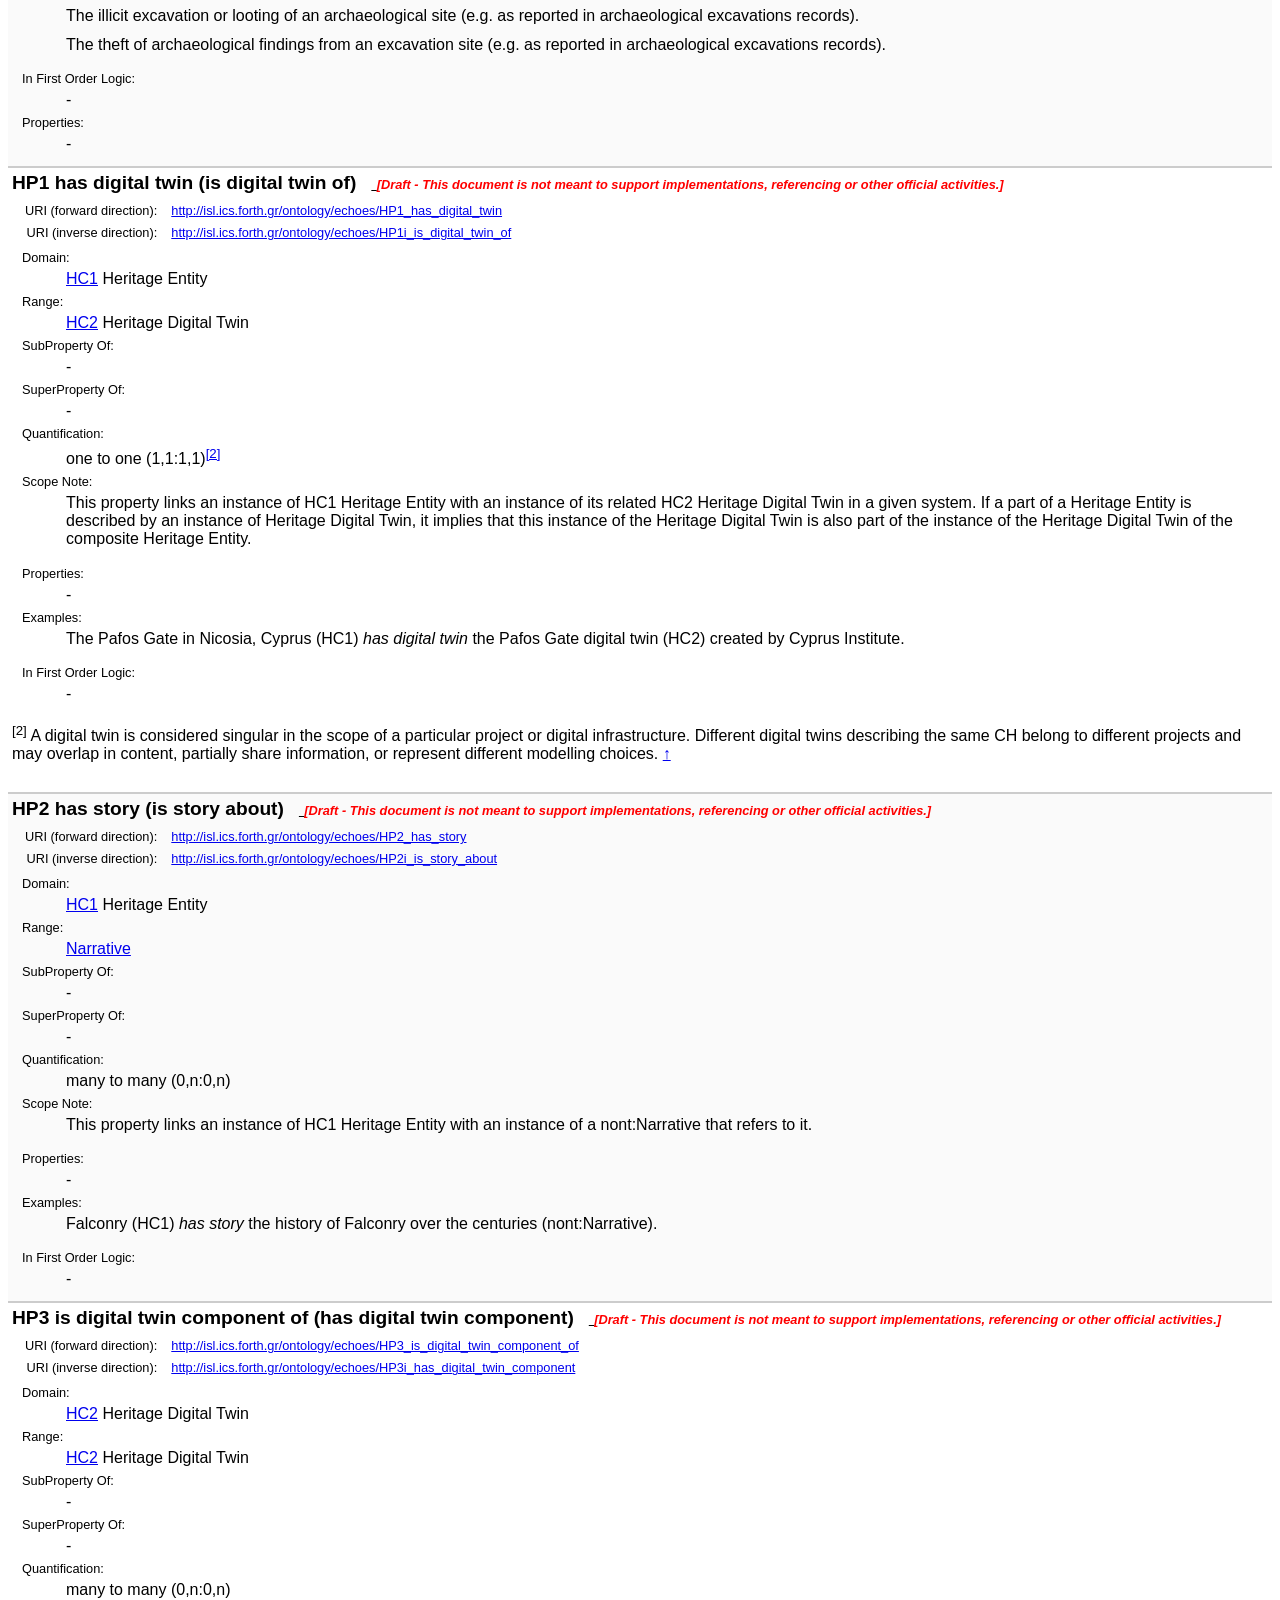
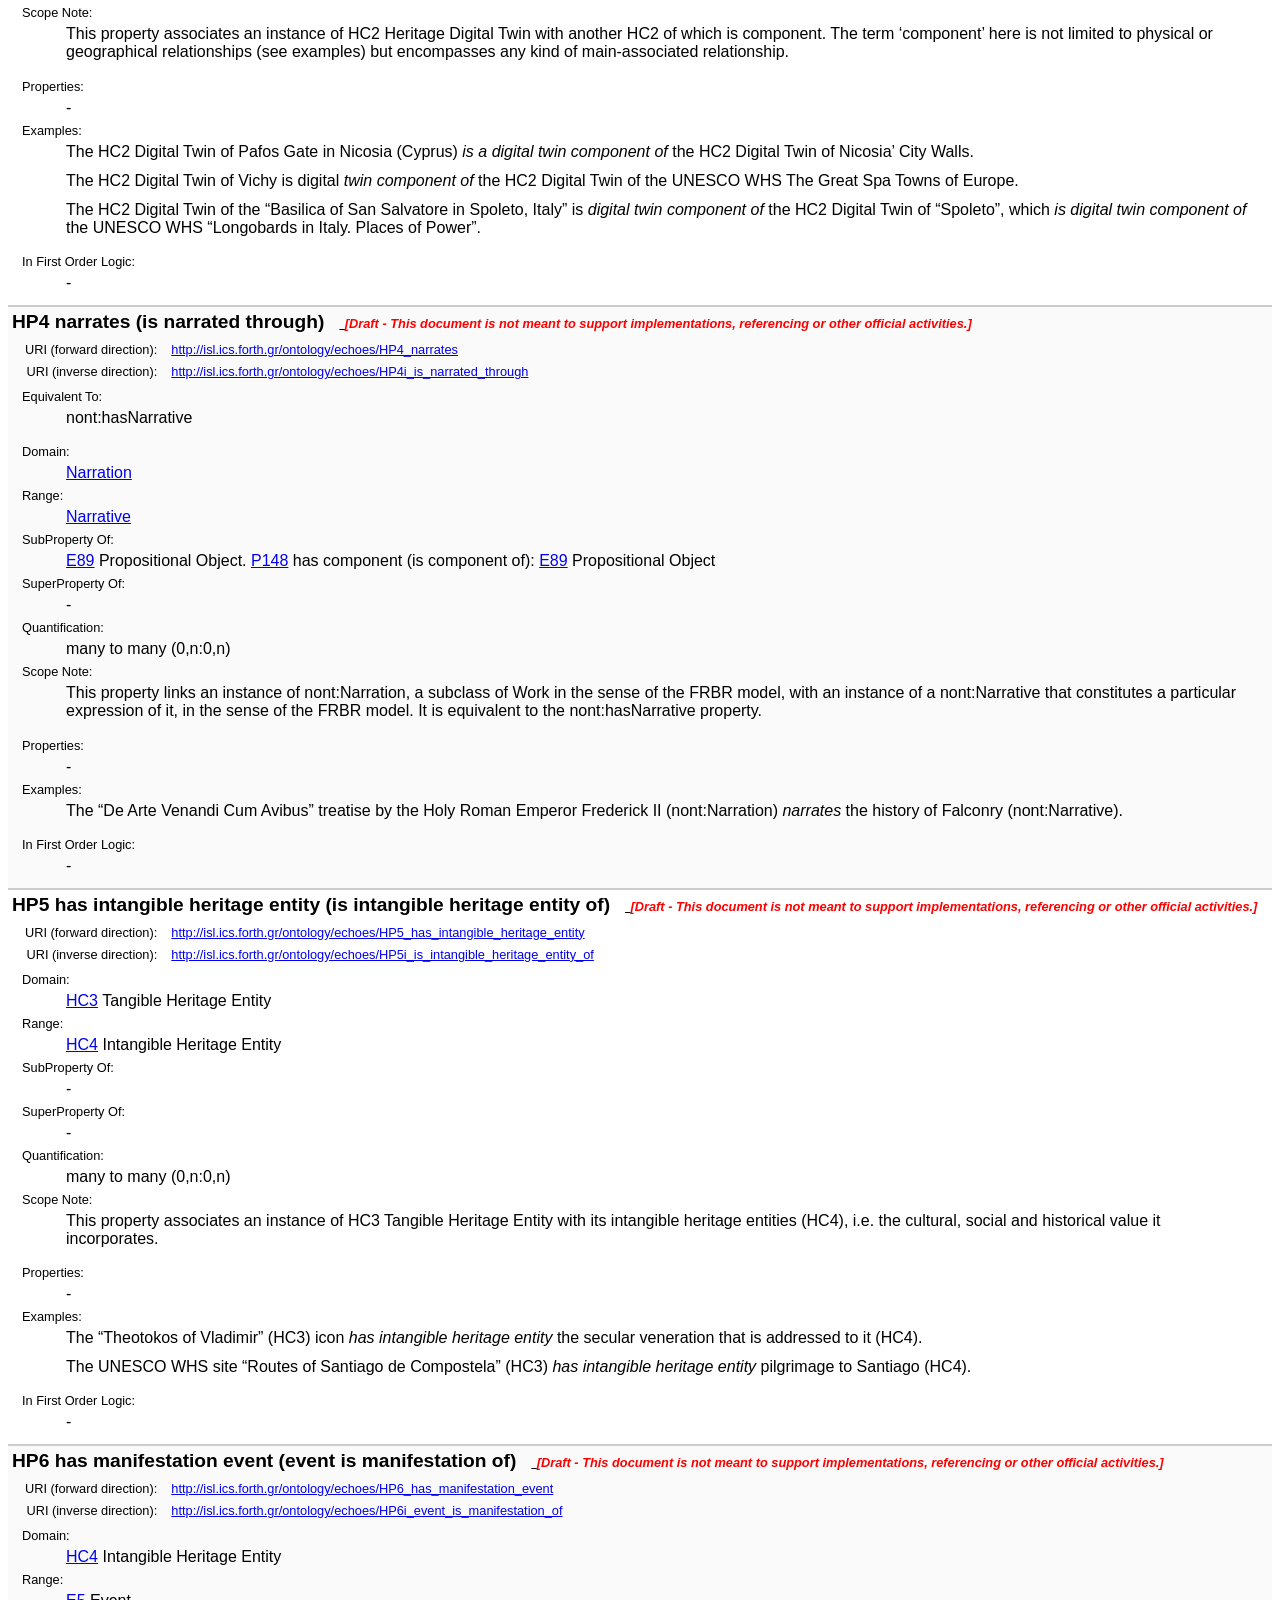
<file: html/HDT_v1.2.html>
<!DOCTYPE html>
<html>

<head>
  <meta charset="utf-8" />
  <meta name="viewport" content="initial-scale=1.0, maximum-scale=1.0, width=device-width, user-scalable=no" />
  <title>Classes &amp; Properties Declarations of HDT version: 1.2 (DRAFT)</title>

  <link href="./common/select2/4.1.0-rc0/select2.min.css?v=20260908" rel="stylesheet" />



  <script src="./common/fontawesome/d933bfdcd9.js?v=20260908"></script>
  <script src="./common/jquery/3.6.0/jquery-3.6.0.min.js?v=20260908"></script>
  <script src="./common/select2/4.1.0-rc0/select2.min.js?v=20260908"></script>
  <script src="./common/cytoscape/3.19.0/cytoscape.min.js?v=20260908"></script>
  <link href="./common/cidoc_styles.css?v=20260908" rel="stylesheet" />
  <script src="./common/cidoc_scripts.js?v=20260908"></script>

</head>

<body class="draft-status">
  <!--
HDT XML/HTML representation.

Created by FORTH - ICS Tuesday, September 08, 2026
-->
  <div id="modalbackground" class="modal">
    <div id="graphcontainer">
      <div id="graphlegend"><a href="javascript:void(0)" onclick="closeModals();" style="float:right;">Close
          [x]</a><span class="legend">
          <ul>
            <li><strong>Click</strong> on a node to navigate in version
              1.2</li>
            <li><strong>Right Click</strong> on a node to close graph and navigate to its definition. Click <a
                id="goToCurrent" href="javascript:void(0)" onclick="closeModals();">here</a> for <span
                id="currentGraphNode"> </span></li>
            <li><strong>Drag</strong> nodes in order to rearrange
            </li>
            <li><strong>Zoom out/in</strong> using e.g. mouse wheel
            </li>
            <li>
              Press <strong>Escape</strong> key, tap on a non graph area, or click <a href="javascript:void(0)"
                onclick="closeModals();">here</a> to exit.
            </li>
          </ul>
        </span></div>
      <div id="graph"> </div>
    </div>
    <div id="propertiesContainer"> </div>
  </div>
  <div id="translationsDiv" class="expanded">
    <div class="expandIcon">▶</div><select id="selectEntity">
      <option value="" />
      <option value="tableOfClassesAndProperties"><a href="tableOfClassesAndProperties">Table of Classes &amp;
          Properties</a></option>
      <option value="HC1"><a href="#HC1">HC1 Heritage Entity</a></option>
      <option value="HC2"><a href="#HC2">HC2 Heritage Digital Twin</a></option>
      <option value="HC3"><a href="#HC3">HC3 Tangible Heritage Entity</a></option>
      <option value="HC4"><a href="#HC4">HC4 Intangible Heritage Entity</a></option>
      <option value="HC5"><a href="#HC5">HC5 Digital Representation</a></option>
      <option value="HC6"><a href="#HC6">HC6 Sensor Data</a></option>
      <option value="HC7"><a href="#HC7">HC7 Digital Audiovisual Object</a></option>
      <option value="HC8"><a href="#HC8">HC8 3D Model</a></option>
      <option value="HC9"><a href="#HC9">HC9 Study</a></option>
      <option value="HC10"><a href="#HC10">HC10 Heritage Valuation</a></option>
      <option value="HC11"><a href="#HC11">HC11 Digital Twin Maintenance</a></option>
      <option value="HC12"><a href="#HC12">HC12 Heritage Declaration Event</a></option>
      <option value="HC13"><a href="#HC13">HC13 Project</a></option>
      <option value="HC14"><a href="#HC14">HC14 Volatile Digital Object</a></option>
      <option value="HC15"><a href="#HC15">HC15 Persistent Digital Object</a></option>
      <option value="HC16"><a href="#HC16">HC16 Heritage Proposition Set</a></option>
      <option value="HC17"><a href="#HC17">HC17 Observation with Inference</a></option>
      <option value="HC18"><a href="#HC18">HC18 Provenance Statement</a></option>
      <option value="HC19"><a href="#HC19">HC19 Provenance Assessment</a></option>
      <option value="HC20"><a href="#HC20">HC20 Illicit Removal</a></option>
      <option value="HP1"><a href="#HP1">HP1 has digital twin (is digital twin of)</a></option>
      <option value="HP2"><a href="#HP2">HP2 has story (is story about)</a></option>
      <option value="HP3"><a href="#HP3">HP3 is digital twin component of (has digital twin component)</a></option>
      <option value="HP4"><a href="#HP4">HP4 narrates (is narrated through)</a></option>
      <option value="HP5"><a href="#HP5">HP5 has intangible heritage entity (is intangible heritage entity of)</a>
      </option>
      <option value="HP6"><a href="#HP6">HP6 has manifestation event (event is manifestation of)</a></option>
      <option value="HP7"><a href="#HP7">HP7 is manifestation of (is manifested by)</a></option>
      <option value="HP8"><a href="#HP8">HP8 is narrated in document (document used for narration)</a></option>
      <option value="HP9"><a href="#HP9">HP9 is visual representation of (has visual representation)</a></option>
      <option value="HP10"><a href="#HP10">HP10 tells about (is told by)</a></option>
      <option value="HP12"><a href="#HP12">HP12 regards as origin (is regarded as origin by)</a></option>
      <option value="HP13"><a href="#HP13">HP13 had target (was community for)</a></option>
      <option value="HP14"><a href="#HP14">HP14 values (is valued by)</a></option>
      <option value="HP15"><a href="#HP15">HP15 is heritage of (has original heritage)</a></option>
      <option value="HP16"><a href="#HP16">HP16 initiated (was initiated by)</a></option>
      <option value="HP17"><a href="#HP17">HP17 terminated (was terminated by)</a></option>
      <option value="HP18"><a href="#HP18">HP18 has documented (was documented by)</a></option>
      <option value="HP19"><a href="#HP19">HP19 has composed (was composed by)</a></option>
      <option value="HP20"><a href="#HP20">HP20 was carried out under (had contribution)</a></option>
      <option value="HP21"><a href="#HP21">HP21 is 3D representation output of (has 3D representation)</a></option>
      <option value="HP22"><a href="#HP22">HP22 represents (has digital representation)</a></option>
      <option value="HP23"><a href="#HP23">HP23 was about (was subject of)</a></option>
      <option value="HP24"><a href="#HP24">HP24 has disciplinary focus (is aspect of)</a></option>
      <option value="HP25"><a href="#HP25">HP25 has created (was created by)</a></option>
      <option value="HP26"><a href="#HP26">HP26 studied specifically (was studied by)</a></option>
      <option value="HP27"><a href="#HP27">HP27 used content of (content was used by)</a></option>
      <option value="HP28"><a href="#HP28">HP28 has snapshot (is snapshot of)</a></option>
      <option value="HP29"><a href="#HP29">HP29 has digital object part (is digital object part of)</a></option>
      <option value="HP30"><a href="#HP30">HP30 added content (content was added by)</a></option>
      <option value="HP31"><a href="#HP31">HP31 deleted content (content was deleted by)</a></option>
      <option value="HP32"><a href="#HP32">HP32 replaced (was replaced by)</a></option>
      <option value="HP33"><a href="#HP33">HP33 contains (is proposition set of)</a></option>
      <option value="HP34"><a href="#HP34">HP34 contained (is former proposition set of)</a></option>
      <option value="HP35"><a href="#HP35">HP35 made primary observation (was observation of)</a></option>
      <option value="HP36"><a href="#HP36">HP36 is about the provenance of (has provenance claim)</a></option>
      <option value="HP37"><a href="#HP37">HP37 concluded provenance (was assessed by)</a></option>
      <option value="HP38"><a href="#HP38">HP38 is sensor representation of (has sensor representation)</a></option>
    </select><a id="closeSelectionBox" href="javascript:void(0)"
      title="Hide this navigation control - in order to make visible again refresh current page"
      onclick="hideNavigationControl();">[X]</a>
  </div>
  <h1>Classes &amp; Properties Declarations of HDT version: <span id="currentVersion">1.2</span><span class="error">
      (DRAFT)</span></h1>
  <p class="pageIntro">Namespace: <a
      href="http://isl.ics.forth.gr/ontology/echoes/">http://isl.ics.forth.gr/ontology/echoes/</a></p>
  <p class="pageIntro">RDFs implementation: <a href="../rdfs/HDT_v1.2.rdf">
      RDF file
    </a></p>
  <p class="pageIntro">HDT version: 1.2 was released on September, 2026 and is available at: <a
      href="../documents/ontology/260907_ECHOES_HDTO_v1.2.docx">260907_ECHOES_HDTO_v1.2.docx</a>.</p>
  <p class="pageIntro">It includes references to the following external models:
  <ul class="pageIntro" style="list-style-type: none;">
    <li>
      <details>
        <summary><a href="http://www.cidoc-crm.org/cidoc-crm/">Cidoc-CRM v7.1.3</a><em> (show/hide model
            dependencies)</em></summary>
        <ul>
          <li><a href="http://www.cidoc-crm.org/cidoc-crm/E1_CRM_Entity">E1 CRM Entity</a></li>
          <li><a href="http://www.cidoc-crm.org/cidoc-crm/E2_Temporal_Entity">E2 Temporal Entity</a></li>
          <li><a href="http://www.cidoc-crm.org/cidoc-crm/E4_Period">E4 Period</a></li>
          <li><a href="http://www.cidoc-crm.org/cidoc-crm/E5_Event">E5 Event</a></li>
          <li><a href="http://www.cidoc-crm.org/cidoc-crm/E7_Activity">E7 Activity</a></li>
          <li><a href="http://www.cidoc-crm.org/cidoc-crm/E10_Transfer_of_Custody">E10 Transfer of Custody</a></li>
          <li><a href="http://www.cidoc-crm.org/cidoc-crm/E13_Attribute_Assignment">E13 Attribute Assignment</a></li>
          <li><a href="http://www.cidoc-crm.org/cidoc-crm/E18_Physical_Thing">E18 Physical Thing</a></li>
          <li><a href="http://www.cidoc-crm.org/cidoc-crm/E28_Conceptual_Object">E28 Conceptual Object</a></li>
          <li><a href="http://www.cidoc-crm.org/cidoc-crm/E31_Document">E31 Document</a></li>
          <li><a href="http://www.cidoc-crm.org/cidoc-crm/E55_Type">E55 Type</a></li>
          <li><a href="http://www.cidoc-crm.org/cidoc-crm/E65_Creation">E65 Creation</a></li>
          <li><a href="http://www.cidoc-crm.org/cidoc-crm/E70_Thing">E70 Thing</a></li>
          <li><a href="http://www.cidoc-crm.org/cidoc-crm/E74_Group">E74 Group</a></li>
          <li><a href="http://www.cidoc-crm.org/cidoc-crm/E89_Propositional_Object">E89 Propositional Object</a></li>
          <li><a href="http://www.cidoc-crm.org/cidoc-crm/E90_Symbolic_Object">E90 Symbolic Object</a></li>
          <li><a href="http://www.cidoc-crm.org/cidoc-crm/P2_has_type">P2 has type (is type of)</a></li>
          <li><a href="http://www.cidoc-crm.org/cidoc-crm/P9i_forms_part_of">P9i forms part of (consists of)</a></li>
          <li><a href="http://www.cidoc-crm.org/cidoc-crm/P16_used_specific_object">P16 used specific object (was used
              for)</a></li>
          <li><a href="http://www.cidoc-crm.org/cidoc-crm/P70_documents">P70 documents (is documented in)</a></li>
          <li><a href="http://www.cidoc-crm.org/cidoc-crm/P94_has_created">P94 has created (was created by)</a></li>
          <li><a href="http://www.cidoc-crm.org/cidoc-crm/P106_is_composed_of">P106 is composed of (forms part of)</a>
          </li>
          <li><a href="http://www.cidoc-crm.org/cidoc-crm/P129_is_about">P129 is about (is subject of)</a></li>
          <li><a href="http://www.cidoc-crm.org/cidoc-crm/P130_shows_features_of">P130 shows features of (features are
              also found on)</a></li>
          <li><a href="http://www.cidoc-crm.org/cidoc-crm/P148_has_component">P148 has component (is component of)</a>
          </li>
        </ul>
      </details>
    </li>
    <li>
      <details>
        <summary><a href="http://www.cidoc-crm.org/extensions/crmdig/">CRMdig v5.0</a><em> (show/hide model
            dependencies)</em></summary>
        <ul>
          <li><a href="http://www.cidoc-crm.org/extensions/crmdig/D1_Digital_Object">D1 Digital Object</a></li>
          <li><a href="http://www.cidoc-crm.org/extensions/crmdig/D9_Data_Object">D9 Data Object</a></li>
        </ul>
      </details>
    </li>
    <li>
      <details>
        <summary><a href="http://www.cidoc-crm.org/extensions/crmsci/">CRMsci v3.2</a><em> (show/hide model
            dependencies)</em></summary>
        <ul>
          <li><a href="http://www.cidoc-crm.org/extensions/crmsci/O36_expressed_the_observed_as">O36 expressed the
              observed as (was the expression of)</a></li>
          <li><a href="http://www.cidoc-crm.org/extensions/crmsci/S15_Observable_Entity">S15 Observable Entity</a></li>
          <li><a href="http://www.cidoc-crm.org/extensions/crmsci/S27_Observation">S27 Observation</a></li>
          <li><a href="http://www.cidoc-crm.org/extensions/crmsci/S28_Observable_Situation">S28 Observable Situation</a>
          </li>
        </ul>
      </details>
    </li>
    <li>
      <details>
        <summary><a href="http://www.cidoc-crm.org/extensions/crminf/">CRMinf v1.2.1</a><em> (show/hide model
            dependencies)</em></summary>
        <ul>
          <li><a href="http://www.cidoc-crm.org/extensions/crminf/I1_Argumentation">I1 Argumentation</a></li>
          <li><a href="http://www.cidoc-crm.org/extensions/crminf/I4_Proposition_Set">I4 Proposition Set</a></li>
          <li><a href="http://www.cidoc-crm.org/extensions/crminf/I5_Inference_Making">I5 Inference Making</a></li>
        </ul>
      </details>
    </li>
    <li>
      <details>
        <summary><a href="https://dlnarratives.eu/ontology#">Narrative Ontology v2.0</a><em> (show/hide model
            dependencies)</em></summary>
        <ul>
          <li><a href="https://dlnarratives.eu/ontology#Narrative">Narrative</a></li>
          <li><a href="https://dlnarratives.eu/ontology#Narration">Narration</a></li>
        </ul>
      </details>
    </li>
  </ul>
  </p>
  <p class="pageIntro">In current page, you can:</p>
  <ul class="pageIntro">
    <li><strong>Navigate</strong> through Classes &amp; Properties declarations of version 1.2 by:
      <ul>
        <li>Scrolling up/down the current page.</li>
        <li>Using the hyperlinks defined for each Class or Property identifier (e.g. <span><a href="#HC1">HC1</a>
            Heritage Entity</span>).</li>
        <li>Using the control located at the upper-right corner of this page (Click on 'Navigate to a section' text).
          Type any part of the Class or Property full name, and press Enter or select the preferred option in order to
          be automatically navigated to the relevant declaration.</li>
      </ul>
    </li>
    <li>
      Copy to clipboard a direct <strong>reference link</strong> to the Class or Property declaration, by clicking on
      the 'Link icon' <i class="fas fa-link"> </i> next to each entity name.
    </li>
  </ul><span class="tableReference" id="tableOfClassesAndProperties">Table of Classes &amp; Properties<a
      href="javascript:void(0)" class="refLink" id="refIdLinkFortableOfClassesAndProperties"
      title="Copy reference link to clipboard" onclick="copyToClipboard('tableOfClassesAndProperties');"><i
        class="fas fa-link"> </i>
      <div class="referenceUriTooltip" id="refIdTooltipLinkFortableOfClassesAndProperties">
        <div id="refIdTooltipTxtFortableOfClassesAndProperties" style="margin:5px;"> </div>
      </div>
    </a></span>
  <p class="pageIntro">The following table lists the 20 Classes and the 37 Properties declared in HDT version 1.2.</p>
  <table class="entitiesTable">
    <thead>
      <tr>
        <th>Classes</th>
        <th>Properties</th>
      </tr>
    </thead>
    <tbody>
      <tr>
        <td><span><a href="#HC1">HC1</a> Heritage Entity</span></td>
        <td><a href="#HP1">HP1</a> has digital twin (is digital twin of)</td>
      </tr>
      <tr>
        <td><span><a href="#HC2">HC2</a> Heritage Digital Twin</span></td>
        <td><a href="#HP2">HP2</a> has story (is story about)</td>
      </tr>
      <tr>
        <td><span><a href="#HC3">HC3</a> Tangible Heritage Entity</span></td>
        <td><a href="#HP3">HP3</a> is digital twin component of (has digital twin component)</td>
      </tr>
      <tr>
        <td><span><a href="#HC4">HC4</a> Intangible Heritage Entity</span></td>
        <td><a href="#HP4">HP4</a> narrates (is narrated through)</td>
      </tr>
      <tr>
        <td><span><a href="#HC5">HC5</a> Digital Representation</span></td>
        <td><a href="#HP5">HP5</a> has intangible heritage entity (is intangible heritage entity of)</td>
      </tr>
      <tr>
        <td><span><a href="#HC6">HC6</a> Sensor Data</span></td>
        <td><a href="#HP6">HP6</a> has manifestation event (event is manifestation of)</td>
      </tr>
      <tr>
        <td><span><a href="#HC7">HC7</a> Digital Audiovisual Object</span></td>
        <td><a href="#HP7">HP7</a> is manifestation of (is manifested by)</td>
      </tr>
      <tr>
        <td><span><a href="#HC8">HC8</a> 3D Model</span></td>
        <td><a href="#HP8">HP8</a> is narrated in document (document used for narration)</td>
      </tr>
      <tr>
        <td><span><a href="#HC9">HC9</a> Study</span></td>
        <td><a href="#HP9">HP9</a> is visual representation of (has visual representation)</td>
      </tr>
      <tr>
        <td><span><a href="#HC10">HC10</a> Heritage Valuation</span></td>
        <td><a href="#HP10">HP10</a> tells about (is told by)</td>
      </tr>
      <tr>
        <td><span><a href="#HC11">HC11</a> Digital Twin Maintenance</span></td>
        <td><a href="#HP12">HP12</a> regards as origin (is regarded as origin by)</td>
      </tr>
      <tr>
        <td><span><a href="#HC12">HC12</a> Heritage Declaration Event</span></td>
        <td><a href="#HP13">HP13</a> had target (was community for)</td>
      </tr>
      <tr>
        <td><span><a href="#HC13">HC13</a> Project</span></td>
        <td><a href="#HP14">HP14</a> values (is valued by)</td>
      </tr>
      <tr>
        <td><span><a href="#HC14">HC14</a> Volatile Digital Object</span></td>
        <td><a href="#HP15">HP15</a> is heritage of (has original heritage)</td>
      </tr>
      <tr>
        <td><span><a href="#HC15">HC15</a> Persistent Digital Object</span></td>
        <td><a href="#HP16">HP16</a> initiated (was initiated by)</td>
      </tr>
      <tr>
        <td><span><a href="#HC16">HC16</a> Heritage Proposition Set</span></td>
        <td><a href="#HP17">HP17</a> terminated (was terminated by)</td>
      </tr>
      <tr>
        <td><span><a href="#HC17">HC17</a> Observation with Inference</span></td>
        <td><a href="#HP18">HP18</a> has documented (was documented by)</td>
      </tr>
      <tr>
        <td><span><a href="#HC18">HC18</a> Provenance Statement</span></td>
        <td><a href="#HP19">HP19</a> has composed (was composed by)</td>
      </tr>
      <tr>
        <td><span><a href="#HC19">HC19</a> Provenance Assessment</span></td>
        <td><a href="#HP20">HP20</a> was carried out under (had contribution)</td>
      </tr>
      <tr>
        <td><span><a href="#HC20">HC20</a> Illicit Removal</span></td>
        <td><a href="#HP21">HP21</a> is 3D representation output of (has 3D representation)</td>
      </tr>
      <tr>
        <td />
        <td><a href="#HP22">HP22</a> represents (has digital representation)</td>
      </tr>
      <tr>
        <td />
        <td><a href="#HP23">HP23</a> was about (was subject of)</td>
      </tr>
      <tr>
        <td />
        <td><a href="#HP24">HP24</a> has disciplinary focus (is aspect of)</td>
      </tr>
      <tr>
        <td />
        <td><a href="#HP25">HP25</a> has created (was created by)</td>
      </tr>
      <tr>
        <td />
        <td><a href="#HP26">HP26</a> studied specifically (was studied by)</td>
      </tr>
      <tr>
        <td />
        <td><a href="#HP27">HP27</a> used content of (content was used by)</td>
      </tr>
      <tr>
        <td />
        <td><a href="#HP28">HP28</a> has snapshot (is snapshot of)</td>
      </tr>
      <tr>
        <td />
        <td><a href="#HP29">HP29</a> has digital object part (is digital object part of)</td>
      </tr>
      <tr>
        <td />
        <td><a href="#HP30">HP30</a> added content (content was added by)</td>
      </tr>
      <tr>
        <td />
        <td><a href="#HP31">HP31</a> deleted content (content was deleted by)</td>
      </tr>
      <tr>
        <td />
        <td><a href="#HP32">HP32</a> replaced (was replaced by)</td>
      </tr>
      <tr>
        <td />
        <td><a href="#HP33">HP33</a> contains (is proposition set of)</td>
      </tr>
      <tr>
        <td />
        <td><a href="#HP34">HP34</a> contained (is former proposition set of)</td>
      </tr>
      <tr>
        <td />
        <td><a href="#HP35">HP35</a> made primary observation (was observation of)</td>
      </tr>
      <tr>
        <td />
        <td><a href="#HP36">HP36</a> is about the provenance of (has provenance claim)</td>
      </tr>
      <tr>
        <td />
        <td><a href="#HP37">HP37</a> concluded provenance (was assessed by)</td>
      </tr>
      <tr>
        <td />
        <td><a href="#HP38">HP38</a> is sensor representation of (has sensor representation)</td>
      </tr>
    </tbody>
  </table><br><br>
  <table class="declarationsTable">
    <tr class="entity">
      <td>
        <table style="border: none;">
          <tbody>
            <tr>
              <td colspan="3" class="entity-first-cell"><span class="cls" id="HC1">HC1 Heritage Entity<a
                    href="javascript:void(0)" class="refLink" id="refIdLinkForHC1"
                    title="Copy reference link to clipboard" onclick="copyToClipboard('HC1');"><i class="fas fa-link">
                    </i>
                    <div class="referenceUriTooltip" id="refIdTooltipLinkForHC1">
                      <div style="margin:5px" id="refIdTooltipTxtForHC1"> </div>
                    </div>
                  </a></span></td>
            </tr>
            <tr>
              <td colspan="2">
                <table style="border:none;">
                  <tr>
                    <td style="text-align:right;"><span class="cardLabel">URI:</span></td>
                    <td><span class="cardLabel"><a
                          href="http://isl.ics.forth.gr/ontology/echoes/HC1_Heritage_Entity">http://isl.ics.forth.gr/ontology/echoes/HC1_Heritage_Entity</a><a
                          href="javascript:void(0)" class="refLink" title="Copy URI to clipboard"
                          onclick="copyURIToClipboard('Class URI', 'http://isl.ics.forth.gr/ontology/echoes/HC1_Heritage_Entity', 'HC1');"><i
                            class="fas fa-link"> </i>
                          <div class="referenceUriTooltip" id="refURITooltipLinkForHC1">
                            <div style="margin:5px" id="refURITooltipTxtForHC1"> </div>
                          </div>
                        </a></span></td>
                  </tr>
                </table>
              </td>
            </tr>
            <tr>
              <td colspan="2"><span class="cardLabel">SubClass Of:</span></td>
            </tr>
            <tr>
              <td class="col1" />
              <td class="col2"><span><a href="http://www.cidoc-crm.org/cidoc-crm/E70_Thing">E70</a> Thing</span></td>
              <td class="col3"><a href="#E70">E70</a> </td>
            </tr>
            <tr>
              <td colspan="2"><span class="cardLabel">SuperClass Of:</span></td>
            </tr>
            <tr>
              <td class="col1" />
              <td class="col2"><span><a href="#HC3">HC3</a> Tangible Heritage Entity</span><br><span><a
                    href="#HC4">HC4</a> Intangible Heritage Entity</span></td>
              <td class="col3"><a href="#HC3">HC3</a> <br><a href="#HC4">HC4</a> </td>
            </tr>
            <tr>
              <td colspan="2"><span class="cardLabel">Scope Note:</span></td>
            </tr>
            <tr>
              <td class="col1" />
              <td class="col2">
                <p>The class comprises tangible and intangible CH entities of the real world declared as valuable
                  because of their contribution to society, knowledge and/or culture. The value that a heritage entity
                  acquires is relative to the society and culture that assigns it each time. Instances of HC1 Heritage
                  Entity constitute real assets of any nature: physical, movable and immovable, immaterial, or born
                  digital. They may also constitute types or patterns of specific cultural events, traditions and
                  practices, typical of the intangible heritage that should be documented with their features and their
                  extent in space and time. Individual events can be associated to specific instances of HC1 Heritage
                  Entity and be related via their types or patterns to an instance of HC1 Heritage Entity. An instance
                  of HC1 can be considered as the focal item for aggregating the content of its corresponding HC2
                  Digital Twin instance.</p>
                <p>Parts of an instance of HC1 Heritage Entity may constitute Heritage Entities in their own right, such
                  as a temple within an archaeological site.</p>
              </td>
              <td class="col3" />
            </tr>
            <tr>
              <td colspan="2"><span class="cardLabel">Examples:</span></td>
            </tr>
            <tr>
              <td class="col1" />
              <td class="col2">
                <p>The Knossos Palace (HC1), part of the Knossos WH archaeological site (HC1)</p>
                <p>The “Palio di Siena”</p>
                <p>The Stonehenge Complex, a WH site (WH denoting is “world heritage” value)</p>
                <p>The Dresden Elbe Valley</p>
              </td>
              <td class="col3" />
            </tr>
            <tr>
              <td colspan="2"><span class="cardLabel">In First Order Logic:</span></td>
            </tr>
            <tr>
              <td class="col1" />
              <td class="col2" colspan="2"> - </td>
            </tr>
            <tr>
              <td colspan="2"><span class="cardLabel">Properties:</span></td>
            </tr>
            <tr>
              <td class="col1" />
              <td class="col2" colspan="2"><a href="#HP1">HP1</a> has digital twin (is digital twin of): <span><a
                    href="#HC2">HC2</a> Heritage Digital Twin</span><br><a href="#HP2">HP2</a> has story (is story
                about): <span><a href="https://dlnarratives.eu/ontology#Narrative">Narrative</a> </span><br><a
                  href="#HP15">HP15</a> is heritage of (has original heritage): <span><a
                    href="http://www.cidoc-crm.org/cidoc-crm/E74_Group">E74</a> Group</span></td>
            </tr>
          </tbody>
        </table>
      </td>
    </tr>
    <tr class="entity">
      <td>
        <table style="border: none;">
          <tbody>
            <tr>
              <td colspan="3" class="entity-first-cell"><span class="cls" id="HC2">HC2 Heritage Digital Twin<a
                    href="javascript:void(0)" class="refLink" id="refIdLinkForHC2"
                    title="Copy reference link to clipboard" onclick="copyToClipboard('HC2');"><i class="fas fa-link">
                    </i>
                    <div class="referenceUriTooltip" id="refIdTooltipLinkForHC2">
                      <div style="margin:5px" id="refIdTooltipTxtForHC2"> </div>
                    </div>
                  </a></span></td>
            </tr>
            <tr>
              <td colspan="2">
                <table style="border:none;">
                  <tr>
                    <td style="text-align:right;"><span class="cardLabel">URI:</span></td>
                    <td><span class="cardLabel"><a
                          href="http://isl.ics.forth.gr/ontology/echoes/HC2_Heritage_Digital_Twin">http://isl.ics.forth.gr/ontology/echoes/HC2_Heritage_Digital_Twin</a><a
                          href="javascript:void(0)" class="refLink" title="Copy URI to clipboard"
                          onclick="copyURIToClipboard('Class URI', 'http://isl.ics.forth.gr/ontology/echoes/HC2_Heritage_Digital_Twin', 'HC2');"><i
                            class="fas fa-link"> </i>
                          <div class="referenceUriTooltip" id="refURITooltipLinkForHC2">
                            <div style="margin:5px" id="refURITooltipTxtForHC2"> </div>
                          </div>
                        </a></span></td>
                  </tr>
                </table>
              </td>
            </tr>
            <tr>
              <td colspan="2"><span class="cardLabel">SubClass Of:</span></td>
            </tr>
            <tr>
              <td class="col1" />
              <td class="col2"><span><a href="#HC14">HC14</a> Volatile Digital Object</span></td>
              <td class="col3"><a href="#HC14">HC14</a> </td>
            </tr>
            <tr>
              <td colspan="2"><span class="cardLabel">SuperClass Of:</span></td>
            </tr>
            <tr>
              <td class="col1" />
              <td class="col2"> - </td>
              <td class="col3"> - </td>
            </tr>
            <tr>
              <td colspan="2"><span class="cardLabel">Scope Note:</span></td>
            </tr>
            <tr>
              <td class="col1" />
              <td class="col2">
                <p>The class comprises aggregates of sets of formal propositions related to an instance of HC1 Heritage
                  Entity documented as single units and serve a specific purpose (formally declared) about the latter.
                  Characteristically, the collected sets of propositions may relate information available in a given
                  system including digital visual representations (e.g. 3D models, images, videos), textual descriptions
                  (e.g. digital documents, narrations or stories), information of the effects or images of events that
                  influenced or/and are related to the state of the Heritage Entity (e.g. earthquakes, floods) and of
                  activities (e.g. restorations, conservations etc.) carried out on it. In other words, it is the
                  aggregation of all (or a selected set of) named graphs that contain formal assertions about or related
                  to the HC1 Heritage Entity. It is the corpus of all (or a set of) named graphs (instances of E73) that
                  contain statements related to the heritage entity.</p>
                <p>In the context of a defining project or authority, every instance of HC2 Heritage Digital Twin should
                  be linked to one instance of HC1 Heritage Entity and is valid for a specific timespan. It aims to
                  provide an archive of the documented history, traits and social relationships of the corresponding HC1
                  Heritage Entity. However, there may be multiple instances of HC2, created by different projects, that
                  may overlap or include each other as they are related to the same HC1. The creation of an instance of
                  HC2 depends on the valuation of a heritage entity, since the classification of an item as heritage
                  entity itself primarily depends on the valuation.</p>
                <p>An instance HC2 Heritage Digital Twin is composed of one or more (persistent) instances of HC16
                  Heritage Proposition Set, which may be added to, deleted from, or replaced in the Digital Twin at any
                  point in time via distinct actions that are each an instance of HC11 Digital Twin Maintenance. HC2 is
                  thus a subclass of HC14 Volatile Digital Object <strong>(</strong>as per the <strong>Parthenos Entity
                    Model<sup><a href="#footnote-1" id="footnote-ref-1">[1]</a></sup></strong>. All information referred
                  to in the content units having constituted a Digital Twin at any point in time should be traceable
                  back to persistent (“fixed”), <strong>citable</strong> or at least permanently accessible documents,
                  which the respective studies should anyhow independently have provided according to scientific
                  practice.</p>
              </td>
              <td class="col3" />
            </tr>
            <tr>
              <td colspan="2"><span class="cardLabel">Examples:</span></td>
            </tr>
            <tr>
              <td class="col1" />
              <td class="col2">
                <p>The HDT of the Pisa Leaning Tower, containing a 3D survey project done by CNR</p>
                <p>The HDT of the Knossos Palace, aimed for its conservation</p>
                <p>The HDT of the Florence Historical Centre, to delineate specific historic neighborhoods</p>
              </td>
              <td class="col3" />
            </tr>
            <tr>
              <td colspan="2"><span class="cardLabel">In First Order Logic:</span></td>
            </tr>
            <tr>
              <td class="col1" />
              <td class="col2" colspan="2"> - </td>
            </tr>
            <tr>
              <td colspan="2"><span class="cardLabel">Properties:</span></td>
            </tr>
            <tr>
              <td class="col1" />
              <td class="col2" colspan="2"><a href="#HP3">HP3</a> is digital twin component of (has digital twin
                component): <span><a href="#HC2">HC2</a> Heritage Digital Twin</span><br><a href="#HP33">HP33</a>
                contains (is proposition set of): <span><a href="#HC16">HC16</a> Heritage Proposition Set</span><br><a
                  href="#HP34">HP34</a> contained (is former proposition set of): <span><a href="#HC16">HC16</a>
                  Heritage Proposition Set</span></td>
            </tr>
            <tr>
              <td colspan="3">
                <p><sup><a id="footnote-1">[1]</a></sup> <strong>PE24 Volatile Dataset</strong> are datasets changed
                  without notice or archiving of intermediate states maintained by an instance of PE12 Data Curating
                  Service. The identity of a volatile dataset is enabled by the unity given to it by curation programme
                  that operates on it, that bequeaths the volatile dataset common information goal and subject coverage.
                  For an instance of PE24 Volatile Dataset to be referenceable, the official curator must take snapshots
                  creating instances of PE22 Persistent Data Set and assigned and referenced official an identifier.
                  These are whole databases or mashups with active data feeds. <a href="#footnote-ref-1">↑</a></p>
              </td>
            </tr>
          </tbody>
        </table>
      </td>
    </tr>
    <tr class="entity">
      <td>
        <table style="border: none;">
          <tbody>
            <tr>
              <td colspan="3" class="entity-first-cell"><span class="cls" id="HC3">HC3 Tangible Heritage Entity<a
                    href="javascript:void(0)" class="refLink" id="refIdLinkForHC3"
                    title="Copy reference link to clipboard" onclick="copyToClipboard('HC3');"><i class="fas fa-link">
                    </i>
                    <div class="referenceUriTooltip" id="refIdTooltipLinkForHC3">
                      <div style="margin:5px" id="refIdTooltipTxtForHC3"> </div>
                    </div>
                  </a></span></td>
            </tr>
            <tr>
              <td colspan="2">
                <table style="border:none;">
                  <tr>
                    <td style="text-align:right;"><span class="cardLabel">URI:</span></td>
                    <td><span class="cardLabel"><a
                          href="http://isl.ics.forth.gr/ontology/echoes/HC3_Tangible_Heritage_Entity">http://isl.ics.forth.gr/ontology/echoes/HC3_Tangible_Heritage_Entity</a><a
                          href="javascript:void(0)" class="refLink" title="Copy URI to clipboard"
                          onclick="copyURIToClipboard('Class URI', 'http://isl.ics.forth.gr/ontology/echoes/HC3_Tangible_Heritage_Entity', 'HC3');"><i
                            class="fas fa-link"> </i>
                          <div class="referenceUriTooltip" id="refURITooltipLinkForHC3">
                            <div style="margin:5px" id="refURITooltipTxtForHC3"> </div>
                          </div>
                        </a></span></td>
                  </tr>
                </table>
              </td>
            </tr>
            <tr>
              <td colspan="2"><span class="cardLabel">SubClass Of:</span></td>
            </tr>
            <tr>
              <td class="col1" />
              <td class="col2"><span><a href="#HC1">HC1</a> Heritage Entity</span><br><span><a
                    href="http://www.cidoc-crm.org/cidoc-crm/E18_Physical_Thing">E18</a> Physical Thing</span></td>
              <td class="col3"><a href="#HC1">HC1</a> <br><a href="#E18">E18</a> </td>
            </tr>
            <tr>
              <td colspan="2"><span class="cardLabel">SuperClass Of:</span></td>
            </tr>
            <tr>
              <td class="col1" />
              <td class="col2"> - </td>
              <td class="col3"> - </td>
            </tr>
            <tr>
              <td colspan="2"><span class="cardLabel">Scope Note:</span></td>
            </tr>
            <tr>
              <td class="col1" />
              <td class="col2">
                <p>This class comprises tangible, material entities of the real world, movable objects (<em>e.g</em>.
                  artistic, archaeological, or cultural) and immovable (built heritage e.g. buildings monuments, cities
                  etc.), regarded as valuable because of their contribution to society, knowledge and/or culture. The
                  “tangible” term here does not exclude that its instances can be associated with an intangible heritage
                  entity, specified through the HP5 has intangible heritage entity property.</p>
                <p>The digitization of an HC3 is represented by crmdig:L1i was digitized by crmdig:D2 Digitization
                  Process inherited by CRMdig.</p>
              </td>
              <td class="col3" />
            </tr>
            <tr>
              <td colspan="2"><span class="cardLabel">Examples:</span></td>
            </tr>
            <tr>
              <td class="col1" />
              <td class="col2">
                <p>The Neptune Fountain in Bologna (Italy)</p>
                <p>The Pisa Leaning Tower</p>
                <p>The Nike of Samothrace of the Louvre Museum in Paris (France)</p>
              </td>
              <td class="col3" />
            </tr>
            <tr>
              <td colspan="2"><span class="cardLabel">In First Order Logic:</span></td>
            </tr>
            <tr>
              <td class="col1" />
              <td class="col2" colspan="2"> - </td>
            </tr>
            <tr>
              <td colspan="2"><span class="cardLabel">Properties:</span></td>
            </tr>
            <tr>
              <td class="col1" />
              <td class="col2" colspan="2"><a href="#HP5">HP5</a> has intangible heritage entity (is intangible heritage
                entity of): <span><a href="#HC4">HC4</a> Intangible Heritage Entity</span><br><a href="#HP7">HP7</a> is
                manifestation of (is manifested by): <span><a href="#HC4">HC4</a> Intangible Heritage Entity</span></td>
            </tr>
          </tbody>
        </table>
      </td>
    </tr>
    <tr class="entity">
      <td>
        <table style="border: none;">
          <tbody>
            <tr>
              <td colspan="3" class="entity-first-cell"><span class="cls" id="HC4">HC4 Intangible Heritage Entity<a
                    href="javascript:void(0)" class="refLink" id="refIdLinkForHC4"
                    title="Copy reference link to clipboard" onclick="copyToClipboard('HC4');"><i class="fas fa-link">
                    </i>
                    <div class="referenceUriTooltip" id="refIdTooltipLinkForHC4">
                      <div style="margin:5px" id="refIdTooltipTxtForHC4"> </div>
                    </div>
                  </a></span></td>
            </tr>
            <tr>
              <td colspan="2">
                <table style="border:none;">
                  <tr>
                    <td style="text-align:right;"><span class="cardLabel">URI:</span></td>
                    <td><span class="cardLabel"><a
                          href="http://isl.ics.forth.gr/ontology/echoes/HC4_Intangible_Heritage_Entity">http://isl.ics.forth.gr/ontology/echoes/HC4_Intangible_Heritage_Entity</a><a
                          href="javascript:void(0)" class="refLink" title="Copy URI to clipboard"
                          onclick="copyURIToClipboard('Class URI', 'http://isl.ics.forth.gr/ontology/echoes/HC4_Intangible_Heritage_Entity', 'HC4');"><i
                            class="fas fa-link"> </i>
                          <div class="referenceUriTooltip" id="refURITooltipLinkForHC4">
                            <div style="margin:5px" id="refURITooltipTxtForHC4"> </div>
                          </div>
                        </a></span></td>
                  </tr>
                </table>
              </td>
            </tr>
            <tr>
              <td colspan="2"><span class="cardLabel">SubClass Of:</span></td>
            </tr>
            <tr>
              <td class="col1" />
              <td class="col2"><span><a href="#HC1">HC1</a> Heritage Entity</span><br><span><a
                    href="http://www.cidoc-crm.org/cidoc-crm/E89_Propositional_Object">E89</a> Propositional
                  Object</span></td>
              <td class="col3"><a href="#HC1">HC1</a> <br><a href="#E89">E89</a> </td>
            </tr>
            <tr>
              <td colspan="2"><span class="cardLabel">SuperClass Of:</span></td>
            </tr>
            <tr>
              <td class="col1" />
              <td class="col2"> - </td>
              <td class="col3"> - </td>
            </tr>
            <tr>
              <td colspan="2"><span class="cardLabel">Scope Note:</span></td>
            </tr>
            <tr>
              <td class="col1" />
              <td class="col2">
                <p>This class comprises expressions and declarations of cultural events, specific communication means,
                  traditions and practices having particular social, historical and cultural significance, including
                  practices and expressions, memories and oral traditions about events, things, people. An Intangible
                  Heritage Entity is identified by a society or by evidence or other kind of manifestations. The
                  identity of an Intangible Heritage Entity results from an agreement and a validation made by a group
                  of people for a specific timespan.</p>
              </td>
              <td class="col3" />
            </tr>
            <tr>
              <td colspan="2"><span class="cardLabel">Examples:</span></td>
            </tr>
            <tr>
              <td class="col1" />
              <td class="col2">
                <p>The Mediterranean diet</p>
                <p>The whistle language of mountain communities in Turkey</p>
                <p>The Rebetiko music tradition</p>
              </td>
              <td class="col3" />
            </tr>
            <tr>
              <td colspan="2"><span class="cardLabel">In First Order Logic:</span></td>
            </tr>
            <tr>
              <td class="col1" />
              <td class="col2" colspan="2"> - </td>
            </tr>
            <tr>
              <td colspan="2"><span class="cardLabel">Properties:</span></td>
            </tr>
            <tr>
              <td class="col1" />
              <td class="col2" colspan="2"><a href="#HP6">HP6</a> has manifestation event (event is manifestation of):
                <span><a href="http://www.cidoc-crm.org/cidoc-crm/E5_Event">E5</a> Event</span>
              </td>
            </tr>
          </tbody>
        </table>
      </td>
    </tr>
    <tr class="entity">
      <td>
        <table style="border: none;">
          <tbody>
            <tr>
              <td colspan="3" class="entity-first-cell"><span class="cls" id="HC5">HC5 Digital Representation<a
                    href="javascript:void(0)" class="refLink" id="refIdLinkForHC5"
                    title="Copy reference link to clipboard" onclick="copyToClipboard('HC5');"><i class="fas fa-link">
                    </i>
                    <div class="referenceUriTooltip" id="refIdTooltipLinkForHC5">
                      <div style="margin:5px" id="refIdTooltipTxtForHC5"> </div>
                    </div>
                  </a></span></td>
            </tr>
            <tr>
              <td colspan="2">
                <table style="border:none;">
                  <tr>
                    <td style="text-align:right;"><span class="cardLabel">URI:</span></td>
                    <td><span class="cardLabel"><a
                          href="http://isl.ics.forth.gr/ontology/echoes/HC5_Digital_Representation">http://isl.ics.forth.gr/ontology/echoes/HC5_Digital_Representation</a><a
                          href="javascript:void(0)" class="refLink" title="Copy URI to clipboard"
                          onclick="copyURIToClipboard('Class URI', 'http://isl.ics.forth.gr/ontology/echoes/HC5_Digital_Representation', 'HC5');"><i
                            class="fas fa-link"> </i>
                          <div class="referenceUriTooltip" id="refURITooltipLinkForHC5">
                            <div style="margin:5px" id="refURITooltipTxtForHC5"> </div>
                          </div>
                        </a></span></td>
                  </tr>
                </table>
              </td>
            </tr>
            <tr>
              <td colspan="2"><span class="cardLabel">SubClass Of:</span></td>
            </tr>
            <tr>
              <td class="col1" />
              <td class="col2"><span><a href="http://www.cidoc-crm.org/extensions/crmdig/D9_Data_Object">D9</a> Data
                  Object</span></td>
              <td class="col3"><a href="#D9">D9</a> </td>
            </tr>
            <tr>
              <td colspan="2"><span class="cardLabel">SuperClass Of:</span></td>
            </tr>
            <tr>
              <td class="col1" />
              <td class="col2"><span><a href="#HC6">HC6</a> Sensor Data</span><br><span><a href="#HC7">HC7</a> Digital
                  Audiovisual Object</span><br><span><a href="#HC8">HC8</a> 3D Model</span></td>
              <td class="col3"><a href="#HC6">HC6</a> <br><a href="#HC7">HC7</a> <br><a href="#HC8">HC8</a> </td>
            </tr>
            <tr>
              <td colspan="2"><span class="cardLabel">Scope Note:</span></td>
            </tr>
            <tr>
              <td class="col1" />
              <td class="col2">
                <p>This class comprises the digital representations of an crmsci:S15 Observable Entity, representing the
                  HC3 Tangible Aspect of an HC1 Heritage Entity or tangible parts of the latter, such as images, 3D
                  models audio or video items of objects, sites, scenes or paper documents. Instances of HC5 Digital
                  Representation constitute documents in the sense of crm:E31 Document and inherit its properties.</p>
                <p>To document pieces or collections of digital, non-visual documents, born-digital or digitized
                  physical, real-world ones, typically containing textual or information regarding an HC1 Heritage
                  Entity and intended to be referred to or to become part of the related HC2 Heritage Digital Twin, use
                  the more general class of crm:E31 Document.</p>
                <p>For scientific data or audio-visual documents, including video and digital 3D models, use the more
                  specific classes of this model - HC7 Digital Audiovisual Object and HC8 3D Model.</p>
              </td>
              <td class="col3" />
            </tr>
            <tr>
              <td colspan="2"><span class="cardLabel">Examples:</span></td>
            </tr>
            <tr>
              <td class="col1" />
              <td class="col2">
                <p>The digital version of Vasari’s “Vite”</p>
                <p>The video <a
                    href="https://www.youtube.com/watch?v=P1Uv4Zf5xKk">https://www.youtube.com/watch?v=P1Uv4Zf5xKk</a>
                </p>
                <p>The Pafos Gate laser scanning 3D model</p>
              </td>
              <td class="col3" />
            </tr>
            <tr>
              <td colspan="2"><span class="cardLabel">In First Order Logic:</span></td>
            </tr>
            <tr>
              <td class="col1" />
              <td class="col2" colspan="2"> - </td>
            </tr>
            <tr>
              <td colspan="2"><span class="cardLabel">Properties:</span></td>
            </tr>
            <tr>
              <td class="col1" />
              <td class="col2" colspan="2"><a href="#HP22">HP22</a> represents (has digital representation): <span><a
                    href="http://www.cidoc-crm.org/extensions/crmsci/S15_Observable_Entity">S15</a> Observable
                  Entity</span></td>
            </tr>
          </tbody>
        </table>
      </td>
    </tr>
    <tr class="entity">
      <td>
        <table style="border: none;">
          <tbody>
            <tr>
              <td colspan="3" class="entity-first-cell"><span class="cls" id="HC6">HC6 Sensor Data<a
                    href="javascript:void(0)" class="refLink" id="refIdLinkForHC6"
                    title="Copy reference link to clipboard" onclick="copyToClipboard('HC6');"><i class="fas fa-link">
                    </i>
                    <div class="referenceUriTooltip" id="refIdTooltipLinkForHC6">
                      <div style="margin:5px" id="refIdTooltipTxtForHC6"> </div>
                    </div>
                  </a></span></td>
            </tr>
            <tr>
              <td colspan="2">
                <table style="border:none;">
                  <tr>
                    <td style="text-align:right;"><span class="cardLabel">URI:</span></td>
                    <td><span class="cardLabel"><a
                          href="http://isl.ics.forth.gr/ontology/echoes/HC6_Sensor_Data">http://isl.ics.forth.gr/ontology/echoes/HC6_Sensor_Data</a><a
                          href="javascript:void(0)" class="refLink" title="Copy URI to clipboard"
                          onclick="copyURIToClipboard('Class URI', 'http://isl.ics.forth.gr/ontology/echoes/HC6_Sensor_Data', 'HC6');"><i
                            class="fas fa-link"> </i>
                          <div class="referenceUriTooltip" id="refURITooltipLinkForHC6">
                            <div style="margin:5px" id="refURITooltipTxtForHC6"> </div>
                          </div>
                        </a></span></td>
                  </tr>
                </table>
              </td>
            </tr>
            <tr>
              <td colspan="2"><span class="cardLabel">SubClass Of:</span></td>
            </tr>
            <tr>
              <td class="col1" />
              <td class="col2"><span><a href="#HC5">HC5</a> Digital Representation</span></td>
              <td class="col3"><a href="#HC5">HC5</a> </td>
            </tr>
            <tr>
              <td colspan="2"><span class="cardLabel">SuperClass Of:</span></td>
            </tr>
            <tr>
              <td class="col1" />
              <td class="col2"> - </td>
              <td class="col3"> - </td>
            </tr>
            <tr>
              <td colspan="2"><span class="cardLabel">Scope Note:</span></td>
            </tr>
            <tr>
              <td class="col1" />
              <td class="col2">
                <p>This class comprises sensor-based digital representations of a crmsci:S15 Observable Entity.
                  Primarily, this class is used for documenting various sensor data types, gathered in real-time or in
                  processing stages, associated with HC1 Heritage Entities. Typical examples include temperature
                  readings, air quality indices from environment sensors, or real-time heritage site monitoring data
                  acquired via IoT applications or imported from tabular data sources. This class provides a
                  format-agnostic abstraction layer that accommodates both standardized API-based sensor data (per OGC
                  SensorThings API) and legacy tabular formats (CSV). Instances of this class often contribute to HC2
                  Heritage Digital Twins and inherit properties from crm:E31 Document.</p>
              </td>
              <td class="col3" />
            </tr>
            <tr>
              <td colspan="2"><span class="cardLabel">Examples:</span></td>
            </tr>
            <tr>
              <td class="col1" />
              <td class="col2">
                <p>Knossos site temperature data collected via DS18B20 temperature sensor</p>
                <p>Environmental sensor data of 2025 about air quality surrounding Pisa Leaning Tower UNESCO monument.
                </p>
              </td>
              <td class="col3" />
            </tr>
            <tr>
              <td colspan="2"><span class="cardLabel">In First Order Logic:</span></td>
            </tr>
            <tr>
              <td class="col1" />
              <td class="col2" colspan="2"> - </td>
            </tr>
            <tr>
              <td colspan="2"><span class="cardLabel">Properties:</span></td>
            </tr>
            <tr>
              <td class="col1" />
              <td class="col2" colspan="2"><a href="#HP38">HP38</a> is sensor representation of (has sensor
                representation): <span><a
                    href="http://www.cidoc-crm.org/extensions/crmsci/S15_Observable_Entity">S15</a> Observable
                  Entity</span></td>
            </tr>
          </tbody>
        </table>
      </td>
    </tr>
    <tr class="entity">
      <td>
        <table style="border: none;">
          <tbody>
            <tr>
              <td colspan="3" class="entity-first-cell"><span class="cls" id="HC7">HC7 Digital Audiovisual Object<a
                    href="javascript:void(0)" class="refLink" id="refIdLinkForHC7"
                    title="Copy reference link to clipboard" onclick="copyToClipboard('HC7');"><i class="fas fa-link">
                    </i>
                    <div class="referenceUriTooltip" id="refIdTooltipLinkForHC7">
                      <div style="margin:5px" id="refIdTooltipTxtForHC7"> </div>
                    </div>
                  </a></span></td>
            </tr>
            <tr>
              <td colspan="2">
                <table style="border:none;">
                  <tr>
                    <td style="text-align:right;"><span class="cardLabel">URI:</span></td>
                    <td><span class="cardLabel"><a
                          href="http://isl.ics.forth.gr/ontology/echoes/HC7_Digital_Audiovisual_Object">http://isl.ics.forth.gr/ontology/echoes/HC7_Digital_Audiovisual_Object</a><a
                          href="javascript:void(0)" class="refLink" title="Copy URI to clipboard"
                          onclick="copyURIToClipboard('Class URI', 'http://isl.ics.forth.gr/ontology/echoes/HC7_Digital_Audiovisual_Object', 'HC7');"><i
                            class="fas fa-link"> </i>
                          <div class="referenceUriTooltip" id="refURITooltipLinkForHC7">
                            <div style="margin:5px" id="refURITooltipTxtForHC7"> </div>
                          </div>
                        </a></span></td>
                  </tr>
                </table>
              </td>
            </tr>
            <tr>
              <td colspan="2"><span class="cardLabel">SubClass Of:</span></td>
            </tr>
            <tr>
              <td class="col1" />
              <td class="col2"><span><a href="#HC5">HC5</a> Digital Representation</span></td>
              <td class="col3"><a href="#HC5">HC5</a> </td>
            </tr>
            <tr>
              <td colspan="2"><span class="cardLabel">SuperClass Of:</span></td>
            </tr>
            <tr>
              <td class="col1" />
              <td class="col2"> - </td>
              <td class="col3"> - </td>
            </tr>
            <tr>
              <td colspan="2"><span class="cardLabel">Scope Note:</span></td>
            </tr>
            <tr>
              <td class="col1" />
              <td class="col2">
                <p>This class comprises digital visual objects, such as photos, videos, special imagery (<em>e.g. </em>
                  hyper spectral, X-ray images, chemical-physical spectra, etc.), intended to become part of the HC2
                  Heritage Digital Twin of an HC1 Heritage Entity. Digital documentation of this kind can be born
                  digital or digitised from physical objects (such as paper photographs, drawings and so on). Other
                  examples are Virtual Reality (VR), Augmented Reality (AR) models, other types of visual digital
                  artefacts pertaining to a HC1 Heritage Entity. Both VR and AR products rely on 3D models of the
                  related heritage entity, but may content additional information, unrelated to the current state of the
                  heritage entity, hence their differentiation from 3D models.</p>
              </td>
              <td class="col3" />
            </tr>
            <tr>
              <td colspan="2"><span class="cardLabel">Examples:</span></td>
            </tr>
            <tr>
              <td class="col1" />
              <td class="col2">
                <p>The digitized photo of the Tower of Pisa, taken by Paolo Monti in 1960 and <a
                    href="https://api.europeana.eu/thumbnail/v2/url.json?uri=http%3A%2F%2Fatena.beic.it%2Fwebclient%2FDeliveryManager%3Fpid%3D6363979%26custom_att_2%3Ddeeplink&amp;type=IMAGE">published
                    in Europeana</a>.</p>
              </td>
              <td class="col3" />
            </tr>
            <tr>
              <td colspan="2"><span class="cardLabel">In First Order Logic:</span></td>
            </tr>
            <tr>
              <td class="col1" />
              <td class="col2" colspan="2"> - </td>
            </tr>
            <tr>
              <td colspan="2"><span class="cardLabel">Properties:</span></td>
            </tr>
            <tr>
              <td class="col1" />
              <td class="col2" colspan="2"><a href="#HP9">HP9</a> is visual representation of (has visual
                representation): <span><a
                    href="http://www.cidoc-crm.org/extensions/crmsci/S15_Observable_Entity">S15</a> Observable
                  Entity</span></td>
            </tr>
          </tbody>
        </table>
      </td>
    </tr>
    <tr class="entity">
      <td>
        <table style="border: none;">
          <tbody>
            <tr>
              <td colspan="3" class="entity-first-cell"><span class="cls" id="HC8">HC8 3D Model<a
                    href="javascript:void(0)" class="refLink" id="refIdLinkForHC8"
                    title="Copy reference link to clipboard" onclick="copyToClipboard('HC8');"><i class="fas fa-link">
                    </i>
                    <div class="referenceUriTooltip" id="refIdTooltipLinkForHC8">
                      <div style="margin:5px" id="refIdTooltipTxtForHC8"> </div>
                    </div>
                  </a></span></td>
            </tr>
            <tr>
              <td colspan="2">
                <table style="border:none;">
                  <tr>
                    <td style="text-align:right;"><span class="cardLabel">URI:</span></td>
                    <td><span class="cardLabel"><a
                          href="http://isl.ics.forth.gr/ontology/echoes/HC8_3D_Model">http://isl.ics.forth.gr/ontology/echoes/HC8_3D_Model</a><a
                          href="javascript:void(0)" class="refLink" title="Copy URI to clipboard"
                          onclick="copyURIToClipboard('Class URI', 'http://isl.ics.forth.gr/ontology/echoes/HC8_3D_Model', 'HC8');"><i
                            class="fas fa-link"> </i>
                          <div class="referenceUriTooltip" id="refURITooltipLinkForHC8">
                            <div style="margin:5px" id="refURITooltipTxtForHC8"> </div>
                          </div>
                        </a></span></td>
                  </tr>
                </table>
              </td>
            </tr>
            <tr>
              <td colspan="2"><span class="cardLabel">SubClass Of:</span></td>
            </tr>
            <tr>
              <td class="col1" />
              <td class="col2"><span><a href="#HC5">HC5</a> Digital Representation</span></td>
              <td class="col3"><a href="#HC5">HC5</a> </td>
            </tr>
            <tr>
              <td colspan="2"><span class="cardLabel">SuperClass Of:</span></td>
            </tr>
            <tr>
              <td class="col1" />
              <td class="col2"> - </td>
              <td class="col3"> - </td>
            </tr>
            <tr>
              <td colspan="2"><span class="cardLabel">Scope Note:</span></td>
            </tr>
            <tr>
              <td class="col1" />
              <td class="col2">
                <p>This class is used to describe in detail the 3D model of HC1 Heritage Entity and is intended as a
                  particular crmdig:D1 Digital Object having its definite identity and resulting from operations such as
                  digitization, acquisition, processing and other actions typical of the three dimensional modelling
                  world (e.g., 3D scanning, wireframe modelling, etc.). The particular features of a 3D model (e.g., its
                  type, format, resolution, size) and its relationships with the series of activities carried out for
                  its creation and manipulation are modelled through the properties inherited from its superclass HC5,
                  which in turn inherits from crmdig:D1 Digital Object, and through the other classes and properties of
                  CRMdig.</p>
                <p>Specifically, the information regarding the creation of a 3D model as a result output of a
                  digitisation process can be documented using the property path from crmdig crmdig:D2 Digitization
                  Process <em>crmdig:L20 has created</em> HC8 3D Model and respectively information regarding the
                  digitisation of the material object is represented by crm:E18 Physical Thing <em>crmdig:L1i was
                    digitized by</em> crmdig:D2 Digitization Process.</p>
              </td>
              <td class="col3" />
            </tr>
            <tr>
              <td colspan="2"><span class="cardLabel">Examples:</span></td>
            </tr>
            <tr>
              <td class="col1" />
              <td class="col2">
                <p>The 3D model of the Neptune Fountain produced by ISTI-CNR as part of the documentation used for the
                  restoration of the Fountain in Bologna (Italy). <a
                    href="https://www.cnr.it/en/focus/074-43/3d-supported-restoration-the-neptune-fountain-inbologna">https://www.cnr.it/en/focus/074-43/3d-supported-restoration-the-neptune-fountain-inbologna</a>
                </p>
              </td>
              <td class="col3" />
            </tr>
            <tr>
              <td colspan="2"><span class="cardLabel">In First Order Logic:</span></td>
            </tr>
            <tr>
              <td class="col1" />
              <td class="col2" colspan="2"> - </td>
            </tr>
            <tr>
              <td colspan="2"><span class="cardLabel">Properties:</span></td>
            </tr>
            <tr>
              <td class="col1" />
              <td class="col2" colspan="2"><a href="#HP21">HP21</a> is 3D representation output of (has 3D
                representation): <span><a
                    href="http://www.cidoc-crm.org/extensions/crmsci/S15_Observable_Entity">S15</a> Observable
                  Entity</span></td>
            </tr>
          </tbody>
        </table>
      </td>
    </tr>
    <tr class="entity">
      <td>
        <table style="border: none;">
          <tbody>
            <tr>
              <td colspan="3" class="entity-first-cell"><span class="cls" id="HC9">HC9 Study<a href="javascript:void(0)"
                    class="refLink" id="refIdLinkForHC9" title="Copy reference link to clipboard"
                    onclick="copyToClipboard('HC9');"><i class="fas fa-link"> </i>
                    <div class="referenceUriTooltip" id="refIdTooltipLinkForHC9">
                      <div style="margin:5px" id="refIdTooltipTxtForHC9"> </div>
                    </div>
                  </a></span></td>
            </tr>
            <tr>
              <td colspan="2">
                <table style="border:none;">
                  <tr>
                    <td style="text-align:right;"><span class="cardLabel">URI:</span></td>
                    <td><span class="cardLabel"><a
                          href="http://isl.ics.forth.gr/ontology/echoes/HC9_Study">http://isl.ics.forth.gr/ontology/echoes/HC9_Study</a><a
                          href="javascript:void(0)" class="refLink" title="Copy URI to clipboard"
                          onclick="copyURIToClipboard('Class URI', 'http://isl.ics.forth.gr/ontology/echoes/HC9_Study', 'HC9');"><i
                            class="fas fa-link"> </i>
                          <div class="referenceUriTooltip" id="refURITooltipLinkForHC9">
                            <div style="margin:5px" id="refURITooltipTxtForHC9"> </div>
                          </div>
                        </a></span></td>
                  </tr>
                </table>
              </td>
            </tr>
            <tr>
              <td colspan="2"><span class="cardLabel">SubClass Of:</span></td>
            </tr>
            <tr>
              <td class="col1" />
              <td class="col2"><span><a href="http://www.cidoc-crm.org/cidoc-crm/E65_Creation">E65</a> Creation</span>
              </td>
              <td class="col3"><a href="#E65">E65</a> </td>
            </tr>
            <tr>
              <td colspan="2"><span class="cardLabel">SuperClass Of:</span></td>
            </tr>
            <tr>
              <td class="col1" />
              <td class="col2"> - </td>
              <td class="col3"> - </td>
            </tr>
            <tr>
              <td colspan="2"><span class="cardLabel">Scope Note:</span></td>
            </tr>
            <tr>
              <td class="col1" />
              <td class="col2">
                <p>This class comprises activities of analysing heritage entities or other material and immaterial items
                  or events related to heritage entities and studying their relevant contexts throughout the past, with
                  the purpose of revealing and documenting their nature and significance for past, current and future
                  societies, as well as preserving themselves and the knowledge about them. The results of an instance
                  of HC9 Study may be in the form of a scientific or scholarly publication or a dataset.</p>
                <p>Characteristically, instances of HC9 study occur in units given by specific scientific domain aspects
                  or skills, such as history of art, conservation history, isotope dating, and so forth. Ideally, the
                  study of the different discipline aspects should inform and provide arguments for each other. For
                  instance, techniques or materials identified by conservation science may allow to narrow down time and
                  area of production for an art history study, or historical knowledge may help excluding certain
                  materials during the interpretation of chemical analysis.</p>
                <p>Instances of HC9 Study may directly relate to the execution of a particular scholarly workflow aiming
                  at systematically planning, finding or initiating studies and collecting their results until they
                  cover all disciplinary aspects intended by a respective project. The progress of such a workflow,
                  constituting an intentional sequence of activities and a coherence of outcomes of the involved
                  activities, can be documented by the inherited crm property “<em>P134 continued (was continued by)”
                  </em>between instances of HC9 Study.</p>
                <p>The results of an instance of HC9 Study should be documented in a persistent, citable or at
                  permanently accessible form according to scholarly and scientific practice, independently from being
                  represented partially or completely in an instance of HC2 Digital Twin.</p>
                <p>If an instance of HC9 Study occurs in the framework of an instance of <strong>HC13 Project</strong>,
                  the relationship should be documented with the property <em>crm:P9 consists of (forms part of)</em>,
                  such as “The creation of the 3D reconstitution of the Tour de Choeur of Notre-Dame de Chartres
                  cathedral (HC9) <em>forms part of</em> The ChArtRes project (HC13)” or with the property crm:<em>P17
                    was motivated by (motivated), </em>if the HC13 Project is seen as reason for carrying out the study.
                </p>
                <p>The realization of a HC9 Study on an object should trigger a HC10 Heritage Valuation Event if no
                  valuation from institutions or communities was previously documented. The interest from the community
                  and the results of the study are proof of valuation of the object as an HC1 Heritage Entity, which may
                  lead to a proper declaration (HC12 Heritage Declaration Event). A different HC9 Study may terminate
                  the declaration of the object as an HC1 Heritage Entity due of its results.</p>
              </td>
              <td class="col3" />
            </tr>
            <tr>
              <td colspan="2"><span class="cardLabel">Examples:</span></td>
            </tr>
            <tr>
              <td class="col1" />
              <td class="col2">
                <p>The Heritage Science research on the Portrait of Caterina Cornaro.</p>
                <p>The multi-dimensional documentation of the restoration of the Notre-Dame cathedral.</p>
                <p>The filming of archaeological excavations at the Sobibor extermination camp</p>
                <p>The study of ornaments on the Tour de Choeur of Notre-Dame de Chartres cathedral</p>
                <p>The studying of neurological effects of the sound of Aztec death whistles on the human brain</p>
                <p>The analysis and measurement made to produce the 3D reconstitution of the Tour de Choeur of
                  Notre-Dame de Chartres cathedral</p>
              </td>
              <td class="col3" />
            </tr>
            <tr>
              <td colspan="2"><span class="cardLabel">In First Order Logic:</span></td>
            </tr>
            <tr>
              <td class="col1" />
              <td class="col2" colspan="2"> - </td>
            </tr>
            <tr>
              <td colspan="2"><span class="cardLabel">Properties:</span></td>
            </tr>
            <tr>
              <td class="col1" />
              <td class="col2" colspan="2"><a href="#HP23">HP23</a> was about (was subject of): <span><a
                    href="#HC1">HC1</a> Heritage Entity</span><br><a href="#HP24">HP24</a> has disciplinary focus (is
                aspect of): <span><a href="http://www.cidoc-crm.org/cidoc-crm/E55_Type">E55</a> Type</span><br><a
                  href="#HP25">HP25</a> has created (was created by): <span><a
                    href="http://www.cidoc-crm.org/cidoc-crm/E31_Document">E31</a> Document</span><br><a
                  href="#HP26">HP26</a> studied specifically (was studied by): <span><a
                    href="http://www.cidoc-crm.org/cidoc-crm/E1_CRM_Entity">E1</a> CRM Entity</span></td>
            </tr>
          </tbody>
        </table>
      </td>
    </tr>
    <tr class="entity">
      <td>
        <table style="border: none;">
          <tbody>
            <tr>
              <td colspan="3" class="entity-first-cell"><span class="cls" id="HC10">HC10 Heritage Valuation<a
                    href="javascript:void(0)" class="refLink" id="refIdLinkForHC10"
                    title="Copy reference link to clipboard" onclick="copyToClipboard('HC10');"><i class="fas fa-link">
                    </i>
                    <div class="referenceUriTooltip" id="refIdTooltipLinkForHC10">
                      <div style="margin:5px" id="refIdTooltipTxtForHC10"> </div>
                    </div>
                  </a></span></td>
            </tr>
            <tr>
              <td colspan="2">
                <table style="border:none;">
                  <tr>
                    <td style="text-align:right;"><span class="cardLabel">URI:</span></td>
                    <td><span class="cardLabel"><a
                          href="http://isl.ics.forth.gr/ontology/echoes/HC10_Heritage_Valuation">http://isl.ics.forth.gr/ontology/echoes/HC10_Heritage_Valuation</a><a
                          href="javascript:void(0)" class="refLink" title="Copy URI to clipboard"
                          onclick="copyURIToClipboard('Class URI', 'http://isl.ics.forth.gr/ontology/echoes/HC10_Heritage_Valuation', 'HC10');"><i
                            class="fas fa-link"> </i>
                          <div class="referenceUriTooltip" id="refURITooltipLinkForHC10">
                            <div style="margin:5px" id="refURITooltipTxtForHC10"> </div>
                          </div>
                        </a></span></td>
                  </tr>
                </table>
              </td>
            </tr>
            <tr>
              <td colspan="2"><span class="cardLabel">SubClass Of:</span></td>
            </tr>
            <tr>
              <td class="col1" />
              <td class="col2"><span><a href="http://www.cidoc-crm.org/cidoc-crm/E2_Temporal_Entity">E2</a> Temporal
                  Entity</span></td>
              <td class="col3"><a href="#E2">E2</a> </td>
            </tr>
            <tr>
              <td colspan="2"><span class="cardLabel">SuperClass Of:</span></td>
            </tr>
            <tr>
              <td class="col1" />
              <td class="col2"> - </td>
              <td class="col3"> - </td>
            </tr>
            <tr>
              <td colspan="2"><span class="cardLabel">Scope Note:</span></td>
            </tr>
            <tr>
              <td class="col1" />
              <td class="col2">
                <p>The class comprises the characterizations of instances of E70 Thing as instances of HC1 Heritage
                  Entity. An Instance of HC10 constitutes an institutional fact, i.e., it comes into being by
                  declaration of a competent authority and a related community respecting it. It ends with the loss of
                  the heritage entity value, termination of its status by the declaring authority or loss of respect of
                  the declaration or declaring authority by the related communities.</p>
                <p>An instance of Heritage Valuation will characterize the Heritage Entity as being heritage in the
                  narrower sense of a local community which created it and/or for which it constitutes its active
                  tradition, object of tradition or believe system.</p>
              </td>
              <td class="col3" />
            </tr>
            <tr>
              <td colspan="2"><span class="cardLabel">Examples:</span></td>
            </tr>
            <tr>
              <td class="col1" />
              <td class="col2">
                <p>The valuation of the Dresden Elbe Valley in Germany in March 2004 by ICOMOS (2003)</p>
              </td>
              <td class="col3" />
            </tr>
            <tr>
              <td colspan="2"><span class="cardLabel">In First Order Logic:</span></td>
            </tr>
            <tr>
              <td class="col1" />
              <td class="col2" colspan="2"> - </td>
            </tr>
            <tr>
              <td colspan="2"><span class="cardLabel">Properties:</span></td>
            </tr>
            <tr>
              <td class="col1" />
              <td class="col2" colspan="2"><a href="#HP12">HP12</a> regards as origin (is regarded as origin by):
                <span><a href="http://www.cidoc-crm.org/cidoc-crm/E74_Group">E74</a> Group</span><br><a
                  href="#HP13">HP13</a> had target (was community for): <span><a
                    href="http://www.cidoc-crm.org/cidoc-crm/E74_Group">E74</a> Group</span><br><a href="#HP14">HP14</a>
                values (is valued by): <span><a href="#HC1">HC1</a> Heritage Entity</span>
              </td>
            </tr>
          </tbody>
        </table>
      </td>
    </tr>
    <tr class="entity">
      <td>
        <table style="border: none;">
          <tbody>
            <tr>
              <td colspan="3" class="entity-first-cell"><span class="cls" id="HC11">HC11 Digital Twin Maintenance<a
                    href="javascript:void(0)" class="refLink" id="refIdLinkForHC11"
                    title="Copy reference link to clipboard" onclick="copyToClipboard('HC11');"><i class="fas fa-link">
                    </i>
                    <div class="referenceUriTooltip" id="refIdTooltipLinkForHC11">
                      <div style="margin:5px" id="refIdTooltipTxtForHC11"> </div>
                    </div>
                  </a></span></td>
            </tr>
            <tr>
              <td colspan="2">
                <table style="border:none;">
                  <tr>
                    <td style="text-align:right;"><span class="cardLabel">URI:</span></td>
                    <td><span class="cardLabel"><a
                          href="http://isl.ics.forth.gr/ontology/echoes/HC11_Digital_Twin_Maintenance">http://isl.ics.forth.gr/ontology/echoes/HC11_Digital_Twin_Maintenance</a><a
                          href="javascript:void(0)" class="refLink" title="Copy URI to clipboard"
                          onclick="copyURIToClipboard('Class URI', 'http://isl.ics.forth.gr/ontology/echoes/HC11_Digital_Twin_Maintenance', 'HC11');"><i
                            class="fas fa-link"> </i>
                          <div class="referenceUriTooltip" id="refURITooltipLinkForHC11">
                            <div style="margin:5px" id="refURITooltipTxtForHC11"> </div>
                          </div>
                        </a></span></td>
                  </tr>
                </table>
              </td>
            </tr>
            <tr>
              <td colspan="2"><span class="cardLabel">SubClass Of:</span></td>
            </tr>
            <tr>
              <td class="col1" />
              <td class="col2"><span><a href="http://www.cidoc-crm.org/cidoc-crm/E65_Creation">E65</a> Creation</span>
              </td>
              <td class="col3"><a href="#E65">E65</a> </td>
            </tr>
            <tr>
              <td colspan="2"><span class="cardLabel">SuperClass Of:</span></td>
            </tr>
            <tr>
              <td class="col1" />
              <td class="col2"> - </td>
              <td class="col3"> - </td>
            </tr>
            <tr>
              <td colspan="2"><span class="cardLabel">Scope Note:</span></td>
            </tr>
            <tr>
              <td class="col1" />
              <td class="col2">
                <p>The class comprises the documentation of information about a heritage entity in the form of knowledge
                  representation statements, to create or to maintain an instance of HC2 Heritage Digital Twin, that
                  aims to represent or to link to the knowledge on this entity from related studies and their
                  provenance. Such knowledge is typically the result of an instance of HC9 Study. The collection as a
                  Digital Twin is carried out on behalf of a project which maintains a consistent and coherent knowledge
                  base contributed by such studies.</p>
                <p>Since instances of HC2 Heritage Digital Twin are volatile objects in the sense of the
                  <strong>Parthenos Entity Model, </strong>care should be taken that all information in the Digital Twin
                  can be traced back to persistent (“fixed”), citable or permanently accessible documents, which the
                  respective studies should anyhow independently have provided as per scientific practice.
                </p>
                <p>Instances of HC11 Digital Twin Maintenance should directly relate to the execution of a specific
                  scholarly workflow aiming to systematically plan, find or initiate studies and collect their results
                  until they cover all disciplinary aspects intended by a respective project.</p>
              </td>
              <td class="col3" />
            </tr>
            <tr>
              <td colspan="2"><span class="cardLabel">Examples:</span></td>
            </tr>
            <tr>
              <td class="col1" />
              <td class="col2">
                <p>The Deryneia icon Digital Twin Creation by CyI</p>
              </td>
              <td class="col3" />
            </tr>
            <tr>
              <td colspan="2"><span class="cardLabel">In First Order Logic:</span></td>
            </tr>
            <tr>
              <td class="col1" />
              <td class="col2" colspan="2"> - </td>
            </tr>
            <tr>
              <td colspan="2"><span class="cardLabel">Properties:</span></td>
            </tr>
            <tr>
              <td class="col1" />
              <td class="col2" colspan="2"><a href="#HP18">HP18</a> has documented (was documented by): <span><a
                    href="#HC1">HC1</a> Heritage Entity</span><br><a href="#HP19">HP19</a> has composed (was composed
                by): <span><a href="#HC2">HC2</a> Heritage Digital Twin</span><br><a href="#HP20">HP20</a> was carried
                out under (had contribution): <span><a href="#HC13">HC13</a> Project</span><br><a href="#HP27">HP27</a>
                used content of (content was used by): <span><a
                    href="http://www.cidoc-crm.org/cidoc-crm/E31_Document">E31</a> Document</span><br><a
                  href="#HP30">HP30</a> added content (content was added by): <span><a href="#HC16">HC16</a> Heritage
                  Proposition Set</span><br><a href="#HP31">HP31</a> deleted content (content was deleted by): <span><a
                    href="#HC16">HC16</a> Heritage Proposition Set</span></td>
            </tr>
          </tbody>
        </table>
      </td>
    </tr>
    <tr class="entity">
      <td>
        <table style="border: none;">
          <tbody>
            <tr>
              <td colspan="3" class="entity-first-cell"><span class="cls" id="HC12">HC12 Heritage Declaration Event<a
                    href="javascript:void(0)" class="refLink" id="refIdLinkForHC12"
                    title="Copy reference link to clipboard" onclick="copyToClipboard('HC12');"><i class="fas fa-link">
                    </i>
                    <div class="referenceUriTooltip" id="refIdTooltipLinkForHC12">
                      <div style="margin:5px" id="refIdTooltipTxtForHC12"> </div>
                    </div>
                  </a></span></td>
            </tr>
            <tr>
              <td colspan="2">
                <table style="border:none;">
                  <tr>
                    <td style="text-align:right;"><span class="cardLabel">URI:</span></td>
                    <td><span class="cardLabel"><a
                          href="http://isl.ics.forth.gr/ontology/echoes/HC12_Heritage_Declaration_Event">http://isl.ics.forth.gr/ontology/echoes/HC12_Heritage_Declaration_Event</a><a
                          href="javascript:void(0)" class="refLink" title="Copy URI to clipboard"
                          onclick="copyURIToClipboard('Class URI', 'http://isl.ics.forth.gr/ontology/echoes/HC12_Heritage_Declaration_Event', 'HC12');"><i
                            class="fas fa-link"> </i>
                          <div class="referenceUriTooltip" id="refURITooltipLinkForHC12">
                            <div style="margin:5px" id="refURITooltipTxtForHC12"> </div>
                          </div>
                        </a></span></td>
                  </tr>
                </table>
              </td>
            </tr>
            <tr>
              <td colspan="2"><span class="cardLabel">SubClass Of:</span></td>
            </tr>
            <tr>
              <td class="col1" />
              <td class="col2"><span><a href="http://www.cidoc-crm.org/cidoc-crm/E13_Attribute_Assignment">E13</a>
                  Attribute Assignment</span></td>
              <td class="col3"><a href="#E13">E13</a> </td>
            </tr>
            <tr>
              <td colspan="2"><span class="cardLabel">SuperClass Of:</span></td>
            </tr>
            <tr>
              <td class="col1" />
              <td class="col2"> - </td>
              <td class="col3"> - </td>
            </tr>
            <tr>
              <td colspan="2"><span class="cardLabel">Scope Note:</span></td>
            </tr>
            <tr>
              <td class="col1" />
              <td class="col2">
                <p>The class comprises statement activities that lead to the identification and declaration of instances
                  of E70 Thing as instances of HC1 Heritage Entity heritage entity because of their accepted value and
                  contribution to society, knowledge and/or culture. They are activities carried out by legal committees
                  and authorities that decide, report and designate heritage entities following a guideline and specific
                  criteria.</p>
              </td>
              <td class="col3" />
            </tr>
            <tr>
              <td colspan="2"><span class="cardLabel">Examples:</span></td>
            </tr>
            <tr>
              <td class="col1" />
              <td class="col2">
                <p>The UNESCO listing of the Dresden Elbe Valley in 2004 (Decision 28 COM 14B.40 <a
                    href="https://whc.unesco.org/en/decisions/123">- Nominations of Cultural Properties to the World
                    Heritage List (Dresden Elbe Valley 2004)</a></p>
                <p>The UNESCO de-listing of the Dresden Elbe Valley in 2009 (<a
                    href="https://whc.unesco.org/en/list/1156">https://whc.unesco.org/en/list/1156</a>, UNESCO World
                  Heritage News 2009).</p>
              </td>
              <td class="col3" />
            </tr>
            <tr>
              <td colspan="2"><span class="cardLabel">In First Order Logic:</span></td>
            </tr>
            <tr>
              <td class="col1" />
              <td class="col2" colspan="2"> - </td>
            </tr>
            <tr>
              <td colspan="2"><span class="cardLabel">Properties:</span></td>
            </tr>
            <tr>
              <td class="col1" />
              <td class="col2" colspan="2"><a href="#HP16">HP16</a> initiated (was initiated by): <span><a
                    href="#HC10">HC10</a> Heritage Valuation</span><br><a href="#HP17">HP17</a> terminated (was
                terminated by): <span><a href="#HC10">HC10</a> Heritage Valuation</span></td>
            </tr>
          </tbody>
        </table>
      </td>
    </tr>
    <tr class="entity">
      <td>
        <table style="border: none;">
          <tbody>
            <tr>
              <td colspan="3" class="entity-first-cell"><span class="cls" id="HC13">HC13 Project<a
                    href="javascript:void(0)" class="refLink" id="refIdLinkForHC13"
                    title="Copy reference link to clipboard" onclick="copyToClipboard('HC13');"><i class="fas fa-link">
                    </i>
                    <div class="referenceUriTooltip" id="refIdTooltipLinkForHC13">
                      <div style="margin:5px" id="refIdTooltipTxtForHC13"> </div>
                    </div>
                  </a></span></td>
            </tr>
            <tr>
              <td colspan="2">
                <table style="border:none;">
                  <tr>
                    <td style="text-align:right;"><span class="cardLabel">URI:</span></td>
                    <td><span class="cardLabel"><a
                          href="http://isl.ics.forth.gr/ontology/echoes/HC13_Project">http://isl.ics.forth.gr/ontology/echoes/HC13_Project</a><a
                          href="javascript:void(0)" class="refLink" title="Copy URI to clipboard"
                          onclick="copyURIToClipboard('Class URI', 'http://isl.ics.forth.gr/ontology/echoes/HC13_Project', 'HC13');"><i
                            class="fas fa-link"> </i>
                          <div class="referenceUriTooltip" id="refURITooltipLinkForHC13">
                            <div style="margin:5px" id="refURITooltipTxtForHC13"> </div>
                          </div>
                        </a></span></td>
                  </tr>
                </table>
              </td>
            </tr>
            <tr>
              <td colspan="2"><span class="cardLabel">SubClass Of:</span></td>
            </tr>
            <tr>
              <td class="col1" />
              <td class="col2"><span><a href="http://www.cidoc-crm.org/cidoc-crm/E7_Activity">E7</a> Activity</span>
              </td>
              <td class="col3"><a href="#E7">E7</a> </td>
            </tr>
            <tr>
              <td colspan="2"><span class="cardLabel">SuperClass Of:</span></td>
            </tr>
            <tr>
              <td class="col1" />
              <td class="col2"> - </td>
              <td class="col3"> - </td>
            </tr>
            <tr>
              <td colspan="2"><span class="cardLabel">Scope Note:</span></td>
            </tr>
            <tr>
              <td class="col1" />
              <td class="col2">
                <p>The class comprises instances of collaborative enterprise activities over a time period intended to
                  produce outcomes by to a plan defined by a consortium or a responsible organization/group.</p>
                <p>An instance of a Project comes into being with the formation of an instance of a Group acting as a
                  team whose aim it is to carry out and maintain the project.</p>
                <p>An instance of this class may be documented partially already at initiating time, i.e., the activity
                  is expected to continue in the future. As work continues, the instance will accumulate more property
                  instances until it is finished. Note that the future evolution may cause ambiguous identity conditions
                  from some time on. At this point in time, the activity should be declared finished and be reinitiated
                  unambiguously. (Therefore, activities expected to continue in the future are not in the scope of the
                  CIDOC CRM in the narrower sense).</p>
              </td>
              <td class="col3" />
            </tr>
            <tr>
              <td colspan="2"><span class="cardLabel">Examples:</span></td>
            </tr>
            <tr>
              <td class="col1" />
              <td class="col2">
                <p>The ECHOES project 2024-2029</p>
                <p>Project Notre-Dame</p>
                <p>Project ESPADON</p>
                <p>SilkNow</p>
              </td>
              <td class="col3" />
            </tr>
            <tr>
              <td colspan="2"><span class="cardLabel">In First Order Logic:</span></td>
            </tr>
            <tr>
              <td class="col1" />
              <td class="col2" colspan="2"> - </td>
            </tr>
            <tr>
              <td colspan="2"><span class="cardLabel">Properties:</span></td>
            </tr>
            <tr>
              <td class="col1" />
              <td class="col2" colspan="2"> - </td>
            </tr>
          </tbody>
        </table>
      </td>
    </tr>
    <tr class="entity">
      <td>
        <table style="border: none;">
          <tbody>
            <tr>
              <td colspan="3" class="entity-first-cell"><span class="cls" id="HC14">HC14 Volatile Digital Object<a
                    href="javascript:void(0)" class="refLink" id="refIdLinkForHC14"
                    title="Copy reference link to clipboard" onclick="copyToClipboard('HC14');"><i class="fas fa-link">
                    </i>
                    <div class="referenceUriTooltip" id="refIdTooltipLinkForHC14">
                      <div style="margin:5px" id="refIdTooltipTxtForHC14"> </div>
                    </div>
                  </a></span></td>
            </tr>
            <tr>
              <td colspan="2">
                <table style="border:none;">
                  <tr>
                    <td style="text-align:right;"><span class="cardLabel">URI:</span></td>
                    <td><span class="cardLabel"><a
                          href="http://isl.ics.forth.gr/ontology/echoes/HC14_Volatile_Digital_Object">http://isl.ics.forth.gr/ontology/echoes/HC14_Volatile_Digital_Object</a><a
                          href="javascript:void(0)" class="refLink" title="Copy URI to clipboard"
                          onclick="copyURIToClipboard('Class URI', 'http://isl.ics.forth.gr/ontology/echoes/HC14_Volatile_Digital_Object', 'HC14');"><i
                            class="fas fa-link"> </i>
                          <div class="referenceUriTooltip" id="refURITooltipLinkForHC14">
                            <div style="margin:5px" id="refURITooltipTxtForHC14"> </div>
                          </div>
                        </a></span></td>
                  </tr>
                </table>
              </td>
            </tr>
            <tr>
              <td colspan="2"><span class="cardLabel">Equivalent To:</span></td>
            </tr>
            <tr>
              <td class="col1" />
              <td class="col2">
                <p>crmpem:PE20 Volatile Digital Object</p>
              </td>
              <td class="col3" />
            </tr>
            <tr>
              <td colspan="2"><span class="cardLabel">SubClass Of:</span></td>
            </tr>
            <tr>
              <td class="col1" />
              <td class="col2"><span><a href="http://www.cidoc-crm.org/extensions/crmdig/D1_Digital_Object">D1</a>
                  Digital Object</span></td>
              <td class="col3"><a href="#D1">D1</a> </td>
            </tr>
            <tr>
              <td colspan="2"><span class="cardLabel">SuperClass Of:</span></td>
            </tr>
            <tr>
              <td class="col1" />
              <td class="col2"><span><a href="#HC2">HC2</a> Heritage Digital Twin</span></td>
              <td class="col3"><a href="#HC2">HC2</a> </td>
            </tr>
            <tr>
              <td colspan="2"><span class="cardLabel">Scope Note:</span></td>
            </tr>
            <tr>
              <td class="col1" />
              <td class="col2">
                <p>This class comprises instances of a digital object whose content is subject to continuous change, not
                  requiring specific notification or archiving of intermediate state, but which can be considered as one
                  and the same with regards to its provenance, curating authority and the curation plan that determines
                  its information, goal and subject coverage. The curating authority is responsible for assigning a
                  unique identifier of an instance of HC14 Volatile Digital Object and a link to its current content.
                </p>
                <p>The content of an instance of HC14 Volatile Digital Object can be anytime identified with a snapshot
                  of the current state of the content, an instance of HC15 Persistent Digital Object taken by the
                  responsible curating authority. This forms a version of previous snapshots taken from the same
                  instance of HC14 Volatile Digital Object. The curator may assign a persistent identifier to a snapshot
                  and is the only one who can identify a true representative snapshot. Reference to content of an
                  instance of PE20 Volatile Digital Object is by official snapshots.</p>
              </td>
              <td class="col3" />
            </tr>
            <tr>
              <td colspan="2"><span class="cardLabel">Examples:</span></td>
            </tr>
            <tr>
              <td class="col1" />
              <td class="col2">
                <p>The Deryneia icon Digital Twin</p>
                <p>The Archive of Archaeological Data Service UK Archaeology Data Service: Archives, n.d.</p>
                <p>The source code of development of X3ML</p>
              </td>
              <td class="col3" />
            </tr>
            <tr>
              <td colspan="2"><span class="cardLabel">In First Order Logic:</span></td>
            </tr>
            <tr>
              <td class="col1" />
              <td class="col2" colspan="2"> - </td>
            </tr>
            <tr>
              <td colspan="2"><span class="cardLabel">Properties:</span></td>
            </tr>
            <tr>
              <td class="col1" />
              <td class="col2" colspan="2"><a href="#HP28">HP28</a> has snapshot (is snapshot of): <span><a
                    href="#HC15">HC15</a> Persistent Digital Object</span><br><a href="#HP29">HP29</a> has digital
                object part (is digital object part of): <span><a
                    href="http://www.cidoc-crm.org/extensions/crmdig/D1_Digital_Object">D1</a> Digital Object</span>
              </td>
            </tr>
          </tbody>
        </table>
      </td>
    </tr>
    <tr class="entity">
      <td>
        <table style="border: none;">
          <tbody>
            <tr>
              <td colspan="3" class="entity-first-cell"><span class="cls" id="HC15">HC15 Persistent Digital Object<a
                    href="javascript:void(0)" class="refLink" id="refIdLinkForHC15"
                    title="Copy reference link to clipboard" onclick="copyToClipboard('HC15');"><i class="fas fa-link">
                    </i>
                    <div class="referenceUriTooltip" id="refIdTooltipLinkForHC15">
                      <div style="margin:5px" id="refIdTooltipTxtForHC15"> </div>
                    </div>
                  </a></span></td>
            </tr>
            <tr>
              <td colspan="2">
                <table style="border:none;">
                  <tr>
                    <td style="text-align:right;"><span class="cardLabel">URI:</span></td>
                    <td><span class="cardLabel"><a
                          href="http://isl.ics.forth.gr/ontology/echoes/HC15_Persistent_Digital_Object">http://isl.ics.forth.gr/ontology/echoes/HC15_Persistent_Digital_Object</a><a
                          href="javascript:void(0)" class="refLink" title="Copy URI to clipboard"
                          onclick="copyURIToClipboard('Class URI', 'http://isl.ics.forth.gr/ontology/echoes/HC15_Persistent_Digital_Object', 'HC15');"><i
                            class="fas fa-link"> </i>
                          <div class="referenceUriTooltip" id="refURITooltipLinkForHC15">
                            <div style="margin:5px" id="refURITooltipTxtForHC15"> </div>
                          </div>
                        </a></span></td>
                  </tr>
                </table>
              </td>
            </tr>
            <tr>
              <td colspan="2"><span class="cardLabel">Equivalent To:</span></td>
            </tr>
            <tr>
              <td class="col1" />
              <td class="col2">
                <p>crmpem:PE19 Persistent Digital Object</p>
              </td>
              <td class="col3" />
            </tr>
            <tr>
              <td colspan="2"><span class="cardLabel">SubClass Of:</span></td>
            </tr>
            <tr>
              <td class="col1" />
              <td class="col2"><span><a href="http://www.cidoc-crm.org/extensions/crmdig/D1_Digital_Object">D1</a>
                  Digital Object</span></td>
              <td class="col3"><a href="#D1">D1</a> </td>
            </tr>
            <tr>
              <td colspan="2"><span class="cardLabel">SuperClass Of:</span></td>
            </tr>
            <tr>
              <td class="col1" />
              <td class="col2"><span><a href="#HC16">HC16</a> Heritage Proposition Set</span></td>
              <td class="col3"><a href="#HC16">HC16</a> </td>
            </tr>
            <tr>
              <td colspan="2"><span class="cardLabel">Scope Note:</span></td>
            </tr>
            <tr>
              <td class="col1" />
              <td class="col2">
                <p>This class comprises instances of digital objects that are the result of a distinct creation moment
                  in which the entirety of the digital object’s content was established and encoded at bit level,
                  whether the creation moment is known or not. Persistent digital objects are identified by their
                  content, bit level encoding and moment of production as a whole unit of information.</p>
                <p>An instance of persistent digital object continues to exist as long as one copy of it remains on one
                  carrier which has been maintained without change to its internal content, thus propagating the
                  original condition of the instance.</p>
              </td>
              <td class="col3" />
            </tr>
            <tr>
              <td colspan="2"><span class="cardLabel">Examples:</span></td>
            </tr>
            <tr>
              <td class="col1" />
              <td class="col2">
                <p>Submitted copy of ECHOES deliverable 7.1 in Microsoft Word format</p>
                <p>Themas version 1.1 (ICS - THEMAS - Thesaurus Management System, n.d.)</p>
              </td>
              <td class="col3" />
            </tr>
            <tr>
              <td colspan="2"><span class="cardLabel">In First Order Logic:</span></td>
            </tr>
            <tr>
              <td class="col1" />
              <td class="col2" colspan="2"> - </td>
            </tr>
            <tr>
              <td colspan="2"><span class="cardLabel">Properties:</span></td>
            </tr>
            <tr>
              <td class="col1" />
              <td class="col2" colspan="2"> - </td>
            </tr>
          </tbody>
        </table>
      </td>
    </tr>
    <tr class="entity">
      <td>
        <table style="border: none;">
          <tbody>
            <tr>
              <td colspan="3" class="entity-first-cell"><span class="cls" id="HC16">HC16 Heritage Proposition Set<a
                    href="javascript:void(0)" class="refLink" id="refIdLinkForHC16"
                    title="Copy reference link to clipboard" onclick="copyToClipboard('HC16');"><i class="fas fa-link">
                    </i>
                    <div class="referenceUriTooltip" id="refIdTooltipLinkForHC16">
                      <div style="margin:5px" id="refIdTooltipTxtForHC16"> </div>
                    </div>
                  </a></span></td>
            </tr>
            <tr>
              <td colspan="2">
                <table style="border:none;">
                  <tr>
                    <td style="text-align:right;"><span class="cardLabel">URI:</span></td>
                    <td><span class="cardLabel"><a
                          href="http://isl.ics.forth.gr/ontology/echoes/HC16_Heritage_Proposition_Set">http://isl.ics.forth.gr/ontology/echoes/HC16_Heritage_Proposition_Set</a><a
                          href="javascript:void(0)" class="refLink" title="Copy URI to clipboard"
                          onclick="copyURIToClipboard('Class URI', 'http://isl.ics.forth.gr/ontology/echoes/HC16_Heritage_Proposition_Set', 'HC16');"><i
                            class="fas fa-link"> </i>
                          <div class="referenceUriTooltip" id="refURITooltipLinkForHC16">
                            <div style="margin:5px" id="refURITooltipTxtForHC16"> </div>
                          </div>
                        </a></span></td>
                  </tr>
                </table>
              </td>
            </tr>
            <tr>
              <td colspan="2"><span class="cardLabel">SubClass Of:</span></td>
            </tr>
            <tr>
              <td class="col1" />
              <td class="col2"><span><a href="http://www.cidoc-crm.org/extensions/crminf/I4_Proposition_Set">I4</a>
                  Proposition Set</span><br><span><a href="#HC15">HC15</a> Persistent Digital Object</span></td>
              <td class="col3"><a href="#I4">I4</a> <br><a href="#HC15">HC15</a> </td>
            </tr>
            <tr>
              <td colspan="2"><span class="cardLabel">SuperClass Of:</span></td>
            </tr>
            <tr>
              <td class="col1" />
              <td class="col2"><span><a href="#HC18">HC18</a> Provenance Statement</span></td>
              <td class="col3"><a href="#HC18">HC18</a> </td>
            </tr>
            <tr>
              <td colspan="2"><span class="cardLabel">Scope Note:</span></td>
            </tr>
            <tr>
              <td class="col1" />
              <td class="col2">
                <p>The class comprises content units defined as sets of propositions that are formally encoded in a
                  knowledge representation language. The identity of an instance of HC16 Heritage Proposition Set
                  depends on the total of contained propositions, regardless of equivalent encodings. In a Knowledge
                  Base implementation, an instance of HC16 Heritage Proposition Set may be represented by the URI of a
                  Named Graph comprising its propositions and/or by an external file with a representative encoding of
                  its content.</p>
              </td>
              <td class="col3" />
            </tr>
            <tr>
              <td colspan="2"><span class="cardLabel">Examples:</span></td>
            </tr>
            <tr>
              <td class="col1" />
              <td class="col2">
                <p>The proposition set (Namegraph URI) with content:{'The Derynia Icon of Nativity' (HC3) P2 has type:
                  'religious icon' (E55 Type) P108 was produced by: 'Painting of the Nativity' (E12 Production) P50 has
                  current keeper:'Bishopcry of Constantia and Amochostos '(E74 Group) P1 is identified by: 'Nativity'
                  (E41 Appellation).}</p>
              </td>
              <td class="col3" />
            </tr>
            <tr>
              <td colspan="2"><span class="cardLabel">In First Order Logic:</span></td>
            </tr>
            <tr>
              <td class="col1" />
              <td class="col2" colspan="2"> - </td>
            </tr>
            <tr>
              <td colspan="2"><span class="cardLabel">Properties:</span></td>
            </tr>
            <tr>
              <td class="col1" />
              <td class="col2" colspan="2"><a href="#HP32">HP32</a> replaced (was replaced by): <span><a
                    href="#HC16">HC16</a> Heritage Proposition Set</span></td>
            </tr>
          </tbody>
        </table>
      </td>
    </tr>
    <tr class="entity">
      <td>
        <table style="border: none;">
          <tbody>
            <tr>
              <td colspan="3" class="entity-first-cell"><span class="cls" id="HC17">HC17 Observation with Inference<a
                    href="javascript:void(0)" class="refLink" id="refIdLinkForHC17"
                    title="Copy reference link to clipboard" onclick="copyToClipboard('HC17');"><i class="fas fa-link">
                    </i>
                    <div class="referenceUriTooltip" id="refIdTooltipLinkForHC17">
                      <div style="margin:5px" id="refIdTooltipTxtForHC17"> </div>
                    </div>
                  </a></span></td>
            </tr>
            <tr>
              <td colspan="2">
                <table style="border:none;">
                  <tr>
                    <td style="text-align:right;"><span class="cardLabel">URI:</span></td>
                    <td><span class="cardLabel"><a
                          href="http://isl.ics.forth.gr/ontology/echoes/HC17_Observation_with_Inference">http://isl.ics.forth.gr/ontology/echoes/HC17_Observation_with_Inference</a><a
                          href="javascript:void(0)" class="refLink" title="Copy URI to clipboard"
                          onclick="copyURIToClipboard('Class URI', 'http://isl.ics.forth.gr/ontology/echoes/HC17_Observation_with_Inference', 'HC17');"><i
                            class="fas fa-link"> </i>
                          <div class="referenceUriTooltip" id="refURITooltipLinkForHC17">
                            <div style="margin:5px" id="refURITooltipTxtForHC17"> </div>
                          </div>
                        </a></span></td>
                  </tr>
                </table>
              </td>
            </tr>
            <tr>
              <td colspan="2"><span class="cardLabel">SubClass Of:</span></td>
            </tr>
            <tr>
              <td class="col1" />
              <td class="col2"><span><a href="http://www.cidoc-crm.org/extensions/crmsci/S27_Observation">S27</a>
                  Observation</span><br><span><a
                    href="http://www.cidoc-crm.org/extensions/crminf/I5_Inference_Making">I5</a> Inference Making</span>
              </td>
              <td class="col3"><a href="#S27">S27</a> <br><a href="#I5">I5</a> </td>
            </tr>
            <tr>
              <td colspan="2"><span class="cardLabel">SuperClass Of:</span></td>
            </tr>
            <tr>
              <td class="col1" />
              <td class="col2"> - </td>
              <td class="col3"> - </td>
            </tr>
            <tr>
              <td colspan="2"><span class="cardLabel">Scope Note:</span></td>
            </tr>
            <tr>
              <td class="col1" />
              <td class="col2">
                <p>This class comprises propositions making activities and statements on material states of affairs of
                  reality through directly related inference from the primary result of an observation. This class is
                  designed as a modelling convenience for the frequent case when the primary result of an observation is
                  used in the same context of activity by the same Actor for an inference on the purpose of the
                  observation providing the most relevant conclusion. The primary result and the conclusions should be
                  expressed as sets of formal propositions regarded as true.</p>
                <p>Besides all properties of I5 Inference Making being applicable to instances of this class, one of the
                  premises implicitly links to the range of the instance of the property HP35 made primary observation:
                  S28 Observable Situation as being true. Thereby, a complex connection between the observation and the
                  inference is a shortcut, without losing the distinction between primary observation and direct
                  interpretation.</p>
              </td>
              <td class="col3" />
            </tr>
            <tr>
              <td colspan="2"><span class="cardLabel">Examples:</span></td>
            </tr>
            <tr>
              <td class="col1" />
              <td class="col2">
                <p>The observation of low energy Pb-M lines (2.3 keV) which relate to surface lead emission with
                  conclusion on that lead white was used to tint flesh and clothing folds in 2025.</p>
              </td>
              <td class="col3" />
            </tr>
            <tr>
              <td colspan="2"><span class="cardLabel">In First Order Logic:</span></td>
            </tr>
            <tr>
              <td class="col1" />
              <td class="col2" colspan="2"> - </td>
            </tr>
            <tr>
              <td colspan="2"><span class="cardLabel">Properties:</span></td>
            </tr>
            <tr>
              <td class="col1" />
              <td class="col2" colspan="2"><a href="#HP35">HP35</a> made primary observation (was observation of):
                <span><a href="http://www.cidoc-crm.org/extensions/crmsci/S28_Observable_Situation">S28</a> Observable
                  Situation</span>
              </td>
            </tr>
          </tbody>
        </table>
      </td>
    </tr>
    <tr class="entity">
      <td>
        <table style="border: none;">
          <tbody>
            <tr>
              <td colspan="3" class="entity-first-cell"><span class="cls" id="HC18">HC18 Provenance Statement<a
                    href="javascript:void(0)" class="refLink" id="refIdLinkForHC18"
                    title="Copy reference link to clipboard" onclick="copyToClipboard('HC18');"><i class="fas fa-link">
                    </i>
                    <div class="referenceUriTooltip" id="refIdTooltipLinkForHC18">
                      <div style="margin:5px" id="refIdTooltipTxtForHC18"> </div>
                    </div>
                  </a></span></td>
            </tr>
            <tr>
              <td colspan="2">
                <table style="border:none;">
                  <tr>
                    <td style="text-align:right;"><span class="cardLabel">URI:</span></td>
                    <td><span class="cardLabel"><a
                          href="http://isl.ics.forth.gr/ontology/echoes/HC18_Provenance_Statement">http://isl.ics.forth.gr/ontology/echoes/HC18_Provenance_Statement</a><a
                          href="javascript:void(0)" class="refLink" title="Copy URI to clipboard"
                          onclick="copyURIToClipboard('Class URI', 'http://isl.ics.forth.gr/ontology/echoes/HC18_Provenance_Statement', 'HC18');"><i
                            class="fas fa-link"> </i>
                          <div class="referenceUriTooltip" id="refURITooltipLinkForHC18">
                            <div style="margin:5px" id="refURITooltipTxtForHC18"> </div>
                          </div>
                        </a></span></td>
                  </tr>
                </table>
              </td>
            </tr>
            <tr>
              <td colspan="2"><span class="cardLabel">Equivalent To:</span></td>
            </tr>
            <tr>
              <td class="col1" />
              <td class="col2">
                <p>crminf:I10 Provenance Statement</p>
              </td>
              <td class="col3" />
            </tr>
            <tr>
              <td colspan="2"><span class="cardLabel">SubClass Of:</span></td>
            </tr>
            <tr>
              <td class="col1" />
              <td class="col2"><span><a href="#HC16">HC16</a> Heritage Proposition Set</span></td>
              <td class="col3"><a href="#HC16">HC16</a> </td>
            </tr>
            <tr>
              <td colspan="2"><span class="cardLabel">SuperClass Of:</span></td>
            </tr>
            <tr>
              <td class="col1" />
              <td class="col2"> - </td>
              <td class="col3"> - </td>
            </tr>
            <tr>
              <td colspan="2"><span class="cardLabel">Scope Note:</span></td>
            </tr>
            <tr>
              <td class="col1" />
              <td class="col2">
                <p>This class comprises statements about the provenance of instances of E70 Thing existing at the time
                  of making the provenance statements. An instance of HC18 Provenance Statement must contain
                  propositions about the presence of the respective instances of E70 Thing in an event or spatiotemporal
                  context of reference.</p>
                <p>The class comprises statements on the distinctive meaning of provenance as the declared object’s
                  pedigree, that is, the chain of custody, ownership and display of a cultural object.</p>
                <p>In case that only information objects exist describing the proper thing of interest, such as a photo
                  of a lost archaeological object, or a photo of a photo thereof, an instance of HC18 Provenance
                  Statement should contain the relevant chain of intermediate events transferring the information from
                  the proper thing of interest up to the extant information objects considered, or they, at least,
                  should refer to said chain of intermediate events.</p>
                <p>The property <em>HP36 is about the provenance of (has provenance claim)</em> can be used to link the
                  instance of Provenance Statement with the proper thing of interest. It is a constraint to the
                  provenance statement that it must contain the description of the relevant context of reference, and,
                  if applicable, to the relevant chain of intermediate events transferring the information.</p>
              </td>
              <td class="col3" />
            </tr>
            <tr>
              <td colspan="2"><span class="cardLabel">Examples:</span></td>
            </tr>
            <tr>
              <td class="col1" />
              <td class="col2">
                <p>The provenance statement that “the Chariot of Eretum originates from the chamber tomb XI of Colle del
                  Forno” can be represented with by a set of CRM-compatible propositions: {“The Chariot of Eretum’ (HC3)
                  is embedding of ‘Funeral Deposits’ (A7) is embedding of ‘Chamber tomb XI of Colle del Forno
                  necropolis’ (E24) was object encountered through ‘Tomb Discovery in 1970’ (S19)..}.</p>
                <p>The reported museum catalogue’s provenance statement that “The painting YY is documented in XZ family
                  collection until early ‘20s. Gallery XX in 1982; acquired by the museum, Bonhams 1990.” (HC18).</p>
              </td>
              <td class="col3" />
            </tr>
            <tr>
              <td colspan="2"><span class="cardLabel">In First Order Logic:</span></td>
            </tr>
            <tr>
              <td class="col1" />
              <td class="col2" colspan="2"> - </td>
            </tr>
            <tr>
              <td colspan="2"><span class="cardLabel">Properties:</span></td>
            </tr>
            <tr>
              <td class="col1" />
              <td class="col2" colspan="2"><a href="#HP36">HP36</a> is about the provenance of (has provenance claim):
                <span><a href="http://www.cidoc-crm.org/cidoc-crm/E70_Thing">E70</a> Thing</span>
              </td>
            </tr>
          </tbody>
        </table>
      </td>
    </tr>
    <tr class="entity">
      <td>
        <table style="border: none;">
          <tbody>
            <tr>
              <td colspan="3" class="entity-first-cell"><span class="cls" id="HC19">HC19 Provenance Assessment<a
                    href="javascript:void(0)" class="refLink" id="refIdLinkForHC19"
                    title="Copy reference link to clipboard" onclick="copyToClipboard('HC19');"><i class="fas fa-link">
                    </i>
                    <div class="referenceUriTooltip" id="refIdTooltipLinkForHC19">
                      <div style="margin:5px" id="refIdTooltipTxtForHC19"> </div>
                    </div>
                  </a></span></td>
            </tr>
            <tr>
              <td colspan="2">
                <table style="border:none;">
                  <tr>
                    <td style="text-align:right;"><span class="cardLabel">URI:</span></td>
                    <td><span class="cardLabel"><a
                          href="http://isl.ics.forth.gr/ontology/echoes/HC19_Provenance_Assessment">http://isl.ics.forth.gr/ontology/echoes/HC19_Provenance_Assessment</a><a
                          href="javascript:void(0)" class="refLink" title="Copy URI to clipboard"
                          onclick="copyURIToClipboard('Class URI', 'http://isl.ics.forth.gr/ontology/echoes/HC19_Provenance_Assessment', 'HC19');"><i
                            class="fas fa-link"> </i>
                          <div class="referenceUriTooltip" id="refURITooltipLinkForHC19">
                            <div style="margin:5px" id="refURITooltipTxtForHC19"> </div>
                          </div>
                        </a></span></td>
                  </tr>
                </table>
              </td>
            </tr>
            <tr>
              <td colspan="2"><span class="cardLabel">Equivalent To:</span></td>
            </tr>
            <tr>
              <td class="col1" />
              <td class="col2">
                <p>crminf:I15 Provenance Assessment</p>
              </td>
              <td class="col3" />
            </tr>
            <tr>
              <td colspan="2"><span class="cardLabel">SubClass Of:</span></td>
            </tr>
            <tr>
              <td class="col1" />
              <td class="col2"><span><a href="http://www.cidoc-crm.org/extensions/crminf/I1_Argumentation">I1</a>
                  Argumentation</span></td>
              <td class="col3"><a href="#I1">I1</a> </td>
            </tr>
            <tr>
              <td colspan="2"><span class="cardLabel">SuperClass Of:</span></td>
            </tr>
            <tr>
              <td class="col1" />
              <td class="col2"> - </td>
              <td class="col3"> - </td>
            </tr>
            <tr>
              <td colspan="2"><span class="cardLabel">Scope Note:</span></td>
            </tr>
            <tr>
              <td class="col1" />
              <td class="col2">
                <p>This class comprises activities of making arguments and concluding on the likely provenance of
                  instances of E70 Thing existing at the time of the assessment, or about provenance of things referred
                  to or represented by existing information objects, and subsequent references.</p>
              </td>
              <td class="col3" />
            </tr>
            <tr>
              <td colspan="2"><span class="cardLabel">Examples:</span></td>
            </tr>
            <tr>
              <td class="col1" />
              <td class="col2">
                <p>The assessment by Glyptotek in 1979 about the provenance of the Chariot of Eretum.</p>
                <p>The assessment in the year of the catalogue publication by the museum’s collection manger about the
                  provenance of the “painting YY”.</p>
              </td>
              <td class="col3" />
            </tr>
            <tr>
              <td colspan="2"><span class="cardLabel">In First Order Logic:</span></td>
            </tr>
            <tr>
              <td class="col1" />
              <td class="col2" colspan="2"> - </td>
            </tr>
            <tr>
              <td colspan="2"><span class="cardLabel">Properties:</span></td>
            </tr>
            <tr>
              <td class="col1" />
              <td class="col2" colspan="2"><a href="#HP37">HP37</a> concluded provenance (was assessed by): <span><a
                    href="#HC18">HC18</a> Provenance Statement</span></td>
            </tr>
          </tbody>
        </table>
      </td>
    </tr>
    <tr class="entity">
      <td>
        <table style="border: none;">
          <tbody>
            <tr>
              <td colspan="3" class="entity-first-cell"><span class="cls" id="HC20">HC20 Illicit Removal<a
                    href="javascript:void(0)" class="refLink" id="refIdLinkForHC20"
                    title="Copy reference link to clipboard" onclick="copyToClipboard('HC20');"><i class="fas fa-link">
                    </i>
                    <div class="referenceUriTooltip" id="refIdTooltipLinkForHC20">
                      <div style="margin:5px" id="refIdTooltipTxtForHC20"> </div>
                    </div>
                  </a></span></td>
            </tr>
            <tr>
              <td colspan="2">
                <table style="border:none;">
                  <tr>
                    <td style="text-align:right;"><span class="cardLabel">URI:</span></td>
                    <td><span class="cardLabel"><a
                          href="http://isl.ics.forth.gr/ontology/echoes/HC20_Illicit_Removal">http://isl.ics.forth.gr/ontology/echoes/HC20_Illicit_Removal</a><a
                          href="javascript:void(0)" class="refLink" title="Copy URI to clipboard"
                          onclick="copyURIToClipboard('Class URI', 'http://isl.ics.forth.gr/ontology/echoes/HC20_Illicit_Removal', 'HC20');"><i
                            class="fas fa-link"> </i>
                          <div class="referenceUriTooltip" id="refURITooltipLinkForHC20">
                            <div style="margin:5px" id="refURITooltipTxtForHC20"> </div>
                          </div>
                        </a></span></td>
                  </tr>
                </table>
              </td>
            </tr>
            <tr>
              <td colspan="2"><span class="cardLabel">SubClass Of:</span></td>
            </tr>
            <tr>
              <td class="col1" />
              <td class="col2"><span><a href="http://www.cidoc-crm.org/cidoc-crm/E10_Transfer_of_Custody">E10</a>
                  Transfer of Custody</span></td>
              <td class="col3"><a href="#E10">E10</a> </td>
            </tr>
            <tr>
              <td colspan="2"><span class="cardLabel">SuperClass Of:</span></td>
            </tr>
            <tr>
              <td class="col1" />
              <td class="col2"> - </td>
              <td class="col3"> - </td>
            </tr>
            <tr>
              <td colspan="2"><span class="cardLabel">Scope Note:</span></td>
            </tr>
            <tr>
              <td class="col1" />
              <td class="col2">
                <p>The class comprises activities that involve illegal actions related to CH objects, such as theft,
                  damaging removal, illicit excavation and looting. An instance of HC20 Illicit Removal documents the
                  criminal event, its typology, and any other relevant details that may be associated with the affected
                  heritage object. The class is intended to support the identification of objects subject to illicit
                  trafficking, promote interoperability with existing police registries/databases (e.g., Interpol Works
                  of Art database, Italian Carabinieri TPC Leonardo database, French OCBC Treima database), and provide
                  a basis for legal provenance assessment.</p>
              </td>
              <td class="col3" />
            </tr>
            <tr>
              <td colspan="2"><span class="cardLabel">Examples:</span></td>
            </tr>
            <tr>
              <td class="col1" />
              <td class="col2">
                <p>The theft of a painting from a museum (e.g. as reported in the museum registry under the specific
                  artwork entry).</p>
                <p>The illicit excavation or looting of an archaeological site (e.g. as reported in archaeological
                  excavations records).</p>
                <p>The theft of archaeological findings from an excavation site (e.g. as reported in archaeological
                  excavations records).</p>
              </td>
              <td class="col3" />
            </tr>
            <tr>
              <td colspan="2"><span class="cardLabel">In First Order Logic:</span></td>
            </tr>
            <tr>
              <td class="col1" />
              <td class="col2" colspan="2"> - </td>
            </tr>
            <tr>
              <td colspan="2"><span class="cardLabel">Properties:</span></td>
            </tr>
            <tr>
              <td class="col1" />
              <td class="col2" colspan="2"> - </td>
            </tr>
          </tbody>
        </table>
      </td>
    </tr>
    <tr class="entity">
      <td>
        <table style="border: none;">
          <tbody>
            <tr>
              <td colspan="3" class="entity-first-cell"><span class="prop" id="HP1">HP1 has digital twin (is digital
                  twin of)<a href="javascript:void(0)" class="refLink" id="refIdLinkForHP1"
                    title="Copy reference link to clipboard" onclick="copyToClipboard('HP1');"><i class="fas fa-link">
                    </i>
                    <div class="referenceUriTooltip" id="refIdTooltipLinkForHP1">
                      <div style="margin:5px" id="refIdTooltipTxtForHP1"> </div>
                    </div>
                  </a></span></td>
            </tr>
            <tr>
              <td colspan="2">
                <table style="border:none;">
                  <tr>
                    <td style="text-align:right;"><span class="cardLabel">URI (forward direction):</span></td>
                    <td><span class="cardLabel"><a
                          href="http://isl.ics.forth.gr/ontology/echoes/HP1_has_digital_twin">http://isl.ics.forth.gr/ontology/echoes/HP1_has_digital_twin</a><a
                          href="javascript:void(0)" class="refLink" title="Copy URI to clipboard"
                          onclick="copyURIToClipboard('Forward Direction URI', 'http://isl.ics.forth.gr/ontology/echoes/HP1_has_digital_twin', 'HP1');"><i
                            class="fas fa-link"> </i>
                          <div class="referenceUriTooltip" id="refURITooltipLinkForHP1">
                            <div style="margin:5px" id="refURITooltipTxtForHP1"> </div>
                          </div>
                        </a></span></td>
                  </tr>
                  <tr>
                    <td style="text-align:right;"><span class="cardLabel">URI (inverse direction):</span></td>
                    <td><span class="cardLabel"><a
                          href="http://isl.ics.forth.gr/ontology/echoes/HP1i_is_digital_twin_of">http://isl.ics.forth.gr/ontology/echoes/HP1i_is_digital_twin_of</a><a
                          href="javascript:void(0)" class="refLink" title="Copy URI to clipboard"
                          onclick="copyURIToClipboard('Inverse Direction URI', 'http://isl.ics.forth.gr/ontology/echoes/HP1i_is_digital_twin_of', 'HP1i');"><i
                            class="fas fa-link"> </i>
                          <div class="referenceUriTooltip" id="refURITooltipLinkForHP1i">
                            <div style="margin:5px" id="refURITooltipTxtForHP1i"> </div>
                          </div>
                        </a></span></td>
                  </tr>
                </table>
              </td>
            </tr>
            <tr>
              <td colspan="2"><span class="cardLabel">Domain:</span></td>
            </tr>
            <tr>
              <td class="col1" />
              <td class="col2"><span><a href="#HC1">HC1</a> Heritage Entity</span></td>
              <td class="col3"><a href="#HC1">HC1</a> </td>
            </tr>
            <tr>
              <td colspan="2"><span class="cardLabel">Range:</span></td>
            </tr>
            <tr>
              <td class="col1" />
              <td class="col2"><span><a href="#HC2">HC2</a> Heritage Digital Twin</span></td>
              <td class="col3"><a href="#HC2">HC2</a> </td>
            </tr>
            <tr>
              <td colspan="2"><span class="cardLabel">SubProperty Of:</span></td>
            </tr>
            <tr>
              <td class="col1" />
              <td class="col2"> - </td>
              <td class="col3"> - </td>
            </tr>
            <tr>
              <td colspan="2"><span class="cardLabel">SuperProperty Of:</span></td>
            </tr>
            <tr>
              <td class="col1" />
              <td class="col2"> - </td>
              <td class="col3"> - </td>
            </tr>
            <tr class="uniqueCount">
              <td colspan="2"><span class="cardLabel">Quantification:</span></td>
            </tr>
            <tr class="uniqueCount">
              <td class="col1" />
              <td class="col2 uniqueCount">one to one (1,1:1,1)<sup><a href="#footnote-2"
                    id="footnote-ref-2">[2]</a></sup></td>
              <td class="col3" />
            </tr>
            <tr>
              <td colspan="2"><span class="cardLabel">Scope Note:</span></td>
            </tr>
            <tr>
              <td class="col1" />
              <td class="col2">
                <p>This property links an instance of HC1 Heritage Entity with an instance of its related HC2 Heritage
                  Digital Twin in a given system. If a part of a Heritage Entity is described by an instance of Heritage
                  Digital Twin, it implies that this instance of the Heritage Digital Twin is also part of the instance
                  of the Heritage Digital Twin of the composite Heritage Entity.</p>
              </td>
              <td class="col3" />
            </tr>
            <tr>
              <td colspan="2"><span class="cardLabel">Properties:</span></td>
            </tr>
            <tr>
              <td class="col1" />
              <td class="col2"> - </td>
              <td class="col3" />
            </tr>
            <tr>
              <td colspan="2"><span class="cardLabel">Examples:</span></td>
            </tr>
            <tr>
              <td class="col1" />
              <td class="col2">
                <p>The Pafos Gate in Nicosia, Cyprus (HC1) <em>has digital twin </em>the Pafos Gate digital twin (HC2)
                  created by Cyprus Institute.</p>
              </td>
              <td class="col3" />
            </tr>
            <tr>
              <td colspan="2"><span class="cardLabel">In First Order Logic:</span></td>
            </tr>
            <tr>
              <td class="col1" />
              <td class="col2" colspan="2"> - </td>
            </tr>
            <tr>
              <td colspan="3">
                <p><sup><a id="footnote-2">[2]</a></sup> A digital twin is considered singular in the scope of a
                  particular project or digital infrastructure. Different digital twins describing the same CH belong to
                  different projects and may overlap in content, partially share information, or represent different
                  modelling choices. <a href="#footnote-ref-2">↑</a></p>
              </td>
            </tr>
          </tbody>
        </table>
      </td>
    </tr>
    <tr class="entity">
      <td>
        <table style="border: none;">
          <tbody>
            <tr>
              <td colspan="3" class="entity-first-cell"><span class="prop" id="HP2">HP2 has story (is story about)<a
                    href="javascript:void(0)" class="refLink" id="refIdLinkForHP2"
                    title="Copy reference link to clipboard" onclick="copyToClipboard('HP2');"><i class="fas fa-link">
                    </i>
                    <div class="referenceUriTooltip" id="refIdTooltipLinkForHP2">
                      <div style="margin:5px" id="refIdTooltipTxtForHP2"> </div>
                    </div>
                  </a></span></td>
            </tr>
            <tr>
              <td colspan="2">
                <table style="border:none;">
                  <tr>
                    <td style="text-align:right;"><span class="cardLabel">URI (forward direction):</span></td>
                    <td><span class="cardLabel"><a
                          href="http://isl.ics.forth.gr/ontology/echoes/HP2_has_story">http://isl.ics.forth.gr/ontology/echoes/HP2_has_story</a><a
                          href="javascript:void(0)" class="refLink" title="Copy URI to clipboard"
                          onclick="copyURIToClipboard('Forward Direction URI', 'http://isl.ics.forth.gr/ontology/echoes/HP2_has_story', 'HP2');"><i
                            class="fas fa-link"> </i>
                          <div class="referenceUriTooltip" id="refURITooltipLinkForHP2">
                            <div style="margin:5px" id="refURITooltipTxtForHP2"> </div>
                          </div>
                        </a></span></td>
                  </tr>
                  <tr>
                    <td style="text-align:right;"><span class="cardLabel">URI (inverse direction):</span></td>
                    <td><span class="cardLabel"><a
                          href="http://isl.ics.forth.gr/ontology/echoes/HP2i_is_story_about">http://isl.ics.forth.gr/ontology/echoes/HP2i_is_story_about</a><a
                          href="javascript:void(0)" class="refLink" title="Copy URI to clipboard"
                          onclick="copyURIToClipboard('Inverse Direction URI', 'http://isl.ics.forth.gr/ontology/echoes/HP2i_is_story_about', 'HP2i');"><i
                            class="fas fa-link"> </i>
                          <div class="referenceUriTooltip" id="refURITooltipLinkForHP2i">
                            <div style="margin:5px" id="refURITooltipTxtForHP2i"> </div>
                          </div>
                        </a></span></td>
                  </tr>
                </table>
              </td>
            </tr>
            <tr>
              <td colspan="2"><span class="cardLabel">Domain:</span></td>
            </tr>
            <tr>
              <td class="col1" />
              <td class="col2"><span><a href="#HC1">HC1</a> Heritage Entity</span></td>
              <td class="col3"><a href="#HC1">HC1</a> </td>
            </tr>
            <tr>
              <td colspan="2"><span class="cardLabel">Range:</span></td>
            </tr>
            <tr>
              <td class="col1" />
              <td class="col2"><span><a href="https://dlnarratives.eu/ontology#Narrative">Narrative</a> </span></td>
              <td class="col3"><a href="#Narrative">Narrative</a> </td>
            </tr>
            <tr>
              <td colspan="2"><span class="cardLabel">SubProperty Of:</span></td>
            </tr>
            <tr>
              <td class="col1" />
              <td class="col2"> - </td>
              <td class="col3"> - </td>
            </tr>
            <tr>
              <td colspan="2"><span class="cardLabel">SuperProperty Of:</span></td>
            </tr>
            <tr>
              <td class="col1" />
              <td class="col2"> - </td>
              <td class="col3"> - </td>
            </tr>
            <tr class="uniqueCount">
              <td colspan="2"><span class="cardLabel">Quantification:</span></td>
            </tr>
            <tr class="uniqueCount">
              <td class="col1" />
              <td class="col2 uniqueCount">many to many (0,n:0,n)</td>
              <td class="col3" />
            </tr>
            <tr>
              <td colspan="2"><span class="cardLabel">Scope Note:</span></td>
            </tr>
            <tr>
              <td class="col1" />
              <td class="col2">
                <p>This property links an instance of HC1 Heritage Entity with an instance of a nont:Narrative that
                  refers to it.</p>
              </td>
              <td class="col3" />
            </tr>
            <tr>
              <td colspan="2"><span class="cardLabel">Properties:</span></td>
            </tr>
            <tr>
              <td class="col1" />
              <td class="col2"> - </td>
              <td class="col3" />
            </tr>
            <tr>
              <td colspan="2"><span class="cardLabel">Examples:</span></td>
            </tr>
            <tr>
              <td class="col1" />
              <td class="col2">
                <p>Falconry (HC1) <em>has story </em>the history of Falconry over the centuries (nont:Narrative).</p>
              </td>
              <td class="col3" />
            </tr>
            <tr>
              <td colspan="2"><span class="cardLabel">In First Order Logic:</span></td>
            </tr>
            <tr>
              <td class="col1" />
              <td class="col2" colspan="2"> - </td>
            </tr>
          </tbody>
        </table>
      </td>
    </tr>
    <tr class="entity">
      <td>
        <table style="border: none;">
          <tbody>
            <tr>
              <td colspan="3" class="entity-first-cell"><span class="prop" id="HP3">HP3 is digital twin component of
                  (has digital twin component)<a href="javascript:void(0)" class="refLink" id="refIdLinkForHP3"
                    title="Copy reference link to clipboard" onclick="copyToClipboard('HP3');"><i class="fas fa-link">
                    </i>
                    <div class="referenceUriTooltip" id="refIdTooltipLinkForHP3">
                      <div style="margin:5px" id="refIdTooltipTxtForHP3"> </div>
                    </div>
                  </a></span></td>
            </tr>
            <tr>
              <td colspan="2">
                <table style="border:none;">
                  <tr>
                    <td style="text-align:right;"><span class="cardLabel">URI (forward direction):</span></td>
                    <td><span class="cardLabel"><a
                          href="http://isl.ics.forth.gr/ontology/echoes/HP3_is_digital_twin_component_of">http://isl.ics.forth.gr/ontology/echoes/HP3_is_digital_twin_component_of</a><a
                          href="javascript:void(0)" class="refLink" title="Copy URI to clipboard"
                          onclick="copyURIToClipboard('Forward Direction URI', 'http://isl.ics.forth.gr/ontology/echoes/HP3_is_digital_twin_component_of', 'HP3');"><i
                            class="fas fa-link"> </i>
                          <div class="referenceUriTooltip" id="refURITooltipLinkForHP3">
                            <div style="margin:5px" id="refURITooltipTxtForHP3"> </div>
                          </div>
                        </a></span></td>
                  </tr>
                  <tr>
                    <td style="text-align:right;"><span class="cardLabel">URI (inverse direction):</span></td>
                    <td><span class="cardLabel"><a
                          href="http://isl.ics.forth.gr/ontology/echoes/HP3i_has_digital_twin_component">http://isl.ics.forth.gr/ontology/echoes/HP3i_has_digital_twin_component</a><a
                          href="javascript:void(0)" class="refLink" title="Copy URI to clipboard"
                          onclick="copyURIToClipboard('Inverse Direction URI', 'http://isl.ics.forth.gr/ontology/echoes/HP3i_has_digital_twin_component', 'HP3i');"><i
                            class="fas fa-link"> </i>
                          <div class="referenceUriTooltip" id="refURITooltipLinkForHP3i">
                            <div style="margin:5px" id="refURITooltipTxtForHP3i"> </div>
                          </div>
                        </a></span></td>
                  </tr>
                </table>
              </td>
            </tr>
            <tr>
              <td colspan="2"><span class="cardLabel">Domain:</span></td>
            </tr>
            <tr>
              <td class="col1" />
              <td class="col2"><span><a href="#HC2">HC2</a> Heritage Digital Twin</span></td>
              <td class="col3"><a href="#HC2">HC2</a> </td>
            </tr>
            <tr>
              <td colspan="2"><span class="cardLabel">Range:</span></td>
            </tr>
            <tr>
              <td class="col1" />
              <td class="col2"><span><a href="#HC2">HC2</a> Heritage Digital Twin</span></td>
              <td class="col3"><a href="#HC2">HC2</a> </td>
            </tr>
            <tr>
              <td colspan="2"><span class="cardLabel">SubProperty Of:</span></td>
            </tr>
            <tr>
              <td class="col1" />
              <td class="col2"> - </td>
              <td class="col3"> - </td>
            </tr>
            <tr>
              <td colspan="2"><span class="cardLabel">SuperProperty Of:</span></td>
            </tr>
            <tr>
              <td class="col1" />
              <td class="col2"> - </td>
              <td class="col3"> - </td>
            </tr>
            <tr class="uniqueCount">
              <td colspan="2"><span class="cardLabel">Quantification:</span></td>
            </tr>
            <tr class="uniqueCount">
              <td class="col1" />
              <td class="col2 uniqueCount">many to many (0,n:0,n)</td>
              <td class="col3" />
            </tr>
            <tr>
              <td colspan="2"><span class="cardLabel">Scope Note:</span></td>
            </tr>
            <tr>
              <td class="col1" />
              <td class="col2">
                <p>This property associates an instance of HC2 Heritage Digital Twin with another HC2 of which is
                  component. The term ‘component’ here is not limited to physical or geographical relationships (see
                  examples) but encompasses any kind of main-associated relationship.</p>
              </td>
              <td class="col3" />
            </tr>
            <tr>
              <td colspan="2"><span class="cardLabel">Properties:</span></td>
            </tr>
            <tr>
              <td class="col1" />
              <td class="col2"> - </td>
              <td class="col3" />
            </tr>
            <tr>
              <td colspan="2"><span class="cardLabel">Examples:</span></td>
            </tr>
            <tr>
              <td class="col1" />
              <td class="col2">
                <p>The HC2 Digital Twin of Pafos Gate in Nicosia (Cyprus) <em>is a digital twin component of </em>the
                  HC2 Digital Twin of Nicosia’ City Walls.</p>
                <p>The HC2 Digital Twin of Vichy is digital<em> twin component of</em> the HC2 Digital Twin of the
                  UNESCO WHS The Great Spa Towns of Europe.</p>
                <p>The HC2 Digital Twin of the “Basilica of San Salvatore in Spoleto, Italy” is <em>digital twin
                    component of</em> the HC2 Digital Twin of “Spoleto”, which <em>is digital twin component of</em> the
                  UNESCO WHS “Longobards in Italy. Places of Power”.</p>
              </td>
              <td class="col3" />
            </tr>
            <tr>
              <td colspan="2"><span class="cardLabel">In First Order Logic:</span></td>
            </tr>
            <tr>
              <td class="col1" />
              <td class="col2" colspan="2"> - </td>
            </tr>
          </tbody>
        </table>
      </td>
    </tr>
    <tr class="entity">
      <td>
        <table style="border: none;">
          <tbody>
            <tr>
              <td colspan="3" class="entity-first-cell"><span class="prop" id="HP4">HP4 narrates (is narrated through)<a
                    href="javascript:void(0)" class="refLink" id="refIdLinkForHP4"
                    title="Copy reference link to clipboard" onclick="copyToClipboard('HP4');"><i class="fas fa-link">
                    </i>
                    <div class="referenceUriTooltip" id="refIdTooltipLinkForHP4">
                      <div style="margin:5px" id="refIdTooltipTxtForHP4"> </div>
                    </div>
                  </a></span></td>
            </tr>
            <tr>
              <td colspan="2">
                <table style="border:none;">
                  <tr>
                    <td style="text-align:right;"><span class="cardLabel">URI (forward direction):</span></td>
                    <td><span class="cardLabel"><a
                          href="http://isl.ics.forth.gr/ontology/echoes/HP4_narrates">http://isl.ics.forth.gr/ontology/echoes/HP4_narrates</a><a
                          href="javascript:void(0)" class="refLink" title="Copy URI to clipboard"
                          onclick="copyURIToClipboard('Forward Direction URI', 'http://isl.ics.forth.gr/ontology/echoes/HP4_narrates', 'HP4');"><i
                            class="fas fa-link"> </i>
                          <div class="referenceUriTooltip" id="refURITooltipLinkForHP4">
                            <div style="margin:5px" id="refURITooltipTxtForHP4"> </div>
                          </div>
                        </a></span></td>
                  </tr>
                  <tr>
                    <td style="text-align:right;"><span class="cardLabel">URI (inverse direction):</span></td>
                    <td><span class="cardLabel"><a
                          href="http://isl.ics.forth.gr/ontology/echoes/HP4i_is_narrated_through">http://isl.ics.forth.gr/ontology/echoes/HP4i_is_narrated_through</a><a
                          href="javascript:void(0)" class="refLink" title="Copy URI to clipboard"
                          onclick="copyURIToClipboard('Inverse Direction URI', 'http://isl.ics.forth.gr/ontology/echoes/HP4i_is_narrated_through', 'HP4i');"><i
                            class="fas fa-link"> </i>
                          <div class="referenceUriTooltip" id="refURITooltipLinkForHP4i">
                            <div style="margin:5px" id="refURITooltipTxtForHP4i"> </div>
                          </div>
                        </a></span></td>
                  </tr>
                </table>
              </td>
            </tr>
            <tr>
              <td colspan="2"><span class="cardLabel">Equivalent To:</span></td>
            </tr>
            <tr>
              <td class="col1" />
              <td class="col2">
                <p>nont:hasNarrative</p>
              </td>
              <td class="col3" />
            </tr>
            <tr>
              <td colspan="2"><span class="cardLabel">Domain:</span></td>
            </tr>
            <tr>
              <td class="col1" />
              <td class="col2"><span><a href="https://dlnarratives.eu/ontology#Narration">Narration</a> </span></td>
              <td class="col3"><a href="#Narration">Narration</a> </td>
            </tr>
            <tr>
              <td colspan="2"><span class="cardLabel">Range:</span></td>
            </tr>
            <tr>
              <td class="col1" />
              <td class="col2"><span><a href="https://dlnarratives.eu/ontology#Narrative">Narrative</a> </span></td>
              <td class="col3"><a href="#Narrative">Narrative</a> </td>
            </tr>
            <tr>
              <td colspan="2"><span class="cardLabel">SubProperty Of:</span></td>
            </tr>
            <tr>
              <td class="col1" />
              <td class="col2"><span><a href="http://www.cidoc-crm.org/cidoc-crm/E89_Propositional_Object">E89</a>
                  Propositional Object</span>. <span><a
                    href="http://www.cidoc-crm.org/cidoc-crm/P148_has_component">P148</a> has component (is component
                  of)</span>: <span><a href="http://www.cidoc-crm.org/cidoc-crm/E89_Propositional_Object">E89</a>
                  Propositional Object</span></td>
              <td class="col3"><span class="error">Error: </span><span class="errorText"> not found property reference
                  P148</span></td>
            </tr>
            <tr>
              <td colspan="2"><span class="cardLabel">SuperProperty Of:</span></td>
            </tr>
            <tr>
              <td class="col1" />
              <td class="col2"> - </td>
              <td class="col3"> - </td>
            </tr>
            <tr class="uniqueCount">
              <td colspan="2"><span class="cardLabel">Quantification:</span></td>
            </tr>
            <tr class="uniqueCount">
              <td class="col1" />
              <td class="col2 uniqueCount">many to many (0,n:0,n)</td>
              <td class="col3" />
            </tr>
            <tr>
              <td colspan="2"><span class="cardLabel">Scope Note:</span></td>
            </tr>
            <tr>
              <td class="col1" />
              <td class="col2">
                <p>This property links an instance of nont:Narration, a subclass of Work in the sense of the FRBR model,
                  with an instance of a nont:Narrative that constitutes a particular expression of it, in the sense of
                  the FRBR model. It is equivalent to the nont:hasNarrative property.</p>
              </td>
              <td class="col3" />
            </tr>
            <tr>
              <td colspan="2"><span class="cardLabel">Properties:</span></td>
            </tr>
            <tr>
              <td class="col1" />
              <td class="col2"> - </td>
              <td class="col3" />
            </tr>
            <tr>
              <td colspan="2"><span class="cardLabel">Examples:</span></td>
            </tr>
            <tr>
              <td class="col1" />
              <td class="col2">
                <p>The “De Arte Venandi Cum Avibus” treatise by the Holy Roman Emperor Frederick II (nont:Narration)
                  <em>narrates </em>the history of Falconry (nont:Narrative).
                </p>
              </td>
              <td class="col3" />
            </tr>
            <tr>
              <td colspan="2"><span class="cardLabel">In First Order Logic:</span></td>
            </tr>
            <tr>
              <td class="col1" />
              <td class="col2" colspan="2"> - </td>
            </tr>
          </tbody>
        </table>
      </td>
    </tr>
    <tr class="entity">
      <td>
        <table style="border: none;">
          <tbody>
            <tr>
              <td colspan="3" class="entity-first-cell"><span class="prop" id="HP5">HP5 has intangible heritage entity
                  (is intangible heritage entity of)<a href="javascript:void(0)" class="refLink" id="refIdLinkForHP5"
                    title="Copy reference link to clipboard" onclick="copyToClipboard('HP5');"><i class="fas fa-link">
                    </i>
                    <div class="referenceUriTooltip" id="refIdTooltipLinkForHP5">
                      <div style="margin:5px" id="refIdTooltipTxtForHP5"> </div>
                    </div>
                  </a></span></td>
            </tr>
            <tr>
              <td colspan="2">
                <table style="border:none;">
                  <tr>
                    <td style="text-align:right;"><span class="cardLabel">URI (forward direction):</span></td>
                    <td><span class="cardLabel"><a
                          href="http://isl.ics.forth.gr/ontology/echoes/HP5_has_intangible_heritage_entity">http://isl.ics.forth.gr/ontology/echoes/HP5_has_intangible_heritage_entity</a><a
                          href="javascript:void(0)" class="refLink" title="Copy URI to clipboard"
                          onclick="copyURIToClipboard('Forward Direction URI', 'http://isl.ics.forth.gr/ontology/echoes/HP5_has_intangible_heritage_entity', 'HP5');"><i
                            class="fas fa-link"> </i>
                          <div class="referenceUriTooltip" id="refURITooltipLinkForHP5">
                            <div style="margin:5px" id="refURITooltipTxtForHP5"> </div>
                          </div>
                        </a></span></td>
                  </tr>
                  <tr>
                    <td style="text-align:right;"><span class="cardLabel">URI (inverse direction):</span></td>
                    <td><span class="cardLabel"><a
                          href="http://isl.ics.forth.gr/ontology/echoes/HP5i_is_intangible_heritage_entity_of">http://isl.ics.forth.gr/ontology/echoes/HP5i_is_intangible_heritage_entity_of</a><a
                          href="javascript:void(0)" class="refLink" title="Copy URI to clipboard"
                          onclick="copyURIToClipboard('Inverse Direction URI', 'http://isl.ics.forth.gr/ontology/echoes/HP5i_is_intangible_heritage_entity_of', 'HP5i');"><i
                            class="fas fa-link"> </i>
                          <div class="referenceUriTooltip" id="refURITooltipLinkForHP5i">
                            <div style="margin:5px" id="refURITooltipTxtForHP5i"> </div>
                          </div>
                        </a></span></td>
                  </tr>
                </table>
              </td>
            </tr>
            <tr>
              <td colspan="2"><span class="cardLabel">Domain:</span></td>
            </tr>
            <tr>
              <td class="col1" />
              <td class="col2"><span><a href="#HC3">HC3</a> Tangible Heritage Entity</span></td>
              <td class="col3"><a href="#HC3">HC3</a> </td>
            </tr>
            <tr>
              <td colspan="2"><span class="cardLabel">Range:</span></td>
            </tr>
            <tr>
              <td class="col1" />
              <td class="col2"><span><a href="#HC4">HC4</a> Intangible Heritage Entity</span></td>
              <td class="col3"><a href="#HC4">HC4</a> </td>
            </tr>
            <tr>
              <td colspan="2"><span class="cardLabel">SubProperty Of:</span></td>
            </tr>
            <tr>
              <td class="col1" />
              <td class="col2"> - </td>
              <td class="col3"> - </td>
            </tr>
            <tr>
              <td colspan="2"><span class="cardLabel">SuperProperty Of:</span></td>
            </tr>
            <tr>
              <td class="col1" />
              <td class="col2"> - </td>
              <td class="col3"> - </td>
            </tr>
            <tr class="uniqueCount">
              <td colspan="2"><span class="cardLabel">Quantification:</span></td>
            </tr>
            <tr class="uniqueCount">
              <td class="col1" />
              <td class="col2 uniqueCount">many to many (0,n:0,n)</td>
              <td class="col3" />
            </tr>
            <tr>
              <td colspan="2"><span class="cardLabel">Scope Note:</span></td>
            </tr>
            <tr>
              <td class="col1" />
              <td class="col2">
                <p>This property associates an instance of HC3 Tangible Heritage Entity with its intangible heritage
                  entities (HC4), i.e. the cultural, social and historical value it incorporates.</p>
              </td>
              <td class="col3" />
            </tr>
            <tr>
              <td colspan="2"><span class="cardLabel">Properties:</span></td>
            </tr>
            <tr>
              <td class="col1" />
              <td class="col2"> - </td>
              <td class="col3" />
            </tr>
            <tr>
              <td colspan="2"><span class="cardLabel">Examples:</span></td>
            </tr>
            <tr>
              <td class="col1" />
              <td class="col2">
                <p>The “Theotokos of Vladimir” (HC3) icon <em>has intangible heritage entity </em>the secular veneration
                  that is addressed to it (HC4).</p>
                <p>The UNESCO WHS site “Routes of Santiago de Compostela” (HC3) <em>has intangible heritage entity
                  </em>pilgrimage to Santiago (HC4).</p>
              </td>
              <td class="col3" />
            </tr>
            <tr>
              <td colspan="2"><span class="cardLabel">In First Order Logic:</span></td>
            </tr>
            <tr>
              <td class="col1" />
              <td class="col2" colspan="2"> - </td>
            </tr>
          </tbody>
        </table>
      </td>
    </tr>
    <tr class="entity">
      <td>
        <table style="border: none;">
          <tbody>
            <tr>
              <td colspan="3" class="entity-first-cell"><span class="prop" id="HP6">HP6 has manifestation event (event
                  is manifestation of)<a href="javascript:void(0)" class="refLink" id="refIdLinkForHP6"
                    title="Copy reference link to clipboard" onclick="copyToClipboard('HP6');"><i class="fas fa-link">
                    </i>
                    <div class="referenceUriTooltip" id="refIdTooltipLinkForHP6">
                      <div style="margin:5px" id="refIdTooltipTxtForHP6"> </div>
                    </div>
                  </a></span></td>
            </tr>
            <tr>
              <td colspan="2">
                <table style="border:none;">
                  <tr>
                    <td style="text-align:right;"><span class="cardLabel">URI (forward direction):</span></td>
                    <td><span class="cardLabel"><a
                          href="http://isl.ics.forth.gr/ontology/echoes/HP6_has_manifestation_event">http://isl.ics.forth.gr/ontology/echoes/HP6_has_manifestation_event</a><a
                          href="javascript:void(0)" class="refLink" title="Copy URI to clipboard"
                          onclick="copyURIToClipboard('Forward Direction URI', 'http://isl.ics.forth.gr/ontology/echoes/HP6_has_manifestation_event', 'HP6');"><i
                            class="fas fa-link"> </i>
                          <div class="referenceUriTooltip" id="refURITooltipLinkForHP6">
                            <div style="margin:5px" id="refURITooltipTxtForHP6"> </div>
                          </div>
                        </a></span></td>
                  </tr>
                  <tr>
                    <td style="text-align:right;"><span class="cardLabel">URI (inverse direction):</span></td>
                    <td><span class="cardLabel"><a
                          href="http://isl.ics.forth.gr/ontology/echoes/HP6i_event_is_manifestation_of">http://isl.ics.forth.gr/ontology/echoes/HP6i_event_is_manifestation_of</a><a
                          href="javascript:void(0)" class="refLink" title="Copy URI to clipboard"
                          onclick="copyURIToClipboard('Inverse Direction URI', 'http://isl.ics.forth.gr/ontology/echoes/HP6i_event_is_manifestation_of', 'HP6i');"><i
                            class="fas fa-link"> </i>
                          <div class="referenceUriTooltip" id="refURITooltipLinkForHP6i">
                            <div style="margin:5px" id="refURITooltipTxtForHP6i"> </div>
                          </div>
                        </a></span></td>
                  </tr>
                </table>
              </td>
            </tr>
            <tr>
              <td colspan="2"><span class="cardLabel">Domain:</span></td>
            </tr>
            <tr>
              <td class="col1" />
              <td class="col2"><span><a href="#HC4">HC4</a> Intangible Heritage Entity</span></td>
              <td class="col3"><a href="#HC4">HC4</a> </td>
            </tr>
            <tr>
              <td colspan="2"><span class="cardLabel">Range:</span></td>
            </tr>
            <tr>
              <td class="col1" />
              <td class="col2"><span><a href="http://www.cidoc-crm.org/cidoc-crm/E5_Event">E5</a> Event</span></td>
              <td class="col3"><a href="#E5">E5</a> </td>
            </tr>
            <tr>
              <td colspan="2"><span class="cardLabel">SubProperty Of:</span></td>
            </tr>
            <tr>
              <td class="col1" />
              <td class="col2"><span><a href="http://www.cidoc-crm.org/cidoc-crm/E89_Propositional_Object">E89</a>
                  Propositional Object</span>. <span><a href="http://www.cidoc-crm.org/cidoc-crm/P129_is_about">P129</a>
                  is about (is subject of)</span>: <span><a
                    href="http://www.cidoc-crm.org/cidoc-crm/E1_CRM_Entity">E1</a> CRM Entity</span></td>
              <td class="col3"><span class="error">Error: </span><span class="errorText"> not found property reference
                  P129</span></td>
            </tr>
            <tr>
              <td colspan="2"><span class="cardLabel">SuperProperty Of:</span></td>
            </tr>
            <tr>
              <td class="col1" />
              <td class="col2"> - </td>
              <td class="col3"> - </td>
            </tr>
            <tr class="uniqueCount">
              <td colspan="2"><span class="cardLabel">Quantification:</span></td>
            </tr>
            <tr class="uniqueCount">
              <td class="col1" />
              <td class="col2 uniqueCount">many to many (0,n:0,n)</td>
              <td class="col3" />
            </tr>
            <tr>
              <td colspan="2"><span class="cardLabel">Scope Note:</span></td>
            </tr>
            <tr>
              <td class="col1" />
              <td class="col2">
                <p>This property associates an instance of HC4 Intangible Heritage Entity with the instances of the
                  crm:E5 Event (or of the unique and specific crm:E5 Event) through which the intangible entity
                  manifests itself in the physical world.</p>
              </td>
              <td class="col3" />
            </tr>
            <tr>
              <td colspan="2"><span class="cardLabel">Properties:</span></td>
            </tr>
            <tr>
              <td class="col1" />
              <td class="col2"> - </td>
              <td class="col3" />
            </tr>
            <tr>
              <td colspan="2"><span class="cardLabel">Examples:</span></td>
            </tr>
            <tr>
              <td class="col1" />
              <td class="col2">
                <p>The Palio di Siena (HC4) <em>has manifestation event </em>the historical horse race held in Siena on
                  17/8/2022 (E5).</p>
              </td>
              <td class="col3" />
            </tr>
            <tr>
              <td colspan="2"><span class="cardLabel">In First Order Logic:</span></td>
            </tr>
            <tr>
              <td class="col1" />
              <td class="col2" colspan="2"> - </td>
            </tr>
          </tbody>
        </table>
      </td>
    </tr>
    <tr class="entity">
      <td>
        <table style="border: none;">
          <tbody>
            <tr>
              <td colspan="3" class="entity-first-cell"><span class="prop" id="HP7">HP7 is manifestation of (is
                  manifested by)<a href="javascript:void(0)" class="refLink" id="refIdLinkForHP7"
                    title="Copy reference link to clipboard" onclick="copyToClipboard('HP7');"><i class="fas fa-link">
                    </i>
                    <div class="referenceUriTooltip" id="refIdTooltipLinkForHP7">
                      <div style="margin:5px" id="refIdTooltipTxtForHP7"> </div>
                    </div>
                  </a></span></td>
            </tr>
            <tr>
              <td colspan="2">
                <table style="border:none;">
                  <tr>
                    <td style="text-align:right;"><span class="cardLabel">URI (forward direction):</span></td>
                    <td><span class="cardLabel"><a
                          href="http://isl.ics.forth.gr/ontology/echoes/HP7_is_manifestation_of">http://isl.ics.forth.gr/ontology/echoes/HP7_is_manifestation_of</a><a
                          href="javascript:void(0)" class="refLink" title="Copy URI to clipboard"
                          onclick="copyURIToClipboard('Forward Direction URI', 'http://isl.ics.forth.gr/ontology/echoes/HP7_is_manifestation_of', 'HP7');"><i
                            class="fas fa-link"> </i>
                          <div class="referenceUriTooltip" id="refURITooltipLinkForHP7">
                            <div style="margin:5px" id="refURITooltipTxtForHP7"> </div>
                          </div>
                        </a></span></td>
                  </tr>
                  <tr>
                    <td style="text-align:right;"><span class="cardLabel">URI (inverse direction):</span></td>
                    <td><span class="cardLabel"><a
                          href="http://isl.ics.forth.gr/ontology/echoes/HP7i_is_manifested_by">http://isl.ics.forth.gr/ontology/echoes/HP7i_is_manifested_by</a><a
                          href="javascript:void(0)" class="refLink" title="Copy URI to clipboard"
                          onclick="copyURIToClipboard('Inverse Direction URI', 'http://isl.ics.forth.gr/ontology/echoes/HP7i_is_manifested_by', 'HP7i');"><i
                            class="fas fa-link"> </i>
                          <div class="referenceUriTooltip" id="refURITooltipLinkForHP7i">
                            <div style="margin:5px" id="refURITooltipTxtForHP7i"> </div>
                          </div>
                        </a></span></td>
                  </tr>
                </table>
              </td>
            </tr>
            <tr>
              <td colspan="2"><span class="cardLabel">Domain:</span></td>
            </tr>
            <tr>
              <td class="col1" />
              <td class="col2"><span><a href="#HC3">HC3</a> Tangible Heritage Entity</span></td>
              <td class="col3"><a href="#HC3">HC3</a> </td>
            </tr>
            <tr>
              <td colspan="2"><span class="cardLabel">Range:</span></td>
            </tr>
            <tr>
              <td class="col1" />
              <td class="col2"><span><a href="#HC4">HC4</a> Intangible Heritage Entity</span></td>
              <td class="col3"><a href="#HC4">HC4</a> </td>
            </tr>
            <tr>
              <td colspan="2"><span class="cardLabel">SubProperty Of:</span></td>
            </tr>
            <tr>
              <td class="col1" />
              <td class="col2"> - </td>
              <td class="col3"> - </td>
            </tr>
            <tr>
              <td colspan="2"><span class="cardLabel">SuperProperty Of:</span></td>
            </tr>
            <tr>
              <td class="col1" />
              <td class="col2"> - </td>
              <td class="col3"> - </td>
            </tr>
            <tr class="uniqueCount">
              <td colspan="2"><span class="cardLabel">Quantification:</span></td>
            </tr>
            <tr class="uniqueCount">
              <td class="col1" />
              <td class="col2 uniqueCount">many to many (0,n:0,n)</td>
              <td class="col3" />
            </tr>
            <tr>
              <td colspan="2"><span class="cardLabel">Scope Note:</span></td>
            </tr>
            <tr>
              <td class="col1" />
              <td class="col2">
                <p>This property associates instances of HC3 Tangible Heritage Entity with the HC4 Intangible Heritage
                  Entity of which they are the manifestation in the physical world.</p>
              </td>
              <td class="col3" />
            </tr>
            <tr>
              <td colspan="2"><span class="cardLabel">Properties:</span></td>
            </tr>
            <tr>
              <td class="col1" />
              <td class="col2"> - </td>
              <td class="col3" />
            </tr>
            <tr>
              <td colspan="2"><span class="cardLabel">Examples:</span></td>
            </tr>
            <tr>
              <td class="col1" />
              <td class="col2">
                <p>The set of graffiti engraved on the walls of the Church of the Holy Sepulchre in Jerusalem (HC3)
                  <em>is manifestation of </em>the pilgrimage of which the church is the destination (HC4).
                </p>
              </td>
              <td class="col3" />
            </tr>
            <tr>
              <td colspan="2"><span class="cardLabel">In First Order Logic:</span></td>
            </tr>
            <tr>
              <td class="col1" />
              <td class="col2" colspan="2"> - </td>
            </tr>
          </tbody>
        </table>
      </td>
    </tr>
    <tr class="entity">
      <td>
        <table style="border: none;">
          <tbody>
            <tr>
              <td colspan="3" class="entity-first-cell"><span class="prop" id="HP8">HP8 is narrated in document
                  (document used for narration)<a href="javascript:void(0)" class="refLink" id="refIdLinkForHP8"
                    title="Copy reference link to clipboard" onclick="copyToClipboard('HP8');"><i class="fas fa-link">
                    </i>
                    <div class="referenceUriTooltip" id="refIdTooltipLinkForHP8">
                      <div style="margin:5px" id="refIdTooltipTxtForHP8"> </div>
                    </div>
                  </a></span></td>
            </tr>
            <tr>
              <td colspan="2">
                <table style="border:none;">
                  <tr>
                    <td style="text-align:right;"><span class="cardLabel">URI (forward direction):</span></td>
                    <td><span class="cardLabel"><a
                          href="http://isl.ics.forth.gr/ontology/echoes/HP8_is_narrated_in_document">http://isl.ics.forth.gr/ontology/echoes/HP8_is_narrated_in_document</a><a
                          href="javascript:void(0)" class="refLink" title="Copy URI to clipboard"
                          onclick="copyURIToClipboard('Forward Direction URI', 'http://isl.ics.forth.gr/ontology/echoes/HP8_is_narrated_in_document', 'HP8');"><i
                            class="fas fa-link"> </i>
                          <div class="referenceUriTooltip" id="refURITooltipLinkForHP8">
                            <div style="margin:5px" id="refURITooltipTxtForHP8"> </div>
                          </div>
                        </a></span></td>
                  </tr>
                  <tr>
                    <td style="text-align:right;"><span class="cardLabel">URI (inverse direction):</span></td>
                    <td><span class="cardLabel"><a
                          href="http://isl.ics.forth.gr/ontology/echoes/HP8i_document_used_for_narration">http://isl.ics.forth.gr/ontology/echoes/HP8i_document_used_for_narration</a><a
                          href="javascript:void(0)" class="refLink" title="Copy URI to clipboard"
                          onclick="copyURIToClipboard('Inverse Direction URI', 'http://isl.ics.forth.gr/ontology/echoes/HP8i_document_used_for_narration', 'HP8i');"><i
                            class="fas fa-link"> </i>
                          <div class="referenceUriTooltip" id="refURITooltipLinkForHP8i">
                            <div style="margin:5px" id="refURITooltipTxtForHP8i"> </div>
                          </div>
                        </a></span></td>
                  </tr>
                </table>
              </td>
            </tr>
            <tr>
              <td colspan="2"><span class="cardLabel">Equivalent To:</span></td>
            </tr>
            <tr>
              <td class="col1" />
              <td class="col2">
                <p>nont:hasText</p>
              </td>
              <td class="col3" />
            </tr>
            <tr>
              <td colspan="2"><span class="cardLabel">Domain:</span></td>
            </tr>
            <tr>
              <td class="col1" />
              <td class="col2"><span><a href="https://dlnarratives.eu/ontology#Narrative">Narrative</a> </span></td>
              <td class="col3"><a href="#Narrative">Narrative</a> </td>
            </tr>
            <tr>
              <td colspan="2"><span class="cardLabel">Range:</span></td>
            </tr>
            <tr>
              <td class="col1" />
              <td class="col2"><span><a href="http://www.cidoc-crm.org/cidoc-crm/E90_Symbolic_Object">E90</a> Symbolic
                  Object</span></td>
              <td class="col3"><a href="#E90">E90</a> </td>
            </tr>
            <tr>
              <td colspan="2"><span class="cardLabel">SubProperty Of:</span></td>
            </tr>
            <tr>
              <td class="col1" />
              <td class="col2"> - </td>
              <td class="col3"> - </td>
            </tr>
            <tr>
              <td colspan="2"><span class="cardLabel">SuperProperty Of:</span></td>
            </tr>
            <tr>
              <td class="col1" />
              <td class="col2"> - </td>
              <td class="col3"> - </td>
            </tr>
            <tr class="uniqueCount">
              <td colspan="2"><span class="cardLabel">Quantification:</span></td>
            </tr>
            <tr class="uniqueCount">
              <td class="col1" />
              <td class="col2 uniqueCount">many to many (0,n:0,n)</td>
              <td class="col3" />
            </tr>
            <tr>
              <td colspan="2"><span class="cardLabel">Scope Note:</span></td>
            </tr>
            <tr>
              <td class="col1" />
              <td class="col2">
                <p>This property associates an instance of nont:Narrative with instances of E90 Symbolic Object that
                  constitutes a particular version of it.</p>
              </td>
              <td class="col3" />
            </tr>
            <tr>
              <td colspan="2"><span class="cardLabel">Properties:</span></td>
            </tr>
            <tr>
              <td class="col1" />
              <td class="col2"> - </td>
              <td class="col3" />
            </tr>
            <tr>
              <td colspan="2"><span class="cardLabel">Examples:</span></td>
            </tr>
            <tr>
              <td class="col1" />
              <td class="col2">
                <p>The “De Arte Venandi Cum Avibus” treatise by the Holy Roman Emperor Frederick II (nont:Narrative)
                  <em>is narrated in document </em>the “MS. Lat. 419” manuscript, now in the library of the University
                  of Bologna (crm:E31).
                </p>
              </td>
              <td class="col3" />
            </tr>
            <tr>
              <td colspan="2"><span class="cardLabel">In First Order Logic:</span></td>
            </tr>
            <tr>
              <td class="col1" />
              <td class="col2" colspan="2"> - </td>
            </tr>
          </tbody>
        </table>
      </td>
    </tr>
    <tr class="entity">
      <td>
        <table style="border: none;">
          <tbody>
            <tr>
              <td colspan="3" class="entity-first-cell"><span class="prop" id="HP9">HP9 is visual representation of (has
                  visual representation)<a href="javascript:void(0)" class="refLink" id="refIdLinkForHP9"
                    title="Copy reference link to clipboard" onclick="copyToClipboard('HP9');"><i class="fas fa-link">
                    </i>
                    <div class="referenceUriTooltip" id="refIdTooltipLinkForHP9">
                      <div style="margin:5px" id="refIdTooltipTxtForHP9"> </div>
                    </div>
                  </a></span></td>
            </tr>
            <tr>
              <td colspan="2">
                <table style="border:none;">
                  <tr>
                    <td style="text-align:right;"><span class="cardLabel">URI (forward direction):</span></td>
                    <td><span class="cardLabel"><a
                          href="http://isl.ics.forth.gr/ontology/echoes/HP9_is_visual_representation_of">http://isl.ics.forth.gr/ontology/echoes/HP9_is_visual_representation_of</a><a
                          href="javascript:void(0)" class="refLink" title="Copy URI to clipboard"
                          onclick="copyURIToClipboard('Forward Direction URI', 'http://isl.ics.forth.gr/ontology/echoes/HP9_is_visual_representation_of', 'HP9');"><i
                            class="fas fa-link"> </i>
                          <div class="referenceUriTooltip" id="refURITooltipLinkForHP9">
                            <div style="margin:5px" id="refURITooltipTxtForHP9"> </div>
                          </div>
                        </a></span></td>
                  </tr>
                  <tr>
                    <td style="text-align:right;"><span class="cardLabel">URI (inverse direction):</span></td>
                    <td><span class="cardLabel"><a
                          href="http://isl.ics.forth.gr/ontology/echoes/HP9i_has_visual_representation">http://isl.ics.forth.gr/ontology/echoes/HP9i_has_visual_representation</a><a
                          href="javascript:void(0)" class="refLink" title="Copy URI to clipboard"
                          onclick="copyURIToClipboard('Inverse Direction URI', 'http://isl.ics.forth.gr/ontology/echoes/HP9i_has_visual_representation', 'HP9i');"><i
                            class="fas fa-link"> </i>
                          <div class="referenceUriTooltip" id="refURITooltipLinkForHP9i">
                            <div style="margin:5px" id="refURITooltipTxtForHP9i"> </div>
                          </div>
                        </a></span></td>
                  </tr>
                </table>
              </td>
            </tr>
            <tr>
              <td colspan="2"><span class="cardLabel">Domain:</span></td>
            </tr>
            <tr>
              <td class="col1" />
              <td class="col2"><span><a href="#HC7">HC7</a> Digital Audiovisual Object</span></td>
              <td class="col3"><a href="#HC7">HC7</a> </td>
            </tr>
            <tr>
              <td colspan="2"><span class="cardLabel">Range:</span></td>
            </tr>
            <tr>
              <td class="col1" />
              <td class="col2"><span><a href="http://www.cidoc-crm.org/extensions/crmsci/S15_Observable_Entity">S15</a>
                  Observable Entity</span></td>
              <td class="col3"><a href="#S15">S15</a> </td>
            </tr>
            <tr>
              <td colspan="2"><span class="cardLabel">SubProperty Of:</span></td>
            </tr>
            <tr>
              <td class="col1" />
              <td class="col2"><span><a href="#HC5">HC5</a> Digital Representation</span>. <a href="#HP22">HP22</a>
                represents (has digital representation): <span><a
                    href="http://www.cidoc-crm.org/extensions/crmsci/S15_Observable_Entity">S15</a> Observable
                  Entity</span></td>
              <td class="col3"><a href="#HP22">HP22</a> </td>
            </tr>
            <tr>
              <td colspan="2"><span class="cardLabel">SuperProperty Of:</span></td>
            </tr>
            <tr>
              <td class="col1" />
              <td class="col2"> - </td>
              <td class="col3"> - </td>
            </tr>
            <tr class="uniqueCount">
              <td colspan="2"><span class="cardLabel">Quantification:</span></td>
            </tr>
            <tr class="uniqueCount">
              <td class="col1" />
              <td class="col2 uniqueCount">many to many (0,n:0,n)</td>
              <td class="col3" />
            </tr>
            <tr>
              <td colspan="2"><span class="cardLabel">Scope Note:</span></td>
            </tr>
            <tr>
              <td class="col1" />
              <td class="col2">
                <p>This property associates an instance of crmsci:S15 Observable Entity with instances of HC7 Digital
                  Audiovisual Object in which it is visually represented.</p>
                <p>This property expresses the digitisation of the heritage entity by the use of techniques such as
                  digital photography, flatbed or infrared scanning.</p>
              </td>
              <td class="col3" />
            </tr>
            <tr>
              <td colspan="2"><span class="cardLabel">Properties:</span></td>
            </tr>
            <tr>
              <td class="col1" />
              <td class="col2"> - </td>
              <td class="col3" />
            </tr>
            <tr>
              <td colspan="2"><span class="cardLabel">Examples:</span></td>
            </tr>
            <tr>
              <td class="col1" />
              <td class="col2">
                <p>The Pisa Leaning Tower (S15) <em>has visual representation </em>the Europeana digital version of the
                  paper picture of the Pisa Leaning Tower taken by Paolo Monti in 1960 (HC7)</p>
                <p>(<a
                    href="https://www.europeana.eu/it/item/9200369/webclient_DeliveryManager_pid_6363979_custom_att_2_simple_viewer">https://www.europeana.eu/it/item/9200369/webclient_DeliveryManager_pid_6363979_custom_att_2_simple_viewer</a>).
                </p>
              </td>
              <td class="col3" />
            </tr>
            <tr>
              <td colspan="2"><span class="cardLabel">In First Order Logic:</span></td>
            </tr>
            <tr>
              <td class="col1" />
              <td class="col2" colspan="2"> - </td>
            </tr>
          </tbody>
        </table>
      </td>
    </tr>
    <tr class="entity">
      <td>
        <table style="border: none;">
          <tbody>
            <tr>
              <td colspan="3" class="entity-first-cell"><span class="prop" id="HP10">HP10 tells about (is told by)<a
                    href="javascript:void(0)" class="refLink" id="refIdLinkForHP10"
                    title="Copy reference link to clipboard" onclick="copyToClipboard('HP10');"><i class="fas fa-link">
                    </i>
                    <div class="referenceUriTooltip" id="refIdTooltipLinkForHP10">
                      <div style="margin:5px" id="refIdTooltipTxtForHP10"> </div>
                    </div>
                  </a></span></td>
            </tr>
            <tr>
              <td colspan="2">
                <table style="border:none;">
                  <tr>
                    <td style="text-align:right;"><span class="cardLabel">URI (forward direction):</span></td>
                    <td><span class="cardLabel"><a
                          href="http://isl.ics.forth.gr/ontology/echoes/HP10_tells_about">http://isl.ics.forth.gr/ontology/echoes/HP10_tells_about</a><a
                          href="javascript:void(0)" class="refLink" title="Copy URI to clipboard"
                          onclick="copyURIToClipboard('Forward Direction URI', 'http://isl.ics.forth.gr/ontology/echoes/HP10_tells_about', 'HP10');"><i
                            class="fas fa-link"> </i>
                          <div class="referenceUriTooltip" id="refURITooltipLinkForHP10">
                            <div style="margin:5px" id="refURITooltipTxtForHP10"> </div>
                          </div>
                        </a></span></td>
                  </tr>
                  <tr>
                    <td style="text-align:right;"><span class="cardLabel">URI (inverse direction):</span></td>
                    <td><span class="cardLabel"><a
                          href="http://isl.ics.forth.gr/ontology/echoes/HP10i_is_told_by">http://isl.ics.forth.gr/ontology/echoes/HP10i_is_told_by</a><a
                          href="javascript:void(0)" class="refLink" title="Copy URI to clipboard"
                          onclick="copyURIToClipboard('Inverse Direction URI', 'http://isl.ics.forth.gr/ontology/echoes/HP10i_is_told_by', 'HP10i');"><i
                            class="fas fa-link"> </i>
                          <div class="referenceUriTooltip" id="refURITooltipLinkForHP10i">
                            <div style="margin:5px" id="refURITooltipTxtForHP10i"> </div>
                          </div>
                        </a></span></td>
                  </tr>
                </table>
              </td>
            </tr>
            <tr>
              <td colspan="2"><span class="cardLabel">Equivalent To:</span></td>
            </tr>
            <tr>
              <td class="col1" />
              <td class="col2">
                <p>nont:hasEvent (inverse of nont:partOfNarrative)</p>
              </td>
              <td class="col3" />
            </tr>
            <tr>
              <td colspan="2"><span class="cardLabel">Domain:</span></td>
            </tr>
            <tr>
              <td class="col1" />
              <td class="col2"><span><a href="https://dlnarratives.eu/ontology#Narrative">Narrative</a> </span></td>
              <td class="col3"><a href="#Narrative">Narrative</a> </td>
            </tr>
            <tr>
              <td colspan="2"><span class="cardLabel">Range:</span></td>
            </tr>
            <tr>
              <td class="col1" />
              <td class="col2"><span><a href="http://www.cidoc-crm.org/cidoc-crm/E5_Event">E5</a> Event</span></td>
              <td class="col3"><a href="#E5">E5</a> </td>
            </tr>
            <tr>
              <td colspan="2"><span class="cardLabel">SubProperty Of:</span></td>
            </tr>
            <tr>
              <td class="col1" />
              <td class="col2"><span><a href="http://www.cidoc-crm.org/cidoc-crm/E89_Propositional_Object">E89</a>
                  Propositional Object</span>. <span><a href="http://www.cidoc-crm.org/cidoc-crm/P129_is_about">P129</a>
                  is about (is subject of)</span>: <span><a
                    href="http://www.cidoc-crm.org/cidoc-crm/E1_CRM_Entity">E1</a> CRM Entity</span></td>
              <td class="col3"><span class="error">Error: </span><span class="errorText"> not found property reference
                  P129</span></td>
            </tr>
            <tr>
              <td colspan="2"><span class="cardLabel">SuperProperty Of:</span></td>
            </tr>
            <tr>
              <td class="col1" />
              <td class="col2"> - </td>
              <td class="col3"> - </td>
            </tr>
            <tr class="uniqueCount">
              <td colspan="2"><span class="cardLabel">Quantification:</span></td>
            </tr>
            <tr class="uniqueCount">
              <td class="col1" />
              <td class="col2 uniqueCount">many to many (0,n:0,n)</td>
              <td class="col3" />
            </tr>
            <tr>
              <td colspan="2"><span class="cardLabel">Scope Note:</span></td>
            </tr>
            <tr>
              <td class="col1" />
              <td class="col2">
                <p>This property associates an instance of nont:Narrative with a specific, real or potentially real
                  event that is reported in it. Mythical events constitute instances of crm:E89 Propositional Objects
                  that have no well-defined identity in all their parts, but rather are represented by individual
                  versions, according to each narrative, around a core of common propositions.</p>
              </td>
              <td class="col3" />
            </tr>
            <tr>
              <td colspan="2"><span class="cardLabel">Properties:</span></td>
            </tr>
            <tr>
              <td class="col1" />
              <td class="col2"> - </td>
              <td class="col3" />
            </tr>
            <tr>
              <td colspan="2"><span class="cardLabel">Examples:</span></td>
            </tr>
            <tr>
              <td class="col1" />
              <td class="col2">
                <p>“The history of Falconry (nont:Narrative) <em>tells about </em>the writing of “De Arte Venandi Cum
                  Avibus” treatise by the Holy Roman Emperor Frederick II (E5).</p>
              </td>
              <td class="col3" />
            </tr>
            <tr>
              <td colspan="2"><span class="cardLabel">In First Order Logic:</span></td>
            </tr>
            <tr>
              <td class="col1" />
              <td class="col2" colspan="2"> - </td>
            </tr>
          </tbody>
        </table>
      </td>
    </tr>
    <tr class="entity">
      <td>
        <table style="border: none;">
          <tbody>
            <tr>
              <td colspan="3" class="entity-first-cell"><span class="prop" id="HP12">HP12 regards as origin (is regarded
                  as origin by)<a href="javascript:void(0)" class="refLink" id="refIdLinkForHP12"
                    title="Copy reference link to clipboard" onclick="copyToClipboard('HP12');"><i class="fas fa-link">
                    </i>
                    <div class="referenceUriTooltip" id="refIdTooltipLinkForHP12">
                      <div style="margin:5px" id="refIdTooltipTxtForHP12"> </div>
                    </div>
                  </a></span></td>
            </tr>
            <tr>
              <td colspan="2">
                <table style="border:none;">
                  <tr>
                    <td style="text-align:right;"><span class="cardLabel">URI (forward direction):</span></td>
                    <td><span class="cardLabel"><a
                          href="http://isl.ics.forth.gr/ontology/echoes/HP12_regards_as_origin">http://isl.ics.forth.gr/ontology/echoes/HP12_regards_as_origin</a><a
                          href="javascript:void(0)" class="refLink" title="Copy URI to clipboard"
                          onclick="copyURIToClipboard('Forward Direction URI', 'http://isl.ics.forth.gr/ontology/echoes/HP12_regards_as_origin', 'HP12');"><i
                            class="fas fa-link"> </i>
                          <div class="referenceUriTooltip" id="refURITooltipLinkForHP12">
                            <div style="margin:5px" id="refURITooltipTxtForHP12"> </div>
                          </div>
                        </a></span></td>
                  </tr>
                  <tr>
                    <td style="text-align:right;"><span class="cardLabel">URI (inverse direction):</span></td>
                    <td><span class="cardLabel"><a
                          href="http://isl.ics.forth.gr/ontology/echoes/HP12i_is_regarded_as_origin_by">http://isl.ics.forth.gr/ontology/echoes/HP12i_is_regarded_as_origin_by</a><a
                          href="javascript:void(0)" class="refLink" title="Copy URI to clipboard"
                          onclick="copyURIToClipboard('Inverse Direction URI', 'http://isl.ics.forth.gr/ontology/echoes/HP12i_is_regarded_as_origin_by', 'HP12i');"><i
                            class="fas fa-link"> </i>
                          <div class="referenceUriTooltip" id="refURITooltipLinkForHP12i">
                            <div style="margin:5px" id="refURITooltipTxtForHP12i"> </div>
                          </div>
                        </a></span></td>
                  </tr>
                </table>
              </td>
            </tr>
            <tr>
              <td colspan="2"><span class="cardLabel">Domain:</span></td>
            </tr>
            <tr>
              <td class="col1" />
              <td class="col2"><span><a href="#HC10">HC10</a> Heritage Valuation</span></td>
              <td class="col3"><a href="#HC10">HC10</a> </td>
            </tr>
            <tr>
              <td colspan="2"><span class="cardLabel">Range:</span></td>
            </tr>
            <tr>
              <td class="col1" />
              <td class="col2"><span><a href="http://www.cidoc-crm.org/cidoc-crm/E74_Group">E74</a> Group</span></td>
              <td class="col3"><a href="#E74">E74</a> </td>
            </tr>
            <tr>
              <td colspan="2"><span class="cardLabel">SubProperty Of:</span></td>
            </tr>
            <tr>
              <td class="col1" />
              <td class="col2"> - </td>
              <td class="col3"> - </td>
            </tr>
            <tr>
              <td colspan="2"><span class="cardLabel">SuperProperty Of:</span></td>
            </tr>
            <tr>
              <td class="col1" />
              <td class="col2"> - </td>
              <td class="col3"> - </td>
            </tr>
            <tr class="uniqueCount">
              <td colspan="2"><span class="cardLabel">Quantification:</span></td>
            </tr>
            <tr class="uniqueCount">
              <td class="col1" />
              <td class="col2 uniqueCount">many to many (0,n:0,n)</td>
              <td class="col3" />
            </tr>
            <tr>
              <td colspan="2"><span class="cardLabel">Scope Note:</span></td>
            </tr>
            <tr>
              <td class="col1" />
              <td class="col2">
                <p>This property links an instance of HC10 Heritage Valuation with an instance of E74 Group for which
                  the valued Heritage Entity is regarded to constitute direct heritage, by originating, being created,
                  valued and/or maintained in this Group.</p>
              </td>
              <td class="col3" />
            </tr>
            <tr>
              <td colspan="2"><span class="cardLabel">Properties:</span></td>
            </tr>
            <tr>
              <td class="col1" />
              <td class="col2"> - </td>
              <td class="col3" />
            </tr>
            <tr>
              <td colspan="2"><span class="cardLabel">Examples:</span></td>
            </tr>
            <tr>
              <td class="col1" />
              <td class="col2">
                <p>The valuation of the Al Aksa Mosque (HC10) <em>regards as origin </em>Muslim worshippers (crm:E74
                  Group).</p>
              </td>
              <td class="col3" />
            </tr>
            <tr>
              <td colspan="2"><span class="cardLabel">In First Order Logic:</span></td>
            </tr>
            <tr>
              <td class="col1" />
              <td class="col2" colspan="2"> - </td>
            </tr>
          </tbody>
        </table>
      </td>
    </tr>
    <tr class="entity">
      <td>
        <table style="border: none;">
          <tbody>
            <tr>
              <td colspan="3" class="entity-first-cell"><span class="prop" id="HP13">HP13 had target (was community
                  for)<a href="javascript:void(0)" class="refLink" id="refIdLinkForHP13"
                    title="Copy reference link to clipboard" onclick="copyToClipboard('HP13');"><i class="fas fa-link">
                    </i>
                    <div class="referenceUriTooltip" id="refIdTooltipLinkForHP13">
                      <div style="margin:5px" id="refIdTooltipTxtForHP13"> </div>
                    </div>
                  </a></span></td>
            </tr>
            <tr>
              <td colspan="2">
                <table style="border:none;">
                  <tr>
                    <td style="text-align:right;"><span class="cardLabel">URI (forward direction):</span></td>
                    <td><span class="cardLabel"><a
                          href="http://isl.ics.forth.gr/ontology/echoes/HP13_had_target">http://isl.ics.forth.gr/ontology/echoes/HP13_had_target</a><a
                          href="javascript:void(0)" class="refLink" title="Copy URI to clipboard"
                          onclick="copyURIToClipboard('Forward Direction URI', 'http://isl.ics.forth.gr/ontology/echoes/HP13_had_target', 'HP13');"><i
                            class="fas fa-link"> </i>
                          <div class="referenceUriTooltip" id="refURITooltipLinkForHP13">
                            <div style="margin:5px" id="refURITooltipTxtForHP13"> </div>
                          </div>
                        </a></span></td>
                  </tr>
                  <tr>
                    <td style="text-align:right;"><span class="cardLabel">URI (inverse direction):</span></td>
                    <td><span class="cardLabel"><a
                          href="http://isl.ics.forth.gr/ontology/echoes/HP13i_was_community_for">http://isl.ics.forth.gr/ontology/echoes/HP13i_was_community_for</a><a
                          href="javascript:void(0)" class="refLink" title="Copy URI to clipboard"
                          onclick="copyURIToClipboard('Inverse Direction URI', 'http://isl.ics.forth.gr/ontology/echoes/HP13i_was_community_for', 'HP13i');"><i
                            class="fas fa-link"> </i>
                          <div class="referenceUriTooltip" id="refURITooltipLinkForHP13i">
                            <div style="margin:5px" id="refURITooltipTxtForHP13i"> </div>
                          </div>
                        </a></span></td>
                  </tr>
                </table>
              </td>
            </tr>
            <tr>
              <td colspan="2"><span class="cardLabel">Domain:</span></td>
            </tr>
            <tr>
              <td class="col1" />
              <td class="col2"><span><a href="#HC10">HC10</a> Heritage Valuation</span></td>
              <td class="col3"><a href="#HC10">HC10</a> </td>
            </tr>
            <tr>
              <td colspan="2"><span class="cardLabel">Range:</span></td>
            </tr>
            <tr>
              <td class="col1" />
              <td class="col2"><span><a href="http://www.cidoc-crm.org/cidoc-crm/E74_Group">E74</a> Group</span></td>
              <td class="col3"><a href="#E74">E74</a> </td>
            </tr>
            <tr>
              <td colspan="2"><span class="cardLabel">SubProperty Of:</span></td>
            </tr>
            <tr>
              <td class="col1" />
              <td class="col2"> - </td>
              <td class="col3"> - </td>
            </tr>
            <tr>
              <td colspan="2"><span class="cardLabel">SuperProperty Of:</span></td>
            </tr>
            <tr>
              <td class="col1" />
              <td class="col2"> - </td>
              <td class="col3"> - </td>
            </tr>
            <tr class="uniqueCount">
              <td colspan="2"><span class="cardLabel">Quantification:</span></td>
            </tr>
            <tr class="uniqueCount">
              <td class="col1" />
              <td class="col2 uniqueCount">many to many (0,n:0,n)</td>
              <td class="col3" />
            </tr>
            <tr>
              <td colspan="2"><span class="cardLabel">Scope Note:</span></td>
            </tr>
            <tr>
              <td class="col1" />
              <td class="col2">
                <p>This property links an instance of HC10 Heritage Valuation with an instance of E74 Group which is
                  expected to value the respective entity as Heritage Entity following the declaration, in the case of
                  UNESCO the nations under the UNO.</p>
              </td>
              <td class="col3" />
            </tr>
            <tr>
              <td colspan="2"><span class="cardLabel">Properties:</span></td>
            </tr>
            <tr>
              <td class="col1" />
              <td class="col2"> - </td>
              <td class="col3" />
            </tr>
            <tr>
              <td colspan="2"><span class="cardLabel">Examples:</span></td>
            </tr>
            <tr>
              <td class="col1" />
              <td class="col2">
                <p>The valuation of the Icon of The Nativity by the Department of Antiquities in Cyprus (HC10) <em>had
                    target </em>the Cyprus and Greek Population (E74).</p>
              </td>
              <td class="col3" />
            </tr>
            <tr>
              <td colspan="2"><span class="cardLabel">In First Order Logic:</span></td>
            </tr>
            <tr>
              <td class="col1" />
              <td class="col2" colspan="2"> - </td>
            </tr>
          </tbody>
        </table>
      </td>
    </tr>
    <tr class="entity">
      <td>
        <table style="border: none;">
          <tbody>
            <tr>
              <td colspan="3" class="entity-first-cell"><span class="prop" id="HP14">HP14 values (is valued by)<a
                    href="javascript:void(0)" class="refLink" id="refIdLinkForHP14"
                    title="Copy reference link to clipboard" onclick="copyToClipboard('HP14');"><i class="fas fa-link">
                    </i>
                    <div class="referenceUriTooltip" id="refIdTooltipLinkForHP14">
                      <div style="margin:5px" id="refIdTooltipTxtForHP14"> </div>
                    </div>
                  </a></span></td>
            </tr>
            <tr>
              <td colspan="2">
                <table style="border:none;">
                  <tr>
                    <td style="text-align:right;"><span class="cardLabel">URI (forward direction):</span></td>
                    <td><span class="cardLabel"><a
                          href="http://isl.ics.forth.gr/ontology/echoes/HP14_values">http://isl.ics.forth.gr/ontology/echoes/HP14_values</a><a
                          href="javascript:void(0)" class="refLink" title="Copy URI to clipboard"
                          onclick="copyURIToClipboard('Forward Direction URI', 'http://isl.ics.forth.gr/ontology/echoes/HP14_values', 'HP14');"><i
                            class="fas fa-link"> </i>
                          <div class="referenceUriTooltip" id="refURITooltipLinkForHP14">
                            <div style="margin:5px" id="refURITooltipTxtForHP14"> </div>
                          </div>
                        </a></span></td>
                  </tr>
                  <tr>
                    <td style="text-align:right;"><span class="cardLabel">URI (inverse direction):</span></td>
                    <td><span class="cardLabel"><a
                          href="http://isl.ics.forth.gr/ontology/echoes/HP14i_is_valued_by">http://isl.ics.forth.gr/ontology/echoes/HP14i_is_valued_by</a><a
                          href="javascript:void(0)" class="refLink" title="Copy URI to clipboard"
                          onclick="copyURIToClipboard('Inverse Direction URI', 'http://isl.ics.forth.gr/ontology/echoes/HP14i_is_valued_by', 'HP14i');"><i
                            class="fas fa-link"> </i>
                          <div class="referenceUriTooltip" id="refURITooltipLinkForHP14i">
                            <div style="margin:5px" id="refURITooltipTxtForHP14i"> </div>
                          </div>
                        </a></span></td>
                  </tr>
                </table>
              </td>
            </tr>
            <tr>
              <td colspan="2"><span class="cardLabel">Domain:</span></td>
            </tr>
            <tr>
              <td class="col1" />
              <td class="col2"><span><a href="#HC10">HC10</a> Heritage Valuation</span></td>
              <td class="col3"><a href="#HC10">HC10</a> </td>
            </tr>
            <tr>
              <td colspan="2"><span class="cardLabel">Range:</span></td>
            </tr>
            <tr>
              <td class="col1" />
              <td class="col2"><span><a href="#HC1">HC1</a> Heritage Entity</span></td>
              <td class="col3"><a href="#HC1">HC1</a> </td>
            </tr>
            <tr>
              <td colspan="2"><span class="cardLabel">SubProperty Of:</span></td>
            </tr>
            <tr>
              <td class="col1" />
              <td class="col2"> - </td>
              <td class="col3"> - </td>
            </tr>
            <tr>
              <td colspan="2"><span class="cardLabel">SuperProperty Of:</span></td>
            </tr>
            <tr>
              <td class="col1" />
              <td class="col2"> - </td>
              <td class="col3"> - </td>
            </tr>
            <tr class="uniqueCount">
              <td colspan="2"><span class="cardLabel">Quantification:</span></td>
            </tr>
            <tr class="uniqueCount">
              <td class="col1" />
              <td class="col2 uniqueCount">many to one (1,1:0,n)</td>
              <td class="col3" />
            </tr>
            <tr>
              <td colspan="2"><span class="cardLabel">Scope Note:</span></td>
            </tr>
            <tr>
              <td class="col1" />
              <td class="col2">
                <p>This property links an instance of HC10 Heritage Valuation with an instance of a Heritage Entity the
                  valuation is about.</p>
              </td>
              <td class="col3" />
            </tr>
            <tr>
              <td colspan="2"><span class="cardLabel">Properties:</span></td>
            </tr>
            <tr>
              <td class="col1" />
              <td class="col2"> - </td>
              <td class="col3" />
            </tr>
            <tr>
              <td colspan="2"><span class="cardLabel">Examples:</span></td>
            </tr>
            <tr>
              <td class="col1" />
              <td class="col2">
                <p>The valuation of the Dresden Elbe Valley in March 2004 by ICOMOS (HC10) <em>values </em>the Dresden
                  Elbe Valley (HC1) (ICOMOS, 2003).</p>
              </td>
              <td class="col3" />
            </tr>
            <tr>
              <td colspan="2"><span class="cardLabel">In First Order Logic:</span></td>
            </tr>
            <tr>
              <td class="col1" />
              <td class="col2" colspan="2"> - </td>
            </tr>
          </tbody>
        </table>
      </td>
    </tr>
    <tr class="entity">
      <td>
        <table style="border: none;">
          <tbody>
            <tr>
              <td colspan="3" class="entity-first-cell"><span class="prop" id="HP15">HP15 is heritage of (has original
                  heritage)<a href="javascript:void(0)" class="refLink" id="refIdLinkForHP15"
                    title="Copy reference link to clipboard" onclick="copyToClipboard('HP15');"><i class="fas fa-link">
                    </i>
                    <div class="referenceUriTooltip" id="refIdTooltipLinkForHP15">
                      <div style="margin:5px" id="refIdTooltipTxtForHP15"> </div>
                    </div>
                  </a></span></td>
            </tr>
            <tr>
              <td colspan="2">
                <table style="border:none;">
                  <tr>
                    <td style="text-align:right;"><span class="cardLabel">URI (forward direction):</span></td>
                    <td><span class="cardLabel"><a
                          href="http://isl.ics.forth.gr/ontology/echoes/HP15_is_heritage_of">http://isl.ics.forth.gr/ontology/echoes/HP15_is_heritage_of</a><a
                          href="javascript:void(0)" class="refLink" title="Copy URI to clipboard"
                          onclick="copyURIToClipboard('Forward Direction URI', 'http://isl.ics.forth.gr/ontology/echoes/HP15_is_heritage_of', 'HP15');"><i
                            class="fas fa-link"> </i>
                          <div class="referenceUriTooltip" id="refURITooltipLinkForHP15">
                            <div style="margin:5px" id="refURITooltipTxtForHP15"> </div>
                          </div>
                        </a></span></td>
                  </tr>
                  <tr>
                    <td style="text-align:right;"><span class="cardLabel">URI (inverse direction):</span></td>
                    <td><span class="cardLabel"><a
                          href="http://isl.ics.forth.gr/ontology/echoes/HP15i_has_original_heritage">http://isl.ics.forth.gr/ontology/echoes/HP15i_has_original_heritage</a><a
                          href="javascript:void(0)" class="refLink" title="Copy URI to clipboard"
                          onclick="copyURIToClipboard('Inverse Direction URI', 'http://isl.ics.forth.gr/ontology/echoes/HP15i_has_original_heritage', 'HP15i');"><i
                            class="fas fa-link"> </i>
                          <div class="referenceUriTooltip" id="refURITooltipLinkForHP15i">
                            <div style="margin:5px" id="refURITooltipTxtForHP15i"> </div>
                          </div>
                        </a></span></td>
                  </tr>
                </table>
              </td>
            </tr>
            <tr>
              <td colspan="2"><span class="cardLabel">Domain:</span></td>
            </tr>
            <tr>
              <td class="col1" />
              <td class="col2"><span><a href="#HC1">HC1</a> Heritage Entity</span></td>
              <td class="col3"><a href="#HC1">HC1</a> </td>
            </tr>
            <tr>
              <td colspan="2"><span class="cardLabel">Range:</span></td>
            </tr>
            <tr>
              <td class="col1" />
              <td class="col2"><span><a href="http://www.cidoc-crm.org/cidoc-crm/E74_Group">E74</a> Group</span></td>
              <td class="col3"><a href="#E74">E74</a> </td>
            </tr>
            <tr>
              <td colspan="2"><span class="cardLabel">SubProperty Of:</span></td>
            </tr>
            <tr>
              <td class="col1" />
              <td class="col2"> - </td>
              <td class="col3"> - </td>
            </tr>
            <tr>
              <td colspan="2"><span class="cardLabel">SuperProperty Of:</span></td>
            </tr>
            <tr>
              <td class="col1" />
              <td class="col2"> - </td>
              <td class="col3"> - </td>
            </tr>
            <tr class="uniqueCount">
              <td colspan="2"><span class="cardLabel">Quantification:</span></td>
            </tr>
            <tr class="uniqueCount">
              <td class="col1" />
              <td class="col2 uniqueCount">many to many (0,n:0,n)</td>
              <td class="col3" />
            </tr>
            <tr>
              <td colspan="2"><span class="cardLabel">Scope Note:</span></td>
            </tr>
            <tr>
              <td class="col1" />
              <td class="col2">
                <p>This property links an instance of HC1 Heritage Entity with an instance of E74 Group for which the
                  valued Heritage Entity is regarded to constitute heritage, by originating, being created, valued
                  and/or maintained in this Group.</p>
                <p>This property is a shortcut for the full path from HC1 Heritage Entity through <em>HP14i is valued
                    by,</em> HC10 Heritage Valuation, <em>HP12i is regarded as origin by </em>to crm:E74 Group.</p>
              </td>
              <td class="col3" />
            </tr>
            <tr>
              <td colspan="2"><span class="cardLabel">Properties:</span></td>
            </tr>
            <tr>
              <td class="col1" />
              <td class="col2"> - </td>
              <td class="col3" />
            </tr>
            <tr>
              <td colspan="2"><span class="cardLabel">Examples:</span></td>
            </tr>
            <tr>
              <td class="col1" />
              <td class="col2">
                <p>The Dresden Elbe Valley (HC1) <em>is heritage of </em>the population of Dresden (E74).</p>
                <p>The Pisa Leaning Tower (HC1) <em>is heritage of </em>UNESCO World Heritage Listing.</p>
              </td>
              <td class="col3" />
            </tr>
            <tr>
              <td colspan="2"><span class="cardLabel">In First Order Logic:</span></td>
            </tr>
            <tr>
              <td class="col1" />
              <td class="col2" colspan="2"> - </td>
            </tr>
          </tbody>
        </table>
      </td>
    </tr>
    <tr class="entity">
      <td>
        <table style="border: none;">
          <tbody>
            <tr>
              <td colspan="3" class="entity-first-cell"><span class="prop" id="HP16">HP16 initiated (was initiated by)<a
                    href="javascript:void(0)" class="refLink" id="refIdLinkForHP16"
                    title="Copy reference link to clipboard" onclick="copyToClipboard('HP16');"><i class="fas fa-link">
                    </i>
                    <div class="referenceUriTooltip" id="refIdTooltipLinkForHP16">
                      <div style="margin:5px" id="refIdTooltipTxtForHP16"> </div>
                    </div>
                  </a></span></td>
            </tr>
            <tr>
              <td colspan="2">
                <table style="border:none;">
                  <tr>
                    <td style="text-align:right;"><span class="cardLabel">URI (forward direction):</span></td>
                    <td><span class="cardLabel"><a
                          href="http://isl.ics.forth.gr/ontology/echoes/HP16_initiated">http://isl.ics.forth.gr/ontology/echoes/HP16_initiated</a><a
                          href="javascript:void(0)" class="refLink" title="Copy URI to clipboard"
                          onclick="copyURIToClipboard('Forward Direction URI', 'http://isl.ics.forth.gr/ontology/echoes/HP16_initiated', 'HP16');"><i
                            class="fas fa-link"> </i>
                          <div class="referenceUriTooltip" id="refURITooltipLinkForHP16">
                            <div style="margin:5px" id="refURITooltipTxtForHP16"> </div>
                          </div>
                        </a></span></td>
                  </tr>
                  <tr>
                    <td style="text-align:right;"><span class="cardLabel">URI (inverse direction):</span></td>
                    <td><span class="cardLabel"><a
                          href="http://isl.ics.forth.gr/ontology/echoes/HP16i_was_initiated_by">http://isl.ics.forth.gr/ontology/echoes/HP16i_was_initiated_by</a><a
                          href="javascript:void(0)" class="refLink" title="Copy URI to clipboard"
                          onclick="copyURIToClipboard('Inverse Direction URI', 'http://isl.ics.forth.gr/ontology/echoes/HP16i_was_initiated_by', 'HP16i');"><i
                            class="fas fa-link"> </i>
                          <div class="referenceUriTooltip" id="refURITooltipLinkForHP16i">
                            <div style="margin:5px" id="refURITooltipTxtForHP16i"> </div>
                          </div>
                        </a></span></td>
                  </tr>
                </table>
              </td>
            </tr>
            <tr>
              <td colspan="2"><span class="cardLabel">Domain:</span></td>
            </tr>
            <tr>
              <td class="col1" />
              <td class="col2"><span><a href="#HC12">HC12</a> Heritage Declaration Event</span></td>
              <td class="col3"><a href="#HC12">HC12</a> </td>
            </tr>
            <tr>
              <td colspan="2"><span class="cardLabel">Range:</span></td>
            </tr>
            <tr>
              <td class="col1" />
              <td class="col2"><span><a href="#HC10">HC10</a> Heritage Valuation</span></td>
              <td class="col3"><a href="#HC10">HC10</a> </td>
            </tr>
            <tr>
              <td colspan="2"><span class="cardLabel">SubProperty Of:</span></td>
            </tr>
            <tr>
              <td class="col1" />
              <td class="col2"> - </td>
              <td class="col3"> - </td>
            </tr>
            <tr>
              <td colspan="2"><span class="cardLabel">SuperProperty Of:</span></td>
            </tr>
            <tr>
              <td class="col1" />
              <td class="col2"> - </td>
              <td class="col3"> - </td>
            </tr>
            <tr class="uniqueCount">
              <td colspan="2"><span class="cardLabel">Quantification:</span></td>
            </tr>
            <tr class="uniqueCount">
              <td class="col1" />
              <td class="col2 uniqueCount">one to one (1,1:1,1)</td>
              <td class="col3" />
            </tr>
            <tr>
              <td colspan="2"><span class="cardLabel">Scope Note:</span></td>
            </tr>
            <tr>
              <td class="col1" />
              <td class="col2">
                <p>This property links an instance of HC12 Heritage Declaration Event with an instance of HC10 Heritage
                  Valuation that thereby begins the treatment of the valued entity as being of with heritage value.</p>
              </td>
              <td class="col3" />
            </tr>
            <tr>
              <td colspan="2"><span class="cardLabel">Properties:</span></td>
            </tr>
            <tr>
              <td class="col1" />
              <td class="col2"> - </td>
              <td class="col3" />
            </tr>
            <tr>
              <td colspan="2"><span class="cardLabel">Examples:</span></td>
            </tr>
            <tr>
              <td class="col1" />
              <td class="col2">
                <p>The UNESCO listing of the Dresden Elbe Valley in 2004 (HC12) <em>initiated </em>the valuation of the
                  Dresden Elbe Valley in March 2004 (HC10) (Decision 28 COM 14B.40 - Nominations of Cultural Properties
                  to the World Heritage List (Dresden Elbe Valley 2004).</p>
              </td>
              <td class="col3" />
            </tr>
            <tr>
              <td colspan="2"><span class="cardLabel">In First Order Logic:</span></td>
            </tr>
            <tr>
              <td class="col1" />
              <td class="col2" colspan="2"> - </td>
            </tr>
          </tbody>
        </table>
      </td>
    </tr>
    <tr class="entity">
      <td>
        <table style="border: none;">
          <tbody>
            <tr>
              <td colspan="3" class="entity-first-cell"><span class="prop" id="HP17">HP17 terminated (was terminated
                  by)<a href="javascript:void(0)" class="refLink" id="refIdLinkForHP17"
                    title="Copy reference link to clipboard" onclick="copyToClipboard('HP17');"><i class="fas fa-link">
                    </i>
                    <div class="referenceUriTooltip" id="refIdTooltipLinkForHP17">
                      <div style="margin:5px" id="refIdTooltipTxtForHP17"> </div>
                    </div>
                  </a></span></td>
            </tr>
            <tr>
              <td colspan="2">
                <table style="border:none;">
                  <tr>
                    <td style="text-align:right;"><span class="cardLabel">URI (forward direction):</span></td>
                    <td><span class="cardLabel"><a
                          href="http://isl.ics.forth.gr/ontology/echoes/HP17_terminated">http://isl.ics.forth.gr/ontology/echoes/HP17_terminated</a><a
                          href="javascript:void(0)" class="refLink" title="Copy URI to clipboard"
                          onclick="copyURIToClipboard('Forward Direction URI', 'http://isl.ics.forth.gr/ontology/echoes/HP17_terminated', 'HP17');"><i
                            class="fas fa-link"> </i>
                          <div class="referenceUriTooltip" id="refURITooltipLinkForHP17">
                            <div style="margin:5px" id="refURITooltipTxtForHP17"> </div>
                          </div>
                        </a></span></td>
                  </tr>
                  <tr>
                    <td style="text-align:right;"><span class="cardLabel">URI (inverse direction):</span></td>
                    <td><span class="cardLabel"><a
                          href="http://isl.ics.forth.gr/ontology/echoes/HP17i_was_terminated_by">http://isl.ics.forth.gr/ontology/echoes/HP17i_was_terminated_by</a><a
                          href="javascript:void(0)" class="refLink" title="Copy URI to clipboard"
                          onclick="copyURIToClipboard('Inverse Direction URI', 'http://isl.ics.forth.gr/ontology/echoes/HP17i_was_terminated_by', 'HP17i');"><i
                            class="fas fa-link"> </i>
                          <div class="referenceUriTooltip" id="refURITooltipLinkForHP17i">
                            <div style="margin:5px" id="refURITooltipTxtForHP17i"> </div>
                          </div>
                        </a></span></td>
                  </tr>
                </table>
              </td>
            </tr>
            <tr>
              <td colspan="2"><span class="cardLabel">Domain:</span></td>
            </tr>
            <tr>
              <td class="col1" />
              <td class="col2"><span><a href="#HC12">HC12</a> Heritage Declaration Event</span></td>
              <td class="col3"><a href="#HC12">HC12</a> </td>
            </tr>
            <tr>
              <td colspan="2"><span class="cardLabel">Range:</span></td>
            </tr>
            <tr>
              <td class="col1" />
              <td class="col2"><span><a href="#HC10">HC10</a> Heritage Valuation</span></td>
              <td class="col3"><a href="#HC10">HC10</a> </td>
            </tr>
            <tr>
              <td colspan="2"><span class="cardLabel">SubProperty Of:</span></td>
            </tr>
            <tr>
              <td class="col1" />
              <td class="col2"> - </td>
              <td class="col3"> - </td>
            </tr>
            <tr>
              <td colspan="2"><span class="cardLabel">SuperProperty Of:</span></td>
            </tr>
            <tr>
              <td class="col1" />
              <td class="col2"> - </td>
              <td class="col3"> - </td>
            </tr>
            <tr class="uniqueCount">
              <td colspan="2"><span class="cardLabel">Quantification:</span></td>
            </tr>
            <tr class="uniqueCount">
              <td class="col1" />
              <td class="col2 uniqueCount">one to one (1,1:1,1)</td>
              <td class="col3" />
            </tr>
            <tr>
              <td colspan="2"><span class="cardLabel">Scope Note:</span></td>
            </tr>
            <tr>
              <td class="col1" />
              <td class="col2">
                <p>This property links an instance of HC12 Heritage Declaration Event with an instance of HC10 Heritage
                  Valuation that thereby ends the treatment of the valued entity with a heritage value.</p>
              </td>
              <td class="col3" />
            </tr>
            <tr>
              <td colspan="2"><span class="cardLabel">Properties:</span></td>
            </tr>
            <tr>
              <td class="col1" />
              <td class="col2"> - </td>
              <td class="col3" />
            </tr>
            <tr>
              <td colspan="2"><span class="cardLabel">Examples:</span></td>
            </tr>
            <tr>
              <td class="col1" />
              <td class="col2">
                <p>The UNESCO de-listing of the Dresden Elbe Valley in 2009 (HC12) <em>terminated </em>the valuation of
                  the Dresden Elbe Valley in 2004 (HC10) (<a
                    href="https://whc.unesco.org/en/list/1156">https://whc.unesco.org/en/list/1156</a>, UNESCO World
                  Heritage News 2009).
                </p>
              </td>
              <td class="col3" />
            </tr>
            <tr>
              <td colspan="2"><span class="cardLabel">In First Order Logic:</span></td>
            </tr>
            <tr>
              <td class="col1" />
              <td class="col2" colspan="2"> - </td>
            </tr>
          </tbody>
        </table>
      </td>
    </tr>
    <tr class="entity">
      <td>
        <table style="border: none;">
          <tbody>
            <tr>
              <td colspan="3" class="entity-first-cell"><span class="prop" id="HP18">HP18 has documented (was documented
                  by)<a href="javascript:void(0)" class="refLink" id="refIdLinkForHP18"
                    title="Copy reference link to clipboard" onclick="copyToClipboard('HP18');"><i class="fas fa-link">
                    </i>
                    <div class="referenceUriTooltip" id="refIdTooltipLinkForHP18">
                      <div style="margin:5px" id="refIdTooltipTxtForHP18"> </div>
                    </div>
                  </a></span></td>
            </tr>
            <tr>
              <td colspan="2">
                <table style="border:none;">
                  <tr>
                    <td style="text-align:right;"><span class="cardLabel">URI (forward direction):</span></td>
                    <td><span class="cardLabel"><a
                          href="http://isl.ics.forth.gr/ontology/echoes/HP18_has_documented">http://isl.ics.forth.gr/ontology/echoes/HP18_has_documented</a><a
                          href="javascript:void(0)" class="refLink" title="Copy URI to clipboard"
                          onclick="copyURIToClipboard('Forward Direction URI', 'http://isl.ics.forth.gr/ontology/echoes/HP18_has_documented', 'HP18');"><i
                            class="fas fa-link"> </i>
                          <div class="referenceUriTooltip" id="refURITooltipLinkForHP18">
                            <div style="margin:5px" id="refURITooltipTxtForHP18"> </div>
                          </div>
                        </a></span></td>
                  </tr>
                  <tr>
                    <td style="text-align:right;"><span class="cardLabel">URI (inverse direction):</span></td>
                    <td><span class="cardLabel"><a
                          href="http://isl.ics.forth.gr/ontology/echoes/HP18i_was_documented_by">http://isl.ics.forth.gr/ontology/echoes/HP18i_was_documented_by</a><a
                          href="javascript:void(0)" class="refLink" title="Copy URI to clipboard"
                          onclick="copyURIToClipboard('Inverse Direction URI', 'http://isl.ics.forth.gr/ontology/echoes/HP18i_was_documented_by', 'HP18i');"><i
                            class="fas fa-link"> </i>
                          <div class="referenceUriTooltip" id="refURITooltipLinkForHP18i">
                            <div style="margin:5px" id="refURITooltipTxtForHP18i"> </div>
                          </div>
                        </a></span></td>
                  </tr>
                </table>
              </td>
            </tr>
            <tr>
              <td colspan="2"><span class="cardLabel">Domain:</span></td>
            </tr>
            <tr>
              <td class="col1" />
              <td class="col2"><span><a href="#HC11">HC11</a> Digital Twin Maintenance</span></td>
              <td class="col3"><a href="#HC11">HC11</a> </td>
            </tr>
            <tr>
              <td colspan="2"><span class="cardLabel">Range:</span></td>
            </tr>
            <tr>
              <td class="col1" />
              <td class="col2"><span><a href="#HC1">HC1</a> Heritage Entity</span></td>
              <td class="col3"><a href="#HC1">HC1</a> </td>
            </tr>
            <tr>
              <td colspan="2"><span class="cardLabel">SubProperty Of:</span></td>
            </tr>
            <tr>
              <td class="col1" />
              <td class="col2"><span><a href="http://www.cidoc-crm.org/cidoc-crm/E7_Activity">E7</a> Activity</span>.
                <span><a href="http://www.cidoc-crm.org/cidoc-crm/P16_used_specific_object">P16</a> used specific object
                  (was used for)</span>: <span><a href="http://www.cidoc-crm.org/cidoc-crm/E70_Thing">E70</a>
                  Thing</span>
              </td>
              <td class="col3"><span class="error">Error: </span><span class="errorText"> not found property reference
                  P16</span></td>
            </tr>
            <tr>
              <td colspan="2"><span class="cardLabel">SuperProperty Of:</span></td>
            </tr>
            <tr>
              <td class="col1" />
              <td class="col2"> - </td>
              <td class="col3"> - </td>
            </tr>
            <tr class="uniqueCount">
              <td colspan="2"><span class="cardLabel">Quantification:</span></td>
            </tr>
            <tr class="uniqueCount">
              <td class="col1" />
              <td class="col2 uniqueCount">many to one, necessary (1,1:0,n)</td>
              <td class="col3" />
            </tr>
            <tr>
              <td colspan="2"><span class="cardLabel">Scope Note:</span></td>
            </tr>
            <tr>
              <td class="col1" />
              <td class="col2">
                <p>This property links an instance of HC11 Digital Twin Maintenance with an instance of a Heritage
                  Entity that refers to.</p>
              </td>
              <td class="col3" />
            </tr>
            <tr>
              <td colspan="2"><span class="cardLabel">Properties:</span></td>
            </tr>
            <tr>
              <td class="col1" />
              <td class="col2"> - </td>
              <td class="col3" />
            </tr>
            <tr>
              <td colspan="2"><span class="cardLabel">Examples:</span></td>
            </tr>
            <tr>
              <td class="col1" />
              <td class="col2">
                <p>The ECHOES Project team CNRS Digital Twin Maintenance (HC11) <em>has documented</em> the Pafos Gate
                  in Nicosia (HC1).</p>
              </td>
              <td class="col3" />
            </tr>
            <tr>
              <td colspan="2"><span class="cardLabel">In First Order Logic:</span></td>
            </tr>
            <tr>
              <td class="col1" />
              <td class="col2" colspan="2"> - </td>
            </tr>
          </tbody>
        </table>
      </td>
    </tr>
    <tr class="entity">
      <td>
        <table style="border: none;">
          <tbody>
            <tr>
              <td colspan="3" class="entity-first-cell"><span class="prop" id="HP19">HP19 has composed (was composed
                  by)<a href="javascript:void(0)" class="refLink" id="refIdLinkForHP19"
                    title="Copy reference link to clipboard" onclick="copyToClipboard('HP19');"><i class="fas fa-link">
                    </i>
                    <div class="referenceUriTooltip" id="refIdTooltipLinkForHP19">
                      <div style="margin:5px" id="refIdTooltipTxtForHP19"> </div>
                    </div>
                  </a></span></td>
            </tr>
            <tr>
              <td colspan="2">
                <table style="border:none;">
                  <tr>
                    <td style="text-align:right;"><span class="cardLabel">URI (forward direction):</span></td>
                    <td><span class="cardLabel"><a
                          href="http://isl.ics.forth.gr/ontology/echoes/HP19_has_composed">http://isl.ics.forth.gr/ontology/echoes/HP19_has_composed</a><a
                          href="javascript:void(0)" class="refLink" title="Copy URI to clipboard"
                          onclick="copyURIToClipboard('Forward Direction URI', 'http://isl.ics.forth.gr/ontology/echoes/HP19_has_composed', 'HP19');"><i
                            class="fas fa-link"> </i>
                          <div class="referenceUriTooltip" id="refURITooltipLinkForHP19">
                            <div style="margin:5px" id="refURITooltipTxtForHP19"> </div>
                          </div>
                        </a></span></td>
                  </tr>
                  <tr>
                    <td style="text-align:right;"><span class="cardLabel">URI (inverse direction):</span></td>
                    <td><span class="cardLabel"><a
                          href="http://isl.ics.forth.gr/ontology/echoes/HP19i_was_composed_by">http://isl.ics.forth.gr/ontology/echoes/HP19i_was_composed_by</a><a
                          href="javascript:void(0)" class="refLink" title="Copy URI to clipboard"
                          onclick="copyURIToClipboard('Inverse Direction URI', 'http://isl.ics.forth.gr/ontology/echoes/HP19i_was_composed_by', 'HP19i');"><i
                            class="fas fa-link"> </i>
                          <div class="referenceUriTooltip" id="refURITooltipLinkForHP19i">
                            <div style="margin:5px" id="refURITooltipTxtForHP19i"> </div>
                          </div>
                        </a></span></td>
                  </tr>
                </table>
              </td>
            </tr>
            <tr>
              <td colspan="2"><span class="cardLabel">Domain:</span></td>
            </tr>
            <tr>
              <td class="col1" />
              <td class="col2"><span><a href="#HC11">HC11</a> Digital Twin Maintenance</span></td>
              <td class="col3"><a href="#HC11">HC11</a> </td>
            </tr>
            <tr>
              <td colspan="2"><span class="cardLabel">Range:</span></td>
            </tr>
            <tr>
              <td class="col1" />
              <td class="col2"><span><a href="#HC2">HC2</a> Heritage Digital Twin</span></td>
              <td class="col3"><a href="#HC2">HC2</a> </td>
            </tr>
            <tr>
              <td colspan="2"><span class="cardLabel">SubProperty Of:</span></td>
            </tr>
            <tr>
              <td class="col1" />
              <td class="col2"><span><a href="http://www.cidoc-crm.org/cidoc-crm/E65_Creation">E65</a> Creation</span>.
                <span><a href="http://www.cidoc-crm.org/cidoc-crm/P94_has_created">P94</a> has created (was created
                  by)</span>: <span><a href="http://www.cidoc-crm.org/cidoc-crm/E28_Conceptual_Object">E28</a>
                  Conceptual Object</span>
              </td>
              <td class="col3"><span class="error">Error: </span><span class="errorText"> not found property reference
                  P94</span></td>
            </tr>
            <tr>
              <td colspan="2"><span class="cardLabel">SuperProperty Of:</span></td>
            </tr>
            <tr>
              <td class="col1" />
              <td class="col2"> - </td>
              <td class="col3"> - </td>
            </tr>
            <tr class="uniqueCount">
              <td colspan="2"><span class="cardLabel">Quantification:</span></td>
            </tr>
            <tr class="uniqueCount">
              <td class="col1" />
              <td class="col2 uniqueCount">many to one, necessary, dependent (1,1:1,n)</td>
              <td class="col3" />
            </tr>
            <tr>
              <td colspan="2"><span class="cardLabel">Scope Note:</span></td>
            </tr>
            <tr>
              <td class="col1" />
              <td class="col2">
                <p>This property links an instance of HC11 Digital Twin Maintenance with an instance of HC2 Digital Twin
                  it has composed or complemented.</p>
              </td>
              <td class="col3" />
            </tr>
            <tr>
              <td colspan="2"><span class="cardLabel">Properties:</span></td>
            </tr>
            <tr>
              <td class="col1" />
              <td class="col2"> - </td>
              <td class="col3" />
            </tr>
            <tr>
              <td colspan="2"><span class="cardLabel">Examples:</span></td>
            </tr>
            <tr>
              <td class="col1" />
              <td class="col2">
                <p>The ECHOES Project team CyI Maintenance (HC11) <em>has composed</em> the HDT of the Pafos Gate in
                  Nicosia (HC2).</p>
              </td>
              <td class="col3" />
            </tr>
            <tr>
              <td colspan="2"><span class="cardLabel">In First Order Logic:</span></td>
            </tr>
            <tr>
              <td class="col1" />
              <td class="col2" colspan="2"> - </td>
            </tr>
          </tbody>
        </table>
      </td>
    </tr>
    <tr class="entity">
      <td>
        <table style="border: none;">
          <tbody>
            <tr>
              <td colspan="3" class="entity-first-cell"><span class="prop" id="HP20">HP20 was carried out under (had
                  contribution)<a href="javascript:void(0)" class="refLink" id="refIdLinkForHP20"
                    title="Copy reference link to clipboard" onclick="copyToClipboard('HP20');"><i class="fas fa-link">
                    </i>
                    <div class="referenceUriTooltip" id="refIdTooltipLinkForHP20">
                      <div style="margin:5px" id="refIdTooltipTxtForHP20"> </div>
                    </div>
                  </a></span></td>
            </tr>
            <tr>
              <td colspan="2">
                <table style="border:none;">
                  <tr>
                    <td style="text-align:right;"><span class="cardLabel">URI (forward direction):</span></td>
                    <td><span class="cardLabel"><a
                          href="http://isl.ics.forth.gr/ontology/echoes/HP20_was_carried_out_under">http://isl.ics.forth.gr/ontology/echoes/HP20_was_carried_out_under</a><a
                          href="javascript:void(0)" class="refLink" title="Copy URI to clipboard"
                          onclick="copyURIToClipboard('Forward Direction URI', 'http://isl.ics.forth.gr/ontology/echoes/HP20_was_carried_out_under', 'HP20');"><i
                            class="fas fa-link"> </i>
                          <div class="referenceUriTooltip" id="refURITooltipLinkForHP20">
                            <div style="margin:5px" id="refURITooltipTxtForHP20"> </div>
                          </div>
                        </a></span></td>
                  </tr>
                  <tr>
                    <td style="text-align:right;"><span class="cardLabel">URI (inverse direction):</span></td>
                    <td><span class="cardLabel"><a
                          href="http://isl.ics.forth.gr/ontology/echoes/HP20i_had_contribution">http://isl.ics.forth.gr/ontology/echoes/HP20i_had_contribution</a><a
                          href="javascript:void(0)" class="refLink" title="Copy URI to clipboard"
                          onclick="copyURIToClipboard('Inverse Direction URI', 'http://isl.ics.forth.gr/ontology/echoes/HP20i_had_contribution', 'HP20i');"><i
                            class="fas fa-link"> </i>
                          <div class="referenceUriTooltip" id="refURITooltipLinkForHP20i">
                            <div style="margin:5px" id="refURITooltipTxtForHP20i"> </div>
                          </div>
                        </a></span></td>
                  </tr>
                </table>
              </td>
            </tr>
            <tr>
              <td colspan="2"><span class="cardLabel">Domain:</span></td>
            </tr>
            <tr>
              <td class="col1" />
              <td class="col2"><span><a href="#HC11">HC11</a> Digital Twin Maintenance</span></td>
              <td class="col3"><a href="#HC11">HC11</a> </td>
            </tr>
            <tr>
              <td colspan="2"><span class="cardLabel">Range:</span></td>
            </tr>
            <tr>
              <td class="col1" />
              <td class="col2"><span><a href="#HC13">HC13</a> Project</span></td>
              <td class="col3"><a href="#HC13">HC13</a> </td>
            </tr>
            <tr>
              <td colspan="2"><span class="cardLabel">SubProperty Of:</span></td>
            </tr>
            <tr>
              <td class="col1" />
              <td class="col2"><span><a href="http://www.cidoc-crm.org/cidoc-crm/E4_Period">E4</a> Period</span>.
                <span><a href="http://www.cidoc-crm.org/cidoc-crm/P9i_forms_part_of">P9i</a> forms part of (consists
                  of)</span>: <span><a href="http://www.cidoc-crm.org/cidoc-crm/E4_Period">E4</a> Period</span>
              </td>
              <td class="col3"><span class="error">Error: </span><span class="errorText"> not found Inverse property
                  reference P9</span></td>
            </tr>
            <tr>
              <td colspan="2"><span class="cardLabel">SuperProperty Of:</span></td>
            </tr>
            <tr>
              <td class="col1" />
              <td class="col2"> - </td>
              <td class="col3"> - </td>
            </tr>
            <tr class="uniqueCount">
              <td colspan="2"><span class="cardLabel">Quantification:</span></td>
            </tr>
            <tr class="uniqueCount">
              <td class="col1" />
              <td class="col2 uniqueCount">many to one, necessary (1,1:0,n)</td>
              <td class="col3" />
            </tr>
            <tr>
              <td colspan="2"><span class="cardLabel">Scope Note:</span></td>
            </tr>
            <tr>
              <td class="col1" />
              <td class="col2">
                <p>This property links an instance of HC11 Digital Twin Maintenance with an instance of HC13 Project on
                  behalf of which the documentation and maintenance was carried out.</p>
              </td>
              <td class="col3" />
            </tr>
            <tr>
              <td colspan="2"><span class="cardLabel">Properties:</span></td>
            </tr>
            <tr>
              <td class="col1" />
              <td class="col2"> - </td>
              <td class="col3" />
            </tr>
            <tr>
              <td colspan="2"><span class="cardLabel">Examples:</span></td>
            </tr>
            <tr>
              <td class="col1" />
              <td class="col2">
                <p>The ECHOES Project team CNRS Maintenance (HC11) <em>was carried out under</em> the ECHOES project
                  2024-2029 (HC13).</p>
              </td>
              <td class="col3" />
            </tr>
            <tr>
              <td colspan="2"><span class="cardLabel">In First Order Logic:</span></td>
            </tr>
            <tr>
              <td class="col1" />
              <td class="col2" colspan="2"> - </td>
            </tr>
          </tbody>
        </table>
      </td>
    </tr>
    <tr class="entity">
      <td>
        <table style="border: none;">
          <tbody>
            <tr>
              <td colspan="3" class="entity-first-cell"><span class="prop" id="HP21">HP21 is 3D representation output of
                  (has 3D representation)<a href="javascript:void(0)" class="refLink" id="refIdLinkForHP21"
                    title="Copy reference link to clipboard" onclick="copyToClipboard('HP21');"><i class="fas fa-link">
                    </i>
                    <div class="referenceUriTooltip" id="refIdTooltipLinkForHP21">
                      <div style="margin:5px" id="refIdTooltipTxtForHP21"> </div>
                    </div>
                  </a></span></td>
            </tr>
            <tr>
              <td colspan="2">
                <table style="border:none;">
                  <tr>
                    <td style="text-align:right;"><span class="cardLabel">URI (forward direction):</span></td>
                    <td><span class="cardLabel"><a
                          href="http://isl.ics.forth.gr/ontology/echoes/HP21_is_3D_representation_output_of">http://isl.ics.forth.gr/ontology/echoes/HP21_is_3D_representation_output_of</a><a
                          href="javascript:void(0)" class="refLink" title="Copy URI to clipboard"
                          onclick="copyURIToClipboard('Forward Direction URI', 'http://isl.ics.forth.gr/ontology/echoes/HP21_is_3D_representation_output_of', 'HP21');"><i
                            class="fas fa-link"> </i>
                          <div class="referenceUriTooltip" id="refURITooltipLinkForHP21">
                            <div style="margin:5px" id="refURITooltipTxtForHP21"> </div>
                          </div>
                        </a></span></td>
                  </tr>
                  <tr>
                    <td style="text-align:right;"><span class="cardLabel">URI (inverse direction):</span></td>
                    <td><span class="cardLabel"><a
                          href="http://isl.ics.forth.gr/ontology/echoes/HP21i_has_3D_representation">http://isl.ics.forth.gr/ontology/echoes/HP21i_has_3D_representation</a><a
                          href="javascript:void(0)" class="refLink" title="Copy URI to clipboard"
                          onclick="copyURIToClipboard('Inverse Direction URI', 'http://isl.ics.forth.gr/ontology/echoes/HP21i_has_3D_representation', 'HP21i');"><i
                            class="fas fa-link"> </i>
                          <div class="referenceUriTooltip" id="refURITooltipLinkForHP21i">
                            <div style="margin:5px" id="refURITooltipTxtForHP21i"> </div>
                          </div>
                        </a></span></td>
                  </tr>
                </table>
              </td>
            </tr>
            <tr>
              <td colspan="2"><span class="cardLabel">Domain:</span></td>
            </tr>
            <tr>
              <td class="col1" />
              <td class="col2"><span><a href="#HC8">HC8</a> 3D Model</span></td>
              <td class="col3"><a href="#HC8">HC8</a> </td>
            </tr>
            <tr>
              <td colspan="2"><span class="cardLabel">Range:</span></td>
            </tr>
            <tr>
              <td class="col1" />
              <td class="col2"><span><a href="http://www.cidoc-crm.org/extensions/crmsci/S15_Observable_Entity">S15</a>
                  Observable Entity</span></td>
              <td class="col3"><a href="#S15">S15</a> </td>
            </tr>
            <tr>
              <td colspan="2"><span class="cardLabel">SubProperty Of:</span></td>
            </tr>
            <tr>
              <td class="col1" />
              <td class="col2"><span><a href="#HC5">HC5</a> Digital Representation</span>. <a href="#HP22">HP22</a>
                represents (has digital representation): <span><a
                    href="http://www.cidoc-crm.org/extensions/crmsci/S15_Observable_Entity">S15</a> Observable
                  Entity</span></td>
              <td class="col3"><a href="#HP22">HP22</a> </td>
            </tr>
            <tr>
              <td colspan="2"><span class="cardLabel">SuperProperty Of:</span></td>
            </tr>
            <tr>
              <td class="col1" />
              <td class="col2"> - </td>
              <td class="col3"> - </td>
            </tr>
            <tr class="uniqueCount">
              <td colspan="2"><span class="cardLabel">Quantification:</span></td>
            </tr>
            <tr class="uniqueCount">
              <td class="col1" />
              <td class="col2 uniqueCount">many to many (0,n:0,n)</td>
              <td class="col3" />
            </tr>
            <tr>
              <td colspan="2"><span class="cardLabel">Scope Note:</span></td>
            </tr>
            <tr>
              <td class="col1" />
              <td class="col2">
                <p>This property associates an instance of HC1 Heritage Entity defined as S15 Observable Entity with
                  instances of HC8 3D Model in which it is digitised and represented.</p>
              </td>
              <td class="col3" />
            </tr>
            <tr>
              <td colspan="2"><span class="cardLabel">Properties:</span></td>
            </tr>
            <tr>
              <td class="col1" />
              <td class="col2"> - </td>
              <td class="col3" />
            </tr>
            <tr>
              <td colspan="2"><span class="cardLabel">Examples:</span></td>
            </tr>
            <tr>
              <td class="col1" />
              <td class="col2">
                <p>The 3D model of the Neptune Fountain (HC8) <em>is 3D representation output of</em> the Neptune
                  Fountain in Bologna (HC1).</p>
              </td>
              <td class="col3" />
            </tr>
            <tr>
              <td colspan="2"><span class="cardLabel">In First Order Logic:</span></td>
            </tr>
            <tr>
              <td class="col1" />
              <td class="col2" colspan="2"> - </td>
            </tr>
          </tbody>
        </table>
      </td>
    </tr>
    <tr class="entity">
      <td>
        <table style="border: none;">
          <tbody>
            <tr>
              <td colspan="3" class="entity-first-cell"><span class="prop" id="HP22">HP22 represents (has digital
                  representation)<a href="javascript:void(0)" class="refLink" id="refIdLinkForHP22"
                    title="Copy reference link to clipboard" onclick="copyToClipboard('HP22');"><i class="fas fa-link">
                    </i>
                    <div class="referenceUriTooltip" id="refIdTooltipLinkForHP22">
                      <div style="margin:5px" id="refIdTooltipTxtForHP22"> </div>
                    </div>
                  </a></span></td>
            </tr>
            <tr>
              <td colspan="2">
                <table style="border:none;">
                  <tr>
                    <td style="text-align:right;"><span class="cardLabel">URI (forward direction):</span></td>
                    <td><span class="cardLabel"><a
                          href="http://isl.ics.forth.gr/ontology/echoes/HP22_represents">http://isl.ics.forth.gr/ontology/echoes/HP22_represents</a><a
                          href="javascript:void(0)" class="refLink" title="Copy URI to clipboard"
                          onclick="copyURIToClipboard('Forward Direction URI', 'http://isl.ics.forth.gr/ontology/echoes/HP22_represents', 'HP22');"><i
                            class="fas fa-link"> </i>
                          <div class="referenceUriTooltip" id="refURITooltipLinkForHP22">
                            <div style="margin:5px" id="refURITooltipTxtForHP22"> </div>
                          </div>
                        </a></span></td>
                  </tr>
                  <tr>
                    <td style="text-align:right;"><span class="cardLabel">URI (inverse direction):</span></td>
                    <td><span class="cardLabel"><a
                          href="http://isl.ics.forth.gr/ontology/echoes/HP22i_has_digital_representation">http://isl.ics.forth.gr/ontology/echoes/HP22i_has_digital_representation</a><a
                          href="javascript:void(0)" class="refLink" title="Copy URI to clipboard"
                          onclick="copyURIToClipboard('Inverse Direction URI', 'http://isl.ics.forth.gr/ontology/echoes/HP22i_has_digital_representation', 'HP22i');"><i
                            class="fas fa-link"> </i>
                          <div class="referenceUriTooltip" id="refURITooltipLinkForHP22i">
                            <div style="margin:5px" id="refURITooltipTxtForHP22i"> </div>
                          </div>
                        </a></span></td>
                  </tr>
                </table>
              </td>
            </tr>
            <tr>
              <td colspan="2"><span class="cardLabel">Domain:</span></td>
            </tr>
            <tr>
              <td class="col1" />
              <td class="col2"><span><a href="#HC5">HC5</a> Digital Representation</span></td>
              <td class="col3"><a href="#HC5">HC5</a> </td>
            </tr>
            <tr>
              <td colspan="2"><span class="cardLabel">Range:</span></td>
            </tr>
            <tr>
              <td class="col1" />
              <td class="col2"><span><a href="http://www.cidoc-crm.org/extensions/crmsci/S15_Observable_Entity">S15</a>
                  Observable Entity</span></td>
              <td class="col3"><a href="#S15">S15</a> </td>
            </tr>
            <tr>
              <td colspan="2"><span class="cardLabel">SubProperty Of:</span></td>
            </tr>
            <tr>
              <td class="col1" />
              <td class="col2"><span><a href="http://www.cidoc-crm.org/cidoc-crm/E31_Document">E31</a> Document</span>.
                <span><a href="http://www.cidoc-crm.org/cidoc-crm/P70_documents">P70</a> documents (is documented
                  in)</span>: <span><a href="http://www.cidoc-crm.org/cidoc-crm/E1_CRM_Entity">E1</a> CRM Entity</span>
              </td>
              <td class="col3"><span class="error">Error: </span><span class="errorText"> not found property reference
                  P70</span></td>
            </tr>
            <tr>
              <td colspan="2"><span class="cardLabel">SuperProperty Of:</span></td>
            </tr>
            <tr>
              <td class="col1" />
              <td class="col2"><span><a href="#HC7">HC7</a> Digital Audiovisual Object</span>. <a href="#HP9">HP9</a> is
                visual representation of (has visual representation): <span><a
                    href="http://www.cidoc-crm.org/extensions/crmsci/S15_Observable_Entity">S15</a> Observable
                  Entity</span><br><span><a href="#HC8">HC8</a> 3D Model</span>. <a href="#HP21">HP21</a> is 3D
                representation output of (has 3D representation): <span><a
                    href="http://www.cidoc-crm.org/extensions/crmsci/S15_Observable_Entity">S15</a> Observable
                  Entity</span></td>
              <td class="col3"><a href="#HP9">HP9</a> <br><a href="#HP21">HP21</a> </td>
            </tr>
            <tr class="uniqueCount">
              <td colspan="2"><span class="cardLabel">Quantification:</span></td>
            </tr>
            <tr class="uniqueCount">
              <td class="col1" />
              <td class="col2 uniqueCount">many to many (0,n:0,n)</td>
              <td class="col3" />
            </tr>
            <tr>
              <td colspan="2"><span class="cardLabel">Scope Note:</span></td>
            </tr>
            <tr>
              <td class="col1" />
              <td class="col2">
                <p>This property associates an instance of crmsci:S15 Observable Entity with instances of HC5 Digital
                  Representation in which it is digitally represented.</p>
              </td>
              <td class="col3" />
            </tr>
            <tr>
              <td colspan="2"><span class="cardLabel">Properties:</span></td>
            </tr>
            <tr>
              <td class="col1" />
              <td class="col2"> - </td>
              <td class="col3" />
            </tr>
            <tr>
              <td colspan="2"><span class="cardLabel">Examples:</span></td>
            </tr>
            <tr>
              <td class="col1" />
              <td class="col2">
                <p>The digital version of Vasari’s “Vite” (HC5) <em>represents </em>the 'Vite' of Giorgio Vasari work
                  (S15).</p>
              </td>
              <td class="col3" />
            </tr>
            <tr>
              <td colspan="2"><span class="cardLabel">In First Order Logic:</span></td>
            </tr>
            <tr>
              <td class="col1" />
              <td class="col2" colspan="2"> - </td>
            </tr>
          </tbody>
        </table>
      </td>
    </tr>
    <tr class="entity">
      <td>
        <table style="border: none;">
          <tbody>
            <tr>
              <td colspan="3" class="entity-first-cell"><span class="prop" id="HP23">HP23 was about (was subject of)<a
                    href="javascript:void(0)" class="refLink" id="refIdLinkForHP23"
                    title="Copy reference link to clipboard" onclick="copyToClipboard('HP23');"><i class="fas fa-link">
                    </i>
                    <div class="referenceUriTooltip" id="refIdTooltipLinkForHP23">
                      <div style="margin:5px" id="refIdTooltipTxtForHP23"> </div>
                    </div>
                  </a></span></td>
            </tr>
            <tr>
              <td colspan="2">
                <table style="border:none;">
                  <tr>
                    <td style="text-align:right;"><span class="cardLabel">URI (forward direction):</span></td>
                    <td><span class="cardLabel"><a
                          href="http://isl.ics.forth.gr/ontology/echoes/HP23_was_about">http://isl.ics.forth.gr/ontology/echoes/HP23_was_about</a><a
                          href="javascript:void(0)" class="refLink" title="Copy URI to clipboard"
                          onclick="copyURIToClipboard('Forward Direction URI', 'http://isl.ics.forth.gr/ontology/echoes/HP23_was_about', 'HP23');"><i
                            class="fas fa-link"> </i>
                          <div class="referenceUriTooltip" id="refURITooltipLinkForHP23">
                            <div style="margin:5px" id="refURITooltipTxtForHP23"> </div>
                          </div>
                        </a></span></td>
                  </tr>
                  <tr>
                    <td style="text-align:right;"><span class="cardLabel">URI (inverse direction):</span></td>
                    <td><span class="cardLabel"><a
                          href="http://isl.ics.forth.gr/ontology/echoes/HP23i_was_subject_of">http://isl.ics.forth.gr/ontology/echoes/HP23i_was_subject_of</a><a
                          href="javascript:void(0)" class="refLink" title="Copy URI to clipboard"
                          onclick="copyURIToClipboard('Inverse Direction URI', 'http://isl.ics.forth.gr/ontology/echoes/HP23i_was_subject_of', 'HP23i');"><i
                            class="fas fa-link"> </i>
                          <div class="referenceUriTooltip" id="refURITooltipLinkForHP23i">
                            <div style="margin:5px" id="refURITooltipTxtForHP23i"> </div>
                          </div>
                        </a></span></td>
                  </tr>
                </table>
              </td>
            </tr>
            <tr>
              <td colspan="2"><span class="cardLabel">Domain:</span></td>
            </tr>
            <tr>
              <td class="col1" />
              <td class="col2"><span><a href="#HC9">HC9</a> Study</span></td>
              <td class="col3"><a href="#HC9">HC9</a> </td>
            </tr>
            <tr>
              <td colspan="2"><span class="cardLabel">Range:</span></td>
            </tr>
            <tr>
              <td class="col1" />
              <td class="col2"><span><a href="#HC1">HC1</a> Heritage Entity</span></td>
              <td class="col3"><a href="#HC1">HC1</a> </td>
            </tr>
            <tr>
              <td colspan="2"><span class="cardLabel">SubProperty Of:</span></td>
            </tr>
            <tr>
              <td class="col1" />
              <td class="col2"><span><a href="http://www.cidoc-crm.org/cidoc-crm/E7_Activity">E7</a> Activity</span>.
                <span><a href="http://www.cidoc-crm.org/cidoc-crm/P16_used_specific_object">P16</a> used specific object
                  (was used for)</span>: <span><a href="http://www.cidoc-crm.org/cidoc-crm/E70_Thing">E70</a>
                  Thing</span>
              </td>
              <td class="col3"><span class="error">Error: </span><span class="errorText"> not found property reference
                  P16</span></td>
            </tr>
            <tr>
              <td colspan="2"><span class="cardLabel">SuperProperty Of:</span></td>
            </tr>
            <tr>
              <td class="col1" />
              <td class="col2"> - </td>
              <td class="col3"> - </td>
            </tr>
            <tr class="uniqueCount">
              <td colspan="2"><span class="cardLabel">Quantification:</span></td>
            </tr>
            <tr class="uniqueCount">
              <td class="col1" />
              <td class="col2 uniqueCount">many to many, necessary (1,n:0,n)</td>
              <td class="col3" />
            </tr>
            <tr>
              <td colspan="2"><span class="cardLabel">Scope Note:</span></td>
            </tr>
            <tr>
              <td class="col1" />
              <td class="col2">
                <p>This property associates an instance of HC9 Study with instances of HC1 Heritage Entity (their HC3
                  Tangible Heritage Entity and HC4 Intangible Heritage Entity) which were studied or related in relevant
                  ways to a more specific item the study was actually about.</p>
              </td>
              <td class="col3" />
            </tr>
            <tr>
              <td colspan="2"><span class="cardLabel">Properties:</span></td>
            </tr>
            <tr>
              <td class="col1" />
              <td class="col2"> - </td>
              <td class="col3" />
            </tr>
            <tr>
              <td colspan="2"><span class="cardLabel">Examples:</span></td>
            </tr>
            <tr>
              <td class="col1" />
              <td class="col2">
                <p>The multi-dimensional analysis and the memorization made during the restoration of Notre-Dame
                  cathedral (HC9) <em>was about</em> the Notre-Dame cathedral (HC1).</p>
              </td>
              <td class="col3" />
            </tr>
            <tr>
              <td colspan="2"><span class="cardLabel">In First Order Logic:</span></td>
            </tr>
            <tr>
              <td class="col1" />
              <td class="col2" colspan="2"> - </td>
            </tr>
          </tbody>
        </table>
      </td>
    </tr>
    <tr class="entity">
      <td>
        <table style="border: none;">
          <tbody>
            <tr>
              <td colspan="3" class="entity-first-cell"><span class="prop" id="HP24">HP24 has disciplinary focus (is
                  aspect of)<a href="javascript:void(0)" class="refLink" id="refIdLinkForHP24"
                    title="Copy reference link to clipboard" onclick="copyToClipboard('HP24');"><i class="fas fa-link">
                    </i>
                    <div class="referenceUriTooltip" id="refIdTooltipLinkForHP24">
                      <div style="margin:5px" id="refIdTooltipTxtForHP24"> </div>
                    </div>
                  </a></span></td>
            </tr>
            <tr>
              <td colspan="2">
                <table style="border:none;">
                  <tr>
                    <td style="text-align:right;"><span class="cardLabel">URI (forward direction):</span></td>
                    <td><span class="cardLabel"><a
                          href="http://isl.ics.forth.gr/ontology/echoes/HP24_has_disciplinary_focus">http://isl.ics.forth.gr/ontology/echoes/HP24_has_disciplinary_focus</a><a
                          href="javascript:void(0)" class="refLink" title="Copy URI to clipboard"
                          onclick="copyURIToClipboard('Forward Direction URI', 'http://isl.ics.forth.gr/ontology/echoes/HP24_has_disciplinary_focus', 'HP24');"><i
                            class="fas fa-link"> </i>
                          <div class="referenceUriTooltip" id="refURITooltipLinkForHP24">
                            <div style="margin:5px" id="refURITooltipTxtForHP24"> </div>
                          </div>
                        </a></span></td>
                  </tr>
                  <tr>
                    <td style="text-align:right;"><span class="cardLabel">URI (inverse direction):</span></td>
                    <td><span class="cardLabel"><a
                          href="http://isl.ics.forth.gr/ontology/echoes/HP24i_is_aspect_of">http://isl.ics.forth.gr/ontology/echoes/HP24i_is_aspect_of</a><a
                          href="javascript:void(0)" class="refLink" title="Copy URI to clipboard"
                          onclick="copyURIToClipboard('Inverse Direction URI', 'http://isl.ics.forth.gr/ontology/echoes/HP24i_is_aspect_of', 'HP24i');"><i
                            class="fas fa-link"> </i>
                          <div class="referenceUriTooltip" id="refURITooltipLinkForHP24i">
                            <div style="margin:5px" id="refURITooltipTxtForHP24i"> </div>
                          </div>
                        </a></span></td>
                  </tr>
                </table>
              </td>
            </tr>
            <tr>
              <td colspan="2"><span class="cardLabel">Domain:</span></td>
            </tr>
            <tr>
              <td class="col1" />
              <td class="col2"><span><a href="#HC9">HC9</a> Study</span></td>
              <td class="col3"><a href="#HC9">HC9</a> </td>
            </tr>
            <tr>
              <td colspan="2"><span class="cardLabel">Range:</span></td>
            </tr>
            <tr>
              <td class="col1" />
              <td class="col2"><span><a href="http://www.cidoc-crm.org/cidoc-crm/E55_Type">E55</a> Type</span></td>
              <td class="col3"><a href="#E55">E55</a> </td>
            </tr>
            <tr>
              <td colspan="2"><span class="cardLabel">SubProperty Of:</span></td>
            </tr>
            <tr>
              <td class="col1" />
              <td class="col2"><span><a href="http://www.cidoc-crm.org/cidoc-crm/E1_CRM_Entity">E1</a> CRM
                  Entity</span>. <span><a href="http://www.cidoc-crm.org/cidoc-crm/P2_has_type">P2</a> has type (is type
                  of)</span>: <span><a href="http://www.cidoc-crm.org/cidoc-crm/E55_Type">E55</a> Type</span></td>
              <td class="col3"><span class="error">Error: </span><span class="errorText"> not found property reference
                  P2</span></td>
            </tr>
            <tr>
              <td colspan="2"><span class="cardLabel">SuperProperty Of:</span></td>
            </tr>
            <tr>
              <td class="col1" />
              <td class="col2"> - </td>
              <td class="col3"> - </td>
            </tr>
            <tr class="uniqueCount">
              <td colspan="2"><span class="cardLabel">Quantification:</span></td>
            </tr>
            <tr class="uniqueCount">
              <td class="col1" />
              <td class="col2 uniqueCount">many to many, necessary (1,n:0,n)</td>
              <td class="col3" />
            </tr>
            <tr>
              <td colspan="2"><span class="cardLabel">Scope Note:</span></td>
            </tr>
            <tr>
              <td class="col1" />
              <td class="col2">
                <p>This property associates an instance of HC9 Study with the disciplinary aspect under which it
                  investigated the respective heritage entities or related items, such as art conservation, history of
                  art, C14 dating or anthropology.</p>
              </td>
              <td class="col3" />
            </tr>
            <tr>
              <td colspan="2"><span class="cardLabel">Properties:</span></td>
            </tr>
            <tr>
              <td class="col1" />
              <td class="col2"> - </td>
              <td class="col3" />
            </tr>
            <tr>
              <td colspan="2"><span class="cardLabel">Examples:</span></td>
            </tr>
            <tr>
              <td class="col1" />
              <td class="col2">
                <p>The Heritage Science based Art historical Investigation of the Derynia Icon (HC9) <em>has
                    disciplinary focus </em>Painting Techniques (E55).</p>
              </td>
              <td class="col3" />
            </tr>
            <tr>
              <td colspan="2"><span class="cardLabel">In First Order Logic:</span></td>
            </tr>
            <tr>
              <td class="col1" />
              <td class="col2" colspan="2"> - </td>
            </tr>
          </tbody>
        </table>
      </td>
    </tr>
    <tr class="entity">
      <td>
        <table style="border: none;">
          <tbody>
            <tr>
              <td colspan="3" class="entity-first-cell"><span class="prop" id="HP25">HP25 has created (was created by)<a
                    href="javascript:void(0)" class="refLink" id="refIdLinkForHP25"
                    title="Copy reference link to clipboard" onclick="copyToClipboard('HP25');"><i class="fas fa-link">
                    </i>
                    <div class="referenceUriTooltip" id="refIdTooltipLinkForHP25">
                      <div style="margin:5px" id="refIdTooltipTxtForHP25"> </div>
                    </div>
                  </a></span></td>
            </tr>
            <tr>
              <td colspan="2">
                <table style="border:none;">
                  <tr>
                    <td style="text-align:right;"><span class="cardLabel">URI (forward direction):</span></td>
                    <td><span class="cardLabel"><a
                          href="http://isl.ics.forth.gr/ontology/echoes/HP25_has_created">http://isl.ics.forth.gr/ontology/echoes/HP25_has_created</a><a
                          href="javascript:void(0)" class="refLink" title="Copy URI to clipboard"
                          onclick="copyURIToClipboard('Forward Direction URI', 'http://isl.ics.forth.gr/ontology/echoes/HP25_has_created', 'HP25');"><i
                            class="fas fa-link"> </i>
                          <div class="referenceUriTooltip" id="refURITooltipLinkForHP25">
                            <div style="margin:5px" id="refURITooltipTxtForHP25"> </div>
                          </div>
                        </a></span></td>
                  </tr>
                  <tr>
                    <td style="text-align:right;"><span class="cardLabel">URI (inverse direction):</span></td>
                    <td><span class="cardLabel"><a
                          href="http://isl.ics.forth.gr/ontology/echoes/HP25i_was_created_by">http://isl.ics.forth.gr/ontology/echoes/HP25i_was_created_by</a><a
                          href="javascript:void(0)" class="refLink" title="Copy URI to clipboard"
                          onclick="copyURIToClipboard('Inverse Direction URI', 'http://isl.ics.forth.gr/ontology/echoes/HP25i_was_created_by', 'HP25i');"><i
                            class="fas fa-link"> </i>
                          <div class="referenceUriTooltip" id="refURITooltipLinkForHP25i">
                            <div style="margin:5px" id="refURITooltipTxtForHP25i"> </div>
                          </div>
                        </a></span></td>
                  </tr>
                </table>
              </td>
            </tr>
            <tr>
              <td colspan="2"><span class="cardLabel">Domain:</span></td>
            </tr>
            <tr>
              <td class="col1" />
              <td class="col2"><span><a href="#HC9">HC9</a> Study</span></td>
              <td class="col3"><a href="#HC9">HC9</a> </td>
            </tr>
            <tr>
              <td colspan="2"><span class="cardLabel">Range:</span></td>
            </tr>
            <tr>
              <td class="col1" />
              <td class="col2"><span><a href="http://www.cidoc-crm.org/cidoc-crm/E31_Document">E31</a> Document</span>
              </td>
              <td class="col3"><a href="#E31">E31</a> </td>
            </tr>
            <tr>
              <td colspan="2"><span class="cardLabel">SubProperty Of:</span></td>
            </tr>
            <tr>
              <td class="col1" />
              <td class="col2"><span><a href="http://www.cidoc-crm.org/cidoc-crm/E65_Creation">E65</a> Creation</span>.
                <span><a href="http://www.cidoc-crm.org/cidoc-crm/P94_has_created">P94</a> has created (was created
                  by)</span>: <span><a href="http://www.cidoc-crm.org/cidoc-crm/E28_Conceptual_Object">E28</a>
                  Conceptual Object</span>
              </td>
              <td class="col3"><span class="error">Error: </span><span class="errorText"> not found property reference
                  P94</span></td>
            </tr>
            <tr>
              <td colspan="2"><span class="cardLabel">SuperProperty Of:</span></td>
            </tr>
            <tr>
              <td class="col1" />
              <td class="col2"> - </td>
              <td class="col3"> - </td>
            </tr>
            <tr class="uniqueCount">
              <td colspan="2"><span class="cardLabel">Quantification:</span></td>
            </tr>
            <tr class="uniqueCount">
              <td class="col1" />
              <td class="col2 uniqueCount">one to many, necessary, dependent (1,n:1,1)</td>
              <td class="col3" />
            </tr>
            <tr>
              <td colspan="2"><span class="cardLabel">Scope Note:</span></td>
            </tr>
            <tr>
              <td class="col1" />
              <td class="col2">
                <p>This property associates an instance of HC9 Study with the resulting instance of crm:E31 Document in
                  a persistent (“fixed”), citable or at least permanently accessible form according to scholarly and
                  scientific practice, independently from being represented partially or completely within an instance
                  of HC2 Digital Twin.</p>
              </td>
              <td class="col3" />
            </tr>
            <tr>
              <td colspan="2"><span class="cardLabel">Properties:</span></td>
            </tr>
            <tr>
              <td class="col1" />
              <td class="col2"> - </td>
              <td class="col3" />
            </tr>
            <tr>
              <td colspan="2"><span class="cardLabel">Examples:</span></td>
            </tr>
            <tr>
              <td class="col1" />
              <td class="col2">
                <p>The filming of archaeological activities (HC9) on the remains of the Sobibor extermination camp (HC9)
                  <em>has created</em> the documentary film " Sheol " (HC7 or E31).
                </p>
                <p>The Heritage Science based Art historical Investigation of the Derynia Icon (HC9) <em>has created
                  </em>the scientific report <a
                    href="https://dx.doi.org/10.2139/ssrn.5247574">http://dx.doi.org/10.2139/ssrn.5247574</a> (E31)</p>
              </td>
              <td class="col3" />
            </tr>
            <tr>
              <td colspan="2"><span class="cardLabel">In First Order Logic:</span></td>
            </tr>
            <tr>
              <td class="col1" />
              <td class="col2" colspan="2"> - </td>
            </tr>
          </tbody>
        </table>
      </td>
    </tr>
    <tr class="entity">
      <td>
        <table style="border: none;">
          <tbody>
            <tr>
              <td colspan="3" class="entity-first-cell"><span class="prop" id="HP26">HP26 studied specifically (was
                  studied by)<a href="javascript:void(0)" class="refLink" id="refIdLinkForHP26"
                    title="Copy reference link to clipboard" onclick="copyToClipboard('HP26');"><i class="fas fa-link">
                    </i>
                    <div class="referenceUriTooltip" id="refIdTooltipLinkForHP26">
                      <div style="margin:5px" id="refIdTooltipTxtForHP26"> </div>
                    </div>
                  </a></span></td>
            </tr>
            <tr>
              <td colspan="2">
                <table style="border:none;">
                  <tr>
                    <td style="text-align:right;"><span class="cardLabel">URI (forward direction):</span></td>
                    <td><span class="cardLabel"><a
                          href="http://isl.ics.forth.gr/ontology/echoes/HP26_studied_specifically">http://isl.ics.forth.gr/ontology/echoes/HP26_studied_specifically</a><a
                          href="javascript:void(0)" class="refLink" title="Copy URI to clipboard"
                          onclick="copyURIToClipboard('Forward Direction URI', 'http://isl.ics.forth.gr/ontology/echoes/HP26_studied_specifically', 'HP26');"><i
                            class="fas fa-link"> </i>
                          <div class="referenceUriTooltip" id="refURITooltipLinkForHP26">
                            <div style="margin:5px" id="refURITooltipTxtForHP26"> </div>
                          </div>
                        </a></span></td>
                  </tr>
                  <tr>
                    <td style="text-align:right;"><span class="cardLabel">URI (inverse direction):</span></td>
                    <td><span class="cardLabel"><a
                          href="http://isl.ics.forth.gr/ontology/echoes/HP26i_was_studied_by">http://isl.ics.forth.gr/ontology/echoes/HP26i_was_studied_by</a><a
                          href="javascript:void(0)" class="refLink" title="Copy URI to clipboard"
                          onclick="copyURIToClipboard('Inverse Direction URI', 'http://isl.ics.forth.gr/ontology/echoes/HP26i_was_studied_by', 'HP26i');"><i
                            class="fas fa-link"> </i>
                          <div class="referenceUriTooltip" id="refURITooltipLinkForHP26i">
                            <div style="margin:5px" id="refURITooltipTxtForHP26i"> </div>
                          </div>
                        </a></span></td>
                  </tr>
                </table>
              </td>
            </tr>
            <tr>
              <td colspan="2"><span class="cardLabel">Domain:</span></td>
            </tr>
            <tr>
              <td class="col1" />
              <td class="col2"><span><a href="#HC9">HC9</a> Study</span></td>
              <td class="col3"><a href="#HC9">HC9</a> </td>
            </tr>
            <tr>
              <td colspan="2"><span class="cardLabel">Range:</span></td>
            </tr>
            <tr>
              <td class="col1" />
              <td class="col2"><span><a href="http://www.cidoc-crm.org/cidoc-crm/E1_CRM_Entity">E1</a> CRM Entity</span>
              </td>
              <td class="col3"><a href="#E1">E1</a> </td>
            </tr>
            <tr>
              <td colspan="2"><span class="cardLabel">SubProperty Of:</span></td>
            </tr>
            <tr>
              <td class="col1" />
              <td class="col2"> - </td>
              <td class="col3"> - </td>
            </tr>
            <tr>
              <td colspan="2"><span class="cardLabel">SuperProperty Of:</span></td>
            </tr>
            <tr>
              <td class="col1" />
              <td class="col2"> - </td>
              <td class="col3"> - </td>
            </tr>
            <tr class="uniqueCount">
              <td colspan="2"><span class="cardLabel">Quantification:</span></td>
            </tr>
            <tr class="uniqueCount">
              <td class="col1" />
              <td class="col2 uniqueCount">many to many (0,n:0,n)</td>
              <td class="col3" />
            </tr>
            <tr>
              <td colspan="2"><span class="cardLabel">Scope Note:</span></td>
            </tr>
            <tr>
              <td class="col1" />
              <td class="col2">
                <p>This property associates an instance of HC9 Study with an item that was specifically investigated in
                  this study and related in some way to the instances of HC1 Heritage Entity the study was about, such
                  as instances of crm:E39 Actor or crm:E5 Event. This property should only be used, if the instance of
                  HC1 Heritage Entity documented by the property HP23 was about (was subject of) was not the direct
                  object of investigation.</p>
              </td>
              <td class="col3" />
            </tr>
            <tr>
              <td colspan="2"><span class="cardLabel">Properties:</span></td>
            </tr>
            <tr>
              <td class="col1" />
              <td class="col2"> - </td>
              <td class="col3" />
            </tr>
            <tr>
              <td colspan="2"><span class="cardLabel">Examples:</span></td>
            </tr>
            <tr>
              <td class="col1" />
              <td class="col2">
                <p>The multi-dimensional analysis and the memorization made during the restoration of Notre-Dame
                  cathedral (HC9) <em>studied specifically </em>the Notre-Dame cathedral (HC1).</p>
                <p>The Heritage Science based Art historical Investigation of the Derynia Icon (HC9) <em>studied
                    specifically</em> the icon material composition (E1).</p>
              </td>
              <td class="col3" />
            </tr>
            <tr>
              <td colspan="2"><span class="cardLabel">In First Order Logic:</span></td>
            </tr>
            <tr>
              <td class="col1" />
              <td class="col2" colspan="2"> - </td>
            </tr>
          </tbody>
        </table>
      </td>
    </tr>
    <tr class="entity">
      <td>
        <table style="border: none;">
          <tbody>
            <tr>
              <td colspan="3" class="entity-first-cell"><span class="prop" id="HP27">HP27 used content of (content was
                  used by)<a href="javascript:void(0)" class="refLink" id="refIdLinkForHP27"
                    title="Copy reference link to clipboard" onclick="copyToClipboard('HP27');"><i class="fas fa-link">
                    </i>
                    <div class="referenceUriTooltip" id="refIdTooltipLinkForHP27">
                      <div style="margin:5px" id="refIdTooltipTxtForHP27"> </div>
                    </div>
                  </a></span></td>
            </tr>
            <tr>
              <td colspan="2">
                <table style="border:none;">
                  <tr>
                    <td style="text-align:right;"><span class="cardLabel">URI (forward direction):</span></td>
                    <td><span class="cardLabel"><a
                          href="http://isl.ics.forth.gr/ontology/echoes/HP27_used_content_of">http://isl.ics.forth.gr/ontology/echoes/HP27_used_content_of</a><a
                          href="javascript:void(0)" class="refLink" title="Copy URI to clipboard"
                          onclick="copyURIToClipboard('Forward Direction URI', 'http://isl.ics.forth.gr/ontology/echoes/HP27_used_content_of', 'HP27');"><i
                            class="fas fa-link"> </i>
                          <div class="referenceUriTooltip" id="refURITooltipLinkForHP27">
                            <div style="margin:5px" id="refURITooltipTxtForHP27"> </div>
                          </div>
                        </a></span></td>
                  </tr>
                  <tr>
                    <td style="text-align:right;"><span class="cardLabel">URI (inverse direction):</span></td>
                    <td><span class="cardLabel"><a
                          href="http://isl.ics.forth.gr/ontology/echoes/HP27i_content_was_used_by">http://isl.ics.forth.gr/ontology/echoes/HP27i_content_was_used_by</a><a
                          href="javascript:void(0)" class="refLink" title="Copy URI to clipboard"
                          onclick="copyURIToClipboard('Inverse Direction URI', 'http://isl.ics.forth.gr/ontology/echoes/HP27i_content_was_used_by', 'HP27i');"><i
                            class="fas fa-link"> </i>
                          <div class="referenceUriTooltip" id="refURITooltipLinkForHP27i">
                            <div style="margin:5px" id="refURITooltipTxtForHP27i"> </div>
                          </div>
                        </a></span></td>
                  </tr>
                </table>
              </td>
            </tr>
            <tr>
              <td colspan="2"><span class="cardLabel">Domain:</span></td>
            </tr>
            <tr>
              <td class="col1" />
              <td class="col2"><span><a href="#HC11">HC11</a> Digital Twin Maintenance</span></td>
              <td class="col3"><a href="#HC11">HC11</a> </td>
            </tr>
            <tr>
              <td colspan="2"><span class="cardLabel">Range:</span></td>
            </tr>
            <tr>
              <td class="col1" />
              <td class="col2"><span><a href="http://www.cidoc-crm.org/cidoc-crm/E31_Document">E31</a> Document</span>
              </td>
              <td class="col3"><a href="#E31">E31</a> </td>
            </tr>
            <tr>
              <td colspan="2"><span class="cardLabel">SubProperty Of:</span></td>
            </tr>
            <tr>
              <td class="col1" />
              <td class="col2"><span><a href="http://www.cidoc-crm.org/cidoc-crm/E7_Activity">E7</a> Activity</span>.
                <span><a href="http://www.cidoc-crm.org/cidoc-crm/P16_used_specific_object">P16</a> used specific object
                  (was used for)</span>: <span><a href="http://www.cidoc-crm.org/cidoc-crm/E70_Thing">E70</a>
                  Thing</span>
              </td>
              <td class="col3"><span class="error">Error: </span><span class="errorText"> not found property reference
                  P16</span></td>
            </tr>
            <tr>
              <td colspan="2"><span class="cardLabel">SuperProperty Of:</span></td>
            </tr>
            <tr>
              <td class="col1" />
              <td class="col2"> - </td>
              <td class="col3"> - </td>
            </tr>
            <tr class="uniqueCount">
              <td colspan="2"><span class="cardLabel">Quantification:</span></td>
            </tr>
            <tr class="uniqueCount">
              <td class="col1" />
              <td class="col2 uniqueCount">many to many, necessary (1,n:0,n)</td>
              <td class="col3" />
            </tr>
            <tr>
              <td colspan="2"><span class="cardLabel">Scope Note:</span></td>
            </tr>
            <tr>
              <td class="col1" />
              <td class="col2">
                <p>This property associates an instance of HC11 Digital Twin Maintenance with an instance of crm:E31
                  Document, typically results of an instance of HC9 Study, that were used for composing or complementing
                  an instance of HC2 Heritage Digital Twin.</p>
              </td>
              <td class="col3" />
            </tr>
            <tr>
              <td colspan="2"><span class="cardLabel">Properties:</span></td>
            </tr>
            <tr>
              <td class="col1" />
              <td class="col2"> - </td>
              <td class="col3" />
            </tr>
            <tr>
              <td colspan="2"><span class="cardLabel">Examples:</span></td>
            </tr>
            <tr>
              <td class="col1" />
              <td class="col2">
                <p>The creation of the HDT of the Tour de Coeur of Chartres cathedral (HC11), through the production of
                  a resource page (HC6) and digital photographs (HC7) <em>used content of </em>the study of the
                  ornaments of the Tour de Coeur of Notre-Dame de Chartres cathedral realised during the ROSER project
                  (E31).</p>
                <p>The Deryneia icon Digital Twin Creation by CyI (HC11) <em>used content of </em>the scientific report
                  <a href="https://dx.doi.org/10.2139/ssrn.5247574">http://dx.doi.org/10.2139/ssrn.5247574</a>
                  (crm:E31).
                </p>
              </td>
              <td class="col3" />
            </tr>
            <tr>
              <td colspan="2"><span class="cardLabel">In First Order Logic:</span></td>
            </tr>
            <tr>
              <td class="col1" />
              <td class="col2" colspan="2"> - </td>
            </tr>
          </tbody>
        </table>
      </td>
    </tr>
    <tr class="entity">
      <td>
        <table style="border: none;">
          <tbody>
            <tr>
              <td colspan="3" class="entity-first-cell"><span class="prop" id="HP28">HP28 has snapshot (is snapshot
                  of)<a href="javascript:void(0)" class="refLink" id="refIdLinkForHP28"
                    title="Copy reference link to clipboard" onclick="copyToClipboard('HP28');"><i class="fas fa-link">
                    </i>
                    <div class="referenceUriTooltip" id="refIdTooltipLinkForHP28">
                      <div style="margin:5px" id="refIdTooltipTxtForHP28"> </div>
                    </div>
                  </a></span></td>
            </tr>
            <tr>
              <td colspan="2">
                <table style="border:none;">
                  <tr>
                    <td style="text-align:right;"><span class="cardLabel">URI (forward direction):</span></td>
                    <td><span class="cardLabel"><a
                          href="http://isl.ics.forth.gr/ontology/echoes/HP28_has_snapshot">http://isl.ics.forth.gr/ontology/echoes/HP28_has_snapshot</a><a
                          href="javascript:void(0)" class="refLink" title="Copy URI to clipboard"
                          onclick="copyURIToClipboard('Forward Direction URI', 'http://isl.ics.forth.gr/ontology/echoes/HP28_has_snapshot', 'HP28');"><i
                            class="fas fa-link"> </i>
                          <div class="referenceUriTooltip" id="refURITooltipLinkForHP28">
                            <div style="margin:5px" id="refURITooltipTxtForHP28"> </div>
                          </div>
                        </a></span></td>
                  </tr>
                  <tr>
                    <td style="text-align:right;"><span class="cardLabel">URI (inverse direction):</span></td>
                    <td><span class="cardLabel"><a
                          href="http://isl.ics.forth.gr/ontology/echoes/HP28i_is_snapshot_of">http://isl.ics.forth.gr/ontology/echoes/HP28i_is_snapshot_of</a><a
                          href="javascript:void(0)" class="refLink" title="Copy URI to clipboard"
                          onclick="copyURIToClipboard('Inverse Direction URI', 'http://isl.ics.forth.gr/ontology/echoes/HP28i_is_snapshot_of', 'HP28i');"><i
                            class="fas fa-link"> </i>
                          <div class="referenceUriTooltip" id="refURITooltipLinkForHP28i">
                            <div style="margin:5px" id="refURITooltipTxtForHP28i"> </div>
                          </div>
                        </a></span></td>
                  </tr>
                </table>
              </td>
            </tr>
            <tr>
              <td colspan="2"><span class="cardLabel">Equivalent To:</span></td>
            </tr>
            <tr>
              <td class="col1" />
              <td class="col2">
                <p>crmpem:PP17 has snapshot (is snapshot of)</p>
              </td>
              <td class="col3" />
            </tr>
            <tr>
              <td colspan="2"><span class="cardLabel">Domain:</span></td>
            </tr>
            <tr>
              <td class="col1" />
              <td class="col2"><span><a href="#HC14">HC14</a> Volatile Digital Object</span></td>
              <td class="col3"><a href="#HC14">HC14</a> </td>
            </tr>
            <tr>
              <td colspan="2"><span class="cardLabel">Range:</span></td>
            </tr>
            <tr>
              <td class="col1" />
              <td class="col2"><span><a href="#HC15">HC15</a> Persistent Digital Object</span></td>
              <td class="col3"><a href="#HC15">HC15</a> </td>
            </tr>
            <tr>
              <td colspan="2"><span class="cardLabel">SubProperty Of:</span></td>
            </tr>
            <tr>
              <td class="col1" />
              <td class="col2"><span><a href="http://www.cidoc-crm.org/cidoc-crm/E70_Thing">E70</a> Thing</span>.
                <span><a href="http://www.cidoc-crm.org/cidoc-crm/P130_shows_features_of">P130</a> shows features of
                  (features are also found on)</span>: <span><a
                    href="http://www.cidoc-crm.org/cidoc-crm/E70_Thing">E70</a> Thing</span>
              </td>
              <td class="col3"><span class="error">Error: </span><span class="errorText"> not found property reference
                  P130</span></td>
            </tr>
            <tr>
              <td colspan="2"><span class="cardLabel">SuperProperty Of:</span></td>
            </tr>
            <tr>
              <td class="col1" />
              <td class="col2"> - </td>
              <td class="col3"> - </td>
            </tr>
            <tr class="uniqueCount">
              <td colspan="2"><span class="cardLabel">Quantification:</span></td>
            </tr>
            <tr class="uniqueCount">
              <td class="col1" />
              <td class="col2 uniqueCount">many to many (0,n:0,n)</td>
              <td class="col3" />
            </tr>
            <tr>
              <td colspan="2"><span class="cardLabel">Scope Note:</span></td>
            </tr>
            <tr>
              <td class="col1" />
              <td class="col2">
                <p>This property associates an instance of HC14 Volatile Digital Object with an instance of HC15
                  Persistent Digital Object that captured the official content version of the volatile object at a given
                  point in time, which is equal to the time of creation of the associated persistent object (as to be
                  documented via an instance of crm:E65 Creation or a subclass of it and its properties).</p>
              </td>
              <td class="col3" />
            </tr>
            <tr>
              <td colspan="2"><span class="cardLabel">Properties:</span></td>
            </tr>
            <tr>
              <td class="col1" />
              <td class="col2"> - </td>
              <td class="col3" />
            </tr>
            <tr>
              <td colspan="2"><span class="cardLabel">Examples:</span></td>
            </tr>
            <tr>
              <td class="col1" />
              <td class="col2">
                <p>The submitted copy of ECHOES deliverable 7.1 in Microsoft Word format (HC15) is snapshot of the
                  ECHOES deliverable doc (HC14), before its 1st release.</p>
              </td>
              <td class="col3" />
            </tr>
            <tr>
              <td colspan="2"><span class="cardLabel">In First Order Logic:</span></td>
            </tr>
            <tr>
              <td class="col1" />
              <td class="col2" colspan="2"> - </td>
            </tr>
          </tbody>
        </table>
      </td>
    </tr>
    <tr class="entity">
      <td>
        <table style="border: none;">
          <tbody>
            <tr>
              <td colspan="3" class="entity-first-cell"><span class="prop" id="HP29">HP29 has digital object part (is
                  digital object part of)<a href="javascript:void(0)" class="refLink" id="refIdLinkForHP29"
                    title="Copy reference link to clipboard" onclick="copyToClipboard('HP29');"><i class="fas fa-link">
                    </i>
                    <div class="referenceUriTooltip" id="refIdTooltipLinkForHP29">
                      <div style="margin:5px" id="refIdTooltipTxtForHP29"> </div>
                    </div>
                  </a></span></td>
            </tr>
            <tr>
              <td colspan="2">
                <table style="border:none;">
                  <tr>
                    <td style="text-align:right;"><span class="cardLabel">URI (forward direction):</span></td>
                    <td><span class="cardLabel"><a
                          href="http://isl.ics.forth.gr/ontology/echoes/HP29_has_digital_object_part">http://isl.ics.forth.gr/ontology/echoes/HP29_has_digital_object_part</a><a
                          href="javascript:void(0)" class="refLink" title="Copy URI to clipboard"
                          onclick="copyURIToClipboard('Forward Direction URI', 'http://isl.ics.forth.gr/ontology/echoes/HP29_has_digital_object_part', 'HP29');"><i
                            class="fas fa-link"> </i>
                          <div class="referenceUriTooltip" id="refURITooltipLinkForHP29">
                            <div style="margin:5px" id="refURITooltipTxtForHP29"> </div>
                          </div>
                        </a></span></td>
                  </tr>
                  <tr>
                    <td style="text-align:right;"><span class="cardLabel">URI (inverse direction):</span></td>
                    <td><span class="cardLabel"><a
                          href="http://isl.ics.forth.gr/ontology/echoes/HP29i_is_digital_object_part_of">http://isl.ics.forth.gr/ontology/echoes/HP29i_is_digital_object_part_of</a><a
                          href="javascript:void(0)" class="refLink" title="Copy URI to clipboard"
                          onclick="copyURIToClipboard('Inverse Direction URI', 'http://isl.ics.forth.gr/ontology/echoes/HP29i_is_digital_object_part_of', 'HP29i');"><i
                            class="fas fa-link"> </i>
                          <div class="referenceUriTooltip" id="refURITooltipLinkForHP29i">
                            <div style="margin:5px" id="refURITooltipTxtForHP29i"> </div>
                          </div>
                        </a></span></td>
                  </tr>
                </table>
              </td>
            </tr>
            <tr>
              <td colspan="2"><span class="cardLabel">Equivalent To:</span></td>
            </tr>
            <tr>
              <td class="col1" />
              <td class="col2">
                <p>crmpem:PP18 has digital object part (is digital object part of)</p>
              </td>
              <td class="col3" />
            </tr>
            <tr>
              <td colspan="2"><span class="cardLabel">Domain:</span></td>
            </tr>
            <tr>
              <td class="col1" />
              <td class="col2"><span><a href="#HC14">HC14</a> Volatile Digital Object</span></td>
              <td class="col3"><a href="#HC14">HC14</a> </td>
            </tr>
            <tr>
              <td colspan="2"><span class="cardLabel">Range:</span></td>
            </tr>
            <tr>
              <td class="col1" />
              <td class="col2"><span><a href="http://www.cidoc-crm.org/extensions/crmdig/D1_Digital_Object">D1</a>
                  Digital Object</span></td>
              <td class="col3"><a href="#D1">D1</a> </td>
            </tr>
            <tr>
              <td colspan="2"><span class="cardLabel">SubProperty Of:</span></td>
            </tr>
            <tr>
              <td class="col1" />
              <td class="col2"><span><a href="http://www.cidoc-crm.org/cidoc-crm/E90_Symbolic_Object">E90</a> Symbolic
                  Object</span>. <span><a href="http://www.cidoc-crm.org/cidoc-crm/P106_is_composed_of">P106</a> is
                  composed of (forms part of)</span>: <span><a
                    href="http://www.cidoc-crm.org/cidoc-crm/E90_Symbolic_Object">E90</a> Symbolic Object</span></td>
              <td class="col3"><span class="error">Error: </span><span class="errorText"> not found property reference
                  P106</span></td>
            </tr>
            <tr>
              <td colspan="2"><span class="cardLabel">SuperProperty Of:</span></td>
            </tr>
            <tr>
              <td class="col1" />
              <td class="col2"> - </td>
              <td class="col3"> - </td>
            </tr>
            <tr class="uniqueCount">
              <td colspan="2"><span class="cardLabel">Quantification:</span></td>
            </tr>
            <tr class="uniqueCount">
              <td class="col1" />
              <td class="col2 uniqueCount">many to many (0,n:0,n)</td>
              <td class="col3" />
            </tr>
            <tr>
              <td colspan="2"><span class="cardLabel">Scope Note:</span></td>
            </tr>
            <tr>
              <td class="col1" />
              <td class="col2">
                <p>This property associates an instance of HC14 Volatile Digital Object with a structural part of that
                  instance. This structural part may be another instance of crmdig:D1 Digital object, be it also a HC14
                  Volatile Digital Object or in fact be an instance of HC15 Persistent Digital Object.</p>
              </td>
              <td class="col3" />
            </tr>
            <tr>
              <td colspan="2"><span class="cardLabel">Properties:</span></td>
            </tr>
            <tr>
              <td class="col1" />
              <td class="col2"> - </td>
              <td class="col3" />
            </tr>
            <tr>
              <td colspan="2"><span class="cardLabel">Examples:</span></td>
            </tr>
            <tr>
              <td class="col1" />
              <td class="col2">
                <p>The HDT of the Pisa Leaning Tower (HC2) <em>has digital part</em> a 3D survey project database
                  (crmdig:D1).</p>
              </td>
              <td class="col3" />
            </tr>
            <tr>
              <td colspan="2"><span class="cardLabel">In First Order Logic:</span></td>
            </tr>
            <tr>
              <td class="col1" />
              <td class="col2" colspan="2"> - </td>
            </tr>
          </tbody>
        </table>
      </td>
    </tr>
    <tr class="entity">
      <td>
        <table style="border: none;">
          <tbody>
            <tr>
              <td colspan="3" class="entity-first-cell"><span class="prop" id="HP30">HP30 added content (content was
                  added by)<a href="javascript:void(0)" class="refLink" id="refIdLinkForHP30"
                    title="Copy reference link to clipboard" onclick="copyToClipboard('HP30');"><i class="fas fa-link">
                    </i>
                    <div class="referenceUriTooltip" id="refIdTooltipLinkForHP30">
                      <div style="margin:5px" id="refIdTooltipTxtForHP30"> </div>
                    </div>
                  </a></span></td>
            </tr>
            <tr>
              <td colspan="2">
                <table style="border:none;">
                  <tr>
                    <td style="text-align:right;"><span class="cardLabel">URI (forward direction):</span></td>
                    <td><span class="cardLabel"><a
                          href="http://isl.ics.forth.gr/ontology/echoes/HP30_added_content">http://isl.ics.forth.gr/ontology/echoes/HP30_added_content</a><a
                          href="javascript:void(0)" class="refLink" title="Copy URI to clipboard"
                          onclick="copyURIToClipboard('Forward Direction URI', 'http://isl.ics.forth.gr/ontology/echoes/HP30_added_content', 'HP30');"><i
                            class="fas fa-link"> </i>
                          <div class="referenceUriTooltip" id="refURITooltipLinkForHP30">
                            <div style="margin:5px" id="refURITooltipTxtForHP30"> </div>
                          </div>
                        </a></span></td>
                  </tr>
                  <tr>
                    <td style="text-align:right;"><span class="cardLabel">URI (inverse direction):</span></td>
                    <td><span class="cardLabel"><a
                          href="http://isl.ics.forth.gr/ontology/echoes/HP30i_content_was_added_by">http://isl.ics.forth.gr/ontology/echoes/HP30i_content_was_added_by</a><a
                          href="javascript:void(0)" class="refLink" title="Copy URI to clipboard"
                          onclick="copyURIToClipboard('Inverse Direction URI', 'http://isl.ics.forth.gr/ontology/echoes/HP30i_content_was_added_by', 'HP30i');"><i
                            class="fas fa-link"> </i>
                          <div class="referenceUriTooltip" id="refURITooltipLinkForHP30i">
                            <div style="margin:5px" id="refURITooltipTxtForHP30i"> </div>
                          </div>
                        </a></span></td>
                  </tr>
                </table>
              </td>
            </tr>
            <tr>
              <td colspan="2"><span class="cardLabel">Domain:</span></td>
            </tr>
            <tr>
              <td class="col1" />
              <td class="col2"><span><a href="#HC11">HC11</a> Digital Twin Maintenance</span></td>
              <td class="col3"><a href="#HC11">HC11</a> </td>
            </tr>
            <tr>
              <td colspan="2"><span class="cardLabel">Range:</span></td>
            </tr>
            <tr>
              <td class="col1" />
              <td class="col2"><span><a href="#HC16">HC16</a> Heritage Proposition Set</span></td>
              <td class="col3"><a href="#HC16">HC16</a> </td>
            </tr>
            <tr>
              <td colspan="2"><span class="cardLabel">SubProperty Of:</span></td>
            </tr>
            <tr>
              <td class="col1" />
              <td class="col2"><span><a href="http://www.cidoc-crm.org/cidoc-crm/E7_Activity">E7</a> Activity</span>.
                <span><a href="http://www.cidoc-crm.org/cidoc-crm/P16_used_specific_object">P16</a> used specific object
                  (was used for)</span>: <span><a href="http://www.cidoc-crm.org/cidoc-crm/E70_Thing">E70</a>
                  Thing</span>
              </td>
              <td class="col3"><span class="error">Error: </span><span class="errorText"> not found property reference
                  P16</span></td>
            </tr>
            <tr>
              <td colspan="2"><span class="cardLabel">SuperProperty Of:</span></td>
            </tr>
            <tr>
              <td class="col1" />
              <td class="col2"> - </td>
              <td class="col3"> - </td>
            </tr>
            <tr class="uniqueCount">
              <td colspan="2"><span class="cardLabel">Quantification:</span></td>
            </tr>
            <tr class="uniqueCount">
              <td class="col1" />
              <td class="col2 uniqueCount">many to many (0,n:0,n)</td>
              <td class="col3" />
            </tr>
            <tr>
              <td colspan="2"><span class="cardLabel">Scope Note:</span></td>
            </tr>
            <tr>
              <td class="col1" />
              <td class="col2">
                <p>This property associates an instance of HC11 Digital Twin Maintenance with an instance of HC16
                  Heritage Proposition Set that it has added to an instance of HC2 Digital Twin. In this way it composes
                  or complements an instance of HC2 Heritage Digital Twin.</p>
              </td>
              <td class="col3" />
            </tr>
            <tr>
              <td colspan="2"><span class="cardLabel">Properties:</span></td>
            </tr>
            <tr>
              <td class="col1" />
              <td class="col2"> - </td>
              <td class="col3" />
            </tr>
            <tr>
              <td colspan="2"><span class="cardLabel">Examples:</span></td>
            </tr>
            <tr>
              <td class="col1" />
              <td class="col2">
                <p>The Deryneia icon Digital Twin Creation by CyI (HC11) <em>added content</em> the proposition set
                  (Namegraph URI) with content:{'The Derynia Icon of Nativity' (HC3) crm:P2 has type: 'religious icon'
                  (crm:E55 Type) crm:P108 was produced by: 'Painting of the Nativity' (crm:E12 Production) P50 has
                  current keeper:'Bishopcry of Constantia and Amochostos '(crm:E74 Group) crm:P1 is identified by:
                  'Nativity' (crm:E41 Appellation)} (HC16).</p>
              </td>
              <td class="col3" />
            </tr>
            <tr>
              <td colspan="2"><span class="cardLabel">In First Order Logic:</span></td>
            </tr>
            <tr>
              <td class="col1" />
              <td class="col2" colspan="2"> - </td>
            </tr>
          </tbody>
        </table>
      </td>
    </tr>
    <tr class="entity">
      <td>
        <table style="border: none;">
          <tbody>
            <tr>
              <td colspan="3" class="entity-first-cell"><span class="prop" id="HP31">HP31 deleted content (content was
                  deleted by)<a href="javascript:void(0)" class="refLink" id="refIdLinkForHP31"
                    title="Copy reference link to clipboard" onclick="copyToClipboard('HP31');"><i class="fas fa-link">
                    </i>
                    <div class="referenceUriTooltip" id="refIdTooltipLinkForHP31">
                      <div style="margin:5px" id="refIdTooltipTxtForHP31"> </div>
                    </div>
                  </a></span></td>
            </tr>
            <tr>
              <td colspan="2">
                <table style="border:none;">
                  <tr>
                    <td style="text-align:right;"><span class="cardLabel">URI (forward direction):</span></td>
                    <td><span class="cardLabel"><a
                          href="http://isl.ics.forth.gr/ontology/echoes/HP31_deleted_content">http://isl.ics.forth.gr/ontology/echoes/HP31_deleted_content</a><a
                          href="javascript:void(0)" class="refLink" title="Copy URI to clipboard"
                          onclick="copyURIToClipboard('Forward Direction URI', 'http://isl.ics.forth.gr/ontology/echoes/HP31_deleted_content', 'HP31');"><i
                            class="fas fa-link"> </i>
                          <div class="referenceUriTooltip" id="refURITooltipLinkForHP31">
                            <div style="margin:5px" id="refURITooltipTxtForHP31"> </div>
                          </div>
                        </a></span></td>
                  </tr>
                  <tr>
                    <td style="text-align:right;"><span class="cardLabel">URI (inverse direction):</span></td>
                    <td><span class="cardLabel"><a
                          href="http://isl.ics.forth.gr/ontology/echoes/HP31i_content_was_deleted_by">http://isl.ics.forth.gr/ontology/echoes/HP31i_content_was_deleted_by</a><a
                          href="javascript:void(0)" class="refLink" title="Copy URI to clipboard"
                          onclick="copyURIToClipboard('Inverse Direction URI', 'http://isl.ics.forth.gr/ontology/echoes/HP31i_content_was_deleted_by', 'HP31i');"><i
                            class="fas fa-link"> </i>
                          <div class="referenceUriTooltip" id="refURITooltipLinkForHP31i">
                            <div style="margin:5px" id="refURITooltipTxtForHP31i"> </div>
                          </div>
                        </a></span></td>
                  </tr>
                </table>
              </td>
            </tr>
            <tr>
              <td colspan="2"><span class="cardLabel">Domain:</span></td>
            </tr>
            <tr>
              <td class="col1" />
              <td class="col2"><span><a href="#HC11">HC11</a> Digital Twin Maintenance</span></td>
              <td class="col3"><a href="#HC11">HC11</a> </td>
            </tr>
            <tr>
              <td colspan="2"><span class="cardLabel">Range:</span></td>
            </tr>
            <tr>
              <td class="col1" />
              <td class="col2"><span><a href="#HC16">HC16</a> Heritage Proposition Set</span></td>
              <td class="col3"><a href="#HC16">HC16</a> </td>
            </tr>
            <tr>
              <td colspan="2"><span class="cardLabel">SubProperty Of:</span></td>
            </tr>
            <tr>
              <td class="col1" />
              <td class="col2"><span><a href="http://www.cidoc-crm.org/cidoc-crm/E7_Activity">E7</a> Activity</span>.
                <span><a href="http://www.cidoc-crm.org/cidoc-crm/P16_used_specific_object">P16</a> used specific object
                  (was used for)</span>: <span><a href="http://www.cidoc-crm.org/cidoc-crm/E70_Thing">E70</a>
                  Thing</span>
              </td>
              <td class="col3"><span class="error">Error: </span><span class="errorText"> not found property reference
                  P16</span></td>
            </tr>
            <tr>
              <td colspan="2"><span class="cardLabel">SuperProperty Of:</span></td>
            </tr>
            <tr>
              <td class="col1" />
              <td class="col2"> - </td>
              <td class="col3"> - </td>
            </tr>
            <tr class="uniqueCount">
              <td colspan="2"><span class="cardLabel">Quantification:</span></td>
            </tr>
            <tr class="uniqueCount">
              <td class="col1" />
              <td class="col2 uniqueCount">many to many, necessary (1,n:0,n)</td>
              <td class="col3" />
            </tr>
            <tr>
              <td colspan="2"><span class="cardLabel">Scope Note:</span></td>
            </tr>
            <tr>
              <td class="col1" />
              <td class="col2">
                <p>This property associates an instance of HC11 Digital Twin Maintenance with an instance of HC16
                  Heritage Proposition Set that it has deleted from. Typically, this is done in a single action with
                  adding one or more proposition sets that supersedes the deleted one. In this way it composes or
                  complements an instance of HC2 Heritage Digital Twin.</p>
                <p>Note that the deletion only means to replace the property <em>HP33 contains (is proposition set
                    of)</em> between the respective instance of HC2 Heritage Digital Twin and the “deleted”
                  <em>proposition set</em> by the property <em>HP34 contained (if former proposition set of), </em>and
                  not that the content unit has been purged from the archives.
                </p>
              </td>
              <td class="col3" />
            </tr>
            <tr>
              <td colspan="2"><span class="cardLabel">Properties:</span></td>
            </tr>
            <tr>
              <td class="col1" />
              <td class="col2"> - </td>
              <td class="col3" />
            </tr>
            <tr>
              <td colspan="2"><span class="cardLabel">Examples:</span></td>
            </tr>
            <tr>
              <td class="col1" />
              <td class="col2">
                <p>The Deryneia icon Digital Twin Creation by CyI (HC11) <em>deleted content</em> the proposition set
                  (Namegraph URI) with content:{'The Derynia Icon of Nativity' (HC3) crm:P2 has type: 'religious icon'
                  (crm:E55 Type) P108 was produced by: 'Painting of the Nativity' (crm:E12 Production) crm:P50 has
                  current keeper:'Bishopcry of Constantia '(E74 Group)} (HC16).</p>
              </td>
              <td class="col3" />
            </tr>
            <tr>
              <td colspan="2"><span class="cardLabel">In First Order Logic:</span></td>
            </tr>
            <tr>
              <td class="col1" />
              <td class="col2" colspan="2"> - </td>
            </tr>
          </tbody>
        </table>
      </td>
    </tr>
    <tr class="entity">
      <td>
        <table style="border: none;">
          <tbody>
            <tr>
              <td colspan="3" class="entity-first-cell"><span class="prop" id="HP32">HP32 replaced (was replaced by)<a
                    href="javascript:void(0)" class="refLink" id="refIdLinkForHP32"
                    title="Copy reference link to clipboard" onclick="copyToClipboard('HP32');"><i class="fas fa-link">
                    </i>
                    <div class="referenceUriTooltip" id="refIdTooltipLinkForHP32">
                      <div style="margin:5px" id="refIdTooltipTxtForHP32"> </div>
                    </div>
                  </a></span></td>
            </tr>
            <tr>
              <td colspan="2">
                <table style="border:none;">
                  <tr>
                    <td style="text-align:right;"><span class="cardLabel">URI (forward direction):</span></td>
                    <td><span class="cardLabel"><a
                          href="http://isl.ics.forth.gr/ontology/echoes/HP32_replaced">http://isl.ics.forth.gr/ontology/echoes/HP32_replaced</a><a
                          href="javascript:void(0)" class="refLink" title="Copy URI to clipboard"
                          onclick="copyURIToClipboard('Forward Direction URI', 'http://isl.ics.forth.gr/ontology/echoes/HP32_replaced', 'HP32');"><i
                            class="fas fa-link"> </i>
                          <div class="referenceUriTooltip" id="refURITooltipLinkForHP32">
                            <div style="margin:5px" id="refURITooltipTxtForHP32"> </div>
                          </div>
                        </a></span></td>
                  </tr>
                  <tr>
                    <td style="text-align:right;"><span class="cardLabel">URI (inverse direction):</span></td>
                    <td><span class="cardLabel"><a
                          href="http://isl.ics.forth.gr/ontology/echoes/HP32i_was_replaced_by">http://isl.ics.forth.gr/ontology/echoes/HP32i_was_replaced_by</a><a
                          href="javascript:void(0)" class="refLink" title="Copy URI to clipboard"
                          onclick="copyURIToClipboard('Inverse Direction URI', 'http://isl.ics.forth.gr/ontology/echoes/HP32i_was_replaced_by', 'HP32i');"><i
                            class="fas fa-link"> </i>
                          <div class="referenceUriTooltip" id="refURITooltipLinkForHP32i">
                            <div style="margin:5px" id="refURITooltipTxtForHP32i"> </div>
                          </div>
                        </a></span></td>
                  </tr>
                </table>
              </td>
            </tr>
            <tr>
              <td colspan="2"><span class="cardLabel">Domain:</span></td>
            </tr>
            <tr>
              <td class="col1" />
              <td class="col2"><span><a href="#HC16">HC16</a> Heritage Proposition Set</span></td>
              <td class="col3"><a href="#HC16">HC16</a> </td>
            </tr>
            <tr>
              <td colspan="2"><span class="cardLabel">Range:</span></td>
            </tr>
            <tr>
              <td class="col1" />
              <td class="col2"><span><a href="#HC16">HC16</a> Heritage Proposition Set</span></td>
              <td class="col3"><a href="#HC16">HC16</a> </td>
            </tr>
            <tr>
              <td colspan="2"><span class="cardLabel">SubProperty Of:</span></td>
            </tr>
            <tr>
              <td class="col1" />
              <td class="col2"> - </td>
              <td class="col3"> - </td>
            </tr>
            <tr>
              <td colspan="2"><span class="cardLabel">SuperProperty Of:</span></td>
            </tr>
            <tr>
              <td class="col1" />
              <td class="col2"> - </td>
              <td class="col3"> - </td>
            </tr>
            <tr class="uniqueCount">
              <td colspan="2"><span class="cardLabel">Quantification:</span></td>
            </tr>
            <tr class="uniqueCount">
              <td class="col1" />
              <td class="col2 uniqueCount">one to one (1,1:1,1)</td>
              <td class="col3" />
            </tr>
            <tr>
              <td colspan="2"><span class="cardLabel">Scope Note:</span></td>
            </tr>
            <tr>
              <td class="col1" />
              <td class="col2">
                <p>This property associates an instance of HC16 Heritage Proposition Set with an instance of HC16
                  Heritage Proposition Set, that was replaced by it in some instance of HC2 Heritage Digital Twin. In
                  detail, if an instance of HC11 Digital Twin Maintenance added a <em>proposition set</em> via <em>HP30
                    added content (content was added</em>) and deleted another one via <em>HP31 deleted content (content
                    was deleted by)</em> from a Digital Twin, this property allows to document that the deleted one is
                  replaced by the former, i.e., it constitutes a no more valid version.</p>
                <p>This property allows documenting directly a chain of previous versions of some<em> proposition
                    sets</em>, starting from the most recent one. The latter should be associated with the property
                  <em>HP33 contains (is proposition set of)</em> to the respective instance of HC2 Heritage Digital Twin
                  for which it is currently valid. All other <em>proposition set</em> in the same chain of versions
                  should be associated with the property <em>HP34 contained (if former proposition set of)</em> to the
                  respective instance of HC2 Heritage Digital Twin for which they had been previously valid.
                </p>
              </td>
              <td class="col3" />
            </tr>
            <tr>
              <td colspan="2"><span class="cardLabel">Properties:</span></td>
            </tr>
            <tr>
              <td class="col1" />
              <td class="col2"> - </td>
              <td class="col3" />
            </tr>
            <tr>
              <td colspan="2"><span class="cardLabel">Examples:</span></td>
            </tr>
            <tr>
              <td class="col1" />
              <td class="col2">
                <p>The proposition set with content:{'The Derynia Icon of Nativity' (HC3) crm:P2 has type: 'religious
                  icon' (crm:E55 Type) crm:P108 was produced by: 'Painting of the Nativity' (crm:E12 Production) crm:P50
                  has current keeper:'Bishopcry of Constantia and Amochostos '(crm:E74 Group) P1 is identified by:
                  'Nativity' (crm:E41 Appellation)} (HC16) <em>replaced </em>the proposition set with content:{'The
                  Derynia Icon of Nativity' (HC3) crm:P2 has type: 'icon' (crm:E55 Type) crm:P1 is identified by: 'The
                  Nativity' (crm:E41 Appellation)} (HC16)</p>
              </td>
              <td class="col3" />
            </tr>
            <tr>
              <td colspan="2"><span class="cardLabel">In First Order Logic:</span></td>
            </tr>
            <tr>
              <td class="col1" />
              <td class="col2" colspan="2"> - </td>
            </tr>
          </tbody>
        </table>
      </td>
    </tr>
    <tr class="entity">
      <td>
        <table style="border: none;">
          <tbody>
            <tr>
              <td colspan="3" class="entity-first-cell"><span class="prop" id="HP33">HP33 contains (is proposition set
                  of)<a href="javascript:void(0)" class="refLink" id="refIdLinkForHP33"
                    title="Copy reference link to clipboard" onclick="copyToClipboard('HP33');"><i class="fas fa-link">
                    </i>
                    <div class="referenceUriTooltip" id="refIdTooltipLinkForHP33">
                      <div style="margin:5px" id="refIdTooltipTxtForHP33"> </div>
                    </div>
                  </a></span></td>
            </tr>
            <tr>
              <td colspan="2">
                <table style="border:none;">
                  <tr>
                    <td style="text-align:right;"><span class="cardLabel">URI (forward direction):</span></td>
                    <td><span class="cardLabel"><a
                          href="http://isl.ics.forth.gr/ontology/echoes/HP33_contains">http://isl.ics.forth.gr/ontology/echoes/HP33_contains</a><a
                          href="javascript:void(0)" class="refLink" title="Copy URI to clipboard"
                          onclick="copyURIToClipboard('Forward Direction URI', 'http://isl.ics.forth.gr/ontology/echoes/HP33_contains', 'HP33');"><i
                            class="fas fa-link"> </i>
                          <div class="referenceUriTooltip" id="refURITooltipLinkForHP33">
                            <div style="margin:5px" id="refURITooltipTxtForHP33"> </div>
                          </div>
                        </a></span></td>
                  </tr>
                  <tr>
                    <td style="text-align:right;"><span class="cardLabel">URI (inverse direction):</span></td>
                    <td><span class="cardLabel"><a
                          href="http://isl.ics.forth.gr/ontology/echoes/HP33i_is_proposition_set_of">http://isl.ics.forth.gr/ontology/echoes/HP33i_is_proposition_set_of</a><a
                          href="javascript:void(0)" class="refLink" title="Copy URI to clipboard"
                          onclick="copyURIToClipboard('Inverse Direction URI', 'http://isl.ics.forth.gr/ontology/echoes/HP33i_is_proposition_set_of', 'HP33i');"><i
                            class="fas fa-link"> </i>
                          <div class="referenceUriTooltip" id="refURITooltipLinkForHP33i">
                            <div style="margin:5px" id="refURITooltipTxtForHP33i"> </div>
                          </div>
                        </a></span></td>
                  </tr>
                </table>
              </td>
            </tr>
            <tr>
              <td colspan="2"><span class="cardLabel">Domain:</span></td>
            </tr>
            <tr>
              <td class="col1" />
              <td class="col2"><span><a href="#HC2">HC2</a> Heritage Digital Twin</span></td>
              <td class="col3"><a href="#HC2">HC2</a> </td>
            </tr>
            <tr>
              <td colspan="2"><span class="cardLabel">Range:</span></td>
            </tr>
            <tr>
              <td class="col1" />
              <td class="col2"><span><a href="#HC16">HC16</a> Heritage Proposition Set</span></td>
              <td class="col3"><a href="#HC16">HC16</a> </td>
            </tr>
            <tr>
              <td colspan="2"><span class="cardLabel">SubProperty Of:</span></td>
            </tr>
            <tr>
              <td class="col1" />
              <td class="col2"> - </td>
              <td class="col3"> - </td>
            </tr>
            <tr>
              <td colspan="2"><span class="cardLabel">SuperProperty Of:</span></td>
            </tr>
            <tr>
              <td class="col1" />
              <td class="col2"> - </td>
              <td class="col3"> - </td>
            </tr>
            <tr class="uniqueCount">
              <td colspan="2"><span class="cardLabel">Quantification:</span></td>
            </tr>
            <tr class="uniqueCount">
              <td class="col1" />
              <td class="col2 uniqueCount">one to many (0,n:0,1)</td>
              <td class="col3" />
            </tr>
            <tr>
              <td colspan="2"><span class="cardLabel">Scope Note:</span></td>
            </tr>
            <tr>
              <td class="col1" />
              <td class="col2">
                <p>This property associates an instance of HC2 Heritage Digital Twin with an instance of HC16 Heritage
                  Proposition Set that constitutes a currently valid part of its content.</p>
              </td>
              <td class="col3" />
            </tr>
            <tr>
              <td colspan="2"><span class="cardLabel">Properties:</span></td>
            </tr>
            <tr>
              <td class="col1" />
              <td class="col2"> - </td>
              <td class="col3" />
            </tr>
            <tr>
              <td colspan="2"><span class="cardLabel">Examples:</span></td>
            </tr>
            <tr>
              <td class="col1" />
              <td class="col2">
                <p>The Deryneia icon Digital Twin (HC2) <em>contains</em> the proposition set with content:{'The Derynia
                  Icon of Nativity' (HC3) crm:P2 has type: 'religious icon' (crm:E55 Type) crm:P108 was produced by:
                  'Painting of the Nativity' (crm:E12 Production) crm:P50 has current keeper:'Bishopcry of Constantia
                  and Amochostos '(crm:E74 Group) crm:P1 is identified by: 'Nativity' (crm:E41 Appellation)} (HC16).</p>
              </td>
              <td class="col3" />
            </tr>
            <tr>
              <td colspan="2"><span class="cardLabel">In First Order Logic:</span></td>
            </tr>
            <tr>
              <td class="col1" />
              <td class="col2" colspan="2"> - </td>
            </tr>
          </tbody>
        </table>
      </td>
    </tr>
    <tr class="entity">
      <td>
        <table style="border: none;">
          <tbody>
            <tr>
              <td colspan="3" class="entity-first-cell"><span class="prop" id="HP34">HP34 contained (is former
                  proposition set of)<a href="javascript:void(0)" class="refLink" id="refIdLinkForHP34"
                    title="Copy reference link to clipboard" onclick="copyToClipboard('HP34');"><i class="fas fa-link">
                    </i>
                    <div class="referenceUriTooltip" id="refIdTooltipLinkForHP34">
                      <div style="margin:5px" id="refIdTooltipTxtForHP34"> </div>
                    </div>
                  </a></span></td>
            </tr>
            <tr>
              <td colspan="2">
                <table style="border:none;">
                  <tr>
                    <td style="text-align:right;"><span class="cardLabel">URI (forward direction):</span></td>
                    <td><span class="cardLabel"><a
                          href="http://isl.ics.forth.gr/ontology/echoes/HP34_contained">http://isl.ics.forth.gr/ontology/echoes/HP34_contained</a><a
                          href="javascript:void(0)" class="refLink" title="Copy URI to clipboard"
                          onclick="copyURIToClipboard('Forward Direction URI', 'http://isl.ics.forth.gr/ontology/echoes/HP34_contained', 'HP34');"><i
                            class="fas fa-link"> </i>
                          <div class="referenceUriTooltip" id="refURITooltipLinkForHP34">
                            <div style="margin:5px" id="refURITooltipTxtForHP34"> </div>
                          </div>
                        </a></span></td>
                  </tr>
                  <tr>
                    <td style="text-align:right;"><span class="cardLabel">URI (inverse direction):</span></td>
                    <td><span class="cardLabel"><a
                          href="http://isl.ics.forth.gr/ontology/echoes/HP34i_is_former_proposition_set_of">http://isl.ics.forth.gr/ontology/echoes/HP34i_is_former_proposition_set_of</a><a
                          href="javascript:void(0)" class="refLink" title="Copy URI to clipboard"
                          onclick="copyURIToClipboard('Inverse Direction URI', 'http://isl.ics.forth.gr/ontology/echoes/HP34i_is_former_proposition_set_of', 'HP34i');"><i
                            class="fas fa-link"> </i>
                          <div class="referenceUriTooltip" id="refURITooltipLinkForHP34i">
                            <div style="margin:5px" id="refURITooltipTxtForHP34i"> </div>
                          </div>
                        </a></span></td>
                  </tr>
                </table>
              </td>
            </tr>
            <tr>
              <td colspan="2"><span class="cardLabel">Domain:</span></td>
            </tr>
            <tr>
              <td class="col1" />
              <td class="col2"><span><a href="#HC2">HC2</a> Heritage Digital Twin</span></td>
              <td class="col3"><a href="#HC2">HC2</a> </td>
            </tr>
            <tr>
              <td colspan="2"><span class="cardLabel">Range:</span></td>
            </tr>
            <tr>
              <td class="col1" />
              <td class="col2"><span><a href="#HC16">HC16</a> Heritage Proposition Set</span></td>
              <td class="col3"><a href="#HC16">HC16</a> </td>
            </tr>
            <tr>
              <td colspan="2"><span class="cardLabel">SubProperty Of:</span></td>
            </tr>
            <tr>
              <td class="col1" />
              <td class="col2"> - </td>
              <td class="col3"> - </td>
            </tr>
            <tr>
              <td colspan="2"><span class="cardLabel">SuperProperty Of:</span></td>
            </tr>
            <tr>
              <td class="col1" />
              <td class="col2"> - </td>
              <td class="col3"> - </td>
            </tr>
            <tr class="uniqueCount">
              <td colspan="2"><span class="cardLabel">Quantification:</span></td>
            </tr>
            <tr class="uniqueCount">
              <td class="col1" />
              <td class="col2 uniqueCount">one to many (0,n:0,1)</td>
              <td class="col3" />
            </tr>
            <tr>
              <td colspan="2"><span class="cardLabel">Scope Note:</span></td>
            </tr>
            <tr>
              <td class="col1" />
              <td class="col2">
                <p>This property associates an instance of HC2 Heritage Digital Twin with an instance of HC16 Heritage
                  Proposition Set that constituted a former, now no more valid part of its content. This property is
                  necessary to maintain referential integrity for scholarly references to previous content of this
                  instance of HC2 Heritage Digital Twin.</p>
              </td>
              <td class="col3" />
            </tr>
            <tr>
              <td colspan="2"><span class="cardLabel">Properties:</span></td>
            </tr>
            <tr>
              <td class="col1" />
              <td class="col2"> - </td>
              <td class="col3" />
            </tr>
            <tr>
              <td colspan="2"><span class="cardLabel">Examples:</span></td>
            </tr>
            <tr>
              <td class="col1" />
              <td class="col2">
                <p>The Deryneia icon Digital Twin (HC2) <em>contained</em> the proposition set with content: {'The
                  Derynia Icon of Nativity' (HC3) crm:P2 has type: 'icon' (crm:E55 Type) crm:P1 is identified by: 'The
                  Nativity' (crm:E41 Appellation)} (HC16).</p>
              </td>
              <td class="col3" />
            </tr>
            <tr>
              <td colspan="2"><span class="cardLabel">In First Order Logic:</span></td>
            </tr>
            <tr>
              <td class="col1" />
              <td class="col2" colspan="2"> - </td>
            </tr>
          </tbody>
        </table>
      </td>
    </tr>
    <tr class="entity">
      <td>
        <table style="border: none;">
          <tbody>
            <tr>
              <td colspan="3" class="entity-first-cell"><span class="prop" id="HP35">HP35 made primary observation (was
                  observation of)<a href="javascript:void(0)" class="refLink" id="refIdLinkForHP35"
                    title="Copy reference link to clipboard" onclick="copyToClipboard('HP35');"><i class="fas fa-link">
                    </i>
                    <div class="referenceUriTooltip" id="refIdTooltipLinkForHP35">
                      <div style="margin:5px" id="refIdTooltipTxtForHP35"> </div>
                    </div>
                  </a></span></td>
            </tr>
            <tr>
              <td colspan="2">
                <table style="border:none;">
                  <tr>
                    <td style="text-align:right;"><span class="cardLabel">URI (forward direction):</span></td>
                    <td><span class="cardLabel"><a
                          href="http://isl.ics.forth.gr/ontology/echoes/HP35_made_primary_observation">http://isl.ics.forth.gr/ontology/echoes/HP35_made_primary_observation</a><a
                          href="javascript:void(0)" class="refLink" title="Copy URI to clipboard"
                          onclick="copyURIToClipboard('Forward Direction URI', 'http://isl.ics.forth.gr/ontology/echoes/HP35_made_primary_observation', 'HP35');"><i
                            class="fas fa-link"> </i>
                          <div class="referenceUriTooltip" id="refURITooltipLinkForHP35">
                            <div style="margin:5px" id="refURITooltipTxtForHP35"> </div>
                          </div>
                        </a></span></td>
                  </tr>
                  <tr>
                    <td style="text-align:right;"><span class="cardLabel">URI (inverse direction):</span></td>
                    <td><span class="cardLabel"><a
                          href="http://isl.ics.forth.gr/ontology/echoes/HP35i_was_observation_of">http://isl.ics.forth.gr/ontology/echoes/HP35i_was_observation_of</a><a
                          href="javascript:void(0)" class="refLink" title="Copy URI to clipboard"
                          onclick="copyURIToClipboard('Inverse Direction URI', 'http://isl.ics.forth.gr/ontology/echoes/HP35i_was_observation_of', 'HP35i');"><i
                            class="fas fa-link"> </i>
                          <div class="referenceUriTooltip" id="refURITooltipLinkForHP35i">
                            <div style="margin:5px" id="refURITooltipTxtForHP35i"> </div>
                          </div>
                        </a></span></td>
                  </tr>
                </table>
              </td>
            </tr>
            <tr>
              <td colspan="2"><span class="cardLabel">Domain:</span></td>
            </tr>
            <tr>
              <td class="col1" />
              <td class="col2"><span><a href="#HC17">HC17</a> Observation with Inference</span></td>
              <td class="col3"><a href="#HC17">HC17</a> </td>
            </tr>
            <tr>
              <td colspan="2"><span class="cardLabel">Range:</span></td>
            </tr>
            <tr>
              <td class="col1" />
              <td class="col2"><span><a
                    href="http://www.cidoc-crm.org/extensions/crmsci/S28_Observable_Situation">S28</a> Observable
                  Situation</span></td>
              <td class="col3"><a href="#S28">S28</a> </td>
            </tr>
            <tr>
              <td colspan="2"><span class="cardLabel">SubProperty Of:</span></td>
            </tr>
            <tr>
              <td class="col1" />
              <td class="col2"><span><a href="http://www.cidoc-crm.org/extensions/crmsci/S27_Observation">S27</a>
                  Observation</span>. <span><a
                    href="http://www.cidoc-crm.org/extensions/crmsci/O36_expressed_the_observed_as">O36</a> expressed
                  the observed as (was the expression of)</span>: <span><a
                    href="http://www.cidoc-crm.org/extensions/crmsci/S28_Observable_Situation">S28</a> Observable
                  Situation</span></td>
              <td class="col3"><span class="error">Error: </span><span class="errorText"> not found property reference
                  O36</span></td>
            </tr>
            <tr>
              <td colspan="2"><span class="cardLabel">SuperProperty Of:</span></td>
            </tr>
            <tr>
              <td class="col1" />
              <td class="col2"> - </td>
              <td class="col3"> - </td>
            </tr>
            <tr class="uniqueCount">
              <td colspan="2"><span class="cardLabel">Quantification:</span></td>
            </tr>
            <tr class="uniqueCount">
              <td class="col1" />
              <td class="col2 uniqueCount">many to one, necessary (1,1:0,n)</td>
              <td class="col3" />
            </tr>
            <tr>
              <td colspan="2"><span class="cardLabel">Scope Note:</span></td>
            </tr>
            <tr>
              <td class="col1" />
              <td class="col2">
                <p>This property associates an instance of HC17 Observation with Inference with an instance of
                  crmsci:S28 Observable Situation that constitutes the expression of the primary observation and premise
                  for the following implicit inference by the actors carrying out the respective activity.</p>
                <p>The alleged timespan of validity of the observed situation must be equal or within the overall
                  timespan of the domain instance used for this property. A narrower timespan of validity for the
                  observed situation can be documented via the property crmsci:S28 Observable Situation.
                  crminf:J24<sup><a href="#footnote-3" id="footnote-ref-3">[3]</a></sup> held at least for (is at least
                  validity of): crm:E52 Timespan.</p>
              </td>
              <td class="col3" />
            </tr>
            <tr>
              <td colspan="2"><span class="cardLabel">Properties:</span></td>
            </tr>
            <tr>
              <td class="col1" />
              <td class="col2"> - </td>
              <td class="col3" />
            </tr>
            <tr>
              <td colspan="2"><span class="cardLabel">Examples:</span></td>
            </tr>
            <tr>
              <td class="col1" />
              <td class="col2">
                <p>The observation of low energy Pb-M lines (2.3 keV) with conclusions on pigments identifications
                  (HC17) <em>made primary observation</em> the situation stated that “Lead white was used to tint flesh
                  and clothing folds. The cave, the star rays, Mary’s mattress edges, have several layers of lead white
                  (blue areas), magenta - a single surface layer” (crmsci:S28). [<em>This statement can be represented
                    by containing a set of CRM-compatible propositions].</em></p>
              </td>
              <td class="col3" />
            </tr>
            <tr>
              <td colspan="2"><span class="cardLabel">In First Order Logic:</span></td>
            </tr>
            <tr>
              <td class="col1" />
              <td class="col2" colspan="2"> - </td>
            </tr>
            <tr>
              <td colspan="3">
                <p><sup><a id="footnote-3">[3]</a></sup> <a
                    href="https://cidoc-crm.org/Issue/ID-691-examples-for-the-property-j24-held-at-least-for">https://cidoc-crm.org/Issue/ID-691-examples-for-the-property-j24-held-at-least-for</a>
                  <a href="#footnote-ref-3">↑</a>
                </p>
              </td>
            </tr>
          </tbody>
        </table>
      </td>
    </tr>
    <tr class="entity">
      <td>
        <table style="border: none;">
          <tbody>
            <tr>
              <td colspan="3" class="entity-first-cell"><span class="prop" id="HP36">HP36 is about the provenance of
                  (has provenance claim)<a href="javascript:void(0)" class="refLink" id="refIdLinkForHP36"
                    title="Copy reference link to clipboard" onclick="copyToClipboard('HP36');"><i class="fas fa-link">
                    </i>
                    <div class="referenceUriTooltip" id="refIdTooltipLinkForHP36">
                      <div style="margin:5px" id="refIdTooltipTxtForHP36"> </div>
                    </div>
                  </a></span></td>
            </tr>
            <tr>
              <td colspan="2">
                <table style="border:none;">
                  <tr>
                    <td style="text-align:right;"><span class="cardLabel">URI (forward direction):</span></td>
                    <td><span class="cardLabel"><a
                          href="http://isl.ics.forth.gr/ontology/echoes/HP36_is_about_the_provenance_of">http://isl.ics.forth.gr/ontology/echoes/HP36_is_about_the_provenance_of</a><a
                          href="javascript:void(0)" class="refLink" title="Copy URI to clipboard"
                          onclick="copyURIToClipboard('Forward Direction URI', 'http://isl.ics.forth.gr/ontology/echoes/HP36_is_about_the_provenance_of', 'HP36');"><i
                            class="fas fa-link"> </i>
                          <div class="referenceUriTooltip" id="refURITooltipLinkForHP36">
                            <div style="margin:5px" id="refURITooltipTxtForHP36"> </div>
                          </div>
                        </a></span></td>
                  </tr>
                  <tr>
                    <td style="text-align:right;"><span class="cardLabel">URI (inverse direction):</span></td>
                    <td><span class="cardLabel"><a
                          href="http://isl.ics.forth.gr/ontology/echoes/HP36i_has_provenance_claim">http://isl.ics.forth.gr/ontology/echoes/HP36i_has_provenance_claim</a><a
                          href="javascript:void(0)" class="refLink" title="Copy URI to clipboard"
                          onclick="copyURIToClipboard('Inverse Direction URI', 'http://isl.ics.forth.gr/ontology/echoes/HP36i_has_provenance_claim', 'HP36i');"><i
                            class="fas fa-link"> </i>
                          <div class="referenceUriTooltip" id="refURITooltipLinkForHP36i">
                            <div style="margin:5px" id="refURITooltipTxtForHP36i"> </div>
                          </div>
                        </a></span></td>
                  </tr>
                </table>
              </td>
            </tr>
            <tr>
              <td colspan="2"><span class="cardLabel">Equivalent To:</span></td>
            </tr>
            <tr>
              <td class="col1" />
              <td class="col2">
                <p>crminf:J20 is about the provenance of (has provenance claim)</p>
              </td>
              <td class="col3" />
            </tr>
            <tr>
              <td colspan="2"><span class="cardLabel">Domain:</span></td>
            </tr>
            <tr>
              <td class="col1" />
              <td class="col2"><span><a href="#HC18">HC18</a> Provenance Statement</span></td>
              <td class="col3"><a href="#HC18">HC18</a> </td>
            </tr>
            <tr>
              <td colspan="2"><span class="cardLabel">Range:</span></td>
            </tr>
            <tr>
              <td class="col1" />
              <td class="col2"><span><a href="http://www.cidoc-crm.org/cidoc-crm/E70_Thing">E70</a> Thing</span></td>
              <td class="col3"><a href="#E70">E70</a> </td>
            </tr>
            <tr>
              <td colspan="2"><span class="cardLabel">SubProperty Of:</span></td>
            </tr>
            <tr>
              <td class="col1" />
              <td class="col2"> - </td>
              <td class="col3"> - </td>
            </tr>
            <tr>
              <td colspan="2"><span class="cardLabel">SuperProperty Of:</span></td>
            </tr>
            <tr>
              <td class="col1" />
              <td class="col2"> - </td>
              <td class="col3"> - </td>
            </tr>
            <tr class="uniqueCount">
              <td colspan="2"><span class="cardLabel">Quantification:</span></td>
            </tr>
            <tr class="uniqueCount">
              <td class="col1" />
              <td class="col2 uniqueCount">many to many, necessary (1,n:0,n)</td>
              <td class="col3" />
            </tr>
            <tr>
              <td colspan="2"><span class="cardLabel">Scope Note:</span></td>
            </tr>
            <tr>
              <td class="col1" />
              <td class="col2">
                <p>This property associates an instance of HC18 Provenance Statement with an instance of crm:E70 Thing,
                  the provenance of which the statement describes.</p>
              </td>
              <td class="col3" />
            </tr>
            <tr>
              <td colspan="2"><span class="cardLabel">Properties:</span></td>
            </tr>
            <tr>
              <td class="col1" />
              <td class="col2"> - </td>
              <td class="col3" />
            </tr>
            <tr>
              <td colspan="2"><span class="cardLabel">Examples:</span></td>
            </tr>
            <tr>
              <td class="col1" />
              <td class="col2">
                <p>The provenance statement that “the Chariot of Eretum originates from the chamber tomb XI of Colle del
                  Forno” (HC18) <em>is about the provenance of </em>“the Chariot of Eretum (crm:E70).</p>
                <p>The provenance statement by the museum collection manager within the museum catalogue about the
                  provenance of the painting YY (HC19) <em>concluded provenance</em> that “The painting YY is documented
                  in XZ family collection until early ‘20s. Gallery XX in 1982; acquired by the museum, Bonhams 1990.”
                  (HC18).</p>
              </td>
              <td class="col3" />
            </tr>
            <tr>
              <td colspan="2"><span class="cardLabel">In First Order Logic:</span></td>
            </tr>
            <tr>
              <td class="col1" />
              <td class="col2" colspan="2"> - </td>
            </tr>
          </tbody>
        </table>
      </td>
    </tr>
    <tr class="entity">
      <td>
        <table style="border: none;">
          <tbody>
            <tr>
              <td colspan="3" class="entity-first-cell"><span class="prop" id="HP37">HP37 concluded provenance (was
                  assessed by)<a href="javascript:void(0)" class="refLink" id="refIdLinkForHP37"
                    title="Copy reference link to clipboard" onclick="copyToClipboard('HP37');"><i class="fas fa-link">
                    </i>
                    <div class="referenceUriTooltip" id="refIdTooltipLinkForHP37">
                      <div style="margin:5px" id="refIdTooltipTxtForHP37"> </div>
                    </div>
                  </a></span></td>
            </tr>
            <tr>
              <td colspan="2">
                <table style="border:none;">
                  <tr>
                    <td style="text-align:right;"><span class="cardLabel">URI (forward direction):</span></td>
                    <td><span class="cardLabel"><a
                          href="http://isl.ics.forth.gr/ontology/echoes/HP37_concluded_provenance">http://isl.ics.forth.gr/ontology/echoes/HP37_concluded_provenance</a><a
                          href="javascript:void(0)" class="refLink" title="Copy URI to clipboard"
                          onclick="copyURIToClipboard('Forward Direction URI', 'http://isl.ics.forth.gr/ontology/echoes/HP37_concluded_provenance', 'HP37');"><i
                            class="fas fa-link"> </i>
                          <div class="referenceUriTooltip" id="refURITooltipLinkForHP37">
                            <div style="margin:5px" id="refURITooltipTxtForHP37"> </div>
                          </div>
                        </a></span></td>
                  </tr>
                  <tr>
                    <td style="text-align:right;"><span class="cardLabel">URI (inverse direction):</span></td>
                    <td><span class="cardLabel"><a
                          href="http://isl.ics.forth.gr/ontology/echoes/HP37i_was_assessed_by">http://isl.ics.forth.gr/ontology/echoes/HP37i_was_assessed_by</a><a
                          href="javascript:void(0)" class="refLink" title="Copy URI to clipboard"
                          onclick="copyURIToClipboard('Inverse Direction URI', 'http://isl.ics.forth.gr/ontology/echoes/HP37i_was_assessed_by', 'HP37i');"><i
                            class="fas fa-link"> </i>
                          <div class="referenceUriTooltip" id="refURITooltipLinkForHP37i">
                            <div style="margin:5px" id="refURITooltipTxtForHP37i"> </div>
                          </div>
                        </a></span></td>
                  </tr>
                </table>
              </td>
            </tr>
            <tr>
              <td colspan="2"><span class="cardLabel">Equivalent To:</span></td>
            </tr>
            <tr>
              <td class="col1" />
              <td class="col2">
                <p>crminf:J21 concluded provenance (was assessed by)</p>
              </td>
              <td class="col3" />
            </tr>
            <tr>
              <td colspan="2"><span class="cardLabel">Domain:</span></td>
            </tr>
            <tr>
              <td class="col1" />
              <td class="col2"><span><a href="#HC19">HC19</a> Provenance Assessment</span></td>
              <td class="col3"><a href="#HC19">HC19</a> </td>
            </tr>
            <tr>
              <td colspan="2"><span class="cardLabel">Range:</span></td>
            </tr>
            <tr>
              <td class="col1" />
              <td class="col2"><span><a href="#HC18">HC18</a> Provenance Statement</span></td>
              <td class="col3"><a href="#HC18">HC18</a> </td>
            </tr>
            <tr>
              <td colspan="2"><span class="cardLabel">SubProperty Of:</span></td>
            </tr>
            <tr>
              <td class="col1" />
              <td class="col2"> - </td>
              <td class="col3"> - </td>
            </tr>
            <tr>
              <td colspan="2"><span class="cardLabel">SuperProperty Of:</span></td>
            </tr>
            <tr>
              <td class="col1" />
              <td class="col2"> - </td>
              <td class="col3"> - </td>
            </tr>
            <tr class="uniqueCount">
              <td colspan="2"><span class="cardLabel">Quantification:</span></td>
            </tr>
            <tr class="uniqueCount">
              <td class="col1" />
              <td class="col2 uniqueCount">many to many, necessary (1,n:0,n)</td>
              <td class="col3" />
            </tr>
            <tr>
              <td colspan="2"><span class="cardLabel">Scope Note:</span></td>
            </tr>
            <tr>
              <td class="col1" />
              <td class="col2">
                <p>This property associates an instance of HC18 Provenance Statement that constitutes the conclusion of
                  the provenance.</p>
              </td>
              <td class="col3" />
            </tr>
            <tr>
              <td colspan="2"><span class="cardLabel">Properties:</span></td>
            </tr>
            <tr>
              <td class="col1" />
              <td class="col2"> - </td>
              <td class="col3" />
            </tr>
            <tr>
              <td colspan="2"><span class="cardLabel">Examples:</span></td>
            </tr>
            <tr>
              <td class="col1" />
              <td class="col2">
                <p>The assessment by Glyptotek in 1979 about the provenance of the Chariot of Eretum (HC19)
                  <em>concluded provenance</em> the provenance statement that “the Chariot of Eretum originates from the
                  chamber tomb XI of Colle del Forno” (HC18).
                </p>
              </td>
              <td class="col3" />
            </tr>
            <tr>
              <td colspan="2"><span class="cardLabel">In First Order Logic:</span></td>
            </tr>
            <tr>
              <td class="col1" />
              <td class="col2" colspan="2"> - </td>
            </tr>
          </tbody>
        </table>
      </td>
    </tr>
    <tr class="entity">
      <td>
        <table style="border: none;">
          <tbody>
            <tr>
              <td colspan="3" class="entity-first-cell"><span class="prop" id="HP38">HP38 is sensor representation of
                  (has sensor representation)<a href="javascript:void(0)" class="refLink" id="refIdLinkForHP38"
                    title="Copy reference link to clipboard" onclick="copyToClipboard('HP38');"><i class="fas fa-link">
                    </i>
                    <div class="referenceUriTooltip" id="refIdTooltipLinkForHP38">
                      <div style="margin:5px" id="refIdTooltipTxtForHP38"> </div>
                    </div>
                  </a></span></td>
            </tr>
            <tr>
              <td colspan="2">
                <table style="border:none;">
                  <tr>
                    <td style="text-align:right;"><span class="cardLabel">URI (forward direction):</span></td>
                    <td><span class="cardLabel"><a
                          href="http://isl.ics.forth.gr/ontology/echoes/HP38_is_sensor_representation_of">http://isl.ics.forth.gr/ontology/echoes/HP38_is_sensor_representation_of</a><a
                          href="javascript:void(0)" class="refLink" title="Copy URI to clipboard"
                          onclick="copyURIToClipboard('Forward Direction URI', 'http://isl.ics.forth.gr/ontology/echoes/HP38_is_sensor_representation_of', 'HP38');"><i
                            class="fas fa-link"> </i>
                          <div class="referenceUriTooltip" id="refURITooltipLinkForHP38">
                            <div style="margin:5px" id="refURITooltipTxtForHP38"> </div>
                          </div>
                        </a></span></td>
                  </tr>
                  <tr>
                    <td style="text-align:right;"><span class="cardLabel">URI (inverse direction):</span></td>
                    <td><span class="cardLabel"><a
                          href="http://isl.ics.forth.gr/ontology/echoes/HP38i_has_sensor_representation">http://isl.ics.forth.gr/ontology/echoes/HP38i_has_sensor_representation</a><a
                          href="javascript:void(0)" class="refLink" title="Copy URI to clipboard"
                          onclick="copyURIToClipboard('Inverse Direction URI', 'http://isl.ics.forth.gr/ontology/echoes/HP38i_has_sensor_representation', 'HP38i');"><i
                            class="fas fa-link"> </i>
                          <div class="referenceUriTooltip" id="refURITooltipLinkForHP38i">
                            <div style="margin:5px" id="refURITooltipTxtForHP38i"> </div>
                          </div>
                        </a></span></td>
                  </tr>
                </table>
              </td>
            </tr>
            <tr>
              <td colspan="2"><span class="cardLabel">Domain:</span></td>
            </tr>
            <tr>
              <td class="col1" />
              <td class="col2"><span><a href="#HC6">HC6</a> Sensor Data</span></td>
              <td class="col3"><a href="#HC6">HC6</a> </td>
            </tr>
            <tr>
              <td colspan="2"><span class="cardLabel">Range:</span></td>
            </tr>
            <tr>
              <td class="col1" />
              <td class="col2"><span><a href="http://www.cidoc-crm.org/extensions/crmsci/S15_Observable_Entity">S15</a>
                  Observable Entity</span></td>
              <td class="col3"><a href="#S15">S15</a> </td>
            </tr>
            <tr>
              <td colspan="2"><span class="cardLabel">SubProperty Of:</span></td>
            </tr>
            <tr>
              <td class="col1" />
              <td class="col2"> - </td>
              <td class="col3"> - </td>
            </tr>
            <tr>
              <td colspan="2"><span class="cardLabel">SuperProperty Of:</span></td>
            </tr>
            <tr>
              <td class="col1" />
              <td class="col2"> - </td>
              <td class="col3"> - </td>
            </tr>
            <tr class="uniqueCount">
              <td colspan="2"><span class="cardLabel">Quantification:</span></td>
            </tr>
            <tr class="uniqueCount">
              <td class="col1" />
              <td class="col2 uniqueCount">many to many (0,n:0,n)</td>
              <td class="col3" />
            </tr>
            <tr>
              <td colspan="2"><span class="cardLabel">Scope Note:</span></td>
            </tr>
            <tr>
              <td class="col1" />
              <td class="col2">
                <p>This property links a SensorThings API representation with a Thing that is being monitored within the
                  SensorThings data model. It establishes the association between a digital sensor representation and
                  the real-world entity (cultural heritage site, object, or system) it observes.</p>
              </td>
              <td class="col3" />
            </tr>
            <tr>
              <td colspan="2"><span class="cardLabel">Properties:</span></td>
            </tr>
            <tr>
              <td class="col1" />
              <td class="col2"> - </td>
              <td class="col3" />
            </tr>
            <tr>
              <td colspan="2"><span class="cardLabel">Examples:</span></td>
            </tr>
            <tr>
              <td class="col1" />
              <td class="col2">
                <p>The data of the Knossos Palace monitoring system (HC6) is sensor representation of the Knossos Palace
                  (S15).</p>
              </td>
              <td class="col3" />
            </tr>
            <tr>
              <td colspan="2"><span class="cardLabel">In First Order Logic:</span></td>
            </tr>
            <tr>
              <td class="col1" />
              <td class="col2" colspan="2"> - </td>
            </tr>
          </tbody>
        </table>
      </td>
    </tr>
  </table>
</body>

</html>
</file>
<file: docs/common/cidoc_styles.css>
﻿/*
CIDOC CRM XML/HTML CSS Styles

This CSS file contains all the styles used in order to display the xml/html representation of each cidoc - crm version.
It contains an array of entities per version in order to create the links to other versions.

Created by FORTH - ICS  Thursday, February 29, 2024
*/
summary{
   cursor: pointer;
}

img{
    max-width: 70%;
}
body {
    font-family: Lucida Grande, Verdana, Arial, sans-serif;
}
p.pageIntro, ul.pageIntro li {
    padding: 2px;
    line-height: 1.4em;
    font-size: 100%;
}
.entitiesTable {
    margin-left: auto;
    margin-right: auto;
    border-spacing: 0px;
}

.entitiesTable td,th {
    border: 1px solid #999;
    padding: 4px;
}

.entitiesTable tr {
    padding: 4px;
    text-align: left;    
}

.entitiesTable th {
    background-color: #999;
    color: white;
}

.entitiesTable > tbody > tr:nth-child(even) {
    background-color: rgb(250 250 250);
}

table.declarationsTable {
    border-spacing: 0px;
}

tr.entity > td {
    border-top: 1px solid #ccc;
    border-bottom: 1px solid #ccc;    
    padding-bottom: 10px;
}

tr.entity:nth-child(even) {
    background-color: rgb(250 250 250);
}

h1 {
    font-size: 1.3em;
}

h1 {
    margin-bottom: 15px;
    line-height: 1.2em;
}

h1, h2, h3, h4 {
    color: #333;
    font-weight: bold;
}

td.col1 {
    width: 50px;
    text-align: right;
}

hr.dashedline {
    border-top: 1px dashed #555;
}

td.col2 {
    text-align: left;
    vertical-align: top;
    padding-right: 15px;
    word-break: break-word;
}


th.col3, td.col3 {
    text-align: left;
    vertical-align: top;
    display: none;
    border-left: 1px solid #ccc;
    padding-left: 15px;
}

.declarationsTable .col3 {
    width: 50%;
}

.versionDisplay, .versionLabelColumn, .versionTextColumn {
    font-size: 0.9em;
    font-style: italic;
}

.versionLabelColumn {
    padding-left: 30px;
    text-align: right;
    white-space: nowrap;
    vertical-align: top;
}

.versionTextColumn {
    padding-left: 10px;
}

.versionDisplayPopUpInfo {
    /*font-size: 0.9em;
    margin-left: 20px;
    font-style: italic;
    font-weight: normal;*/
}

h3 .versionDisplay {
    font-size: 0.7em;
}

.error {
    font-weight: bold;
    color: red;
}

.errorText {
    font-weight: bold;
}

#translationsDiv {
    position: fixed;
    right: 10px;
    top: 10px;
    background-color: #eee;
    opacity: 0.9;
    padding: 5px;
	display: flex;
    transition: width 2s ease;
}

#translationsDiv.collapsed {
  width: 30px;
}

#translationsDiv.expanded {
  width: auto; /* Adjust the width as needed */
}
.expandIcon {
    padding:5px;
    display: flex;
    justify-content: center;
    align-items: center;
    font-size: 18px;
    cursor: pointer;

}

 .collapsed .expandIcon {
     transform: rotate(180deg); /* Rotate the icon when expanded */
 }
	
#translationsDiv button {
    margin: 5px;
    padding: 5px;
    cursor: pointer;
}

#selectEntity {
  display: none;
  padding: 10px;
}

#translationsDiv.expanded #selectEntity {
  display: block;
}

#translationsDiv.collapsed #selectEntity {
  display: none;
}

#translationsDiv.collapsed #closeSelectionBox {
  display: none;
}
.sinceVersion, .sinceVersionInline, .previousValueVersion, .missingTranslation, .updateTranslationNeeded {
    font-style: italic;
    font-size: 0.7em;
}

.sinceVersionInline {
    margin-left: 30px;
}


.matchingInfo {
    font-weight: bold;
}

.entity-first-cell {
    vertical-align: top;
}

.missingTranslation, .updateTranslationNeeded {
    font-size: 0.8em;
    font-style: normal;
}
.missingTranslation {
    color: red;
}
.updateTranslationNeeded  {
    color: darkorange;
    font-weight: bold;
}
.missingTranslationInline {
    color: red;
}
.updateTranslationNeededInline {
    color: darkorange;
}



.currentLang {
    font-weight: bold;
    font-size: 1.2em;
}

.TranslationStats {
    font-weight: bold;
    display: none;
    float: right;
    border: none;
}

.modal {
    position: fixed;
    z-index: 1000;
    top: 0;
    left: 0;
    height: 100%;
    width: 100%;
    background: rgba( 0, 0, 0, .6 ) url(./images/FhHRx.gif) 50% 50% no-repeat;
}

#graphcontainer, #propertiesContainer {
    margin-top: 20px;
    width: 90%;
    margin-left: auto;
    margin-right: auto;
    padding: 10px;
    display: none;
    background-color: #fff;
    clear: both;
    float: none;
    overflow: auto;
}

#graphcontainer {
    height: 90%;
}

#propertiesContainer {
    overflow: auto;
    max-height: 90%;
    min-height: 50%;
}

#graphlegend {
    display: none;
    border-bottom: 1px dashed #ccc;
}

#graph {
    height: 85%;
    width: 100%;
    display: none;
}

.disabledGraphLink {
    margin-left: 15px;
    color: #aaa;
}

.langLink {
    display: none;
    color: #000;
    font-size: 1.4em;
    text-decoration: none;
    position: relative;
    top: 4px;
}

.refLink {
    position: relative;
    color: #000;
}

.referenceUriTooltip {
    position: absolute;
    color: #000;
    z-index: 1000;
    display: none;
    top: 20px;
    left: 20px;
    background: white;
    text-align: left;
    border: 2px solid black;
    font-weight: normal;
    font-size: 0.7em;
    max-width: auto;
    min-width: 600px;
}
.referenceUriTooltip:hover {
    color: #000;
}
.graphLink, .langLink, .refLink {
    margin-left: 15px;
    cursor: pointer;
}

.graphLink:hover, .langLink:hover, .refLink:hover {
    color: orange;
}

.inheretedLink {
    margin-left: 10px;
    font-style: italic;
}


.collapsible {
    background-color: #777;
    color: white;
    cursor: pointer;
    padding: 18px;
    width: 100%;
    border: none;
    text-align: left;
    outline: none;
    font-size: 1.1em;
    font-weight: bold;
}

.active, .collapsible:hover {
    background-color: #555;
}

.collapsible_content {
    padding: 18px;
    /*display: none;*/
    overflow: hidden;
    background-color: #f1f1f1;
}

.col2 p, .col3 p {
    margin-top: 0px;
    padding-top: 0px;
    margin-bottom: 0.7em;
}

.col2 ul, .col3 ul {
    margin-top: 0.5em;
    padding-inline-start: 20px;
    margin-bottom: 0.5em;
}

.cardLabel {
    margin-left: 10px;
    font-size: 0.8em;
}

.emptyline {
    line-height: 0.5em;
}

.cls, .prop, .tableReference {
    font-weight: bold;
    display: block;
    font-size: 1.2em;
}

@media only screen and (max-width: 400px) {
    #selectEntity {
        width: 350px;
    }
}

.draft-status .cls:after, .draft-status .prop:after{
	font-style:italic ;
	color: red;
	font-size: 0.8rem;
	content: " [Draft - This document is not meant to support implementations, referencing or other official activities.]";	
}
</file>
<file: html/common/cidoc_styles.css>
﻿/*
CIDOC CRM XML/HTML CSS Styles

This CSS file contains all the styles used in order to display the xml/html representation of each cidoc - crm version.
It contains an array of entities per version in order to create the links to other versions.

Created by FORTH - ICS  Thursday, February 29, 2024
*/
summary{
   cursor: pointer;
}

img{
    max-width: 70%;
}
body {
    font-family: Lucida Grande, Verdana, Arial, sans-serif;
}
p.pageIntro, ul.pageIntro li {
    padding: 2px;
    line-height: 1.4em;
    font-size: 100%;
}
.entitiesTable {
    margin-left: auto;
    margin-right: auto;
    border-spacing: 0px;
}

.entitiesTable td,th {
    border: 1px solid #999;
    padding: 4px;
}

.entitiesTable tr {
    padding: 4px;
    text-align: left;    
}

.entitiesTable th {
    background-color: #999;
    color: white;
}

.entitiesTable > tbody > tr:nth-child(even) {
    background-color: rgb(250 250 250);
}

table.declarationsTable {
    border-spacing: 0px;
}

tr.entity > td {
    border-top: 1px solid #ccc;
    border-bottom: 1px solid #ccc;    
    padding-bottom: 10px;
}

tr.entity:nth-child(even) {
    background-color: rgb(250 250 250);
}

h1 {
    font-size: 1.3em;
}

h1 {
    margin-bottom: 15px;
    line-height: 1.2em;
}

h1, h2, h3, h4 {
    color: #333;
    font-weight: bold;
}

td.col1 {
    width: 50px;
    text-align: right;
}

hr.dashedline {
    border-top: 1px dashed #555;
}

td.col2 {
    text-align: left;
    vertical-align: top;
    padding-right: 15px;
    word-break: break-word;
}


th.col3, td.col3 {
    text-align: left;
    vertical-align: top;
    display: none;
    border-left: 1px solid #ccc;
    padding-left: 15px;
}

.declarationsTable .col3 {
    width: 50%;
}

.versionDisplay, .versionLabelColumn, .versionTextColumn {
    font-size: 0.9em;
    font-style: italic;
}

.versionLabelColumn {
    padding-left: 30px;
    text-align: right;
    white-space: nowrap;
    vertical-align: top;
}

.versionTextColumn {
    padding-left: 10px;
}

.versionDisplayPopUpInfo {
    /*font-size: 0.9em;
    margin-left: 20px;
    font-style: italic;
    font-weight: normal;*/
}

h3 .versionDisplay {
    font-size: 0.7em;
}

.error {
    font-weight: bold;
    color: red;
}

.errorText {
    font-weight: bold;
}

#translationsDiv {
    position: fixed;
    right: 10px;
    top: 10px;
    background-color: #eee;
    opacity: 0.9;
    padding: 5px;
	display: flex;
    transition: width 2s ease;
}

#translationsDiv.collapsed {
  width: 30px;
}

#translationsDiv.expanded {
  width: auto; /* Adjust the width as needed */
}
.expandIcon {
    padding:5px;
    display: flex;
    justify-content: center;
    align-items: center;
    font-size: 18px;
    cursor: pointer;

}

 .collapsed .expandIcon {
     transform: rotate(180deg); /* Rotate the icon when expanded */
 }
	
#translationsDiv button {
    margin: 5px;
    padding: 5px;
    cursor: pointer;
}

#selectEntity {
  display: none;
  padding: 10px;
}

#translationsDiv.expanded #selectEntity {
  display: block;
}

#translationsDiv.collapsed #selectEntity {
  display: none;
}

#translationsDiv.collapsed #closeSelectionBox {
  display: none;
}
.sinceVersion, .sinceVersionInline, .previousValueVersion, .missingTranslation, .updateTranslationNeeded {
    font-style: italic;
    font-size: 0.7em;
}

.sinceVersionInline {
    margin-left: 30px;
}


.matchingInfo {
    font-weight: bold;
}

.entity-first-cell {
    vertical-align: top;
}

.missingTranslation, .updateTranslationNeeded {
    font-size: 0.8em;
    font-style: normal;
}
.missingTranslation {
    color: red;
}
.updateTranslationNeeded  {
    color: darkorange;
    font-weight: bold;
}
.missingTranslationInline {
    color: red;
}
.updateTranslationNeededInline {
    color: darkorange;
}



.currentLang {
    font-weight: bold;
    font-size: 1.2em;
}

.TranslationStats {
    font-weight: bold;
    display: none;
    float: right;
    border: none;
}

.modal {
    position: fixed;
    z-index: 1000;
    top: 0;
    left: 0;
    height: 100%;
    width: 100%;
    background: rgba( 0, 0, 0, .6 ) url(./images/FhHRx.gif) 50% 50% no-repeat;
}

#graphcontainer, #propertiesContainer {
    margin-top: 20px;
    width: 90%;
    margin-left: auto;
    margin-right: auto;
    padding: 10px;
    display: none;
    background-color: #fff;
    clear: both;
    float: none;
    overflow: auto;
}

#graphcontainer {
    height: 90%;
}

#propertiesContainer {
    overflow: auto;
    max-height: 90%;
    min-height: 50%;
}

#graphlegend {
    display: none;
    border-bottom: 1px dashed #ccc;
}

#graph {
    height: 85%;
    width: 100%;
    display: none;
}

.disabledGraphLink {
    margin-left: 15px;
    color: #aaa;
}

.langLink {
    display: none;
    color: #000;
    font-size: 1.4em;
    text-decoration: none;
    position: relative;
    top: 4px;
}

.refLink {
    position: relative;
    color: #000;
}

.referenceUriTooltip {
    position: absolute;
    color: #000;
    z-index: 1000;
    display: none;
    top: 20px;
    left: 20px;
    background: white;
    text-align: left;
    border: 2px solid black;
    font-weight: normal;
    font-size: 0.7em;
    max-width: auto;
    min-width: 600px;
}
.referenceUriTooltip:hover {
    color: #000;
}
.graphLink, .langLink, .refLink {
    margin-left: 15px;
    cursor: pointer;
}

.graphLink:hover, .langLink:hover, .refLink:hover {
    color: orange;
}

.inheretedLink {
    margin-left: 10px;
    font-style: italic;
}


.collapsible {
    background-color: #777;
    color: white;
    cursor: pointer;
    padding: 18px;
    width: 100%;
    border: none;
    text-align: left;
    outline: none;
    font-size: 1.1em;
    font-weight: bold;
}

.active, .collapsible:hover {
    background-color: #555;
}

.collapsible_content {
    padding: 18px;
    /*display: none;*/
    overflow: hidden;
    background-color: #f1f1f1;
}

.col2 p, .col3 p {
    margin-top: 0px;
    padding-top: 0px;
    margin-bottom: 0.7em;
}

.col2 ul, .col3 ul {
    margin-top: 0.5em;
    padding-inline-start: 20px;
    margin-bottom: 0.5em;
}

.cardLabel {
    margin-left: 10px;
    font-size: 0.8em;
}

.emptyline {
    line-height: 0.5em;
}

.cls, .prop, .tableReference {
    font-weight: bold;
    display: block;
    font-size: 1.2em;
}

@media only screen and (max-width: 400px) {
    #selectEntity {
        width: 350px;
    }
}

.draft-status .cls:after, .draft-status .prop:after{
	font-style:italic ;
	color: red;
	font-size: 0.8rem;
	content: " [Draft - This document is not meant to support implementations, referencing or other official activities.]";	
}
</file>
